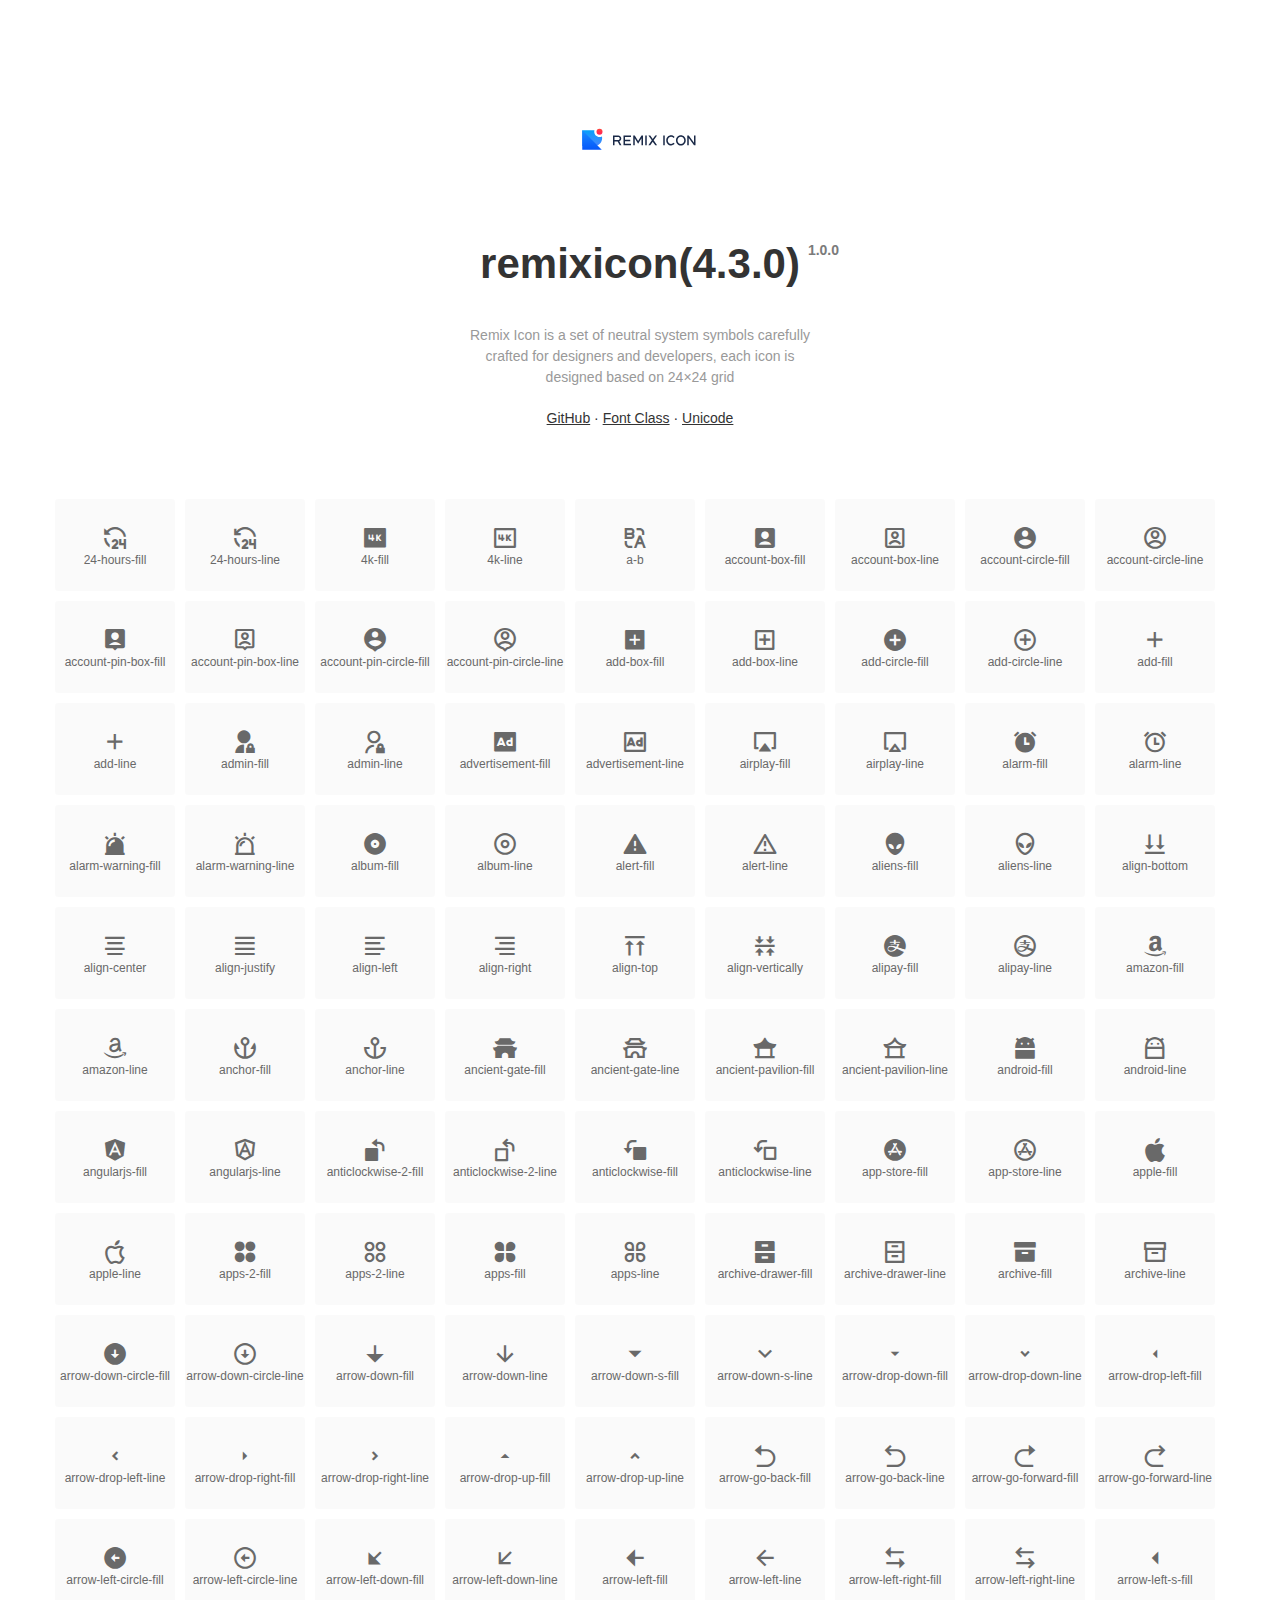
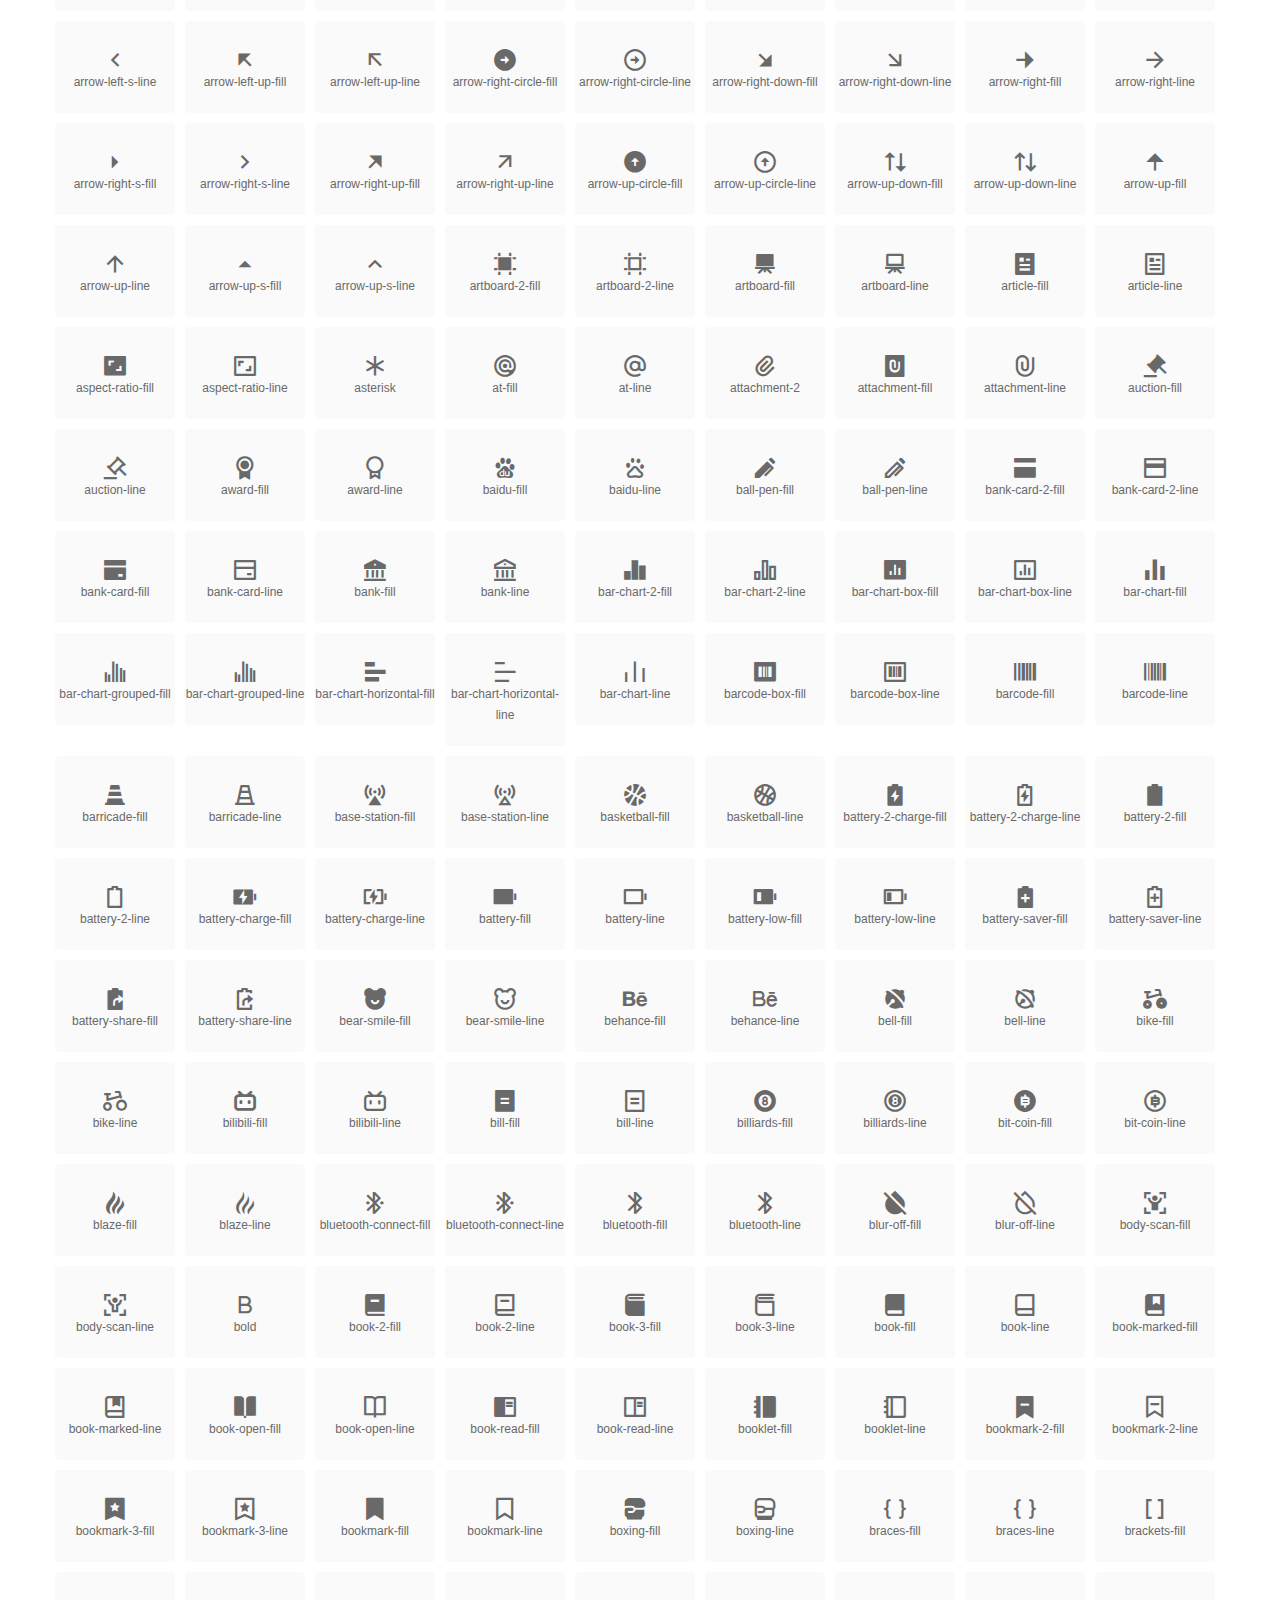
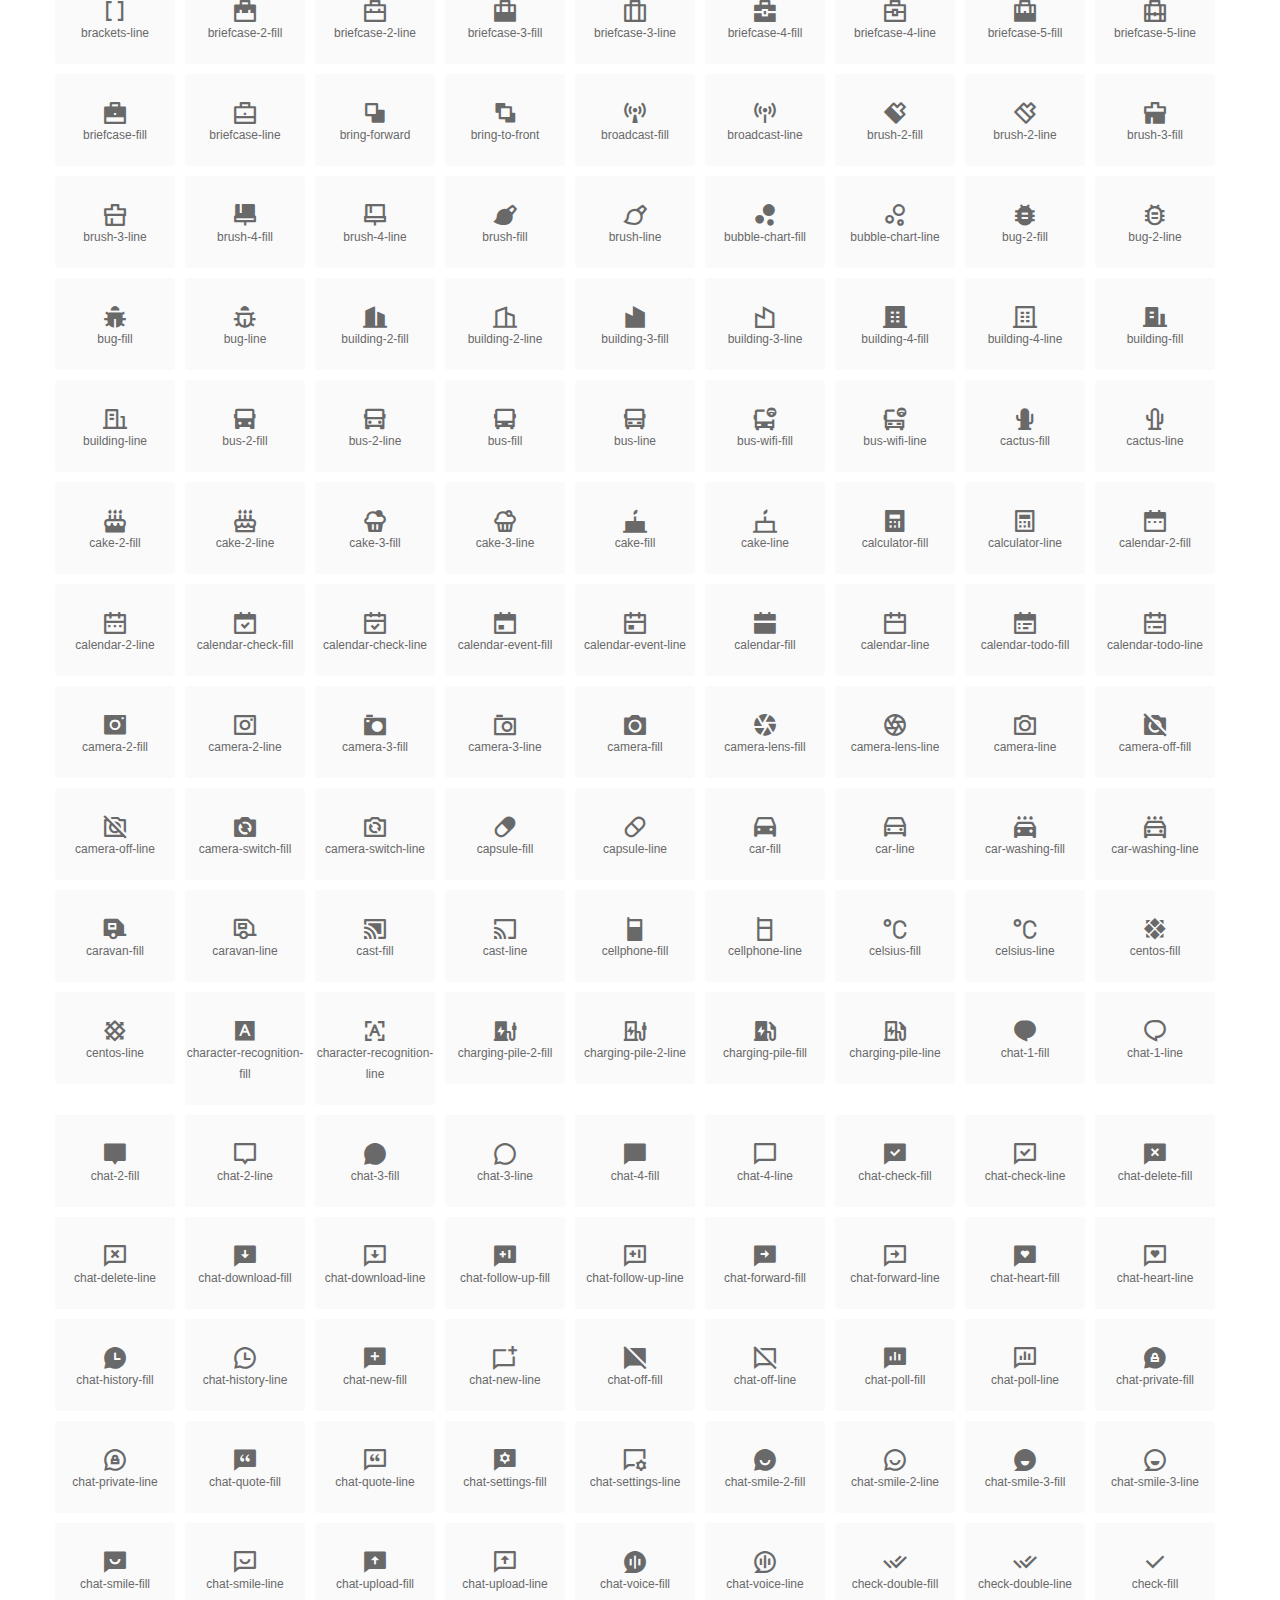
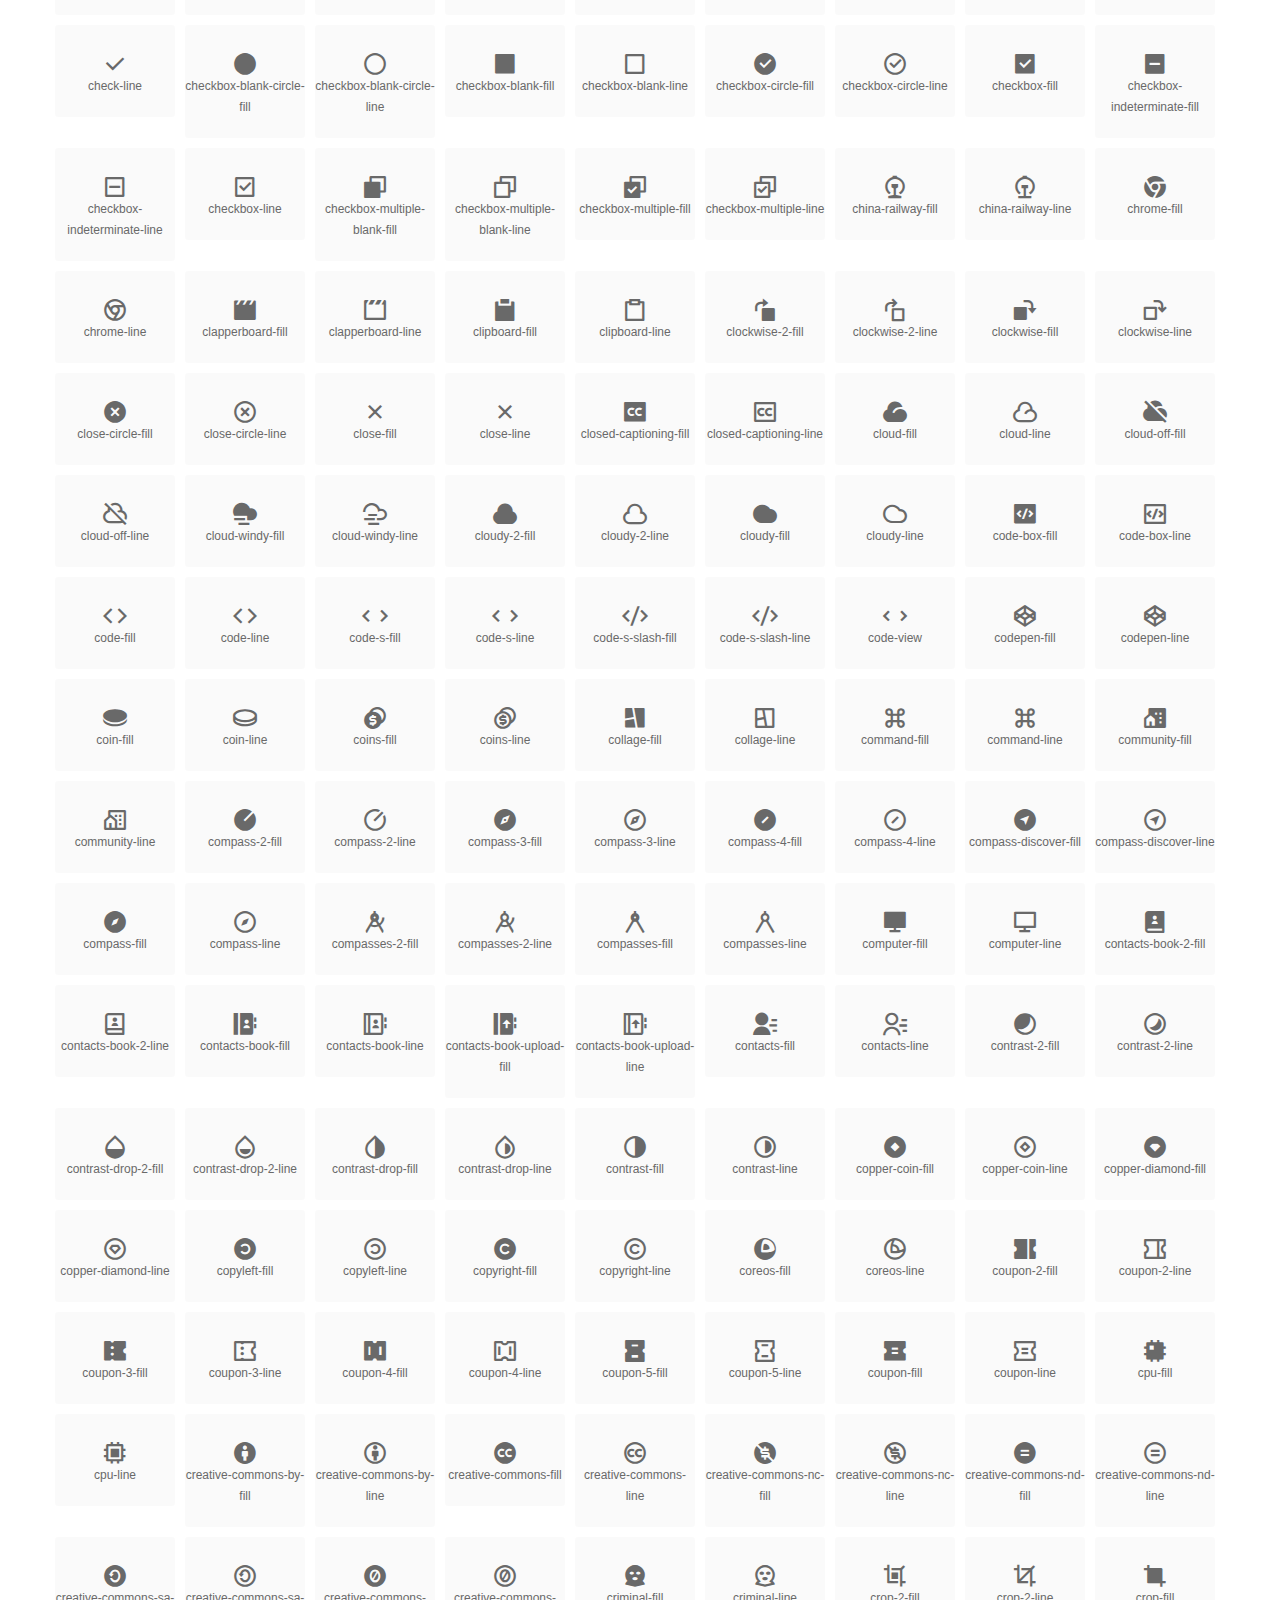
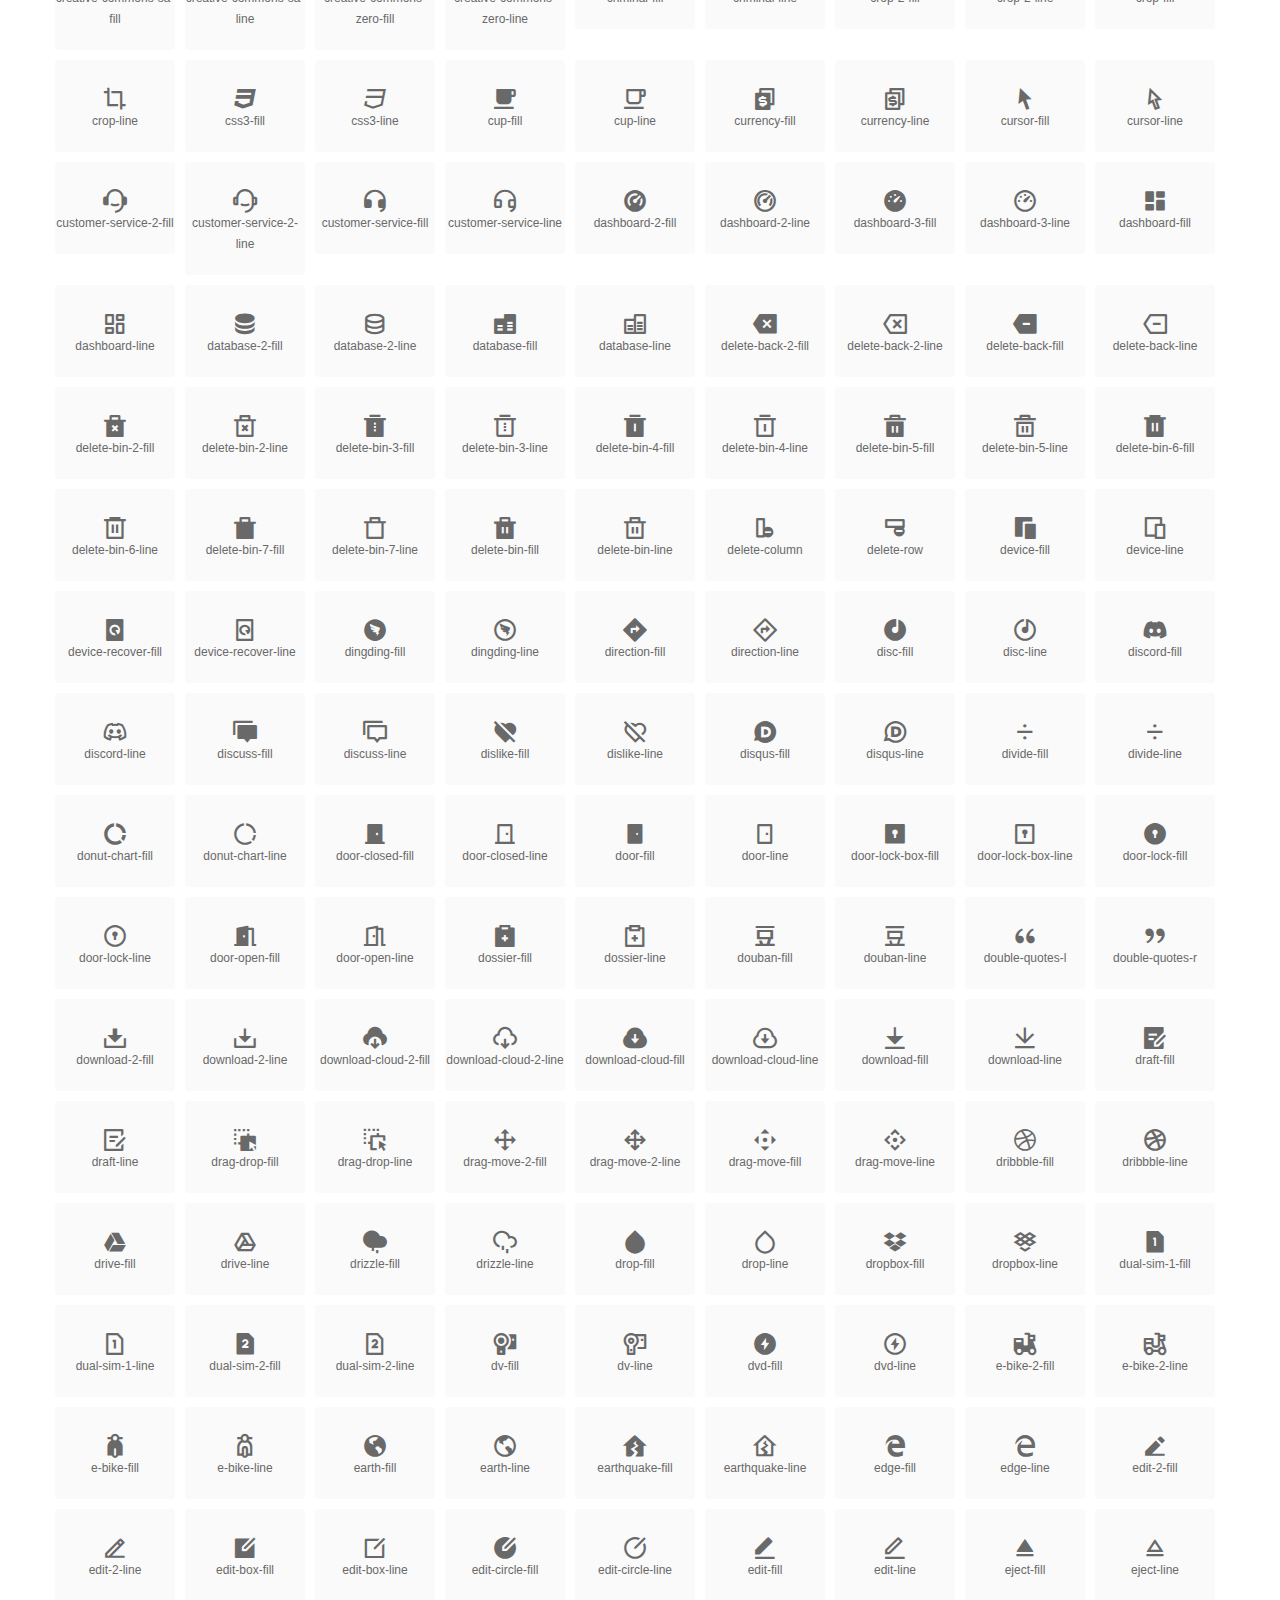
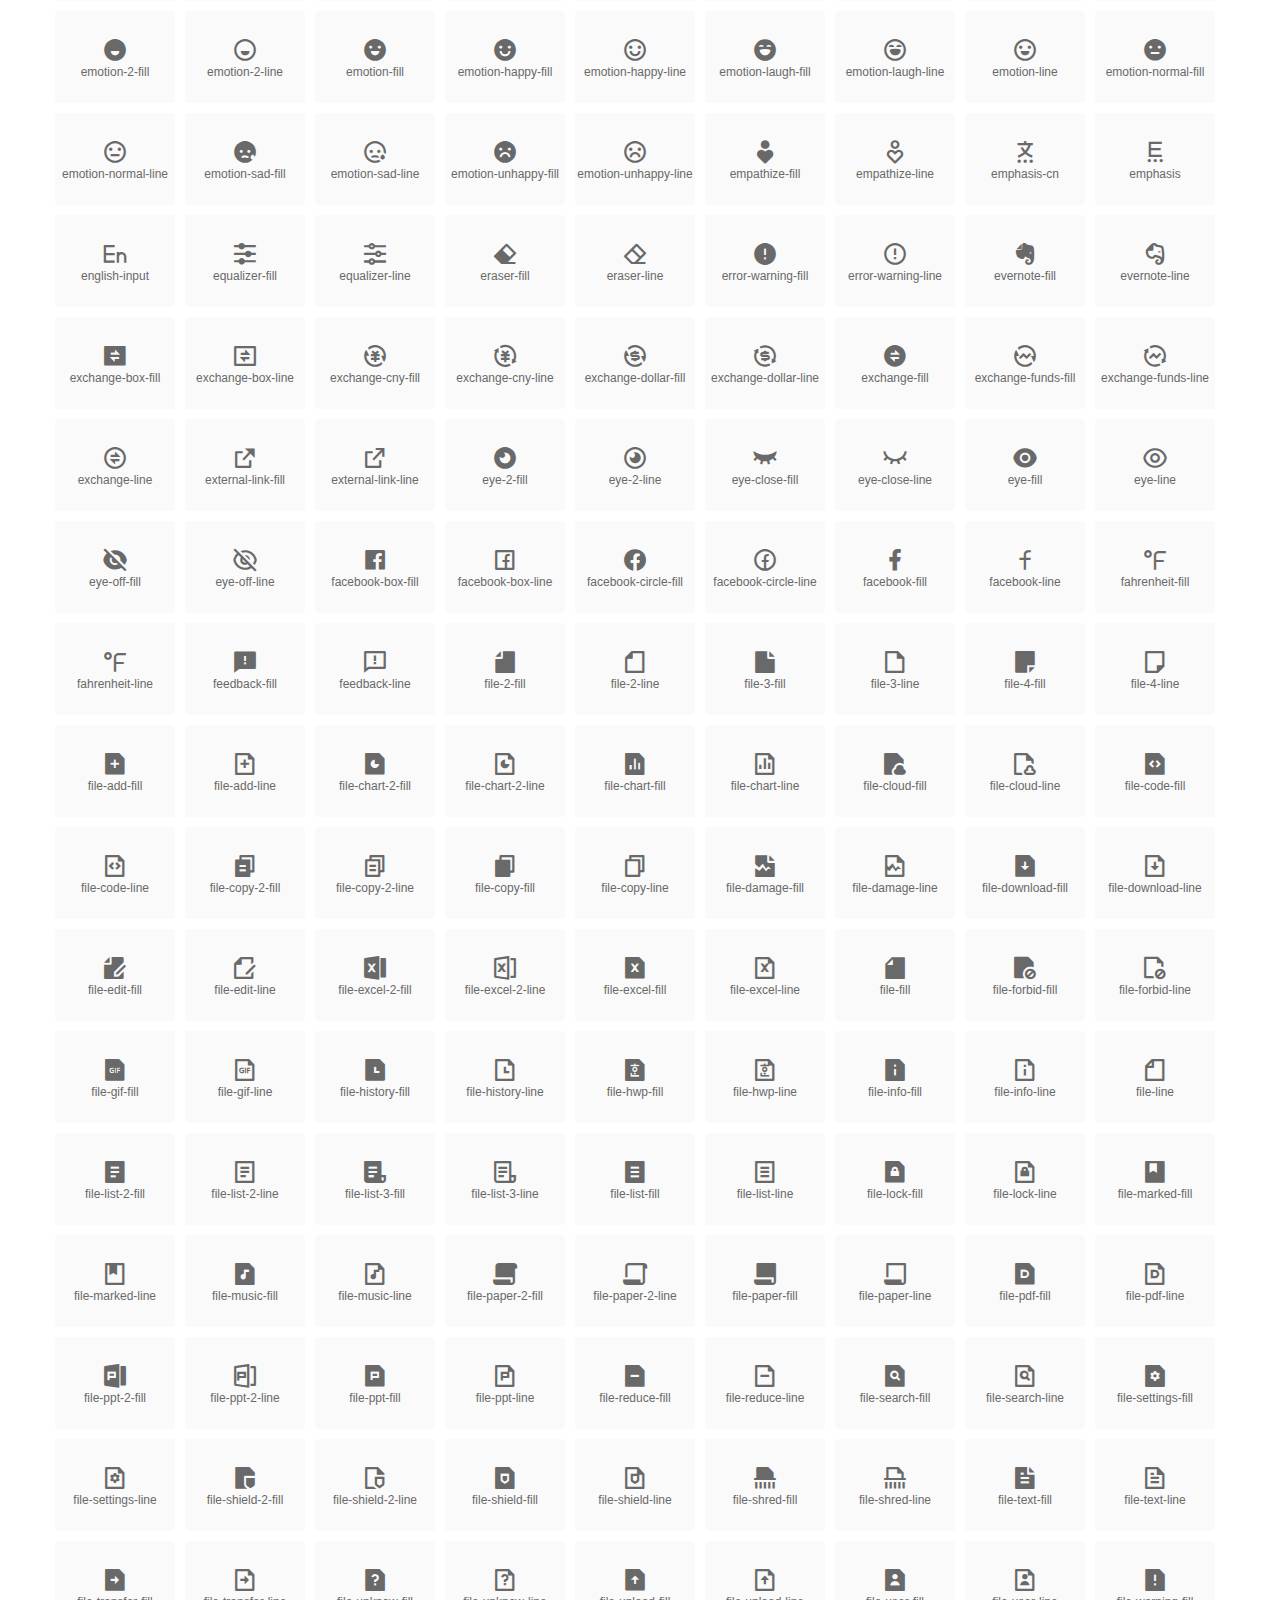
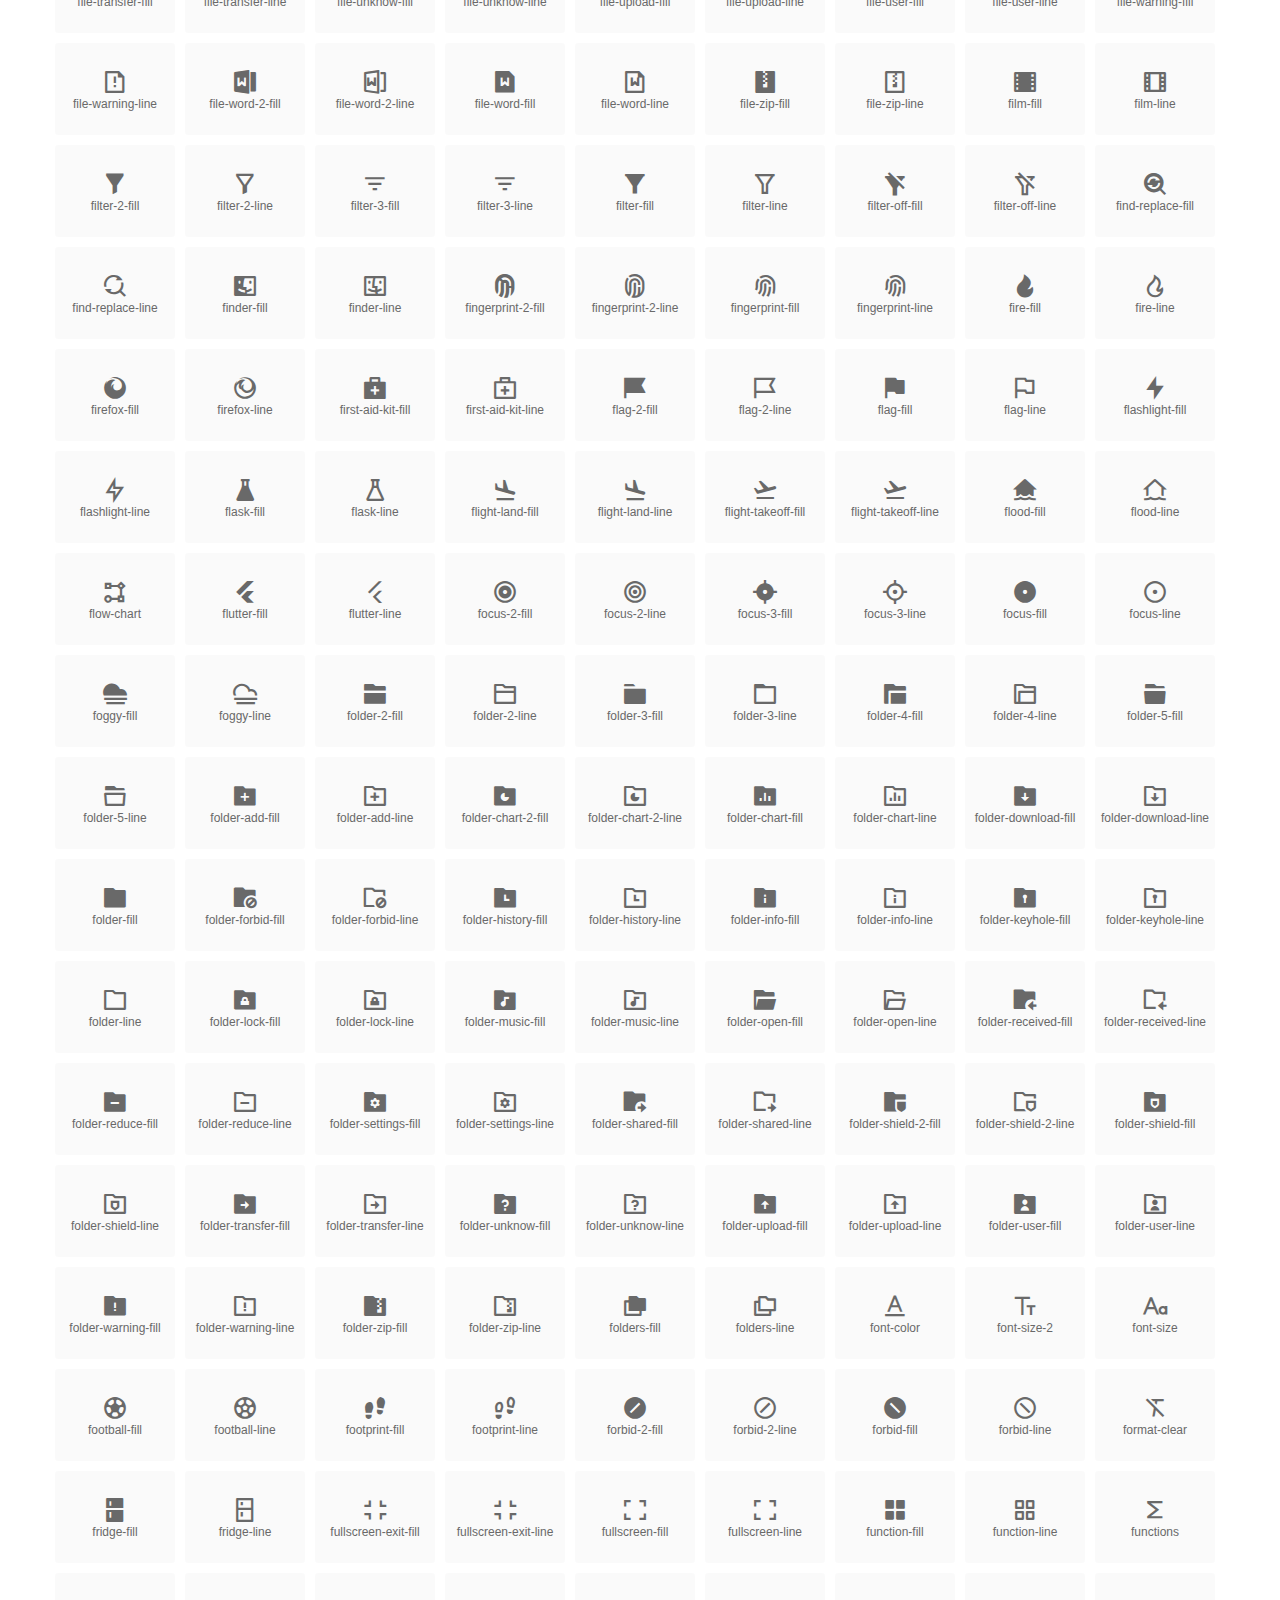
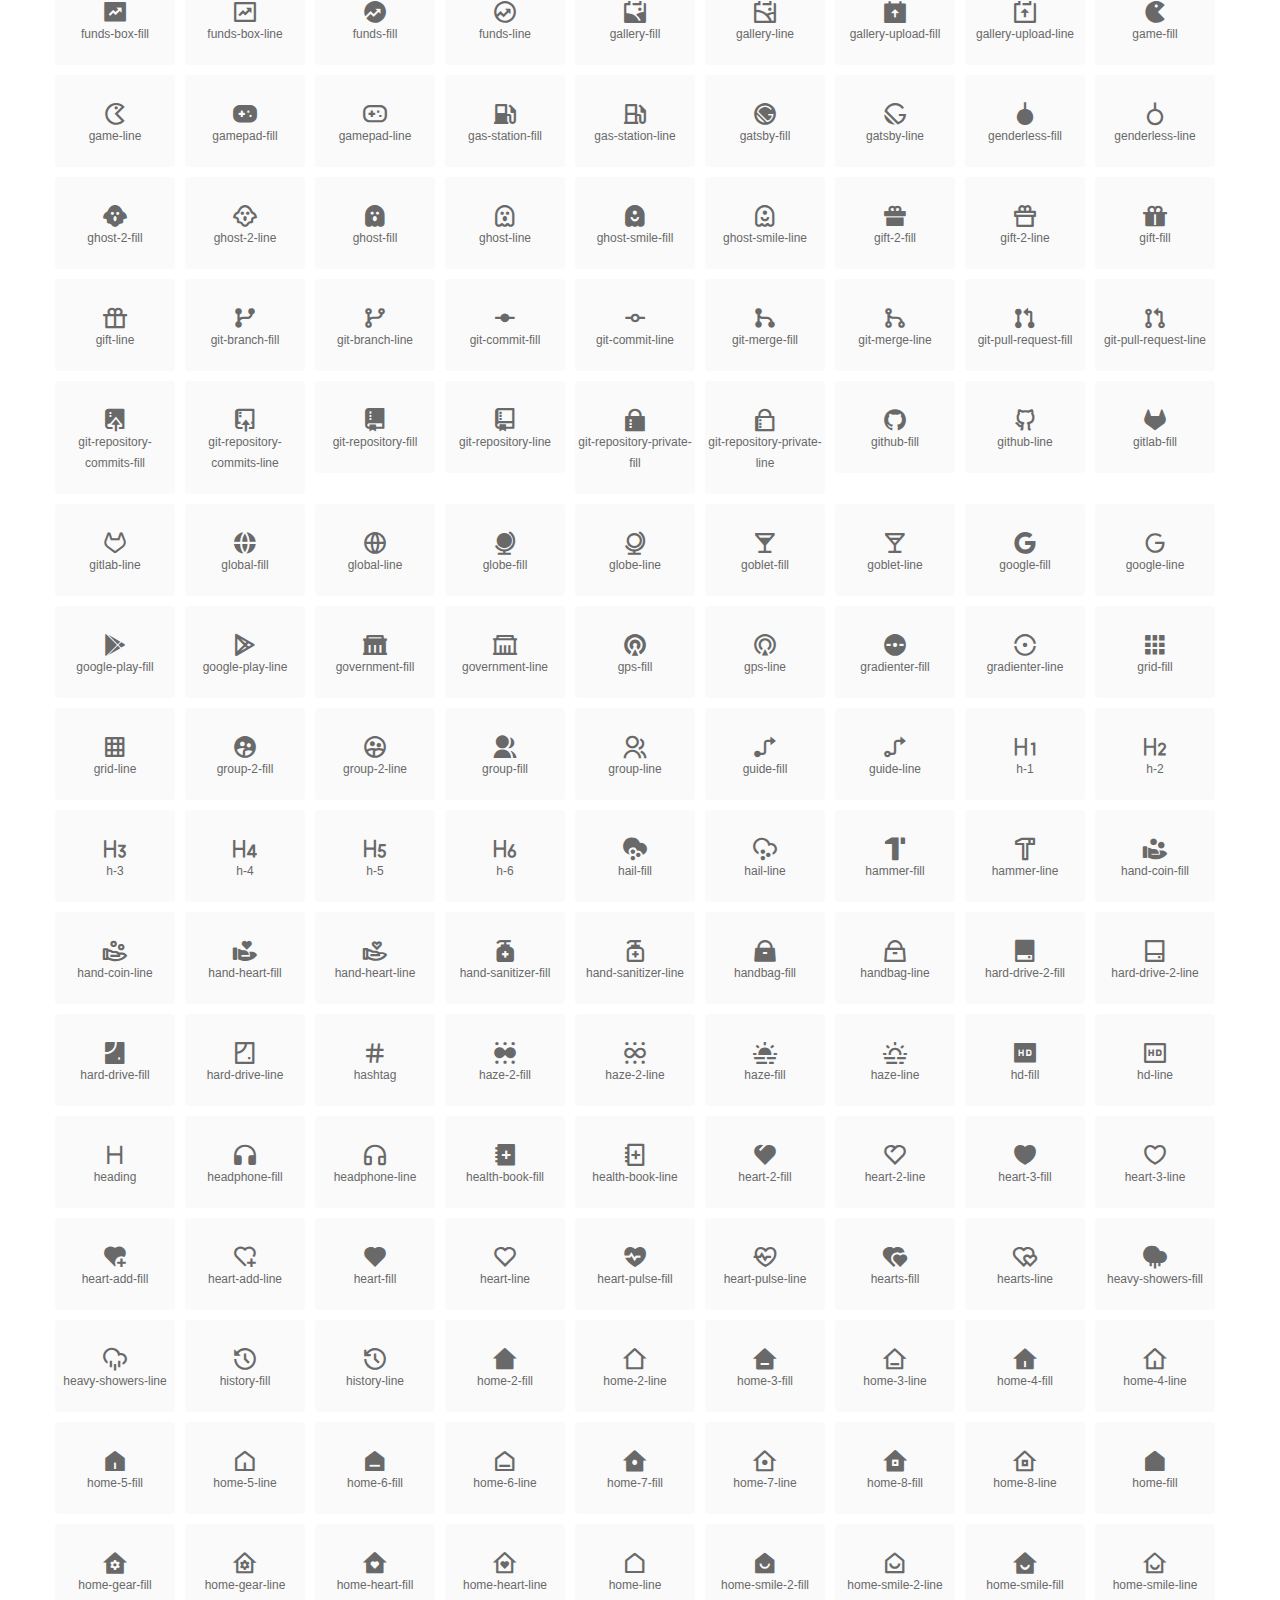
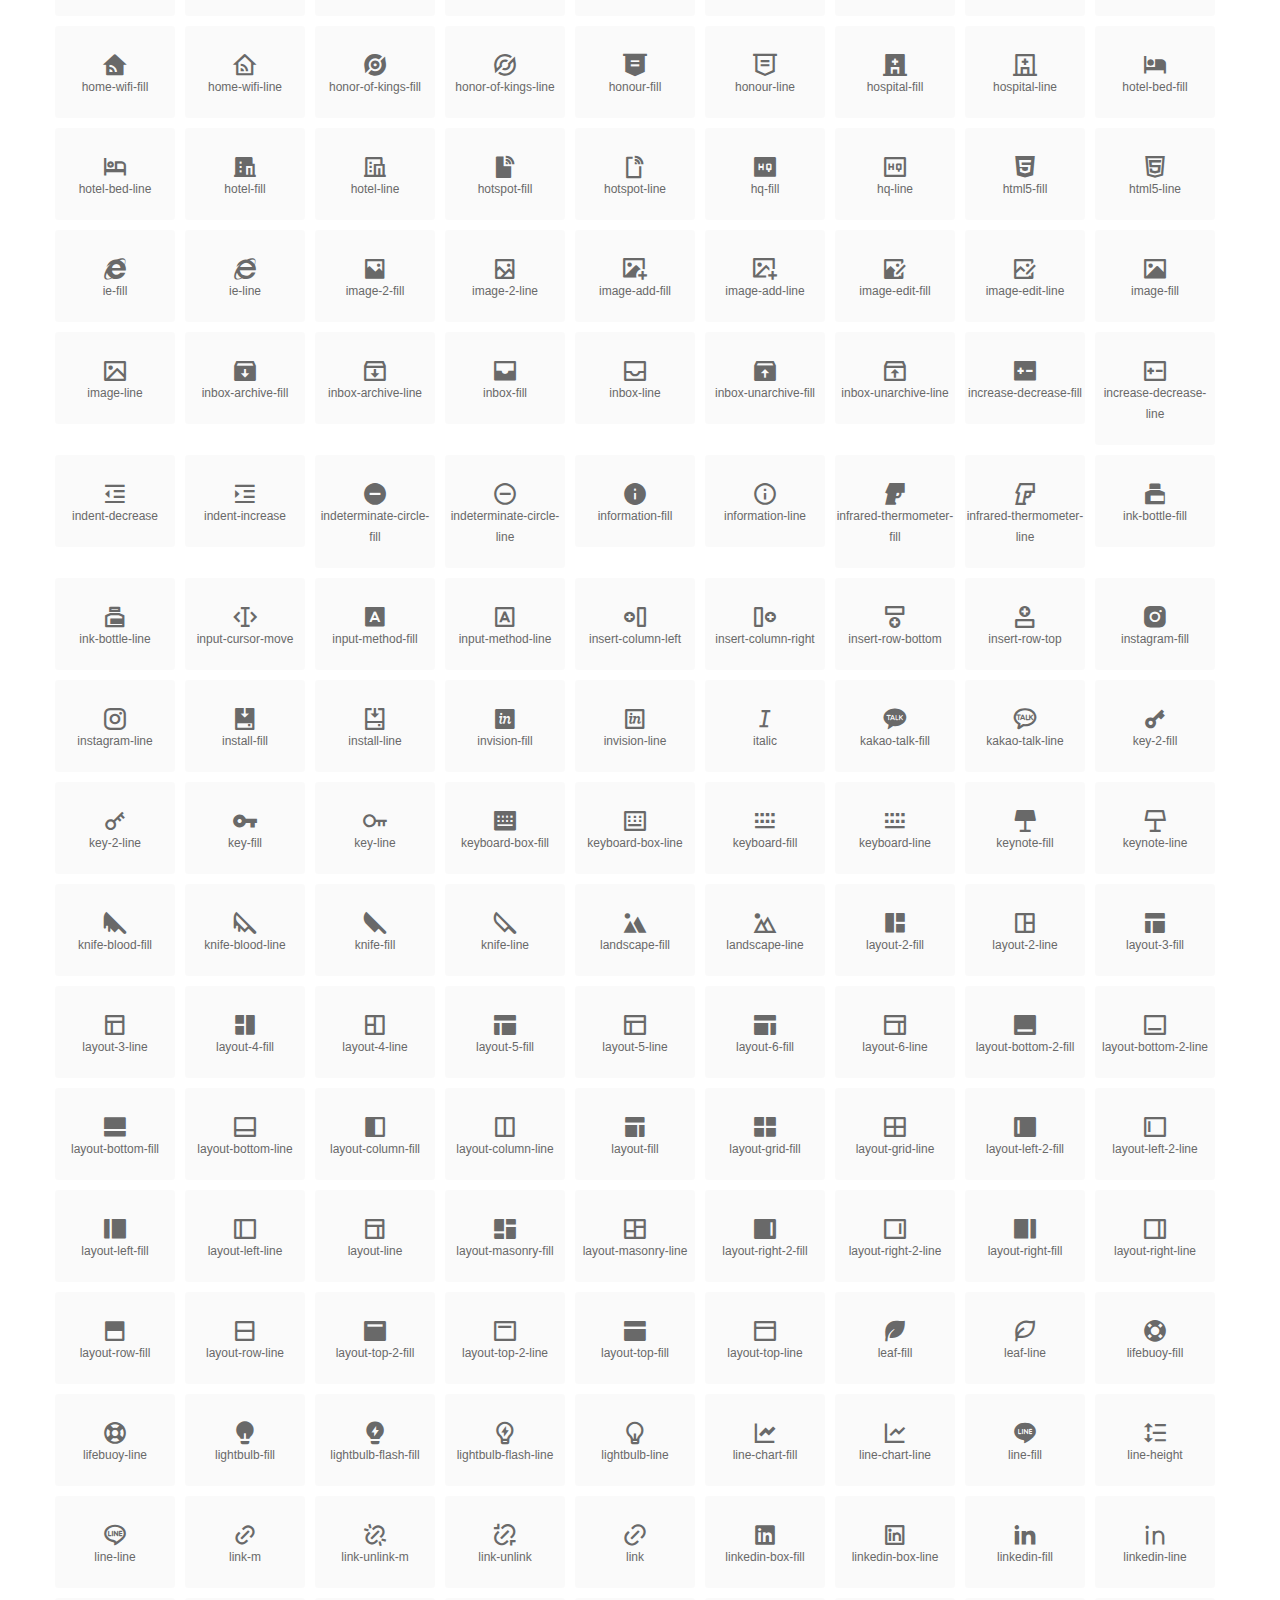
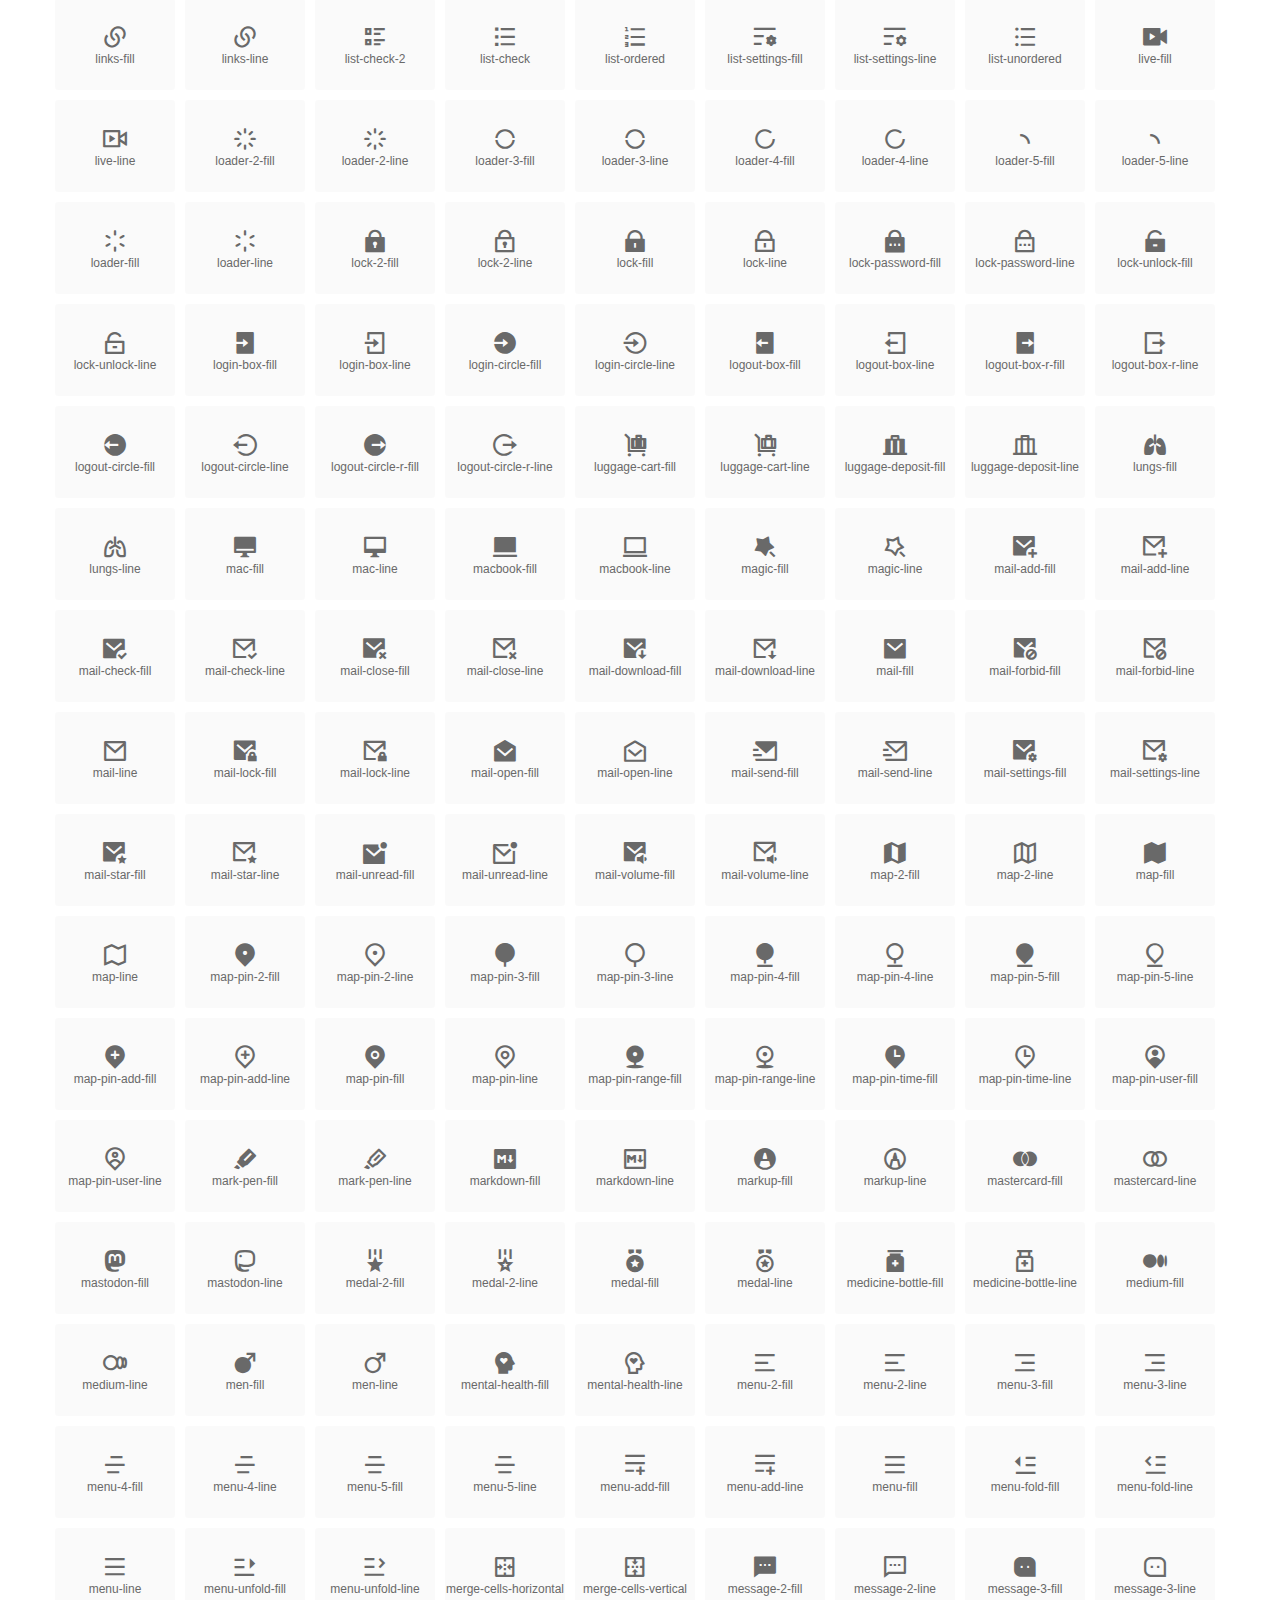
<file: assets/fonts/index.html>
<!DOCTYPE html>
<html lang="en">
<head>
  <meta charset="UTF-8">
  <title>remixicon(4.3.0)</title>
  <meta name="viewport" content="width=device-width,minimum-scale=1.0,maximum-scale=1.0,user-scalable=no">
   
  <meta name="description" content="Remix Icon is a set of neutral system symbols carefully crafted for designers and developers, each icon is designed based on 24×24 grid">
   
  <meta name="keywords" content="remixicon,TTF,EOT,WOFF,WOFF2,SVG">
  
  
  
  <link rel="stylesheet" href="remixicon.css" />
  
  <style>
    *{margin: 0;padding: 0;list-style: none;}
    body { color: #696969; font: 12px/1.5 tahoma, arial, \5b8b\4f53, sans-serif; }
    a { color: #333; text-decoration: underline; }
    a:hover { color: rgb(9, 73, 209); }
    .header { color: #333; text-align: center; padding: 80px 0 60px 0; min-height: 153px; font-size: 14px; }
    .header .logo svg { height: 120px; width: 120px; }
    .header h1 { font-size: 42px; padding: 26px 0 10px 0; }
    .header sup {font-size: 14px; margin: 8px 0 0 8px; position: absolute; color: #7b7b7b; }
    .info {
      color: #999;
      font-weight: normal;
      max-width: 346px;
      margin: 0 auto;
      padding: 20px 0;
      font-size: 14px;
    }

    .icons { max-width: 1190px; margin: 0 auto; }
    .icons ul { text-align: center; }
    .icons ul li {
      vertical-align: top;
      width: 120px;
      display: inline-block;
      text-align: center;
      background-color: rgba(0,0,0,.02);
      border-radius: 3px;
      padding: 29px 0 10px 0;
      margin-right: 10px;
      margin-top: 10px;
      transition: all 0.6s ease;
    }
    .icons ul li:hover { background-color: rgba(0,0,0,.06); }
    .icons ul li:hover span { color: #3c75e4; opacity: 1; }
    .icons ul li .unicode { color: #8c8c8c; opacity: 0.3; }
    .icons ul li h4 {
      font-weight: normal;
      padding: 10px 0 5px 0;
      display: block;
      color: #8c8c8c;
      font-size: 14px;
      line-height: 12px;
      opacity: 0.8;
    }
    .icons ul li:hover h4 { opacity: 1; }
    .icons ul li svg { width: 24px; height: 24px; }
    .icons ul li:hover { color: #3c75e4; }
    .footer { text-align: center; padding: 10px 0 90px 0; }
    .footer a { text-align: center; padding: 10px 0 90px 0; color: #696969;}
    .footer a:hover { color: #0949d1; }
    .links { text-align: center; padding: 50px 0 0 0; font-size: 14px; }
    
    .icons ul li.class-icon { font-size: 21px; line-height: 21px; padding-bottom: 20px; }
    .icons ul li.class-icon p{ font-size: 12px; }
    .icons ul li.class-icon [class^="ri-"]{ font-size: 26px; }
    
    
    
  </style>
  
</head>

<body>
  
  <div class="header">
    
    <div class="logo">
      <a href="./"><svg width="160" height="32" viewBox="0 0 160 32" fill="none" xmlns="http://www.w3.org/2000/svg">
<path d="M121.5 9.80005C123.33 9.80005 124.984 10.5797 126.165 11.8344L124.75 13.2496C123.929 12.3549 122.773 11.8 121.5 11.8C119.029 11.8 117 13.891 117 16.5C117 19.1091 119.029 21.2 121.5 21.2C122.773 21.2 123.929 20.6452 124.75 19.7505L126.165 21.1657C124.984 22.4204 123.33 23.2 121.5 23.2C117.91 23.2 115 20.2004 115 16.5C115 12.7997 117.91 9.80005 121.5 9.80005Z" fill="#1A2947"/>
<path d="M113 10V23H111V10H113Z" fill="#1A2947"/>
<path d="M154 23V9.99988H152L152 19.6019L144.997 9.99988L143 10.0039V23H145L145 13.3969L152 23H154Z" fill="#1A2947"/>
<path d="M68 10V12H60V15.5H67V17.5H60V21H68V23H58V10H68Z" fill="#1A2947"/>
<path d="M82 10L77.4999 17.201L73 10H71V23H73V13.775L77.4999 20.975L82 13.773V23H84V10H82Z" fill="#1A2947"/>
<path d="M89 10V23H87V10H89Z" fill="#1A2947"/>
<path d="M96.9999 14.7565L93.6689 9.99951H91.2279L95.7789 16.4995L91.2289 22.9995H93.6689L96.9999 18.2435L100.33 22.9995H102.772L98.2209 16.4995L102.773 9.99951H100.33L96.9999 14.7565Z" fill="#1A2947"/>
<path fill-rule="evenodd" clip-rule="evenodd" d="M141 16.5C141 12.7997 138.09 9.80005 134.5 9.80005C130.91 9.80005 128 12.7997 128 16.5C128 20.2004 130.91 23.2 134.5 23.2C138.09 23.2 141 20.2004 141 16.5ZM130 16.5C130 13.891 132.029 11.8 134.5 11.8C136.971 11.8 139 13.891 139 16.5C139 19.1091 136.971 21.2 134.5 21.2C132.029 21.2 130 19.1091 130 16.5Z" fill="#1A2947"/>
<path fill-rule="evenodd" clip-rule="evenodd" d="M51 10C53.2091 10 55 11.7909 55 14C55 15.7175 53.9176 17.1821 52.3977 17.749L55.1901 22.999H52.9251L50.267 18H46V23H44V10H51ZM46 11.999V15.999L51 16C52.1046 16 53 15.1046 53 14C53 12.8955 52.1 12 51 12L46 11.999Z" fill="#1A2947"/>
<path fill-rule="evenodd" clip-rule="evenodd" d="M19.2887 3.00389C19.1928 3.0013 19.0965 3 19 3H3V24H19C24.799 24 29.5 19.299 29.5 13.5C29.5 12.7108 29.4129 11.942 29.2479 11.2025C28.2772 11.7119 27.1722 12 26 12C22.134 12 19 8.86599 19 5C19 4.30645 19.1009 3.63646 19.2887 3.00389Z" fill="url(#paint0_linear_960_1054)"/>
<g filter="url(#filter0_b_960_1054)">
<path fill-rule="evenodd" clip-rule="evenodd" d="M3 3L29 29H3V3Z" fill="url(#paint1_linear_960_1054)"/>
</g>
<circle cx="26" cy="5" r="4" fill="url(#paint2_linear_960_1054)"/>
<defs>
<filter id="filter0_b_960_1054" x="-2.43656" y="-2.43656" width="36.8731" height="36.8731" filterUnits="userSpaceOnUse" color-interpolation-filters="sRGB">
<feFlood flood-opacity="0" result="BackgroundImageFix"/>
<feGaussianBlur in="BackgroundImage" stdDeviation="2.71828"/>
<feComposite in2="SourceAlpha" operator="in" result="effect1_backgroundBlur_960_1054"/>
<feBlend mode="normal" in="SourceGraphic" in2="effect1_backgroundBlur_960_1054" result="shape"/>
</filter>
<linearGradient id="paint0_linear_960_1054" x1="3" y1="3" x2="3" y2="24" gradientUnits="userSpaceOnUse">
<stop stop-color="#05A0FA"/>
<stop offset="1" stop-color="#4785FF"/>
</linearGradient>
<linearGradient id="paint1_linear_960_1054" x1="3" y1="3" x2="3" y2="29" gradientUnits="userSpaceOnUse">
<stop stop-color="#1A8CFF"/>
<stop offset="1" stop-color="#0557FA"/>
</linearGradient>
<linearGradient id="paint2_linear_960_1054" x1="22" y1="1" x2="22" y2="9" gradientUnits="userSpaceOnUse">
<stop stop-color="#FF463A"/>
<stop offset="1" stop-color="#FF1F5A"/>
</linearGradient>
</defs>
</svg>
</a>
    </div>
    
    <h1>remixicon(4.3.0)<sup>1.0.0</sup></h1>
    <div class="info">
      Remix Icon is a set of neutral system symbols carefully crafted for designers and developers, each icon is designed based on 24×24 grid
    </div>
    <p>
      
      <a href="https://github.com/Remix-Design/remixicon.git">GitHub</a> · 
      
      <a href="index.html">Font Class</a> · 
      
      <a href="unicode.html">Unicode</a>
      
    </p>
  </div>
  <div class="icons">
    <ul>
      <li class="class-icon"><i class="ri-24-hours-fill"></i><p class="name">24-hours-fill</p></li><li class="class-icon"><i class="ri-24-hours-line"></i><p class="name">24-hours-line</p></li><li class="class-icon"><i class="ri-4k-fill"></i><p class="name">4k-fill</p></li><li class="class-icon"><i class="ri-4k-line"></i><p class="name">4k-line</p></li><li class="class-icon"><i class="ri-a-b"></i><p class="name">a-b</p></li><li class="class-icon"><i class="ri-account-box-fill"></i><p class="name">account-box-fill</p></li><li class="class-icon"><i class="ri-account-box-line"></i><p class="name">account-box-line</p></li><li class="class-icon"><i class="ri-account-circle-fill"></i><p class="name">account-circle-fill</p></li><li class="class-icon"><i class="ri-account-circle-line"></i><p class="name">account-circle-line</p></li><li class="class-icon"><i class="ri-account-pin-box-fill"></i><p class="name">account-pin-box-fill</p></li><li class="class-icon"><i class="ri-account-pin-box-line"></i><p class="name">account-pin-box-line</p></li><li class="class-icon"><i class="ri-account-pin-circle-fill"></i><p class="name">account-pin-circle-fill</p></li><li class="class-icon"><i class="ri-account-pin-circle-line"></i><p class="name">account-pin-circle-line</p></li><li class="class-icon"><i class="ri-add-box-fill"></i><p class="name">add-box-fill</p></li><li class="class-icon"><i class="ri-add-box-line"></i><p class="name">add-box-line</p></li><li class="class-icon"><i class="ri-add-circle-fill"></i><p class="name">add-circle-fill</p></li><li class="class-icon"><i class="ri-add-circle-line"></i><p class="name">add-circle-line</p></li><li class="class-icon"><i class="ri-add-fill"></i><p class="name">add-fill</p></li><li class="class-icon"><i class="ri-add-line"></i><p class="name">add-line</p></li><li class="class-icon"><i class="ri-admin-fill"></i><p class="name">admin-fill</p></li><li class="class-icon"><i class="ri-admin-line"></i><p class="name">admin-line</p></li><li class="class-icon"><i class="ri-advertisement-fill"></i><p class="name">advertisement-fill</p></li><li class="class-icon"><i class="ri-advertisement-line"></i><p class="name">advertisement-line</p></li><li class="class-icon"><i class="ri-airplay-fill"></i><p class="name">airplay-fill</p></li><li class="class-icon"><i class="ri-airplay-line"></i><p class="name">airplay-line</p></li><li class="class-icon"><i class="ri-alarm-fill"></i><p class="name">alarm-fill</p></li><li class="class-icon"><i class="ri-alarm-line"></i><p class="name">alarm-line</p></li><li class="class-icon"><i class="ri-alarm-warning-fill"></i><p class="name">alarm-warning-fill</p></li><li class="class-icon"><i class="ri-alarm-warning-line"></i><p class="name">alarm-warning-line</p></li><li class="class-icon"><i class="ri-album-fill"></i><p class="name">album-fill</p></li><li class="class-icon"><i class="ri-album-line"></i><p class="name">album-line</p></li><li class="class-icon"><i class="ri-alert-fill"></i><p class="name">alert-fill</p></li><li class="class-icon"><i class="ri-alert-line"></i><p class="name">alert-line</p></li><li class="class-icon"><i class="ri-aliens-fill"></i><p class="name">aliens-fill</p></li><li class="class-icon"><i class="ri-aliens-line"></i><p class="name">aliens-line</p></li><li class="class-icon"><i class="ri-align-bottom"></i><p class="name">align-bottom</p></li><li class="class-icon"><i class="ri-align-center"></i><p class="name">align-center</p></li><li class="class-icon"><i class="ri-align-justify"></i><p class="name">align-justify</p></li><li class="class-icon"><i class="ri-align-left"></i><p class="name">align-left</p></li><li class="class-icon"><i class="ri-align-right"></i><p class="name">align-right</p></li><li class="class-icon"><i class="ri-align-top"></i><p class="name">align-top</p></li><li class="class-icon"><i class="ri-align-vertically"></i><p class="name">align-vertically</p></li><li class="class-icon"><i class="ri-alipay-fill"></i><p class="name">alipay-fill</p></li><li class="class-icon"><i class="ri-alipay-line"></i><p class="name">alipay-line</p></li><li class="class-icon"><i class="ri-amazon-fill"></i><p class="name">amazon-fill</p></li><li class="class-icon"><i class="ri-amazon-line"></i><p class="name">amazon-line</p></li><li class="class-icon"><i class="ri-anchor-fill"></i><p class="name">anchor-fill</p></li><li class="class-icon"><i class="ri-anchor-line"></i><p class="name">anchor-line</p></li><li class="class-icon"><i class="ri-ancient-gate-fill"></i><p class="name">ancient-gate-fill</p></li><li class="class-icon"><i class="ri-ancient-gate-line"></i><p class="name">ancient-gate-line</p></li><li class="class-icon"><i class="ri-ancient-pavilion-fill"></i><p class="name">ancient-pavilion-fill</p></li><li class="class-icon"><i class="ri-ancient-pavilion-line"></i><p class="name">ancient-pavilion-line</p></li><li class="class-icon"><i class="ri-android-fill"></i><p class="name">android-fill</p></li><li class="class-icon"><i class="ri-android-line"></i><p class="name">android-line</p></li><li class="class-icon"><i class="ri-angularjs-fill"></i><p class="name">angularjs-fill</p></li><li class="class-icon"><i class="ri-angularjs-line"></i><p class="name">angularjs-line</p></li><li class="class-icon"><i class="ri-anticlockwise-2-fill"></i><p class="name">anticlockwise-2-fill</p></li><li class="class-icon"><i class="ri-anticlockwise-2-line"></i><p class="name">anticlockwise-2-line</p></li><li class="class-icon"><i class="ri-anticlockwise-fill"></i><p class="name">anticlockwise-fill</p></li><li class="class-icon"><i class="ri-anticlockwise-line"></i><p class="name">anticlockwise-line</p></li><li class="class-icon"><i class="ri-app-store-fill"></i><p class="name">app-store-fill</p></li><li class="class-icon"><i class="ri-app-store-line"></i><p class="name">app-store-line</p></li><li class="class-icon"><i class="ri-apple-fill"></i><p class="name">apple-fill</p></li><li class="class-icon"><i class="ri-apple-line"></i><p class="name">apple-line</p></li><li class="class-icon"><i class="ri-apps-2-fill"></i><p class="name">apps-2-fill</p></li><li class="class-icon"><i class="ri-apps-2-line"></i><p class="name">apps-2-line</p></li><li class="class-icon"><i class="ri-apps-fill"></i><p class="name">apps-fill</p></li><li class="class-icon"><i class="ri-apps-line"></i><p class="name">apps-line</p></li><li class="class-icon"><i class="ri-archive-drawer-fill"></i><p class="name">archive-drawer-fill</p></li><li class="class-icon"><i class="ri-archive-drawer-line"></i><p class="name">archive-drawer-line</p></li><li class="class-icon"><i class="ri-archive-fill"></i><p class="name">archive-fill</p></li><li class="class-icon"><i class="ri-archive-line"></i><p class="name">archive-line</p></li><li class="class-icon"><i class="ri-arrow-down-circle-fill"></i><p class="name">arrow-down-circle-fill</p></li><li class="class-icon"><i class="ri-arrow-down-circle-line"></i><p class="name">arrow-down-circle-line</p></li><li class="class-icon"><i class="ri-arrow-down-fill"></i><p class="name">arrow-down-fill</p></li><li class="class-icon"><i class="ri-arrow-down-line"></i><p class="name">arrow-down-line</p></li><li class="class-icon"><i class="ri-arrow-down-s-fill"></i><p class="name">arrow-down-s-fill</p></li><li class="class-icon"><i class="ri-arrow-down-s-line"></i><p class="name">arrow-down-s-line</p></li><li class="class-icon"><i class="ri-arrow-drop-down-fill"></i><p class="name">arrow-drop-down-fill</p></li><li class="class-icon"><i class="ri-arrow-drop-down-line"></i><p class="name">arrow-drop-down-line</p></li><li class="class-icon"><i class="ri-arrow-drop-left-fill"></i><p class="name">arrow-drop-left-fill</p></li><li class="class-icon"><i class="ri-arrow-drop-left-line"></i><p class="name">arrow-drop-left-line</p></li><li class="class-icon"><i class="ri-arrow-drop-right-fill"></i><p class="name">arrow-drop-right-fill</p></li><li class="class-icon"><i class="ri-arrow-drop-right-line"></i><p class="name">arrow-drop-right-line</p></li><li class="class-icon"><i class="ri-arrow-drop-up-fill"></i><p class="name">arrow-drop-up-fill</p></li><li class="class-icon"><i class="ri-arrow-drop-up-line"></i><p class="name">arrow-drop-up-line</p></li><li class="class-icon"><i class="ri-arrow-go-back-fill"></i><p class="name">arrow-go-back-fill</p></li><li class="class-icon"><i class="ri-arrow-go-back-line"></i><p class="name">arrow-go-back-line</p></li><li class="class-icon"><i class="ri-arrow-go-forward-fill"></i><p class="name">arrow-go-forward-fill</p></li><li class="class-icon"><i class="ri-arrow-go-forward-line"></i><p class="name">arrow-go-forward-line</p></li><li class="class-icon"><i class="ri-arrow-left-circle-fill"></i><p class="name">arrow-left-circle-fill</p></li><li class="class-icon"><i class="ri-arrow-left-circle-line"></i><p class="name">arrow-left-circle-line</p></li><li class="class-icon"><i class="ri-arrow-left-down-fill"></i><p class="name">arrow-left-down-fill</p></li><li class="class-icon"><i class="ri-arrow-left-down-line"></i><p class="name">arrow-left-down-line</p></li><li class="class-icon"><i class="ri-arrow-left-fill"></i><p class="name">arrow-left-fill</p></li><li class="class-icon"><i class="ri-arrow-left-line"></i><p class="name">arrow-left-line</p></li><li class="class-icon"><i class="ri-arrow-left-right-fill"></i><p class="name">arrow-left-right-fill</p></li><li class="class-icon"><i class="ri-arrow-left-right-line"></i><p class="name">arrow-left-right-line</p></li><li class="class-icon"><i class="ri-arrow-left-s-fill"></i><p class="name">arrow-left-s-fill</p></li><li class="class-icon"><i class="ri-arrow-left-s-line"></i><p class="name">arrow-left-s-line</p></li><li class="class-icon"><i class="ri-arrow-left-up-fill"></i><p class="name">arrow-left-up-fill</p></li><li class="class-icon"><i class="ri-arrow-left-up-line"></i><p class="name">arrow-left-up-line</p></li><li class="class-icon"><i class="ri-arrow-right-circle-fill"></i><p class="name">arrow-right-circle-fill</p></li><li class="class-icon"><i class="ri-arrow-right-circle-line"></i><p class="name">arrow-right-circle-line</p></li><li class="class-icon"><i class="ri-arrow-right-down-fill"></i><p class="name">arrow-right-down-fill</p></li><li class="class-icon"><i class="ri-arrow-right-down-line"></i><p class="name">arrow-right-down-line</p></li><li class="class-icon"><i class="ri-arrow-right-fill"></i><p class="name">arrow-right-fill</p></li><li class="class-icon"><i class="ri-arrow-right-line"></i><p class="name">arrow-right-line</p></li><li class="class-icon"><i class="ri-arrow-right-s-fill"></i><p class="name">arrow-right-s-fill</p></li><li class="class-icon"><i class="ri-arrow-right-s-line"></i><p class="name">arrow-right-s-line</p></li><li class="class-icon"><i class="ri-arrow-right-up-fill"></i><p class="name">arrow-right-up-fill</p></li><li class="class-icon"><i class="ri-arrow-right-up-line"></i><p class="name">arrow-right-up-line</p></li><li class="class-icon"><i class="ri-arrow-up-circle-fill"></i><p class="name">arrow-up-circle-fill</p></li><li class="class-icon"><i class="ri-arrow-up-circle-line"></i><p class="name">arrow-up-circle-line</p></li><li class="class-icon"><i class="ri-arrow-up-down-fill"></i><p class="name">arrow-up-down-fill</p></li><li class="class-icon"><i class="ri-arrow-up-down-line"></i><p class="name">arrow-up-down-line</p></li><li class="class-icon"><i class="ri-arrow-up-fill"></i><p class="name">arrow-up-fill</p></li><li class="class-icon"><i class="ri-arrow-up-line"></i><p class="name">arrow-up-line</p></li><li class="class-icon"><i class="ri-arrow-up-s-fill"></i><p class="name">arrow-up-s-fill</p></li><li class="class-icon"><i class="ri-arrow-up-s-line"></i><p class="name">arrow-up-s-line</p></li><li class="class-icon"><i class="ri-artboard-2-fill"></i><p class="name">artboard-2-fill</p></li><li class="class-icon"><i class="ri-artboard-2-line"></i><p class="name">artboard-2-line</p></li><li class="class-icon"><i class="ri-artboard-fill"></i><p class="name">artboard-fill</p></li><li class="class-icon"><i class="ri-artboard-line"></i><p class="name">artboard-line</p></li><li class="class-icon"><i class="ri-article-fill"></i><p class="name">article-fill</p></li><li class="class-icon"><i class="ri-article-line"></i><p class="name">article-line</p></li><li class="class-icon"><i class="ri-aspect-ratio-fill"></i><p class="name">aspect-ratio-fill</p></li><li class="class-icon"><i class="ri-aspect-ratio-line"></i><p class="name">aspect-ratio-line</p></li><li class="class-icon"><i class="ri-asterisk"></i><p class="name">asterisk</p></li><li class="class-icon"><i class="ri-at-fill"></i><p class="name">at-fill</p></li><li class="class-icon"><i class="ri-at-line"></i><p class="name">at-line</p></li><li class="class-icon"><i class="ri-attachment-2"></i><p class="name">attachment-2</p></li><li class="class-icon"><i class="ri-attachment-fill"></i><p class="name">attachment-fill</p></li><li class="class-icon"><i class="ri-attachment-line"></i><p class="name">attachment-line</p></li><li class="class-icon"><i class="ri-auction-fill"></i><p class="name">auction-fill</p></li><li class="class-icon"><i class="ri-auction-line"></i><p class="name">auction-line</p></li><li class="class-icon"><i class="ri-award-fill"></i><p class="name">award-fill</p></li><li class="class-icon"><i class="ri-award-line"></i><p class="name">award-line</p></li><li class="class-icon"><i class="ri-baidu-fill"></i><p class="name">baidu-fill</p></li><li class="class-icon"><i class="ri-baidu-line"></i><p class="name">baidu-line</p></li><li class="class-icon"><i class="ri-ball-pen-fill"></i><p class="name">ball-pen-fill</p></li><li class="class-icon"><i class="ri-ball-pen-line"></i><p class="name">ball-pen-line</p></li><li class="class-icon"><i class="ri-bank-card-2-fill"></i><p class="name">bank-card-2-fill</p></li><li class="class-icon"><i class="ri-bank-card-2-line"></i><p class="name">bank-card-2-line</p></li><li class="class-icon"><i class="ri-bank-card-fill"></i><p class="name">bank-card-fill</p></li><li class="class-icon"><i class="ri-bank-card-line"></i><p class="name">bank-card-line</p></li><li class="class-icon"><i class="ri-bank-fill"></i><p class="name">bank-fill</p></li><li class="class-icon"><i class="ri-bank-line"></i><p class="name">bank-line</p></li><li class="class-icon"><i class="ri-bar-chart-2-fill"></i><p class="name">bar-chart-2-fill</p></li><li class="class-icon"><i class="ri-bar-chart-2-line"></i><p class="name">bar-chart-2-line</p></li><li class="class-icon"><i class="ri-bar-chart-box-fill"></i><p class="name">bar-chart-box-fill</p></li><li class="class-icon"><i class="ri-bar-chart-box-line"></i><p class="name">bar-chart-box-line</p></li><li class="class-icon"><i class="ri-bar-chart-fill"></i><p class="name">bar-chart-fill</p></li><li class="class-icon"><i class="ri-bar-chart-grouped-fill"></i><p class="name">bar-chart-grouped-fill</p></li><li class="class-icon"><i class="ri-bar-chart-grouped-line"></i><p class="name">bar-chart-grouped-line</p></li><li class="class-icon"><i class="ri-bar-chart-horizontal-fill"></i><p class="name">bar-chart-horizontal-fill</p></li><li class="class-icon"><i class="ri-bar-chart-horizontal-line"></i><p class="name">bar-chart-horizontal-line</p></li><li class="class-icon"><i class="ri-bar-chart-line"></i><p class="name">bar-chart-line</p></li><li class="class-icon"><i class="ri-barcode-box-fill"></i><p class="name">barcode-box-fill</p></li><li class="class-icon"><i class="ri-barcode-box-line"></i><p class="name">barcode-box-line</p></li><li class="class-icon"><i class="ri-barcode-fill"></i><p class="name">barcode-fill</p></li><li class="class-icon"><i class="ri-barcode-line"></i><p class="name">barcode-line</p></li><li class="class-icon"><i class="ri-barricade-fill"></i><p class="name">barricade-fill</p></li><li class="class-icon"><i class="ri-barricade-line"></i><p class="name">barricade-line</p></li><li class="class-icon"><i class="ri-base-station-fill"></i><p class="name">base-station-fill</p></li><li class="class-icon"><i class="ri-base-station-line"></i><p class="name">base-station-line</p></li><li class="class-icon"><i class="ri-basketball-fill"></i><p class="name">basketball-fill</p></li><li class="class-icon"><i class="ri-basketball-line"></i><p class="name">basketball-line</p></li><li class="class-icon"><i class="ri-battery-2-charge-fill"></i><p class="name">battery-2-charge-fill</p></li><li class="class-icon"><i class="ri-battery-2-charge-line"></i><p class="name">battery-2-charge-line</p></li><li class="class-icon"><i class="ri-battery-2-fill"></i><p class="name">battery-2-fill</p></li><li class="class-icon"><i class="ri-battery-2-line"></i><p class="name">battery-2-line</p></li><li class="class-icon"><i class="ri-battery-charge-fill"></i><p class="name">battery-charge-fill</p></li><li class="class-icon"><i class="ri-battery-charge-line"></i><p class="name">battery-charge-line</p></li><li class="class-icon"><i class="ri-battery-fill"></i><p class="name">battery-fill</p></li><li class="class-icon"><i class="ri-battery-line"></i><p class="name">battery-line</p></li><li class="class-icon"><i class="ri-battery-low-fill"></i><p class="name">battery-low-fill</p></li><li class="class-icon"><i class="ri-battery-low-line"></i><p class="name">battery-low-line</p></li><li class="class-icon"><i class="ri-battery-saver-fill"></i><p class="name">battery-saver-fill</p></li><li class="class-icon"><i class="ri-battery-saver-line"></i><p class="name">battery-saver-line</p></li><li class="class-icon"><i class="ri-battery-share-fill"></i><p class="name">battery-share-fill</p></li><li class="class-icon"><i class="ri-battery-share-line"></i><p class="name">battery-share-line</p></li><li class="class-icon"><i class="ri-bear-smile-fill"></i><p class="name">bear-smile-fill</p></li><li class="class-icon"><i class="ri-bear-smile-line"></i><p class="name">bear-smile-line</p></li><li class="class-icon"><i class="ri-behance-fill"></i><p class="name">behance-fill</p></li><li class="class-icon"><i class="ri-behance-line"></i><p class="name">behance-line</p></li><li class="class-icon"><i class="ri-bell-fill"></i><p class="name">bell-fill</p></li><li class="class-icon"><i class="ri-bell-line"></i><p class="name">bell-line</p></li><li class="class-icon"><i class="ri-bike-fill"></i><p class="name">bike-fill</p></li><li class="class-icon"><i class="ri-bike-line"></i><p class="name">bike-line</p></li><li class="class-icon"><i class="ri-bilibili-fill"></i><p class="name">bilibili-fill</p></li><li class="class-icon"><i class="ri-bilibili-line"></i><p class="name">bilibili-line</p></li><li class="class-icon"><i class="ri-bill-fill"></i><p class="name">bill-fill</p></li><li class="class-icon"><i class="ri-bill-line"></i><p class="name">bill-line</p></li><li class="class-icon"><i class="ri-billiards-fill"></i><p class="name">billiards-fill</p></li><li class="class-icon"><i class="ri-billiards-line"></i><p class="name">billiards-line</p></li><li class="class-icon"><i class="ri-bit-coin-fill"></i><p class="name">bit-coin-fill</p></li><li class="class-icon"><i class="ri-bit-coin-line"></i><p class="name">bit-coin-line</p></li><li class="class-icon"><i class="ri-blaze-fill"></i><p class="name">blaze-fill</p></li><li class="class-icon"><i class="ri-blaze-line"></i><p class="name">blaze-line</p></li><li class="class-icon"><i class="ri-bluetooth-connect-fill"></i><p class="name">bluetooth-connect-fill</p></li><li class="class-icon"><i class="ri-bluetooth-connect-line"></i><p class="name">bluetooth-connect-line</p></li><li class="class-icon"><i class="ri-bluetooth-fill"></i><p class="name">bluetooth-fill</p></li><li class="class-icon"><i class="ri-bluetooth-line"></i><p class="name">bluetooth-line</p></li><li class="class-icon"><i class="ri-blur-off-fill"></i><p class="name">blur-off-fill</p></li><li class="class-icon"><i class="ri-blur-off-line"></i><p class="name">blur-off-line</p></li><li class="class-icon"><i class="ri-body-scan-fill"></i><p class="name">body-scan-fill</p></li><li class="class-icon"><i class="ri-body-scan-line"></i><p class="name">body-scan-line</p></li><li class="class-icon"><i class="ri-bold"></i><p class="name">bold</p></li><li class="class-icon"><i class="ri-book-2-fill"></i><p class="name">book-2-fill</p></li><li class="class-icon"><i class="ri-book-2-line"></i><p class="name">book-2-line</p></li><li class="class-icon"><i class="ri-book-3-fill"></i><p class="name">book-3-fill</p></li><li class="class-icon"><i class="ri-book-3-line"></i><p class="name">book-3-line</p></li><li class="class-icon"><i class="ri-book-fill"></i><p class="name">book-fill</p></li><li class="class-icon"><i class="ri-book-line"></i><p class="name">book-line</p></li><li class="class-icon"><i class="ri-book-marked-fill"></i><p class="name">book-marked-fill</p></li><li class="class-icon"><i class="ri-book-marked-line"></i><p class="name">book-marked-line</p></li><li class="class-icon"><i class="ri-book-open-fill"></i><p class="name">book-open-fill</p></li><li class="class-icon"><i class="ri-book-open-line"></i><p class="name">book-open-line</p></li><li class="class-icon"><i class="ri-book-read-fill"></i><p class="name">book-read-fill</p></li><li class="class-icon"><i class="ri-book-read-line"></i><p class="name">book-read-line</p></li><li class="class-icon"><i class="ri-booklet-fill"></i><p class="name">booklet-fill</p></li><li class="class-icon"><i class="ri-booklet-line"></i><p class="name">booklet-line</p></li><li class="class-icon"><i class="ri-bookmark-2-fill"></i><p class="name">bookmark-2-fill</p></li><li class="class-icon"><i class="ri-bookmark-2-line"></i><p class="name">bookmark-2-line</p></li><li class="class-icon"><i class="ri-bookmark-3-fill"></i><p class="name">bookmark-3-fill</p></li><li class="class-icon"><i class="ri-bookmark-3-line"></i><p class="name">bookmark-3-line</p></li><li class="class-icon"><i class="ri-bookmark-fill"></i><p class="name">bookmark-fill</p></li><li class="class-icon"><i class="ri-bookmark-line"></i><p class="name">bookmark-line</p></li><li class="class-icon"><i class="ri-boxing-fill"></i><p class="name">boxing-fill</p></li><li class="class-icon"><i class="ri-boxing-line"></i><p class="name">boxing-line</p></li><li class="class-icon"><i class="ri-braces-fill"></i><p class="name">braces-fill</p></li><li class="class-icon"><i class="ri-braces-line"></i><p class="name">braces-line</p></li><li class="class-icon"><i class="ri-brackets-fill"></i><p class="name">brackets-fill</p></li><li class="class-icon"><i class="ri-brackets-line"></i><p class="name">brackets-line</p></li><li class="class-icon"><i class="ri-briefcase-2-fill"></i><p class="name">briefcase-2-fill</p></li><li class="class-icon"><i class="ri-briefcase-2-line"></i><p class="name">briefcase-2-line</p></li><li class="class-icon"><i class="ri-briefcase-3-fill"></i><p class="name">briefcase-3-fill</p></li><li class="class-icon"><i class="ri-briefcase-3-line"></i><p class="name">briefcase-3-line</p></li><li class="class-icon"><i class="ri-briefcase-4-fill"></i><p class="name">briefcase-4-fill</p></li><li class="class-icon"><i class="ri-briefcase-4-line"></i><p class="name">briefcase-4-line</p></li><li class="class-icon"><i class="ri-briefcase-5-fill"></i><p class="name">briefcase-5-fill</p></li><li class="class-icon"><i class="ri-briefcase-5-line"></i><p class="name">briefcase-5-line</p></li><li class="class-icon"><i class="ri-briefcase-fill"></i><p class="name">briefcase-fill</p></li><li class="class-icon"><i class="ri-briefcase-line"></i><p class="name">briefcase-line</p></li><li class="class-icon"><i class="ri-bring-forward"></i><p class="name">bring-forward</p></li><li class="class-icon"><i class="ri-bring-to-front"></i><p class="name">bring-to-front</p></li><li class="class-icon"><i class="ri-broadcast-fill"></i><p class="name">broadcast-fill</p></li><li class="class-icon"><i class="ri-broadcast-line"></i><p class="name">broadcast-line</p></li><li class="class-icon"><i class="ri-brush-2-fill"></i><p class="name">brush-2-fill</p></li><li class="class-icon"><i class="ri-brush-2-line"></i><p class="name">brush-2-line</p></li><li class="class-icon"><i class="ri-brush-3-fill"></i><p class="name">brush-3-fill</p></li><li class="class-icon"><i class="ri-brush-3-line"></i><p class="name">brush-3-line</p></li><li class="class-icon"><i class="ri-brush-4-fill"></i><p class="name">brush-4-fill</p></li><li class="class-icon"><i class="ri-brush-4-line"></i><p class="name">brush-4-line</p></li><li class="class-icon"><i class="ri-brush-fill"></i><p class="name">brush-fill</p></li><li class="class-icon"><i class="ri-brush-line"></i><p class="name">brush-line</p></li><li class="class-icon"><i class="ri-bubble-chart-fill"></i><p class="name">bubble-chart-fill</p></li><li class="class-icon"><i class="ri-bubble-chart-line"></i><p class="name">bubble-chart-line</p></li><li class="class-icon"><i class="ri-bug-2-fill"></i><p class="name">bug-2-fill</p></li><li class="class-icon"><i class="ri-bug-2-line"></i><p class="name">bug-2-line</p></li><li class="class-icon"><i class="ri-bug-fill"></i><p class="name">bug-fill</p></li><li class="class-icon"><i class="ri-bug-line"></i><p class="name">bug-line</p></li><li class="class-icon"><i class="ri-building-2-fill"></i><p class="name">building-2-fill</p></li><li class="class-icon"><i class="ri-building-2-line"></i><p class="name">building-2-line</p></li><li class="class-icon"><i class="ri-building-3-fill"></i><p class="name">building-3-fill</p></li><li class="class-icon"><i class="ri-building-3-line"></i><p class="name">building-3-line</p></li><li class="class-icon"><i class="ri-building-4-fill"></i><p class="name">building-4-fill</p></li><li class="class-icon"><i class="ri-building-4-line"></i><p class="name">building-4-line</p></li><li class="class-icon"><i class="ri-building-fill"></i><p class="name">building-fill</p></li><li class="class-icon"><i class="ri-building-line"></i><p class="name">building-line</p></li><li class="class-icon"><i class="ri-bus-2-fill"></i><p class="name">bus-2-fill</p></li><li class="class-icon"><i class="ri-bus-2-line"></i><p class="name">bus-2-line</p></li><li class="class-icon"><i class="ri-bus-fill"></i><p class="name">bus-fill</p></li><li class="class-icon"><i class="ri-bus-line"></i><p class="name">bus-line</p></li><li class="class-icon"><i class="ri-bus-wifi-fill"></i><p class="name">bus-wifi-fill</p></li><li class="class-icon"><i class="ri-bus-wifi-line"></i><p class="name">bus-wifi-line</p></li><li class="class-icon"><i class="ri-cactus-fill"></i><p class="name">cactus-fill</p></li><li class="class-icon"><i class="ri-cactus-line"></i><p class="name">cactus-line</p></li><li class="class-icon"><i class="ri-cake-2-fill"></i><p class="name">cake-2-fill</p></li><li class="class-icon"><i class="ri-cake-2-line"></i><p class="name">cake-2-line</p></li><li class="class-icon"><i class="ri-cake-3-fill"></i><p class="name">cake-3-fill</p></li><li class="class-icon"><i class="ri-cake-3-line"></i><p class="name">cake-3-line</p></li><li class="class-icon"><i class="ri-cake-fill"></i><p class="name">cake-fill</p></li><li class="class-icon"><i class="ri-cake-line"></i><p class="name">cake-line</p></li><li class="class-icon"><i class="ri-calculator-fill"></i><p class="name">calculator-fill</p></li><li class="class-icon"><i class="ri-calculator-line"></i><p class="name">calculator-line</p></li><li class="class-icon"><i class="ri-calendar-2-fill"></i><p class="name">calendar-2-fill</p></li><li class="class-icon"><i class="ri-calendar-2-line"></i><p class="name">calendar-2-line</p></li><li class="class-icon"><i class="ri-calendar-check-fill"></i><p class="name">calendar-check-fill</p></li><li class="class-icon"><i class="ri-calendar-check-line"></i><p class="name">calendar-check-line</p></li><li class="class-icon"><i class="ri-calendar-event-fill"></i><p class="name">calendar-event-fill</p></li><li class="class-icon"><i class="ri-calendar-event-line"></i><p class="name">calendar-event-line</p></li><li class="class-icon"><i class="ri-calendar-fill"></i><p class="name">calendar-fill</p></li><li class="class-icon"><i class="ri-calendar-line"></i><p class="name">calendar-line</p></li><li class="class-icon"><i class="ri-calendar-todo-fill"></i><p class="name">calendar-todo-fill</p></li><li class="class-icon"><i class="ri-calendar-todo-line"></i><p class="name">calendar-todo-line</p></li><li class="class-icon"><i class="ri-camera-2-fill"></i><p class="name">camera-2-fill</p></li><li class="class-icon"><i class="ri-camera-2-line"></i><p class="name">camera-2-line</p></li><li class="class-icon"><i class="ri-camera-3-fill"></i><p class="name">camera-3-fill</p></li><li class="class-icon"><i class="ri-camera-3-line"></i><p class="name">camera-3-line</p></li><li class="class-icon"><i class="ri-camera-fill"></i><p class="name">camera-fill</p></li><li class="class-icon"><i class="ri-camera-lens-fill"></i><p class="name">camera-lens-fill</p></li><li class="class-icon"><i class="ri-camera-lens-line"></i><p class="name">camera-lens-line</p></li><li class="class-icon"><i class="ri-camera-line"></i><p class="name">camera-line</p></li><li class="class-icon"><i class="ri-camera-off-fill"></i><p class="name">camera-off-fill</p></li><li class="class-icon"><i class="ri-camera-off-line"></i><p class="name">camera-off-line</p></li><li class="class-icon"><i class="ri-camera-switch-fill"></i><p class="name">camera-switch-fill</p></li><li class="class-icon"><i class="ri-camera-switch-line"></i><p class="name">camera-switch-line</p></li><li class="class-icon"><i class="ri-capsule-fill"></i><p class="name">capsule-fill</p></li><li class="class-icon"><i class="ri-capsule-line"></i><p class="name">capsule-line</p></li><li class="class-icon"><i class="ri-car-fill"></i><p class="name">car-fill</p></li><li class="class-icon"><i class="ri-car-line"></i><p class="name">car-line</p></li><li class="class-icon"><i class="ri-car-washing-fill"></i><p class="name">car-washing-fill</p></li><li class="class-icon"><i class="ri-car-washing-line"></i><p class="name">car-washing-line</p></li><li class="class-icon"><i class="ri-caravan-fill"></i><p class="name">caravan-fill</p></li><li class="class-icon"><i class="ri-caravan-line"></i><p class="name">caravan-line</p></li><li class="class-icon"><i class="ri-cast-fill"></i><p class="name">cast-fill</p></li><li class="class-icon"><i class="ri-cast-line"></i><p class="name">cast-line</p></li><li class="class-icon"><i class="ri-cellphone-fill"></i><p class="name">cellphone-fill</p></li><li class="class-icon"><i class="ri-cellphone-line"></i><p class="name">cellphone-line</p></li><li class="class-icon"><i class="ri-celsius-fill"></i><p class="name">celsius-fill</p></li><li class="class-icon"><i class="ri-celsius-line"></i><p class="name">celsius-line</p></li><li class="class-icon"><i class="ri-centos-fill"></i><p class="name">centos-fill</p></li><li class="class-icon"><i class="ri-centos-line"></i><p class="name">centos-line</p></li><li class="class-icon"><i class="ri-character-recognition-fill"></i><p class="name">character-recognition-fill</p></li><li class="class-icon"><i class="ri-character-recognition-line"></i><p class="name">character-recognition-line</p></li><li class="class-icon"><i class="ri-charging-pile-2-fill"></i><p class="name">charging-pile-2-fill</p></li><li class="class-icon"><i class="ri-charging-pile-2-line"></i><p class="name">charging-pile-2-line</p></li><li class="class-icon"><i class="ri-charging-pile-fill"></i><p class="name">charging-pile-fill</p></li><li class="class-icon"><i class="ri-charging-pile-line"></i><p class="name">charging-pile-line</p></li><li class="class-icon"><i class="ri-chat-1-fill"></i><p class="name">chat-1-fill</p></li><li class="class-icon"><i class="ri-chat-1-line"></i><p class="name">chat-1-line</p></li><li class="class-icon"><i class="ri-chat-2-fill"></i><p class="name">chat-2-fill</p></li><li class="class-icon"><i class="ri-chat-2-line"></i><p class="name">chat-2-line</p></li><li class="class-icon"><i class="ri-chat-3-fill"></i><p class="name">chat-3-fill</p></li><li class="class-icon"><i class="ri-chat-3-line"></i><p class="name">chat-3-line</p></li><li class="class-icon"><i class="ri-chat-4-fill"></i><p class="name">chat-4-fill</p></li><li class="class-icon"><i class="ri-chat-4-line"></i><p class="name">chat-4-line</p></li><li class="class-icon"><i class="ri-chat-check-fill"></i><p class="name">chat-check-fill</p></li><li class="class-icon"><i class="ri-chat-check-line"></i><p class="name">chat-check-line</p></li><li class="class-icon"><i class="ri-chat-delete-fill"></i><p class="name">chat-delete-fill</p></li><li class="class-icon"><i class="ri-chat-delete-line"></i><p class="name">chat-delete-line</p></li><li class="class-icon"><i class="ri-chat-download-fill"></i><p class="name">chat-download-fill</p></li><li class="class-icon"><i class="ri-chat-download-line"></i><p class="name">chat-download-line</p></li><li class="class-icon"><i class="ri-chat-follow-up-fill"></i><p class="name">chat-follow-up-fill</p></li><li class="class-icon"><i class="ri-chat-follow-up-line"></i><p class="name">chat-follow-up-line</p></li><li class="class-icon"><i class="ri-chat-forward-fill"></i><p class="name">chat-forward-fill</p></li><li class="class-icon"><i class="ri-chat-forward-line"></i><p class="name">chat-forward-line</p></li><li class="class-icon"><i class="ri-chat-heart-fill"></i><p class="name">chat-heart-fill</p></li><li class="class-icon"><i class="ri-chat-heart-line"></i><p class="name">chat-heart-line</p></li><li class="class-icon"><i class="ri-chat-history-fill"></i><p class="name">chat-history-fill</p></li><li class="class-icon"><i class="ri-chat-history-line"></i><p class="name">chat-history-line</p></li><li class="class-icon"><i class="ri-chat-new-fill"></i><p class="name">chat-new-fill</p></li><li class="class-icon"><i class="ri-chat-new-line"></i><p class="name">chat-new-line</p></li><li class="class-icon"><i class="ri-chat-off-fill"></i><p class="name">chat-off-fill</p></li><li class="class-icon"><i class="ri-chat-off-line"></i><p class="name">chat-off-line</p></li><li class="class-icon"><i class="ri-chat-poll-fill"></i><p class="name">chat-poll-fill</p></li><li class="class-icon"><i class="ri-chat-poll-line"></i><p class="name">chat-poll-line</p></li><li class="class-icon"><i class="ri-chat-private-fill"></i><p class="name">chat-private-fill</p></li><li class="class-icon"><i class="ri-chat-private-line"></i><p class="name">chat-private-line</p></li><li class="class-icon"><i class="ri-chat-quote-fill"></i><p class="name">chat-quote-fill</p></li><li class="class-icon"><i class="ri-chat-quote-line"></i><p class="name">chat-quote-line</p></li><li class="class-icon"><i class="ri-chat-settings-fill"></i><p class="name">chat-settings-fill</p></li><li class="class-icon"><i class="ri-chat-settings-line"></i><p class="name">chat-settings-line</p></li><li class="class-icon"><i class="ri-chat-smile-2-fill"></i><p class="name">chat-smile-2-fill</p></li><li class="class-icon"><i class="ri-chat-smile-2-line"></i><p class="name">chat-smile-2-line</p></li><li class="class-icon"><i class="ri-chat-smile-3-fill"></i><p class="name">chat-smile-3-fill</p></li><li class="class-icon"><i class="ri-chat-smile-3-line"></i><p class="name">chat-smile-3-line</p></li><li class="class-icon"><i class="ri-chat-smile-fill"></i><p class="name">chat-smile-fill</p></li><li class="class-icon"><i class="ri-chat-smile-line"></i><p class="name">chat-smile-line</p></li><li class="class-icon"><i class="ri-chat-upload-fill"></i><p class="name">chat-upload-fill</p></li><li class="class-icon"><i class="ri-chat-upload-line"></i><p class="name">chat-upload-line</p></li><li class="class-icon"><i class="ri-chat-voice-fill"></i><p class="name">chat-voice-fill</p></li><li class="class-icon"><i class="ri-chat-voice-line"></i><p class="name">chat-voice-line</p></li><li class="class-icon"><i class="ri-check-double-fill"></i><p class="name">check-double-fill</p></li><li class="class-icon"><i class="ri-check-double-line"></i><p class="name">check-double-line</p></li><li class="class-icon"><i class="ri-check-fill"></i><p class="name">check-fill</p></li><li class="class-icon"><i class="ri-check-line"></i><p class="name">check-line</p></li><li class="class-icon"><i class="ri-checkbox-blank-circle-fill"></i><p class="name">checkbox-blank-circle-fill</p></li><li class="class-icon"><i class="ri-checkbox-blank-circle-line"></i><p class="name">checkbox-blank-circle-line</p></li><li class="class-icon"><i class="ri-checkbox-blank-fill"></i><p class="name">checkbox-blank-fill</p></li><li class="class-icon"><i class="ri-checkbox-blank-line"></i><p class="name">checkbox-blank-line</p></li><li class="class-icon"><i class="ri-checkbox-circle-fill"></i><p class="name">checkbox-circle-fill</p></li><li class="class-icon"><i class="ri-checkbox-circle-line"></i><p class="name">checkbox-circle-line</p></li><li class="class-icon"><i class="ri-checkbox-fill"></i><p class="name">checkbox-fill</p></li><li class="class-icon"><i class="ri-checkbox-indeterminate-fill"></i><p class="name">checkbox-indeterminate-fill</p></li><li class="class-icon"><i class="ri-checkbox-indeterminate-line"></i><p class="name">checkbox-indeterminate-line</p></li><li class="class-icon"><i class="ri-checkbox-line"></i><p class="name">checkbox-line</p></li><li class="class-icon"><i class="ri-checkbox-multiple-blank-fill"></i><p class="name">checkbox-multiple-blank-fill</p></li><li class="class-icon"><i class="ri-checkbox-multiple-blank-line"></i><p class="name">checkbox-multiple-blank-line</p></li><li class="class-icon"><i class="ri-checkbox-multiple-fill"></i><p class="name">checkbox-multiple-fill</p></li><li class="class-icon"><i class="ri-checkbox-multiple-line"></i><p class="name">checkbox-multiple-line</p></li><li class="class-icon"><i class="ri-china-railway-fill"></i><p class="name">china-railway-fill</p></li><li class="class-icon"><i class="ri-china-railway-line"></i><p class="name">china-railway-line</p></li><li class="class-icon"><i class="ri-chrome-fill"></i><p class="name">chrome-fill</p></li><li class="class-icon"><i class="ri-chrome-line"></i><p class="name">chrome-line</p></li><li class="class-icon"><i class="ri-clapperboard-fill"></i><p class="name">clapperboard-fill</p></li><li class="class-icon"><i class="ri-clapperboard-line"></i><p class="name">clapperboard-line</p></li><li class="class-icon"><i class="ri-clipboard-fill"></i><p class="name">clipboard-fill</p></li><li class="class-icon"><i class="ri-clipboard-line"></i><p class="name">clipboard-line</p></li><li class="class-icon"><i class="ri-clockwise-2-fill"></i><p class="name">clockwise-2-fill</p></li><li class="class-icon"><i class="ri-clockwise-2-line"></i><p class="name">clockwise-2-line</p></li><li class="class-icon"><i class="ri-clockwise-fill"></i><p class="name">clockwise-fill</p></li><li class="class-icon"><i class="ri-clockwise-line"></i><p class="name">clockwise-line</p></li><li class="class-icon"><i class="ri-close-circle-fill"></i><p class="name">close-circle-fill</p></li><li class="class-icon"><i class="ri-close-circle-line"></i><p class="name">close-circle-line</p></li><li class="class-icon"><i class="ri-close-fill"></i><p class="name">close-fill</p></li><li class="class-icon"><i class="ri-close-line"></i><p class="name">close-line</p></li><li class="class-icon"><i class="ri-closed-captioning-fill"></i><p class="name">closed-captioning-fill</p></li><li class="class-icon"><i class="ri-closed-captioning-line"></i><p class="name">closed-captioning-line</p></li><li class="class-icon"><i class="ri-cloud-fill"></i><p class="name">cloud-fill</p></li><li class="class-icon"><i class="ri-cloud-line"></i><p class="name">cloud-line</p></li><li class="class-icon"><i class="ri-cloud-off-fill"></i><p class="name">cloud-off-fill</p></li><li class="class-icon"><i class="ri-cloud-off-line"></i><p class="name">cloud-off-line</p></li><li class="class-icon"><i class="ri-cloud-windy-fill"></i><p class="name">cloud-windy-fill</p></li><li class="class-icon"><i class="ri-cloud-windy-line"></i><p class="name">cloud-windy-line</p></li><li class="class-icon"><i class="ri-cloudy-2-fill"></i><p class="name">cloudy-2-fill</p></li><li class="class-icon"><i class="ri-cloudy-2-line"></i><p class="name">cloudy-2-line</p></li><li class="class-icon"><i class="ri-cloudy-fill"></i><p class="name">cloudy-fill</p></li><li class="class-icon"><i class="ri-cloudy-line"></i><p class="name">cloudy-line</p></li><li class="class-icon"><i class="ri-code-box-fill"></i><p class="name">code-box-fill</p></li><li class="class-icon"><i class="ri-code-box-line"></i><p class="name">code-box-line</p></li><li class="class-icon"><i class="ri-code-fill"></i><p class="name">code-fill</p></li><li class="class-icon"><i class="ri-code-line"></i><p class="name">code-line</p></li><li class="class-icon"><i class="ri-code-s-fill"></i><p class="name">code-s-fill</p></li><li class="class-icon"><i class="ri-code-s-line"></i><p class="name">code-s-line</p></li><li class="class-icon"><i class="ri-code-s-slash-fill"></i><p class="name">code-s-slash-fill</p></li><li class="class-icon"><i class="ri-code-s-slash-line"></i><p class="name">code-s-slash-line</p></li><li class="class-icon"><i class="ri-code-view"></i><p class="name">code-view</p></li><li class="class-icon"><i class="ri-codepen-fill"></i><p class="name">codepen-fill</p></li><li class="class-icon"><i class="ri-codepen-line"></i><p class="name">codepen-line</p></li><li class="class-icon"><i class="ri-coin-fill"></i><p class="name">coin-fill</p></li><li class="class-icon"><i class="ri-coin-line"></i><p class="name">coin-line</p></li><li class="class-icon"><i class="ri-coins-fill"></i><p class="name">coins-fill</p></li><li class="class-icon"><i class="ri-coins-line"></i><p class="name">coins-line</p></li><li class="class-icon"><i class="ri-collage-fill"></i><p class="name">collage-fill</p></li><li class="class-icon"><i class="ri-collage-line"></i><p class="name">collage-line</p></li><li class="class-icon"><i class="ri-command-fill"></i><p class="name">command-fill</p></li><li class="class-icon"><i class="ri-command-line"></i><p class="name">command-line</p></li><li class="class-icon"><i class="ri-community-fill"></i><p class="name">community-fill</p></li><li class="class-icon"><i class="ri-community-line"></i><p class="name">community-line</p></li><li class="class-icon"><i class="ri-compass-2-fill"></i><p class="name">compass-2-fill</p></li><li class="class-icon"><i class="ri-compass-2-line"></i><p class="name">compass-2-line</p></li><li class="class-icon"><i class="ri-compass-3-fill"></i><p class="name">compass-3-fill</p></li><li class="class-icon"><i class="ri-compass-3-line"></i><p class="name">compass-3-line</p></li><li class="class-icon"><i class="ri-compass-4-fill"></i><p class="name">compass-4-fill</p></li><li class="class-icon"><i class="ri-compass-4-line"></i><p class="name">compass-4-line</p></li><li class="class-icon"><i class="ri-compass-discover-fill"></i><p class="name">compass-discover-fill</p></li><li class="class-icon"><i class="ri-compass-discover-line"></i><p class="name">compass-discover-line</p></li><li class="class-icon"><i class="ri-compass-fill"></i><p class="name">compass-fill</p></li><li class="class-icon"><i class="ri-compass-line"></i><p class="name">compass-line</p></li><li class="class-icon"><i class="ri-compasses-2-fill"></i><p class="name">compasses-2-fill</p></li><li class="class-icon"><i class="ri-compasses-2-line"></i><p class="name">compasses-2-line</p></li><li class="class-icon"><i class="ri-compasses-fill"></i><p class="name">compasses-fill</p></li><li class="class-icon"><i class="ri-compasses-line"></i><p class="name">compasses-line</p></li><li class="class-icon"><i class="ri-computer-fill"></i><p class="name">computer-fill</p></li><li class="class-icon"><i class="ri-computer-line"></i><p class="name">computer-line</p></li><li class="class-icon"><i class="ri-contacts-book-2-fill"></i><p class="name">contacts-book-2-fill</p></li><li class="class-icon"><i class="ri-contacts-book-2-line"></i><p class="name">contacts-book-2-line</p></li><li class="class-icon"><i class="ri-contacts-book-fill"></i><p class="name">contacts-book-fill</p></li><li class="class-icon"><i class="ri-contacts-book-line"></i><p class="name">contacts-book-line</p></li><li class="class-icon"><i class="ri-contacts-book-upload-fill"></i><p class="name">contacts-book-upload-fill</p></li><li class="class-icon"><i class="ri-contacts-book-upload-line"></i><p class="name">contacts-book-upload-line</p></li><li class="class-icon"><i class="ri-contacts-fill"></i><p class="name">contacts-fill</p></li><li class="class-icon"><i class="ri-contacts-line"></i><p class="name">contacts-line</p></li><li class="class-icon"><i class="ri-contrast-2-fill"></i><p class="name">contrast-2-fill</p></li><li class="class-icon"><i class="ri-contrast-2-line"></i><p class="name">contrast-2-line</p></li><li class="class-icon"><i class="ri-contrast-drop-2-fill"></i><p class="name">contrast-drop-2-fill</p></li><li class="class-icon"><i class="ri-contrast-drop-2-line"></i><p class="name">contrast-drop-2-line</p></li><li class="class-icon"><i class="ri-contrast-drop-fill"></i><p class="name">contrast-drop-fill</p></li><li class="class-icon"><i class="ri-contrast-drop-line"></i><p class="name">contrast-drop-line</p></li><li class="class-icon"><i class="ri-contrast-fill"></i><p class="name">contrast-fill</p></li><li class="class-icon"><i class="ri-contrast-line"></i><p class="name">contrast-line</p></li><li class="class-icon"><i class="ri-copper-coin-fill"></i><p class="name">copper-coin-fill</p></li><li class="class-icon"><i class="ri-copper-coin-line"></i><p class="name">copper-coin-line</p></li><li class="class-icon"><i class="ri-copper-diamond-fill"></i><p class="name">copper-diamond-fill</p></li><li class="class-icon"><i class="ri-copper-diamond-line"></i><p class="name">copper-diamond-line</p></li><li class="class-icon"><i class="ri-copyleft-fill"></i><p class="name">copyleft-fill</p></li><li class="class-icon"><i class="ri-copyleft-line"></i><p class="name">copyleft-line</p></li><li class="class-icon"><i class="ri-copyright-fill"></i><p class="name">copyright-fill</p></li><li class="class-icon"><i class="ri-copyright-line"></i><p class="name">copyright-line</p></li><li class="class-icon"><i class="ri-coreos-fill"></i><p class="name">coreos-fill</p></li><li class="class-icon"><i class="ri-coreos-line"></i><p class="name">coreos-line</p></li><li class="class-icon"><i class="ri-coupon-2-fill"></i><p class="name">coupon-2-fill</p></li><li class="class-icon"><i class="ri-coupon-2-line"></i><p class="name">coupon-2-line</p></li><li class="class-icon"><i class="ri-coupon-3-fill"></i><p class="name">coupon-3-fill</p></li><li class="class-icon"><i class="ri-coupon-3-line"></i><p class="name">coupon-3-line</p></li><li class="class-icon"><i class="ri-coupon-4-fill"></i><p class="name">coupon-4-fill</p></li><li class="class-icon"><i class="ri-coupon-4-line"></i><p class="name">coupon-4-line</p></li><li class="class-icon"><i class="ri-coupon-5-fill"></i><p class="name">coupon-5-fill</p></li><li class="class-icon"><i class="ri-coupon-5-line"></i><p class="name">coupon-5-line</p></li><li class="class-icon"><i class="ri-coupon-fill"></i><p class="name">coupon-fill</p></li><li class="class-icon"><i class="ri-coupon-line"></i><p class="name">coupon-line</p></li><li class="class-icon"><i class="ri-cpu-fill"></i><p class="name">cpu-fill</p></li><li class="class-icon"><i class="ri-cpu-line"></i><p class="name">cpu-line</p></li><li class="class-icon"><i class="ri-creative-commons-by-fill"></i><p class="name">creative-commons-by-fill</p></li><li class="class-icon"><i class="ri-creative-commons-by-line"></i><p class="name">creative-commons-by-line</p></li><li class="class-icon"><i class="ri-creative-commons-fill"></i><p class="name">creative-commons-fill</p></li><li class="class-icon"><i class="ri-creative-commons-line"></i><p class="name">creative-commons-line</p></li><li class="class-icon"><i class="ri-creative-commons-nc-fill"></i><p class="name">creative-commons-nc-fill</p></li><li class="class-icon"><i class="ri-creative-commons-nc-line"></i><p class="name">creative-commons-nc-line</p></li><li class="class-icon"><i class="ri-creative-commons-nd-fill"></i><p class="name">creative-commons-nd-fill</p></li><li class="class-icon"><i class="ri-creative-commons-nd-line"></i><p class="name">creative-commons-nd-line</p></li><li class="class-icon"><i class="ri-creative-commons-sa-fill"></i><p class="name">creative-commons-sa-fill</p></li><li class="class-icon"><i class="ri-creative-commons-sa-line"></i><p class="name">creative-commons-sa-line</p></li><li class="class-icon"><i class="ri-creative-commons-zero-fill"></i><p class="name">creative-commons-zero-fill</p></li><li class="class-icon"><i class="ri-creative-commons-zero-line"></i><p class="name">creative-commons-zero-line</p></li><li class="class-icon"><i class="ri-criminal-fill"></i><p class="name">criminal-fill</p></li><li class="class-icon"><i class="ri-criminal-line"></i><p class="name">criminal-line</p></li><li class="class-icon"><i class="ri-crop-2-fill"></i><p class="name">crop-2-fill</p></li><li class="class-icon"><i class="ri-crop-2-line"></i><p class="name">crop-2-line</p></li><li class="class-icon"><i class="ri-crop-fill"></i><p class="name">crop-fill</p></li><li class="class-icon"><i class="ri-crop-line"></i><p class="name">crop-line</p></li><li class="class-icon"><i class="ri-css3-fill"></i><p class="name">css3-fill</p></li><li class="class-icon"><i class="ri-css3-line"></i><p class="name">css3-line</p></li><li class="class-icon"><i class="ri-cup-fill"></i><p class="name">cup-fill</p></li><li class="class-icon"><i class="ri-cup-line"></i><p class="name">cup-line</p></li><li class="class-icon"><i class="ri-currency-fill"></i><p class="name">currency-fill</p></li><li class="class-icon"><i class="ri-currency-line"></i><p class="name">currency-line</p></li><li class="class-icon"><i class="ri-cursor-fill"></i><p class="name">cursor-fill</p></li><li class="class-icon"><i class="ri-cursor-line"></i><p class="name">cursor-line</p></li><li class="class-icon"><i class="ri-customer-service-2-fill"></i><p class="name">customer-service-2-fill</p></li><li class="class-icon"><i class="ri-customer-service-2-line"></i><p class="name">customer-service-2-line</p></li><li class="class-icon"><i class="ri-customer-service-fill"></i><p class="name">customer-service-fill</p></li><li class="class-icon"><i class="ri-customer-service-line"></i><p class="name">customer-service-line</p></li><li class="class-icon"><i class="ri-dashboard-2-fill"></i><p class="name">dashboard-2-fill</p></li><li class="class-icon"><i class="ri-dashboard-2-line"></i><p class="name">dashboard-2-line</p></li><li class="class-icon"><i class="ri-dashboard-3-fill"></i><p class="name">dashboard-3-fill</p></li><li class="class-icon"><i class="ri-dashboard-3-line"></i><p class="name">dashboard-3-line</p></li><li class="class-icon"><i class="ri-dashboard-fill"></i><p class="name">dashboard-fill</p></li><li class="class-icon"><i class="ri-dashboard-line"></i><p class="name">dashboard-line</p></li><li class="class-icon"><i class="ri-database-2-fill"></i><p class="name">database-2-fill</p></li><li class="class-icon"><i class="ri-database-2-line"></i><p class="name">database-2-line</p></li><li class="class-icon"><i class="ri-database-fill"></i><p class="name">database-fill</p></li><li class="class-icon"><i class="ri-database-line"></i><p class="name">database-line</p></li><li class="class-icon"><i class="ri-delete-back-2-fill"></i><p class="name">delete-back-2-fill</p></li><li class="class-icon"><i class="ri-delete-back-2-line"></i><p class="name">delete-back-2-line</p></li><li class="class-icon"><i class="ri-delete-back-fill"></i><p class="name">delete-back-fill</p></li><li class="class-icon"><i class="ri-delete-back-line"></i><p class="name">delete-back-line</p></li><li class="class-icon"><i class="ri-delete-bin-2-fill"></i><p class="name">delete-bin-2-fill</p></li><li class="class-icon"><i class="ri-delete-bin-2-line"></i><p class="name">delete-bin-2-line</p></li><li class="class-icon"><i class="ri-delete-bin-3-fill"></i><p class="name">delete-bin-3-fill</p></li><li class="class-icon"><i class="ri-delete-bin-3-line"></i><p class="name">delete-bin-3-line</p></li><li class="class-icon"><i class="ri-delete-bin-4-fill"></i><p class="name">delete-bin-4-fill</p></li><li class="class-icon"><i class="ri-delete-bin-4-line"></i><p class="name">delete-bin-4-line</p></li><li class="class-icon"><i class="ri-delete-bin-5-fill"></i><p class="name">delete-bin-5-fill</p></li><li class="class-icon"><i class="ri-delete-bin-5-line"></i><p class="name">delete-bin-5-line</p></li><li class="class-icon"><i class="ri-delete-bin-6-fill"></i><p class="name">delete-bin-6-fill</p></li><li class="class-icon"><i class="ri-delete-bin-6-line"></i><p class="name">delete-bin-6-line</p></li><li class="class-icon"><i class="ri-delete-bin-7-fill"></i><p class="name">delete-bin-7-fill</p></li><li class="class-icon"><i class="ri-delete-bin-7-line"></i><p class="name">delete-bin-7-line</p></li><li class="class-icon"><i class="ri-delete-bin-fill"></i><p class="name">delete-bin-fill</p></li><li class="class-icon"><i class="ri-delete-bin-line"></i><p class="name">delete-bin-line</p></li><li class="class-icon"><i class="ri-delete-column"></i><p class="name">delete-column</p></li><li class="class-icon"><i class="ri-delete-row"></i><p class="name">delete-row</p></li><li class="class-icon"><i class="ri-device-fill"></i><p class="name">device-fill</p></li><li class="class-icon"><i class="ri-device-line"></i><p class="name">device-line</p></li><li class="class-icon"><i class="ri-device-recover-fill"></i><p class="name">device-recover-fill</p></li><li class="class-icon"><i class="ri-device-recover-line"></i><p class="name">device-recover-line</p></li><li class="class-icon"><i class="ri-dingding-fill"></i><p class="name">dingding-fill</p></li><li class="class-icon"><i class="ri-dingding-line"></i><p class="name">dingding-line</p></li><li class="class-icon"><i class="ri-direction-fill"></i><p class="name">direction-fill</p></li><li class="class-icon"><i class="ri-direction-line"></i><p class="name">direction-line</p></li><li class="class-icon"><i class="ri-disc-fill"></i><p class="name">disc-fill</p></li><li class="class-icon"><i class="ri-disc-line"></i><p class="name">disc-line</p></li><li class="class-icon"><i class="ri-discord-fill"></i><p class="name">discord-fill</p></li><li class="class-icon"><i class="ri-discord-line"></i><p class="name">discord-line</p></li><li class="class-icon"><i class="ri-discuss-fill"></i><p class="name">discuss-fill</p></li><li class="class-icon"><i class="ri-discuss-line"></i><p class="name">discuss-line</p></li><li class="class-icon"><i class="ri-dislike-fill"></i><p class="name">dislike-fill</p></li><li class="class-icon"><i class="ri-dislike-line"></i><p class="name">dislike-line</p></li><li class="class-icon"><i class="ri-disqus-fill"></i><p class="name">disqus-fill</p></li><li class="class-icon"><i class="ri-disqus-line"></i><p class="name">disqus-line</p></li><li class="class-icon"><i class="ri-divide-fill"></i><p class="name">divide-fill</p></li><li class="class-icon"><i class="ri-divide-line"></i><p class="name">divide-line</p></li><li class="class-icon"><i class="ri-donut-chart-fill"></i><p class="name">donut-chart-fill</p></li><li class="class-icon"><i class="ri-donut-chart-line"></i><p class="name">donut-chart-line</p></li><li class="class-icon"><i class="ri-door-closed-fill"></i><p class="name">door-closed-fill</p></li><li class="class-icon"><i class="ri-door-closed-line"></i><p class="name">door-closed-line</p></li><li class="class-icon"><i class="ri-door-fill"></i><p class="name">door-fill</p></li><li class="class-icon"><i class="ri-door-line"></i><p class="name">door-line</p></li><li class="class-icon"><i class="ri-door-lock-box-fill"></i><p class="name">door-lock-box-fill</p></li><li class="class-icon"><i class="ri-door-lock-box-line"></i><p class="name">door-lock-box-line</p></li><li class="class-icon"><i class="ri-door-lock-fill"></i><p class="name">door-lock-fill</p></li><li class="class-icon"><i class="ri-door-lock-line"></i><p class="name">door-lock-line</p></li><li class="class-icon"><i class="ri-door-open-fill"></i><p class="name">door-open-fill</p></li><li class="class-icon"><i class="ri-door-open-line"></i><p class="name">door-open-line</p></li><li class="class-icon"><i class="ri-dossier-fill"></i><p class="name">dossier-fill</p></li><li class="class-icon"><i class="ri-dossier-line"></i><p class="name">dossier-line</p></li><li class="class-icon"><i class="ri-douban-fill"></i><p class="name">douban-fill</p></li><li class="class-icon"><i class="ri-douban-line"></i><p class="name">douban-line</p></li><li class="class-icon"><i class="ri-double-quotes-l"></i><p class="name">double-quotes-l</p></li><li class="class-icon"><i class="ri-double-quotes-r"></i><p class="name">double-quotes-r</p></li><li class="class-icon"><i class="ri-download-2-fill"></i><p class="name">download-2-fill</p></li><li class="class-icon"><i class="ri-download-2-line"></i><p class="name">download-2-line</p></li><li class="class-icon"><i class="ri-download-cloud-2-fill"></i><p class="name">download-cloud-2-fill</p></li><li class="class-icon"><i class="ri-download-cloud-2-line"></i><p class="name">download-cloud-2-line</p></li><li class="class-icon"><i class="ri-download-cloud-fill"></i><p class="name">download-cloud-fill</p></li><li class="class-icon"><i class="ri-download-cloud-line"></i><p class="name">download-cloud-line</p></li><li class="class-icon"><i class="ri-download-fill"></i><p class="name">download-fill</p></li><li class="class-icon"><i class="ri-download-line"></i><p class="name">download-line</p></li><li class="class-icon"><i class="ri-draft-fill"></i><p class="name">draft-fill</p></li><li class="class-icon"><i class="ri-draft-line"></i><p class="name">draft-line</p></li><li class="class-icon"><i class="ri-drag-drop-fill"></i><p class="name">drag-drop-fill</p></li><li class="class-icon"><i class="ri-drag-drop-line"></i><p class="name">drag-drop-line</p></li><li class="class-icon"><i class="ri-drag-move-2-fill"></i><p class="name">drag-move-2-fill</p></li><li class="class-icon"><i class="ri-drag-move-2-line"></i><p class="name">drag-move-2-line</p></li><li class="class-icon"><i class="ri-drag-move-fill"></i><p class="name">drag-move-fill</p></li><li class="class-icon"><i class="ri-drag-move-line"></i><p class="name">drag-move-line</p></li><li class="class-icon"><i class="ri-dribbble-fill"></i><p class="name">dribbble-fill</p></li><li class="class-icon"><i class="ri-dribbble-line"></i><p class="name">dribbble-line</p></li><li class="class-icon"><i class="ri-drive-fill"></i><p class="name">drive-fill</p></li><li class="class-icon"><i class="ri-drive-line"></i><p class="name">drive-line</p></li><li class="class-icon"><i class="ri-drizzle-fill"></i><p class="name">drizzle-fill</p></li><li class="class-icon"><i class="ri-drizzle-line"></i><p class="name">drizzle-line</p></li><li class="class-icon"><i class="ri-drop-fill"></i><p class="name">drop-fill</p></li><li class="class-icon"><i class="ri-drop-line"></i><p class="name">drop-line</p></li><li class="class-icon"><i class="ri-dropbox-fill"></i><p class="name">dropbox-fill</p></li><li class="class-icon"><i class="ri-dropbox-line"></i><p class="name">dropbox-line</p></li><li class="class-icon"><i class="ri-dual-sim-1-fill"></i><p class="name">dual-sim-1-fill</p></li><li class="class-icon"><i class="ri-dual-sim-1-line"></i><p class="name">dual-sim-1-line</p></li><li class="class-icon"><i class="ri-dual-sim-2-fill"></i><p class="name">dual-sim-2-fill</p></li><li class="class-icon"><i class="ri-dual-sim-2-line"></i><p class="name">dual-sim-2-line</p></li><li class="class-icon"><i class="ri-dv-fill"></i><p class="name">dv-fill</p></li><li class="class-icon"><i class="ri-dv-line"></i><p class="name">dv-line</p></li><li class="class-icon"><i class="ri-dvd-fill"></i><p class="name">dvd-fill</p></li><li class="class-icon"><i class="ri-dvd-line"></i><p class="name">dvd-line</p></li><li class="class-icon"><i class="ri-e-bike-2-fill"></i><p class="name">e-bike-2-fill</p></li><li class="class-icon"><i class="ri-e-bike-2-line"></i><p class="name">e-bike-2-line</p></li><li class="class-icon"><i class="ri-e-bike-fill"></i><p class="name">e-bike-fill</p></li><li class="class-icon"><i class="ri-e-bike-line"></i><p class="name">e-bike-line</p></li><li class="class-icon"><i class="ri-earth-fill"></i><p class="name">earth-fill</p></li><li class="class-icon"><i class="ri-earth-line"></i><p class="name">earth-line</p></li><li class="class-icon"><i class="ri-earthquake-fill"></i><p class="name">earthquake-fill</p></li><li class="class-icon"><i class="ri-earthquake-line"></i><p class="name">earthquake-line</p></li><li class="class-icon"><i class="ri-edge-fill"></i><p class="name">edge-fill</p></li><li class="class-icon"><i class="ri-edge-line"></i><p class="name">edge-line</p></li><li class="class-icon"><i class="ri-edit-2-fill"></i><p class="name">edit-2-fill</p></li><li class="class-icon"><i class="ri-edit-2-line"></i><p class="name">edit-2-line</p></li><li class="class-icon"><i class="ri-edit-box-fill"></i><p class="name">edit-box-fill</p></li><li class="class-icon"><i class="ri-edit-box-line"></i><p class="name">edit-box-line</p></li><li class="class-icon"><i class="ri-edit-circle-fill"></i><p class="name">edit-circle-fill</p></li><li class="class-icon"><i class="ri-edit-circle-line"></i><p class="name">edit-circle-line</p></li><li class="class-icon"><i class="ri-edit-fill"></i><p class="name">edit-fill</p></li><li class="class-icon"><i class="ri-edit-line"></i><p class="name">edit-line</p></li><li class="class-icon"><i class="ri-eject-fill"></i><p class="name">eject-fill</p></li><li class="class-icon"><i class="ri-eject-line"></i><p class="name">eject-line</p></li><li class="class-icon"><i class="ri-emotion-2-fill"></i><p class="name">emotion-2-fill</p></li><li class="class-icon"><i class="ri-emotion-2-line"></i><p class="name">emotion-2-line</p></li><li class="class-icon"><i class="ri-emotion-fill"></i><p class="name">emotion-fill</p></li><li class="class-icon"><i class="ri-emotion-happy-fill"></i><p class="name">emotion-happy-fill</p></li><li class="class-icon"><i class="ri-emotion-happy-line"></i><p class="name">emotion-happy-line</p></li><li class="class-icon"><i class="ri-emotion-laugh-fill"></i><p class="name">emotion-laugh-fill</p></li><li class="class-icon"><i class="ri-emotion-laugh-line"></i><p class="name">emotion-laugh-line</p></li><li class="class-icon"><i class="ri-emotion-line"></i><p class="name">emotion-line</p></li><li class="class-icon"><i class="ri-emotion-normal-fill"></i><p class="name">emotion-normal-fill</p></li><li class="class-icon"><i class="ri-emotion-normal-line"></i><p class="name">emotion-normal-line</p></li><li class="class-icon"><i class="ri-emotion-sad-fill"></i><p class="name">emotion-sad-fill</p></li><li class="class-icon"><i class="ri-emotion-sad-line"></i><p class="name">emotion-sad-line</p></li><li class="class-icon"><i class="ri-emotion-unhappy-fill"></i><p class="name">emotion-unhappy-fill</p></li><li class="class-icon"><i class="ri-emotion-unhappy-line"></i><p class="name">emotion-unhappy-line</p></li><li class="class-icon"><i class="ri-empathize-fill"></i><p class="name">empathize-fill</p></li><li class="class-icon"><i class="ri-empathize-line"></i><p class="name">empathize-line</p></li><li class="class-icon"><i class="ri-emphasis-cn"></i><p class="name">emphasis-cn</p></li><li class="class-icon"><i class="ri-emphasis"></i><p class="name">emphasis</p></li><li class="class-icon"><i class="ri-english-input"></i><p class="name">english-input</p></li><li class="class-icon"><i class="ri-equalizer-fill"></i><p class="name">equalizer-fill</p></li><li class="class-icon"><i class="ri-equalizer-line"></i><p class="name">equalizer-line</p></li><li class="class-icon"><i class="ri-eraser-fill"></i><p class="name">eraser-fill</p></li><li class="class-icon"><i class="ri-eraser-line"></i><p class="name">eraser-line</p></li><li class="class-icon"><i class="ri-error-warning-fill"></i><p class="name">error-warning-fill</p></li><li class="class-icon"><i class="ri-error-warning-line"></i><p class="name">error-warning-line</p></li><li class="class-icon"><i class="ri-evernote-fill"></i><p class="name">evernote-fill</p></li><li class="class-icon"><i class="ri-evernote-line"></i><p class="name">evernote-line</p></li><li class="class-icon"><i class="ri-exchange-box-fill"></i><p class="name">exchange-box-fill</p></li><li class="class-icon"><i class="ri-exchange-box-line"></i><p class="name">exchange-box-line</p></li><li class="class-icon"><i class="ri-exchange-cny-fill"></i><p class="name">exchange-cny-fill</p></li><li class="class-icon"><i class="ri-exchange-cny-line"></i><p class="name">exchange-cny-line</p></li><li class="class-icon"><i class="ri-exchange-dollar-fill"></i><p class="name">exchange-dollar-fill</p></li><li class="class-icon"><i class="ri-exchange-dollar-line"></i><p class="name">exchange-dollar-line</p></li><li class="class-icon"><i class="ri-exchange-fill"></i><p class="name">exchange-fill</p></li><li class="class-icon"><i class="ri-exchange-funds-fill"></i><p class="name">exchange-funds-fill</p></li><li class="class-icon"><i class="ri-exchange-funds-line"></i><p class="name">exchange-funds-line</p></li><li class="class-icon"><i class="ri-exchange-line"></i><p class="name">exchange-line</p></li><li class="class-icon"><i class="ri-external-link-fill"></i><p class="name">external-link-fill</p></li><li class="class-icon"><i class="ri-external-link-line"></i><p class="name">external-link-line</p></li><li class="class-icon"><i class="ri-eye-2-fill"></i><p class="name">eye-2-fill</p></li><li class="class-icon"><i class="ri-eye-2-line"></i><p class="name">eye-2-line</p></li><li class="class-icon"><i class="ri-eye-close-fill"></i><p class="name">eye-close-fill</p></li><li class="class-icon"><i class="ri-eye-close-line"></i><p class="name">eye-close-line</p></li><li class="class-icon"><i class="ri-eye-fill"></i><p class="name">eye-fill</p></li><li class="class-icon"><i class="ri-eye-line"></i><p class="name">eye-line</p></li><li class="class-icon"><i class="ri-eye-off-fill"></i><p class="name">eye-off-fill</p></li><li class="class-icon"><i class="ri-eye-off-line"></i><p class="name">eye-off-line</p></li><li class="class-icon"><i class="ri-facebook-box-fill"></i><p class="name">facebook-box-fill</p></li><li class="class-icon"><i class="ri-facebook-box-line"></i><p class="name">facebook-box-line</p></li><li class="class-icon"><i class="ri-facebook-circle-fill"></i><p class="name">facebook-circle-fill</p></li><li class="class-icon"><i class="ri-facebook-circle-line"></i><p class="name">facebook-circle-line</p></li><li class="class-icon"><i class="ri-facebook-fill"></i><p class="name">facebook-fill</p></li><li class="class-icon"><i class="ri-facebook-line"></i><p class="name">facebook-line</p></li><li class="class-icon"><i class="ri-fahrenheit-fill"></i><p class="name">fahrenheit-fill</p></li><li class="class-icon"><i class="ri-fahrenheit-line"></i><p class="name">fahrenheit-line</p></li><li class="class-icon"><i class="ri-feedback-fill"></i><p class="name">feedback-fill</p></li><li class="class-icon"><i class="ri-feedback-line"></i><p class="name">feedback-line</p></li><li class="class-icon"><i class="ri-file-2-fill"></i><p class="name">file-2-fill</p></li><li class="class-icon"><i class="ri-file-2-line"></i><p class="name">file-2-line</p></li><li class="class-icon"><i class="ri-file-3-fill"></i><p class="name">file-3-fill</p></li><li class="class-icon"><i class="ri-file-3-line"></i><p class="name">file-3-line</p></li><li class="class-icon"><i class="ri-file-4-fill"></i><p class="name">file-4-fill</p></li><li class="class-icon"><i class="ri-file-4-line"></i><p class="name">file-4-line</p></li><li class="class-icon"><i class="ri-file-add-fill"></i><p class="name">file-add-fill</p></li><li class="class-icon"><i class="ri-file-add-line"></i><p class="name">file-add-line</p></li><li class="class-icon"><i class="ri-file-chart-2-fill"></i><p class="name">file-chart-2-fill</p></li><li class="class-icon"><i class="ri-file-chart-2-line"></i><p class="name">file-chart-2-line</p></li><li class="class-icon"><i class="ri-file-chart-fill"></i><p class="name">file-chart-fill</p></li><li class="class-icon"><i class="ri-file-chart-line"></i><p class="name">file-chart-line</p></li><li class="class-icon"><i class="ri-file-cloud-fill"></i><p class="name">file-cloud-fill</p></li><li class="class-icon"><i class="ri-file-cloud-line"></i><p class="name">file-cloud-line</p></li><li class="class-icon"><i class="ri-file-code-fill"></i><p class="name">file-code-fill</p></li><li class="class-icon"><i class="ri-file-code-line"></i><p class="name">file-code-line</p></li><li class="class-icon"><i class="ri-file-copy-2-fill"></i><p class="name">file-copy-2-fill</p></li><li class="class-icon"><i class="ri-file-copy-2-line"></i><p class="name">file-copy-2-line</p></li><li class="class-icon"><i class="ri-file-copy-fill"></i><p class="name">file-copy-fill</p></li><li class="class-icon"><i class="ri-file-copy-line"></i><p class="name">file-copy-line</p></li><li class="class-icon"><i class="ri-file-damage-fill"></i><p class="name">file-damage-fill</p></li><li class="class-icon"><i class="ri-file-damage-line"></i><p class="name">file-damage-line</p></li><li class="class-icon"><i class="ri-file-download-fill"></i><p class="name">file-download-fill</p></li><li class="class-icon"><i class="ri-file-download-line"></i><p class="name">file-download-line</p></li><li class="class-icon"><i class="ri-file-edit-fill"></i><p class="name">file-edit-fill</p></li><li class="class-icon"><i class="ri-file-edit-line"></i><p class="name">file-edit-line</p></li><li class="class-icon"><i class="ri-file-excel-2-fill"></i><p class="name">file-excel-2-fill</p></li><li class="class-icon"><i class="ri-file-excel-2-line"></i><p class="name">file-excel-2-line</p></li><li class="class-icon"><i class="ri-file-excel-fill"></i><p class="name">file-excel-fill</p></li><li class="class-icon"><i class="ri-file-excel-line"></i><p class="name">file-excel-line</p></li><li class="class-icon"><i class="ri-file-fill"></i><p class="name">file-fill</p></li><li class="class-icon"><i class="ri-file-forbid-fill"></i><p class="name">file-forbid-fill</p></li><li class="class-icon"><i class="ri-file-forbid-line"></i><p class="name">file-forbid-line</p></li><li class="class-icon"><i class="ri-file-gif-fill"></i><p class="name">file-gif-fill</p></li><li class="class-icon"><i class="ri-file-gif-line"></i><p class="name">file-gif-line</p></li><li class="class-icon"><i class="ri-file-history-fill"></i><p class="name">file-history-fill</p></li><li class="class-icon"><i class="ri-file-history-line"></i><p class="name">file-history-line</p></li><li class="class-icon"><i class="ri-file-hwp-fill"></i><p class="name">file-hwp-fill</p></li><li class="class-icon"><i class="ri-file-hwp-line"></i><p class="name">file-hwp-line</p></li><li class="class-icon"><i class="ri-file-info-fill"></i><p class="name">file-info-fill</p></li><li class="class-icon"><i class="ri-file-info-line"></i><p class="name">file-info-line</p></li><li class="class-icon"><i class="ri-file-line"></i><p class="name">file-line</p></li><li class="class-icon"><i class="ri-file-list-2-fill"></i><p class="name">file-list-2-fill</p></li><li class="class-icon"><i class="ri-file-list-2-line"></i><p class="name">file-list-2-line</p></li><li class="class-icon"><i class="ri-file-list-3-fill"></i><p class="name">file-list-3-fill</p></li><li class="class-icon"><i class="ri-file-list-3-line"></i><p class="name">file-list-3-line</p></li><li class="class-icon"><i class="ri-file-list-fill"></i><p class="name">file-list-fill</p></li><li class="class-icon"><i class="ri-file-list-line"></i><p class="name">file-list-line</p></li><li class="class-icon"><i class="ri-file-lock-fill"></i><p class="name">file-lock-fill</p></li><li class="class-icon"><i class="ri-file-lock-line"></i><p class="name">file-lock-line</p></li><li class="class-icon"><i class="ri-file-marked-fill"></i><p class="name">file-marked-fill</p></li><li class="class-icon"><i class="ri-file-marked-line"></i><p class="name">file-marked-line</p></li><li class="class-icon"><i class="ri-file-music-fill"></i><p class="name">file-music-fill</p></li><li class="class-icon"><i class="ri-file-music-line"></i><p class="name">file-music-line</p></li><li class="class-icon"><i class="ri-file-paper-2-fill"></i><p class="name">file-paper-2-fill</p></li><li class="class-icon"><i class="ri-file-paper-2-line"></i><p class="name">file-paper-2-line</p></li><li class="class-icon"><i class="ri-file-paper-fill"></i><p class="name">file-paper-fill</p></li><li class="class-icon"><i class="ri-file-paper-line"></i><p class="name">file-paper-line</p></li><li class="class-icon"><i class="ri-file-pdf-fill"></i><p class="name">file-pdf-fill</p></li><li class="class-icon"><i class="ri-file-pdf-line"></i><p class="name">file-pdf-line</p></li><li class="class-icon"><i class="ri-file-ppt-2-fill"></i><p class="name">file-ppt-2-fill</p></li><li class="class-icon"><i class="ri-file-ppt-2-line"></i><p class="name">file-ppt-2-line</p></li><li class="class-icon"><i class="ri-file-ppt-fill"></i><p class="name">file-ppt-fill</p></li><li class="class-icon"><i class="ri-file-ppt-line"></i><p class="name">file-ppt-line</p></li><li class="class-icon"><i class="ri-file-reduce-fill"></i><p class="name">file-reduce-fill</p></li><li class="class-icon"><i class="ri-file-reduce-line"></i><p class="name">file-reduce-line</p></li><li class="class-icon"><i class="ri-file-search-fill"></i><p class="name">file-search-fill</p></li><li class="class-icon"><i class="ri-file-search-line"></i><p class="name">file-search-line</p></li><li class="class-icon"><i class="ri-file-settings-fill"></i><p class="name">file-settings-fill</p></li><li class="class-icon"><i class="ri-file-settings-line"></i><p class="name">file-settings-line</p></li><li class="class-icon"><i class="ri-file-shield-2-fill"></i><p class="name">file-shield-2-fill</p></li><li class="class-icon"><i class="ri-file-shield-2-line"></i><p class="name">file-shield-2-line</p></li><li class="class-icon"><i class="ri-file-shield-fill"></i><p class="name">file-shield-fill</p></li><li class="class-icon"><i class="ri-file-shield-line"></i><p class="name">file-shield-line</p></li><li class="class-icon"><i class="ri-file-shred-fill"></i><p class="name">file-shred-fill</p></li><li class="class-icon"><i class="ri-file-shred-line"></i><p class="name">file-shred-line</p></li><li class="class-icon"><i class="ri-file-text-fill"></i><p class="name">file-text-fill</p></li><li class="class-icon"><i class="ri-file-text-line"></i><p class="name">file-text-line</p></li><li class="class-icon"><i class="ri-file-transfer-fill"></i><p class="name">file-transfer-fill</p></li><li class="class-icon"><i class="ri-file-transfer-line"></i><p class="name">file-transfer-line</p></li><li class="class-icon"><i class="ri-file-unknow-fill"></i><p class="name">file-unknow-fill</p></li><li class="class-icon"><i class="ri-file-unknow-line"></i><p class="name">file-unknow-line</p></li><li class="class-icon"><i class="ri-file-upload-fill"></i><p class="name">file-upload-fill</p></li><li class="class-icon"><i class="ri-file-upload-line"></i><p class="name">file-upload-line</p></li><li class="class-icon"><i class="ri-file-user-fill"></i><p class="name">file-user-fill</p></li><li class="class-icon"><i class="ri-file-user-line"></i><p class="name">file-user-line</p></li><li class="class-icon"><i class="ri-file-warning-fill"></i><p class="name">file-warning-fill</p></li><li class="class-icon"><i class="ri-file-warning-line"></i><p class="name">file-warning-line</p></li><li class="class-icon"><i class="ri-file-word-2-fill"></i><p class="name">file-word-2-fill</p></li><li class="class-icon"><i class="ri-file-word-2-line"></i><p class="name">file-word-2-line</p></li><li class="class-icon"><i class="ri-file-word-fill"></i><p class="name">file-word-fill</p></li><li class="class-icon"><i class="ri-file-word-line"></i><p class="name">file-word-line</p></li><li class="class-icon"><i class="ri-file-zip-fill"></i><p class="name">file-zip-fill</p></li><li class="class-icon"><i class="ri-file-zip-line"></i><p class="name">file-zip-line</p></li><li class="class-icon"><i class="ri-film-fill"></i><p class="name">film-fill</p></li><li class="class-icon"><i class="ri-film-line"></i><p class="name">film-line</p></li><li class="class-icon"><i class="ri-filter-2-fill"></i><p class="name">filter-2-fill</p></li><li class="class-icon"><i class="ri-filter-2-line"></i><p class="name">filter-2-line</p></li><li class="class-icon"><i class="ri-filter-3-fill"></i><p class="name">filter-3-fill</p></li><li class="class-icon"><i class="ri-filter-3-line"></i><p class="name">filter-3-line</p></li><li class="class-icon"><i class="ri-filter-fill"></i><p class="name">filter-fill</p></li><li class="class-icon"><i class="ri-filter-line"></i><p class="name">filter-line</p></li><li class="class-icon"><i class="ri-filter-off-fill"></i><p class="name">filter-off-fill</p></li><li class="class-icon"><i class="ri-filter-off-line"></i><p class="name">filter-off-line</p></li><li class="class-icon"><i class="ri-find-replace-fill"></i><p class="name">find-replace-fill</p></li><li class="class-icon"><i class="ri-find-replace-line"></i><p class="name">find-replace-line</p></li><li class="class-icon"><i class="ri-finder-fill"></i><p class="name">finder-fill</p></li><li class="class-icon"><i class="ri-finder-line"></i><p class="name">finder-line</p></li><li class="class-icon"><i class="ri-fingerprint-2-fill"></i><p class="name">fingerprint-2-fill</p></li><li class="class-icon"><i class="ri-fingerprint-2-line"></i><p class="name">fingerprint-2-line</p></li><li class="class-icon"><i class="ri-fingerprint-fill"></i><p class="name">fingerprint-fill</p></li><li class="class-icon"><i class="ri-fingerprint-line"></i><p class="name">fingerprint-line</p></li><li class="class-icon"><i class="ri-fire-fill"></i><p class="name">fire-fill</p></li><li class="class-icon"><i class="ri-fire-line"></i><p class="name">fire-line</p></li><li class="class-icon"><i class="ri-firefox-fill"></i><p class="name">firefox-fill</p></li><li class="class-icon"><i class="ri-firefox-line"></i><p class="name">firefox-line</p></li><li class="class-icon"><i class="ri-first-aid-kit-fill"></i><p class="name">first-aid-kit-fill</p></li><li class="class-icon"><i class="ri-first-aid-kit-line"></i><p class="name">first-aid-kit-line</p></li><li class="class-icon"><i class="ri-flag-2-fill"></i><p class="name">flag-2-fill</p></li><li class="class-icon"><i class="ri-flag-2-line"></i><p class="name">flag-2-line</p></li><li class="class-icon"><i class="ri-flag-fill"></i><p class="name">flag-fill</p></li><li class="class-icon"><i class="ri-flag-line"></i><p class="name">flag-line</p></li><li class="class-icon"><i class="ri-flashlight-fill"></i><p class="name">flashlight-fill</p></li><li class="class-icon"><i class="ri-flashlight-line"></i><p class="name">flashlight-line</p></li><li class="class-icon"><i class="ri-flask-fill"></i><p class="name">flask-fill</p></li><li class="class-icon"><i class="ri-flask-line"></i><p class="name">flask-line</p></li><li class="class-icon"><i class="ri-flight-land-fill"></i><p class="name">flight-land-fill</p></li><li class="class-icon"><i class="ri-flight-land-line"></i><p class="name">flight-land-line</p></li><li class="class-icon"><i class="ri-flight-takeoff-fill"></i><p class="name">flight-takeoff-fill</p></li><li class="class-icon"><i class="ri-flight-takeoff-line"></i><p class="name">flight-takeoff-line</p></li><li class="class-icon"><i class="ri-flood-fill"></i><p class="name">flood-fill</p></li><li class="class-icon"><i class="ri-flood-line"></i><p class="name">flood-line</p></li><li class="class-icon"><i class="ri-flow-chart"></i><p class="name">flow-chart</p></li><li class="class-icon"><i class="ri-flutter-fill"></i><p class="name">flutter-fill</p></li><li class="class-icon"><i class="ri-flutter-line"></i><p class="name">flutter-line</p></li><li class="class-icon"><i class="ri-focus-2-fill"></i><p class="name">focus-2-fill</p></li><li class="class-icon"><i class="ri-focus-2-line"></i><p class="name">focus-2-line</p></li><li class="class-icon"><i class="ri-focus-3-fill"></i><p class="name">focus-3-fill</p></li><li class="class-icon"><i class="ri-focus-3-line"></i><p class="name">focus-3-line</p></li><li class="class-icon"><i class="ri-focus-fill"></i><p class="name">focus-fill</p></li><li class="class-icon"><i class="ri-focus-line"></i><p class="name">focus-line</p></li><li class="class-icon"><i class="ri-foggy-fill"></i><p class="name">foggy-fill</p></li><li class="class-icon"><i class="ri-foggy-line"></i><p class="name">foggy-line</p></li><li class="class-icon"><i class="ri-folder-2-fill"></i><p class="name">folder-2-fill</p></li><li class="class-icon"><i class="ri-folder-2-line"></i><p class="name">folder-2-line</p></li><li class="class-icon"><i class="ri-folder-3-fill"></i><p class="name">folder-3-fill</p></li><li class="class-icon"><i class="ri-folder-3-line"></i><p class="name">folder-3-line</p></li><li class="class-icon"><i class="ri-folder-4-fill"></i><p class="name">folder-4-fill</p></li><li class="class-icon"><i class="ri-folder-4-line"></i><p class="name">folder-4-line</p></li><li class="class-icon"><i class="ri-folder-5-fill"></i><p class="name">folder-5-fill</p></li><li class="class-icon"><i class="ri-folder-5-line"></i><p class="name">folder-5-line</p></li><li class="class-icon"><i class="ri-folder-add-fill"></i><p class="name">folder-add-fill</p></li><li class="class-icon"><i class="ri-folder-add-line"></i><p class="name">folder-add-line</p></li><li class="class-icon"><i class="ri-folder-chart-2-fill"></i><p class="name">folder-chart-2-fill</p></li><li class="class-icon"><i class="ri-folder-chart-2-line"></i><p class="name">folder-chart-2-line</p></li><li class="class-icon"><i class="ri-folder-chart-fill"></i><p class="name">folder-chart-fill</p></li><li class="class-icon"><i class="ri-folder-chart-line"></i><p class="name">folder-chart-line</p></li><li class="class-icon"><i class="ri-folder-download-fill"></i><p class="name">folder-download-fill</p></li><li class="class-icon"><i class="ri-folder-download-line"></i><p class="name">folder-download-line</p></li><li class="class-icon"><i class="ri-folder-fill"></i><p class="name">folder-fill</p></li><li class="class-icon"><i class="ri-folder-forbid-fill"></i><p class="name">folder-forbid-fill</p></li><li class="class-icon"><i class="ri-folder-forbid-line"></i><p class="name">folder-forbid-line</p></li><li class="class-icon"><i class="ri-folder-history-fill"></i><p class="name">folder-history-fill</p></li><li class="class-icon"><i class="ri-folder-history-line"></i><p class="name">folder-history-line</p></li><li class="class-icon"><i class="ri-folder-info-fill"></i><p class="name">folder-info-fill</p></li><li class="class-icon"><i class="ri-folder-info-line"></i><p class="name">folder-info-line</p></li><li class="class-icon"><i class="ri-folder-keyhole-fill"></i><p class="name">folder-keyhole-fill</p></li><li class="class-icon"><i class="ri-folder-keyhole-line"></i><p class="name">folder-keyhole-line</p></li><li class="class-icon"><i class="ri-folder-line"></i><p class="name">folder-line</p></li><li class="class-icon"><i class="ri-folder-lock-fill"></i><p class="name">folder-lock-fill</p></li><li class="class-icon"><i class="ri-folder-lock-line"></i><p class="name">folder-lock-line</p></li><li class="class-icon"><i class="ri-folder-music-fill"></i><p class="name">folder-music-fill</p></li><li class="class-icon"><i class="ri-folder-music-line"></i><p class="name">folder-music-line</p></li><li class="class-icon"><i class="ri-folder-open-fill"></i><p class="name">folder-open-fill</p></li><li class="class-icon"><i class="ri-folder-open-line"></i><p class="name">folder-open-line</p></li><li class="class-icon"><i class="ri-folder-received-fill"></i><p class="name">folder-received-fill</p></li><li class="class-icon"><i class="ri-folder-received-line"></i><p class="name">folder-received-line</p></li><li class="class-icon"><i class="ri-folder-reduce-fill"></i><p class="name">folder-reduce-fill</p></li><li class="class-icon"><i class="ri-folder-reduce-line"></i><p class="name">folder-reduce-line</p></li><li class="class-icon"><i class="ri-folder-settings-fill"></i><p class="name">folder-settings-fill</p></li><li class="class-icon"><i class="ri-folder-settings-line"></i><p class="name">folder-settings-line</p></li><li class="class-icon"><i class="ri-folder-shared-fill"></i><p class="name">folder-shared-fill</p></li><li class="class-icon"><i class="ri-folder-shared-line"></i><p class="name">folder-shared-line</p></li><li class="class-icon"><i class="ri-folder-shield-2-fill"></i><p class="name">folder-shield-2-fill</p></li><li class="class-icon"><i class="ri-folder-shield-2-line"></i><p class="name">folder-shield-2-line</p></li><li class="class-icon"><i class="ri-folder-shield-fill"></i><p class="name">folder-shield-fill</p></li><li class="class-icon"><i class="ri-folder-shield-line"></i><p class="name">folder-shield-line</p></li><li class="class-icon"><i class="ri-folder-transfer-fill"></i><p class="name">folder-transfer-fill</p></li><li class="class-icon"><i class="ri-folder-transfer-line"></i><p class="name">folder-transfer-line</p></li><li class="class-icon"><i class="ri-folder-unknow-fill"></i><p class="name">folder-unknow-fill</p></li><li class="class-icon"><i class="ri-folder-unknow-line"></i><p class="name">folder-unknow-line</p></li><li class="class-icon"><i class="ri-folder-upload-fill"></i><p class="name">folder-upload-fill</p></li><li class="class-icon"><i class="ri-folder-upload-line"></i><p class="name">folder-upload-line</p></li><li class="class-icon"><i class="ri-folder-user-fill"></i><p class="name">folder-user-fill</p></li><li class="class-icon"><i class="ri-folder-user-line"></i><p class="name">folder-user-line</p></li><li class="class-icon"><i class="ri-folder-warning-fill"></i><p class="name">folder-warning-fill</p></li><li class="class-icon"><i class="ri-folder-warning-line"></i><p class="name">folder-warning-line</p></li><li class="class-icon"><i class="ri-folder-zip-fill"></i><p class="name">folder-zip-fill</p></li><li class="class-icon"><i class="ri-folder-zip-line"></i><p class="name">folder-zip-line</p></li><li class="class-icon"><i class="ri-folders-fill"></i><p class="name">folders-fill</p></li><li class="class-icon"><i class="ri-folders-line"></i><p class="name">folders-line</p></li><li class="class-icon"><i class="ri-font-color"></i><p class="name">font-color</p></li><li class="class-icon"><i class="ri-font-size-2"></i><p class="name">font-size-2</p></li><li class="class-icon"><i class="ri-font-size"></i><p class="name">font-size</p></li><li class="class-icon"><i class="ri-football-fill"></i><p class="name">football-fill</p></li><li class="class-icon"><i class="ri-football-line"></i><p class="name">football-line</p></li><li class="class-icon"><i class="ri-footprint-fill"></i><p class="name">footprint-fill</p></li><li class="class-icon"><i class="ri-footprint-line"></i><p class="name">footprint-line</p></li><li class="class-icon"><i class="ri-forbid-2-fill"></i><p class="name">forbid-2-fill</p></li><li class="class-icon"><i class="ri-forbid-2-line"></i><p class="name">forbid-2-line</p></li><li class="class-icon"><i class="ri-forbid-fill"></i><p class="name">forbid-fill</p></li><li class="class-icon"><i class="ri-forbid-line"></i><p class="name">forbid-line</p></li><li class="class-icon"><i class="ri-format-clear"></i><p class="name">format-clear</p></li><li class="class-icon"><i class="ri-fridge-fill"></i><p class="name">fridge-fill</p></li><li class="class-icon"><i class="ri-fridge-line"></i><p class="name">fridge-line</p></li><li class="class-icon"><i class="ri-fullscreen-exit-fill"></i><p class="name">fullscreen-exit-fill</p></li><li class="class-icon"><i class="ri-fullscreen-exit-line"></i><p class="name">fullscreen-exit-line</p></li><li class="class-icon"><i class="ri-fullscreen-fill"></i><p class="name">fullscreen-fill</p></li><li class="class-icon"><i class="ri-fullscreen-line"></i><p class="name">fullscreen-line</p></li><li class="class-icon"><i class="ri-function-fill"></i><p class="name">function-fill</p></li><li class="class-icon"><i class="ri-function-line"></i><p class="name">function-line</p></li><li class="class-icon"><i class="ri-functions"></i><p class="name">functions</p></li><li class="class-icon"><i class="ri-funds-box-fill"></i><p class="name">funds-box-fill</p></li><li class="class-icon"><i class="ri-funds-box-line"></i><p class="name">funds-box-line</p></li><li class="class-icon"><i class="ri-funds-fill"></i><p class="name">funds-fill</p></li><li class="class-icon"><i class="ri-funds-line"></i><p class="name">funds-line</p></li><li class="class-icon"><i class="ri-gallery-fill"></i><p class="name">gallery-fill</p></li><li class="class-icon"><i class="ri-gallery-line"></i><p class="name">gallery-line</p></li><li class="class-icon"><i class="ri-gallery-upload-fill"></i><p class="name">gallery-upload-fill</p></li><li class="class-icon"><i class="ri-gallery-upload-line"></i><p class="name">gallery-upload-line</p></li><li class="class-icon"><i class="ri-game-fill"></i><p class="name">game-fill</p></li><li class="class-icon"><i class="ri-game-line"></i><p class="name">game-line</p></li><li class="class-icon"><i class="ri-gamepad-fill"></i><p class="name">gamepad-fill</p></li><li class="class-icon"><i class="ri-gamepad-line"></i><p class="name">gamepad-line</p></li><li class="class-icon"><i class="ri-gas-station-fill"></i><p class="name">gas-station-fill</p></li><li class="class-icon"><i class="ri-gas-station-line"></i><p class="name">gas-station-line</p></li><li class="class-icon"><i class="ri-gatsby-fill"></i><p class="name">gatsby-fill</p></li><li class="class-icon"><i class="ri-gatsby-line"></i><p class="name">gatsby-line</p></li><li class="class-icon"><i class="ri-genderless-fill"></i><p class="name">genderless-fill</p></li><li class="class-icon"><i class="ri-genderless-line"></i><p class="name">genderless-line</p></li><li class="class-icon"><i class="ri-ghost-2-fill"></i><p class="name">ghost-2-fill</p></li><li class="class-icon"><i class="ri-ghost-2-line"></i><p class="name">ghost-2-line</p></li><li class="class-icon"><i class="ri-ghost-fill"></i><p class="name">ghost-fill</p></li><li class="class-icon"><i class="ri-ghost-line"></i><p class="name">ghost-line</p></li><li class="class-icon"><i class="ri-ghost-smile-fill"></i><p class="name">ghost-smile-fill</p></li><li class="class-icon"><i class="ri-ghost-smile-line"></i><p class="name">ghost-smile-line</p></li><li class="class-icon"><i class="ri-gift-2-fill"></i><p class="name">gift-2-fill</p></li><li class="class-icon"><i class="ri-gift-2-line"></i><p class="name">gift-2-line</p></li><li class="class-icon"><i class="ri-gift-fill"></i><p class="name">gift-fill</p></li><li class="class-icon"><i class="ri-gift-line"></i><p class="name">gift-line</p></li><li class="class-icon"><i class="ri-git-branch-fill"></i><p class="name">git-branch-fill</p></li><li class="class-icon"><i class="ri-git-branch-line"></i><p class="name">git-branch-line</p></li><li class="class-icon"><i class="ri-git-commit-fill"></i><p class="name">git-commit-fill</p></li><li class="class-icon"><i class="ri-git-commit-line"></i><p class="name">git-commit-line</p></li><li class="class-icon"><i class="ri-git-merge-fill"></i><p class="name">git-merge-fill</p></li><li class="class-icon"><i class="ri-git-merge-line"></i><p class="name">git-merge-line</p></li><li class="class-icon"><i class="ri-git-pull-request-fill"></i><p class="name">git-pull-request-fill</p></li><li class="class-icon"><i class="ri-git-pull-request-line"></i><p class="name">git-pull-request-line</p></li><li class="class-icon"><i class="ri-git-repository-commits-fill"></i><p class="name">git-repository-commits-fill</p></li><li class="class-icon"><i class="ri-git-repository-commits-line"></i><p class="name">git-repository-commits-line</p></li><li class="class-icon"><i class="ri-git-repository-fill"></i><p class="name">git-repository-fill</p></li><li class="class-icon"><i class="ri-git-repository-line"></i><p class="name">git-repository-line</p></li><li class="class-icon"><i class="ri-git-repository-private-fill"></i><p class="name">git-repository-private-fill</p></li><li class="class-icon"><i class="ri-git-repository-private-line"></i><p class="name">git-repository-private-line</p></li><li class="class-icon"><i class="ri-github-fill"></i><p class="name">github-fill</p></li><li class="class-icon"><i class="ri-github-line"></i><p class="name">github-line</p></li><li class="class-icon"><i class="ri-gitlab-fill"></i><p class="name">gitlab-fill</p></li><li class="class-icon"><i class="ri-gitlab-line"></i><p class="name">gitlab-line</p></li><li class="class-icon"><i class="ri-global-fill"></i><p class="name">global-fill</p></li><li class="class-icon"><i class="ri-global-line"></i><p class="name">global-line</p></li><li class="class-icon"><i class="ri-globe-fill"></i><p class="name">globe-fill</p></li><li class="class-icon"><i class="ri-globe-line"></i><p class="name">globe-line</p></li><li class="class-icon"><i class="ri-goblet-fill"></i><p class="name">goblet-fill</p></li><li class="class-icon"><i class="ri-goblet-line"></i><p class="name">goblet-line</p></li><li class="class-icon"><i class="ri-google-fill"></i><p class="name">google-fill</p></li><li class="class-icon"><i class="ri-google-line"></i><p class="name">google-line</p></li><li class="class-icon"><i class="ri-google-play-fill"></i><p class="name">google-play-fill</p></li><li class="class-icon"><i class="ri-google-play-line"></i><p class="name">google-play-line</p></li><li class="class-icon"><i class="ri-government-fill"></i><p class="name">government-fill</p></li><li class="class-icon"><i class="ri-government-line"></i><p class="name">government-line</p></li><li class="class-icon"><i class="ri-gps-fill"></i><p class="name">gps-fill</p></li><li class="class-icon"><i class="ri-gps-line"></i><p class="name">gps-line</p></li><li class="class-icon"><i class="ri-gradienter-fill"></i><p class="name">gradienter-fill</p></li><li class="class-icon"><i class="ri-gradienter-line"></i><p class="name">gradienter-line</p></li><li class="class-icon"><i class="ri-grid-fill"></i><p class="name">grid-fill</p></li><li class="class-icon"><i class="ri-grid-line"></i><p class="name">grid-line</p></li><li class="class-icon"><i class="ri-group-2-fill"></i><p class="name">group-2-fill</p></li><li class="class-icon"><i class="ri-group-2-line"></i><p class="name">group-2-line</p></li><li class="class-icon"><i class="ri-group-fill"></i><p class="name">group-fill</p></li><li class="class-icon"><i class="ri-group-line"></i><p class="name">group-line</p></li><li class="class-icon"><i class="ri-guide-fill"></i><p class="name">guide-fill</p></li><li class="class-icon"><i class="ri-guide-line"></i><p class="name">guide-line</p></li><li class="class-icon"><i class="ri-h-1"></i><p class="name">h-1</p></li><li class="class-icon"><i class="ri-h-2"></i><p class="name">h-2</p></li><li class="class-icon"><i class="ri-h-3"></i><p class="name">h-3</p></li><li class="class-icon"><i class="ri-h-4"></i><p class="name">h-4</p></li><li class="class-icon"><i class="ri-h-5"></i><p class="name">h-5</p></li><li class="class-icon"><i class="ri-h-6"></i><p class="name">h-6</p></li><li class="class-icon"><i class="ri-hail-fill"></i><p class="name">hail-fill</p></li><li class="class-icon"><i class="ri-hail-line"></i><p class="name">hail-line</p></li><li class="class-icon"><i class="ri-hammer-fill"></i><p class="name">hammer-fill</p></li><li class="class-icon"><i class="ri-hammer-line"></i><p class="name">hammer-line</p></li><li class="class-icon"><i class="ri-hand-coin-fill"></i><p class="name">hand-coin-fill</p></li><li class="class-icon"><i class="ri-hand-coin-line"></i><p class="name">hand-coin-line</p></li><li class="class-icon"><i class="ri-hand-heart-fill"></i><p class="name">hand-heart-fill</p></li><li class="class-icon"><i class="ri-hand-heart-line"></i><p class="name">hand-heart-line</p></li><li class="class-icon"><i class="ri-hand-sanitizer-fill"></i><p class="name">hand-sanitizer-fill</p></li><li class="class-icon"><i class="ri-hand-sanitizer-line"></i><p class="name">hand-sanitizer-line</p></li><li class="class-icon"><i class="ri-handbag-fill"></i><p class="name">handbag-fill</p></li><li class="class-icon"><i class="ri-handbag-line"></i><p class="name">handbag-line</p></li><li class="class-icon"><i class="ri-hard-drive-2-fill"></i><p class="name">hard-drive-2-fill</p></li><li class="class-icon"><i class="ri-hard-drive-2-line"></i><p class="name">hard-drive-2-line</p></li><li class="class-icon"><i class="ri-hard-drive-fill"></i><p class="name">hard-drive-fill</p></li><li class="class-icon"><i class="ri-hard-drive-line"></i><p class="name">hard-drive-line</p></li><li class="class-icon"><i class="ri-hashtag"></i><p class="name">hashtag</p></li><li class="class-icon"><i class="ri-haze-2-fill"></i><p class="name">haze-2-fill</p></li><li class="class-icon"><i class="ri-haze-2-line"></i><p class="name">haze-2-line</p></li><li class="class-icon"><i class="ri-haze-fill"></i><p class="name">haze-fill</p></li><li class="class-icon"><i class="ri-haze-line"></i><p class="name">haze-line</p></li><li class="class-icon"><i class="ri-hd-fill"></i><p class="name">hd-fill</p></li><li class="class-icon"><i class="ri-hd-line"></i><p class="name">hd-line</p></li><li class="class-icon"><i class="ri-heading"></i><p class="name">heading</p></li><li class="class-icon"><i class="ri-headphone-fill"></i><p class="name">headphone-fill</p></li><li class="class-icon"><i class="ri-headphone-line"></i><p class="name">headphone-line</p></li><li class="class-icon"><i class="ri-health-book-fill"></i><p class="name">health-book-fill</p></li><li class="class-icon"><i class="ri-health-book-line"></i><p class="name">health-book-line</p></li><li class="class-icon"><i class="ri-heart-2-fill"></i><p class="name">heart-2-fill</p></li><li class="class-icon"><i class="ri-heart-2-line"></i><p class="name">heart-2-line</p></li><li class="class-icon"><i class="ri-heart-3-fill"></i><p class="name">heart-3-fill</p></li><li class="class-icon"><i class="ri-heart-3-line"></i><p class="name">heart-3-line</p></li><li class="class-icon"><i class="ri-heart-add-fill"></i><p class="name">heart-add-fill</p></li><li class="class-icon"><i class="ri-heart-add-line"></i><p class="name">heart-add-line</p></li><li class="class-icon"><i class="ri-heart-fill"></i><p class="name">heart-fill</p></li><li class="class-icon"><i class="ri-heart-line"></i><p class="name">heart-line</p></li><li class="class-icon"><i class="ri-heart-pulse-fill"></i><p class="name">heart-pulse-fill</p></li><li class="class-icon"><i class="ri-heart-pulse-line"></i><p class="name">heart-pulse-line</p></li><li class="class-icon"><i class="ri-hearts-fill"></i><p class="name">hearts-fill</p></li><li class="class-icon"><i class="ri-hearts-line"></i><p class="name">hearts-line</p></li><li class="class-icon"><i class="ri-heavy-showers-fill"></i><p class="name">heavy-showers-fill</p></li><li class="class-icon"><i class="ri-heavy-showers-line"></i><p class="name">heavy-showers-line</p></li><li class="class-icon"><i class="ri-history-fill"></i><p class="name">history-fill</p></li><li class="class-icon"><i class="ri-history-line"></i><p class="name">history-line</p></li><li class="class-icon"><i class="ri-home-2-fill"></i><p class="name">home-2-fill</p></li><li class="class-icon"><i class="ri-home-2-line"></i><p class="name">home-2-line</p></li><li class="class-icon"><i class="ri-home-3-fill"></i><p class="name">home-3-fill</p></li><li class="class-icon"><i class="ri-home-3-line"></i><p class="name">home-3-line</p></li><li class="class-icon"><i class="ri-home-4-fill"></i><p class="name">home-4-fill</p></li><li class="class-icon"><i class="ri-home-4-line"></i><p class="name">home-4-line</p></li><li class="class-icon"><i class="ri-home-5-fill"></i><p class="name">home-5-fill</p></li><li class="class-icon"><i class="ri-home-5-line"></i><p class="name">home-5-line</p></li><li class="class-icon"><i class="ri-home-6-fill"></i><p class="name">home-6-fill</p></li><li class="class-icon"><i class="ri-home-6-line"></i><p class="name">home-6-line</p></li><li class="class-icon"><i class="ri-home-7-fill"></i><p class="name">home-7-fill</p></li><li class="class-icon"><i class="ri-home-7-line"></i><p class="name">home-7-line</p></li><li class="class-icon"><i class="ri-home-8-fill"></i><p class="name">home-8-fill</p></li><li class="class-icon"><i class="ri-home-8-line"></i><p class="name">home-8-line</p></li><li class="class-icon"><i class="ri-home-fill"></i><p class="name">home-fill</p></li><li class="class-icon"><i class="ri-home-gear-fill"></i><p class="name">home-gear-fill</p></li><li class="class-icon"><i class="ri-home-gear-line"></i><p class="name">home-gear-line</p></li><li class="class-icon"><i class="ri-home-heart-fill"></i><p class="name">home-heart-fill</p></li><li class="class-icon"><i class="ri-home-heart-line"></i><p class="name">home-heart-line</p></li><li class="class-icon"><i class="ri-home-line"></i><p class="name">home-line</p></li><li class="class-icon"><i class="ri-home-smile-2-fill"></i><p class="name">home-smile-2-fill</p></li><li class="class-icon"><i class="ri-home-smile-2-line"></i><p class="name">home-smile-2-line</p></li><li class="class-icon"><i class="ri-home-smile-fill"></i><p class="name">home-smile-fill</p></li><li class="class-icon"><i class="ri-home-smile-line"></i><p class="name">home-smile-line</p></li><li class="class-icon"><i class="ri-home-wifi-fill"></i><p class="name">home-wifi-fill</p></li><li class="class-icon"><i class="ri-home-wifi-line"></i><p class="name">home-wifi-line</p></li><li class="class-icon"><i class="ri-honor-of-kings-fill"></i><p class="name">honor-of-kings-fill</p></li><li class="class-icon"><i class="ri-honor-of-kings-line"></i><p class="name">honor-of-kings-line</p></li><li class="class-icon"><i class="ri-honour-fill"></i><p class="name">honour-fill</p></li><li class="class-icon"><i class="ri-honour-line"></i><p class="name">honour-line</p></li><li class="class-icon"><i class="ri-hospital-fill"></i><p class="name">hospital-fill</p></li><li class="class-icon"><i class="ri-hospital-line"></i><p class="name">hospital-line</p></li><li class="class-icon"><i class="ri-hotel-bed-fill"></i><p class="name">hotel-bed-fill</p></li><li class="class-icon"><i class="ri-hotel-bed-line"></i><p class="name">hotel-bed-line</p></li><li class="class-icon"><i class="ri-hotel-fill"></i><p class="name">hotel-fill</p></li><li class="class-icon"><i class="ri-hotel-line"></i><p class="name">hotel-line</p></li><li class="class-icon"><i class="ri-hotspot-fill"></i><p class="name">hotspot-fill</p></li><li class="class-icon"><i class="ri-hotspot-line"></i><p class="name">hotspot-line</p></li><li class="class-icon"><i class="ri-hq-fill"></i><p class="name">hq-fill</p></li><li class="class-icon"><i class="ri-hq-line"></i><p class="name">hq-line</p></li><li class="class-icon"><i class="ri-html5-fill"></i><p class="name">html5-fill</p></li><li class="class-icon"><i class="ri-html5-line"></i><p class="name">html5-line</p></li><li class="class-icon"><i class="ri-ie-fill"></i><p class="name">ie-fill</p></li><li class="class-icon"><i class="ri-ie-line"></i><p class="name">ie-line</p></li><li class="class-icon"><i class="ri-image-2-fill"></i><p class="name">image-2-fill</p></li><li class="class-icon"><i class="ri-image-2-line"></i><p class="name">image-2-line</p></li><li class="class-icon"><i class="ri-image-add-fill"></i><p class="name">image-add-fill</p></li><li class="class-icon"><i class="ri-image-add-line"></i><p class="name">image-add-line</p></li><li class="class-icon"><i class="ri-image-edit-fill"></i><p class="name">image-edit-fill</p></li><li class="class-icon"><i class="ri-image-edit-line"></i><p class="name">image-edit-line</p></li><li class="class-icon"><i class="ri-image-fill"></i><p class="name">image-fill</p></li><li class="class-icon"><i class="ri-image-line"></i><p class="name">image-line</p></li><li class="class-icon"><i class="ri-inbox-archive-fill"></i><p class="name">inbox-archive-fill</p></li><li class="class-icon"><i class="ri-inbox-archive-line"></i><p class="name">inbox-archive-line</p></li><li class="class-icon"><i class="ri-inbox-fill"></i><p class="name">inbox-fill</p></li><li class="class-icon"><i class="ri-inbox-line"></i><p class="name">inbox-line</p></li><li class="class-icon"><i class="ri-inbox-unarchive-fill"></i><p class="name">inbox-unarchive-fill</p></li><li class="class-icon"><i class="ri-inbox-unarchive-line"></i><p class="name">inbox-unarchive-line</p></li><li class="class-icon"><i class="ri-increase-decrease-fill"></i><p class="name">increase-decrease-fill</p></li><li class="class-icon"><i class="ri-increase-decrease-line"></i><p class="name">increase-decrease-line</p></li><li class="class-icon"><i class="ri-indent-decrease"></i><p class="name">indent-decrease</p></li><li class="class-icon"><i class="ri-indent-increase"></i><p class="name">indent-increase</p></li><li class="class-icon"><i class="ri-indeterminate-circle-fill"></i><p class="name">indeterminate-circle-fill</p></li><li class="class-icon"><i class="ri-indeterminate-circle-line"></i><p class="name">indeterminate-circle-line</p></li><li class="class-icon"><i class="ri-information-fill"></i><p class="name">information-fill</p></li><li class="class-icon"><i class="ri-information-line"></i><p class="name">information-line</p></li><li class="class-icon"><i class="ri-infrared-thermometer-fill"></i><p class="name">infrared-thermometer-fill</p></li><li class="class-icon"><i class="ri-infrared-thermometer-line"></i><p class="name">infrared-thermometer-line</p></li><li class="class-icon"><i class="ri-ink-bottle-fill"></i><p class="name">ink-bottle-fill</p></li><li class="class-icon"><i class="ri-ink-bottle-line"></i><p class="name">ink-bottle-line</p></li><li class="class-icon"><i class="ri-input-cursor-move"></i><p class="name">input-cursor-move</p></li><li class="class-icon"><i class="ri-input-method-fill"></i><p class="name">input-method-fill</p></li><li class="class-icon"><i class="ri-input-method-line"></i><p class="name">input-method-line</p></li><li class="class-icon"><i class="ri-insert-column-left"></i><p class="name">insert-column-left</p></li><li class="class-icon"><i class="ri-insert-column-right"></i><p class="name">insert-column-right</p></li><li class="class-icon"><i class="ri-insert-row-bottom"></i><p class="name">insert-row-bottom</p></li><li class="class-icon"><i class="ri-insert-row-top"></i><p class="name">insert-row-top</p></li><li class="class-icon"><i class="ri-instagram-fill"></i><p class="name">instagram-fill</p></li><li class="class-icon"><i class="ri-instagram-line"></i><p class="name">instagram-line</p></li><li class="class-icon"><i class="ri-install-fill"></i><p class="name">install-fill</p></li><li class="class-icon"><i class="ri-install-line"></i><p class="name">install-line</p></li><li class="class-icon"><i class="ri-invision-fill"></i><p class="name">invision-fill</p></li><li class="class-icon"><i class="ri-invision-line"></i><p class="name">invision-line</p></li><li class="class-icon"><i class="ri-italic"></i><p class="name">italic</p></li><li class="class-icon"><i class="ri-kakao-talk-fill"></i><p class="name">kakao-talk-fill</p></li><li class="class-icon"><i class="ri-kakao-talk-line"></i><p class="name">kakao-talk-line</p></li><li class="class-icon"><i class="ri-key-2-fill"></i><p class="name">key-2-fill</p></li><li class="class-icon"><i class="ri-key-2-line"></i><p class="name">key-2-line</p></li><li class="class-icon"><i class="ri-key-fill"></i><p class="name">key-fill</p></li><li class="class-icon"><i class="ri-key-line"></i><p class="name">key-line</p></li><li class="class-icon"><i class="ri-keyboard-box-fill"></i><p class="name">keyboard-box-fill</p></li><li class="class-icon"><i class="ri-keyboard-box-line"></i><p class="name">keyboard-box-line</p></li><li class="class-icon"><i class="ri-keyboard-fill"></i><p class="name">keyboard-fill</p></li><li class="class-icon"><i class="ri-keyboard-line"></i><p class="name">keyboard-line</p></li><li class="class-icon"><i class="ri-keynote-fill"></i><p class="name">keynote-fill</p></li><li class="class-icon"><i class="ri-keynote-line"></i><p class="name">keynote-line</p></li><li class="class-icon"><i class="ri-knife-blood-fill"></i><p class="name">knife-blood-fill</p></li><li class="class-icon"><i class="ri-knife-blood-line"></i><p class="name">knife-blood-line</p></li><li class="class-icon"><i class="ri-knife-fill"></i><p class="name">knife-fill</p></li><li class="class-icon"><i class="ri-knife-line"></i><p class="name">knife-line</p></li><li class="class-icon"><i class="ri-landscape-fill"></i><p class="name">landscape-fill</p></li><li class="class-icon"><i class="ri-landscape-line"></i><p class="name">landscape-line</p></li><li class="class-icon"><i class="ri-layout-2-fill"></i><p class="name">layout-2-fill</p></li><li class="class-icon"><i class="ri-layout-2-line"></i><p class="name">layout-2-line</p></li><li class="class-icon"><i class="ri-layout-3-fill"></i><p class="name">layout-3-fill</p></li><li class="class-icon"><i class="ri-layout-3-line"></i><p class="name">layout-3-line</p></li><li class="class-icon"><i class="ri-layout-4-fill"></i><p class="name">layout-4-fill</p></li><li class="class-icon"><i class="ri-layout-4-line"></i><p class="name">layout-4-line</p></li><li class="class-icon"><i class="ri-layout-5-fill"></i><p class="name">layout-5-fill</p></li><li class="class-icon"><i class="ri-layout-5-line"></i><p class="name">layout-5-line</p></li><li class="class-icon"><i class="ri-layout-6-fill"></i><p class="name">layout-6-fill</p></li><li class="class-icon"><i class="ri-layout-6-line"></i><p class="name">layout-6-line</p></li><li class="class-icon"><i class="ri-layout-bottom-2-fill"></i><p class="name">layout-bottom-2-fill</p></li><li class="class-icon"><i class="ri-layout-bottom-2-line"></i><p class="name">layout-bottom-2-line</p></li><li class="class-icon"><i class="ri-layout-bottom-fill"></i><p class="name">layout-bottom-fill</p></li><li class="class-icon"><i class="ri-layout-bottom-line"></i><p class="name">layout-bottom-line</p></li><li class="class-icon"><i class="ri-layout-column-fill"></i><p class="name">layout-column-fill</p></li><li class="class-icon"><i class="ri-layout-column-line"></i><p class="name">layout-column-line</p></li><li class="class-icon"><i class="ri-layout-fill"></i><p class="name">layout-fill</p></li><li class="class-icon"><i class="ri-layout-grid-fill"></i><p class="name">layout-grid-fill</p></li><li class="class-icon"><i class="ri-layout-grid-line"></i><p class="name">layout-grid-line</p></li><li class="class-icon"><i class="ri-layout-left-2-fill"></i><p class="name">layout-left-2-fill</p></li><li class="class-icon"><i class="ri-layout-left-2-line"></i><p class="name">layout-left-2-line</p></li><li class="class-icon"><i class="ri-layout-left-fill"></i><p class="name">layout-left-fill</p></li><li class="class-icon"><i class="ri-layout-left-line"></i><p class="name">layout-left-line</p></li><li class="class-icon"><i class="ri-layout-line"></i><p class="name">layout-line</p></li><li class="class-icon"><i class="ri-layout-masonry-fill"></i><p class="name">layout-masonry-fill</p></li><li class="class-icon"><i class="ri-layout-masonry-line"></i><p class="name">layout-masonry-line</p></li><li class="class-icon"><i class="ri-layout-right-2-fill"></i><p class="name">layout-right-2-fill</p></li><li class="class-icon"><i class="ri-layout-right-2-line"></i><p class="name">layout-right-2-line</p></li><li class="class-icon"><i class="ri-layout-right-fill"></i><p class="name">layout-right-fill</p></li><li class="class-icon"><i class="ri-layout-right-line"></i><p class="name">layout-right-line</p></li><li class="class-icon"><i class="ri-layout-row-fill"></i><p class="name">layout-row-fill</p></li><li class="class-icon"><i class="ri-layout-row-line"></i><p class="name">layout-row-line</p></li><li class="class-icon"><i class="ri-layout-top-2-fill"></i><p class="name">layout-top-2-fill</p></li><li class="class-icon"><i class="ri-layout-top-2-line"></i><p class="name">layout-top-2-line</p></li><li class="class-icon"><i class="ri-layout-top-fill"></i><p class="name">layout-top-fill</p></li><li class="class-icon"><i class="ri-layout-top-line"></i><p class="name">layout-top-line</p></li><li class="class-icon"><i class="ri-leaf-fill"></i><p class="name">leaf-fill</p></li><li class="class-icon"><i class="ri-leaf-line"></i><p class="name">leaf-line</p></li><li class="class-icon"><i class="ri-lifebuoy-fill"></i><p class="name">lifebuoy-fill</p></li><li class="class-icon"><i class="ri-lifebuoy-line"></i><p class="name">lifebuoy-line</p></li><li class="class-icon"><i class="ri-lightbulb-fill"></i><p class="name">lightbulb-fill</p></li><li class="class-icon"><i class="ri-lightbulb-flash-fill"></i><p class="name">lightbulb-flash-fill</p></li><li class="class-icon"><i class="ri-lightbulb-flash-line"></i><p class="name">lightbulb-flash-line</p></li><li class="class-icon"><i class="ri-lightbulb-line"></i><p class="name">lightbulb-line</p></li><li class="class-icon"><i class="ri-line-chart-fill"></i><p class="name">line-chart-fill</p></li><li class="class-icon"><i class="ri-line-chart-line"></i><p class="name">line-chart-line</p></li><li class="class-icon"><i class="ri-line-fill"></i><p class="name">line-fill</p></li><li class="class-icon"><i class="ri-line-height"></i><p class="name">line-height</p></li><li class="class-icon"><i class="ri-line-line"></i><p class="name">line-line</p></li><li class="class-icon"><i class="ri-link-m"></i><p class="name">link-m</p></li><li class="class-icon"><i class="ri-link-unlink-m"></i><p class="name">link-unlink-m</p></li><li class="class-icon"><i class="ri-link-unlink"></i><p class="name">link-unlink</p></li><li class="class-icon"><i class="ri-link"></i><p class="name">link</p></li><li class="class-icon"><i class="ri-linkedin-box-fill"></i><p class="name">linkedin-box-fill</p></li><li class="class-icon"><i class="ri-linkedin-box-line"></i><p class="name">linkedin-box-line</p></li><li class="class-icon"><i class="ri-linkedin-fill"></i><p class="name">linkedin-fill</p></li><li class="class-icon"><i class="ri-linkedin-line"></i><p class="name">linkedin-line</p></li><li class="class-icon"><i class="ri-links-fill"></i><p class="name">links-fill</p></li><li class="class-icon"><i class="ri-links-line"></i><p class="name">links-line</p></li><li class="class-icon"><i class="ri-list-check-2"></i><p class="name">list-check-2</p></li><li class="class-icon"><i class="ri-list-check"></i><p class="name">list-check</p></li><li class="class-icon"><i class="ri-list-ordered"></i><p class="name">list-ordered</p></li><li class="class-icon"><i class="ri-list-settings-fill"></i><p class="name">list-settings-fill</p></li><li class="class-icon"><i class="ri-list-settings-line"></i><p class="name">list-settings-line</p></li><li class="class-icon"><i class="ri-list-unordered"></i><p class="name">list-unordered</p></li><li class="class-icon"><i class="ri-live-fill"></i><p class="name">live-fill</p></li><li class="class-icon"><i class="ri-live-line"></i><p class="name">live-line</p></li><li class="class-icon"><i class="ri-loader-2-fill"></i><p class="name">loader-2-fill</p></li><li class="class-icon"><i class="ri-loader-2-line"></i><p class="name">loader-2-line</p></li><li class="class-icon"><i class="ri-loader-3-fill"></i><p class="name">loader-3-fill</p></li><li class="class-icon"><i class="ri-loader-3-line"></i><p class="name">loader-3-line</p></li><li class="class-icon"><i class="ri-loader-4-fill"></i><p class="name">loader-4-fill</p></li><li class="class-icon"><i class="ri-loader-4-line"></i><p class="name">loader-4-line</p></li><li class="class-icon"><i class="ri-loader-5-fill"></i><p class="name">loader-5-fill</p></li><li class="class-icon"><i class="ri-loader-5-line"></i><p class="name">loader-5-line</p></li><li class="class-icon"><i class="ri-loader-fill"></i><p class="name">loader-fill</p></li><li class="class-icon"><i class="ri-loader-line"></i><p class="name">loader-line</p></li><li class="class-icon"><i class="ri-lock-2-fill"></i><p class="name">lock-2-fill</p></li><li class="class-icon"><i class="ri-lock-2-line"></i><p class="name">lock-2-line</p></li><li class="class-icon"><i class="ri-lock-fill"></i><p class="name">lock-fill</p></li><li class="class-icon"><i class="ri-lock-line"></i><p class="name">lock-line</p></li><li class="class-icon"><i class="ri-lock-password-fill"></i><p class="name">lock-password-fill</p></li><li class="class-icon"><i class="ri-lock-password-line"></i><p class="name">lock-password-line</p></li><li class="class-icon"><i class="ri-lock-unlock-fill"></i><p class="name">lock-unlock-fill</p></li><li class="class-icon"><i class="ri-lock-unlock-line"></i><p class="name">lock-unlock-line</p></li><li class="class-icon"><i class="ri-login-box-fill"></i><p class="name">login-box-fill</p></li><li class="class-icon"><i class="ri-login-box-line"></i><p class="name">login-box-line</p></li><li class="class-icon"><i class="ri-login-circle-fill"></i><p class="name">login-circle-fill</p></li><li class="class-icon"><i class="ri-login-circle-line"></i><p class="name">login-circle-line</p></li><li class="class-icon"><i class="ri-logout-box-fill"></i><p class="name">logout-box-fill</p></li><li class="class-icon"><i class="ri-logout-box-line"></i><p class="name">logout-box-line</p></li><li class="class-icon"><i class="ri-logout-box-r-fill"></i><p class="name">logout-box-r-fill</p></li><li class="class-icon"><i class="ri-logout-box-r-line"></i><p class="name">logout-box-r-line</p></li><li class="class-icon"><i class="ri-logout-circle-fill"></i><p class="name">logout-circle-fill</p></li><li class="class-icon"><i class="ri-logout-circle-line"></i><p class="name">logout-circle-line</p></li><li class="class-icon"><i class="ri-logout-circle-r-fill"></i><p class="name">logout-circle-r-fill</p></li><li class="class-icon"><i class="ri-logout-circle-r-line"></i><p class="name">logout-circle-r-line</p></li><li class="class-icon"><i class="ri-luggage-cart-fill"></i><p class="name">luggage-cart-fill</p></li><li class="class-icon"><i class="ri-luggage-cart-line"></i><p class="name">luggage-cart-line</p></li><li class="class-icon"><i class="ri-luggage-deposit-fill"></i><p class="name">luggage-deposit-fill</p></li><li class="class-icon"><i class="ri-luggage-deposit-line"></i><p class="name">luggage-deposit-line</p></li><li class="class-icon"><i class="ri-lungs-fill"></i><p class="name">lungs-fill</p></li><li class="class-icon"><i class="ri-lungs-line"></i><p class="name">lungs-line</p></li><li class="class-icon"><i class="ri-mac-fill"></i><p class="name">mac-fill</p></li><li class="class-icon"><i class="ri-mac-line"></i><p class="name">mac-line</p></li><li class="class-icon"><i class="ri-macbook-fill"></i><p class="name">macbook-fill</p></li><li class="class-icon"><i class="ri-macbook-line"></i><p class="name">macbook-line</p></li><li class="class-icon"><i class="ri-magic-fill"></i><p class="name">magic-fill</p></li><li class="class-icon"><i class="ri-magic-line"></i><p class="name">magic-line</p></li><li class="class-icon"><i class="ri-mail-add-fill"></i><p class="name">mail-add-fill</p></li><li class="class-icon"><i class="ri-mail-add-line"></i><p class="name">mail-add-line</p></li><li class="class-icon"><i class="ri-mail-check-fill"></i><p class="name">mail-check-fill</p></li><li class="class-icon"><i class="ri-mail-check-line"></i><p class="name">mail-check-line</p></li><li class="class-icon"><i class="ri-mail-close-fill"></i><p class="name">mail-close-fill</p></li><li class="class-icon"><i class="ri-mail-close-line"></i><p class="name">mail-close-line</p></li><li class="class-icon"><i class="ri-mail-download-fill"></i><p class="name">mail-download-fill</p></li><li class="class-icon"><i class="ri-mail-download-line"></i><p class="name">mail-download-line</p></li><li class="class-icon"><i class="ri-mail-fill"></i><p class="name">mail-fill</p></li><li class="class-icon"><i class="ri-mail-forbid-fill"></i><p class="name">mail-forbid-fill</p></li><li class="class-icon"><i class="ri-mail-forbid-line"></i><p class="name">mail-forbid-line</p></li><li class="class-icon"><i class="ri-mail-line"></i><p class="name">mail-line</p></li><li class="class-icon"><i class="ri-mail-lock-fill"></i><p class="name">mail-lock-fill</p></li><li class="class-icon"><i class="ri-mail-lock-line"></i><p class="name">mail-lock-line</p></li><li class="class-icon"><i class="ri-mail-open-fill"></i><p class="name">mail-open-fill</p></li><li class="class-icon"><i class="ri-mail-open-line"></i><p class="name">mail-open-line</p></li><li class="class-icon"><i class="ri-mail-send-fill"></i><p class="name">mail-send-fill</p></li><li class="class-icon"><i class="ri-mail-send-line"></i><p class="name">mail-send-line</p></li><li class="class-icon"><i class="ri-mail-settings-fill"></i><p class="name">mail-settings-fill</p></li><li class="class-icon"><i class="ri-mail-settings-line"></i><p class="name">mail-settings-line</p></li><li class="class-icon"><i class="ri-mail-star-fill"></i><p class="name">mail-star-fill</p></li><li class="class-icon"><i class="ri-mail-star-line"></i><p class="name">mail-star-line</p></li><li class="class-icon"><i class="ri-mail-unread-fill"></i><p class="name">mail-unread-fill</p></li><li class="class-icon"><i class="ri-mail-unread-line"></i><p class="name">mail-unread-line</p></li><li class="class-icon"><i class="ri-mail-volume-fill"></i><p class="name">mail-volume-fill</p></li><li class="class-icon"><i class="ri-mail-volume-line"></i><p class="name">mail-volume-line</p></li><li class="class-icon"><i class="ri-map-2-fill"></i><p class="name">map-2-fill</p></li><li class="class-icon"><i class="ri-map-2-line"></i><p class="name">map-2-line</p></li><li class="class-icon"><i class="ri-map-fill"></i><p class="name">map-fill</p></li><li class="class-icon"><i class="ri-map-line"></i><p class="name">map-line</p></li><li class="class-icon"><i class="ri-map-pin-2-fill"></i><p class="name">map-pin-2-fill</p></li><li class="class-icon"><i class="ri-map-pin-2-line"></i><p class="name">map-pin-2-line</p></li><li class="class-icon"><i class="ri-map-pin-3-fill"></i><p class="name">map-pin-3-fill</p></li><li class="class-icon"><i class="ri-map-pin-3-line"></i><p class="name">map-pin-3-line</p></li><li class="class-icon"><i class="ri-map-pin-4-fill"></i><p class="name">map-pin-4-fill</p></li><li class="class-icon"><i class="ri-map-pin-4-line"></i><p class="name">map-pin-4-line</p></li><li class="class-icon"><i class="ri-map-pin-5-fill"></i><p class="name">map-pin-5-fill</p></li><li class="class-icon"><i class="ri-map-pin-5-line"></i><p class="name">map-pin-5-line</p></li><li class="class-icon"><i class="ri-map-pin-add-fill"></i><p class="name">map-pin-add-fill</p></li><li class="class-icon"><i class="ri-map-pin-add-line"></i><p class="name">map-pin-add-line</p></li><li class="class-icon"><i class="ri-map-pin-fill"></i><p class="name">map-pin-fill</p></li><li class="class-icon"><i class="ri-map-pin-line"></i><p class="name">map-pin-line</p></li><li class="class-icon"><i class="ri-map-pin-range-fill"></i><p class="name">map-pin-range-fill</p></li><li class="class-icon"><i class="ri-map-pin-range-line"></i><p class="name">map-pin-range-line</p></li><li class="class-icon"><i class="ri-map-pin-time-fill"></i><p class="name">map-pin-time-fill</p></li><li class="class-icon"><i class="ri-map-pin-time-line"></i><p class="name">map-pin-time-line</p></li><li class="class-icon"><i class="ri-map-pin-user-fill"></i><p class="name">map-pin-user-fill</p></li><li class="class-icon"><i class="ri-map-pin-user-line"></i><p class="name">map-pin-user-line</p></li><li class="class-icon"><i class="ri-mark-pen-fill"></i><p class="name">mark-pen-fill</p></li><li class="class-icon"><i class="ri-mark-pen-line"></i><p class="name">mark-pen-line</p></li><li class="class-icon"><i class="ri-markdown-fill"></i><p class="name">markdown-fill</p></li><li class="class-icon"><i class="ri-markdown-line"></i><p class="name">markdown-line</p></li><li class="class-icon"><i class="ri-markup-fill"></i><p class="name">markup-fill</p></li><li class="class-icon"><i class="ri-markup-line"></i><p class="name">markup-line</p></li><li class="class-icon"><i class="ri-mastercard-fill"></i><p class="name">mastercard-fill</p></li><li class="class-icon"><i class="ri-mastercard-line"></i><p class="name">mastercard-line</p></li><li class="class-icon"><i class="ri-mastodon-fill"></i><p class="name">mastodon-fill</p></li><li class="class-icon"><i class="ri-mastodon-line"></i><p class="name">mastodon-line</p></li><li class="class-icon"><i class="ri-medal-2-fill"></i><p class="name">medal-2-fill</p></li><li class="class-icon"><i class="ri-medal-2-line"></i><p class="name">medal-2-line</p></li><li class="class-icon"><i class="ri-medal-fill"></i><p class="name">medal-fill</p></li><li class="class-icon"><i class="ri-medal-line"></i><p class="name">medal-line</p></li><li class="class-icon"><i class="ri-medicine-bottle-fill"></i><p class="name">medicine-bottle-fill</p></li><li class="class-icon"><i class="ri-medicine-bottle-line"></i><p class="name">medicine-bottle-line</p></li><li class="class-icon"><i class="ri-medium-fill"></i><p class="name">medium-fill</p></li><li class="class-icon"><i class="ri-medium-line"></i><p class="name">medium-line</p></li><li class="class-icon"><i class="ri-men-fill"></i><p class="name">men-fill</p></li><li class="class-icon"><i class="ri-men-line"></i><p class="name">men-line</p></li><li class="class-icon"><i class="ri-mental-health-fill"></i><p class="name">mental-health-fill</p></li><li class="class-icon"><i class="ri-mental-health-line"></i><p class="name">mental-health-line</p></li><li class="class-icon"><i class="ri-menu-2-fill"></i><p class="name">menu-2-fill</p></li><li class="class-icon"><i class="ri-menu-2-line"></i><p class="name">menu-2-line</p></li><li class="class-icon"><i class="ri-menu-3-fill"></i><p class="name">menu-3-fill</p></li><li class="class-icon"><i class="ri-menu-3-line"></i><p class="name">menu-3-line</p></li><li class="class-icon"><i class="ri-menu-4-fill"></i><p class="name">menu-4-fill</p></li><li class="class-icon"><i class="ri-menu-4-line"></i><p class="name">menu-4-line</p></li><li class="class-icon"><i class="ri-menu-5-fill"></i><p class="name">menu-5-fill</p></li><li class="class-icon"><i class="ri-menu-5-line"></i><p class="name">menu-5-line</p></li><li class="class-icon"><i class="ri-menu-add-fill"></i><p class="name">menu-add-fill</p></li><li class="class-icon"><i class="ri-menu-add-line"></i><p class="name">menu-add-line</p></li><li class="class-icon"><i class="ri-menu-fill"></i><p class="name">menu-fill</p></li><li class="class-icon"><i class="ri-menu-fold-fill"></i><p class="name">menu-fold-fill</p></li><li class="class-icon"><i class="ri-menu-fold-line"></i><p class="name">menu-fold-line</p></li><li class="class-icon"><i class="ri-menu-line"></i><p class="name">menu-line</p></li><li class="class-icon"><i class="ri-menu-unfold-fill"></i><p class="name">menu-unfold-fill</p></li><li class="class-icon"><i class="ri-menu-unfold-line"></i><p class="name">menu-unfold-line</p></li><li class="class-icon"><i class="ri-merge-cells-horizontal"></i><p class="name">merge-cells-horizontal</p></li><li class="class-icon"><i class="ri-merge-cells-vertical"></i><p class="name">merge-cells-vertical</p></li><li class="class-icon"><i class="ri-message-2-fill"></i><p class="name">message-2-fill</p></li><li class="class-icon"><i class="ri-message-2-line"></i><p class="name">message-2-line</p></li><li class="class-icon"><i class="ri-message-3-fill"></i><p class="name">message-3-fill</p></li><li class="class-icon"><i class="ri-message-3-line"></i><p class="name">message-3-line</p></li><li class="class-icon"><i class="ri-message-fill"></i><p class="name">message-fill</p></li><li class="class-icon"><i class="ri-message-line"></i><p class="name">message-line</p></li><li class="class-icon"><i class="ri-messenger-fill"></i><p class="name">messenger-fill</p></li><li class="class-icon"><i class="ri-messenger-line"></i><p class="name">messenger-line</p></li><li class="class-icon"><i class="ri-meteor-fill"></i><p class="name">meteor-fill</p></li><li class="class-icon"><i class="ri-meteor-line"></i><p class="name">meteor-line</p></li><li class="class-icon"><i class="ri-mic-2-fill"></i><p class="name">mic-2-fill</p></li><li class="class-icon"><i class="ri-mic-2-line"></i><p class="name">mic-2-line</p></li><li class="class-icon"><i class="ri-mic-fill"></i><p class="name">mic-fill</p></li><li class="class-icon"><i class="ri-mic-line"></i><p class="name">mic-line</p></li><li class="class-icon"><i class="ri-mic-off-fill"></i><p class="name">mic-off-fill</p></li><li class="class-icon"><i class="ri-mic-off-line"></i><p class="name">mic-off-line</p></li><li class="class-icon"><i class="ri-mickey-fill"></i><p class="name">mickey-fill</p></li><li class="class-icon"><i class="ri-mickey-line"></i><p class="name">mickey-line</p></li><li class="class-icon"><i class="ri-microscope-fill"></i><p class="name">microscope-fill</p></li><li class="class-icon"><i class="ri-microscope-line"></i><p class="name">microscope-line</p></li><li class="class-icon"><i class="ri-microsoft-fill"></i><p class="name">microsoft-fill</p></li><li class="class-icon"><i class="ri-microsoft-line"></i><p class="name">microsoft-line</p></li><li class="class-icon"><i class="ri-mind-map"></i><p class="name">mind-map</p></li><li class="class-icon"><i class="ri-mini-program-fill"></i><p class="name">mini-program-fill</p></li><li class="class-icon"><i class="ri-mini-program-line"></i><p class="name">mini-program-line</p></li><li class="class-icon"><i class="ri-mist-fill"></i><p class="name">mist-fill</p></li><li class="class-icon"><i class="ri-mist-line"></i><p class="name">mist-line</p></li><li class="class-icon"><i class="ri-money-cny-box-fill"></i><p class="name">money-cny-box-fill</p></li><li class="class-icon"><i class="ri-money-cny-box-line"></i><p class="name">money-cny-box-line</p></li><li class="class-icon"><i class="ri-money-cny-circle-fill"></i><p class="name">money-cny-circle-fill</p></li><li class="class-icon"><i class="ri-money-cny-circle-line"></i><p class="name">money-cny-circle-line</p></li><li class="class-icon"><i class="ri-money-dollar-box-fill"></i><p class="name">money-dollar-box-fill</p></li><li class="class-icon"><i class="ri-money-dollar-box-line"></i><p class="name">money-dollar-box-line</p></li><li class="class-icon"><i class="ri-money-dollar-circle-fill"></i><p class="name">money-dollar-circle-fill</p></li><li class="class-icon"><i class="ri-money-dollar-circle-line"></i><p class="name">money-dollar-circle-line</p></li><li class="class-icon"><i class="ri-money-euro-box-fill"></i><p class="name">money-euro-box-fill</p></li><li class="class-icon"><i class="ri-money-euro-box-line"></i><p class="name">money-euro-box-line</p></li><li class="class-icon"><i class="ri-money-euro-circle-fill"></i><p class="name">money-euro-circle-fill</p></li><li class="class-icon"><i class="ri-money-euro-circle-line"></i><p class="name">money-euro-circle-line</p></li><li class="class-icon"><i class="ri-money-pound-box-fill"></i><p class="name">money-pound-box-fill</p></li><li class="class-icon"><i class="ri-money-pound-box-line"></i><p class="name">money-pound-box-line</p></li><li class="class-icon"><i class="ri-money-pound-circle-fill"></i><p class="name">money-pound-circle-fill</p></li><li class="class-icon"><i class="ri-money-pound-circle-line"></i><p class="name">money-pound-circle-line</p></li><li class="class-icon"><i class="ri-moon-clear-fill"></i><p class="name">moon-clear-fill</p></li><li class="class-icon"><i class="ri-moon-clear-line"></i><p class="name">moon-clear-line</p></li><li class="class-icon"><i class="ri-moon-cloudy-fill"></i><p class="name">moon-cloudy-fill</p></li><li class="class-icon"><i class="ri-moon-cloudy-line"></i><p class="name">moon-cloudy-line</p></li><li class="class-icon"><i class="ri-moon-fill"></i><p class="name">moon-fill</p></li><li class="class-icon"><i class="ri-moon-foggy-fill"></i><p class="name">moon-foggy-fill</p></li><li class="class-icon"><i class="ri-moon-foggy-line"></i><p class="name">moon-foggy-line</p></li><li class="class-icon"><i class="ri-moon-line"></i><p class="name">moon-line</p></li><li class="class-icon"><i class="ri-more-2-fill"></i><p class="name">more-2-fill</p></li><li class="class-icon"><i class="ri-more-2-line"></i><p class="name">more-2-line</p></li><li class="class-icon"><i class="ri-more-fill"></i><p class="name">more-fill</p></li><li class="class-icon"><i class="ri-more-line"></i><p class="name">more-line</p></li><li class="class-icon"><i class="ri-motorbike-fill"></i><p class="name">motorbike-fill</p></li><li class="class-icon"><i class="ri-motorbike-line"></i><p class="name">motorbike-line</p></li><li class="class-icon"><i class="ri-mouse-fill"></i><p class="name">mouse-fill</p></li><li class="class-icon"><i class="ri-mouse-line"></i><p class="name">mouse-line</p></li><li class="class-icon"><i class="ri-movie-2-fill"></i><p class="name">movie-2-fill</p></li><li class="class-icon"><i class="ri-movie-2-line"></i><p class="name">movie-2-line</p></li><li class="class-icon"><i class="ri-movie-fill"></i><p class="name">movie-fill</p></li><li class="class-icon"><i class="ri-movie-line"></i><p class="name">movie-line</p></li><li class="class-icon"><i class="ri-music-2-fill"></i><p class="name">music-2-fill</p></li><li class="class-icon"><i class="ri-music-2-line"></i><p class="name">music-2-line</p></li><li class="class-icon"><i class="ri-music-fill"></i><p class="name">music-fill</p></li><li class="class-icon"><i class="ri-music-line"></i><p class="name">music-line</p></li><li class="class-icon"><i class="ri-mv-fill"></i><p class="name">mv-fill</p></li><li class="class-icon"><i class="ri-mv-line"></i><p class="name">mv-line</p></li><li class="class-icon"><i class="ri-navigation-fill"></i><p class="name">navigation-fill</p></li><li class="class-icon"><i class="ri-navigation-line"></i><p class="name">navigation-line</p></li><li class="class-icon"><i class="ri-netease-cloud-music-fill"></i><p class="name">netease-cloud-music-fill</p></li><li class="class-icon"><i class="ri-netease-cloud-music-line"></i><p class="name">netease-cloud-music-line</p></li><li class="class-icon"><i class="ri-netflix-fill"></i><p class="name">netflix-fill</p></li><li class="class-icon"><i class="ri-netflix-line"></i><p class="name">netflix-line</p></li><li class="class-icon"><i class="ri-newspaper-fill"></i><p class="name">newspaper-fill</p></li><li class="class-icon"><i class="ri-newspaper-line"></i><p class="name">newspaper-line</p></li><li class="class-icon"><i class="ri-node-tree"></i><p class="name">node-tree</p></li><li class="class-icon"><i class="ri-notification-2-fill"></i><p class="name">notification-2-fill</p></li><li class="class-icon"><i class="ri-notification-2-line"></i><p class="name">notification-2-line</p></li><li class="class-icon"><i class="ri-notification-3-fill"></i><p class="name">notification-3-fill</p></li><li class="class-icon"><i class="ri-notification-3-line"></i><p class="name">notification-3-line</p></li><li class="class-icon"><i class="ri-notification-4-fill"></i><p class="name">notification-4-fill</p></li><li class="class-icon"><i class="ri-notification-4-line"></i><p class="name">notification-4-line</p></li><li class="class-icon"><i class="ri-notification-badge-fill"></i><p class="name">notification-badge-fill</p></li><li class="class-icon"><i class="ri-notification-badge-line"></i><p class="name">notification-badge-line</p></li><li class="class-icon"><i class="ri-notification-fill"></i><p class="name">notification-fill</p></li><li class="class-icon"><i class="ri-notification-line"></i><p class="name">notification-line</p></li><li class="class-icon"><i class="ri-notification-off-fill"></i><p class="name">notification-off-fill</p></li><li class="class-icon"><i class="ri-notification-off-line"></i><p class="name">notification-off-line</p></li><li class="class-icon"><i class="ri-npmjs-fill"></i><p class="name">npmjs-fill</p></li><li class="class-icon"><i class="ri-npmjs-line"></i><p class="name">npmjs-line</p></li><li class="class-icon"><i class="ri-number-0"></i><p class="name">number-0</p></li><li class="class-icon"><i class="ri-number-1"></i><p class="name">number-1</p></li><li class="class-icon"><i class="ri-number-2"></i><p class="name">number-2</p></li><li class="class-icon"><i class="ri-number-3"></i><p class="name">number-3</p></li><li class="class-icon"><i class="ri-number-4"></i><p class="name">number-4</p></li><li class="class-icon"><i class="ri-number-5"></i><p class="name">number-5</p></li><li class="class-icon"><i class="ri-number-6"></i><p class="name">number-6</p></li><li class="class-icon"><i class="ri-number-7"></i><p class="name">number-7</p></li><li class="class-icon"><i class="ri-number-8"></i><p class="name">number-8</p></li><li class="class-icon"><i class="ri-number-9"></i><p class="name">number-9</p></li><li class="class-icon"><i class="ri-numbers-fill"></i><p class="name">numbers-fill</p></li><li class="class-icon"><i class="ri-numbers-line"></i><p class="name">numbers-line</p></li><li class="class-icon"><i class="ri-nurse-fill"></i><p class="name">nurse-fill</p></li><li class="class-icon"><i class="ri-nurse-line"></i><p class="name">nurse-line</p></li><li class="class-icon"><i class="ri-oil-fill"></i><p class="name">oil-fill</p></li><li class="class-icon"><i class="ri-oil-line"></i><p class="name">oil-line</p></li><li class="class-icon"><i class="ri-omega"></i><p class="name">omega</p></li><li class="class-icon"><i class="ri-open-arm-fill"></i><p class="name">open-arm-fill</p></li><li class="class-icon"><i class="ri-open-arm-line"></i><p class="name">open-arm-line</p></li><li class="class-icon"><i class="ri-open-source-fill"></i><p class="name">open-source-fill</p></li><li class="class-icon"><i class="ri-open-source-line"></i><p class="name">open-source-line</p></li><li class="class-icon"><i class="ri-opera-fill"></i><p class="name">opera-fill</p></li><li class="class-icon"><i class="ri-opera-line"></i><p class="name">opera-line</p></li><li class="class-icon"><i class="ri-order-play-fill"></i><p class="name">order-play-fill</p></li><li class="class-icon"><i class="ri-order-play-line"></i><p class="name">order-play-line</p></li><li class="class-icon"><i class="ri-organization-chart"></i><p class="name">organization-chart</p></li><li class="class-icon"><i class="ri-outlet-2-fill"></i><p class="name">outlet-2-fill</p></li><li class="class-icon"><i class="ri-outlet-2-line"></i><p class="name">outlet-2-line</p></li><li class="class-icon"><i class="ri-outlet-fill"></i><p class="name">outlet-fill</p></li><li class="class-icon"><i class="ri-outlet-line"></i><p class="name">outlet-line</p></li><li class="class-icon"><i class="ri-page-separator"></i><p class="name">page-separator</p></li><li class="class-icon"><i class="ri-pages-fill"></i><p class="name">pages-fill</p></li><li class="class-icon"><i class="ri-pages-line"></i><p class="name">pages-line</p></li><li class="class-icon"><i class="ri-paint-brush-fill"></i><p class="name">paint-brush-fill</p></li><li class="class-icon"><i class="ri-paint-brush-line"></i><p class="name">paint-brush-line</p></li><li class="class-icon"><i class="ri-paint-fill"></i><p class="name">paint-fill</p></li><li class="class-icon"><i class="ri-paint-line"></i><p class="name">paint-line</p></li><li class="class-icon"><i class="ri-palette-fill"></i><p class="name">palette-fill</p></li><li class="class-icon"><i class="ri-palette-line"></i><p class="name">palette-line</p></li><li class="class-icon"><i class="ri-pantone-fill"></i><p class="name">pantone-fill</p></li><li class="class-icon"><i class="ri-pantone-line"></i><p class="name">pantone-line</p></li><li class="class-icon"><i class="ri-paragraph"></i><p class="name">paragraph</p></li><li class="class-icon"><i class="ri-parent-fill"></i><p class="name">parent-fill</p></li><li class="class-icon"><i class="ri-parent-line"></i><p class="name">parent-line</p></li><li class="class-icon"><i class="ri-parentheses-fill"></i><p class="name">parentheses-fill</p></li><li class="class-icon"><i class="ri-parentheses-line"></i><p class="name">parentheses-line</p></li><li class="class-icon"><i class="ri-parking-box-fill"></i><p class="name">parking-box-fill</p></li><li class="class-icon"><i class="ri-parking-box-line"></i><p class="name">parking-box-line</p></li><li class="class-icon"><i class="ri-parking-fill"></i><p class="name">parking-fill</p></li><li class="class-icon"><i class="ri-parking-line"></i><p class="name">parking-line</p></li><li class="class-icon"><i class="ri-passport-fill"></i><p class="name">passport-fill</p></li><li class="class-icon"><i class="ri-passport-line"></i><p class="name">passport-line</p></li><li class="class-icon"><i class="ri-patreon-fill"></i><p class="name">patreon-fill</p></li><li class="class-icon"><i class="ri-patreon-line"></i><p class="name">patreon-line</p></li><li class="class-icon"><i class="ri-pause-circle-fill"></i><p class="name">pause-circle-fill</p></li><li class="class-icon"><i class="ri-pause-circle-line"></i><p class="name">pause-circle-line</p></li><li class="class-icon"><i class="ri-pause-fill"></i><p class="name">pause-fill</p></li><li class="class-icon"><i class="ri-pause-line"></i><p class="name">pause-line</p></li><li class="class-icon"><i class="ri-pause-mini-fill"></i><p class="name">pause-mini-fill</p></li><li class="class-icon"><i class="ri-pause-mini-line"></i><p class="name">pause-mini-line</p></li><li class="class-icon"><i class="ri-paypal-fill"></i><p class="name">paypal-fill</p></li><li class="class-icon"><i class="ri-paypal-line"></i><p class="name">paypal-line</p></li><li class="class-icon"><i class="ri-pen-nib-fill"></i><p class="name">pen-nib-fill</p></li><li class="class-icon"><i class="ri-pen-nib-line"></i><p class="name">pen-nib-line</p></li><li class="class-icon"><i class="ri-pencil-fill"></i><p class="name">pencil-fill</p></li><li class="class-icon"><i class="ri-pencil-line"></i><p class="name">pencil-line</p></li><li class="class-icon"><i class="ri-pencil-ruler-2-fill"></i><p class="name">pencil-ruler-2-fill</p></li><li class="class-icon"><i class="ri-pencil-ruler-2-line"></i><p class="name">pencil-ruler-2-line</p></li><li class="class-icon"><i class="ri-pencil-ruler-fill"></i><p class="name">pencil-ruler-fill</p></li><li class="class-icon"><i class="ri-pencil-ruler-line"></i><p class="name">pencil-ruler-line</p></li><li class="class-icon"><i class="ri-percent-fill"></i><p class="name">percent-fill</p></li><li class="class-icon"><i class="ri-percent-line"></i><p class="name">percent-line</p></li><li class="class-icon"><i class="ri-phone-camera-fill"></i><p class="name">phone-camera-fill</p></li><li class="class-icon"><i class="ri-phone-camera-line"></i><p class="name">phone-camera-line</p></li><li class="class-icon"><i class="ri-phone-fill"></i><p class="name">phone-fill</p></li><li class="class-icon"><i class="ri-phone-find-fill"></i><p class="name">phone-find-fill</p></li><li class="class-icon"><i class="ri-phone-find-line"></i><p class="name">phone-find-line</p></li><li class="class-icon"><i class="ri-phone-line"></i><p class="name">phone-line</p></li><li class="class-icon"><i class="ri-phone-lock-fill"></i><p class="name">phone-lock-fill</p></li><li class="class-icon"><i class="ri-phone-lock-line"></i><p class="name">phone-lock-line</p></li><li class="class-icon"><i class="ri-picture-in-picture-2-fill"></i><p class="name">picture-in-picture-2-fill</p></li><li class="class-icon"><i class="ri-picture-in-picture-2-line"></i><p class="name">picture-in-picture-2-line</p></li><li class="class-icon"><i class="ri-picture-in-picture-exit-fill"></i><p class="name">picture-in-picture-exit-fill</p></li><li class="class-icon"><i class="ri-picture-in-picture-exit-line"></i><p class="name">picture-in-picture-exit-line</p></li><li class="class-icon"><i class="ri-picture-in-picture-fill"></i><p class="name">picture-in-picture-fill</p></li><li class="class-icon"><i class="ri-picture-in-picture-line"></i><p class="name">picture-in-picture-line</p></li><li class="class-icon"><i class="ri-pie-chart-2-fill"></i><p class="name">pie-chart-2-fill</p></li><li class="class-icon"><i class="ri-pie-chart-2-line"></i><p class="name">pie-chart-2-line</p></li><li class="class-icon"><i class="ri-pie-chart-box-fill"></i><p class="name">pie-chart-box-fill</p></li><li class="class-icon"><i class="ri-pie-chart-box-line"></i><p class="name">pie-chart-box-line</p></li><li class="class-icon"><i class="ri-pie-chart-fill"></i><p class="name">pie-chart-fill</p></li><li class="class-icon"><i class="ri-pie-chart-line"></i><p class="name">pie-chart-line</p></li><li class="class-icon"><i class="ri-pin-distance-fill"></i><p class="name">pin-distance-fill</p></li><li class="class-icon"><i class="ri-pin-distance-line"></i><p class="name">pin-distance-line</p></li><li class="class-icon"><i class="ri-ping-pong-fill"></i><p class="name">ping-pong-fill</p></li><li class="class-icon"><i class="ri-ping-pong-line"></i><p class="name">ping-pong-line</p></li><li class="class-icon"><i class="ri-pinterest-fill"></i><p class="name">pinterest-fill</p></li><li class="class-icon"><i class="ri-pinterest-line"></i><p class="name">pinterest-line</p></li><li class="class-icon"><i class="ri-pinyin-input"></i><p class="name">pinyin-input</p></li><li class="class-icon"><i class="ri-pixelfed-fill"></i><p class="name">pixelfed-fill</p></li><li class="class-icon"><i class="ri-pixelfed-line"></i><p class="name">pixelfed-line</p></li><li class="class-icon"><i class="ri-plane-fill"></i><p class="name">plane-fill</p></li><li class="class-icon"><i class="ri-plane-line"></i><p class="name">plane-line</p></li><li class="class-icon"><i class="ri-plant-fill"></i><p class="name">plant-fill</p></li><li class="class-icon"><i class="ri-plant-line"></i><p class="name">plant-line</p></li><li class="class-icon"><i class="ri-play-circle-fill"></i><p class="name">play-circle-fill</p></li><li class="class-icon"><i class="ri-play-circle-line"></i><p class="name">play-circle-line</p></li><li class="class-icon"><i class="ri-play-fill"></i><p class="name">play-fill</p></li><li class="class-icon"><i class="ri-play-line"></i><p class="name">play-line</p></li><li class="class-icon"><i class="ri-play-list-2-fill"></i><p class="name">play-list-2-fill</p></li><li class="class-icon"><i class="ri-play-list-2-line"></i><p class="name">play-list-2-line</p></li><li class="class-icon"><i class="ri-play-list-add-fill"></i><p class="name">play-list-add-fill</p></li><li class="class-icon"><i class="ri-play-list-add-line"></i><p class="name">play-list-add-line</p></li><li class="class-icon"><i class="ri-play-list-fill"></i><p class="name">play-list-fill</p></li><li class="class-icon"><i class="ri-play-list-line"></i><p class="name">play-list-line</p></li><li class="class-icon"><i class="ri-play-mini-fill"></i><p class="name">play-mini-fill</p></li><li class="class-icon"><i class="ri-play-mini-line"></i><p class="name">play-mini-line</p></li><li class="class-icon"><i class="ri-playstation-fill"></i><p class="name">playstation-fill</p></li><li class="class-icon"><i class="ri-playstation-line"></i><p class="name">playstation-line</p></li><li class="class-icon"><i class="ri-plug-2-fill"></i><p class="name">plug-2-fill</p></li><li class="class-icon"><i class="ri-plug-2-line"></i><p class="name">plug-2-line</p></li><li class="class-icon"><i class="ri-plug-fill"></i><p class="name">plug-fill</p></li><li class="class-icon"><i class="ri-plug-line"></i><p class="name">plug-line</p></li><li class="class-icon"><i class="ri-polaroid-2-fill"></i><p class="name">polaroid-2-fill</p></li><li class="class-icon"><i class="ri-polaroid-2-line"></i><p class="name">polaroid-2-line</p></li><li class="class-icon"><i class="ri-polaroid-fill"></i><p class="name">polaroid-fill</p></li><li class="class-icon"><i class="ri-polaroid-line"></i><p class="name">polaroid-line</p></li><li class="class-icon"><i class="ri-police-car-fill"></i><p class="name">police-car-fill</p></li><li class="class-icon"><i class="ri-police-car-line"></i><p class="name">police-car-line</p></li><li class="class-icon"><i class="ri-price-tag-2-fill"></i><p class="name">price-tag-2-fill</p></li><li class="class-icon"><i class="ri-price-tag-2-line"></i><p class="name">price-tag-2-line</p></li><li class="class-icon"><i class="ri-price-tag-3-fill"></i><p class="name">price-tag-3-fill</p></li><li class="class-icon"><i class="ri-price-tag-3-line"></i><p class="name">price-tag-3-line</p></li><li class="class-icon"><i class="ri-price-tag-fill"></i><p class="name">price-tag-fill</p></li><li class="class-icon"><i class="ri-price-tag-line"></i><p class="name">price-tag-line</p></li><li class="class-icon"><i class="ri-printer-cloud-fill"></i><p class="name">printer-cloud-fill</p></li><li class="class-icon"><i class="ri-printer-cloud-line"></i><p class="name">printer-cloud-line</p></li><li class="class-icon"><i class="ri-printer-fill"></i><p class="name">printer-fill</p></li><li class="class-icon"><i class="ri-printer-line"></i><p class="name">printer-line</p></li><li class="class-icon"><i class="ri-product-hunt-fill"></i><p class="name">product-hunt-fill</p></li><li class="class-icon"><i class="ri-product-hunt-line"></i><p class="name">product-hunt-line</p></li><li class="class-icon"><i class="ri-profile-fill"></i><p class="name">profile-fill</p></li><li class="class-icon"><i class="ri-profile-line"></i><p class="name">profile-line</p></li><li class="class-icon"><i class="ri-projector-2-fill"></i><p class="name">projector-2-fill</p></li><li class="class-icon"><i class="ri-projector-2-line"></i><p class="name">projector-2-line</p></li><li class="class-icon"><i class="ri-projector-fill"></i><p class="name">projector-fill</p></li><li class="class-icon"><i class="ri-projector-line"></i><p class="name">projector-line</p></li><li class="class-icon"><i class="ri-psychotherapy-fill"></i><p class="name">psychotherapy-fill</p></li><li class="class-icon"><i class="ri-psychotherapy-line"></i><p class="name">psychotherapy-line</p></li><li class="class-icon"><i class="ri-pulse-fill"></i><p class="name">pulse-fill</p></li><li class="class-icon"><i class="ri-pulse-line"></i><p class="name">pulse-line</p></li><li class="class-icon"><i class="ri-pushpin-2-fill"></i><p class="name">pushpin-2-fill</p></li><li class="class-icon"><i class="ri-pushpin-2-line"></i><p class="name">pushpin-2-line</p></li><li class="class-icon"><i class="ri-pushpin-fill"></i><p class="name">pushpin-fill</p></li><li class="class-icon"><i class="ri-pushpin-line"></i><p class="name">pushpin-line</p></li><li class="class-icon"><i class="ri-qq-fill"></i><p class="name">qq-fill</p></li><li class="class-icon"><i class="ri-qq-line"></i><p class="name">qq-line</p></li><li class="class-icon"><i class="ri-qr-code-fill"></i><p class="name">qr-code-fill</p></li><li class="class-icon"><i class="ri-qr-code-line"></i><p class="name">qr-code-line</p></li><li class="class-icon"><i class="ri-qr-scan-2-fill"></i><p class="name">qr-scan-2-fill</p></li><li class="class-icon"><i class="ri-qr-scan-2-line"></i><p class="name">qr-scan-2-line</p></li><li class="class-icon"><i class="ri-qr-scan-fill"></i><p class="name">qr-scan-fill</p></li><li class="class-icon"><i class="ri-qr-scan-line"></i><p class="name">qr-scan-line</p></li><li class="class-icon"><i class="ri-question-answer-fill"></i><p class="name">question-answer-fill</p></li><li class="class-icon"><i class="ri-question-answer-line"></i><p class="name">question-answer-line</p></li><li class="class-icon"><i class="ri-question-fill"></i><p class="name">question-fill</p></li><li class="class-icon"><i class="ri-question-line"></i><p class="name">question-line</p></li><li class="class-icon"><i class="ri-question-mark"></i><p class="name">question-mark</p></li><li class="class-icon"><i class="ri-questionnaire-fill"></i><p class="name">questionnaire-fill</p></li><li class="class-icon"><i class="ri-questionnaire-line"></i><p class="name">questionnaire-line</p></li><li class="class-icon"><i class="ri-quill-pen-fill"></i><p class="name">quill-pen-fill</p></li><li class="class-icon"><i class="ri-quill-pen-line"></i><p class="name">quill-pen-line</p></li><li class="class-icon"><i class="ri-radar-fill"></i><p class="name">radar-fill</p></li><li class="class-icon"><i class="ri-radar-line"></i><p class="name">radar-line</p></li><li class="class-icon"><i class="ri-radio-2-fill"></i><p class="name">radio-2-fill</p></li><li class="class-icon"><i class="ri-radio-2-line"></i><p class="name">radio-2-line</p></li><li class="class-icon"><i class="ri-radio-button-fill"></i><p class="name">radio-button-fill</p></li><li class="class-icon"><i class="ri-radio-button-line"></i><p class="name">radio-button-line</p></li><li class="class-icon"><i class="ri-radio-fill"></i><p class="name">radio-fill</p></li><li class="class-icon"><i class="ri-radio-line"></i><p class="name">radio-line</p></li><li class="class-icon"><i class="ri-rainbow-fill"></i><p class="name">rainbow-fill</p></li><li class="class-icon"><i class="ri-rainbow-line"></i><p class="name">rainbow-line</p></li><li class="class-icon"><i class="ri-rainy-fill"></i><p class="name">rainy-fill</p></li><li class="class-icon"><i class="ri-rainy-line"></i><p class="name">rainy-line</p></li><li class="class-icon"><i class="ri-reactjs-fill"></i><p class="name">reactjs-fill</p></li><li class="class-icon"><i class="ri-reactjs-line"></i><p class="name">reactjs-line</p></li><li class="class-icon"><i class="ri-record-circle-fill"></i><p class="name">record-circle-fill</p></li><li class="class-icon"><i class="ri-record-circle-line"></i><p class="name">record-circle-line</p></li><li class="class-icon"><i class="ri-record-mail-fill"></i><p class="name">record-mail-fill</p></li><li class="class-icon"><i class="ri-record-mail-line"></i><p class="name">record-mail-line</p></li><li class="class-icon"><i class="ri-recycle-fill"></i><p class="name">recycle-fill</p></li><li class="class-icon"><i class="ri-recycle-line"></i><p class="name">recycle-line</p></li><li class="class-icon"><i class="ri-red-packet-fill"></i><p class="name">red-packet-fill</p></li><li class="class-icon"><i class="ri-red-packet-line"></i><p class="name">red-packet-line</p></li><li class="class-icon"><i class="ri-reddit-fill"></i><p class="name">reddit-fill</p></li><li class="class-icon"><i class="ri-reddit-line"></i><p class="name">reddit-line</p></li><li class="class-icon"><i class="ri-refresh-fill"></i><p class="name">refresh-fill</p></li><li class="class-icon"><i class="ri-refresh-line"></i><p class="name">refresh-line</p></li><li class="class-icon"><i class="ri-refund-2-fill"></i><p class="name">refund-2-fill</p></li><li class="class-icon"><i class="ri-refund-2-line"></i><p class="name">refund-2-line</p></li><li class="class-icon"><i class="ri-refund-fill"></i><p class="name">refund-fill</p></li><li class="class-icon"><i class="ri-refund-line"></i><p class="name">refund-line</p></li><li class="class-icon"><i class="ri-registered-fill"></i><p class="name">registered-fill</p></li><li class="class-icon"><i class="ri-registered-line"></i><p class="name">registered-line</p></li><li class="class-icon"><i class="ri-remixicon-fill"></i><p class="name">remixicon-fill</p></li><li class="class-icon"><i class="ri-remixicon-line"></i><p class="name">remixicon-line</p></li><li class="class-icon"><i class="ri-remote-control-2-fill"></i><p class="name">remote-control-2-fill</p></li><li class="class-icon"><i class="ri-remote-control-2-line"></i><p class="name">remote-control-2-line</p></li><li class="class-icon"><i class="ri-remote-control-fill"></i><p class="name">remote-control-fill</p></li><li class="class-icon"><i class="ri-remote-control-line"></i><p class="name">remote-control-line</p></li><li class="class-icon"><i class="ri-repeat-2-fill"></i><p class="name">repeat-2-fill</p></li><li class="class-icon"><i class="ri-repeat-2-line"></i><p class="name">repeat-2-line</p></li><li class="class-icon"><i class="ri-repeat-fill"></i><p class="name">repeat-fill</p></li><li class="class-icon"><i class="ri-repeat-line"></i><p class="name">repeat-line</p></li><li class="class-icon"><i class="ri-repeat-one-fill"></i><p class="name">repeat-one-fill</p></li><li class="class-icon"><i class="ri-repeat-one-line"></i><p class="name">repeat-one-line</p></li><li class="class-icon"><i class="ri-reply-all-fill"></i><p class="name">reply-all-fill</p></li><li class="class-icon"><i class="ri-reply-all-line"></i><p class="name">reply-all-line</p></li><li class="class-icon"><i class="ri-reply-fill"></i><p class="name">reply-fill</p></li><li class="class-icon"><i class="ri-reply-line"></i><p class="name">reply-line</p></li><li class="class-icon"><i class="ri-reserved-fill"></i><p class="name">reserved-fill</p></li><li class="class-icon"><i class="ri-reserved-line"></i><p class="name">reserved-line</p></li><li class="class-icon"><i class="ri-rest-time-fill"></i><p class="name">rest-time-fill</p></li><li class="class-icon"><i class="ri-rest-time-line"></i><p class="name">rest-time-line</p></li><li class="class-icon"><i class="ri-restart-fill"></i><p class="name">restart-fill</p></li><li class="class-icon"><i class="ri-restart-line"></i><p class="name">restart-line</p></li><li class="class-icon"><i class="ri-restaurant-2-fill"></i><p class="name">restaurant-2-fill</p></li><li class="class-icon"><i class="ri-restaurant-2-line"></i><p class="name">restaurant-2-line</p></li><li class="class-icon"><i class="ri-restaurant-fill"></i><p class="name">restaurant-fill</p></li><li class="class-icon"><i class="ri-restaurant-line"></i><p class="name">restaurant-line</p></li><li class="class-icon"><i class="ri-rewind-fill"></i><p class="name">rewind-fill</p></li><li class="class-icon"><i class="ri-rewind-line"></i><p class="name">rewind-line</p></li><li class="class-icon"><i class="ri-rewind-mini-fill"></i><p class="name">rewind-mini-fill</p></li><li class="class-icon"><i class="ri-rewind-mini-line"></i><p class="name">rewind-mini-line</p></li><li class="class-icon"><i class="ri-rhythm-fill"></i><p class="name">rhythm-fill</p></li><li class="class-icon"><i class="ri-rhythm-line"></i><p class="name">rhythm-line</p></li><li class="class-icon"><i class="ri-riding-fill"></i><p class="name">riding-fill</p></li><li class="class-icon"><i class="ri-riding-line"></i><p class="name">riding-line</p></li><li class="class-icon"><i class="ri-road-map-fill"></i><p class="name">road-map-fill</p></li><li class="class-icon"><i class="ri-road-map-line"></i><p class="name">road-map-line</p></li><li class="class-icon"><i class="ri-roadster-fill"></i><p class="name">roadster-fill</p></li><li class="class-icon"><i class="ri-roadster-line"></i><p class="name">roadster-line</p></li><li class="class-icon"><i class="ri-robot-fill"></i><p class="name">robot-fill</p></li><li class="class-icon"><i class="ri-robot-line"></i><p class="name">robot-line</p></li><li class="class-icon"><i class="ri-rocket-2-fill"></i><p class="name">rocket-2-fill</p></li><li class="class-icon"><i class="ri-rocket-2-line"></i><p class="name">rocket-2-line</p></li><li class="class-icon"><i class="ri-rocket-fill"></i><p class="name">rocket-fill</p></li><li class="class-icon"><i class="ri-rocket-line"></i><p class="name">rocket-line</p></li><li class="class-icon"><i class="ri-rotate-lock-fill"></i><p class="name">rotate-lock-fill</p></li><li class="class-icon"><i class="ri-rotate-lock-line"></i><p class="name">rotate-lock-line</p></li><li class="class-icon"><i class="ri-rounded-corner"></i><p class="name">rounded-corner</p></li><li class="class-icon"><i class="ri-route-fill"></i><p class="name">route-fill</p></li><li class="class-icon"><i class="ri-route-line"></i><p class="name">route-line</p></li><li class="class-icon"><i class="ri-router-fill"></i><p class="name">router-fill</p></li><li class="class-icon"><i class="ri-router-line"></i><p class="name">router-line</p></li><li class="class-icon"><i class="ri-rss-fill"></i><p class="name">rss-fill</p></li><li class="class-icon"><i class="ri-rss-line"></i><p class="name">rss-line</p></li><li class="class-icon"><i class="ri-ruler-2-fill"></i><p class="name">ruler-2-fill</p></li><li class="class-icon"><i class="ri-ruler-2-line"></i><p class="name">ruler-2-line</p></li><li class="class-icon"><i class="ri-ruler-fill"></i><p class="name">ruler-fill</p></li><li class="class-icon"><i class="ri-ruler-line"></i><p class="name">ruler-line</p></li><li class="class-icon"><i class="ri-run-fill"></i><p class="name">run-fill</p></li><li class="class-icon"><i class="ri-run-line"></i><p class="name">run-line</p></li><li class="class-icon"><i class="ri-safari-fill"></i><p class="name">safari-fill</p></li><li class="class-icon"><i class="ri-safari-line"></i><p class="name">safari-line</p></li><li class="class-icon"><i class="ri-safe-2-fill"></i><p class="name">safe-2-fill</p></li><li class="class-icon"><i class="ri-safe-2-line"></i><p class="name">safe-2-line</p></li><li class="class-icon"><i class="ri-safe-fill"></i><p class="name">safe-fill</p></li><li class="class-icon"><i class="ri-safe-line"></i><p class="name">safe-line</p></li><li class="class-icon"><i class="ri-sailboat-fill"></i><p class="name">sailboat-fill</p></li><li class="class-icon"><i class="ri-sailboat-line"></i><p class="name">sailboat-line</p></li><li class="class-icon"><i class="ri-save-2-fill"></i><p class="name">save-2-fill</p></li><li class="class-icon"><i class="ri-save-2-line"></i><p class="name">save-2-line</p></li><li class="class-icon"><i class="ri-save-3-fill"></i><p class="name">save-3-fill</p></li><li class="class-icon"><i class="ri-save-3-line"></i><p class="name">save-3-line</p></li><li class="class-icon"><i class="ri-save-fill"></i><p class="name">save-fill</p></li><li class="class-icon"><i class="ri-save-line"></i><p class="name">save-line</p></li><li class="class-icon"><i class="ri-scales-2-fill"></i><p class="name">scales-2-fill</p></li><li class="class-icon"><i class="ri-scales-2-line"></i><p class="name">scales-2-line</p></li><li class="class-icon"><i class="ri-scales-3-fill"></i><p class="name">scales-3-fill</p></li><li class="class-icon"><i class="ri-scales-3-line"></i><p class="name">scales-3-line</p></li><li class="class-icon"><i class="ri-scales-fill"></i><p class="name">scales-fill</p></li><li class="class-icon"><i class="ri-scales-line"></i><p class="name">scales-line</p></li><li class="class-icon"><i class="ri-scan-2-fill"></i><p class="name">scan-2-fill</p></li><li class="class-icon"><i class="ri-scan-2-line"></i><p class="name">scan-2-line</p></li><li class="class-icon"><i class="ri-scan-fill"></i><p class="name">scan-fill</p></li><li class="class-icon"><i class="ri-scan-line"></i><p class="name">scan-line</p></li><li class="class-icon"><i class="ri-scissors-2-fill"></i><p class="name">scissors-2-fill</p></li><li class="class-icon"><i class="ri-scissors-2-line"></i><p class="name">scissors-2-line</p></li><li class="class-icon"><i class="ri-scissors-cut-fill"></i><p class="name">scissors-cut-fill</p></li><li class="class-icon"><i class="ri-scissors-cut-line"></i><p class="name">scissors-cut-line</p></li><li class="class-icon"><i class="ri-scissors-fill"></i><p class="name">scissors-fill</p></li><li class="class-icon"><i class="ri-scissors-line"></i><p class="name">scissors-line</p></li><li class="class-icon"><i class="ri-screenshot-2-fill"></i><p class="name">screenshot-2-fill</p></li><li class="class-icon"><i class="ri-screenshot-2-line"></i><p class="name">screenshot-2-line</p></li><li class="class-icon"><i class="ri-screenshot-fill"></i><p class="name">screenshot-fill</p></li><li class="class-icon"><i class="ri-screenshot-line"></i><p class="name">screenshot-line</p></li><li class="class-icon"><i class="ri-sd-card-fill"></i><p class="name">sd-card-fill</p></li><li class="class-icon"><i class="ri-sd-card-line"></i><p class="name">sd-card-line</p></li><li class="class-icon"><i class="ri-sd-card-mini-fill"></i><p class="name">sd-card-mini-fill</p></li><li class="class-icon"><i class="ri-sd-card-mini-line"></i><p class="name">sd-card-mini-line</p></li><li class="class-icon"><i class="ri-search-2-fill"></i><p class="name">search-2-fill</p></li><li class="class-icon"><i class="ri-search-2-line"></i><p class="name">search-2-line</p></li><li class="class-icon"><i class="ri-search-eye-fill"></i><p class="name">search-eye-fill</p></li><li class="class-icon"><i class="ri-search-eye-line"></i><p class="name">search-eye-line</p></li><li class="class-icon"><i class="ri-search-fill"></i><p class="name">search-fill</p></li><li class="class-icon"><i class="ri-search-line"></i><p class="name">search-line</p></li><li class="class-icon"><i class="ri-secure-payment-fill"></i><p class="name">secure-payment-fill</p></li><li class="class-icon"><i class="ri-secure-payment-line"></i><p class="name">secure-payment-line</p></li><li class="class-icon"><i class="ri-seedling-fill"></i><p class="name">seedling-fill</p></li><li class="class-icon"><i class="ri-seedling-line"></i><p class="name">seedling-line</p></li><li class="class-icon"><i class="ri-send-backward"></i><p class="name">send-backward</p></li><li class="class-icon"><i class="ri-send-plane-2-fill"></i><p class="name">send-plane-2-fill</p></li><li class="class-icon"><i class="ri-send-plane-2-line"></i><p class="name">send-plane-2-line</p></li><li class="class-icon"><i class="ri-send-plane-fill"></i><p class="name">send-plane-fill</p></li><li class="class-icon"><i class="ri-send-plane-line"></i><p class="name">send-plane-line</p></li><li class="class-icon"><i class="ri-send-to-back"></i><p class="name">send-to-back</p></li><li class="class-icon"><i class="ri-sensor-fill"></i><p class="name">sensor-fill</p></li><li class="class-icon"><i class="ri-sensor-line"></i><p class="name">sensor-line</p></li><li class="class-icon"><i class="ri-separator"></i><p class="name">separator</p></li><li class="class-icon"><i class="ri-server-fill"></i><p class="name">server-fill</p></li><li class="class-icon"><i class="ri-server-line"></i><p class="name">server-line</p></li><li class="class-icon"><i class="ri-service-fill"></i><p class="name">service-fill</p></li><li class="class-icon"><i class="ri-service-line"></i><p class="name">service-line</p></li><li class="class-icon"><i class="ri-settings-2-fill"></i><p class="name">settings-2-fill</p></li><li class="class-icon"><i class="ri-settings-2-line"></i><p class="name">settings-2-line</p></li><li class="class-icon"><i class="ri-settings-3-fill"></i><p class="name">settings-3-fill</p></li><li class="class-icon"><i class="ri-settings-3-line"></i><p class="name">settings-3-line</p></li><li class="class-icon"><i class="ri-settings-4-fill"></i><p class="name">settings-4-fill</p></li><li class="class-icon"><i class="ri-settings-4-line"></i><p class="name">settings-4-line</p></li><li class="class-icon"><i class="ri-settings-5-fill"></i><p class="name">settings-5-fill</p></li><li class="class-icon"><i class="ri-settings-5-line"></i><p class="name">settings-5-line</p></li><li class="class-icon"><i class="ri-settings-6-fill"></i><p class="name">settings-6-fill</p></li><li class="class-icon"><i class="ri-settings-6-line"></i><p class="name">settings-6-line</p></li><li class="class-icon"><i class="ri-settings-fill"></i><p class="name">settings-fill</p></li><li class="class-icon"><i class="ri-settings-line"></i><p class="name">settings-line</p></li><li class="class-icon"><i class="ri-shape-2-fill"></i><p class="name">shape-2-fill</p></li><li class="class-icon"><i class="ri-shape-2-line"></i><p class="name">shape-2-line</p></li><li class="class-icon"><i class="ri-shape-fill"></i><p class="name">shape-fill</p></li><li class="class-icon"><i class="ri-shape-line"></i><p class="name">shape-line</p></li><li class="class-icon"><i class="ri-share-box-fill"></i><p class="name">share-box-fill</p></li><li class="class-icon"><i class="ri-share-box-line"></i><p class="name">share-box-line</p></li><li class="class-icon"><i class="ri-share-circle-fill"></i><p class="name">share-circle-fill</p></li><li class="class-icon"><i class="ri-share-circle-line"></i><p class="name">share-circle-line</p></li><li class="class-icon"><i class="ri-share-fill"></i><p class="name">share-fill</p></li><li class="class-icon"><i class="ri-share-forward-2-fill"></i><p class="name">share-forward-2-fill</p></li><li class="class-icon"><i class="ri-share-forward-2-line"></i><p class="name">share-forward-2-line</p></li><li class="class-icon"><i class="ri-share-forward-box-fill"></i><p class="name">share-forward-box-fill</p></li><li class="class-icon"><i class="ri-share-forward-box-line"></i><p class="name">share-forward-box-line</p></li><li class="class-icon"><i class="ri-share-forward-fill"></i><p class="name">share-forward-fill</p></li><li class="class-icon"><i class="ri-share-forward-line"></i><p class="name">share-forward-line</p></li><li class="class-icon"><i class="ri-share-line"></i><p class="name">share-line</p></li><li class="class-icon"><i class="ri-shield-check-fill"></i><p class="name">shield-check-fill</p></li><li class="class-icon"><i class="ri-shield-check-line"></i><p class="name">shield-check-line</p></li><li class="class-icon"><i class="ri-shield-cross-fill"></i><p class="name">shield-cross-fill</p></li><li class="class-icon"><i class="ri-shield-cross-line"></i><p class="name">shield-cross-line</p></li><li class="class-icon"><i class="ri-shield-fill"></i><p class="name">shield-fill</p></li><li class="class-icon"><i class="ri-shield-flash-fill"></i><p class="name">shield-flash-fill</p></li><li class="class-icon"><i class="ri-shield-flash-line"></i><p class="name">shield-flash-line</p></li><li class="class-icon"><i class="ri-shield-keyhole-fill"></i><p class="name">shield-keyhole-fill</p></li><li class="class-icon"><i class="ri-shield-keyhole-line"></i><p class="name">shield-keyhole-line</p></li><li class="class-icon"><i class="ri-shield-line"></i><p class="name">shield-line</p></li><li class="class-icon"><i class="ri-shield-star-fill"></i><p class="name">shield-star-fill</p></li><li class="class-icon"><i class="ri-shield-star-line"></i><p class="name">shield-star-line</p></li><li class="class-icon"><i class="ri-shield-user-fill"></i><p class="name">shield-user-fill</p></li><li class="class-icon"><i class="ri-shield-user-line"></i><p class="name">shield-user-line</p></li><li class="class-icon"><i class="ri-ship-2-fill"></i><p class="name">ship-2-fill</p></li><li class="class-icon"><i class="ri-ship-2-line"></i><p class="name">ship-2-line</p></li><li class="class-icon"><i class="ri-ship-fill"></i><p class="name">ship-fill</p></li><li class="class-icon"><i class="ri-ship-line"></i><p class="name">ship-line</p></li><li class="class-icon"><i class="ri-shirt-fill"></i><p class="name">shirt-fill</p></li><li class="class-icon"><i class="ri-shirt-line"></i><p class="name">shirt-line</p></li><li class="class-icon"><i class="ri-shopping-bag-2-fill"></i><p class="name">shopping-bag-2-fill</p></li><li class="class-icon"><i class="ri-shopping-bag-2-line"></i><p class="name">shopping-bag-2-line</p></li><li class="class-icon"><i class="ri-shopping-bag-3-fill"></i><p class="name">shopping-bag-3-fill</p></li><li class="class-icon"><i class="ri-shopping-bag-3-line"></i><p class="name">shopping-bag-3-line</p></li><li class="class-icon"><i class="ri-shopping-bag-fill"></i><p class="name">shopping-bag-fill</p></li><li class="class-icon"><i class="ri-shopping-bag-line"></i><p class="name">shopping-bag-line</p></li><li class="class-icon"><i class="ri-shopping-basket-2-fill"></i><p class="name">shopping-basket-2-fill</p></li><li class="class-icon"><i class="ri-shopping-basket-2-line"></i><p class="name">shopping-basket-2-line</p></li><li class="class-icon"><i class="ri-shopping-basket-fill"></i><p class="name">shopping-basket-fill</p></li><li class="class-icon"><i class="ri-shopping-basket-line"></i><p class="name">shopping-basket-line</p></li><li class="class-icon"><i class="ri-shopping-cart-2-fill"></i><p class="name">shopping-cart-2-fill</p></li><li class="class-icon"><i class="ri-shopping-cart-2-line"></i><p class="name">shopping-cart-2-line</p></li><li class="class-icon"><i class="ri-shopping-cart-fill"></i><p class="name">shopping-cart-fill</p></li><li class="class-icon"><i class="ri-shopping-cart-line"></i><p class="name">shopping-cart-line</p></li><li class="class-icon"><i class="ri-showers-fill"></i><p class="name">showers-fill</p></li><li class="class-icon"><i class="ri-showers-line"></i><p class="name">showers-line</p></li><li class="class-icon"><i class="ri-shuffle-fill"></i><p class="name">shuffle-fill</p></li><li class="class-icon"><i class="ri-shuffle-line"></i><p class="name">shuffle-line</p></li><li class="class-icon"><i class="ri-shut-down-fill"></i><p class="name">shut-down-fill</p></li><li class="class-icon"><i class="ri-shut-down-line"></i><p class="name">shut-down-line</p></li><li class="class-icon"><i class="ri-side-bar-fill"></i><p class="name">side-bar-fill</p></li><li class="class-icon"><i class="ri-side-bar-line"></i><p class="name">side-bar-line</p></li><li class="class-icon"><i class="ri-signal-tower-fill"></i><p class="name">signal-tower-fill</p></li><li class="class-icon"><i class="ri-signal-tower-line"></i><p class="name">signal-tower-line</p></li><li class="class-icon"><i class="ri-signal-wifi-1-fill"></i><p class="name">signal-wifi-1-fill</p></li><li class="class-icon"><i class="ri-signal-wifi-1-line"></i><p class="name">signal-wifi-1-line</p></li><li class="class-icon"><i class="ri-signal-wifi-2-fill"></i><p class="name">signal-wifi-2-fill</p></li><li class="class-icon"><i class="ri-signal-wifi-2-line"></i><p class="name">signal-wifi-2-line</p></li><li class="class-icon"><i class="ri-signal-wifi-3-fill"></i><p class="name">signal-wifi-3-fill</p></li><li class="class-icon"><i class="ri-signal-wifi-3-line"></i><p class="name">signal-wifi-3-line</p></li><li class="class-icon"><i class="ri-signal-wifi-error-fill"></i><p class="name">signal-wifi-error-fill</p></li><li class="class-icon"><i class="ri-signal-wifi-error-line"></i><p class="name">signal-wifi-error-line</p></li><li class="class-icon"><i class="ri-signal-wifi-fill"></i><p class="name">signal-wifi-fill</p></li><li class="class-icon"><i class="ri-signal-wifi-line"></i><p class="name">signal-wifi-line</p></li><li class="class-icon"><i class="ri-signal-wifi-off-fill"></i><p class="name">signal-wifi-off-fill</p></li><li class="class-icon"><i class="ri-signal-wifi-off-line"></i><p class="name">signal-wifi-off-line</p></li><li class="class-icon"><i class="ri-sim-card-2-fill"></i><p class="name">sim-card-2-fill</p></li><li class="class-icon"><i class="ri-sim-card-2-line"></i><p class="name">sim-card-2-line</p></li><li class="class-icon"><i class="ri-sim-card-fill"></i><p class="name">sim-card-fill</p></li><li class="class-icon"><i class="ri-sim-card-line"></i><p class="name">sim-card-line</p></li><li class="class-icon"><i class="ri-single-quotes-l"></i><p class="name">single-quotes-l</p></li><li class="class-icon"><i class="ri-single-quotes-r"></i><p class="name">single-quotes-r</p></li><li class="class-icon"><i class="ri-sip-fill"></i><p class="name">sip-fill</p></li><li class="class-icon"><i class="ri-sip-line"></i><p class="name">sip-line</p></li><li class="class-icon"><i class="ri-skip-back-fill"></i><p class="name">skip-back-fill</p></li><li class="class-icon"><i class="ri-skip-back-line"></i><p class="name">skip-back-line</p></li><li class="class-icon"><i class="ri-skip-back-mini-fill"></i><p class="name">skip-back-mini-fill</p></li><li class="class-icon"><i class="ri-skip-back-mini-line"></i><p class="name">skip-back-mini-line</p></li><li class="class-icon"><i class="ri-skip-forward-fill"></i><p class="name">skip-forward-fill</p></li><li class="class-icon"><i class="ri-skip-forward-line"></i><p class="name">skip-forward-line</p></li><li class="class-icon"><i class="ri-skip-forward-mini-fill"></i><p class="name">skip-forward-mini-fill</p></li><li class="class-icon"><i class="ri-skip-forward-mini-line"></i><p class="name">skip-forward-mini-line</p></li><li class="class-icon"><i class="ri-skull-2-fill"></i><p class="name">skull-2-fill</p></li><li class="class-icon"><i class="ri-skull-2-line"></i><p class="name">skull-2-line</p></li><li class="class-icon"><i class="ri-skull-fill"></i><p class="name">skull-fill</p></li><li class="class-icon"><i class="ri-skull-line"></i><p class="name">skull-line</p></li><li class="class-icon"><i class="ri-skype-fill"></i><p class="name">skype-fill</p></li><li class="class-icon"><i class="ri-skype-line"></i><p class="name">skype-line</p></li><li class="class-icon"><i class="ri-slack-fill"></i><p class="name">slack-fill</p></li><li class="class-icon"><i class="ri-slack-line"></i><p class="name">slack-line</p></li><li class="class-icon"><i class="ri-slice-fill"></i><p class="name">slice-fill</p></li><li class="class-icon"><i class="ri-slice-line"></i><p class="name">slice-line</p></li><li class="class-icon"><i class="ri-slideshow-2-fill"></i><p class="name">slideshow-2-fill</p></li><li class="class-icon"><i class="ri-slideshow-2-line"></i><p class="name">slideshow-2-line</p></li><li class="class-icon"><i class="ri-slideshow-3-fill"></i><p class="name">slideshow-3-fill</p></li><li class="class-icon"><i class="ri-slideshow-3-line"></i><p class="name">slideshow-3-line</p></li><li class="class-icon"><i class="ri-slideshow-4-fill"></i><p class="name">slideshow-4-fill</p></li><li class="class-icon"><i class="ri-slideshow-4-line"></i><p class="name">slideshow-4-line</p></li><li class="class-icon"><i class="ri-slideshow-fill"></i><p class="name">slideshow-fill</p></li><li class="class-icon"><i class="ri-slideshow-line"></i><p class="name">slideshow-line</p></li><li class="class-icon"><i class="ri-smartphone-fill"></i><p class="name">smartphone-fill</p></li><li class="class-icon"><i class="ri-smartphone-line"></i><p class="name">smartphone-line</p></li><li class="class-icon"><i class="ri-snapchat-fill"></i><p class="name">snapchat-fill</p></li><li class="class-icon"><i class="ri-snapchat-line"></i><p class="name">snapchat-line</p></li><li class="class-icon"><i class="ri-snowy-fill"></i><p class="name">snowy-fill</p></li><li class="class-icon"><i class="ri-snowy-line"></i><p class="name">snowy-line</p></li><li class="class-icon"><i class="ri-sort-asc"></i><p class="name">sort-asc</p></li><li class="class-icon"><i class="ri-sort-desc"></i><p class="name">sort-desc</p></li><li class="class-icon"><i class="ri-sound-module-fill"></i><p class="name">sound-module-fill</p></li><li class="class-icon"><i class="ri-sound-module-line"></i><p class="name">sound-module-line</p></li><li class="class-icon"><i class="ri-soundcloud-fill"></i><p class="name">soundcloud-fill</p></li><li class="class-icon"><i class="ri-soundcloud-line"></i><p class="name">soundcloud-line</p></li><li class="class-icon"><i class="ri-space-ship-fill"></i><p class="name">space-ship-fill</p></li><li class="class-icon"><i class="ri-space-ship-line"></i><p class="name">space-ship-line</p></li><li class="class-icon"><i class="ri-space"></i><p class="name">space</p></li><li class="class-icon"><i class="ri-spam-2-fill"></i><p class="name">spam-2-fill</p></li><li class="class-icon"><i class="ri-spam-2-line"></i><p class="name">spam-2-line</p></li><li class="class-icon"><i class="ri-spam-3-fill"></i><p class="name">spam-3-fill</p></li><li class="class-icon"><i class="ri-spam-3-line"></i><p class="name">spam-3-line</p></li><li class="class-icon"><i class="ri-spam-fill"></i><p class="name">spam-fill</p></li><li class="class-icon"><i class="ri-spam-line"></i><p class="name">spam-line</p></li><li class="class-icon"><i class="ri-speaker-2-fill"></i><p class="name">speaker-2-fill</p></li><li class="class-icon"><i class="ri-speaker-2-line"></i><p class="name">speaker-2-line</p></li><li class="class-icon"><i class="ri-speaker-3-fill"></i><p class="name">speaker-3-fill</p></li><li class="class-icon"><i class="ri-speaker-3-line"></i><p class="name">speaker-3-line</p></li><li class="class-icon"><i class="ri-speaker-fill"></i><p class="name">speaker-fill</p></li><li class="class-icon"><i class="ri-speaker-line"></i><p class="name">speaker-line</p></li><li class="class-icon"><i class="ri-spectrum-fill"></i><p class="name">spectrum-fill</p></li><li class="class-icon"><i class="ri-spectrum-line"></i><p class="name">spectrum-line</p></li><li class="class-icon"><i class="ri-speed-fill"></i><p class="name">speed-fill</p></li><li class="class-icon"><i class="ri-speed-line"></i><p class="name">speed-line</p></li><li class="class-icon"><i class="ri-speed-mini-fill"></i><p class="name">speed-mini-fill</p></li><li class="class-icon"><i class="ri-speed-mini-line"></i><p class="name">speed-mini-line</p></li><li class="class-icon"><i class="ri-split-cells-horizontal"></i><p class="name">split-cells-horizontal</p></li><li class="class-icon"><i class="ri-split-cells-vertical"></i><p class="name">split-cells-vertical</p></li><li class="class-icon"><i class="ri-spotify-fill"></i><p class="name">spotify-fill</p></li><li class="class-icon"><i class="ri-spotify-line"></i><p class="name">spotify-line</p></li><li class="class-icon"><i class="ri-spy-fill"></i><p class="name">spy-fill</p></li><li class="class-icon"><i class="ri-spy-line"></i><p class="name">spy-line</p></li><li class="class-icon"><i class="ri-stack-fill"></i><p class="name">stack-fill</p></li><li class="class-icon"><i class="ri-stack-line"></i><p class="name">stack-line</p></li><li class="class-icon"><i class="ri-stack-overflow-fill"></i><p class="name">stack-overflow-fill</p></li><li class="class-icon"><i class="ri-stack-overflow-line"></i><p class="name">stack-overflow-line</p></li><li class="class-icon"><i class="ri-stackshare-fill"></i><p class="name">stackshare-fill</p></li><li class="class-icon"><i class="ri-stackshare-line"></i><p class="name">stackshare-line</p></li><li class="class-icon"><i class="ri-star-fill"></i><p class="name">star-fill</p></li><li class="class-icon"><i class="ri-star-half-fill"></i><p class="name">star-half-fill</p></li><li class="class-icon"><i class="ri-star-half-line"></i><p class="name">star-half-line</p></li><li class="class-icon"><i class="ri-star-half-s-fill"></i><p class="name">star-half-s-fill</p></li><li class="class-icon"><i class="ri-star-half-s-line"></i><p class="name">star-half-s-line</p></li><li class="class-icon"><i class="ri-star-line"></i><p class="name">star-line</p></li><li class="class-icon"><i class="ri-star-s-fill"></i><p class="name">star-s-fill</p></li><li class="class-icon"><i class="ri-star-s-line"></i><p class="name">star-s-line</p></li><li class="class-icon"><i class="ri-star-smile-fill"></i><p class="name">star-smile-fill</p></li><li class="class-icon"><i class="ri-star-smile-line"></i><p class="name">star-smile-line</p></li><li class="class-icon"><i class="ri-steam-fill"></i><p class="name">steam-fill</p></li><li class="class-icon"><i class="ri-steam-line"></i><p class="name">steam-line</p></li><li class="class-icon"><i class="ri-steering-2-fill"></i><p class="name">steering-2-fill</p></li><li class="class-icon"><i class="ri-steering-2-line"></i><p class="name">steering-2-line</p></li><li class="class-icon"><i class="ri-steering-fill"></i><p class="name">steering-fill</p></li><li class="class-icon"><i class="ri-steering-line"></i><p class="name">steering-line</p></li><li class="class-icon"><i class="ri-stethoscope-fill"></i><p class="name">stethoscope-fill</p></li><li class="class-icon"><i class="ri-stethoscope-line"></i><p class="name">stethoscope-line</p></li><li class="class-icon"><i class="ri-sticky-note-2-fill"></i><p class="name">sticky-note-2-fill</p></li><li class="class-icon"><i class="ri-sticky-note-2-line"></i><p class="name">sticky-note-2-line</p></li><li class="class-icon"><i class="ri-sticky-note-fill"></i><p class="name">sticky-note-fill</p></li><li class="class-icon"><i class="ri-sticky-note-line"></i><p class="name">sticky-note-line</p></li><li class="class-icon"><i class="ri-stock-fill"></i><p class="name">stock-fill</p></li><li class="class-icon"><i class="ri-stock-line"></i><p class="name">stock-line</p></li><li class="class-icon"><i class="ri-stop-circle-fill"></i><p class="name">stop-circle-fill</p></li><li class="class-icon"><i class="ri-stop-circle-line"></i><p class="name">stop-circle-line</p></li><li class="class-icon"><i class="ri-stop-fill"></i><p class="name">stop-fill</p></li><li class="class-icon"><i class="ri-stop-line"></i><p class="name">stop-line</p></li><li class="class-icon"><i class="ri-stop-mini-fill"></i><p class="name">stop-mini-fill</p></li><li class="class-icon"><i class="ri-stop-mini-line"></i><p class="name">stop-mini-line</p></li><li class="class-icon"><i class="ri-store-2-fill"></i><p class="name">store-2-fill</p></li><li class="class-icon"><i class="ri-store-2-line"></i><p class="name">store-2-line</p></li><li class="class-icon"><i class="ri-store-3-fill"></i><p class="name">store-3-fill</p></li><li class="class-icon"><i class="ri-store-3-line"></i><p class="name">store-3-line</p></li><li class="class-icon"><i class="ri-store-fill"></i><p class="name">store-fill</p></li><li class="class-icon"><i class="ri-store-line"></i><p class="name">store-line</p></li><li class="class-icon"><i class="ri-strikethrough-2"></i><p class="name">strikethrough-2</p></li><li class="class-icon"><i class="ri-strikethrough"></i><p class="name">strikethrough</p></li><li class="class-icon"><i class="ri-subscript-2"></i><p class="name">subscript-2</p></li><li class="class-icon"><i class="ri-subscript"></i><p class="name">subscript</p></li><li class="class-icon"><i class="ri-subtract-fill"></i><p class="name">subtract-fill</p></li><li class="class-icon"><i class="ri-subtract-line"></i><p class="name">subtract-line</p></li><li class="class-icon"><i class="ri-subway-fill"></i><p class="name">subway-fill</p></li><li class="class-icon"><i class="ri-subway-line"></i><p class="name">subway-line</p></li><li class="class-icon"><i class="ri-subway-wifi-fill"></i><p class="name">subway-wifi-fill</p></li><li class="class-icon"><i class="ri-subway-wifi-line"></i><p class="name">subway-wifi-line</p></li><li class="class-icon"><i class="ri-suitcase-2-fill"></i><p class="name">suitcase-2-fill</p></li><li class="class-icon"><i class="ri-suitcase-2-line"></i><p class="name">suitcase-2-line</p></li><li class="class-icon"><i class="ri-suitcase-3-fill"></i><p class="name">suitcase-3-fill</p></li><li class="class-icon"><i class="ri-suitcase-3-line"></i><p class="name">suitcase-3-line</p></li><li class="class-icon"><i class="ri-suitcase-fill"></i><p class="name">suitcase-fill</p></li><li class="class-icon"><i class="ri-suitcase-line"></i><p class="name">suitcase-line</p></li><li class="class-icon"><i class="ri-sun-cloudy-fill"></i><p class="name">sun-cloudy-fill</p></li><li class="class-icon"><i class="ri-sun-cloudy-line"></i><p class="name">sun-cloudy-line</p></li><li class="class-icon"><i class="ri-sun-fill"></i><p class="name">sun-fill</p></li><li class="class-icon"><i class="ri-sun-foggy-fill"></i><p class="name">sun-foggy-fill</p></li><li class="class-icon"><i class="ri-sun-foggy-line"></i><p class="name">sun-foggy-line</p></li><li class="class-icon"><i class="ri-sun-line"></i><p class="name">sun-line</p></li><li class="class-icon"><i class="ri-superscript-2"></i><p class="name">superscript-2</p></li><li class="class-icon"><i class="ri-superscript"></i><p class="name">superscript</p></li><li class="class-icon"><i class="ri-surgical-mask-fill"></i><p class="name">surgical-mask-fill</p></li><li class="class-icon"><i class="ri-surgical-mask-line"></i><p class="name">surgical-mask-line</p></li><li class="class-icon"><i class="ri-surround-sound-fill"></i><p class="name">surround-sound-fill</p></li><li class="class-icon"><i class="ri-surround-sound-line"></i><p class="name">surround-sound-line</p></li><li class="class-icon"><i class="ri-survey-fill"></i><p class="name">survey-fill</p></li><li class="class-icon"><i class="ri-survey-line"></i><p class="name">survey-line</p></li><li class="class-icon"><i class="ri-swap-box-fill"></i><p class="name">swap-box-fill</p></li><li class="class-icon"><i class="ri-swap-box-line"></i><p class="name">swap-box-line</p></li><li class="class-icon"><i class="ri-swap-fill"></i><p class="name">swap-fill</p></li><li class="class-icon"><i class="ri-swap-line"></i><p class="name">swap-line</p></li><li class="class-icon"><i class="ri-switch-fill"></i><p class="name">switch-fill</p></li><li class="class-icon"><i class="ri-switch-line"></i><p class="name">switch-line</p></li><li class="class-icon"><i class="ri-sword-fill"></i><p class="name">sword-fill</p></li><li class="class-icon"><i class="ri-sword-line"></i><p class="name">sword-line</p></li><li class="class-icon"><i class="ri-syringe-fill"></i><p class="name">syringe-fill</p></li><li class="class-icon"><i class="ri-syringe-line"></i><p class="name">syringe-line</p></li><li class="class-icon"><i class="ri-t-box-fill"></i><p class="name">t-box-fill</p></li><li class="class-icon"><i class="ri-t-box-line"></i><p class="name">t-box-line</p></li><li class="class-icon"><i class="ri-t-shirt-2-fill"></i><p class="name">t-shirt-2-fill</p></li><li class="class-icon"><i class="ri-t-shirt-2-line"></i><p class="name">t-shirt-2-line</p></li><li class="class-icon"><i class="ri-t-shirt-air-fill"></i><p class="name">t-shirt-air-fill</p></li><li class="class-icon"><i class="ri-t-shirt-air-line"></i><p class="name">t-shirt-air-line</p></li><li class="class-icon"><i class="ri-t-shirt-fill"></i><p class="name">t-shirt-fill</p></li><li class="class-icon"><i class="ri-t-shirt-line"></i><p class="name">t-shirt-line</p></li><li class="class-icon"><i class="ri-table-2"></i><p class="name">table-2</p></li><li class="class-icon"><i class="ri-table-alt-fill"></i><p class="name">table-alt-fill</p></li><li class="class-icon"><i class="ri-table-alt-line"></i><p class="name">table-alt-line</p></li><li class="class-icon"><i class="ri-table-fill"></i><p class="name">table-fill</p></li><li class="class-icon"><i class="ri-table-line"></i><p class="name">table-line</p></li><li class="class-icon"><i class="ri-tablet-fill"></i><p class="name">tablet-fill</p></li><li class="class-icon"><i class="ri-tablet-line"></i><p class="name">tablet-line</p></li><li class="class-icon"><i class="ri-takeaway-fill"></i><p class="name">takeaway-fill</p></li><li class="class-icon"><i class="ri-takeaway-line"></i><p class="name">takeaway-line</p></li><li class="class-icon"><i class="ri-taobao-fill"></i><p class="name">taobao-fill</p></li><li class="class-icon"><i class="ri-taobao-line"></i><p class="name">taobao-line</p></li><li class="class-icon"><i class="ri-tape-fill"></i><p class="name">tape-fill</p></li><li class="class-icon"><i class="ri-tape-line"></i><p class="name">tape-line</p></li><li class="class-icon"><i class="ri-task-fill"></i><p class="name">task-fill</p></li><li class="class-icon"><i class="ri-task-line"></i><p class="name">task-line</p></li><li class="class-icon"><i class="ri-taxi-fill"></i><p class="name">taxi-fill</p></li><li class="class-icon"><i class="ri-taxi-line"></i><p class="name">taxi-line</p></li><li class="class-icon"><i class="ri-taxi-wifi-fill"></i><p class="name">taxi-wifi-fill</p></li><li class="class-icon"><i class="ri-taxi-wifi-line"></i><p class="name">taxi-wifi-line</p></li><li class="class-icon"><i class="ri-team-fill"></i><p class="name">team-fill</p></li><li class="class-icon"><i class="ri-team-line"></i><p class="name">team-line</p></li><li class="class-icon"><i class="ri-telegram-fill"></i><p class="name">telegram-fill</p></li><li class="class-icon"><i class="ri-telegram-line"></i><p class="name">telegram-line</p></li><li class="class-icon"><i class="ri-temp-cold-fill"></i><p class="name">temp-cold-fill</p></li><li class="class-icon"><i class="ri-temp-cold-line"></i><p class="name">temp-cold-line</p></li><li class="class-icon"><i class="ri-temp-hot-fill"></i><p class="name">temp-hot-fill</p></li><li class="class-icon"><i class="ri-temp-hot-line"></i><p class="name">temp-hot-line</p></li><li class="class-icon"><i class="ri-terminal-box-fill"></i><p class="name">terminal-box-fill</p></li><li class="class-icon"><i class="ri-terminal-box-line"></i><p class="name">terminal-box-line</p></li><li class="class-icon"><i class="ri-terminal-fill"></i><p class="name">terminal-fill</p></li><li class="class-icon"><i class="ri-terminal-line"></i><p class="name">terminal-line</p></li><li class="class-icon"><i class="ri-terminal-window-fill"></i><p class="name">terminal-window-fill</p></li><li class="class-icon"><i class="ri-terminal-window-line"></i><p class="name">terminal-window-line</p></li><li class="class-icon"><i class="ri-test-tube-fill"></i><p class="name">test-tube-fill</p></li><li class="class-icon"><i class="ri-test-tube-line"></i><p class="name">test-tube-line</p></li><li class="class-icon"><i class="ri-text-direction-l"></i><p class="name">text-direction-l</p></li><li class="class-icon"><i class="ri-text-direction-r"></i><p class="name">text-direction-r</p></li><li class="class-icon"><i class="ri-text-spacing"></i><p class="name">text-spacing</p></li><li class="class-icon"><i class="ri-text-wrap"></i><p class="name">text-wrap</p></li><li class="class-icon"><i class="ri-text"></i><p class="name">text</p></li><li class="class-icon"><i class="ri-thermometer-fill"></i><p class="name">thermometer-fill</p></li><li class="class-icon"><i class="ri-thermometer-line"></i><p class="name">thermometer-line</p></li><li class="class-icon"><i class="ri-thumb-down-fill"></i><p class="name">thumb-down-fill</p></li><li class="class-icon"><i class="ri-thumb-down-line"></i><p class="name">thumb-down-line</p></li><li class="class-icon"><i class="ri-thumb-up-fill"></i><p class="name">thumb-up-fill</p></li><li class="class-icon"><i class="ri-thumb-up-line"></i><p class="name">thumb-up-line</p></li><li class="class-icon"><i class="ri-thunderstorms-fill"></i><p class="name">thunderstorms-fill</p></li><li class="class-icon"><i class="ri-thunderstorms-line"></i><p class="name">thunderstorms-line</p></li><li class="class-icon"><i class="ri-ticket-2-fill"></i><p class="name">ticket-2-fill</p></li><li class="class-icon"><i class="ri-ticket-2-line"></i><p class="name">ticket-2-line</p></li><li class="class-icon"><i class="ri-ticket-fill"></i><p class="name">ticket-fill</p></li><li class="class-icon"><i class="ri-ticket-line"></i><p class="name">ticket-line</p></li><li class="class-icon"><i class="ri-time-fill"></i><p class="name">time-fill</p></li><li class="class-icon"><i class="ri-time-line"></i><p class="name">time-line</p></li><li class="class-icon"><i class="ri-timer-2-fill"></i><p class="name">timer-2-fill</p></li><li class="class-icon"><i class="ri-timer-2-line"></i><p class="name">timer-2-line</p></li><li class="class-icon"><i class="ri-timer-fill"></i><p class="name">timer-fill</p></li><li class="class-icon"><i class="ri-timer-flash-fill"></i><p class="name">timer-flash-fill</p></li><li class="class-icon"><i class="ri-timer-flash-line"></i><p class="name">timer-flash-line</p></li><li class="class-icon"><i class="ri-timer-line"></i><p class="name">timer-line</p></li><li class="class-icon"><i class="ri-todo-fill"></i><p class="name">todo-fill</p></li><li class="class-icon"><i class="ri-todo-line"></i><p class="name">todo-line</p></li><li class="class-icon"><i class="ri-toggle-fill"></i><p class="name">toggle-fill</p></li><li class="class-icon"><i class="ri-toggle-line"></i><p class="name">toggle-line</p></li><li class="class-icon"><i class="ri-tools-fill"></i><p class="name">tools-fill</p></li><li class="class-icon"><i class="ri-tools-line"></i><p class="name">tools-line</p></li><li class="class-icon"><i class="ri-tornado-fill"></i><p class="name">tornado-fill</p></li><li class="class-icon"><i class="ri-tornado-line"></i><p class="name">tornado-line</p></li><li class="class-icon"><i class="ri-trademark-fill"></i><p class="name">trademark-fill</p></li><li class="class-icon"><i class="ri-trademark-line"></i><p class="name">trademark-line</p></li><li class="class-icon"><i class="ri-traffic-light-fill"></i><p class="name">traffic-light-fill</p></li><li class="class-icon"><i class="ri-traffic-light-line"></i><p class="name">traffic-light-line</p></li><li class="class-icon"><i class="ri-train-fill"></i><p class="name">train-fill</p></li><li class="class-icon"><i class="ri-train-line"></i><p class="name">train-line</p></li><li class="class-icon"><i class="ri-train-wifi-fill"></i><p class="name">train-wifi-fill</p></li><li class="class-icon"><i class="ri-train-wifi-line"></i><p class="name">train-wifi-line</p></li><li class="class-icon"><i class="ri-translate-2"></i><p class="name">translate-2</p></li><li class="class-icon"><i class="ri-translate"></i><p class="name">translate</p></li><li class="class-icon"><i class="ri-travesti-fill"></i><p class="name">travesti-fill</p></li><li class="class-icon"><i class="ri-travesti-line"></i><p class="name">travesti-line</p></li><li class="class-icon"><i class="ri-treasure-map-fill"></i><p class="name">treasure-map-fill</p></li><li class="class-icon"><i class="ri-treasure-map-line"></i><p class="name">treasure-map-line</p></li><li class="class-icon"><i class="ri-trello-fill"></i><p class="name">trello-fill</p></li><li class="class-icon"><i class="ri-trello-line"></i><p class="name">trello-line</p></li><li class="class-icon"><i class="ri-trophy-fill"></i><p class="name">trophy-fill</p></li><li class="class-icon"><i class="ri-trophy-line"></i><p class="name">trophy-line</p></li><li class="class-icon"><i class="ri-truck-fill"></i><p class="name">truck-fill</p></li><li class="class-icon"><i class="ri-truck-line"></i><p class="name">truck-line</p></li><li class="class-icon"><i class="ri-tumblr-fill"></i><p class="name">tumblr-fill</p></li><li class="class-icon"><i class="ri-tumblr-line"></i><p class="name">tumblr-line</p></li><li class="class-icon"><i class="ri-tv-2-fill"></i><p class="name">tv-2-fill</p></li><li class="class-icon"><i class="ri-tv-2-line"></i><p class="name">tv-2-line</p></li><li class="class-icon"><i class="ri-tv-fill"></i><p class="name">tv-fill</p></li><li class="class-icon"><i class="ri-tv-line"></i><p class="name">tv-line</p></li><li class="class-icon"><i class="ri-twitch-fill"></i><p class="name">twitch-fill</p></li><li class="class-icon"><i class="ri-twitch-line"></i><p class="name">twitch-line</p></li><li class="class-icon"><i class="ri-twitter-fill"></i><p class="name">twitter-fill</p></li><li class="class-icon"><i class="ri-twitter-line"></i><p class="name">twitter-line</p></li><li class="class-icon"><i class="ri-typhoon-fill"></i><p class="name">typhoon-fill</p></li><li class="class-icon"><i class="ri-typhoon-line"></i><p class="name">typhoon-line</p></li><li class="class-icon"><i class="ri-u-disk-fill"></i><p class="name">u-disk-fill</p></li><li class="class-icon"><i class="ri-u-disk-line"></i><p class="name">u-disk-line</p></li><li class="class-icon"><i class="ri-ubuntu-fill"></i><p class="name">ubuntu-fill</p></li><li class="class-icon"><i class="ri-ubuntu-line"></i><p class="name">ubuntu-line</p></li><li class="class-icon"><i class="ri-umbrella-fill"></i><p class="name">umbrella-fill</p></li><li class="class-icon"><i class="ri-umbrella-line"></i><p class="name">umbrella-line</p></li><li class="class-icon"><i class="ri-underline"></i><p class="name">underline</p></li><li class="class-icon"><i class="ri-uninstall-fill"></i><p class="name">uninstall-fill</p></li><li class="class-icon"><i class="ri-uninstall-line"></i><p class="name">uninstall-line</p></li><li class="class-icon"><i class="ri-unsplash-fill"></i><p class="name">unsplash-fill</p></li><li class="class-icon"><i class="ri-unsplash-line"></i><p class="name">unsplash-line</p></li><li class="class-icon"><i class="ri-upload-2-fill"></i><p class="name">upload-2-fill</p></li><li class="class-icon"><i class="ri-upload-2-line"></i><p class="name">upload-2-line</p></li><li class="class-icon"><i class="ri-upload-cloud-2-fill"></i><p class="name">upload-cloud-2-fill</p></li><li class="class-icon"><i class="ri-upload-cloud-2-line"></i><p class="name">upload-cloud-2-line</p></li><li class="class-icon"><i class="ri-upload-cloud-fill"></i><p class="name">upload-cloud-fill</p></li><li class="class-icon"><i class="ri-upload-cloud-line"></i><p class="name">upload-cloud-line</p></li><li class="class-icon"><i class="ri-upload-fill"></i><p class="name">upload-fill</p></li><li class="class-icon"><i class="ri-upload-line"></i><p class="name">upload-line</p></li><li class="class-icon"><i class="ri-usb-fill"></i><p class="name">usb-fill</p></li><li class="class-icon"><i class="ri-usb-line"></i><p class="name">usb-line</p></li><li class="class-icon"><i class="ri-user-2-fill"></i><p class="name">user-2-fill</p></li><li class="class-icon"><i class="ri-user-2-line"></i><p class="name">user-2-line</p></li><li class="class-icon"><i class="ri-user-3-fill"></i><p class="name">user-3-fill</p></li><li class="class-icon"><i class="ri-user-3-line"></i><p class="name">user-3-line</p></li><li class="class-icon"><i class="ri-user-4-fill"></i><p class="name">user-4-fill</p></li><li class="class-icon"><i class="ri-user-4-line"></i><p class="name">user-4-line</p></li><li class="class-icon"><i class="ri-user-5-fill"></i><p class="name">user-5-fill</p></li><li class="class-icon"><i class="ri-user-5-line"></i><p class="name">user-5-line</p></li><li class="class-icon"><i class="ri-user-6-fill"></i><p class="name">user-6-fill</p></li><li class="class-icon"><i class="ri-user-6-line"></i><p class="name">user-6-line</p></li><li class="class-icon"><i class="ri-user-add-fill"></i><p class="name">user-add-fill</p></li><li class="class-icon"><i class="ri-user-add-line"></i><p class="name">user-add-line</p></li><li class="class-icon"><i class="ri-user-fill"></i><p class="name">user-fill</p></li><li class="class-icon"><i class="ri-user-follow-fill"></i><p class="name">user-follow-fill</p></li><li class="class-icon"><i class="ri-user-follow-line"></i><p class="name">user-follow-line</p></li><li class="class-icon"><i class="ri-user-heart-fill"></i><p class="name">user-heart-fill</p></li><li class="class-icon"><i class="ri-user-heart-line"></i><p class="name">user-heart-line</p></li><li class="class-icon"><i class="ri-user-line"></i><p class="name">user-line</p></li><li class="class-icon"><i class="ri-user-location-fill"></i><p class="name">user-location-fill</p></li><li class="class-icon"><i class="ri-user-location-line"></i><p class="name">user-location-line</p></li><li class="class-icon"><i class="ri-user-received-2-fill"></i><p class="name">user-received-2-fill</p></li><li class="class-icon"><i class="ri-user-received-2-line"></i><p class="name">user-received-2-line</p></li><li class="class-icon"><i class="ri-user-received-fill"></i><p class="name">user-received-fill</p></li><li class="class-icon"><i class="ri-user-received-line"></i><p class="name">user-received-line</p></li><li class="class-icon"><i class="ri-user-search-fill"></i><p class="name">user-search-fill</p></li><li class="class-icon"><i class="ri-user-search-line"></i><p class="name">user-search-line</p></li><li class="class-icon"><i class="ri-user-settings-fill"></i><p class="name">user-settings-fill</p></li><li class="class-icon"><i class="ri-user-settings-line"></i><p class="name">user-settings-line</p></li><li class="class-icon"><i class="ri-user-shared-2-fill"></i><p class="name">user-shared-2-fill</p></li><li class="class-icon"><i class="ri-user-shared-2-line"></i><p class="name">user-shared-2-line</p></li><li class="class-icon"><i class="ri-user-shared-fill"></i><p class="name">user-shared-fill</p></li><li class="class-icon"><i class="ri-user-shared-line"></i><p class="name">user-shared-line</p></li><li class="class-icon"><i class="ri-user-smile-fill"></i><p class="name">user-smile-fill</p></li><li class="class-icon"><i class="ri-user-smile-line"></i><p class="name">user-smile-line</p></li><li class="class-icon"><i class="ri-user-star-fill"></i><p class="name">user-star-fill</p></li><li class="class-icon"><i class="ri-user-star-line"></i><p class="name">user-star-line</p></li><li class="class-icon"><i class="ri-user-unfollow-fill"></i><p class="name">user-unfollow-fill</p></li><li class="class-icon"><i class="ri-user-unfollow-line"></i><p class="name">user-unfollow-line</p></li><li class="class-icon"><i class="ri-user-voice-fill"></i><p class="name">user-voice-fill</p></li><li class="class-icon"><i class="ri-user-voice-line"></i><p class="name">user-voice-line</p></li><li class="class-icon"><i class="ri-video-add-fill"></i><p class="name">video-add-fill</p></li><li class="class-icon"><i class="ri-video-add-line"></i><p class="name">video-add-line</p></li><li class="class-icon"><i class="ri-video-chat-fill"></i><p class="name">video-chat-fill</p></li><li class="class-icon"><i class="ri-video-chat-line"></i><p class="name">video-chat-line</p></li><li class="class-icon"><i class="ri-video-download-fill"></i><p class="name">video-download-fill</p></li><li class="class-icon"><i class="ri-video-download-line"></i><p class="name">video-download-line</p></li><li class="class-icon"><i class="ri-video-fill"></i><p class="name">video-fill</p></li><li class="class-icon"><i class="ri-video-line"></i><p class="name">video-line</p></li><li class="class-icon"><i class="ri-video-upload-fill"></i><p class="name">video-upload-fill</p></li><li class="class-icon"><i class="ri-video-upload-line"></i><p class="name">video-upload-line</p></li><li class="class-icon"><i class="ri-vidicon-2-fill"></i><p class="name">vidicon-2-fill</p></li><li class="class-icon"><i class="ri-vidicon-2-line"></i><p class="name">vidicon-2-line</p></li><li class="class-icon"><i class="ri-vidicon-fill"></i><p class="name">vidicon-fill</p></li><li class="class-icon"><i class="ri-vidicon-line"></i><p class="name">vidicon-line</p></li><li class="class-icon"><i class="ri-vimeo-fill"></i><p class="name">vimeo-fill</p></li><li class="class-icon"><i class="ri-vimeo-line"></i><p class="name">vimeo-line</p></li><li class="class-icon"><i class="ri-vip-crown-2-fill"></i><p class="name">vip-crown-2-fill</p></li><li class="class-icon"><i class="ri-vip-crown-2-line"></i><p class="name">vip-crown-2-line</p></li><li class="class-icon"><i class="ri-vip-crown-fill"></i><p class="name">vip-crown-fill</p></li><li class="class-icon"><i class="ri-vip-crown-line"></i><p class="name">vip-crown-line</p></li><li class="class-icon"><i class="ri-vip-diamond-fill"></i><p class="name">vip-diamond-fill</p></li><li class="class-icon"><i class="ri-vip-diamond-line"></i><p class="name">vip-diamond-line</p></li><li class="class-icon"><i class="ri-vip-fill"></i><p class="name">vip-fill</p></li><li class="class-icon"><i class="ri-vip-line"></i><p class="name">vip-line</p></li><li class="class-icon"><i class="ri-virus-fill"></i><p class="name">virus-fill</p></li><li class="class-icon"><i class="ri-virus-line"></i><p class="name">virus-line</p></li><li class="class-icon"><i class="ri-visa-fill"></i><p class="name">visa-fill</p></li><li class="class-icon"><i class="ri-visa-line"></i><p class="name">visa-line</p></li><li class="class-icon"><i class="ri-voice-recognition-fill"></i><p class="name">voice-recognition-fill</p></li><li class="class-icon"><i class="ri-voice-recognition-line"></i><p class="name">voice-recognition-line</p></li><li class="class-icon"><i class="ri-voiceprint-fill"></i><p class="name">voiceprint-fill</p></li><li class="class-icon"><i class="ri-voiceprint-line"></i><p class="name">voiceprint-line</p></li><li class="class-icon"><i class="ri-volume-down-fill"></i><p class="name">volume-down-fill</p></li><li class="class-icon"><i class="ri-volume-down-line"></i><p class="name">volume-down-line</p></li><li class="class-icon"><i class="ri-volume-mute-fill"></i><p class="name">volume-mute-fill</p></li><li class="class-icon"><i class="ri-volume-mute-line"></i><p class="name">volume-mute-line</p></li><li class="class-icon"><i class="ri-volume-off-vibrate-fill"></i><p class="name">volume-off-vibrate-fill</p></li><li class="class-icon"><i class="ri-volume-off-vibrate-line"></i><p class="name">volume-off-vibrate-line</p></li><li class="class-icon"><i class="ri-volume-up-fill"></i><p class="name">volume-up-fill</p></li><li class="class-icon"><i class="ri-volume-up-line"></i><p class="name">volume-up-line</p></li><li class="class-icon"><i class="ri-volume-vibrate-fill"></i><p class="name">volume-vibrate-fill</p></li><li class="class-icon"><i class="ri-volume-vibrate-line"></i><p class="name">volume-vibrate-line</p></li><li class="class-icon"><i class="ri-vuejs-fill"></i><p class="name">vuejs-fill</p></li><li class="class-icon"><i class="ri-vuejs-line"></i><p class="name">vuejs-line</p></li><li class="class-icon"><i class="ri-walk-fill"></i><p class="name">walk-fill</p></li><li class="class-icon"><i class="ri-walk-line"></i><p class="name">walk-line</p></li><li class="class-icon"><i class="ri-wallet-2-fill"></i><p class="name">wallet-2-fill</p></li><li class="class-icon"><i class="ri-wallet-2-line"></i><p class="name">wallet-2-line</p></li><li class="class-icon"><i class="ri-wallet-3-fill"></i><p class="name">wallet-3-fill</p></li><li class="class-icon"><i class="ri-wallet-3-line"></i><p class="name">wallet-3-line</p></li><li class="class-icon"><i class="ri-wallet-fill"></i><p class="name">wallet-fill</p></li><li class="class-icon"><i class="ri-wallet-line"></i><p class="name">wallet-line</p></li><li class="class-icon"><i class="ri-water-flash-fill"></i><p class="name">water-flash-fill</p></li><li class="class-icon"><i class="ri-water-flash-line"></i><p class="name">water-flash-line</p></li><li class="class-icon"><i class="ri-webcam-fill"></i><p class="name">webcam-fill</p></li><li class="class-icon"><i class="ri-webcam-line"></i><p class="name">webcam-line</p></li><li class="class-icon"><i class="ri-wechat-2-fill"></i><p class="name">wechat-2-fill</p></li><li class="class-icon"><i class="ri-wechat-2-line"></i><p class="name">wechat-2-line</p></li><li class="class-icon"><i class="ri-wechat-fill"></i><p class="name">wechat-fill</p></li><li class="class-icon"><i class="ri-wechat-line"></i><p class="name">wechat-line</p></li><li class="class-icon"><i class="ri-wechat-pay-fill"></i><p class="name">wechat-pay-fill</p></li><li class="class-icon"><i class="ri-wechat-pay-line"></i><p class="name">wechat-pay-line</p></li><li class="class-icon"><i class="ri-weibo-fill"></i><p class="name">weibo-fill</p></li><li class="class-icon"><i class="ri-weibo-line"></i><p class="name">weibo-line</p></li><li class="class-icon"><i class="ri-whatsapp-fill"></i><p class="name">whatsapp-fill</p></li><li class="class-icon"><i class="ri-whatsapp-line"></i><p class="name">whatsapp-line</p></li><li class="class-icon"><i class="ri-wheelchair-fill"></i><p class="name">wheelchair-fill</p></li><li class="class-icon"><i class="ri-wheelchair-line"></i><p class="name">wheelchair-line</p></li><li class="class-icon"><i class="ri-wifi-fill"></i><p class="name">wifi-fill</p></li><li class="class-icon"><i class="ri-wifi-line"></i><p class="name">wifi-line</p></li><li class="class-icon"><i class="ri-wifi-off-fill"></i><p class="name">wifi-off-fill</p></li><li class="class-icon"><i class="ri-wifi-off-line"></i><p class="name">wifi-off-line</p></li><li class="class-icon"><i class="ri-window-2-fill"></i><p class="name">window-2-fill</p></li><li class="class-icon"><i class="ri-window-2-line"></i><p class="name">window-2-line</p></li><li class="class-icon"><i class="ri-window-fill"></i><p class="name">window-fill</p></li><li class="class-icon"><i class="ri-window-line"></i><p class="name">window-line</p></li><li class="class-icon"><i class="ri-windows-fill"></i><p class="name">windows-fill</p></li><li class="class-icon"><i class="ri-windows-line"></i><p class="name">windows-line</p></li><li class="class-icon"><i class="ri-windy-fill"></i><p class="name">windy-fill</p></li><li class="class-icon"><i class="ri-windy-line"></i><p class="name">windy-line</p></li><li class="class-icon"><i class="ri-wireless-charging-fill"></i><p class="name">wireless-charging-fill</p></li><li class="class-icon"><i class="ri-wireless-charging-line"></i><p class="name">wireless-charging-line</p></li><li class="class-icon"><i class="ri-women-fill"></i><p class="name">women-fill</p></li><li class="class-icon"><i class="ri-women-line"></i><p class="name">women-line</p></li><li class="class-icon"><i class="ri-wubi-input"></i><p class="name">wubi-input</p></li><li class="class-icon"><i class="ri-xbox-fill"></i><p class="name">xbox-fill</p></li><li class="class-icon"><i class="ri-xbox-line"></i><p class="name">xbox-line</p></li><li class="class-icon"><i class="ri-xing-fill"></i><p class="name">xing-fill</p></li><li class="class-icon"><i class="ri-xing-line"></i><p class="name">xing-line</p></li><li class="class-icon"><i class="ri-youtube-fill"></i><p class="name">youtube-fill</p></li><li class="class-icon"><i class="ri-youtube-line"></i><p class="name">youtube-line</p></li><li class="class-icon"><i class="ri-zcool-fill"></i><p class="name">zcool-fill</p></li><li class="class-icon"><i class="ri-zcool-line"></i><p class="name">zcool-line</p></li><li class="class-icon"><i class="ri-zhihu-fill"></i><p class="name">zhihu-fill</p></li><li class="class-icon"><i class="ri-zhihu-line"></i><p class="name">zhihu-line</p></li><li class="class-icon"><i class="ri-zoom-in-fill"></i><p class="name">zoom-in-fill</p></li><li class="class-icon"><i class="ri-zoom-in-line"></i><p class="name">zoom-in-line</p></li><li class="class-icon"><i class="ri-zoom-out-fill"></i><p class="name">zoom-out-fill</p></li><li class="class-icon"><i class="ri-zoom-out-line"></i><p class="name">zoom-out-line</p></li><li class="class-icon"><i class="ri-zzz-fill"></i><p class="name">zzz-fill</p></li><li class="class-icon"><i class="ri-zzz-line"></i><p class="name">zzz-line</p></li><li class="class-icon"><i class="ri-arrow-down-double-fill"></i><p class="name">arrow-down-double-fill</p></li><li class="class-icon"><i class="ri-arrow-down-double-line"></i><p class="name">arrow-down-double-line</p></li><li class="class-icon"><i class="ri-arrow-left-double-fill"></i><p class="name">arrow-left-double-fill</p></li><li class="class-icon"><i class="ri-arrow-left-double-line"></i><p class="name">arrow-left-double-line</p></li><li class="class-icon"><i class="ri-arrow-right-double-fill"></i><p class="name">arrow-right-double-fill</p></li><li class="class-icon"><i class="ri-arrow-right-double-line"></i><p class="name">arrow-right-double-line</p></li><li class="class-icon"><i class="ri-arrow-turn-back-fill"></i><p class="name">arrow-turn-back-fill</p></li><li class="class-icon"><i class="ri-arrow-turn-back-line"></i><p class="name">arrow-turn-back-line</p></li><li class="class-icon"><i class="ri-arrow-turn-forward-fill"></i><p class="name">arrow-turn-forward-fill</p></li><li class="class-icon"><i class="ri-arrow-turn-forward-line"></i><p class="name">arrow-turn-forward-line</p></li><li class="class-icon"><i class="ri-arrow-up-double-fill"></i><p class="name">arrow-up-double-fill</p></li><li class="class-icon"><i class="ri-arrow-up-double-line"></i><p class="name">arrow-up-double-line</p></li><li class="class-icon"><i class="ri-bard-fill"></i><p class="name">bard-fill</p></li><li class="class-icon"><i class="ri-bard-line"></i><p class="name">bard-line</p></li><li class="class-icon"><i class="ri-bootstrap-fill"></i><p class="name">bootstrap-fill</p></li><li class="class-icon"><i class="ri-bootstrap-line"></i><p class="name">bootstrap-line</p></li><li class="class-icon"><i class="ri-box-1-fill"></i><p class="name">box-1-fill</p></li><li class="class-icon"><i class="ri-box-1-line"></i><p class="name">box-1-line</p></li><li class="class-icon"><i class="ri-box-2-fill"></i><p class="name">box-2-fill</p></li><li class="class-icon"><i class="ri-box-2-line"></i><p class="name">box-2-line</p></li><li class="class-icon"><i class="ri-box-3-fill"></i><p class="name">box-3-fill</p></li><li class="class-icon"><i class="ri-box-3-line"></i><p class="name">box-3-line</p></li><li class="class-icon"><i class="ri-brain-fill"></i><p class="name">brain-fill</p></li><li class="class-icon"><i class="ri-brain-line"></i><p class="name">brain-line</p></li><li class="class-icon"><i class="ri-candle-fill"></i><p class="name">candle-fill</p></li><li class="class-icon"><i class="ri-candle-line"></i><p class="name">candle-line</p></li><li class="class-icon"><i class="ri-cash-fill"></i><p class="name">cash-fill</p></li><li class="class-icon"><i class="ri-cash-line"></i><p class="name">cash-line</p></li><li class="class-icon"><i class="ri-contract-left-fill"></i><p class="name">contract-left-fill</p></li><li class="class-icon"><i class="ri-contract-left-line"></i><p class="name">contract-left-line</p></li><li class="class-icon"><i class="ri-contract-left-right-fill"></i><p class="name">contract-left-right-fill</p></li><li class="class-icon"><i class="ri-contract-left-right-line"></i><p class="name">contract-left-right-line</p></li><li class="class-icon"><i class="ri-contract-right-fill"></i><p class="name">contract-right-fill</p></li><li class="class-icon"><i class="ri-contract-right-line"></i><p class="name">contract-right-line</p></li><li class="class-icon"><i class="ri-contract-up-down-fill"></i><p class="name">contract-up-down-fill</p></li><li class="class-icon"><i class="ri-contract-up-down-line"></i><p class="name">contract-up-down-line</p></li><li class="class-icon"><i class="ri-copilot-fill"></i><p class="name">copilot-fill</p></li><li class="class-icon"><i class="ri-copilot-line"></i><p class="name">copilot-line</p></li><li class="class-icon"><i class="ri-corner-down-left-fill"></i><p class="name">corner-down-left-fill</p></li><li class="class-icon"><i class="ri-corner-down-left-line"></i><p class="name">corner-down-left-line</p></li><li class="class-icon"><i class="ri-corner-down-right-fill"></i><p class="name">corner-down-right-fill</p></li><li class="class-icon"><i class="ri-corner-down-right-line"></i><p class="name">corner-down-right-line</p></li><li class="class-icon"><i class="ri-corner-left-down-fill"></i><p class="name">corner-left-down-fill</p></li><li class="class-icon"><i class="ri-corner-left-down-line"></i><p class="name">corner-left-down-line</p></li><li class="class-icon"><i class="ri-corner-left-up-fill"></i><p class="name">corner-left-up-fill</p></li><li class="class-icon"><i class="ri-corner-left-up-line"></i><p class="name">corner-left-up-line</p></li><li class="class-icon"><i class="ri-corner-right-down-fill"></i><p class="name">corner-right-down-fill</p></li><li class="class-icon"><i class="ri-corner-right-down-line"></i><p class="name">corner-right-down-line</p></li><li class="class-icon"><i class="ri-corner-right-up-fill"></i><p class="name">corner-right-up-fill</p></li><li class="class-icon"><i class="ri-corner-right-up-line"></i><p class="name">corner-right-up-line</p></li><li class="class-icon"><i class="ri-corner-up-left-double-fill"></i><p class="name">corner-up-left-double-fill</p></li><li class="class-icon"><i class="ri-corner-up-left-double-line"></i><p class="name">corner-up-left-double-line</p></li><li class="class-icon"><i class="ri-corner-up-left-fill"></i><p class="name">corner-up-left-fill</p></li><li class="class-icon"><i class="ri-corner-up-left-line"></i><p class="name">corner-up-left-line</p></li><li class="class-icon"><i class="ri-corner-up-right-double-fill"></i><p class="name">corner-up-right-double-fill</p></li><li class="class-icon"><i class="ri-corner-up-right-double-line"></i><p class="name">corner-up-right-double-line</p></li><li class="class-icon"><i class="ri-corner-up-right-fill"></i><p class="name">corner-up-right-fill</p></li><li class="class-icon"><i class="ri-corner-up-right-line"></i><p class="name">corner-up-right-line</p></li><li class="class-icon"><i class="ri-cross-fill"></i><p class="name">cross-fill</p></li><li class="class-icon"><i class="ri-cross-line"></i><p class="name">cross-line</p></li><li class="class-icon"><i class="ri-edge-new-fill"></i><p class="name">edge-new-fill</p></li><li class="class-icon"><i class="ri-edge-new-line"></i><p class="name">edge-new-line</p></li><li class="class-icon"><i class="ri-equal-fill"></i><p class="name">equal-fill</p></li><li class="class-icon"><i class="ri-equal-line"></i><p class="name">equal-line</p></li><li class="class-icon"><i class="ri-expand-left-fill"></i><p class="name">expand-left-fill</p></li><li class="class-icon"><i class="ri-expand-left-line"></i><p class="name">expand-left-line</p></li><li class="class-icon"><i class="ri-expand-left-right-fill"></i><p class="name">expand-left-right-fill</p></li><li class="class-icon"><i class="ri-expand-left-right-line"></i><p class="name">expand-left-right-line</p></li><li class="class-icon"><i class="ri-expand-right-fill"></i><p class="name">expand-right-fill</p></li><li class="class-icon"><i class="ri-expand-right-line"></i><p class="name">expand-right-line</p></li><li class="class-icon"><i class="ri-expand-up-down-fill"></i><p class="name">expand-up-down-fill</p></li><li class="class-icon"><i class="ri-expand-up-down-line"></i><p class="name">expand-up-down-line</p></li><li class="class-icon"><i class="ri-flickr-fill"></i><p class="name">flickr-fill</p></li><li class="class-icon"><i class="ri-flickr-line"></i><p class="name">flickr-line</p></li><li class="class-icon"><i class="ri-forward-10-fill"></i><p class="name">forward-10-fill</p></li><li class="class-icon"><i class="ri-forward-10-line"></i><p class="name">forward-10-line</p></li><li class="class-icon"><i class="ri-forward-15-fill"></i><p class="name">forward-15-fill</p></li><li class="class-icon"><i class="ri-forward-15-line"></i><p class="name">forward-15-line</p></li><li class="class-icon"><i class="ri-forward-30-fill"></i><p class="name">forward-30-fill</p></li><li class="class-icon"><i class="ri-forward-30-line"></i><p class="name">forward-30-line</p></li><li class="class-icon"><i class="ri-forward-5-fill"></i><p class="name">forward-5-fill</p></li><li class="class-icon"><i class="ri-forward-5-line"></i><p class="name">forward-5-line</p></li><li class="class-icon"><i class="ri-graduation-cap-fill"></i><p class="name">graduation-cap-fill</p></li><li class="class-icon"><i class="ri-graduation-cap-line"></i><p class="name">graduation-cap-line</p></li><li class="class-icon"><i class="ri-home-office-fill"></i><p class="name">home-office-fill</p></li><li class="class-icon"><i class="ri-home-office-line"></i><p class="name">home-office-line</p></li><li class="class-icon"><i class="ri-hourglass-2-fill"></i><p class="name">hourglass-2-fill</p></li><li class="class-icon"><i class="ri-hourglass-2-line"></i><p class="name">hourglass-2-line</p></li><li class="class-icon"><i class="ri-hourglass-fill"></i><p class="name">hourglass-fill</p></li><li class="class-icon"><i class="ri-hourglass-line"></i><p class="name">hourglass-line</p></li><li class="class-icon"><i class="ri-javascript-fill"></i><p class="name">javascript-fill</p></li><li class="class-icon"><i class="ri-javascript-line"></i><p class="name">javascript-line</p></li><li class="class-icon"><i class="ri-loop-left-fill"></i><p class="name">loop-left-fill</p></li><li class="class-icon"><i class="ri-loop-left-line"></i><p class="name">loop-left-line</p></li><li class="class-icon"><i class="ri-loop-right-fill"></i><p class="name">loop-right-fill</p></li><li class="class-icon"><i class="ri-loop-right-line"></i><p class="name">loop-right-line</p></li><li class="class-icon"><i class="ri-memories-fill"></i><p class="name">memories-fill</p></li><li class="class-icon"><i class="ri-memories-line"></i><p class="name">memories-line</p></li><li class="class-icon"><i class="ri-meta-fill"></i><p class="name">meta-fill</p></li><li class="class-icon"><i class="ri-meta-line"></i><p class="name">meta-line</p></li><li class="class-icon"><i class="ri-microsoft-loop-fill"></i><p class="name">microsoft-loop-fill</p></li><li class="class-icon"><i class="ri-microsoft-loop-line"></i><p class="name">microsoft-loop-line</p></li><li class="class-icon"><i class="ri-nft-fill"></i><p class="name">nft-fill</p></li><li class="class-icon"><i class="ri-nft-line"></i><p class="name">nft-line</p></li><li class="class-icon"><i class="ri-notion-fill"></i><p class="name">notion-fill</p></li><li class="class-icon"><i class="ri-notion-line"></i><p class="name">notion-line</p></li><li class="class-icon"><i class="ri-openai-fill"></i><p class="name">openai-fill</p></li><li class="class-icon"><i class="ri-openai-line"></i><p class="name">openai-line</p></li><li class="class-icon"><i class="ri-overline"></i><p class="name">overline</p></li><li class="class-icon"><i class="ri-p2p-fill"></i><p class="name">p2p-fill</p></li><li class="class-icon"><i class="ri-p2p-line"></i><p class="name">p2p-line</p></li><li class="class-icon"><i class="ri-presentation-fill"></i><p class="name">presentation-fill</p></li><li class="class-icon"><i class="ri-presentation-line"></i><p class="name">presentation-line</p></li><li class="class-icon"><i class="ri-replay-10-fill"></i><p class="name">replay-10-fill</p></li><li class="class-icon"><i class="ri-replay-10-line"></i><p class="name">replay-10-line</p></li><li class="class-icon"><i class="ri-replay-15-fill"></i><p class="name">replay-15-fill</p></li><li class="class-icon"><i class="ri-replay-15-line"></i><p class="name">replay-15-line</p></li><li class="class-icon"><i class="ri-replay-30-fill"></i><p class="name">replay-30-fill</p></li><li class="class-icon"><i class="ri-replay-30-line"></i><p class="name">replay-30-line</p></li><li class="class-icon"><i class="ri-replay-5-fill"></i><p class="name">replay-5-fill</p></li><li class="class-icon"><i class="ri-replay-5-line"></i><p class="name">replay-5-line</p></li><li class="class-icon"><i class="ri-school-fill"></i><p class="name">school-fill</p></li><li class="class-icon"><i class="ri-school-line"></i><p class="name">school-line</p></li><li class="class-icon"><i class="ri-shining-2-fill"></i><p class="name">shining-2-fill</p></li><li class="class-icon"><i class="ri-shining-2-line"></i><p class="name">shining-2-line</p></li><li class="class-icon"><i class="ri-shining-fill"></i><p class="name">shining-fill</p></li><li class="class-icon"><i class="ri-shining-line"></i><p class="name">shining-line</p></li><li class="class-icon"><i class="ri-sketching"></i><p class="name">sketching</p></li><li class="class-icon"><i class="ri-skip-down-fill"></i><p class="name">skip-down-fill</p></li><li class="class-icon"><i class="ri-skip-down-line"></i><p class="name">skip-down-line</p></li><li class="class-icon"><i class="ri-skip-left-fill"></i><p class="name">skip-left-fill</p></li><li class="class-icon"><i class="ri-skip-left-line"></i><p class="name">skip-left-line</p></li><li class="class-icon"><i class="ri-skip-right-fill"></i><p class="name">skip-right-fill</p></li><li class="class-icon"><i class="ri-skip-right-line"></i><p class="name">skip-right-line</p></li><li class="class-icon"><i class="ri-skip-up-fill"></i><p class="name">skip-up-fill</p></li><li class="class-icon"><i class="ri-skip-up-line"></i><p class="name">skip-up-line</p></li><li class="class-icon"><i class="ri-slow-down-fill"></i><p class="name">slow-down-fill</p></li><li class="class-icon"><i class="ri-slow-down-line"></i><p class="name">slow-down-line</p></li><li class="class-icon"><i class="ri-sparkling-2-fill"></i><p class="name">sparkling-2-fill</p></li><li class="class-icon"><i class="ri-sparkling-2-line"></i><p class="name">sparkling-2-line</p></li><li class="class-icon"><i class="ri-sparkling-fill"></i><p class="name">sparkling-fill</p></li><li class="class-icon"><i class="ri-sparkling-line"></i><p class="name">sparkling-line</p></li><li class="class-icon"><i class="ri-speak-fill"></i><p class="name">speak-fill</p></li><li class="class-icon"><i class="ri-speak-line"></i><p class="name">speak-line</p></li><li class="class-icon"><i class="ri-speed-up-fill"></i><p class="name">speed-up-fill</p></li><li class="class-icon"><i class="ri-speed-up-line"></i><p class="name">speed-up-line</p></li><li class="class-icon"><i class="ri-tiktok-fill"></i><p class="name">tiktok-fill</p></li><li class="class-icon"><i class="ri-tiktok-line"></i><p class="name">tiktok-line</p></li><li class="class-icon"><i class="ri-token-swap-fill"></i><p class="name">token-swap-fill</p></li><li class="class-icon"><i class="ri-token-swap-line"></i><p class="name">token-swap-line</p></li><li class="class-icon"><i class="ri-unpin-fill"></i><p class="name">unpin-fill</p></li><li class="class-icon"><i class="ri-unpin-line"></i><p class="name">unpin-line</p></li><li class="class-icon"><i class="ri-wechat-channels-fill"></i><p class="name">wechat-channels-fill</p></li><li class="class-icon"><i class="ri-wechat-channels-line"></i><p class="name">wechat-channels-line</p></li><li class="class-icon"><i class="ri-wordpress-fill"></i><p class="name">wordpress-fill</p></li><li class="class-icon"><i class="ri-wordpress-line"></i><p class="name">wordpress-line</p></li><li class="class-icon"><i class="ri-blender-fill"></i><p class="name">blender-fill</p></li><li class="class-icon"><i class="ri-blender-line"></i><p class="name">blender-line</p></li><li class="class-icon"><i class="ri-emoji-sticker-fill"></i><p class="name">emoji-sticker-fill</p></li><li class="class-icon"><i class="ri-emoji-sticker-line"></i><p class="name">emoji-sticker-line</p></li><li class="class-icon"><i class="ri-git-close-pull-request-fill"></i><p class="name">git-close-pull-request-fill</p></li><li class="class-icon"><i class="ri-git-close-pull-request-line"></i><p class="name">git-close-pull-request-line</p></li><li class="class-icon"><i class="ri-instance-fill"></i><p class="name">instance-fill</p></li><li class="class-icon"><i class="ri-instance-line"></i><p class="name">instance-line</p></li><li class="class-icon"><i class="ri-megaphone-fill"></i><p class="name">megaphone-fill</p></li><li class="class-icon"><i class="ri-megaphone-line"></i><p class="name">megaphone-line</p></li><li class="class-icon"><i class="ri-pass-expired-fill"></i><p class="name">pass-expired-fill</p></li><li class="class-icon"><i class="ri-pass-expired-line"></i><p class="name">pass-expired-line</p></li><li class="class-icon"><i class="ri-pass-pending-fill"></i><p class="name">pass-pending-fill</p></li><li class="class-icon"><i class="ri-pass-pending-line"></i><p class="name">pass-pending-line</p></li><li class="class-icon"><i class="ri-pass-valid-fill"></i><p class="name">pass-valid-fill</p></li><li class="class-icon"><i class="ri-pass-valid-line"></i><p class="name">pass-valid-line</p></li><li class="class-icon"><i class="ri-ai-generate"></i><p class="name">ai-generate</p></li><li class="class-icon"><i class="ri-calendar-close-fill"></i><p class="name">calendar-close-fill</p></li><li class="class-icon"><i class="ri-calendar-close-line"></i><p class="name">calendar-close-line</p></li><li class="class-icon"><i class="ri-draggable"></i><p class="name">draggable</p></li><li class="class-icon"><i class="ri-font-family"></i><p class="name">font-family</p></li><li class="class-icon"><i class="ri-font-mono"></i><p class="name">font-mono</p></li><li class="class-icon"><i class="ri-font-sans-serif"></i><p class="name">font-sans-serif</p></li><li class="class-icon"><i class="ri-font-sans"></i><p class="name">font-sans</p></li><li class="class-icon"><i class="ri-hard-drive-3-fill"></i><p class="name">hard-drive-3-fill</p></li><li class="class-icon"><i class="ri-hard-drive-3-line"></i><p class="name">hard-drive-3-line</p></li><li class="class-icon"><i class="ri-kick-fill"></i><p class="name">kick-fill</p></li><li class="class-icon"><i class="ri-kick-line"></i><p class="name">kick-line</p></li><li class="class-icon"><i class="ri-list-check-3"></i><p class="name">list-check-3</p></li><li class="class-icon"><i class="ri-list-indefinite"></i><p class="name">list-indefinite</p></li><li class="class-icon"><i class="ri-list-ordered-2"></i><p class="name">list-ordered-2</p></li><li class="class-icon"><i class="ri-list-radio"></i><p class="name">list-radio</p></li><li class="class-icon"><i class="ri-openbase-fill"></i><p class="name">openbase-fill</p></li><li class="class-icon"><i class="ri-openbase-line"></i><p class="name">openbase-line</p></li><li class="class-icon"><i class="ri-planet-fill"></i><p class="name">planet-fill</p></li><li class="class-icon"><i class="ri-planet-line"></i><p class="name">planet-line</p></li><li class="class-icon"><i class="ri-prohibited-fill"></i><p class="name">prohibited-fill</p></li><li class="class-icon"><i class="ri-prohibited-line"></i><p class="name">prohibited-line</p></li><li class="class-icon"><i class="ri-quote-text"></i><p class="name">quote-text</p></li><li class="class-icon"><i class="ri-seo-fill"></i><p class="name">seo-fill</p></li><li class="class-icon"><i class="ri-seo-line"></i><p class="name">seo-line</p></li><li class="class-icon"><i class="ri-slash-commands"></i><p class="name">slash-commands</p></li><li class="class-icon"><i class="ri-archive-2-fill"></i><p class="name">archive-2-fill</p></li><li class="class-icon"><i class="ri-archive-2-line"></i><p class="name">archive-2-line</p></li><li class="class-icon"><i class="ri-inbox-2-fill"></i><p class="name">inbox-2-fill</p></li><li class="class-icon"><i class="ri-inbox-2-line"></i><p class="name">inbox-2-line</p></li><li class="class-icon"><i class="ri-shake-hands-fill"></i><p class="name">shake-hands-fill</p></li><li class="class-icon"><i class="ri-shake-hands-line"></i><p class="name">shake-hands-line</p></li><li class="class-icon"><i class="ri-supabase-fill"></i><p class="name">supabase-fill</p></li><li class="class-icon"><i class="ri-supabase-line"></i><p class="name">supabase-line</p></li><li class="class-icon"><i class="ri-water-percent-fill"></i><p class="name">water-percent-fill</p></li><li class="class-icon"><i class="ri-water-percent-line"></i><p class="name">water-percent-line</p></li><li class="class-icon"><i class="ri-yuque-fill"></i><p class="name">yuque-fill</p></li><li class="class-icon"><i class="ri-yuque-line"></i><p class="name">yuque-line</p></li><li class="class-icon"><i class="ri-crosshair-2-fill"></i><p class="name">crosshair-2-fill</p></li><li class="class-icon"><i class="ri-crosshair-2-line"></i><p class="name">crosshair-2-line</p></li><li class="class-icon"><i class="ri-crosshair-fill"></i><p class="name">crosshair-fill</p></li><li class="class-icon"><i class="ri-crosshair-line"></i><p class="name">crosshair-line</p></li><li class="class-icon"><i class="ri-file-close-fill"></i><p class="name">file-close-fill</p></li><li class="class-icon"><i class="ri-file-close-line"></i><p class="name">file-close-line</p></li><li class="class-icon"><i class="ri-infinity-fill"></i><p class="name">infinity-fill</p></li><li class="class-icon"><i class="ri-infinity-line"></i><p class="name">infinity-line</p></li><li class="class-icon"><i class="ri-rfid-fill"></i><p class="name">rfid-fill</p></li><li class="class-icon"><i class="ri-rfid-line"></i><p class="name">rfid-line</p></li><li class="class-icon"><i class="ri-slash-commands-2"></i><p class="name">slash-commands-2</p></li><li class="class-icon"><i class="ri-user-forbid-fill"></i><p class="name">user-forbid-fill</p></li><li class="class-icon"><i class="ri-user-forbid-line"></i><p class="name">user-forbid-line</p></li><li class="class-icon"><i class="ri-beer-fill"></i><p class="name">beer-fill</p></li><li class="class-icon"><i class="ri-beer-line"></i><p class="name">beer-line</p></li><li class="class-icon"><i class="ri-circle-fill"></i><p class="name">circle-fill</p></li><li class="class-icon"><i class="ri-circle-line"></i><p class="name">circle-line</p></li><li class="class-icon"><i class="ri-dropdown-list"></i><p class="name">dropdown-list</p></li><li class="class-icon"><i class="ri-file-image-fill"></i><p class="name">file-image-fill</p></li><li class="class-icon"><i class="ri-file-image-line"></i><p class="name">file-image-line</p></li><li class="class-icon"><i class="ri-file-pdf-2-fill"></i><p class="name">file-pdf-2-fill</p></li><li class="class-icon"><i class="ri-file-pdf-2-line"></i><p class="name">file-pdf-2-line</p></li><li class="class-icon"><i class="ri-file-video-fill"></i><p class="name">file-video-fill</p></li><li class="class-icon"><i class="ri-file-video-line"></i><p class="name">file-video-line</p></li><li class="class-icon"><i class="ri-folder-image-fill"></i><p class="name">folder-image-fill</p></li><li class="class-icon"><i class="ri-folder-image-line"></i><p class="name">folder-image-line</p></li><li class="class-icon"><i class="ri-folder-video-fill"></i><p class="name">folder-video-fill</p></li><li class="class-icon"><i class="ri-folder-video-line"></i><p class="name">folder-video-line</p></li><li class="class-icon"><i class="ri-hexagon-fill"></i><p class="name">hexagon-fill</p></li><li class="class-icon"><i class="ri-hexagon-line"></i><p class="name">hexagon-line</p></li><li class="class-icon"><i class="ri-menu-search-fill"></i><p class="name">menu-search-fill</p></li><li class="class-icon"><i class="ri-menu-search-line"></i><p class="name">menu-search-line</p></li><li class="class-icon"><i class="ri-octagon-fill"></i><p class="name">octagon-fill</p></li><li class="class-icon"><i class="ri-octagon-line"></i><p class="name">octagon-line</p></li><li class="class-icon"><i class="ri-pentagon-fill"></i><p class="name">pentagon-fill</p></li><li class="class-icon"><i class="ri-pentagon-line"></i><p class="name">pentagon-line</p></li><li class="class-icon"><i class="ri-rectangle-fill"></i><p class="name">rectangle-fill</p></li><li class="class-icon"><i class="ri-rectangle-line"></i><p class="name">rectangle-line</p></li><li class="class-icon"><i class="ri-robot-2-fill"></i><p class="name">robot-2-fill</p></li><li class="class-icon"><i class="ri-robot-2-line"></i><p class="name">robot-2-line</p></li><li class="class-icon"><i class="ri-shapes-fill"></i><p class="name">shapes-fill</p></li><li class="class-icon"><i class="ri-shapes-line"></i><p class="name">shapes-line</p></li><li class="class-icon"><i class="ri-square-fill"></i><p class="name">square-fill</p></li><li class="class-icon"><i class="ri-square-line"></i><p class="name">square-line</p></li><li class="class-icon"><i class="ri-tent-fill"></i><p class="name">tent-fill</p></li><li class="class-icon"><i class="ri-tent-line"></i><p class="name">tent-line</p></li><li class="class-icon"><i class="ri-threads-fill"></i><p class="name">threads-fill</p></li><li class="class-icon"><i class="ri-threads-line"></i><p class="name">threads-line</p></li><li class="class-icon"><i class="ri-tree-fill"></i><p class="name">tree-fill</p></li><li class="class-icon"><i class="ri-tree-line"></i><p class="name">tree-line</p></li><li class="class-icon"><i class="ri-triangle-fill"></i><p class="name">triangle-fill</p></li><li class="class-icon"><i class="ri-triangle-line"></i><p class="name">triangle-line</p></li><li class="class-icon"><i class="ri-twitter-x-fill"></i><p class="name">twitter-x-fill</p></li><li class="class-icon"><i class="ri-twitter-x-line"></i><p class="name">twitter-x-line</p></li><li class="class-icon"><i class="ri-verified-badge-fill"></i><p class="name">verified-badge-fill</p></li><li class="class-icon"><i class="ri-verified-badge-line"></i><p class="name">verified-badge-line</p></li><li class="class-icon"><i class="ri-armchair-fill"></i><p class="name">armchair-fill</p></li><li class="class-icon"><i class="ri-armchair-line"></i><p class="name">armchair-line</p></li><li class="class-icon"><i class="ri-bnb-fill"></i><p class="name">bnb-fill</p></li><li class="class-icon"><i class="ri-bnb-line"></i><p class="name">bnb-line</p></li><li class="class-icon"><i class="ri-bread-fill"></i><p class="name">bread-fill</p></li><li class="class-icon"><i class="ri-bread-line"></i><p class="name">bread-line</p></li><li class="class-icon"><i class="ri-btc-fill"></i><p class="name">btc-fill</p></li><li class="class-icon"><i class="ri-btc-line"></i><p class="name">btc-line</p></li><li class="class-icon"><i class="ri-calendar-schedule-fill"></i><p class="name">calendar-schedule-fill</p></li><li class="class-icon"><i class="ri-calendar-schedule-line"></i><p class="name">calendar-schedule-line</p></li><li class="class-icon"><i class="ri-dice-1-fill"></i><p class="name">dice-1-fill</p></li><li class="class-icon"><i class="ri-dice-1-line"></i><p class="name">dice-1-line</p></li><li class="class-icon"><i class="ri-dice-2-fill"></i><p class="name">dice-2-fill</p></li><li class="class-icon"><i class="ri-dice-2-line"></i><p class="name">dice-2-line</p></li><li class="class-icon"><i class="ri-dice-3-fill"></i><p class="name">dice-3-fill</p></li><li class="class-icon"><i class="ri-dice-3-line"></i><p class="name">dice-3-line</p></li><li class="class-icon"><i class="ri-dice-4-fill"></i><p class="name">dice-4-fill</p></li><li class="class-icon"><i class="ri-dice-4-line"></i><p class="name">dice-4-line</p></li><li class="class-icon"><i class="ri-dice-5-fill"></i><p class="name">dice-5-fill</p></li><li class="class-icon"><i class="ri-dice-5-line"></i><p class="name">dice-5-line</p></li><li class="class-icon"><i class="ri-dice-6-fill"></i><p class="name">dice-6-fill</p></li><li class="class-icon"><i class="ri-dice-6-line"></i><p class="name">dice-6-line</p></li><li class="class-icon"><i class="ri-dice-fill"></i><p class="name">dice-fill</p></li><li class="class-icon"><i class="ri-dice-line"></i><p class="name">dice-line</p></li><li class="class-icon"><i class="ri-drinks-fill"></i><p class="name">drinks-fill</p></li><li class="class-icon"><i class="ri-drinks-line"></i><p class="name">drinks-line</p></li><li class="class-icon"><i class="ri-equalizer-2-fill"></i><p class="name">equalizer-2-fill</p></li><li class="class-icon"><i class="ri-equalizer-2-line"></i><p class="name">equalizer-2-line</p></li><li class="class-icon"><i class="ri-equalizer-3-fill"></i><p class="name">equalizer-3-fill</p></li><li class="class-icon"><i class="ri-equalizer-3-line"></i><p class="name">equalizer-3-line</p></li><li class="class-icon"><i class="ri-eth-fill"></i><p class="name">eth-fill</p></li><li class="class-icon"><i class="ri-eth-line"></i><p class="name">eth-line</p></li><li class="class-icon"><i class="ri-flower-fill"></i><p class="name">flower-fill</p></li><li class="class-icon"><i class="ri-flower-line"></i><p class="name">flower-line</p></li><li class="class-icon"><i class="ri-glasses-2-fill"></i><p class="name">glasses-2-fill</p></li><li class="class-icon"><i class="ri-glasses-2-line"></i><p class="name">glasses-2-line</p></li><li class="class-icon"><i class="ri-glasses-fill"></i><p class="name">glasses-fill</p></li><li class="class-icon"><i class="ri-glasses-line"></i><p class="name">glasses-line</p></li><li class="class-icon"><i class="ri-goggles-fill"></i><p class="name">goggles-fill</p></li><li class="class-icon"><i class="ri-goggles-line"></i><p class="name">goggles-line</p></li><li class="class-icon"><i class="ri-image-circle-fill"></i><p class="name">image-circle-fill</p></li><li class="class-icon"><i class="ri-image-circle-line"></i><p class="name">image-circle-line</p></li><li class="class-icon"><i class="ri-info-i"></i><p class="name">info-i</p></li><li class="class-icon"><i class="ri-money-rupee-circle-fill"></i><p class="name">money-rupee-circle-fill</p></li><li class="class-icon"><i class="ri-money-rupee-circle-line"></i><p class="name">money-rupee-circle-line</p></li><li class="class-icon"><i class="ri-news-fill"></i><p class="name">news-fill</p></li><li class="class-icon"><i class="ri-news-line"></i><p class="name">news-line</p></li><li class="class-icon"><i class="ri-robot-3-fill"></i><p class="name">robot-3-fill</p></li><li class="class-icon"><i class="ri-robot-3-line"></i><p class="name">robot-3-line</p></li><li class="class-icon"><i class="ri-share-2-fill"></i><p class="name">share-2-fill</p></li><li class="class-icon"><i class="ri-share-2-line"></i><p class="name">share-2-line</p></li><li class="class-icon"><i class="ri-sofa-fill"></i><p class="name">sofa-fill</p></li><li class="class-icon"><i class="ri-sofa-line"></i><p class="name">sofa-line</p></li><li class="class-icon"><i class="ri-svelte-fill"></i><p class="name">svelte-fill</p></li><li class="class-icon"><i class="ri-svelte-line"></i><p class="name">svelte-line</p></li><li class="class-icon"><i class="ri-vk-fill"></i><p class="name">vk-fill</p></li><li class="class-icon"><i class="ri-vk-line"></i><p class="name">vk-line</p></li><li class="class-icon"><i class="ri-xrp-fill"></i><p class="name">xrp-fill</p></li><li class="class-icon"><i class="ri-xrp-line"></i><p class="name">xrp-line</p></li><li class="class-icon"><i class="ri-xtz-fill"></i><p class="name">xtz-fill</p></li><li class="class-icon"><i class="ri-xtz-line"></i><p class="name">xtz-line</p></li><li class="class-icon"><i class="ri-archive-stack-fill"></i><p class="name">archive-stack-fill</p></li><li class="class-icon"><i class="ri-archive-stack-line"></i><p class="name">archive-stack-line</p></li><li class="class-icon"><i class="ri-bowl-fill"></i><p class="name">bowl-fill</p></li><li class="class-icon"><i class="ri-bowl-line"></i><p class="name">bowl-line</p></li><li class="class-icon"><i class="ri-calendar-view"></i><p class="name">calendar-view</p></li><li class="class-icon"><i class="ri-carousel-view"></i><p class="name">carousel-view</p></li><li class="class-icon"><i class="ri-code-block"></i><p class="name">code-block</p></li><li class="class-icon"><i class="ri-color-filter-fill"></i><p class="name">color-filter-fill</p></li><li class="class-icon"><i class="ri-color-filter-line"></i><p class="name">color-filter-line</p></li><li class="class-icon"><i class="ri-contacts-book-3-fill"></i><p class="name">contacts-book-3-fill</p></li><li class="class-icon"><i class="ri-contacts-book-3-line"></i><p class="name">contacts-book-3-line</p></li><li class="class-icon"><i class="ri-contract-fill"></i><p class="name">contract-fill</p></li><li class="class-icon"><i class="ri-contract-line"></i><p class="name">contract-line</p></li><li class="class-icon"><i class="ri-drinks-2-fill"></i><p class="name">drinks-2-fill</p></li><li class="class-icon"><i class="ri-drinks-2-line"></i><p class="name">drinks-2-line</p></li><li class="class-icon"><i class="ri-export-fill"></i><p class="name">export-fill</p></li><li class="class-icon"><i class="ri-export-line"></i><p class="name">export-line</p></li><li class="class-icon"><i class="ri-file-check-fill"></i><p class="name">file-check-fill</p></li><li class="class-icon"><i class="ri-file-check-line"></i><p class="name">file-check-line</p></li><li class="class-icon"><i class="ri-focus-mode"></i><p class="name">focus-mode</p></li><li class="class-icon"><i class="ri-folder-6-fill"></i><p class="name">folder-6-fill</p></li><li class="class-icon"><i class="ri-folder-6-line"></i><p class="name">folder-6-line</p></li><li class="class-icon"><i class="ri-folder-check-fill"></i><p class="name">folder-check-fill</p></li><li class="class-icon"><i class="ri-folder-check-line"></i><p class="name">folder-check-line</p></li><li class="class-icon"><i class="ri-folder-close-fill"></i><p class="name">folder-close-fill</p></li><li class="class-icon"><i class="ri-folder-close-line"></i><p class="name">folder-close-line</p></li><li class="class-icon"><i class="ri-folder-cloud-fill"></i><p class="name">folder-cloud-fill</p></li><li class="class-icon"><i class="ri-folder-cloud-line"></i><p class="name">folder-cloud-line</p></li><li class="class-icon"><i class="ri-gallery-view-2"></i><p class="name">gallery-view-2</p></li><li class="class-icon"><i class="ri-gallery-view"></i><p class="name">gallery-view</p></li><li class="class-icon"><i class="ri-hand"></i><p class="name">hand</p></li><li class="class-icon"><i class="ri-import-fill"></i><p class="name">import-fill</p></li><li class="class-icon"><i class="ri-import-line"></i><p class="name">import-line</p></li><li class="class-icon"><i class="ri-information-2-fill"></i><p class="name">information-2-fill</p></li><li class="class-icon"><i class="ri-information-2-line"></i><p class="name">information-2-line</p></li><li class="class-icon"><i class="ri-kanban-view-2"></i><p class="name">kanban-view-2</p></li><li class="class-icon"><i class="ri-kanban-view"></i><p class="name">kanban-view</p></li><li class="class-icon"><i class="ri-list-view"></i><p class="name">list-view</p></li><li class="class-icon"><i class="ri-lock-star-fill"></i><p class="name">lock-star-fill</p></li><li class="class-icon"><i class="ri-lock-star-line"></i><p class="name">lock-star-line</p></li><li class="class-icon"><i class="ri-puzzle-2-fill"></i><p class="name">puzzle-2-fill</p></li><li class="class-icon"><i class="ri-puzzle-2-line"></i><p class="name">puzzle-2-line</p></li><li class="class-icon"><i class="ri-puzzle-fill"></i><p class="name">puzzle-fill</p></li><li class="class-icon"><i class="ri-puzzle-line"></i><p class="name">puzzle-line</p></li><li class="class-icon"><i class="ri-ram-2-fill"></i><p class="name">ram-2-fill</p></li><li class="class-icon"><i class="ri-ram-2-line"></i><p class="name">ram-2-line</p></li><li class="class-icon"><i class="ri-ram-fill"></i><p class="name">ram-fill</p></li><li class="class-icon"><i class="ri-ram-line"></i><p class="name">ram-line</p></li><li class="class-icon"><i class="ri-receipt-fill"></i><p class="name">receipt-fill</p></li><li class="class-icon"><i class="ri-receipt-line"></i><p class="name">receipt-line</p></li><li class="class-icon"><i class="ri-shadow-fill"></i><p class="name">shadow-fill</p></li><li class="class-icon"><i class="ri-shadow-line"></i><p class="name">shadow-line</p></li><li class="class-icon"><i class="ri-sidebar-fold-fill"></i><p class="name">sidebar-fold-fill</p></li><li class="class-icon"><i class="ri-sidebar-fold-line"></i><p class="name">sidebar-fold-line</p></li><li class="class-icon"><i class="ri-sidebar-unfold-fill"></i><p class="name">sidebar-unfold-fill</p></li><li class="class-icon"><i class="ri-sidebar-unfold-line"></i><p class="name">sidebar-unfold-line</p></li><li class="class-icon"><i class="ri-slideshow-view"></i><p class="name">slideshow-view</p></li><li class="class-icon"><i class="ri-sort-alphabet-asc"></i><p class="name">sort-alphabet-asc</p></li><li class="class-icon"><i class="ri-sort-alphabet-desc"></i><p class="name">sort-alphabet-desc</p></li><li class="class-icon"><i class="ri-sort-number-asc"></i><p class="name">sort-number-asc</p></li><li class="class-icon"><i class="ri-sort-number-desc"></i><p class="name">sort-number-desc</p></li><li class="class-icon"><i class="ri-stacked-view"></i><p class="name">stacked-view</p></li><li class="class-icon"><i class="ri-sticky-note-add-fill"></i><p class="name">sticky-note-add-fill</p></li><li class="class-icon"><i class="ri-sticky-note-add-line"></i><p class="name">sticky-note-add-line</p></li><li class="class-icon"><i class="ri-swap-2-fill"></i><p class="name">swap-2-fill</p></li><li class="class-icon"><i class="ri-swap-2-line"></i><p class="name">swap-2-line</p></li><li class="class-icon"><i class="ri-swap-3-fill"></i><p class="name">swap-3-fill</p></li><li class="class-icon"><i class="ri-swap-3-line"></i><p class="name">swap-3-line</p></li><li class="class-icon"><i class="ri-table-3"></i><p class="name">table-3</p></li><li class="class-icon"><i class="ri-table-view"></i><p class="name">table-view</p></li><li class="class-icon"><i class="ri-text-block"></i><p class="name">text-block</p></li><li class="class-icon"><i class="ri-text-snippet"></i><p class="name">text-snippet</p></li><li class="class-icon"><i class="ri-timeline-view"></i><p class="name">timeline-view</p></li><li class="class-icon"><i class="ri-blogger-fill"></i><p class="name">blogger-fill</p></li><li class="class-icon"><i class="ri-blogger-line"></i><p class="name">blogger-line</p></li><li class="class-icon"><i class="ri-chat-thread-fill"></i><p class="name">chat-thread-fill</p></li><li class="class-icon"><i class="ri-chat-thread-line"></i><p class="name">chat-thread-line</p></li><li class="class-icon"><i class="ri-discount-percent-fill"></i><p class="name">discount-percent-fill</p></li><li class="class-icon"><i class="ri-discount-percent-line"></i><p class="name">discount-percent-line</p></li><li class="class-icon"><i class="ri-exchange-2-fill"></i><p class="name">exchange-2-fill</p></li><li class="class-icon"><i class="ri-exchange-2-line"></i><p class="name">exchange-2-line</p></li><li class="class-icon"><i class="ri-git-fork-fill"></i><p class="name">git-fork-fill</p></li><li class="class-icon"><i class="ri-git-fork-line"></i><p class="name">git-fork-line</p></li><li class="class-icon"><i class="ri-input-field"></i><p class="name">input-field</p></li><li class="class-icon"><i class="ri-progress-1-fill"></i><p class="name">progress-1-fill</p></li><li class="class-icon"><i class="ri-progress-1-line"></i><p class="name">progress-1-line</p></li><li class="class-icon"><i class="ri-progress-2-fill"></i><p class="name">progress-2-fill</p></li><li class="class-icon"><i class="ri-progress-2-line"></i><p class="name">progress-2-line</p></li><li class="class-icon"><i class="ri-progress-3-fill"></i><p class="name">progress-3-fill</p></li><li class="class-icon"><i class="ri-progress-3-line"></i><p class="name">progress-3-line</p></li><li class="class-icon"><i class="ri-progress-4-fill"></i><p class="name">progress-4-fill</p></li><li class="class-icon"><i class="ri-progress-4-line"></i><p class="name">progress-4-line</p></li><li class="class-icon"><i class="ri-progress-5-fill"></i><p class="name">progress-5-fill</p></li><li class="class-icon"><i class="ri-progress-5-line"></i><p class="name">progress-5-line</p></li><li class="class-icon"><i class="ri-progress-6-fill"></i><p class="name">progress-6-fill</p></li><li class="class-icon"><i class="ri-progress-6-line"></i><p class="name">progress-6-line</p></li><li class="class-icon"><i class="ri-progress-7-fill"></i><p class="name">progress-7-fill</p></li><li class="class-icon"><i class="ri-progress-7-line"></i><p class="name">progress-7-line</p></li><li class="class-icon"><i class="ri-progress-8-fill"></i><p class="name">progress-8-fill</p></li><li class="class-icon"><i class="ri-progress-8-line"></i><p class="name">progress-8-line</p></li><li class="class-icon"><i class="ri-remix-run-fill"></i><p class="name">remix-run-fill</p></li><li class="class-icon"><i class="ri-remix-run-line"></i><p class="name">remix-run-line</p></li><li class="class-icon"><i class="ri-signpost-fill"></i><p class="name">signpost-fill</p></li><li class="class-icon"><i class="ri-signpost-line"></i><p class="name">signpost-line</p></li><li class="class-icon"><i class="ri-time-zone-fill"></i><p class="name">time-zone-fill</p></li><li class="class-icon"><i class="ri-time-zone-line"></i><p class="name">time-zone-line</p></li><li class="class-icon"><i class="ri-arrow-down-wide-fill"></i><p class="name">arrow-down-wide-fill</p></li><li class="class-icon"><i class="ri-arrow-down-wide-line"></i><p class="name">arrow-down-wide-line</p></li><li class="class-icon"><i class="ri-arrow-left-wide-fill"></i><p class="name">arrow-left-wide-fill</p></li><li class="class-icon"><i class="ri-arrow-left-wide-line"></i><p class="name">arrow-left-wide-line</p></li><li class="class-icon"><i class="ri-arrow-right-wide-fill"></i><p class="name">arrow-right-wide-fill</p></li><li class="class-icon"><i class="ri-arrow-right-wide-line"></i><p class="name">arrow-right-wide-line</p></li><li class="class-icon"><i class="ri-arrow-up-wide-fill"></i><p class="name">arrow-up-wide-fill</p></li><li class="class-icon"><i class="ri-arrow-up-wide-line"></i><p class="name">arrow-up-wide-line</p></li><li class="class-icon"><i class="ri-bluesky-fill"></i><p class="name">bluesky-fill</p></li><li class="class-icon"><i class="ri-bluesky-line"></i><p class="name">bluesky-line</p></li><li class="class-icon"><i class="ri-expand-height-fill"></i><p class="name">expand-height-fill</p></li><li class="class-icon"><i class="ri-expand-height-line"></i><p class="name">expand-height-line</p></li><li class="class-icon"><i class="ri-expand-width-fill"></i><p class="name">expand-width-fill</p></li><li class="class-icon"><i class="ri-expand-width-line"></i><p class="name">expand-width-line</p></li><li class="class-icon"><i class="ri-forward-end-fill"></i><p class="name">forward-end-fill</p></li><li class="class-icon"><i class="ri-forward-end-line"></i><p class="name">forward-end-line</p></li><li class="class-icon"><i class="ri-forward-end-mini-fill"></i><p class="name">forward-end-mini-fill</p></li><li class="class-icon"><i class="ri-forward-end-mini-line"></i><p class="name">forward-end-mini-line</p></li><li class="class-icon"><i class="ri-friendica-fill"></i><p class="name">friendica-fill</p></li><li class="class-icon"><i class="ri-friendica-line"></i><p class="name">friendica-line</p></li><li class="class-icon"><i class="ri-git-pr-draft-fill"></i><p class="name">git-pr-draft-fill</p></li><li class="class-icon"><i class="ri-git-pr-draft-line"></i><p class="name">git-pr-draft-line</p></li><li class="class-icon"><i class="ri-play-reverse-fill"></i><p class="name">play-reverse-fill</p></li><li class="class-icon"><i class="ri-play-reverse-line"></i><p class="name">play-reverse-line</p></li><li class="class-icon"><i class="ri-play-reverse-mini-fill"></i><p class="name">play-reverse-mini-fill</p></li><li class="class-icon"><i class="ri-play-reverse-mini-line"></i><p class="name">play-reverse-mini-line</p></li><li class="class-icon"><i class="ri-rewind-start-fill"></i><p class="name">rewind-start-fill</p></li><li class="class-icon"><i class="ri-rewind-start-line"></i><p class="name">rewind-start-line</p></li><li class="class-icon"><i class="ri-rewind-start-mini-fill"></i><p class="name">rewind-start-mini-fill</p></li><li class="class-icon"><i class="ri-rewind-start-mini-line"></i><p class="name">rewind-start-mini-line</p></li><li class="class-icon"><i class="ri-scroll-to-bottom-fill"></i><p class="name">scroll-to-bottom-fill</p></li><li class="class-icon"><i class="ri-scroll-to-bottom-line"></i><p class="name">scroll-to-bottom-line</p></li><li class="class-icon"><i class="ri-add-large-fill"></i><p class="name">add-large-fill</p></li><li class="class-icon"><i class="ri-add-large-line"></i><p class="name">add-large-line</p></li><li class="class-icon"><i class="ri-aed-electrodes-fill"></i><p class="name">aed-electrodes-fill</p></li><li class="class-icon"><i class="ri-aed-electrodes-line"></i><p class="name">aed-electrodes-line</p></li><li class="class-icon"><i class="ri-aed-fill"></i><p class="name">aed-fill</p></li><li class="class-icon"><i class="ri-aed-line"></i><p class="name">aed-line</p></li><li class="class-icon"><i class="ri-alibaba-cloud-fill"></i><p class="name">alibaba-cloud-fill</p></li><li class="class-icon"><i class="ri-alibaba-cloud-line"></i><p class="name">alibaba-cloud-line</p></li><li class="class-icon"><i class="ri-align-item-bottom-fill"></i><p class="name">align-item-bottom-fill</p></li><li class="class-icon"><i class="ri-align-item-bottom-line"></i><p class="name">align-item-bottom-line</p></li><li class="class-icon"><i class="ri-align-item-horizontal-center-fill"></i><p class="name">align-item-horizontal-center-fill</p></li><li class="class-icon"><i class="ri-align-item-horizontal-center-line"></i><p class="name">align-item-horizontal-center-line</p></li><li class="class-icon"><i class="ri-align-item-left-fill"></i><p class="name">align-item-left-fill</p></li><li class="class-icon"><i class="ri-align-item-left-line"></i><p class="name">align-item-left-line</p></li><li class="class-icon"><i class="ri-align-item-right-fill"></i><p class="name">align-item-right-fill</p></li><li class="class-icon"><i class="ri-align-item-right-line"></i><p class="name">align-item-right-line</p></li><li class="class-icon"><i class="ri-align-item-top-fill"></i><p class="name">align-item-top-fill</p></li><li class="class-icon"><i class="ri-align-item-top-line"></i><p class="name">align-item-top-line</p></li><li class="class-icon"><i class="ri-align-item-vertical-center-fill"></i><p class="name">align-item-vertical-center-fill</p></li><li class="class-icon"><i class="ri-align-item-vertical-center-line"></i><p class="name">align-item-vertical-center-line</p></li><li class="class-icon"><i class="ri-apps-2-add-fill"></i><p class="name">apps-2-add-fill</p></li><li class="class-icon"><i class="ri-apps-2-add-line"></i><p class="name">apps-2-add-line</p></li><li class="class-icon"><i class="ri-close-large-fill"></i><p class="name">close-large-fill</p></li><li class="class-icon"><i class="ri-close-large-line"></i><p class="name">close-large-line</p></li><li class="class-icon"><i class="ri-collapse-diagonal-2-fill"></i><p class="name">collapse-diagonal-2-fill</p></li><li class="class-icon"><i class="ri-collapse-diagonal-2-line"></i><p class="name">collapse-diagonal-2-line</p></li><li class="class-icon"><i class="ri-collapse-diagonal-fill"></i><p class="name">collapse-diagonal-fill</p></li><li class="class-icon"><i class="ri-collapse-diagonal-line"></i><p class="name">collapse-diagonal-line</p></li><li class="class-icon"><i class="ri-dashboard-horizontal-fill"></i><p class="name">dashboard-horizontal-fill</p></li><li class="class-icon"><i class="ri-dashboard-horizontal-line"></i><p class="name">dashboard-horizontal-line</p></li><li class="class-icon"><i class="ri-expand-diagonal-2-fill"></i><p class="name">expand-diagonal-2-fill</p></li><li class="class-icon"><i class="ri-expand-diagonal-2-line"></i><p class="name">expand-diagonal-2-line</p></li><li class="class-icon"><i class="ri-expand-diagonal-fill"></i><p class="name">expand-diagonal-fill</p></li><li class="class-icon"><i class="ri-expand-diagonal-line"></i><p class="name">expand-diagonal-line</p></li><li class="class-icon"><i class="ri-firebase-fill"></i><p class="name">firebase-fill</p></li><li class="class-icon"><i class="ri-firebase-line"></i><p class="name">firebase-line</p></li><li class="class-icon"><i class="ri-flip-horizontal-2-fill"></i><p class="name">flip-horizontal-2-fill</p></li><li class="class-icon"><i class="ri-flip-horizontal-2-line"></i><p class="name">flip-horizontal-2-line</p></li><li class="class-icon"><i class="ri-flip-horizontal-fill"></i><p class="name">flip-horizontal-fill</p></li><li class="class-icon"><i class="ri-flip-horizontal-line"></i><p class="name">flip-horizontal-line</p></li><li class="class-icon"><i class="ri-flip-vertical-2-fill"></i><p class="name">flip-vertical-2-fill</p></li><li class="class-icon"><i class="ri-flip-vertical-2-line"></i><p class="name">flip-vertical-2-line</p></li><li class="class-icon"><i class="ri-flip-vertical-fill"></i><p class="name">flip-vertical-fill</p></li><li class="class-icon"><i class="ri-flip-vertical-line"></i><p class="name">flip-vertical-line</p></li><li class="class-icon"><i class="ri-formula"></i><p class="name">formula</p></li><li class="class-icon"><i class="ri-function-add-fill"></i><p class="name">function-add-fill</p></li><li class="class-icon"><i class="ri-function-add-line"></i><p class="name">function-add-line</p></li><li class="class-icon"><i class="ri-goblet-2-fill"></i><p class="name">goblet-2-fill</p></li><li class="class-icon"><i class="ri-goblet-2-line"></i><p class="name">goblet-2-line</p></li><li class="class-icon"><i class="ri-golf-ball-fill"></i><p class="name">golf-ball-fill</p></li><li class="class-icon"><i class="ri-golf-ball-line"></i><p class="name">golf-ball-line</p></li><li class="class-icon"><i class="ri-group-3-fill"></i><p class="name">group-3-fill</p></li><li class="class-icon"><i class="ri-group-3-line"></i><p class="name">group-3-line</p></li><li class="class-icon"><i class="ri-heart-add-2-fill"></i><p class="name">heart-add-2-fill</p></li><li class="class-icon"><i class="ri-heart-add-2-line"></i><p class="name">heart-add-2-line</p></li><li class="class-icon"><i class="ri-id-card-fill"></i><p class="name">id-card-fill</p></li><li class="class-icon"><i class="ri-id-card-line"></i><p class="name">id-card-line</p></li><li class="class-icon"><i class="ri-information-off-fill"></i><p class="name">information-off-fill</p></li><li class="class-icon"><i class="ri-information-off-line"></i><p class="name">information-off-line</p></li><li class="class-icon"><i class="ri-java-fill"></i><p class="name">java-fill</p></li><li class="class-icon"><i class="ri-java-line"></i><p class="name">java-line</p></li><li class="class-icon"><i class="ri-layout-grid-2-fill"></i><p class="name">layout-grid-2-fill</p></li><li class="class-icon"><i class="ri-layout-grid-2-line"></i><p class="name">layout-grid-2-line</p></li><li class="class-icon"><i class="ri-layout-horizontal-fill"></i><p class="name">layout-horizontal-fill</p></li><li class="class-icon"><i class="ri-layout-horizontal-line"></i><p class="name">layout-horizontal-line</p></li><li class="class-icon"><i class="ri-layout-vertical-fill"></i><p class="name">layout-vertical-fill</p></li><li class="class-icon"><i class="ri-layout-vertical-line"></i><p class="name">layout-vertical-line</p></li><li class="class-icon"><i class="ri-menu-fold-2-fill"></i><p class="name">menu-fold-2-fill</p></li><li class="class-icon"><i class="ri-menu-fold-2-line"></i><p class="name">menu-fold-2-line</p></li><li class="class-icon"><i class="ri-menu-fold-3-fill"></i><p class="name">menu-fold-3-fill</p></li><li class="class-icon"><i class="ri-menu-fold-3-line"></i><p class="name">menu-fold-3-line</p></li><li class="class-icon"><i class="ri-menu-fold-4-fill"></i><p class="name">menu-fold-4-fill</p></li><li class="class-icon"><i class="ri-menu-fold-4-line"></i><p class="name">menu-fold-4-line</p></li><li class="class-icon"><i class="ri-menu-unfold-2-fill"></i><p class="name">menu-unfold-2-fill</p></li><li class="class-icon"><i class="ri-menu-unfold-2-line"></i><p class="name">menu-unfold-2-line</p></li><li class="class-icon"><i class="ri-menu-unfold-3-fill"></i><p class="name">menu-unfold-3-fill</p></li><li class="class-icon"><i class="ri-menu-unfold-3-line"></i><p class="name">menu-unfold-3-line</p></li><li class="class-icon"><i class="ri-menu-unfold-4-fill"></i><p class="name">menu-unfold-4-fill</p></li><li class="class-icon"><i class="ri-menu-unfold-4-line"></i><p class="name">menu-unfold-4-line</p></li><li class="class-icon"><i class="ri-mobile-download-fill"></i><p class="name">mobile-download-fill</p></li><li class="class-icon"><i class="ri-mobile-download-line"></i><p class="name">mobile-download-line</p></li><li class="class-icon"><i class="ri-nextjs-fill"></i><p class="name">nextjs-fill</p></li><li class="class-icon"><i class="ri-nextjs-line"></i><p class="name">nextjs-line</p></li><li class="class-icon"><i class="ri-nodejs-fill"></i><p class="name">nodejs-fill</p></li><li class="class-icon"><i class="ri-nodejs-line"></i><p class="name">nodejs-line</p></li><li class="class-icon"><i class="ri-pause-large-fill"></i><p class="name">pause-large-fill</p></li><li class="class-icon"><i class="ri-pause-large-line"></i><p class="name">pause-large-line</p></li><li class="class-icon"><i class="ri-play-large-fill"></i><p class="name">play-large-fill</p></li><li class="class-icon"><i class="ri-play-large-line"></i><p class="name">play-large-line</p></li><li class="class-icon"><i class="ri-play-reverse-large-fill"></i><p class="name">play-reverse-large-fill</p></li><li class="class-icon"><i class="ri-play-reverse-large-line"></i><p class="name">play-reverse-large-line</p></li><li class="class-icon"><i class="ri-police-badge-fill"></i><p class="name">police-badge-fill</p></li><li class="class-icon"><i class="ri-police-badge-line"></i><p class="name">police-badge-line</p></li><li class="class-icon"><i class="ri-prohibited-2-fill"></i><p class="name">prohibited-2-fill</p></li><li class="class-icon"><i class="ri-prohibited-2-line"></i><p class="name">prohibited-2-line</p></li><li class="class-icon"><i class="ri-shopping-bag-4-fill"></i><p class="name">shopping-bag-4-fill</p></li><li class="class-icon"><i class="ri-shopping-bag-4-line"></i><p class="name">shopping-bag-4-line</p></li><li class="class-icon"><i class="ri-snowflake-fill"></i><p class="name">snowflake-fill</p></li><li class="class-icon"><i class="ri-snowflake-line"></i><p class="name">snowflake-line</p></li><li class="class-icon"><i class="ri-square-root"></i><p class="name">square-root</p></li><li class="class-icon"><i class="ri-stop-large-fill"></i><p class="name">stop-large-fill</p></li><li class="class-icon"><i class="ri-stop-large-line"></i><p class="name">stop-large-line</p></li><li class="class-icon"><i class="ri-tailwind-css-fill"></i><p class="name">tailwind-css-fill</p></li><li class="class-icon"><i class="ri-tailwind-css-line"></i><p class="name">tailwind-css-line</p></li><li class="class-icon"><i class="ri-tooth-fill"></i><p class="name">tooth-fill</p></li><li class="class-icon"><i class="ri-tooth-line"></i><p class="name">tooth-line</p></li><li class="class-icon"><i class="ri-video-off-fill"></i><p class="name">video-off-fill</p></li><li class="class-icon"><i class="ri-video-off-line"></i><p class="name">video-off-line</p></li><li class="class-icon"><i class="ri-video-on-fill"></i><p class="name">video-on-fill</p></li><li class="class-icon"><i class="ri-video-on-line"></i><p class="name">video-on-line</p></li><li class="class-icon"><i class="ri-webhook-fill"></i><p class="name">webhook-fill</p></li><li class="class-icon"><i class="ri-webhook-line"></i><p class="name">webhook-line</p></li><li class="class-icon"><i class="ri-weight-fill"></i><p class="name">weight-fill</p></li><li class="class-icon"><i class="ri-weight-line"></i><p class="name">weight-line</p></li><li class="class-icon"><i class="ri-book-shelf-fill"></i><p class="name">book-shelf-fill</p></li><li class="class-icon"><i class="ri-book-shelf-line"></i><p class="name">book-shelf-line</p></li><li class="class-icon"><i class="ri-brain-2-fill"></i><p class="name">brain-2-fill</p></li><li class="class-icon"><i class="ri-brain-2-line"></i><p class="name">brain-2-line</p></li><li class="class-icon"><i class="ri-chat-search-fill"></i><p class="name">chat-search-fill</p></li><li class="class-icon"><i class="ri-chat-search-line"></i><p class="name">chat-search-line</p></li><li class="class-icon"><i class="ri-chat-unread-fill"></i><p class="name">chat-unread-fill</p></li><li class="class-icon"><i class="ri-chat-unread-line"></i><p class="name">chat-unread-line</p></li><li class="class-icon"><i class="ri-collapse-horizontal-fill"></i><p class="name">collapse-horizontal-fill</p></li><li class="class-icon"><i class="ri-collapse-horizontal-line"></i><p class="name">collapse-horizontal-line</p></li><li class="class-icon"><i class="ri-collapse-vertical-fill"></i><p class="name">collapse-vertical-fill</p></li><li class="class-icon"><i class="ri-collapse-vertical-line"></i><p class="name">collapse-vertical-line</p></li><li class="class-icon"><i class="ri-dna-fill"></i><p class="name">dna-fill</p></li><li class="class-icon"><i class="ri-dna-line"></i><p class="name">dna-line</p></li><li class="class-icon"><i class="ri-dropper-fill"></i><p class="name">dropper-fill</p></li><li class="class-icon"><i class="ri-dropper-line"></i><p class="name">dropper-line</p></li><li class="class-icon"><i class="ri-expand-diagonal-s-2-fill"></i><p class="name">expand-diagonal-s-2-fill</p></li><li class="class-icon"><i class="ri-expand-diagonal-s-2-line"></i><p class="name">expand-diagonal-s-2-line</p></li><li class="class-icon"><i class="ri-expand-diagonal-s-fill"></i><p class="name">expand-diagonal-s-fill</p></li><li class="class-icon"><i class="ri-expand-diagonal-s-line"></i><p class="name">expand-diagonal-s-line</p></li><li class="class-icon"><i class="ri-expand-horizontal-fill"></i><p class="name">expand-horizontal-fill</p></li><li class="class-icon"><i class="ri-expand-horizontal-line"></i><p class="name">expand-horizontal-line</p></li><li class="class-icon"><i class="ri-expand-horizontal-s-fill"></i><p class="name">expand-horizontal-s-fill</p></li><li class="class-icon"><i class="ri-expand-horizontal-s-line"></i><p class="name">expand-horizontal-s-line</p></li><li class="class-icon"><i class="ri-expand-vertical-fill"></i><p class="name">expand-vertical-fill</p></li><li class="class-icon"><i class="ri-expand-vertical-line"></i><p class="name">expand-vertical-line</p></li><li class="class-icon"><i class="ri-expand-vertical-s-fill"></i><p class="name">expand-vertical-s-fill</p></li><li class="class-icon"><i class="ri-expand-vertical-s-line"></i><p class="name">expand-vertical-s-line</p></li><li class="class-icon"><i class="ri-gemini-fill"></i><p class="name">gemini-fill</p></li><li class="class-icon"><i class="ri-gemini-line"></i><p class="name">gemini-line</p></li><li class="class-icon"><i class="ri-reset-left-fill"></i><p class="name">reset-left-fill</p></li><li class="class-icon"><i class="ri-reset-left-line"></i><p class="name">reset-left-line</p></li><li class="class-icon"><i class="ri-reset-right-fill"></i><p class="name">reset-right-fill</p></li><li class="class-icon"><i class="ri-reset-right-line"></i><p class="name">reset-right-line</p></li><li class="class-icon"><i class="ri-stairs-fill"></i><p class="name">stairs-fill</p></li><li class="class-icon"><i class="ri-stairs-line"></i><p class="name">stairs-line</p></li><li class="class-icon"><i class="ri-telegram-2-fill"></i><p class="name">telegram-2-fill</p></li><li class="class-icon"><i class="ri-telegram-2-line"></i><p class="name">telegram-2-line</p></li><li class="class-icon"><i class="ri-triangular-flag-fill"></i><p class="name">triangular-flag-fill</p></li><li class="class-icon"><i class="ri-triangular-flag-line"></i><p class="name">triangular-flag-line</p></li><li class="class-icon"><i class="ri-user-minus-fill"></i><p class="name">user-minus-fill</p></li><li class="class-icon"><i class="ri-user-minus-line"></i><p class="name">user-minus-line</p></li>
    </ul>
  </div>
  <p class="links">
    
    <a href="https://github.com/Remix-Design/remixicon.git">GitHub</a> · 
    
    <a href="index.html">Font Class</a> · 
    
    <a href="unicode.html">Unicode</a>
    
  </p>
  <div class="footer">
    Licensed under MIT. (Yes it's free and <a href="https://github.com/Remix-Design/remixicon">open-sourced</a>)
    <div><a target="_blank" href="https://github.com/jaywcjlove/svgtofont">Created By svgtofont</a></div>
  </div>
</body>

</html>
</file>
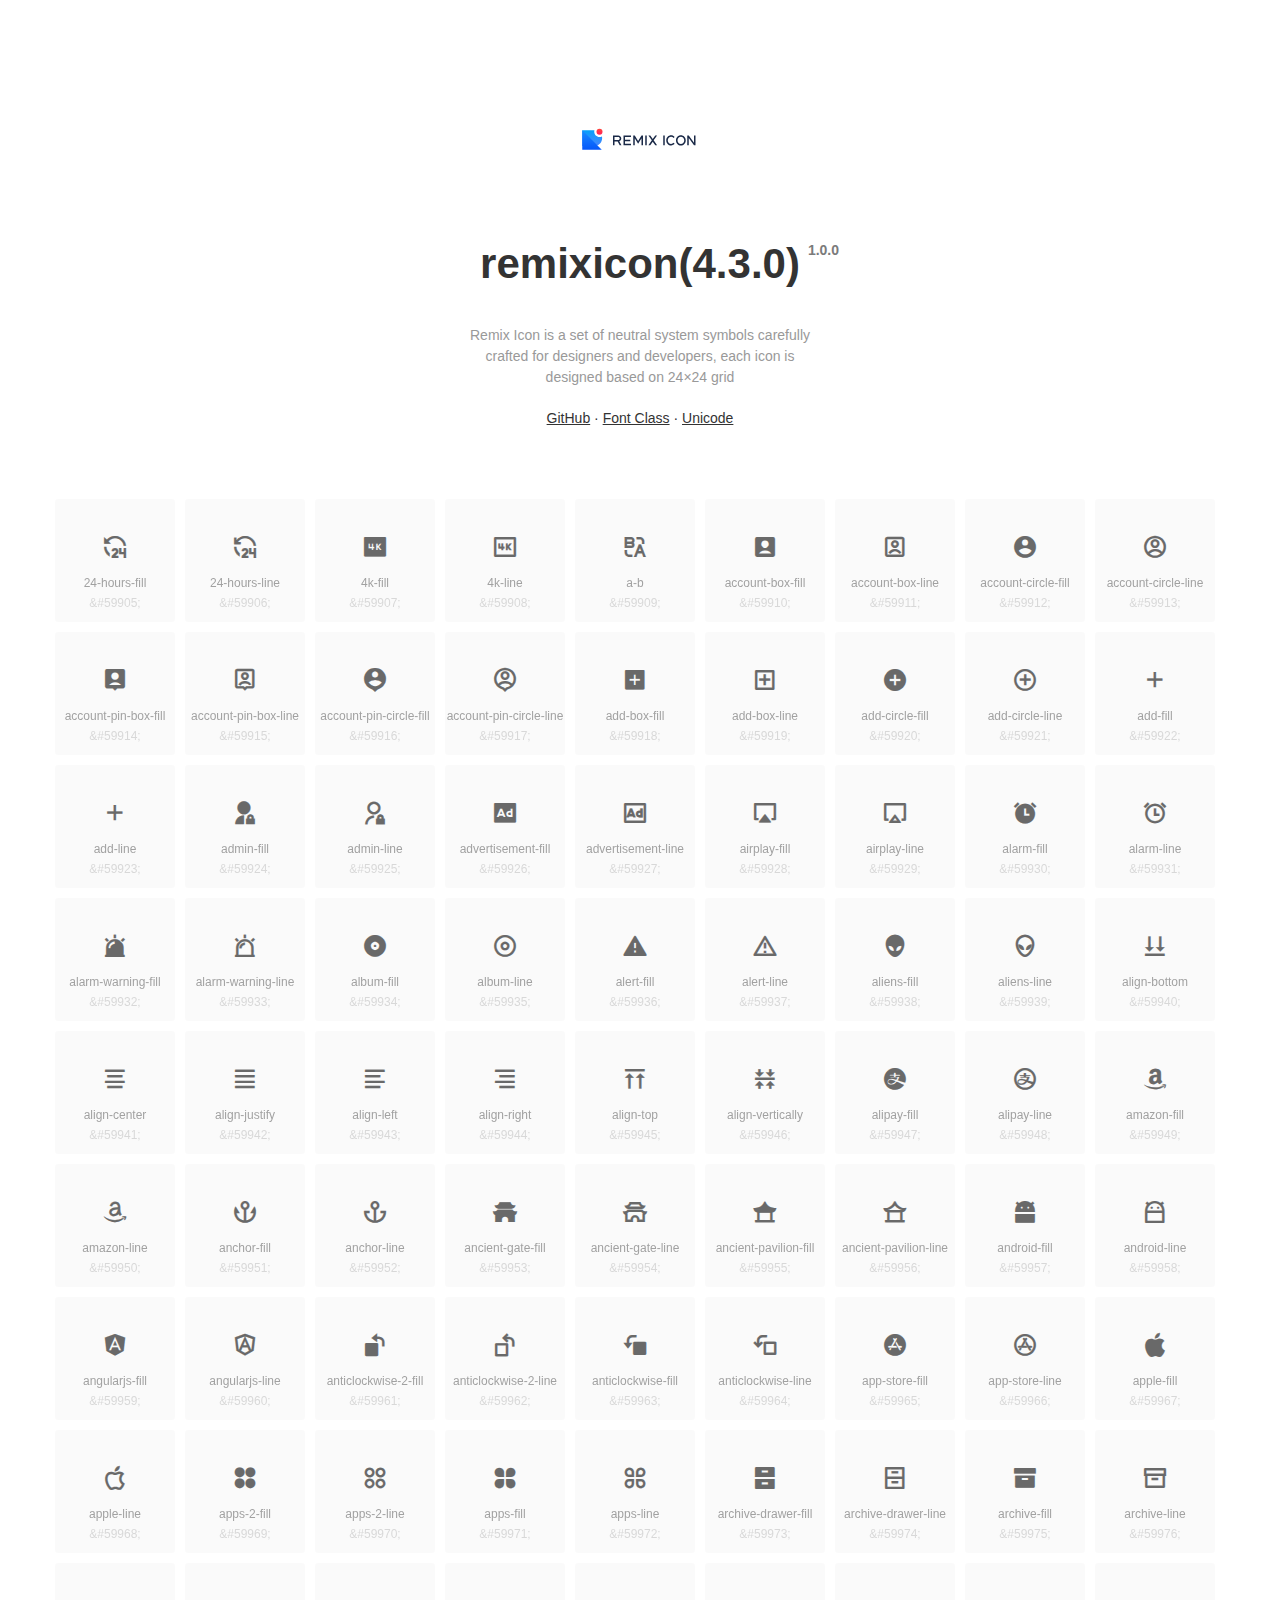
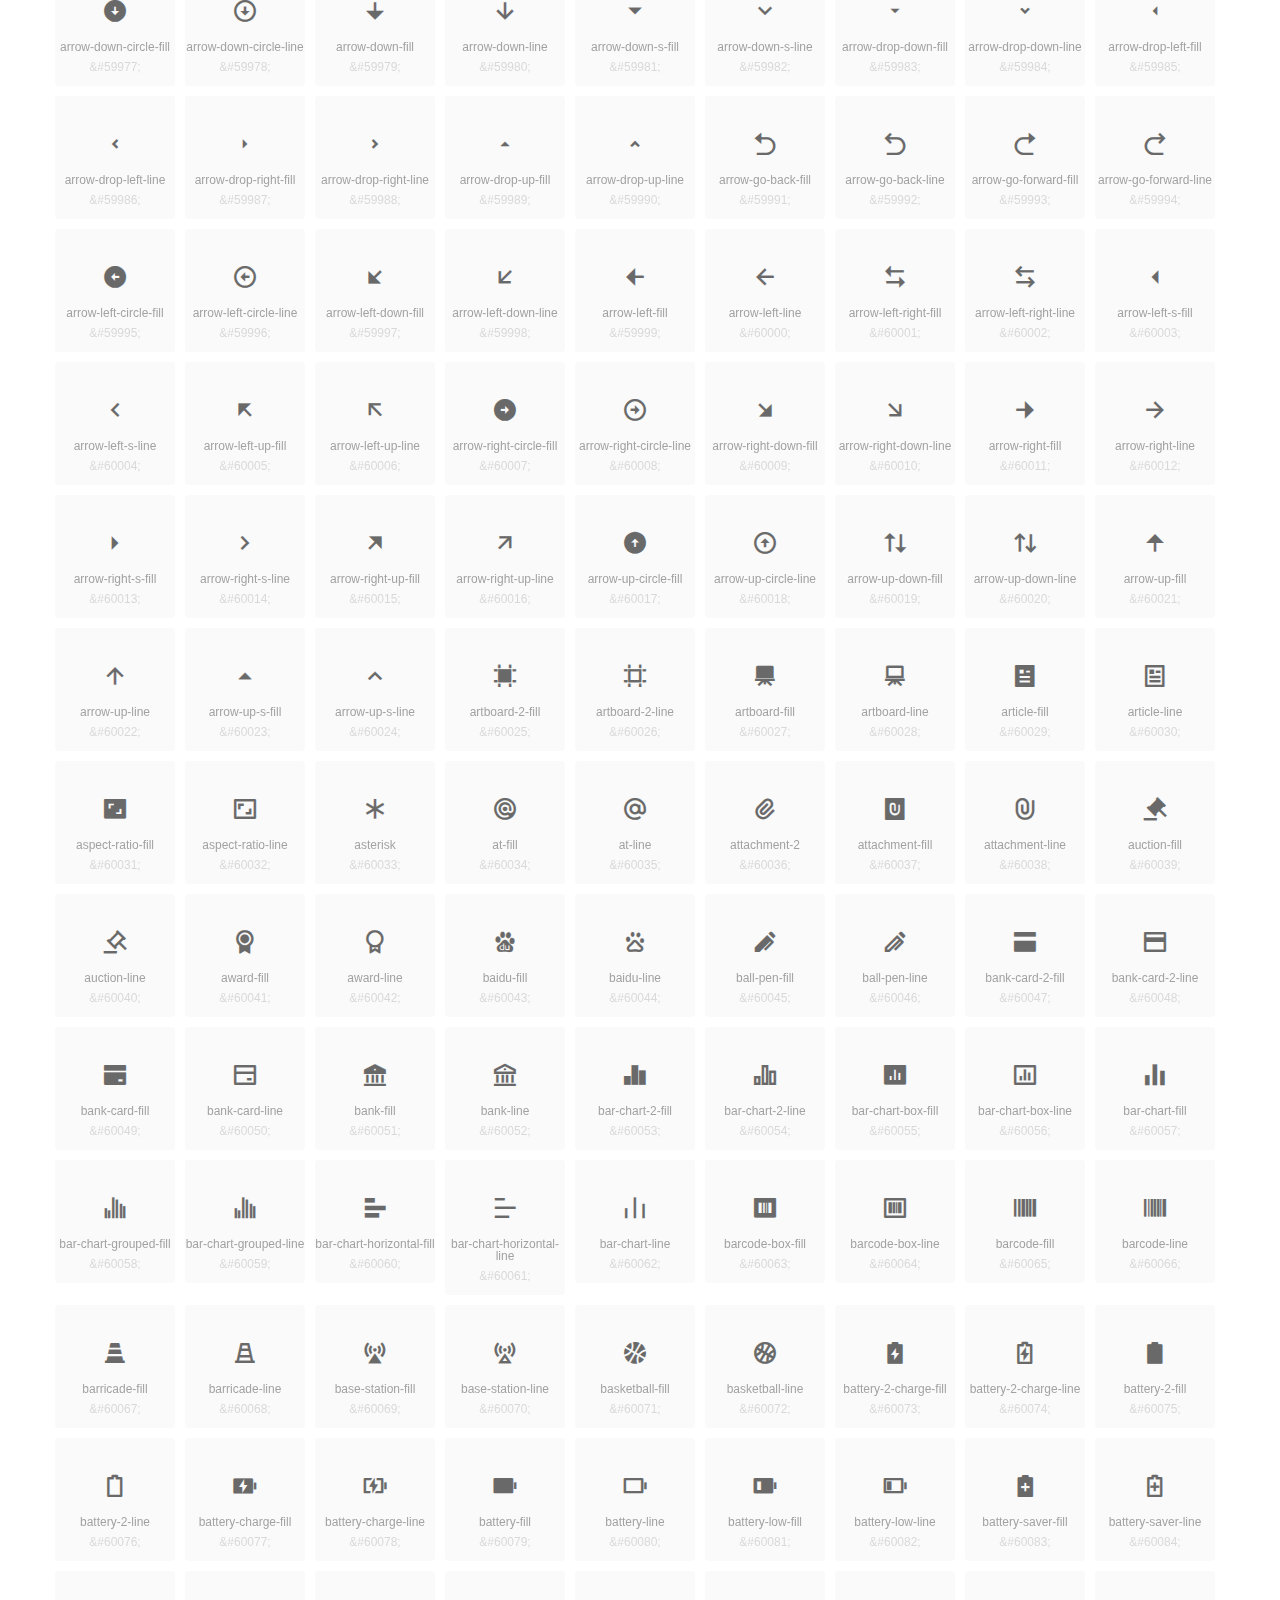
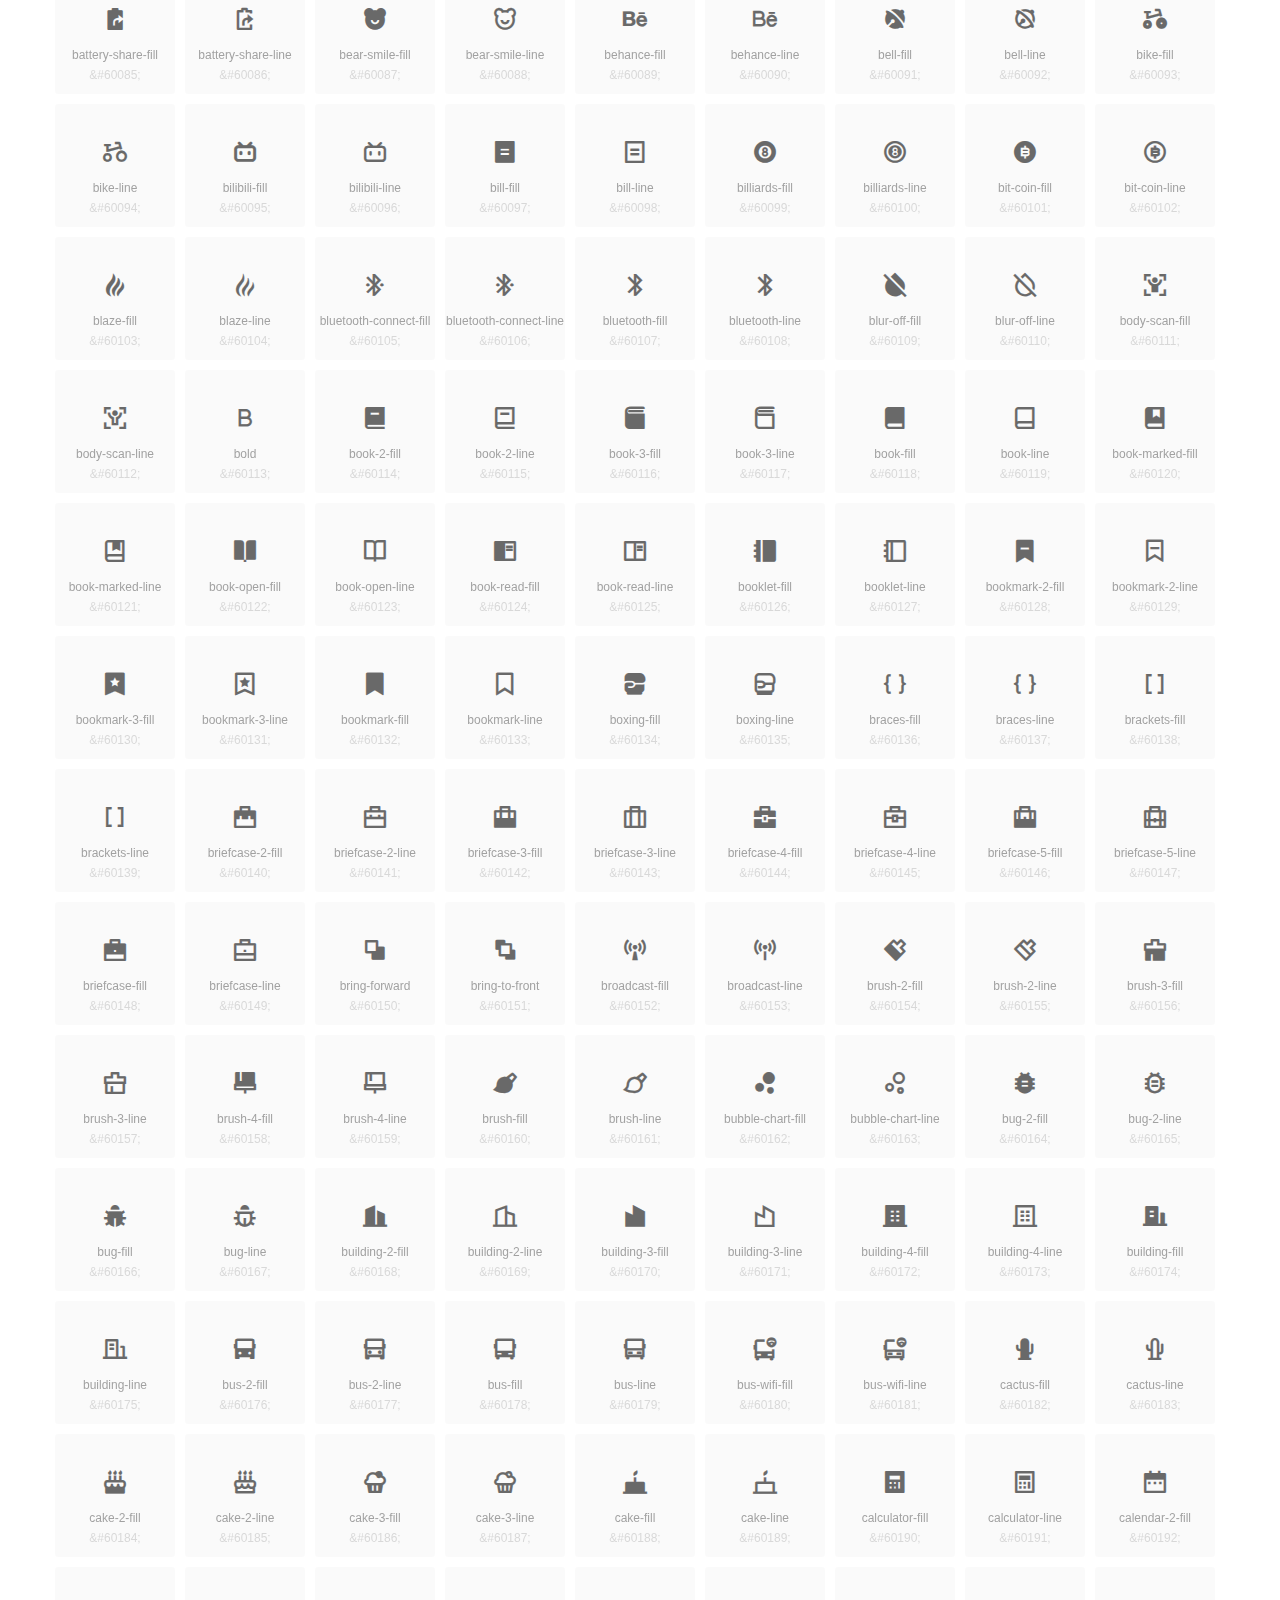
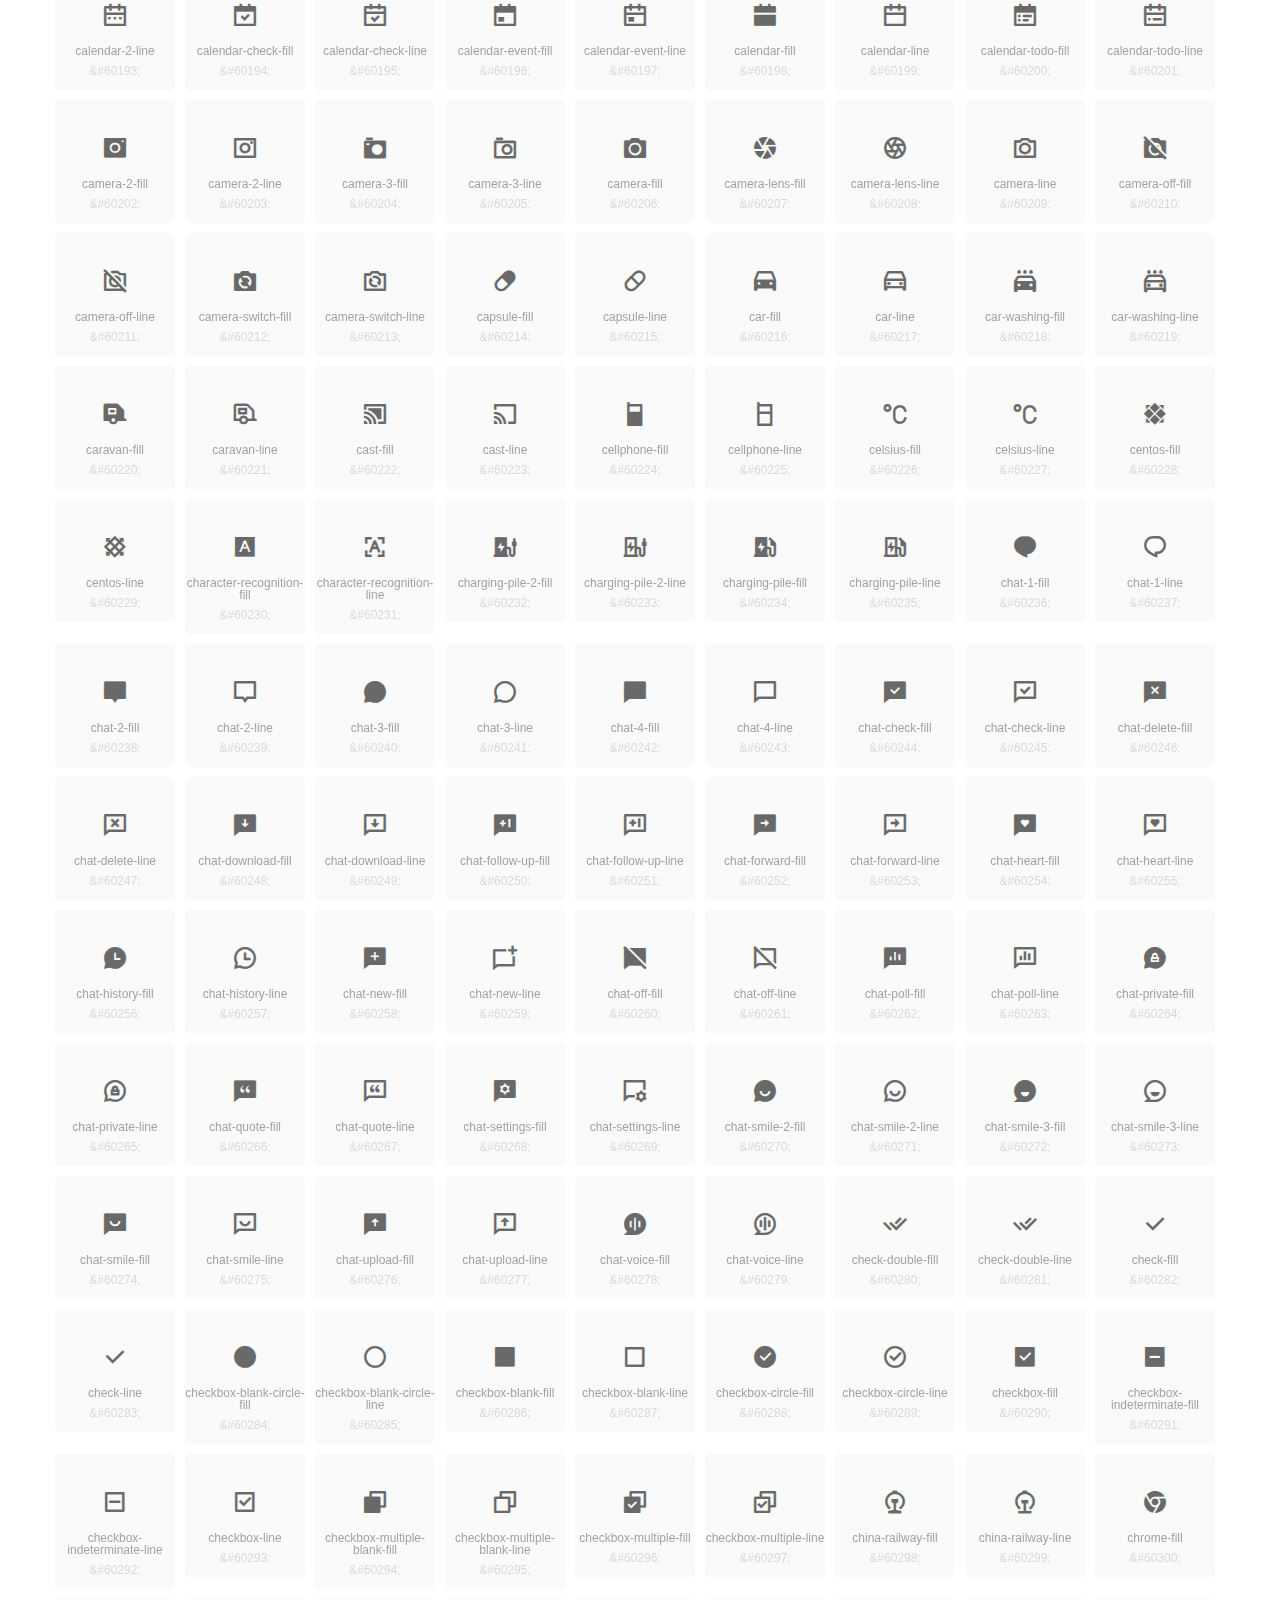
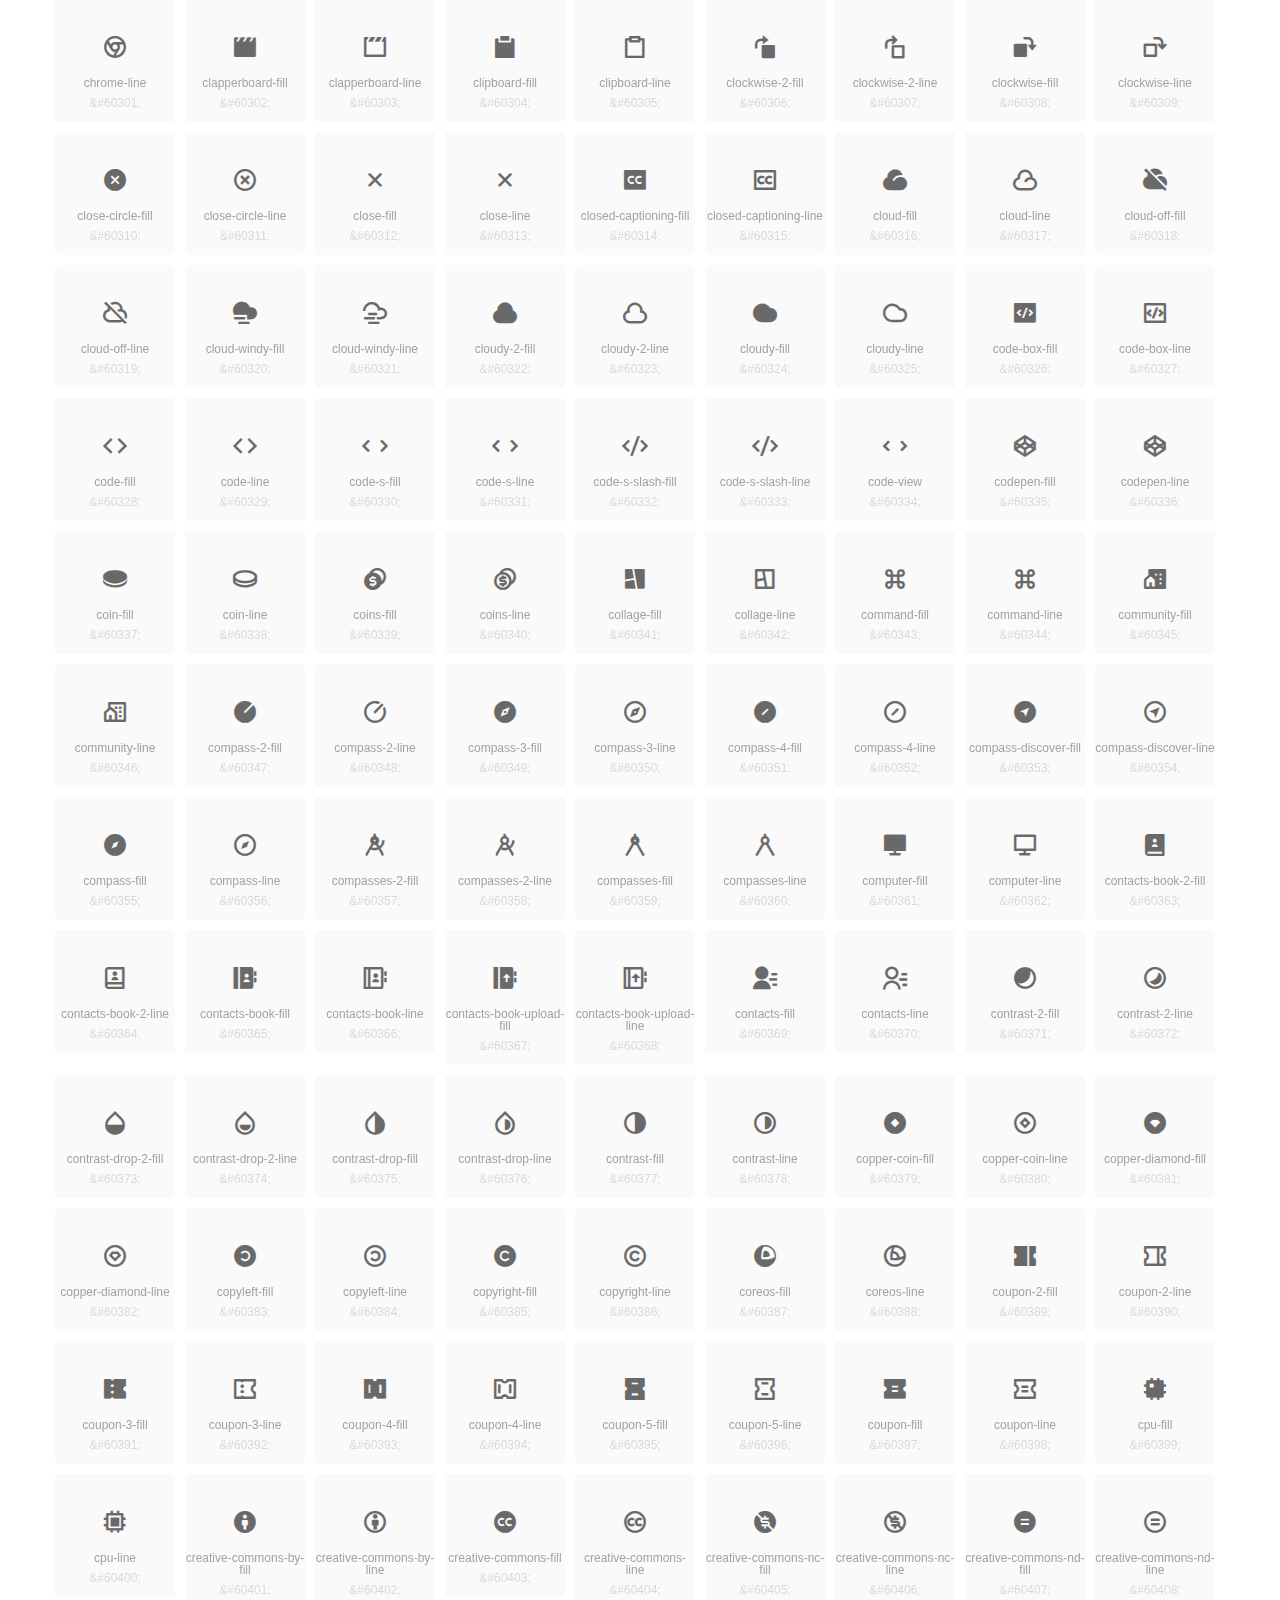
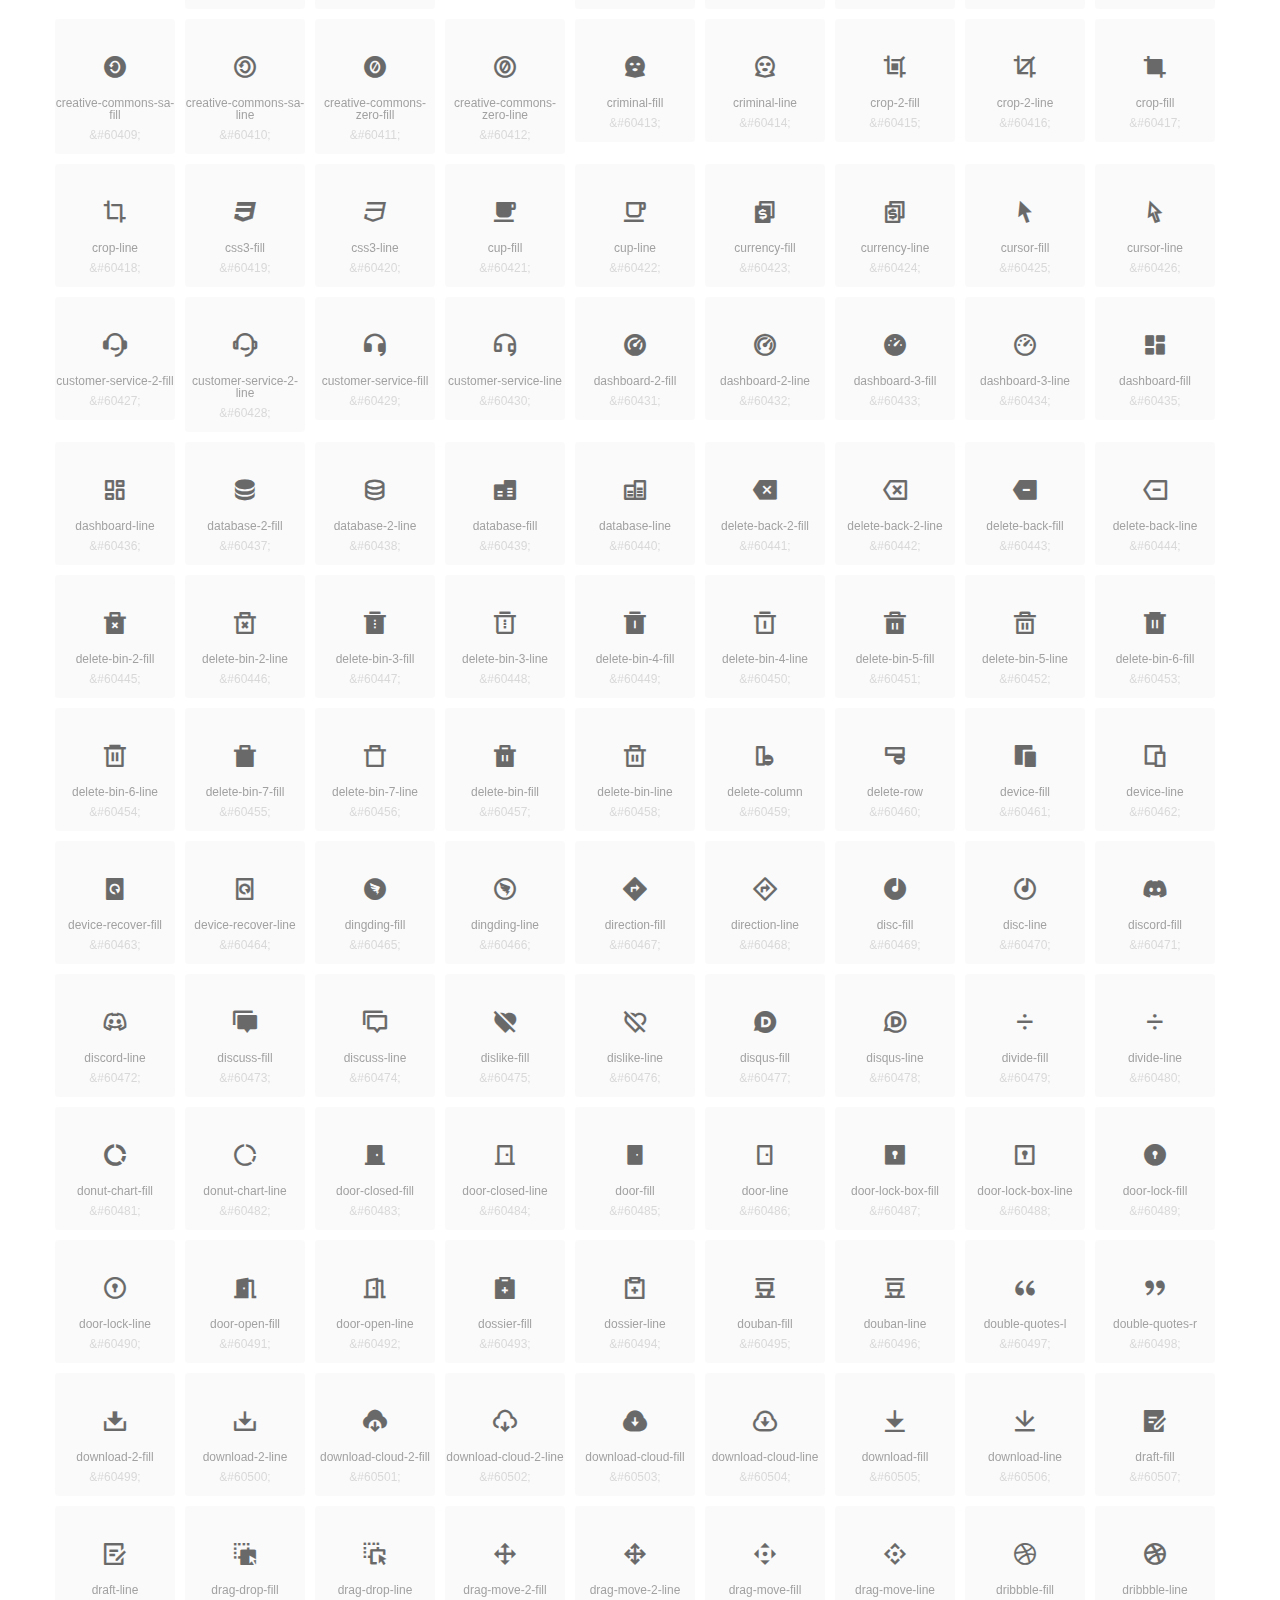
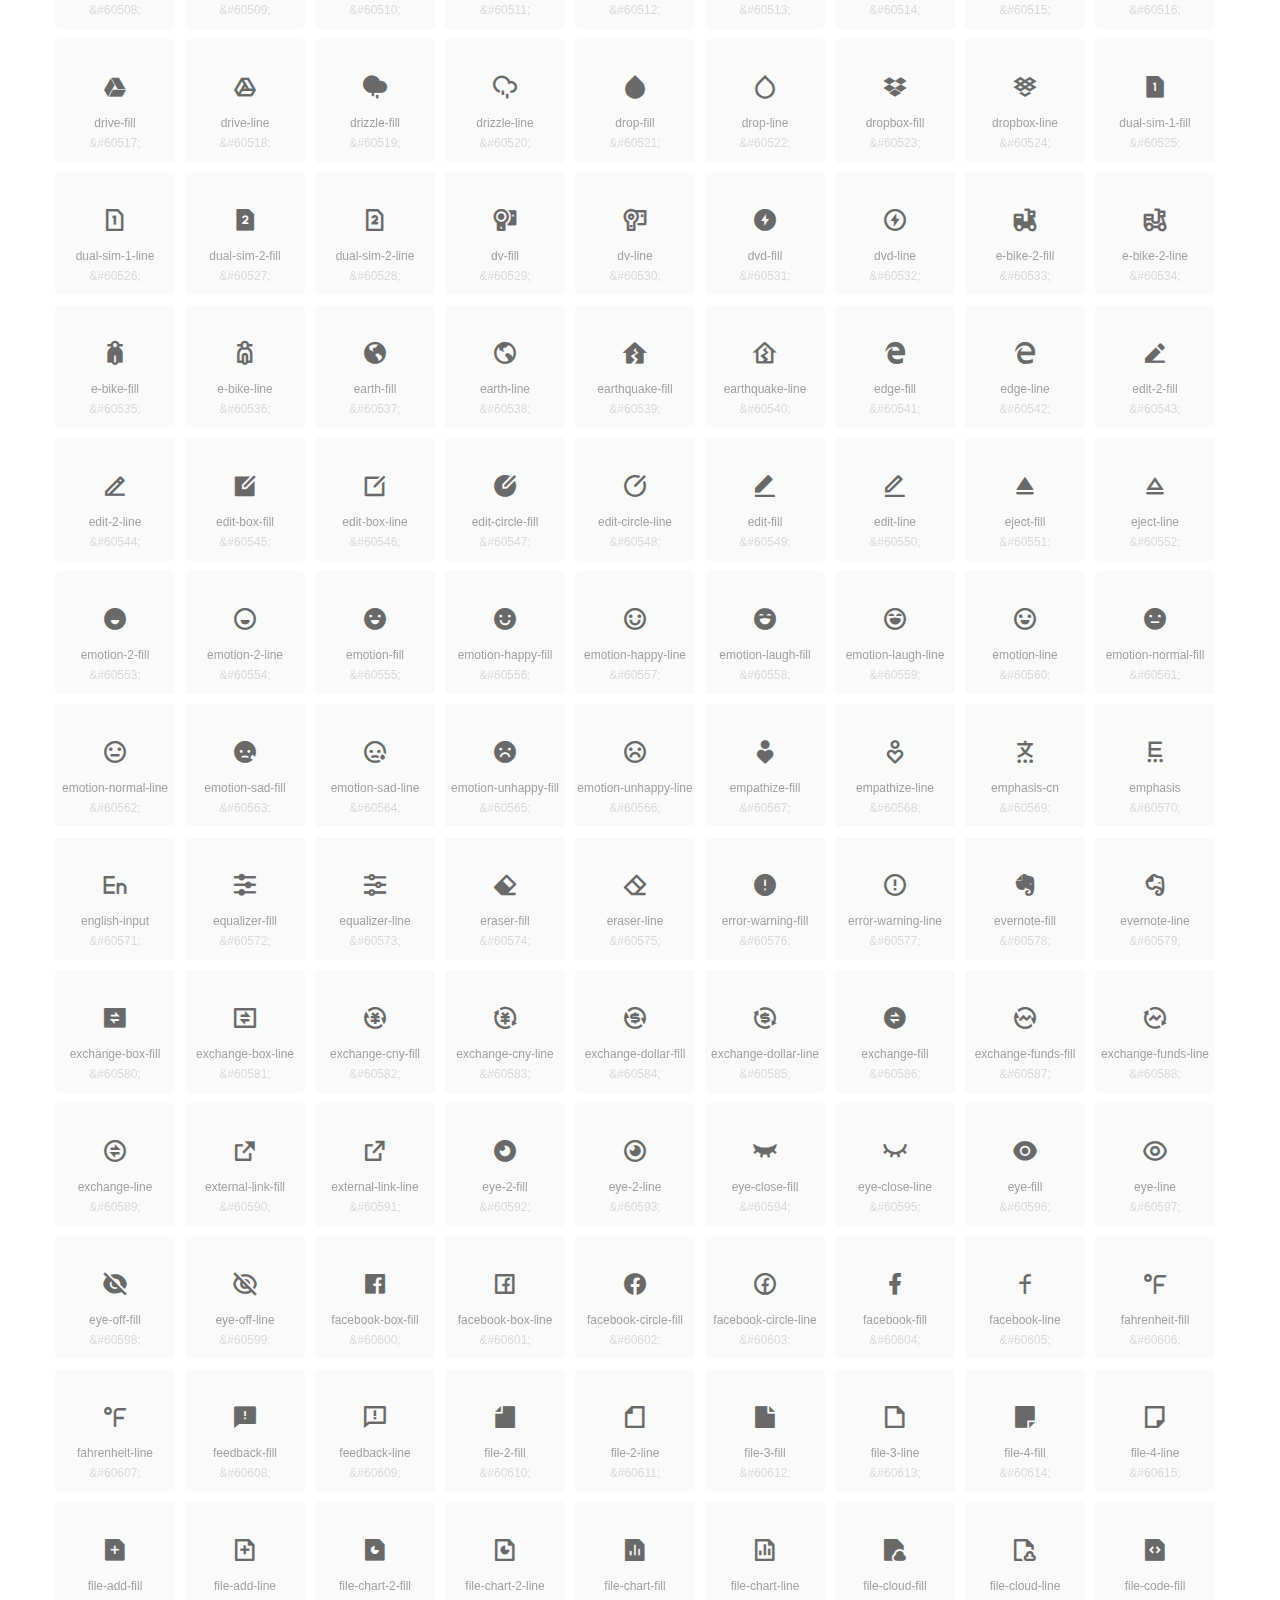
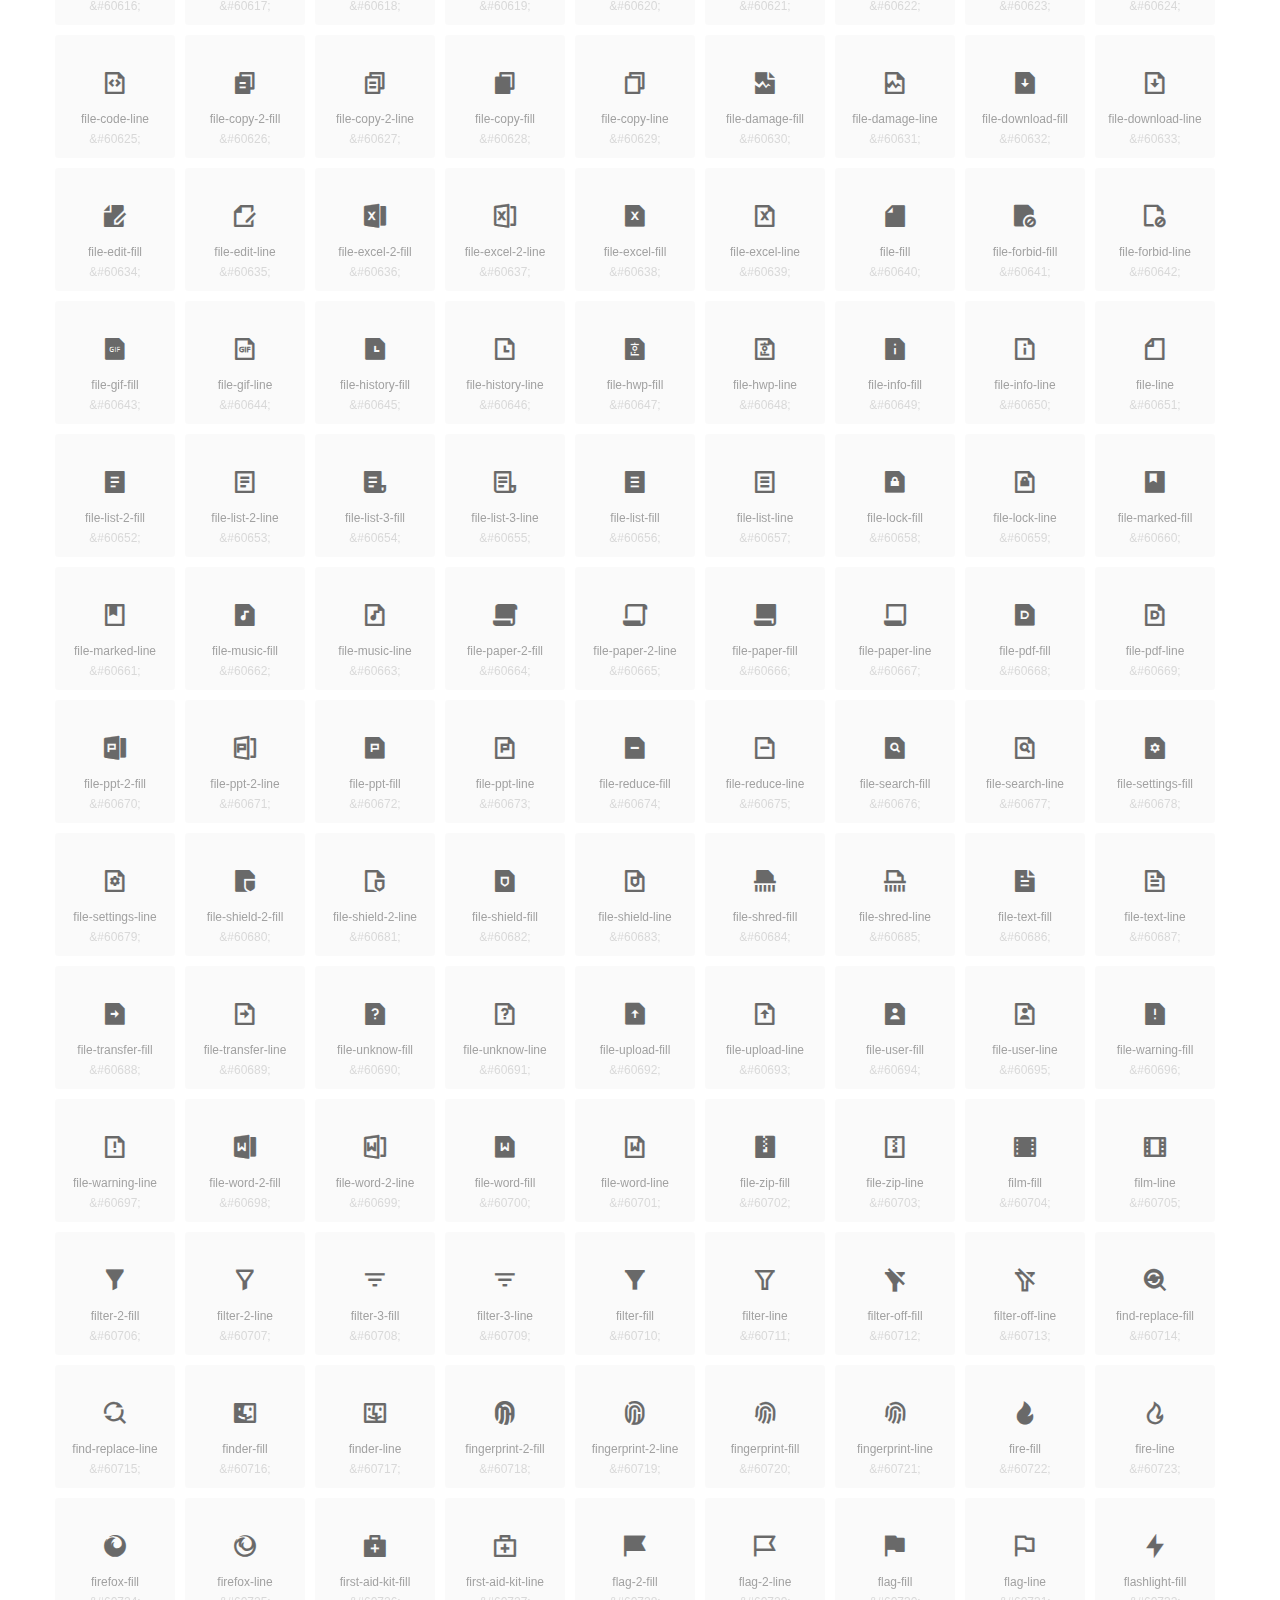
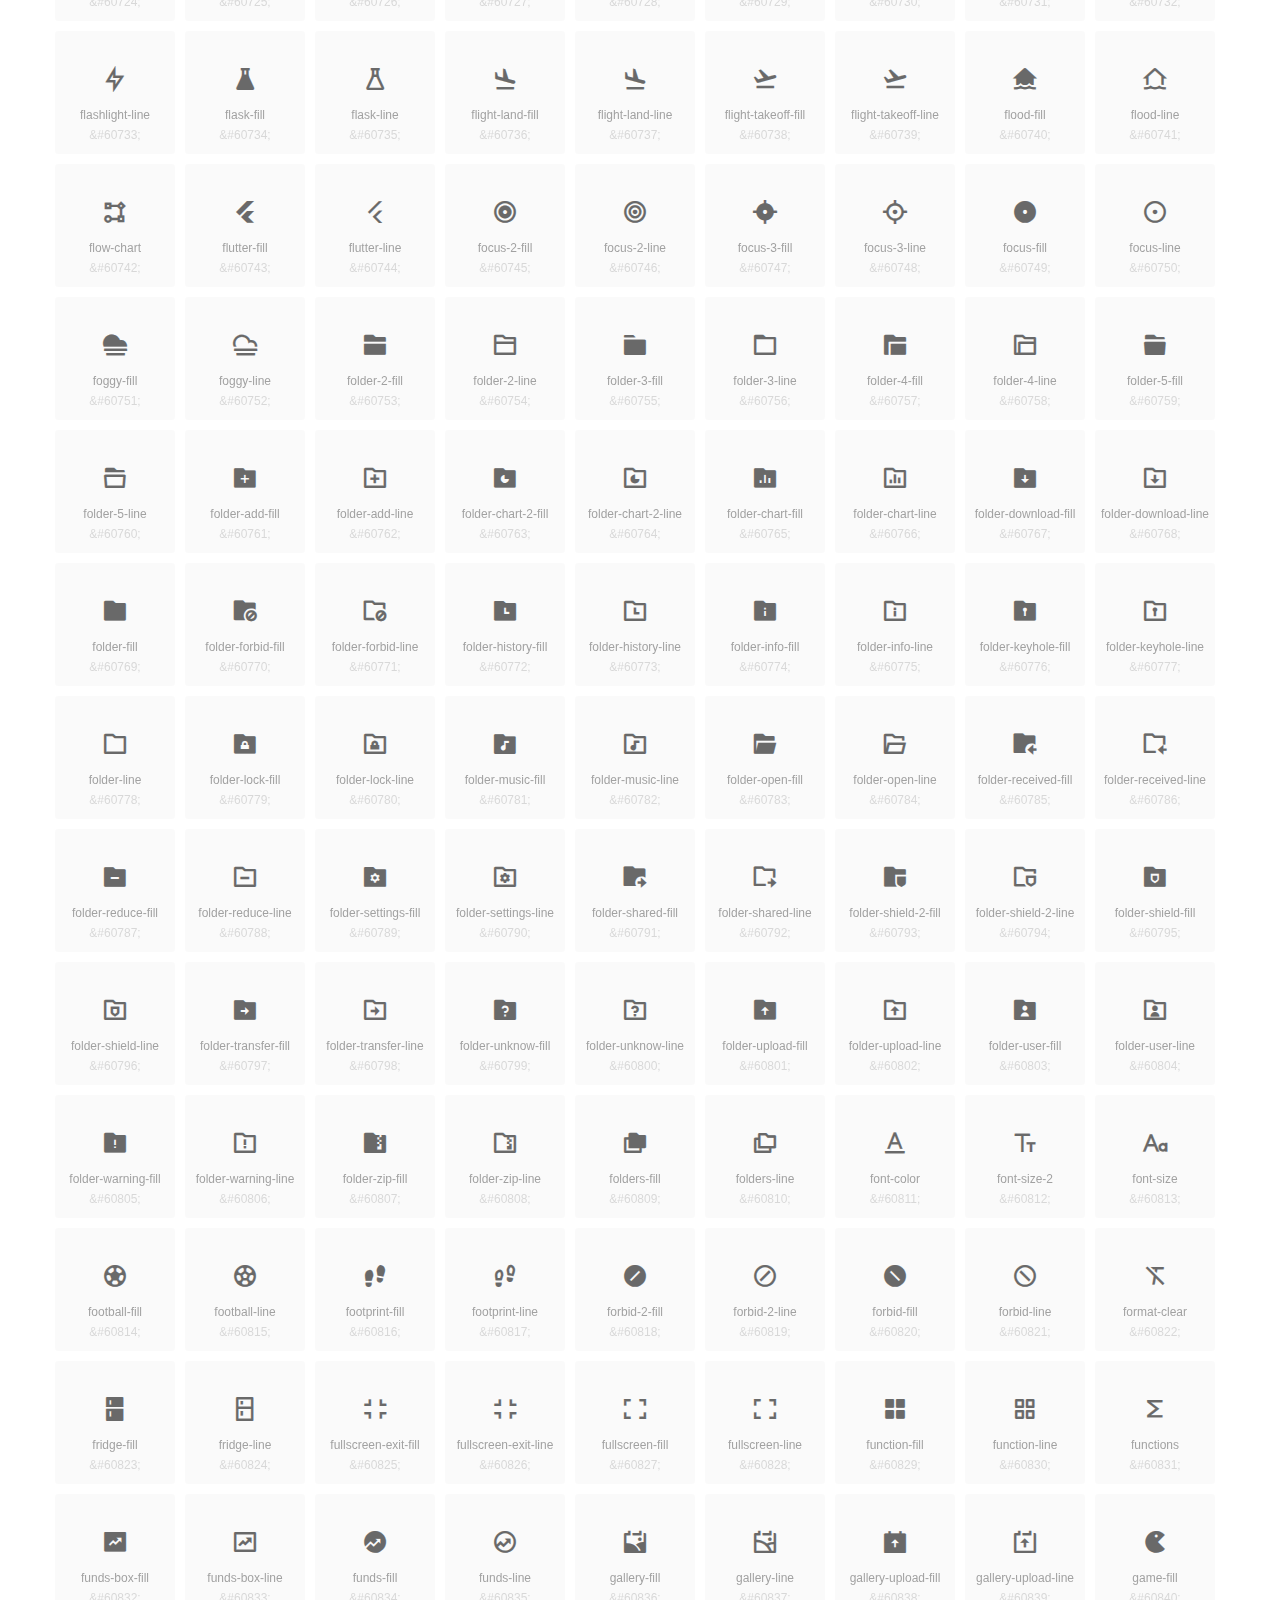
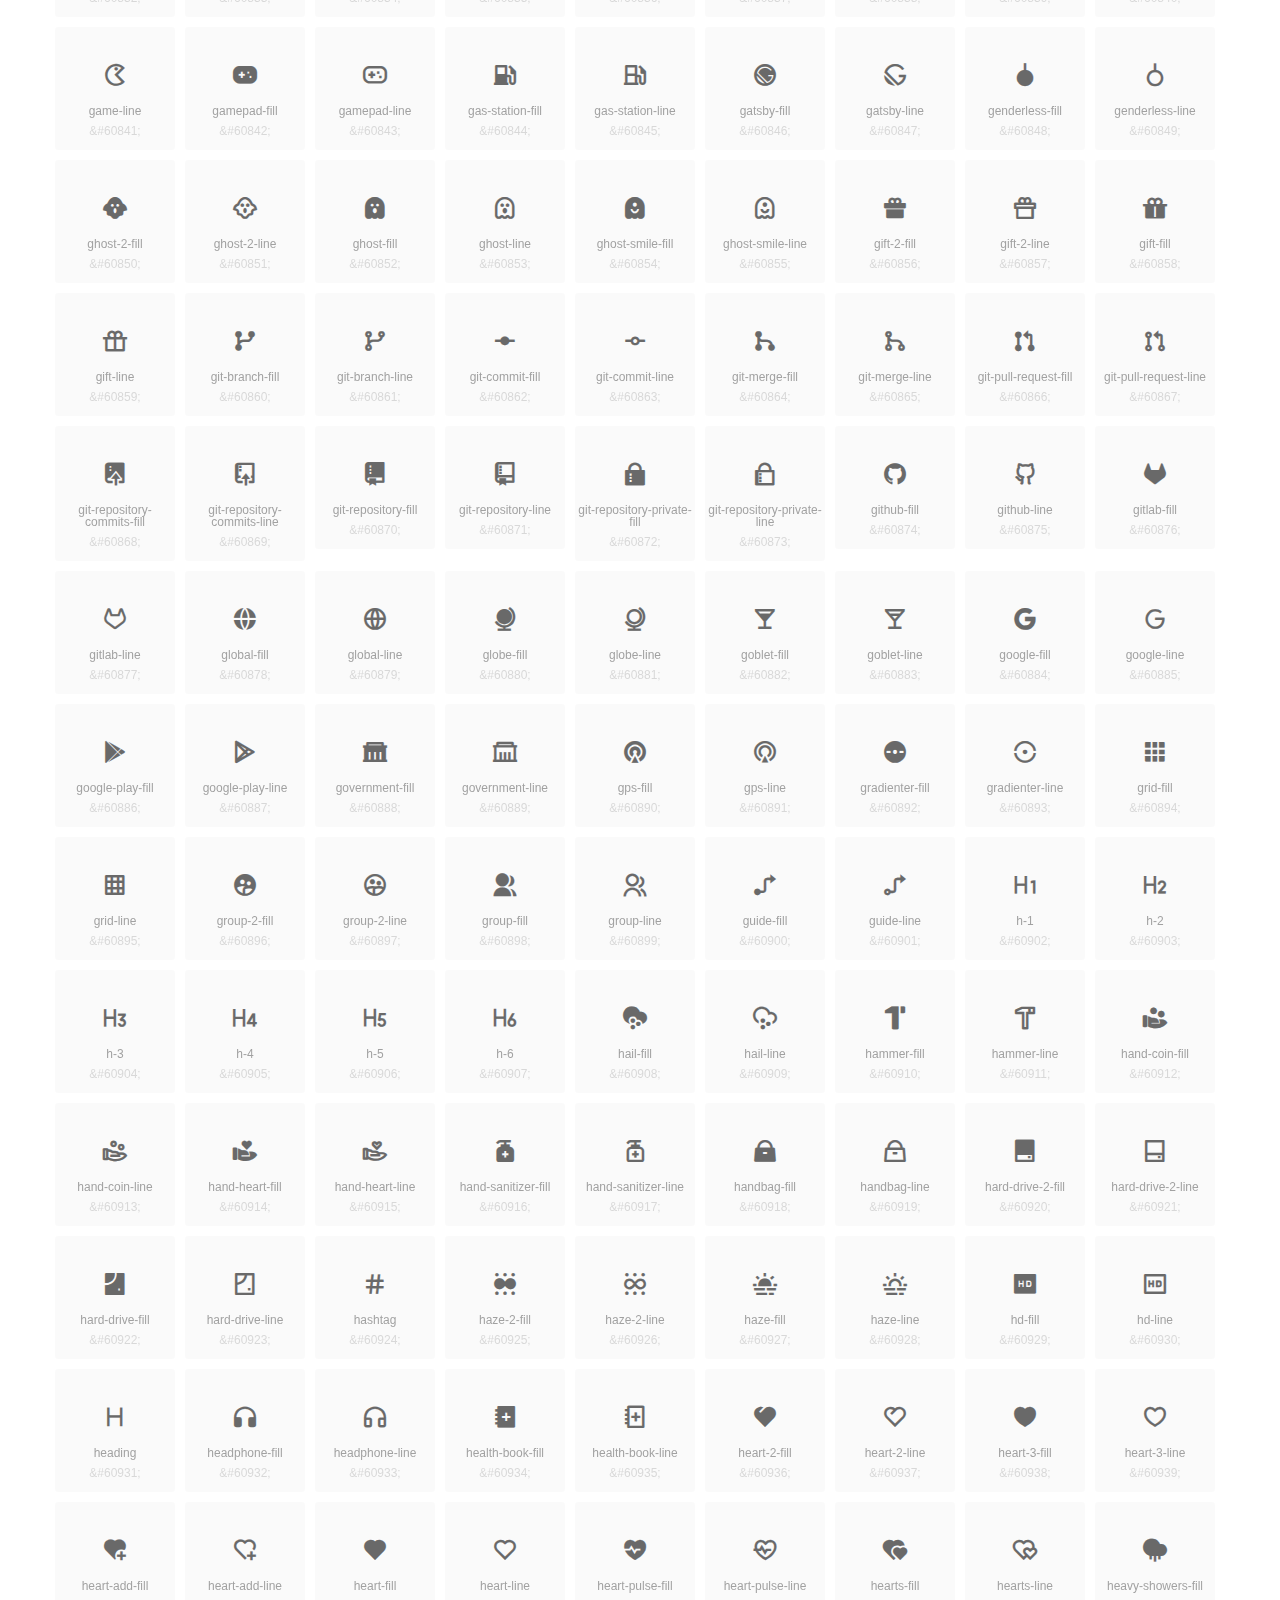
<file: assets/fonts/unicode.html>
<!DOCTYPE html>
<html lang="en">
<head>
  <meta charset="UTF-8">
  <title>remixicon(4.3.0)</title>
  <meta name="viewport" content="width=device-width,minimum-scale=1.0,maximum-scale=1.0,user-scalable=no">
   
  <meta name="description" content="Remix Icon is a set of neutral system symbols carefully crafted for designers and developers, each icon is designed based on 24×24 grid">
   
  <meta name="keywords" content="remixicon,TTF,EOT,WOFF,WOFF2,SVG">
  
  
  
  <style>
    *{margin: 0;padding: 0;list-style: none;}
    body { color: #696969; font: 12px/1.5 tahoma, arial, \5b8b\4f53, sans-serif; }
    a { color: #333; text-decoration: underline; }
    a:hover { color: rgb(9, 73, 209); }
    .header { color: #333; text-align: center; padding: 80px 0 60px 0; min-height: 153px; font-size: 14px; }
    .header .logo svg { height: 120px; width: 120px; }
    .header h1 { font-size: 42px; padding: 26px 0 10px 0; }
    .header sup {font-size: 14px; margin: 8px 0 0 8px; position: absolute; color: #7b7b7b; }
    .info {
      color: #999;
      font-weight: normal;
      max-width: 346px;
      margin: 0 auto;
      padding: 20px 0;
      font-size: 14px;
    }

    .icons { max-width: 1190px; margin: 0 auto; }
    .icons ul { text-align: center; }
    .icons ul li {
      vertical-align: top;
      width: 120px;
      display: inline-block;
      text-align: center;
      background-color: rgba(0,0,0,.02);
      border-radius: 3px;
      padding: 29px 0 10px 0;
      margin-right: 10px;
      margin-top: 10px;
      transition: all 0.6s ease;
    }
    .icons ul li:hover { background-color: rgba(0,0,0,.06); }
    .icons ul li:hover span { color: #3c75e4; opacity: 1; }
    .icons ul li .unicode { color: #8c8c8c; opacity: 0.3; }
    .icons ul li h4 {
      font-weight: normal;
      padding: 10px 0 5px 0;
      display: block;
      color: #8c8c8c;
      font-size: 14px;
      line-height: 12px;
      opacity: 0.8;
    }
    .icons ul li:hover h4 { opacity: 1; }
    .icons ul li svg { width: 24px; height: 24px; }
    .icons ul li:hover { color: #3c75e4; }
    .footer { text-align: center; padding: 10px 0 90px 0; }
    .footer a { text-align: center; padding: 10px 0 90px 0; color: #696969;}
    .footer a:hover { color: #0949d1; }
    .links { text-align: center; padding: 50px 0 0 0; font-size: 14px; }
    
    
    .icons ul .unicode-icon span { display: block; }
    .icons ul .unicode-icon h4 { font-size: 12px; }
    @font-face {
      font-family: "remixicon";
      src: url("remixicon.eot");
      /* IE9*/
      src: url("remixicon.eot#iefix") format("embedded-opentype"),
      /* IE6-IE8 */
      url("remixicon.woff2?1718271040702") format("woff2"),
      url("remixicon.woff?1718271040702") format("woff"),
      /* chrome, firefox */
      url("remixicon.ttf?1718271040702") format("truetype"),
      /* chrome, firefox, opera, Safari, Android, iOS 4.2+*/
      url("remixicon.svg#remixicon?1718271040702") format("svg");
      /* iOS 4.1- */
    }
    .iconfont {
      font-family: "remixicon" !important;
      font-size: 26px;
      font-style: normal;
      -webkit-font-smoothing: antialiased;
      -webkit-text-stroke-width: 0.2px;
      -moz-osx-font-smoothing: grayscale;
    }
    
    
  </style>
  
</head>

<body>
  
  <div class="header">
    
    <div class="logo">
      <a href="./"><svg width="160" height="32" viewBox="0 0 160 32" fill="none" xmlns="http://www.w3.org/2000/svg">
<path d="M121.5 9.80005C123.33 9.80005 124.984 10.5797 126.165 11.8344L124.75 13.2496C123.929 12.3549 122.773 11.8 121.5 11.8C119.029 11.8 117 13.891 117 16.5C117 19.1091 119.029 21.2 121.5 21.2C122.773 21.2 123.929 20.6452 124.75 19.7505L126.165 21.1657C124.984 22.4204 123.33 23.2 121.5 23.2C117.91 23.2 115 20.2004 115 16.5C115 12.7997 117.91 9.80005 121.5 9.80005Z" fill="#1A2947"/>
<path d="M113 10V23H111V10H113Z" fill="#1A2947"/>
<path d="M154 23V9.99988H152L152 19.6019L144.997 9.99988L143 10.0039V23H145L145 13.3969L152 23H154Z" fill="#1A2947"/>
<path d="M68 10V12H60V15.5H67V17.5H60V21H68V23H58V10H68Z" fill="#1A2947"/>
<path d="M82 10L77.4999 17.201L73 10H71V23H73V13.775L77.4999 20.975L82 13.773V23H84V10H82Z" fill="#1A2947"/>
<path d="M89 10V23H87V10H89Z" fill="#1A2947"/>
<path d="M96.9999 14.7565L93.6689 9.99951H91.2279L95.7789 16.4995L91.2289 22.9995H93.6689L96.9999 18.2435L100.33 22.9995H102.772L98.2209 16.4995L102.773 9.99951H100.33L96.9999 14.7565Z" fill="#1A2947"/>
<path fill-rule="evenodd" clip-rule="evenodd" d="M141 16.5C141 12.7997 138.09 9.80005 134.5 9.80005C130.91 9.80005 128 12.7997 128 16.5C128 20.2004 130.91 23.2 134.5 23.2C138.09 23.2 141 20.2004 141 16.5ZM130 16.5C130 13.891 132.029 11.8 134.5 11.8C136.971 11.8 139 13.891 139 16.5C139 19.1091 136.971 21.2 134.5 21.2C132.029 21.2 130 19.1091 130 16.5Z" fill="#1A2947"/>
<path fill-rule="evenodd" clip-rule="evenodd" d="M51 10C53.2091 10 55 11.7909 55 14C55 15.7175 53.9176 17.1821 52.3977 17.749L55.1901 22.999H52.9251L50.267 18H46V23H44V10H51ZM46 11.999V15.999L51 16C52.1046 16 53 15.1046 53 14C53 12.8955 52.1 12 51 12L46 11.999Z" fill="#1A2947"/>
<path fill-rule="evenodd" clip-rule="evenodd" d="M19.2887 3.00389C19.1928 3.0013 19.0965 3 19 3H3V24H19C24.799 24 29.5 19.299 29.5 13.5C29.5 12.7108 29.4129 11.942 29.2479 11.2025C28.2772 11.7119 27.1722 12 26 12C22.134 12 19 8.86599 19 5C19 4.30645 19.1009 3.63646 19.2887 3.00389Z" fill="url(#paint0_linear_960_1054)"/>
<g filter="url(#filter0_b_960_1054)">
<path fill-rule="evenodd" clip-rule="evenodd" d="M3 3L29 29H3V3Z" fill="url(#paint1_linear_960_1054)"/>
</g>
<circle cx="26" cy="5" r="4" fill="url(#paint2_linear_960_1054)"/>
<defs>
<filter id="filter0_b_960_1054" x="-2.43656" y="-2.43656" width="36.8731" height="36.8731" filterUnits="userSpaceOnUse" color-interpolation-filters="sRGB">
<feFlood flood-opacity="0" result="BackgroundImageFix"/>
<feGaussianBlur in="BackgroundImage" stdDeviation="2.71828"/>
<feComposite in2="SourceAlpha" operator="in" result="effect1_backgroundBlur_960_1054"/>
<feBlend mode="normal" in="SourceGraphic" in2="effect1_backgroundBlur_960_1054" result="shape"/>
</filter>
<linearGradient id="paint0_linear_960_1054" x1="3" y1="3" x2="3" y2="24" gradientUnits="userSpaceOnUse">
<stop stop-color="#05A0FA"/>
<stop offset="1" stop-color="#4785FF"/>
</linearGradient>
<linearGradient id="paint1_linear_960_1054" x1="3" y1="3" x2="3" y2="29" gradientUnits="userSpaceOnUse">
<stop stop-color="#1A8CFF"/>
<stop offset="1" stop-color="#0557FA"/>
</linearGradient>
<linearGradient id="paint2_linear_960_1054" x1="22" y1="1" x2="22" y2="9" gradientUnits="userSpaceOnUse">
<stop stop-color="#FF463A"/>
<stop offset="1" stop-color="#FF1F5A"/>
</linearGradient>
</defs>
</svg>
</a>
    </div>
    
    <h1>remixicon(4.3.0)<sup>1.0.0</sup></h1>
    <div class="info">
      Remix Icon is a set of neutral system symbols carefully crafted for designers and developers, each icon is designed based on 24×24 grid
    </div>
    <p>
      
      <a href="https://github.com/Remix-Design/remixicon.git">GitHub</a> · 
      
      <a href="index.html">Font Class</a> · 
      
      <a href="unicode.html">Unicode</a>
      
    </p>
  </div>
  <div class="icons">
    <ul>
      <li class="unicode-icon"><span class="iconfont"></span><h4>24-hours-fill</h4><span class="unicode">&amp;#59905;</span></li><li class="unicode-icon"><span class="iconfont"></span><h4>24-hours-line</h4><span class="unicode">&amp;#59906;</span></li><li class="unicode-icon"><span class="iconfont"></span><h4>4k-fill</h4><span class="unicode">&amp;#59907;</span></li><li class="unicode-icon"><span class="iconfont"></span><h4>4k-line</h4><span class="unicode">&amp;#59908;</span></li><li class="unicode-icon"><span class="iconfont"></span><h4>a-b</h4><span class="unicode">&amp;#59909;</span></li><li class="unicode-icon"><span class="iconfont"></span><h4>account-box-fill</h4><span class="unicode">&amp;#59910;</span></li><li class="unicode-icon"><span class="iconfont"></span><h4>account-box-line</h4><span class="unicode">&amp;#59911;</span></li><li class="unicode-icon"><span class="iconfont"></span><h4>account-circle-fill</h4><span class="unicode">&amp;#59912;</span></li><li class="unicode-icon"><span class="iconfont"></span><h4>account-circle-line</h4><span class="unicode">&amp;#59913;</span></li><li class="unicode-icon"><span class="iconfont"></span><h4>account-pin-box-fill</h4><span class="unicode">&amp;#59914;</span></li><li class="unicode-icon"><span class="iconfont"></span><h4>account-pin-box-line</h4><span class="unicode">&amp;#59915;</span></li><li class="unicode-icon"><span class="iconfont"></span><h4>account-pin-circle-fill</h4><span class="unicode">&amp;#59916;</span></li><li class="unicode-icon"><span class="iconfont"></span><h4>account-pin-circle-line</h4><span class="unicode">&amp;#59917;</span></li><li class="unicode-icon"><span class="iconfont"></span><h4>add-box-fill</h4><span class="unicode">&amp;#59918;</span></li><li class="unicode-icon"><span class="iconfont"></span><h4>add-box-line</h4><span class="unicode">&amp;#59919;</span></li><li class="unicode-icon"><span class="iconfont"></span><h4>add-circle-fill</h4><span class="unicode">&amp;#59920;</span></li><li class="unicode-icon"><span class="iconfont"></span><h4>add-circle-line</h4><span class="unicode">&amp;#59921;</span></li><li class="unicode-icon"><span class="iconfont"></span><h4>add-fill</h4><span class="unicode">&amp;#59922;</span></li><li class="unicode-icon"><span class="iconfont"></span><h4>add-line</h4><span class="unicode">&amp;#59923;</span></li><li class="unicode-icon"><span class="iconfont"></span><h4>admin-fill</h4><span class="unicode">&amp;#59924;</span></li><li class="unicode-icon"><span class="iconfont"></span><h4>admin-line</h4><span class="unicode">&amp;#59925;</span></li><li class="unicode-icon"><span class="iconfont"></span><h4>advertisement-fill</h4><span class="unicode">&amp;#59926;</span></li><li class="unicode-icon"><span class="iconfont"></span><h4>advertisement-line</h4><span class="unicode">&amp;#59927;</span></li><li class="unicode-icon"><span class="iconfont"></span><h4>airplay-fill</h4><span class="unicode">&amp;#59928;</span></li><li class="unicode-icon"><span class="iconfont"></span><h4>airplay-line</h4><span class="unicode">&amp;#59929;</span></li><li class="unicode-icon"><span class="iconfont"></span><h4>alarm-fill</h4><span class="unicode">&amp;#59930;</span></li><li class="unicode-icon"><span class="iconfont"></span><h4>alarm-line</h4><span class="unicode">&amp;#59931;</span></li><li class="unicode-icon"><span class="iconfont"></span><h4>alarm-warning-fill</h4><span class="unicode">&amp;#59932;</span></li><li class="unicode-icon"><span class="iconfont"></span><h4>alarm-warning-line</h4><span class="unicode">&amp;#59933;</span></li><li class="unicode-icon"><span class="iconfont"></span><h4>album-fill</h4><span class="unicode">&amp;#59934;</span></li><li class="unicode-icon"><span class="iconfont"></span><h4>album-line</h4><span class="unicode">&amp;#59935;</span></li><li class="unicode-icon"><span class="iconfont"></span><h4>alert-fill</h4><span class="unicode">&amp;#59936;</span></li><li class="unicode-icon"><span class="iconfont"></span><h4>alert-line</h4><span class="unicode">&amp;#59937;</span></li><li class="unicode-icon"><span class="iconfont"></span><h4>aliens-fill</h4><span class="unicode">&amp;#59938;</span></li><li class="unicode-icon"><span class="iconfont"></span><h4>aliens-line</h4><span class="unicode">&amp;#59939;</span></li><li class="unicode-icon"><span class="iconfont"></span><h4>align-bottom</h4><span class="unicode">&amp;#59940;</span></li><li class="unicode-icon"><span class="iconfont"></span><h4>align-center</h4><span class="unicode">&amp;#59941;</span></li><li class="unicode-icon"><span class="iconfont"></span><h4>align-justify</h4><span class="unicode">&amp;#59942;</span></li><li class="unicode-icon"><span class="iconfont"></span><h4>align-left</h4><span class="unicode">&amp;#59943;</span></li><li class="unicode-icon"><span class="iconfont"></span><h4>align-right</h4><span class="unicode">&amp;#59944;</span></li><li class="unicode-icon"><span class="iconfont"></span><h4>align-top</h4><span class="unicode">&amp;#59945;</span></li><li class="unicode-icon"><span class="iconfont"></span><h4>align-vertically</h4><span class="unicode">&amp;#59946;</span></li><li class="unicode-icon"><span class="iconfont"></span><h4>alipay-fill</h4><span class="unicode">&amp;#59947;</span></li><li class="unicode-icon"><span class="iconfont"></span><h4>alipay-line</h4><span class="unicode">&amp;#59948;</span></li><li class="unicode-icon"><span class="iconfont"></span><h4>amazon-fill</h4><span class="unicode">&amp;#59949;</span></li><li class="unicode-icon"><span class="iconfont"></span><h4>amazon-line</h4><span class="unicode">&amp;#59950;</span></li><li class="unicode-icon"><span class="iconfont"></span><h4>anchor-fill</h4><span class="unicode">&amp;#59951;</span></li><li class="unicode-icon"><span class="iconfont"></span><h4>anchor-line</h4><span class="unicode">&amp;#59952;</span></li><li class="unicode-icon"><span class="iconfont"></span><h4>ancient-gate-fill</h4><span class="unicode">&amp;#59953;</span></li><li class="unicode-icon"><span class="iconfont"></span><h4>ancient-gate-line</h4><span class="unicode">&amp;#59954;</span></li><li class="unicode-icon"><span class="iconfont"></span><h4>ancient-pavilion-fill</h4><span class="unicode">&amp;#59955;</span></li><li class="unicode-icon"><span class="iconfont"></span><h4>ancient-pavilion-line</h4><span class="unicode">&amp;#59956;</span></li><li class="unicode-icon"><span class="iconfont"></span><h4>android-fill</h4><span class="unicode">&amp;#59957;</span></li><li class="unicode-icon"><span class="iconfont"></span><h4>android-line</h4><span class="unicode">&amp;#59958;</span></li><li class="unicode-icon"><span class="iconfont"></span><h4>angularjs-fill</h4><span class="unicode">&amp;#59959;</span></li><li class="unicode-icon"><span class="iconfont"></span><h4>angularjs-line</h4><span class="unicode">&amp;#59960;</span></li><li class="unicode-icon"><span class="iconfont"></span><h4>anticlockwise-2-fill</h4><span class="unicode">&amp;#59961;</span></li><li class="unicode-icon"><span class="iconfont"></span><h4>anticlockwise-2-line</h4><span class="unicode">&amp;#59962;</span></li><li class="unicode-icon"><span class="iconfont"></span><h4>anticlockwise-fill</h4><span class="unicode">&amp;#59963;</span></li><li class="unicode-icon"><span class="iconfont"></span><h4>anticlockwise-line</h4><span class="unicode">&amp;#59964;</span></li><li class="unicode-icon"><span class="iconfont"></span><h4>app-store-fill</h4><span class="unicode">&amp;#59965;</span></li><li class="unicode-icon"><span class="iconfont"></span><h4>app-store-line</h4><span class="unicode">&amp;#59966;</span></li><li class="unicode-icon"><span class="iconfont"></span><h4>apple-fill</h4><span class="unicode">&amp;#59967;</span></li><li class="unicode-icon"><span class="iconfont"></span><h4>apple-line</h4><span class="unicode">&amp;#59968;</span></li><li class="unicode-icon"><span class="iconfont"></span><h4>apps-2-fill</h4><span class="unicode">&amp;#59969;</span></li><li class="unicode-icon"><span class="iconfont"></span><h4>apps-2-line</h4><span class="unicode">&amp;#59970;</span></li><li class="unicode-icon"><span class="iconfont"></span><h4>apps-fill</h4><span class="unicode">&amp;#59971;</span></li><li class="unicode-icon"><span class="iconfont"></span><h4>apps-line</h4><span class="unicode">&amp;#59972;</span></li><li class="unicode-icon"><span class="iconfont"></span><h4>archive-drawer-fill</h4><span class="unicode">&amp;#59973;</span></li><li class="unicode-icon"><span class="iconfont"></span><h4>archive-drawer-line</h4><span class="unicode">&amp;#59974;</span></li><li class="unicode-icon"><span class="iconfont"></span><h4>archive-fill</h4><span class="unicode">&amp;#59975;</span></li><li class="unicode-icon"><span class="iconfont"></span><h4>archive-line</h4><span class="unicode">&amp;#59976;</span></li><li class="unicode-icon"><span class="iconfont"></span><h4>arrow-down-circle-fill</h4><span class="unicode">&amp;#59977;</span></li><li class="unicode-icon"><span class="iconfont"></span><h4>arrow-down-circle-line</h4><span class="unicode">&amp;#59978;</span></li><li class="unicode-icon"><span class="iconfont"></span><h4>arrow-down-fill</h4><span class="unicode">&amp;#59979;</span></li><li class="unicode-icon"><span class="iconfont"></span><h4>arrow-down-line</h4><span class="unicode">&amp;#59980;</span></li><li class="unicode-icon"><span class="iconfont"></span><h4>arrow-down-s-fill</h4><span class="unicode">&amp;#59981;</span></li><li class="unicode-icon"><span class="iconfont"></span><h4>arrow-down-s-line</h4><span class="unicode">&amp;#59982;</span></li><li class="unicode-icon"><span class="iconfont"></span><h4>arrow-drop-down-fill</h4><span class="unicode">&amp;#59983;</span></li><li class="unicode-icon"><span class="iconfont"></span><h4>arrow-drop-down-line</h4><span class="unicode">&amp;#59984;</span></li><li class="unicode-icon"><span class="iconfont"></span><h4>arrow-drop-left-fill</h4><span class="unicode">&amp;#59985;</span></li><li class="unicode-icon"><span class="iconfont"></span><h4>arrow-drop-left-line</h4><span class="unicode">&amp;#59986;</span></li><li class="unicode-icon"><span class="iconfont"></span><h4>arrow-drop-right-fill</h4><span class="unicode">&amp;#59987;</span></li><li class="unicode-icon"><span class="iconfont"></span><h4>arrow-drop-right-line</h4><span class="unicode">&amp;#59988;</span></li><li class="unicode-icon"><span class="iconfont"></span><h4>arrow-drop-up-fill</h4><span class="unicode">&amp;#59989;</span></li><li class="unicode-icon"><span class="iconfont"></span><h4>arrow-drop-up-line</h4><span class="unicode">&amp;#59990;</span></li><li class="unicode-icon"><span class="iconfont"></span><h4>arrow-go-back-fill</h4><span class="unicode">&amp;#59991;</span></li><li class="unicode-icon"><span class="iconfont"></span><h4>arrow-go-back-line</h4><span class="unicode">&amp;#59992;</span></li><li class="unicode-icon"><span class="iconfont"></span><h4>arrow-go-forward-fill</h4><span class="unicode">&amp;#59993;</span></li><li class="unicode-icon"><span class="iconfont"></span><h4>arrow-go-forward-line</h4><span class="unicode">&amp;#59994;</span></li><li class="unicode-icon"><span class="iconfont"></span><h4>arrow-left-circle-fill</h4><span class="unicode">&amp;#59995;</span></li><li class="unicode-icon"><span class="iconfont"></span><h4>arrow-left-circle-line</h4><span class="unicode">&amp;#59996;</span></li><li class="unicode-icon"><span class="iconfont"></span><h4>arrow-left-down-fill</h4><span class="unicode">&amp;#59997;</span></li><li class="unicode-icon"><span class="iconfont"></span><h4>arrow-left-down-line</h4><span class="unicode">&amp;#59998;</span></li><li class="unicode-icon"><span class="iconfont"></span><h4>arrow-left-fill</h4><span class="unicode">&amp;#59999;</span></li><li class="unicode-icon"><span class="iconfont"></span><h4>arrow-left-line</h4><span class="unicode">&amp;#60000;</span></li><li class="unicode-icon"><span class="iconfont"></span><h4>arrow-left-right-fill</h4><span class="unicode">&amp;#60001;</span></li><li class="unicode-icon"><span class="iconfont"></span><h4>arrow-left-right-line</h4><span class="unicode">&amp;#60002;</span></li><li class="unicode-icon"><span class="iconfont"></span><h4>arrow-left-s-fill</h4><span class="unicode">&amp;#60003;</span></li><li class="unicode-icon"><span class="iconfont"></span><h4>arrow-left-s-line</h4><span class="unicode">&amp;#60004;</span></li><li class="unicode-icon"><span class="iconfont"></span><h4>arrow-left-up-fill</h4><span class="unicode">&amp;#60005;</span></li><li class="unicode-icon"><span class="iconfont"></span><h4>arrow-left-up-line</h4><span class="unicode">&amp;#60006;</span></li><li class="unicode-icon"><span class="iconfont"></span><h4>arrow-right-circle-fill</h4><span class="unicode">&amp;#60007;</span></li><li class="unicode-icon"><span class="iconfont"></span><h4>arrow-right-circle-line</h4><span class="unicode">&amp;#60008;</span></li><li class="unicode-icon"><span class="iconfont"></span><h4>arrow-right-down-fill</h4><span class="unicode">&amp;#60009;</span></li><li class="unicode-icon"><span class="iconfont"></span><h4>arrow-right-down-line</h4><span class="unicode">&amp;#60010;</span></li><li class="unicode-icon"><span class="iconfont"></span><h4>arrow-right-fill</h4><span class="unicode">&amp;#60011;</span></li><li class="unicode-icon"><span class="iconfont"></span><h4>arrow-right-line</h4><span class="unicode">&amp;#60012;</span></li><li class="unicode-icon"><span class="iconfont"></span><h4>arrow-right-s-fill</h4><span class="unicode">&amp;#60013;</span></li><li class="unicode-icon"><span class="iconfont"></span><h4>arrow-right-s-line</h4><span class="unicode">&amp;#60014;</span></li><li class="unicode-icon"><span class="iconfont"></span><h4>arrow-right-up-fill</h4><span class="unicode">&amp;#60015;</span></li><li class="unicode-icon"><span class="iconfont"></span><h4>arrow-right-up-line</h4><span class="unicode">&amp;#60016;</span></li><li class="unicode-icon"><span class="iconfont"></span><h4>arrow-up-circle-fill</h4><span class="unicode">&amp;#60017;</span></li><li class="unicode-icon"><span class="iconfont"></span><h4>arrow-up-circle-line</h4><span class="unicode">&amp;#60018;</span></li><li class="unicode-icon"><span class="iconfont"></span><h4>arrow-up-down-fill</h4><span class="unicode">&amp;#60019;</span></li><li class="unicode-icon"><span class="iconfont"></span><h4>arrow-up-down-line</h4><span class="unicode">&amp;#60020;</span></li><li class="unicode-icon"><span class="iconfont"></span><h4>arrow-up-fill</h4><span class="unicode">&amp;#60021;</span></li><li class="unicode-icon"><span class="iconfont"></span><h4>arrow-up-line</h4><span class="unicode">&amp;#60022;</span></li><li class="unicode-icon"><span class="iconfont"></span><h4>arrow-up-s-fill</h4><span class="unicode">&amp;#60023;</span></li><li class="unicode-icon"><span class="iconfont"></span><h4>arrow-up-s-line</h4><span class="unicode">&amp;#60024;</span></li><li class="unicode-icon"><span class="iconfont"></span><h4>artboard-2-fill</h4><span class="unicode">&amp;#60025;</span></li><li class="unicode-icon"><span class="iconfont"></span><h4>artboard-2-line</h4><span class="unicode">&amp;#60026;</span></li><li class="unicode-icon"><span class="iconfont"></span><h4>artboard-fill</h4><span class="unicode">&amp;#60027;</span></li><li class="unicode-icon"><span class="iconfont"></span><h4>artboard-line</h4><span class="unicode">&amp;#60028;</span></li><li class="unicode-icon"><span class="iconfont"></span><h4>article-fill</h4><span class="unicode">&amp;#60029;</span></li><li class="unicode-icon"><span class="iconfont"></span><h4>article-line</h4><span class="unicode">&amp;#60030;</span></li><li class="unicode-icon"><span class="iconfont"></span><h4>aspect-ratio-fill</h4><span class="unicode">&amp;#60031;</span></li><li class="unicode-icon"><span class="iconfont"></span><h4>aspect-ratio-line</h4><span class="unicode">&amp;#60032;</span></li><li class="unicode-icon"><span class="iconfont"></span><h4>asterisk</h4><span class="unicode">&amp;#60033;</span></li><li class="unicode-icon"><span class="iconfont"></span><h4>at-fill</h4><span class="unicode">&amp;#60034;</span></li><li class="unicode-icon"><span class="iconfont"></span><h4>at-line</h4><span class="unicode">&amp;#60035;</span></li><li class="unicode-icon"><span class="iconfont"></span><h4>attachment-2</h4><span class="unicode">&amp;#60036;</span></li><li class="unicode-icon"><span class="iconfont"></span><h4>attachment-fill</h4><span class="unicode">&amp;#60037;</span></li><li class="unicode-icon"><span class="iconfont"></span><h4>attachment-line</h4><span class="unicode">&amp;#60038;</span></li><li class="unicode-icon"><span class="iconfont"></span><h4>auction-fill</h4><span class="unicode">&amp;#60039;</span></li><li class="unicode-icon"><span class="iconfont"></span><h4>auction-line</h4><span class="unicode">&amp;#60040;</span></li><li class="unicode-icon"><span class="iconfont"></span><h4>award-fill</h4><span class="unicode">&amp;#60041;</span></li><li class="unicode-icon"><span class="iconfont"></span><h4>award-line</h4><span class="unicode">&amp;#60042;</span></li><li class="unicode-icon"><span class="iconfont"></span><h4>baidu-fill</h4><span class="unicode">&amp;#60043;</span></li><li class="unicode-icon"><span class="iconfont"></span><h4>baidu-line</h4><span class="unicode">&amp;#60044;</span></li><li class="unicode-icon"><span class="iconfont"></span><h4>ball-pen-fill</h4><span class="unicode">&amp;#60045;</span></li><li class="unicode-icon"><span class="iconfont"></span><h4>ball-pen-line</h4><span class="unicode">&amp;#60046;</span></li><li class="unicode-icon"><span class="iconfont"></span><h4>bank-card-2-fill</h4><span class="unicode">&amp;#60047;</span></li><li class="unicode-icon"><span class="iconfont"></span><h4>bank-card-2-line</h4><span class="unicode">&amp;#60048;</span></li><li class="unicode-icon"><span class="iconfont"></span><h4>bank-card-fill</h4><span class="unicode">&amp;#60049;</span></li><li class="unicode-icon"><span class="iconfont"></span><h4>bank-card-line</h4><span class="unicode">&amp;#60050;</span></li><li class="unicode-icon"><span class="iconfont"></span><h4>bank-fill</h4><span class="unicode">&amp;#60051;</span></li><li class="unicode-icon"><span class="iconfont"></span><h4>bank-line</h4><span class="unicode">&amp;#60052;</span></li><li class="unicode-icon"><span class="iconfont"></span><h4>bar-chart-2-fill</h4><span class="unicode">&amp;#60053;</span></li><li class="unicode-icon"><span class="iconfont"></span><h4>bar-chart-2-line</h4><span class="unicode">&amp;#60054;</span></li><li class="unicode-icon"><span class="iconfont"></span><h4>bar-chart-box-fill</h4><span class="unicode">&amp;#60055;</span></li><li class="unicode-icon"><span class="iconfont"></span><h4>bar-chart-box-line</h4><span class="unicode">&amp;#60056;</span></li><li class="unicode-icon"><span class="iconfont"></span><h4>bar-chart-fill</h4><span class="unicode">&amp;#60057;</span></li><li class="unicode-icon"><span class="iconfont"></span><h4>bar-chart-grouped-fill</h4><span class="unicode">&amp;#60058;</span></li><li class="unicode-icon"><span class="iconfont"></span><h4>bar-chart-grouped-line</h4><span class="unicode">&amp;#60059;</span></li><li class="unicode-icon"><span class="iconfont"></span><h4>bar-chart-horizontal-fill</h4><span class="unicode">&amp;#60060;</span></li><li class="unicode-icon"><span class="iconfont"></span><h4>bar-chart-horizontal-line</h4><span class="unicode">&amp;#60061;</span></li><li class="unicode-icon"><span class="iconfont"></span><h4>bar-chart-line</h4><span class="unicode">&amp;#60062;</span></li><li class="unicode-icon"><span class="iconfont"></span><h4>barcode-box-fill</h4><span class="unicode">&amp;#60063;</span></li><li class="unicode-icon"><span class="iconfont"></span><h4>barcode-box-line</h4><span class="unicode">&amp;#60064;</span></li><li class="unicode-icon"><span class="iconfont"></span><h4>barcode-fill</h4><span class="unicode">&amp;#60065;</span></li><li class="unicode-icon"><span class="iconfont"></span><h4>barcode-line</h4><span class="unicode">&amp;#60066;</span></li><li class="unicode-icon"><span class="iconfont"></span><h4>barricade-fill</h4><span class="unicode">&amp;#60067;</span></li><li class="unicode-icon"><span class="iconfont"></span><h4>barricade-line</h4><span class="unicode">&amp;#60068;</span></li><li class="unicode-icon"><span class="iconfont"></span><h4>base-station-fill</h4><span class="unicode">&amp;#60069;</span></li><li class="unicode-icon"><span class="iconfont"></span><h4>base-station-line</h4><span class="unicode">&amp;#60070;</span></li><li class="unicode-icon"><span class="iconfont"></span><h4>basketball-fill</h4><span class="unicode">&amp;#60071;</span></li><li class="unicode-icon"><span class="iconfont"></span><h4>basketball-line</h4><span class="unicode">&amp;#60072;</span></li><li class="unicode-icon"><span class="iconfont"></span><h4>battery-2-charge-fill</h4><span class="unicode">&amp;#60073;</span></li><li class="unicode-icon"><span class="iconfont"></span><h4>battery-2-charge-line</h4><span class="unicode">&amp;#60074;</span></li><li class="unicode-icon"><span class="iconfont"></span><h4>battery-2-fill</h4><span class="unicode">&amp;#60075;</span></li><li class="unicode-icon"><span class="iconfont"></span><h4>battery-2-line</h4><span class="unicode">&amp;#60076;</span></li><li class="unicode-icon"><span class="iconfont"></span><h4>battery-charge-fill</h4><span class="unicode">&amp;#60077;</span></li><li class="unicode-icon"><span class="iconfont"></span><h4>battery-charge-line</h4><span class="unicode">&amp;#60078;</span></li><li class="unicode-icon"><span class="iconfont"></span><h4>battery-fill</h4><span class="unicode">&amp;#60079;</span></li><li class="unicode-icon"><span class="iconfont"></span><h4>battery-line</h4><span class="unicode">&amp;#60080;</span></li><li class="unicode-icon"><span class="iconfont"></span><h4>battery-low-fill</h4><span class="unicode">&amp;#60081;</span></li><li class="unicode-icon"><span class="iconfont"></span><h4>battery-low-line</h4><span class="unicode">&amp;#60082;</span></li><li class="unicode-icon"><span class="iconfont"></span><h4>battery-saver-fill</h4><span class="unicode">&amp;#60083;</span></li><li class="unicode-icon"><span class="iconfont"></span><h4>battery-saver-line</h4><span class="unicode">&amp;#60084;</span></li><li class="unicode-icon"><span class="iconfont"></span><h4>battery-share-fill</h4><span class="unicode">&amp;#60085;</span></li><li class="unicode-icon"><span class="iconfont"></span><h4>battery-share-line</h4><span class="unicode">&amp;#60086;</span></li><li class="unicode-icon"><span class="iconfont"></span><h4>bear-smile-fill</h4><span class="unicode">&amp;#60087;</span></li><li class="unicode-icon"><span class="iconfont"></span><h4>bear-smile-line</h4><span class="unicode">&amp;#60088;</span></li><li class="unicode-icon"><span class="iconfont"></span><h4>behance-fill</h4><span class="unicode">&amp;#60089;</span></li><li class="unicode-icon"><span class="iconfont"></span><h4>behance-line</h4><span class="unicode">&amp;#60090;</span></li><li class="unicode-icon"><span class="iconfont"></span><h4>bell-fill</h4><span class="unicode">&amp;#60091;</span></li><li class="unicode-icon"><span class="iconfont"></span><h4>bell-line</h4><span class="unicode">&amp;#60092;</span></li><li class="unicode-icon"><span class="iconfont"></span><h4>bike-fill</h4><span class="unicode">&amp;#60093;</span></li><li class="unicode-icon"><span class="iconfont"></span><h4>bike-line</h4><span class="unicode">&amp;#60094;</span></li><li class="unicode-icon"><span class="iconfont"></span><h4>bilibili-fill</h4><span class="unicode">&amp;#60095;</span></li><li class="unicode-icon"><span class="iconfont"></span><h4>bilibili-line</h4><span class="unicode">&amp;#60096;</span></li><li class="unicode-icon"><span class="iconfont"></span><h4>bill-fill</h4><span class="unicode">&amp;#60097;</span></li><li class="unicode-icon"><span class="iconfont"></span><h4>bill-line</h4><span class="unicode">&amp;#60098;</span></li><li class="unicode-icon"><span class="iconfont"></span><h4>billiards-fill</h4><span class="unicode">&amp;#60099;</span></li><li class="unicode-icon"><span class="iconfont"></span><h4>billiards-line</h4><span class="unicode">&amp;#60100;</span></li><li class="unicode-icon"><span class="iconfont"></span><h4>bit-coin-fill</h4><span class="unicode">&amp;#60101;</span></li><li class="unicode-icon"><span class="iconfont"></span><h4>bit-coin-line</h4><span class="unicode">&amp;#60102;</span></li><li class="unicode-icon"><span class="iconfont"></span><h4>blaze-fill</h4><span class="unicode">&amp;#60103;</span></li><li class="unicode-icon"><span class="iconfont"></span><h4>blaze-line</h4><span class="unicode">&amp;#60104;</span></li><li class="unicode-icon"><span class="iconfont"></span><h4>bluetooth-connect-fill</h4><span class="unicode">&amp;#60105;</span></li><li class="unicode-icon"><span class="iconfont"></span><h4>bluetooth-connect-line</h4><span class="unicode">&amp;#60106;</span></li><li class="unicode-icon"><span class="iconfont"></span><h4>bluetooth-fill</h4><span class="unicode">&amp;#60107;</span></li><li class="unicode-icon"><span class="iconfont"></span><h4>bluetooth-line</h4><span class="unicode">&amp;#60108;</span></li><li class="unicode-icon"><span class="iconfont"></span><h4>blur-off-fill</h4><span class="unicode">&amp;#60109;</span></li><li class="unicode-icon"><span class="iconfont"></span><h4>blur-off-line</h4><span class="unicode">&amp;#60110;</span></li><li class="unicode-icon"><span class="iconfont"></span><h4>body-scan-fill</h4><span class="unicode">&amp;#60111;</span></li><li class="unicode-icon"><span class="iconfont"></span><h4>body-scan-line</h4><span class="unicode">&amp;#60112;</span></li><li class="unicode-icon"><span class="iconfont"></span><h4>bold</h4><span class="unicode">&amp;#60113;</span></li><li class="unicode-icon"><span class="iconfont"></span><h4>book-2-fill</h4><span class="unicode">&amp;#60114;</span></li><li class="unicode-icon"><span class="iconfont"></span><h4>book-2-line</h4><span class="unicode">&amp;#60115;</span></li><li class="unicode-icon"><span class="iconfont"></span><h4>book-3-fill</h4><span class="unicode">&amp;#60116;</span></li><li class="unicode-icon"><span class="iconfont"></span><h4>book-3-line</h4><span class="unicode">&amp;#60117;</span></li><li class="unicode-icon"><span class="iconfont"></span><h4>book-fill</h4><span class="unicode">&amp;#60118;</span></li><li class="unicode-icon"><span class="iconfont"></span><h4>book-line</h4><span class="unicode">&amp;#60119;</span></li><li class="unicode-icon"><span class="iconfont"></span><h4>book-marked-fill</h4><span class="unicode">&amp;#60120;</span></li><li class="unicode-icon"><span class="iconfont"></span><h4>book-marked-line</h4><span class="unicode">&amp;#60121;</span></li><li class="unicode-icon"><span class="iconfont"></span><h4>book-open-fill</h4><span class="unicode">&amp;#60122;</span></li><li class="unicode-icon"><span class="iconfont"></span><h4>book-open-line</h4><span class="unicode">&amp;#60123;</span></li><li class="unicode-icon"><span class="iconfont"></span><h4>book-read-fill</h4><span class="unicode">&amp;#60124;</span></li><li class="unicode-icon"><span class="iconfont"></span><h4>book-read-line</h4><span class="unicode">&amp;#60125;</span></li><li class="unicode-icon"><span class="iconfont"></span><h4>booklet-fill</h4><span class="unicode">&amp;#60126;</span></li><li class="unicode-icon"><span class="iconfont"></span><h4>booklet-line</h4><span class="unicode">&amp;#60127;</span></li><li class="unicode-icon"><span class="iconfont"></span><h4>bookmark-2-fill</h4><span class="unicode">&amp;#60128;</span></li><li class="unicode-icon"><span class="iconfont"></span><h4>bookmark-2-line</h4><span class="unicode">&amp;#60129;</span></li><li class="unicode-icon"><span class="iconfont"></span><h4>bookmark-3-fill</h4><span class="unicode">&amp;#60130;</span></li><li class="unicode-icon"><span class="iconfont"></span><h4>bookmark-3-line</h4><span class="unicode">&amp;#60131;</span></li><li class="unicode-icon"><span class="iconfont"></span><h4>bookmark-fill</h4><span class="unicode">&amp;#60132;</span></li><li class="unicode-icon"><span class="iconfont"></span><h4>bookmark-line</h4><span class="unicode">&amp;#60133;</span></li><li class="unicode-icon"><span class="iconfont"></span><h4>boxing-fill</h4><span class="unicode">&amp;#60134;</span></li><li class="unicode-icon"><span class="iconfont"></span><h4>boxing-line</h4><span class="unicode">&amp;#60135;</span></li><li class="unicode-icon"><span class="iconfont"></span><h4>braces-fill</h4><span class="unicode">&amp;#60136;</span></li><li class="unicode-icon"><span class="iconfont"></span><h4>braces-line</h4><span class="unicode">&amp;#60137;</span></li><li class="unicode-icon"><span class="iconfont"></span><h4>brackets-fill</h4><span class="unicode">&amp;#60138;</span></li><li class="unicode-icon"><span class="iconfont"></span><h4>brackets-line</h4><span class="unicode">&amp;#60139;</span></li><li class="unicode-icon"><span class="iconfont"></span><h4>briefcase-2-fill</h4><span class="unicode">&amp;#60140;</span></li><li class="unicode-icon"><span class="iconfont"></span><h4>briefcase-2-line</h4><span class="unicode">&amp;#60141;</span></li><li class="unicode-icon"><span class="iconfont"></span><h4>briefcase-3-fill</h4><span class="unicode">&amp;#60142;</span></li><li class="unicode-icon"><span class="iconfont"></span><h4>briefcase-3-line</h4><span class="unicode">&amp;#60143;</span></li><li class="unicode-icon"><span class="iconfont"></span><h4>briefcase-4-fill</h4><span class="unicode">&amp;#60144;</span></li><li class="unicode-icon"><span class="iconfont"></span><h4>briefcase-4-line</h4><span class="unicode">&amp;#60145;</span></li><li class="unicode-icon"><span class="iconfont"></span><h4>briefcase-5-fill</h4><span class="unicode">&amp;#60146;</span></li><li class="unicode-icon"><span class="iconfont"></span><h4>briefcase-5-line</h4><span class="unicode">&amp;#60147;</span></li><li class="unicode-icon"><span class="iconfont"></span><h4>briefcase-fill</h4><span class="unicode">&amp;#60148;</span></li><li class="unicode-icon"><span class="iconfont"></span><h4>briefcase-line</h4><span class="unicode">&amp;#60149;</span></li><li class="unicode-icon"><span class="iconfont"></span><h4>bring-forward</h4><span class="unicode">&amp;#60150;</span></li><li class="unicode-icon"><span class="iconfont"></span><h4>bring-to-front</h4><span class="unicode">&amp;#60151;</span></li><li class="unicode-icon"><span class="iconfont"></span><h4>broadcast-fill</h4><span class="unicode">&amp;#60152;</span></li><li class="unicode-icon"><span class="iconfont"></span><h4>broadcast-line</h4><span class="unicode">&amp;#60153;</span></li><li class="unicode-icon"><span class="iconfont"></span><h4>brush-2-fill</h4><span class="unicode">&amp;#60154;</span></li><li class="unicode-icon"><span class="iconfont"></span><h4>brush-2-line</h4><span class="unicode">&amp;#60155;</span></li><li class="unicode-icon"><span class="iconfont"></span><h4>brush-3-fill</h4><span class="unicode">&amp;#60156;</span></li><li class="unicode-icon"><span class="iconfont"></span><h4>brush-3-line</h4><span class="unicode">&amp;#60157;</span></li><li class="unicode-icon"><span class="iconfont"></span><h4>brush-4-fill</h4><span class="unicode">&amp;#60158;</span></li><li class="unicode-icon"><span class="iconfont"></span><h4>brush-4-line</h4><span class="unicode">&amp;#60159;</span></li><li class="unicode-icon"><span class="iconfont"></span><h4>brush-fill</h4><span class="unicode">&amp;#60160;</span></li><li class="unicode-icon"><span class="iconfont"></span><h4>brush-line</h4><span class="unicode">&amp;#60161;</span></li><li class="unicode-icon"><span class="iconfont"></span><h4>bubble-chart-fill</h4><span class="unicode">&amp;#60162;</span></li><li class="unicode-icon"><span class="iconfont"></span><h4>bubble-chart-line</h4><span class="unicode">&amp;#60163;</span></li><li class="unicode-icon"><span class="iconfont"></span><h4>bug-2-fill</h4><span class="unicode">&amp;#60164;</span></li><li class="unicode-icon"><span class="iconfont"></span><h4>bug-2-line</h4><span class="unicode">&amp;#60165;</span></li><li class="unicode-icon"><span class="iconfont"></span><h4>bug-fill</h4><span class="unicode">&amp;#60166;</span></li><li class="unicode-icon"><span class="iconfont"></span><h4>bug-line</h4><span class="unicode">&amp;#60167;</span></li><li class="unicode-icon"><span class="iconfont"></span><h4>building-2-fill</h4><span class="unicode">&amp;#60168;</span></li><li class="unicode-icon"><span class="iconfont"></span><h4>building-2-line</h4><span class="unicode">&amp;#60169;</span></li><li class="unicode-icon"><span class="iconfont"></span><h4>building-3-fill</h4><span class="unicode">&amp;#60170;</span></li><li class="unicode-icon"><span class="iconfont"></span><h4>building-3-line</h4><span class="unicode">&amp;#60171;</span></li><li class="unicode-icon"><span class="iconfont"></span><h4>building-4-fill</h4><span class="unicode">&amp;#60172;</span></li><li class="unicode-icon"><span class="iconfont"></span><h4>building-4-line</h4><span class="unicode">&amp;#60173;</span></li><li class="unicode-icon"><span class="iconfont"></span><h4>building-fill</h4><span class="unicode">&amp;#60174;</span></li><li class="unicode-icon"><span class="iconfont"></span><h4>building-line</h4><span class="unicode">&amp;#60175;</span></li><li class="unicode-icon"><span class="iconfont"></span><h4>bus-2-fill</h4><span class="unicode">&amp;#60176;</span></li><li class="unicode-icon"><span class="iconfont"></span><h4>bus-2-line</h4><span class="unicode">&amp;#60177;</span></li><li class="unicode-icon"><span class="iconfont"></span><h4>bus-fill</h4><span class="unicode">&amp;#60178;</span></li><li class="unicode-icon"><span class="iconfont"></span><h4>bus-line</h4><span class="unicode">&amp;#60179;</span></li><li class="unicode-icon"><span class="iconfont"></span><h4>bus-wifi-fill</h4><span class="unicode">&amp;#60180;</span></li><li class="unicode-icon"><span class="iconfont"></span><h4>bus-wifi-line</h4><span class="unicode">&amp;#60181;</span></li><li class="unicode-icon"><span class="iconfont"></span><h4>cactus-fill</h4><span class="unicode">&amp;#60182;</span></li><li class="unicode-icon"><span class="iconfont"></span><h4>cactus-line</h4><span class="unicode">&amp;#60183;</span></li><li class="unicode-icon"><span class="iconfont"></span><h4>cake-2-fill</h4><span class="unicode">&amp;#60184;</span></li><li class="unicode-icon"><span class="iconfont"></span><h4>cake-2-line</h4><span class="unicode">&amp;#60185;</span></li><li class="unicode-icon"><span class="iconfont"></span><h4>cake-3-fill</h4><span class="unicode">&amp;#60186;</span></li><li class="unicode-icon"><span class="iconfont"></span><h4>cake-3-line</h4><span class="unicode">&amp;#60187;</span></li><li class="unicode-icon"><span class="iconfont"></span><h4>cake-fill</h4><span class="unicode">&amp;#60188;</span></li><li class="unicode-icon"><span class="iconfont"></span><h4>cake-line</h4><span class="unicode">&amp;#60189;</span></li><li class="unicode-icon"><span class="iconfont"></span><h4>calculator-fill</h4><span class="unicode">&amp;#60190;</span></li><li class="unicode-icon"><span class="iconfont"></span><h4>calculator-line</h4><span class="unicode">&amp;#60191;</span></li><li class="unicode-icon"><span class="iconfont"></span><h4>calendar-2-fill</h4><span class="unicode">&amp;#60192;</span></li><li class="unicode-icon"><span class="iconfont"></span><h4>calendar-2-line</h4><span class="unicode">&amp;#60193;</span></li><li class="unicode-icon"><span class="iconfont"></span><h4>calendar-check-fill</h4><span class="unicode">&amp;#60194;</span></li><li class="unicode-icon"><span class="iconfont"></span><h4>calendar-check-line</h4><span class="unicode">&amp;#60195;</span></li><li class="unicode-icon"><span class="iconfont"></span><h4>calendar-event-fill</h4><span class="unicode">&amp;#60196;</span></li><li class="unicode-icon"><span class="iconfont"></span><h4>calendar-event-line</h4><span class="unicode">&amp;#60197;</span></li><li class="unicode-icon"><span class="iconfont"></span><h4>calendar-fill</h4><span class="unicode">&amp;#60198;</span></li><li class="unicode-icon"><span class="iconfont"></span><h4>calendar-line</h4><span class="unicode">&amp;#60199;</span></li><li class="unicode-icon"><span class="iconfont"></span><h4>calendar-todo-fill</h4><span class="unicode">&amp;#60200;</span></li><li class="unicode-icon"><span class="iconfont"></span><h4>calendar-todo-line</h4><span class="unicode">&amp;#60201;</span></li><li class="unicode-icon"><span class="iconfont"></span><h4>camera-2-fill</h4><span class="unicode">&amp;#60202;</span></li><li class="unicode-icon"><span class="iconfont"></span><h4>camera-2-line</h4><span class="unicode">&amp;#60203;</span></li><li class="unicode-icon"><span class="iconfont"></span><h4>camera-3-fill</h4><span class="unicode">&amp;#60204;</span></li><li class="unicode-icon"><span class="iconfont"></span><h4>camera-3-line</h4><span class="unicode">&amp;#60205;</span></li><li class="unicode-icon"><span class="iconfont"></span><h4>camera-fill</h4><span class="unicode">&amp;#60206;</span></li><li class="unicode-icon"><span class="iconfont"></span><h4>camera-lens-fill</h4><span class="unicode">&amp;#60207;</span></li><li class="unicode-icon"><span class="iconfont"></span><h4>camera-lens-line</h4><span class="unicode">&amp;#60208;</span></li><li class="unicode-icon"><span class="iconfont"></span><h4>camera-line</h4><span class="unicode">&amp;#60209;</span></li><li class="unicode-icon"><span class="iconfont"></span><h4>camera-off-fill</h4><span class="unicode">&amp;#60210;</span></li><li class="unicode-icon"><span class="iconfont"></span><h4>camera-off-line</h4><span class="unicode">&amp;#60211;</span></li><li class="unicode-icon"><span class="iconfont"></span><h4>camera-switch-fill</h4><span class="unicode">&amp;#60212;</span></li><li class="unicode-icon"><span class="iconfont"></span><h4>camera-switch-line</h4><span class="unicode">&amp;#60213;</span></li><li class="unicode-icon"><span class="iconfont"></span><h4>capsule-fill</h4><span class="unicode">&amp;#60214;</span></li><li class="unicode-icon"><span class="iconfont"></span><h4>capsule-line</h4><span class="unicode">&amp;#60215;</span></li><li class="unicode-icon"><span class="iconfont"></span><h4>car-fill</h4><span class="unicode">&amp;#60216;</span></li><li class="unicode-icon"><span class="iconfont"></span><h4>car-line</h4><span class="unicode">&amp;#60217;</span></li><li class="unicode-icon"><span class="iconfont"></span><h4>car-washing-fill</h4><span class="unicode">&amp;#60218;</span></li><li class="unicode-icon"><span class="iconfont"></span><h4>car-washing-line</h4><span class="unicode">&amp;#60219;</span></li><li class="unicode-icon"><span class="iconfont"></span><h4>caravan-fill</h4><span class="unicode">&amp;#60220;</span></li><li class="unicode-icon"><span class="iconfont"></span><h4>caravan-line</h4><span class="unicode">&amp;#60221;</span></li><li class="unicode-icon"><span class="iconfont"></span><h4>cast-fill</h4><span class="unicode">&amp;#60222;</span></li><li class="unicode-icon"><span class="iconfont"></span><h4>cast-line</h4><span class="unicode">&amp;#60223;</span></li><li class="unicode-icon"><span class="iconfont"></span><h4>cellphone-fill</h4><span class="unicode">&amp;#60224;</span></li><li class="unicode-icon"><span class="iconfont"></span><h4>cellphone-line</h4><span class="unicode">&amp;#60225;</span></li><li class="unicode-icon"><span class="iconfont"></span><h4>celsius-fill</h4><span class="unicode">&amp;#60226;</span></li><li class="unicode-icon"><span class="iconfont"></span><h4>celsius-line</h4><span class="unicode">&amp;#60227;</span></li><li class="unicode-icon"><span class="iconfont"></span><h4>centos-fill</h4><span class="unicode">&amp;#60228;</span></li><li class="unicode-icon"><span class="iconfont"></span><h4>centos-line</h4><span class="unicode">&amp;#60229;</span></li><li class="unicode-icon"><span class="iconfont"></span><h4>character-recognition-fill</h4><span class="unicode">&amp;#60230;</span></li><li class="unicode-icon"><span class="iconfont"></span><h4>character-recognition-line</h4><span class="unicode">&amp;#60231;</span></li><li class="unicode-icon"><span class="iconfont"></span><h4>charging-pile-2-fill</h4><span class="unicode">&amp;#60232;</span></li><li class="unicode-icon"><span class="iconfont"></span><h4>charging-pile-2-line</h4><span class="unicode">&amp;#60233;</span></li><li class="unicode-icon"><span class="iconfont"></span><h4>charging-pile-fill</h4><span class="unicode">&amp;#60234;</span></li><li class="unicode-icon"><span class="iconfont"></span><h4>charging-pile-line</h4><span class="unicode">&amp;#60235;</span></li><li class="unicode-icon"><span class="iconfont"></span><h4>chat-1-fill</h4><span class="unicode">&amp;#60236;</span></li><li class="unicode-icon"><span class="iconfont"></span><h4>chat-1-line</h4><span class="unicode">&amp;#60237;</span></li><li class="unicode-icon"><span class="iconfont"></span><h4>chat-2-fill</h4><span class="unicode">&amp;#60238;</span></li><li class="unicode-icon"><span class="iconfont"></span><h4>chat-2-line</h4><span class="unicode">&amp;#60239;</span></li><li class="unicode-icon"><span class="iconfont"></span><h4>chat-3-fill</h4><span class="unicode">&amp;#60240;</span></li><li class="unicode-icon"><span class="iconfont"></span><h4>chat-3-line</h4><span class="unicode">&amp;#60241;</span></li><li class="unicode-icon"><span class="iconfont"></span><h4>chat-4-fill</h4><span class="unicode">&amp;#60242;</span></li><li class="unicode-icon"><span class="iconfont"></span><h4>chat-4-line</h4><span class="unicode">&amp;#60243;</span></li><li class="unicode-icon"><span class="iconfont"></span><h4>chat-check-fill</h4><span class="unicode">&amp;#60244;</span></li><li class="unicode-icon"><span class="iconfont"></span><h4>chat-check-line</h4><span class="unicode">&amp;#60245;</span></li><li class="unicode-icon"><span class="iconfont"></span><h4>chat-delete-fill</h4><span class="unicode">&amp;#60246;</span></li><li class="unicode-icon"><span class="iconfont"></span><h4>chat-delete-line</h4><span class="unicode">&amp;#60247;</span></li><li class="unicode-icon"><span class="iconfont"></span><h4>chat-download-fill</h4><span class="unicode">&amp;#60248;</span></li><li class="unicode-icon"><span class="iconfont"></span><h4>chat-download-line</h4><span class="unicode">&amp;#60249;</span></li><li class="unicode-icon"><span class="iconfont"></span><h4>chat-follow-up-fill</h4><span class="unicode">&amp;#60250;</span></li><li class="unicode-icon"><span class="iconfont"></span><h4>chat-follow-up-line</h4><span class="unicode">&amp;#60251;</span></li><li class="unicode-icon"><span class="iconfont"></span><h4>chat-forward-fill</h4><span class="unicode">&amp;#60252;</span></li><li class="unicode-icon"><span class="iconfont"></span><h4>chat-forward-line</h4><span class="unicode">&amp;#60253;</span></li><li class="unicode-icon"><span class="iconfont"></span><h4>chat-heart-fill</h4><span class="unicode">&amp;#60254;</span></li><li class="unicode-icon"><span class="iconfont"></span><h4>chat-heart-line</h4><span class="unicode">&amp;#60255;</span></li><li class="unicode-icon"><span class="iconfont"></span><h4>chat-history-fill</h4><span class="unicode">&amp;#60256;</span></li><li class="unicode-icon"><span class="iconfont"></span><h4>chat-history-line</h4><span class="unicode">&amp;#60257;</span></li><li class="unicode-icon"><span class="iconfont"></span><h4>chat-new-fill</h4><span class="unicode">&amp;#60258;</span></li><li class="unicode-icon"><span class="iconfont"></span><h4>chat-new-line</h4><span class="unicode">&amp;#60259;</span></li><li class="unicode-icon"><span class="iconfont"></span><h4>chat-off-fill</h4><span class="unicode">&amp;#60260;</span></li><li class="unicode-icon"><span class="iconfont"></span><h4>chat-off-line</h4><span class="unicode">&amp;#60261;</span></li><li class="unicode-icon"><span class="iconfont"></span><h4>chat-poll-fill</h4><span class="unicode">&amp;#60262;</span></li><li class="unicode-icon"><span class="iconfont"></span><h4>chat-poll-line</h4><span class="unicode">&amp;#60263;</span></li><li class="unicode-icon"><span class="iconfont"></span><h4>chat-private-fill</h4><span class="unicode">&amp;#60264;</span></li><li class="unicode-icon"><span class="iconfont"></span><h4>chat-private-line</h4><span class="unicode">&amp;#60265;</span></li><li class="unicode-icon"><span class="iconfont"></span><h4>chat-quote-fill</h4><span class="unicode">&amp;#60266;</span></li><li class="unicode-icon"><span class="iconfont"></span><h4>chat-quote-line</h4><span class="unicode">&amp;#60267;</span></li><li class="unicode-icon"><span class="iconfont"></span><h4>chat-settings-fill</h4><span class="unicode">&amp;#60268;</span></li><li class="unicode-icon"><span class="iconfont"></span><h4>chat-settings-line</h4><span class="unicode">&amp;#60269;</span></li><li class="unicode-icon"><span class="iconfont"></span><h4>chat-smile-2-fill</h4><span class="unicode">&amp;#60270;</span></li><li class="unicode-icon"><span class="iconfont"></span><h4>chat-smile-2-line</h4><span class="unicode">&amp;#60271;</span></li><li class="unicode-icon"><span class="iconfont"></span><h4>chat-smile-3-fill</h4><span class="unicode">&amp;#60272;</span></li><li class="unicode-icon"><span class="iconfont"></span><h4>chat-smile-3-line</h4><span class="unicode">&amp;#60273;</span></li><li class="unicode-icon"><span class="iconfont"></span><h4>chat-smile-fill</h4><span class="unicode">&amp;#60274;</span></li><li class="unicode-icon"><span class="iconfont"></span><h4>chat-smile-line</h4><span class="unicode">&amp;#60275;</span></li><li class="unicode-icon"><span class="iconfont"></span><h4>chat-upload-fill</h4><span class="unicode">&amp;#60276;</span></li><li class="unicode-icon"><span class="iconfont"></span><h4>chat-upload-line</h4><span class="unicode">&amp;#60277;</span></li><li class="unicode-icon"><span class="iconfont"></span><h4>chat-voice-fill</h4><span class="unicode">&amp;#60278;</span></li><li class="unicode-icon"><span class="iconfont"></span><h4>chat-voice-line</h4><span class="unicode">&amp;#60279;</span></li><li class="unicode-icon"><span class="iconfont"></span><h4>check-double-fill</h4><span class="unicode">&amp;#60280;</span></li><li class="unicode-icon"><span class="iconfont"></span><h4>check-double-line</h4><span class="unicode">&amp;#60281;</span></li><li class="unicode-icon"><span class="iconfont"></span><h4>check-fill</h4><span class="unicode">&amp;#60282;</span></li><li class="unicode-icon"><span class="iconfont"></span><h4>check-line</h4><span class="unicode">&amp;#60283;</span></li><li class="unicode-icon"><span class="iconfont"></span><h4>checkbox-blank-circle-fill</h4><span class="unicode">&amp;#60284;</span></li><li class="unicode-icon"><span class="iconfont"></span><h4>checkbox-blank-circle-line</h4><span class="unicode">&amp;#60285;</span></li><li class="unicode-icon"><span class="iconfont"></span><h4>checkbox-blank-fill</h4><span class="unicode">&amp;#60286;</span></li><li class="unicode-icon"><span class="iconfont"></span><h4>checkbox-blank-line</h4><span class="unicode">&amp;#60287;</span></li><li class="unicode-icon"><span class="iconfont"></span><h4>checkbox-circle-fill</h4><span class="unicode">&amp;#60288;</span></li><li class="unicode-icon"><span class="iconfont"></span><h4>checkbox-circle-line</h4><span class="unicode">&amp;#60289;</span></li><li class="unicode-icon"><span class="iconfont"></span><h4>checkbox-fill</h4><span class="unicode">&amp;#60290;</span></li><li class="unicode-icon"><span class="iconfont"></span><h4>checkbox-indeterminate-fill</h4><span class="unicode">&amp;#60291;</span></li><li class="unicode-icon"><span class="iconfont"></span><h4>checkbox-indeterminate-line</h4><span class="unicode">&amp;#60292;</span></li><li class="unicode-icon"><span class="iconfont"></span><h4>checkbox-line</h4><span class="unicode">&amp;#60293;</span></li><li class="unicode-icon"><span class="iconfont"></span><h4>checkbox-multiple-blank-fill</h4><span class="unicode">&amp;#60294;</span></li><li class="unicode-icon"><span class="iconfont"></span><h4>checkbox-multiple-blank-line</h4><span class="unicode">&amp;#60295;</span></li><li class="unicode-icon"><span class="iconfont"></span><h4>checkbox-multiple-fill</h4><span class="unicode">&amp;#60296;</span></li><li class="unicode-icon"><span class="iconfont"></span><h4>checkbox-multiple-line</h4><span class="unicode">&amp;#60297;</span></li><li class="unicode-icon"><span class="iconfont"></span><h4>china-railway-fill</h4><span class="unicode">&amp;#60298;</span></li><li class="unicode-icon"><span class="iconfont"></span><h4>china-railway-line</h4><span class="unicode">&amp;#60299;</span></li><li class="unicode-icon"><span class="iconfont"></span><h4>chrome-fill</h4><span class="unicode">&amp;#60300;</span></li><li class="unicode-icon"><span class="iconfont"></span><h4>chrome-line</h4><span class="unicode">&amp;#60301;</span></li><li class="unicode-icon"><span class="iconfont"></span><h4>clapperboard-fill</h4><span class="unicode">&amp;#60302;</span></li><li class="unicode-icon"><span class="iconfont"></span><h4>clapperboard-line</h4><span class="unicode">&amp;#60303;</span></li><li class="unicode-icon"><span class="iconfont"></span><h4>clipboard-fill</h4><span class="unicode">&amp;#60304;</span></li><li class="unicode-icon"><span class="iconfont"></span><h4>clipboard-line</h4><span class="unicode">&amp;#60305;</span></li><li class="unicode-icon"><span class="iconfont"></span><h4>clockwise-2-fill</h4><span class="unicode">&amp;#60306;</span></li><li class="unicode-icon"><span class="iconfont"></span><h4>clockwise-2-line</h4><span class="unicode">&amp;#60307;</span></li><li class="unicode-icon"><span class="iconfont"></span><h4>clockwise-fill</h4><span class="unicode">&amp;#60308;</span></li><li class="unicode-icon"><span class="iconfont"></span><h4>clockwise-line</h4><span class="unicode">&amp;#60309;</span></li><li class="unicode-icon"><span class="iconfont"></span><h4>close-circle-fill</h4><span class="unicode">&amp;#60310;</span></li><li class="unicode-icon"><span class="iconfont"></span><h4>close-circle-line</h4><span class="unicode">&amp;#60311;</span></li><li class="unicode-icon"><span class="iconfont"></span><h4>close-fill</h4><span class="unicode">&amp;#60312;</span></li><li class="unicode-icon"><span class="iconfont"></span><h4>close-line</h4><span class="unicode">&amp;#60313;</span></li><li class="unicode-icon"><span class="iconfont"></span><h4>closed-captioning-fill</h4><span class="unicode">&amp;#60314;</span></li><li class="unicode-icon"><span class="iconfont"></span><h4>closed-captioning-line</h4><span class="unicode">&amp;#60315;</span></li><li class="unicode-icon"><span class="iconfont"></span><h4>cloud-fill</h4><span class="unicode">&amp;#60316;</span></li><li class="unicode-icon"><span class="iconfont"></span><h4>cloud-line</h4><span class="unicode">&amp;#60317;</span></li><li class="unicode-icon"><span class="iconfont"></span><h4>cloud-off-fill</h4><span class="unicode">&amp;#60318;</span></li><li class="unicode-icon"><span class="iconfont"></span><h4>cloud-off-line</h4><span class="unicode">&amp;#60319;</span></li><li class="unicode-icon"><span class="iconfont"></span><h4>cloud-windy-fill</h4><span class="unicode">&amp;#60320;</span></li><li class="unicode-icon"><span class="iconfont"></span><h4>cloud-windy-line</h4><span class="unicode">&amp;#60321;</span></li><li class="unicode-icon"><span class="iconfont"></span><h4>cloudy-2-fill</h4><span class="unicode">&amp;#60322;</span></li><li class="unicode-icon"><span class="iconfont"></span><h4>cloudy-2-line</h4><span class="unicode">&amp;#60323;</span></li><li class="unicode-icon"><span class="iconfont"></span><h4>cloudy-fill</h4><span class="unicode">&amp;#60324;</span></li><li class="unicode-icon"><span class="iconfont"></span><h4>cloudy-line</h4><span class="unicode">&amp;#60325;</span></li><li class="unicode-icon"><span class="iconfont"></span><h4>code-box-fill</h4><span class="unicode">&amp;#60326;</span></li><li class="unicode-icon"><span class="iconfont"></span><h4>code-box-line</h4><span class="unicode">&amp;#60327;</span></li><li class="unicode-icon"><span class="iconfont"></span><h4>code-fill</h4><span class="unicode">&amp;#60328;</span></li><li class="unicode-icon"><span class="iconfont"></span><h4>code-line</h4><span class="unicode">&amp;#60329;</span></li><li class="unicode-icon"><span class="iconfont"></span><h4>code-s-fill</h4><span class="unicode">&amp;#60330;</span></li><li class="unicode-icon"><span class="iconfont"></span><h4>code-s-line</h4><span class="unicode">&amp;#60331;</span></li><li class="unicode-icon"><span class="iconfont"></span><h4>code-s-slash-fill</h4><span class="unicode">&amp;#60332;</span></li><li class="unicode-icon"><span class="iconfont"></span><h4>code-s-slash-line</h4><span class="unicode">&amp;#60333;</span></li><li class="unicode-icon"><span class="iconfont"></span><h4>code-view</h4><span class="unicode">&amp;#60334;</span></li><li class="unicode-icon"><span class="iconfont"></span><h4>codepen-fill</h4><span class="unicode">&amp;#60335;</span></li><li class="unicode-icon"><span class="iconfont"></span><h4>codepen-line</h4><span class="unicode">&amp;#60336;</span></li><li class="unicode-icon"><span class="iconfont"></span><h4>coin-fill</h4><span class="unicode">&amp;#60337;</span></li><li class="unicode-icon"><span class="iconfont"></span><h4>coin-line</h4><span class="unicode">&amp;#60338;</span></li><li class="unicode-icon"><span class="iconfont"></span><h4>coins-fill</h4><span class="unicode">&amp;#60339;</span></li><li class="unicode-icon"><span class="iconfont"></span><h4>coins-line</h4><span class="unicode">&amp;#60340;</span></li><li class="unicode-icon"><span class="iconfont"></span><h4>collage-fill</h4><span class="unicode">&amp;#60341;</span></li><li class="unicode-icon"><span class="iconfont"></span><h4>collage-line</h4><span class="unicode">&amp;#60342;</span></li><li class="unicode-icon"><span class="iconfont"></span><h4>command-fill</h4><span class="unicode">&amp;#60343;</span></li><li class="unicode-icon"><span class="iconfont"></span><h4>command-line</h4><span class="unicode">&amp;#60344;</span></li><li class="unicode-icon"><span class="iconfont"></span><h4>community-fill</h4><span class="unicode">&amp;#60345;</span></li><li class="unicode-icon"><span class="iconfont"></span><h4>community-line</h4><span class="unicode">&amp;#60346;</span></li><li class="unicode-icon"><span class="iconfont"></span><h4>compass-2-fill</h4><span class="unicode">&amp;#60347;</span></li><li class="unicode-icon"><span class="iconfont"></span><h4>compass-2-line</h4><span class="unicode">&amp;#60348;</span></li><li class="unicode-icon"><span class="iconfont"></span><h4>compass-3-fill</h4><span class="unicode">&amp;#60349;</span></li><li class="unicode-icon"><span class="iconfont"></span><h4>compass-3-line</h4><span class="unicode">&amp;#60350;</span></li><li class="unicode-icon"><span class="iconfont"></span><h4>compass-4-fill</h4><span class="unicode">&amp;#60351;</span></li><li class="unicode-icon"><span class="iconfont"></span><h4>compass-4-line</h4><span class="unicode">&amp;#60352;</span></li><li class="unicode-icon"><span class="iconfont"></span><h4>compass-discover-fill</h4><span class="unicode">&amp;#60353;</span></li><li class="unicode-icon"><span class="iconfont"></span><h4>compass-discover-line</h4><span class="unicode">&amp;#60354;</span></li><li class="unicode-icon"><span class="iconfont"></span><h4>compass-fill</h4><span class="unicode">&amp;#60355;</span></li><li class="unicode-icon"><span class="iconfont"></span><h4>compass-line</h4><span class="unicode">&amp;#60356;</span></li><li class="unicode-icon"><span class="iconfont"></span><h4>compasses-2-fill</h4><span class="unicode">&amp;#60357;</span></li><li class="unicode-icon"><span class="iconfont"></span><h4>compasses-2-line</h4><span class="unicode">&amp;#60358;</span></li><li class="unicode-icon"><span class="iconfont"></span><h4>compasses-fill</h4><span class="unicode">&amp;#60359;</span></li><li class="unicode-icon"><span class="iconfont"></span><h4>compasses-line</h4><span class="unicode">&amp;#60360;</span></li><li class="unicode-icon"><span class="iconfont"></span><h4>computer-fill</h4><span class="unicode">&amp;#60361;</span></li><li class="unicode-icon"><span class="iconfont"></span><h4>computer-line</h4><span class="unicode">&amp;#60362;</span></li><li class="unicode-icon"><span class="iconfont"></span><h4>contacts-book-2-fill</h4><span class="unicode">&amp;#60363;</span></li><li class="unicode-icon"><span class="iconfont"></span><h4>contacts-book-2-line</h4><span class="unicode">&amp;#60364;</span></li><li class="unicode-icon"><span class="iconfont"></span><h4>contacts-book-fill</h4><span class="unicode">&amp;#60365;</span></li><li class="unicode-icon"><span class="iconfont"></span><h4>contacts-book-line</h4><span class="unicode">&amp;#60366;</span></li><li class="unicode-icon"><span class="iconfont"></span><h4>contacts-book-upload-fill</h4><span class="unicode">&amp;#60367;</span></li><li class="unicode-icon"><span class="iconfont"></span><h4>contacts-book-upload-line</h4><span class="unicode">&amp;#60368;</span></li><li class="unicode-icon"><span class="iconfont"></span><h4>contacts-fill</h4><span class="unicode">&amp;#60369;</span></li><li class="unicode-icon"><span class="iconfont"></span><h4>contacts-line</h4><span class="unicode">&amp;#60370;</span></li><li class="unicode-icon"><span class="iconfont"></span><h4>contrast-2-fill</h4><span class="unicode">&amp;#60371;</span></li><li class="unicode-icon"><span class="iconfont"></span><h4>contrast-2-line</h4><span class="unicode">&amp;#60372;</span></li><li class="unicode-icon"><span class="iconfont"></span><h4>contrast-drop-2-fill</h4><span class="unicode">&amp;#60373;</span></li><li class="unicode-icon"><span class="iconfont"></span><h4>contrast-drop-2-line</h4><span class="unicode">&amp;#60374;</span></li><li class="unicode-icon"><span class="iconfont"></span><h4>contrast-drop-fill</h4><span class="unicode">&amp;#60375;</span></li><li class="unicode-icon"><span class="iconfont"></span><h4>contrast-drop-line</h4><span class="unicode">&amp;#60376;</span></li><li class="unicode-icon"><span class="iconfont"></span><h4>contrast-fill</h4><span class="unicode">&amp;#60377;</span></li><li class="unicode-icon"><span class="iconfont"></span><h4>contrast-line</h4><span class="unicode">&amp;#60378;</span></li><li class="unicode-icon"><span class="iconfont"></span><h4>copper-coin-fill</h4><span class="unicode">&amp;#60379;</span></li><li class="unicode-icon"><span class="iconfont"></span><h4>copper-coin-line</h4><span class="unicode">&amp;#60380;</span></li><li class="unicode-icon"><span class="iconfont"></span><h4>copper-diamond-fill</h4><span class="unicode">&amp;#60381;</span></li><li class="unicode-icon"><span class="iconfont"></span><h4>copper-diamond-line</h4><span class="unicode">&amp;#60382;</span></li><li class="unicode-icon"><span class="iconfont"></span><h4>copyleft-fill</h4><span class="unicode">&amp;#60383;</span></li><li class="unicode-icon"><span class="iconfont"></span><h4>copyleft-line</h4><span class="unicode">&amp;#60384;</span></li><li class="unicode-icon"><span class="iconfont"></span><h4>copyright-fill</h4><span class="unicode">&amp;#60385;</span></li><li class="unicode-icon"><span class="iconfont"></span><h4>copyright-line</h4><span class="unicode">&amp;#60386;</span></li><li class="unicode-icon"><span class="iconfont"></span><h4>coreos-fill</h4><span class="unicode">&amp;#60387;</span></li><li class="unicode-icon"><span class="iconfont"></span><h4>coreos-line</h4><span class="unicode">&amp;#60388;</span></li><li class="unicode-icon"><span class="iconfont"></span><h4>coupon-2-fill</h4><span class="unicode">&amp;#60389;</span></li><li class="unicode-icon"><span class="iconfont"></span><h4>coupon-2-line</h4><span class="unicode">&amp;#60390;</span></li><li class="unicode-icon"><span class="iconfont"></span><h4>coupon-3-fill</h4><span class="unicode">&amp;#60391;</span></li><li class="unicode-icon"><span class="iconfont"></span><h4>coupon-3-line</h4><span class="unicode">&amp;#60392;</span></li><li class="unicode-icon"><span class="iconfont"></span><h4>coupon-4-fill</h4><span class="unicode">&amp;#60393;</span></li><li class="unicode-icon"><span class="iconfont"></span><h4>coupon-4-line</h4><span class="unicode">&amp;#60394;</span></li><li class="unicode-icon"><span class="iconfont"></span><h4>coupon-5-fill</h4><span class="unicode">&amp;#60395;</span></li><li class="unicode-icon"><span class="iconfont"></span><h4>coupon-5-line</h4><span class="unicode">&amp;#60396;</span></li><li class="unicode-icon"><span class="iconfont"></span><h4>coupon-fill</h4><span class="unicode">&amp;#60397;</span></li><li class="unicode-icon"><span class="iconfont"></span><h4>coupon-line</h4><span class="unicode">&amp;#60398;</span></li><li class="unicode-icon"><span class="iconfont"></span><h4>cpu-fill</h4><span class="unicode">&amp;#60399;</span></li><li class="unicode-icon"><span class="iconfont"></span><h4>cpu-line</h4><span class="unicode">&amp;#60400;</span></li><li class="unicode-icon"><span class="iconfont"></span><h4>creative-commons-by-fill</h4><span class="unicode">&amp;#60401;</span></li><li class="unicode-icon"><span class="iconfont"></span><h4>creative-commons-by-line</h4><span class="unicode">&amp;#60402;</span></li><li class="unicode-icon"><span class="iconfont"></span><h4>creative-commons-fill</h4><span class="unicode">&amp;#60403;</span></li><li class="unicode-icon"><span class="iconfont"></span><h4>creative-commons-line</h4><span class="unicode">&amp;#60404;</span></li><li class="unicode-icon"><span class="iconfont"></span><h4>creative-commons-nc-fill</h4><span class="unicode">&amp;#60405;</span></li><li class="unicode-icon"><span class="iconfont"></span><h4>creative-commons-nc-line</h4><span class="unicode">&amp;#60406;</span></li><li class="unicode-icon"><span class="iconfont"></span><h4>creative-commons-nd-fill</h4><span class="unicode">&amp;#60407;</span></li><li class="unicode-icon"><span class="iconfont"></span><h4>creative-commons-nd-line</h4><span class="unicode">&amp;#60408;</span></li><li class="unicode-icon"><span class="iconfont"></span><h4>creative-commons-sa-fill</h4><span class="unicode">&amp;#60409;</span></li><li class="unicode-icon"><span class="iconfont"></span><h4>creative-commons-sa-line</h4><span class="unicode">&amp;#60410;</span></li><li class="unicode-icon"><span class="iconfont"></span><h4>creative-commons-zero-fill</h4><span class="unicode">&amp;#60411;</span></li><li class="unicode-icon"><span class="iconfont"></span><h4>creative-commons-zero-line</h4><span class="unicode">&amp;#60412;</span></li><li class="unicode-icon"><span class="iconfont"></span><h4>criminal-fill</h4><span class="unicode">&amp;#60413;</span></li><li class="unicode-icon"><span class="iconfont"></span><h4>criminal-line</h4><span class="unicode">&amp;#60414;</span></li><li class="unicode-icon"><span class="iconfont"></span><h4>crop-2-fill</h4><span class="unicode">&amp;#60415;</span></li><li class="unicode-icon"><span class="iconfont"></span><h4>crop-2-line</h4><span class="unicode">&amp;#60416;</span></li><li class="unicode-icon"><span class="iconfont"></span><h4>crop-fill</h4><span class="unicode">&amp;#60417;</span></li><li class="unicode-icon"><span class="iconfont"></span><h4>crop-line</h4><span class="unicode">&amp;#60418;</span></li><li class="unicode-icon"><span class="iconfont"></span><h4>css3-fill</h4><span class="unicode">&amp;#60419;</span></li><li class="unicode-icon"><span class="iconfont"></span><h4>css3-line</h4><span class="unicode">&amp;#60420;</span></li><li class="unicode-icon"><span class="iconfont"></span><h4>cup-fill</h4><span class="unicode">&amp;#60421;</span></li><li class="unicode-icon"><span class="iconfont"></span><h4>cup-line</h4><span class="unicode">&amp;#60422;</span></li><li class="unicode-icon"><span class="iconfont"></span><h4>currency-fill</h4><span class="unicode">&amp;#60423;</span></li><li class="unicode-icon"><span class="iconfont"></span><h4>currency-line</h4><span class="unicode">&amp;#60424;</span></li><li class="unicode-icon"><span class="iconfont"></span><h4>cursor-fill</h4><span class="unicode">&amp;#60425;</span></li><li class="unicode-icon"><span class="iconfont"></span><h4>cursor-line</h4><span class="unicode">&amp;#60426;</span></li><li class="unicode-icon"><span class="iconfont"></span><h4>customer-service-2-fill</h4><span class="unicode">&amp;#60427;</span></li><li class="unicode-icon"><span class="iconfont"></span><h4>customer-service-2-line</h4><span class="unicode">&amp;#60428;</span></li><li class="unicode-icon"><span class="iconfont"></span><h4>customer-service-fill</h4><span class="unicode">&amp;#60429;</span></li><li class="unicode-icon"><span class="iconfont"></span><h4>customer-service-line</h4><span class="unicode">&amp;#60430;</span></li><li class="unicode-icon"><span class="iconfont"></span><h4>dashboard-2-fill</h4><span class="unicode">&amp;#60431;</span></li><li class="unicode-icon"><span class="iconfont"></span><h4>dashboard-2-line</h4><span class="unicode">&amp;#60432;</span></li><li class="unicode-icon"><span class="iconfont"></span><h4>dashboard-3-fill</h4><span class="unicode">&amp;#60433;</span></li><li class="unicode-icon"><span class="iconfont"></span><h4>dashboard-3-line</h4><span class="unicode">&amp;#60434;</span></li><li class="unicode-icon"><span class="iconfont"></span><h4>dashboard-fill</h4><span class="unicode">&amp;#60435;</span></li><li class="unicode-icon"><span class="iconfont"></span><h4>dashboard-line</h4><span class="unicode">&amp;#60436;</span></li><li class="unicode-icon"><span class="iconfont"></span><h4>database-2-fill</h4><span class="unicode">&amp;#60437;</span></li><li class="unicode-icon"><span class="iconfont"></span><h4>database-2-line</h4><span class="unicode">&amp;#60438;</span></li><li class="unicode-icon"><span class="iconfont"></span><h4>database-fill</h4><span class="unicode">&amp;#60439;</span></li><li class="unicode-icon"><span class="iconfont"></span><h4>database-line</h4><span class="unicode">&amp;#60440;</span></li><li class="unicode-icon"><span class="iconfont"></span><h4>delete-back-2-fill</h4><span class="unicode">&amp;#60441;</span></li><li class="unicode-icon"><span class="iconfont"></span><h4>delete-back-2-line</h4><span class="unicode">&amp;#60442;</span></li><li class="unicode-icon"><span class="iconfont"></span><h4>delete-back-fill</h4><span class="unicode">&amp;#60443;</span></li><li class="unicode-icon"><span class="iconfont"></span><h4>delete-back-line</h4><span class="unicode">&amp;#60444;</span></li><li class="unicode-icon"><span class="iconfont"></span><h4>delete-bin-2-fill</h4><span class="unicode">&amp;#60445;</span></li><li class="unicode-icon"><span class="iconfont"></span><h4>delete-bin-2-line</h4><span class="unicode">&amp;#60446;</span></li><li class="unicode-icon"><span class="iconfont"></span><h4>delete-bin-3-fill</h4><span class="unicode">&amp;#60447;</span></li><li class="unicode-icon"><span class="iconfont"></span><h4>delete-bin-3-line</h4><span class="unicode">&amp;#60448;</span></li><li class="unicode-icon"><span class="iconfont"></span><h4>delete-bin-4-fill</h4><span class="unicode">&amp;#60449;</span></li><li class="unicode-icon"><span class="iconfont"></span><h4>delete-bin-4-line</h4><span class="unicode">&amp;#60450;</span></li><li class="unicode-icon"><span class="iconfont"></span><h4>delete-bin-5-fill</h4><span class="unicode">&amp;#60451;</span></li><li class="unicode-icon"><span class="iconfont"></span><h4>delete-bin-5-line</h4><span class="unicode">&amp;#60452;</span></li><li class="unicode-icon"><span class="iconfont"></span><h4>delete-bin-6-fill</h4><span class="unicode">&amp;#60453;</span></li><li class="unicode-icon"><span class="iconfont"></span><h4>delete-bin-6-line</h4><span class="unicode">&amp;#60454;</span></li><li class="unicode-icon"><span class="iconfont"></span><h4>delete-bin-7-fill</h4><span class="unicode">&amp;#60455;</span></li><li class="unicode-icon"><span class="iconfont"></span><h4>delete-bin-7-line</h4><span class="unicode">&amp;#60456;</span></li><li class="unicode-icon"><span class="iconfont"></span><h4>delete-bin-fill</h4><span class="unicode">&amp;#60457;</span></li><li class="unicode-icon"><span class="iconfont"></span><h4>delete-bin-line</h4><span class="unicode">&amp;#60458;</span></li><li class="unicode-icon"><span class="iconfont"></span><h4>delete-column</h4><span class="unicode">&amp;#60459;</span></li><li class="unicode-icon"><span class="iconfont"></span><h4>delete-row</h4><span class="unicode">&amp;#60460;</span></li><li class="unicode-icon"><span class="iconfont"></span><h4>device-fill</h4><span class="unicode">&amp;#60461;</span></li><li class="unicode-icon"><span class="iconfont"></span><h4>device-line</h4><span class="unicode">&amp;#60462;</span></li><li class="unicode-icon"><span class="iconfont"></span><h4>device-recover-fill</h4><span class="unicode">&amp;#60463;</span></li><li class="unicode-icon"><span class="iconfont"></span><h4>device-recover-line</h4><span class="unicode">&amp;#60464;</span></li><li class="unicode-icon"><span class="iconfont"></span><h4>dingding-fill</h4><span class="unicode">&amp;#60465;</span></li><li class="unicode-icon"><span class="iconfont"></span><h4>dingding-line</h4><span class="unicode">&amp;#60466;</span></li><li class="unicode-icon"><span class="iconfont"></span><h4>direction-fill</h4><span class="unicode">&amp;#60467;</span></li><li class="unicode-icon"><span class="iconfont"></span><h4>direction-line</h4><span class="unicode">&amp;#60468;</span></li><li class="unicode-icon"><span class="iconfont"></span><h4>disc-fill</h4><span class="unicode">&amp;#60469;</span></li><li class="unicode-icon"><span class="iconfont"></span><h4>disc-line</h4><span class="unicode">&amp;#60470;</span></li><li class="unicode-icon"><span class="iconfont"></span><h4>discord-fill</h4><span class="unicode">&amp;#60471;</span></li><li class="unicode-icon"><span class="iconfont"></span><h4>discord-line</h4><span class="unicode">&amp;#60472;</span></li><li class="unicode-icon"><span class="iconfont"></span><h4>discuss-fill</h4><span class="unicode">&amp;#60473;</span></li><li class="unicode-icon"><span class="iconfont"></span><h4>discuss-line</h4><span class="unicode">&amp;#60474;</span></li><li class="unicode-icon"><span class="iconfont"></span><h4>dislike-fill</h4><span class="unicode">&amp;#60475;</span></li><li class="unicode-icon"><span class="iconfont"></span><h4>dislike-line</h4><span class="unicode">&amp;#60476;</span></li><li class="unicode-icon"><span class="iconfont"></span><h4>disqus-fill</h4><span class="unicode">&amp;#60477;</span></li><li class="unicode-icon"><span class="iconfont"></span><h4>disqus-line</h4><span class="unicode">&amp;#60478;</span></li><li class="unicode-icon"><span class="iconfont"></span><h4>divide-fill</h4><span class="unicode">&amp;#60479;</span></li><li class="unicode-icon"><span class="iconfont"></span><h4>divide-line</h4><span class="unicode">&amp;#60480;</span></li><li class="unicode-icon"><span class="iconfont"></span><h4>donut-chart-fill</h4><span class="unicode">&amp;#60481;</span></li><li class="unicode-icon"><span class="iconfont"></span><h4>donut-chart-line</h4><span class="unicode">&amp;#60482;</span></li><li class="unicode-icon"><span class="iconfont"></span><h4>door-closed-fill</h4><span class="unicode">&amp;#60483;</span></li><li class="unicode-icon"><span class="iconfont"></span><h4>door-closed-line</h4><span class="unicode">&amp;#60484;</span></li><li class="unicode-icon"><span class="iconfont"></span><h4>door-fill</h4><span class="unicode">&amp;#60485;</span></li><li class="unicode-icon"><span class="iconfont"></span><h4>door-line</h4><span class="unicode">&amp;#60486;</span></li><li class="unicode-icon"><span class="iconfont"></span><h4>door-lock-box-fill</h4><span class="unicode">&amp;#60487;</span></li><li class="unicode-icon"><span class="iconfont"></span><h4>door-lock-box-line</h4><span class="unicode">&amp;#60488;</span></li><li class="unicode-icon"><span class="iconfont"></span><h4>door-lock-fill</h4><span class="unicode">&amp;#60489;</span></li><li class="unicode-icon"><span class="iconfont"></span><h4>door-lock-line</h4><span class="unicode">&amp;#60490;</span></li><li class="unicode-icon"><span class="iconfont"></span><h4>door-open-fill</h4><span class="unicode">&amp;#60491;</span></li><li class="unicode-icon"><span class="iconfont"></span><h4>door-open-line</h4><span class="unicode">&amp;#60492;</span></li><li class="unicode-icon"><span class="iconfont"></span><h4>dossier-fill</h4><span class="unicode">&amp;#60493;</span></li><li class="unicode-icon"><span class="iconfont"></span><h4>dossier-line</h4><span class="unicode">&amp;#60494;</span></li><li class="unicode-icon"><span class="iconfont"></span><h4>douban-fill</h4><span class="unicode">&amp;#60495;</span></li><li class="unicode-icon"><span class="iconfont"></span><h4>douban-line</h4><span class="unicode">&amp;#60496;</span></li><li class="unicode-icon"><span class="iconfont"></span><h4>double-quotes-l</h4><span class="unicode">&amp;#60497;</span></li><li class="unicode-icon"><span class="iconfont"></span><h4>double-quotes-r</h4><span class="unicode">&amp;#60498;</span></li><li class="unicode-icon"><span class="iconfont"></span><h4>download-2-fill</h4><span class="unicode">&amp;#60499;</span></li><li class="unicode-icon"><span class="iconfont"></span><h4>download-2-line</h4><span class="unicode">&amp;#60500;</span></li><li class="unicode-icon"><span class="iconfont"></span><h4>download-cloud-2-fill</h4><span class="unicode">&amp;#60501;</span></li><li class="unicode-icon"><span class="iconfont"></span><h4>download-cloud-2-line</h4><span class="unicode">&amp;#60502;</span></li><li class="unicode-icon"><span class="iconfont"></span><h4>download-cloud-fill</h4><span class="unicode">&amp;#60503;</span></li><li class="unicode-icon"><span class="iconfont"></span><h4>download-cloud-line</h4><span class="unicode">&amp;#60504;</span></li><li class="unicode-icon"><span class="iconfont"></span><h4>download-fill</h4><span class="unicode">&amp;#60505;</span></li><li class="unicode-icon"><span class="iconfont"></span><h4>download-line</h4><span class="unicode">&amp;#60506;</span></li><li class="unicode-icon"><span class="iconfont"></span><h4>draft-fill</h4><span class="unicode">&amp;#60507;</span></li><li class="unicode-icon"><span class="iconfont"></span><h4>draft-line</h4><span class="unicode">&amp;#60508;</span></li><li class="unicode-icon"><span class="iconfont"></span><h4>drag-drop-fill</h4><span class="unicode">&amp;#60509;</span></li><li class="unicode-icon"><span class="iconfont"></span><h4>drag-drop-line</h4><span class="unicode">&amp;#60510;</span></li><li class="unicode-icon"><span class="iconfont"></span><h4>drag-move-2-fill</h4><span class="unicode">&amp;#60511;</span></li><li class="unicode-icon"><span class="iconfont"></span><h4>drag-move-2-line</h4><span class="unicode">&amp;#60512;</span></li><li class="unicode-icon"><span class="iconfont"></span><h4>drag-move-fill</h4><span class="unicode">&amp;#60513;</span></li><li class="unicode-icon"><span class="iconfont"></span><h4>drag-move-line</h4><span class="unicode">&amp;#60514;</span></li><li class="unicode-icon"><span class="iconfont"></span><h4>dribbble-fill</h4><span class="unicode">&amp;#60515;</span></li><li class="unicode-icon"><span class="iconfont"></span><h4>dribbble-line</h4><span class="unicode">&amp;#60516;</span></li><li class="unicode-icon"><span class="iconfont"></span><h4>drive-fill</h4><span class="unicode">&amp;#60517;</span></li><li class="unicode-icon"><span class="iconfont"></span><h4>drive-line</h4><span class="unicode">&amp;#60518;</span></li><li class="unicode-icon"><span class="iconfont"></span><h4>drizzle-fill</h4><span class="unicode">&amp;#60519;</span></li><li class="unicode-icon"><span class="iconfont"></span><h4>drizzle-line</h4><span class="unicode">&amp;#60520;</span></li><li class="unicode-icon"><span class="iconfont"></span><h4>drop-fill</h4><span class="unicode">&amp;#60521;</span></li><li class="unicode-icon"><span class="iconfont"></span><h4>drop-line</h4><span class="unicode">&amp;#60522;</span></li><li class="unicode-icon"><span class="iconfont"></span><h4>dropbox-fill</h4><span class="unicode">&amp;#60523;</span></li><li class="unicode-icon"><span class="iconfont"></span><h4>dropbox-line</h4><span class="unicode">&amp;#60524;</span></li><li class="unicode-icon"><span class="iconfont"></span><h4>dual-sim-1-fill</h4><span class="unicode">&amp;#60525;</span></li><li class="unicode-icon"><span class="iconfont"></span><h4>dual-sim-1-line</h4><span class="unicode">&amp;#60526;</span></li><li class="unicode-icon"><span class="iconfont"></span><h4>dual-sim-2-fill</h4><span class="unicode">&amp;#60527;</span></li><li class="unicode-icon"><span class="iconfont"></span><h4>dual-sim-2-line</h4><span class="unicode">&amp;#60528;</span></li><li class="unicode-icon"><span class="iconfont"></span><h4>dv-fill</h4><span class="unicode">&amp;#60529;</span></li><li class="unicode-icon"><span class="iconfont"></span><h4>dv-line</h4><span class="unicode">&amp;#60530;</span></li><li class="unicode-icon"><span class="iconfont"></span><h4>dvd-fill</h4><span class="unicode">&amp;#60531;</span></li><li class="unicode-icon"><span class="iconfont"></span><h4>dvd-line</h4><span class="unicode">&amp;#60532;</span></li><li class="unicode-icon"><span class="iconfont"></span><h4>e-bike-2-fill</h4><span class="unicode">&amp;#60533;</span></li><li class="unicode-icon"><span class="iconfont"></span><h4>e-bike-2-line</h4><span class="unicode">&amp;#60534;</span></li><li class="unicode-icon"><span class="iconfont"></span><h4>e-bike-fill</h4><span class="unicode">&amp;#60535;</span></li><li class="unicode-icon"><span class="iconfont"></span><h4>e-bike-line</h4><span class="unicode">&amp;#60536;</span></li><li class="unicode-icon"><span class="iconfont"></span><h4>earth-fill</h4><span class="unicode">&amp;#60537;</span></li><li class="unicode-icon"><span class="iconfont"></span><h4>earth-line</h4><span class="unicode">&amp;#60538;</span></li><li class="unicode-icon"><span class="iconfont"></span><h4>earthquake-fill</h4><span class="unicode">&amp;#60539;</span></li><li class="unicode-icon"><span class="iconfont"></span><h4>earthquake-line</h4><span class="unicode">&amp;#60540;</span></li><li class="unicode-icon"><span class="iconfont"></span><h4>edge-fill</h4><span class="unicode">&amp;#60541;</span></li><li class="unicode-icon"><span class="iconfont"></span><h4>edge-line</h4><span class="unicode">&amp;#60542;</span></li><li class="unicode-icon"><span class="iconfont"></span><h4>edit-2-fill</h4><span class="unicode">&amp;#60543;</span></li><li class="unicode-icon"><span class="iconfont"></span><h4>edit-2-line</h4><span class="unicode">&amp;#60544;</span></li><li class="unicode-icon"><span class="iconfont"></span><h4>edit-box-fill</h4><span class="unicode">&amp;#60545;</span></li><li class="unicode-icon"><span class="iconfont"></span><h4>edit-box-line</h4><span class="unicode">&amp;#60546;</span></li><li class="unicode-icon"><span class="iconfont"></span><h4>edit-circle-fill</h4><span class="unicode">&amp;#60547;</span></li><li class="unicode-icon"><span class="iconfont"></span><h4>edit-circle-line</h4><span class="unicode">&amp;#60548;</span></li><li class="unicode-icon"><span class="iconfont"></span><h4>edit-fill</h4><span class="unicode">&amp;#60549;</span></li><li class="unicode-icon"><span class="iconfont"></span><h4>edit-line</h4><span class="unicode">&amp;#60550;</span></li><li class="unicode-icon"><span class="iconfont"></span><h4>eject-fill</h4><span class="unicode">&amp;#60551;</span></li><li class="unicode-icon"><span class="iconfont"></span><h4>eject-line</h4><span class="unicode">&amp;#60552;</span></li><li class="unicode-icon"><span class="iconfont"></span><h4>emotion-2-fill</h4><span class="unicode">&amp;#60553;</span></li><li class="unicode-icon"><span class="iconfont"></span><h4>emotion-2-line</h4><span class="unicode">&amp;#60554;</span></li><li class="unicode-icon"><span class="iconfont"></span><h4>emotion-fill</h4><span class="unicode">&amp;#60555;</span></li><li class="unicode-icon"><span class="iconfont"></span><h4>emotion-happy-fill</h4><span class="unicode">&amp;#60556;</span></li><li class="unicode-icon"><span class="iconfont"></span><h4>emotion-happy-line</h4><span class="unicode">&amp;#60557;</span></li><li class="unicode-icon"><span class="iconfont"></span><h4>emotion-laugh-fill</h4><span class="unicode">&amp;#60558;</span></li><li class="unicode-icon"><span class="iconfont"></span><h4>emotion-laugh-line</h4><span class="unicode">&amp;#60559;</span></li><li class="unicode-icon"><span class="iconfont"></span><h4>emotion-line</h4><span class="unicode">&amp;#60560;</span></li><li class="unicode-icon"><span class="iconfont"></span><h4>emotion-normal-fill</h4><span class="unicode">&amp;#60561;</span></li><li class="unicode-icon"><span class="iconfont"></span><h4>emotion-normal-line</h4><span class="unicode">&amp;#60562;</span></li><li class="unicode-icon"><span class="iconfont"></span><h4>emotion-sad-fill</h4><span class="unicode">&amp;#60563;</span></li><li class="unicode-icon"><span class="iconfont"></span><h4>emotion-sad-line</h4><span class="unicode">&amp;#60564;</span></li><li class="unicode-icon"><span class="iconfont"></span><h4>emotion-unhappy-fill</h4><span class="unicode">&amp;#60565;</span></li><li class="unicode-icon"><span class="iconfont"></span><h4>emotion-unhappy-line</h4><span class="unicode">&amp;#60566;</span></li><li class="unicode-icon"><span class="iconfont"></span><h4>empathize-fill</h4><span class="unicode">&amp;#60567;</span></li><li class="unicode-icon"><span class="iconfont"></span><h4>empathize-line</h4><span class="unicode">&amp;#60568;</span></li><li class="unicode-icon"><span class="iconfont"></span><h4>emphasis-cn</h4><span class="unicode">&amp;#60569;</span></li><li class="unicode-icon"><span class="iconfont"></span><h4>emphasis</h4><span class="unicode">&amp;#60570;</span></li><li class="unicode-icon"><span class="iconfont"></span><h4>english-input</h4><span class="unicode">&amp;#60571;</span></li><li class="unicode-icon"><span class="iconfont"></span><h4>equalizer-fill</h4><span class="unicode">&amp;#60572;</span></li><li class="unicode-icon"><span class="iconfont"></span><h4>equalizer-line</h4><span class="unicode">&amp;#60573;</span></li><li class="unicode-icon"><span class="iconfont"></span><h4>eraser-fill</h4><span class="unicode">&amp;#60574;</span></li><li class="unicode-icon"><span class="iconfont"></span><h4>eraser-line</h4><span class="unicode">&amp;#60575;</span></li><li class="unicode-icon"><span class="iconfont"></span><h4>error-warning-fill</h4><span class="unicode">&amp;#60576;</span></li><li class="unicode-icon"><span class="iconfont"></span><h4>error-warning-line</h4><span class="unicode">&amp;#60577;</span></li><li class="unicode-icon"><span class="iconfont"></span><h4>evernote-fill</h4><span class="unicode">&amp;#60578;</span></li><li class="unicode-icon"><span class="iconfont"></span><h4>evernote-line</h4><span class="unicode">&amp;#60579;</span></li><li class="unicode-icon"><span class="iconfont"></span><h4>exchange-box-fill</h4><span class="unicode">&amp;#60580;</span></li><li class="unicode-icon"><span class="iconfont"></span><h4>exchange-box-line</h4><span class="unicode">&amp;#60581;</span></li><li class="unicode-icon"><span class="iconfont"></span><h4>exchange-cny-fill</h4><span class="unicode">&amp;#60582;</span></li><li class="unicode-icon"><span class="iconfont"></span><h4>exchange-cny-line</h4><span class="unicode">&amp;#60583;</span></li><li class="unicode-icon"><span class="iconfont"></span><h4>exchange-dollar-fill</h4><span class="unicode">&amp;#60584;</span></li><li class="unicode-icon"><span class="iconfont"></span><h4>exchange-dollar-line</h4><span class="unicode">&amp;#60585;</span></li><li class="unicode-icon"><span class="iconfont"></span><h4>exchange-fill</h4><span class="unicode">&amp;#60586;</span></li><li class="unicode-icon"><span class="iconfont"></span><h4>exchange-funds-fill</h4><span class="unicode">&amp;#60587;</span></li><li class="unicode-icon"><span class="iconfont"></span><h4>exchange-funds-line</h4><span class="unicode">&amp;#60588;</span></li><li class="unicode-icon"><span class="iconfont"></span><h4>exchange-line</h4><span class="unicode">&amp;#60589;</span></li><li class="unicode-icon"><span class="iconfont"></span><h4>external-link-fill</h4><span class="unicode">&amp;#60590;</span></li><li class="unicode-icon"><span class="iconfont"></span><h4>external-link-line</h4><span class="unicode">&amp;#60591;</span></li><li class="unicode-icon"><span class="iconfont"></span><h4>eye-2-fill</h4><span class="unicode">&amp;#60592;</span></li><li class="unicode-icon"><span class="iconfont"></span><h4>eye-2-line</h4><span class="unicode">&amp;#60593;</span></li><li class="unicode-icon"><span class="iconfont"></span><h4>eye-close-fill</h4><span class="unicode">&amp;#60594;</span></li><li class="unicode-icon"><span class="iconfont"></span><h4>eye-close-line</h4><span class="unicode">&amp;#60595;</span></li><li class="unicode-icon"><span class="iconfont"></span><h4>eye-fill</h4><span class="unicode">&amp;#60596;</span></li><li class="unicode-icon"><span class="iconfont"></span><h4>eye-line</h4><span class="unicode">&amp;#60597;</span></li><li class="unicode-icon"><span class="iconfont"></span><h4>eye-off-fill</h4><span class="unicode">&amp;#60598;</span></li><li class="unicode-icon"><span class="iconfont"></span><h4>eye-off-line</h4><span class="unicode">&amp;#60599;</span></li><li class="unicode-icon"><span class="iconfont"></span><h4>facebook-box-fill</h4><span class="unicode">&amp;#60600;</span></li><li class="unicode-icon"><span class="iconfont"></span><h4>facebook-box-line</h4><span class="unicode">&amp;#60601;</span></li><li class="unicode-icon"><span class="iconfont"></span><h4>facebook-circle-fill</h4><span class="unicode">&amp;#60602;</span></li><li class="unicode-icon"><span class="iconfont"></span><h4>facebook-circle-line</h4><span class="unicode">&amp;#60603;</span></li><li class="unicode-icon"><span class="iconfont"></span><h4>facebook-fill</h4><span class="unicode">&amp;#60604;</span></li><li class="unicode-icon"><span class="iconfont"></span><h4>facebook-line</h4><span class="unicode">&amp;#60605;</span></li><li class="unicode-icon"><span class="iconfont"></span><h4>fahrenheit-fill</h4><span class="unicode">&amp;#60606;</span></li><li class="unicode-icon"><span class="iconfont"></span><h4>fahrenheit-line</h4><span class="unicode">&amp;#60607;</span></li><li class="unicode-icon"><span class="iconfont"></span><h4>feedback-fill</h4><span class="unicode">&amp;#60608;</span></li><li class="unicode-icon"><span class="iconfont"></span><h4>feedback-line</h4><span class="unicode">&amp;#60609;</span></li><li class="unicode-icon"><span class="iconfont"></span><h4>file-2-fill</h4><span class="unicode">&amp;#60610;</span></li><li class="unicode-icon"><span class="iconfont"></span><h4>file-2-line</h4><span class="unicode">&amp;#60611;</span></li><li class="unicode-icon"><span class="iconfont"></span><h4>file-3-fill</h4><span class="unicode">&amp;#60612;</span></li><li class="unicode-icon"><span class="iconfont"></span><h4>file-3-line</h4><span class="unicode">&amp;#60613;</span></li><li class="unicode-icon"><span class="iconfont"></span><h4>file-4-fill</h4><span class="unicode">&amp;#60614;</span></li><li class="unicode-icon"><span class="iconfont"></span><h4>file-4-line</h4><span class="unicode">&amp;#60615;</span></li><li class="unicode-icon"><span class="iconfont"></span><h4>file-add-fill</h4><span class="unicode">&amp;#60616;</span></li><li class="unicode-icon"><span class="iconfont"></span><h4>file-add-line</h4><span class="unicode">&amp;#60617;</span></li><li class="unicode-icon"><span class="iconfont"></span><h4>file-chart-2-fill</h4><span class="unicode">&amp;#60618;</span></li><li class="unicode-icon"><span class="iconfont"></span><h4>file-chart-2-line</h4><span class="unicode">&amp;#60619;</span></li><li class="unicode-icon"><span class="iconfont"></span><h4>file-chart-fill</h4><span class="unicode">&amp;#60620;</span></li><li class="unicode-icon"><span class="iconfont"></span><h4>file-chart-line</h4><span class="unicode">&amp;#60621;</span></li><li class="unicode-icon"><span class="iconfont"></span><h4>file-cloud-fill</h4><span class="unicode">&amp;#60622;</span></li><li class="unicode-icon"><span class="iconfont"></span><h4>file-cloud-line</h4><span class="unicode">&amp;#60623;</span></li><li class="unicode-icon"><span class="iconfont"></span><h4>file-code-fill</h4><span class="unicode">&amp;#60624;</span></li><li class="unicode-icon"><span class="iconfont"></span><h4>file-code-line</h4><span class="unicode">&amp;#60625;</span></li><li class="unicode-icon"><span class="iconfont"></span><h4>file-copy-2-fill</h4><span class="unicode">&amp;#60626;</span></li><li class="unicode-icon"><span class="iconfont"></span><h4>file-copy-2-line</h4><span class="unicode">&amp;#60627;</span></li><li class="unicode-icon"><span class="iconfont"></span><h4>file-copy-fill</h4><span class="unicode">&amp;#60628;</span></li><li class="unicode-icon"><span class="iconfont"></span><h4>file-copy-line</h4><span class="unicode">&amp;#60629;</span></li><li class="unicode-icon"><span class="iconfont"></span><h4>file-damage-fill</h4><span class="unicode">&amp;#60630;</span></li><li class="unicode-icon"><span class="iconfont"></span><h4>file-damage-line</h4><span class="unicode">&amp;#60631;</span></li><li class="unicode-icon"><span class="iconfont"></span><h4>file-download-fill</h4><span class="unicode">&amp;#60632;</span></li><li class="unicode-icon"><span class="iconfont"></span><h4>file-download-line</h4><span class="unicode">&amp;#60633;</span></li><li class="unicode-icon"><span class="iconfont"></span><h4>file-edit-fill</h4><span class="unicode">&amp;#60634;</span></li><li class="unicode-icon"><span class="iconfont"></span><h4>file-edit-line</h4><span class="unicode">&amp;#60635;</span></li><li class="unicode-icon"><span class="iconfont"></span><h4>file-excel-2-fill</h4><span class="unicode">&amp;#60636;</span></li><li class="unicode-icon"><span class="iconfont"></span><h4>file-excel-2-line</h4><span class="unicode">&amp;#60637;</span></li><li class="unicode-icon"><span class="iconfont"></span><h4>file-excel-fill</h4><span class="unicode">&amp;#60638;</span></li><li class="unicode-icon"><span class="iconfont"></span><h4>file-excel-line</h4><span class="unicode">&amp;#60639;</span></li><li class="unicode-icon"><span class="iconfont"></span><h4>file-fill</h4><span class="unicode">&amp;#60640;</span></li><li class="unicode-icon"><span class="iconfont"></span><h4>file-forbid-fill</h4><span class="unicode">&amp;#60641;</span></li><li class="unicode-icon"><span class="iconfont"></span><h4>file-forbid-line</h4><span class="unicode">&amp;#60642;</span></li><li class="unicode-icon"><span class="iconfont"></span><h4>file-gif-fill</h4><span class="unicode">&amp;#60643;</span></li><li class="unicode-icon"><span class="iconfont"></span><h4>file-gif-line</h4><span class="unicode">&amp;#60644;</span></li><li class="unicode-icon"><span class="iconfont"></span><h4>file-history-fill</h4><span class="unicode">&amp;#60645;</span></li><li class="unicode-icon"><span class="iconfont"></span><h4>file-history-line</h4><span class="unicode">&amp;#60646;</span></li><li class="unicode-icon"><span class="iconfont"></span><h4>file-hwp-fill</h4><span class="unicode">&amp;#60647;</span></li><li class="unicode-icon"><span class="iconfont"></span><h4>file-hwp-line</h4><span class="unicode">&amp;#60648;</span></li><li class="unicode-icon"><span class="iconfont"></span><h4>file-info-fill</h4><span class="unicode">&amp;#60649;</span></li><li class="unicode-icon"><span class="iconfont"></span><h4>file-info-line</h4><span class="unicode">&amp;#60650;</span></li><li class="unicode-icon"><span class="iconfont"></span><h4>file-line</h4><span class="unicode">&amp;#60651;</span></li><li class="unicode-icon"><span class="iconfont"></span><h4>file-list-2-fill</h4><span class="unicode">&amp;#60652;</span></li><li class="unicode-icon"><span class="iconfont"></span><h4>file-list-2-line</h4><span class="unicode">&amp;#60653;</span></li><li class="unicode-icon"><span class="iconfont"></span><h4>file-list-3-fill</h4><span class="unicode">&amp;#60654;</span></li><li class="unicode-icon"><span class="iconfont"></span><h4>file-list-3-line</h4><span class="unicode">&amp;#60655;</span></li><li class="unicode-icon"><span class="iconfont"></span><h4>file-list-fill</h4><span class="unicode">&amp;#60656;</span></li><li class="unicode-icon"><span class="iconfont"></span><h4>file-list-line</h4><span class="unicode">&amp;#60657;</span></li><li class="unicode-icon"><span class="iconfont"></span><h4>file-lock-fill</h4><span class="unicode">&amp;#60658;</span></li><li class="unicode-icon"><span class="iconfont"></span><h4>file-lock-line</h4><span class="unicode">&amp;#60659;</span></li><li class="unicode-icon"><span class="iconfont"></span><h4>file-marked-fill</h4><span class="unicode">&amp;#60660;</span></li><li class="unicode-icon"><span class="iconfont"></span><h4>file-marked-line</h4><span class="unicode">&amp;#60661;</span></li><li class="unicode-icon"><span class="iconfont"></span><h4>file-music-fill</h4><span class="unicode">&amp;#60662;</span></li><li class="unicode-icon"><span class="iconfont"></span><h4>file-music-line</h4><span class="unicode">&amp;#60663;</span></li><li class="unicode-icon"><span class="iconfont"></span><h4>file-paper-2-fill</h4><span class="unicode">&amp;#60664;</span></li><li class="unicode-icon"><span class="iconfont"></span><h4>file-paper-2-line</h4><span class="unicode">&amp;#60665;</span></li><li class="unicode-icon"><span class="iconfont"></span><h4>file-paper-fill</h4><span class="unicode">&amp;#60666;</span></li><li class="unicode-icon"><span class="iconfont"></span><h4>file-paper-line</h4><span class="unicode">&amp;#60667;</span></li><li class="unicode-icon"><span class="iconfont"></span><h4>file-pdf-fill</h4><span class="unicode">&amp;#60668;</span></li><li class="unicode-icon"><span class="iconfont"></span><h4>file-pdf-line</h4><span class="unicode">&amp;#60669;</span></li><li class="unicode-icon"><span class="iconfont"></span><h4>file-ppt-2-fill</h4><span class="unicode">&amp;#60670;</span></li><li class="unicode-icon"><span class="iconfont"></span><h4>file-ppt-2-line</h4><span class="unicode">&amp;#60671;</span></li><li class="unicode-icon"><span class="iconfont"></span><h4>file-ppt-fill</h4><span class="unicode">&amp;#60672;</span></li><li class="unicode-icon"><span class="iconfont"></span><h4>file-ppt-line</h4><span class="unicode">&amp;#60673;</span></li><li class="unicode-icon"><span class="iconfont"></span><h4>file-reduce-fill</h4><span class="unicode">&amp;#60674;</span></li><li class="unicode-icon"><span class="iconfont"></span><h4>file-reduce-line</h4><span class="unicode">&amp;#60675;</span></li><li class="unicode-icon"><span class="iconfont"></span><h4>file-search-fill</h4><span class="unicode">&amp;#60676;</span></li><li class="unicode-icon"><span class="iconfont"></span><h4>file-search-line</h4><span class="unicode">&amp;#60677;</span></li><li class="unicode-icon"><span class="iconfont"></span><h4>file-settings-fill</h4><span class="unicode">&amp;#60678;</span></li><li class="unicode-icon"><span class="iconfont"></span><h4>file-settings-line</h4><span class="unicode">&amp;#60679;</span></li><li class="unicode-icon"><span class="iconfont"></span><h4>file-shield-2-fill</h4><span class="unicode">&amp;#60680;</span></li><li class="unicode-icon"><span class="iconfont"></span><h4>file-shield-2-line</h4><span class="unicode">&amp;#60681;</span></li><li class="unicode-icon"><span class="iconfont"></span><h4>file-shield-fill</h4><span class="unicode">&amp;#60682;</span></li><li class="unicode-icon"><span class="iconfont"></span><h4>file-shield-line</h4><span class="unicode">&amp;#60683;</span></li><li class="unicode-icon"><span class="iconfont"></span><h4>file-shred-fill</h4><span class="unicode">&amp;#60684;</span></li><li class="unicode-icon"><span class="iconfont"></span><h4>file-shred-line</h4><span class="unicode">&amp;#60685;</span></li><li class="unicode-icon"><span class="iconfont"></span><h4>file-text-fill</h4><span class="unicode">&amp;#60686;</span></li><li class="unicode-icon"><span class="iconfont"></span><h4>file-text-line</h4><span class="unicode">&amp;#60687;</span></li><li class="unicode-icon"><span class="iconfont"></span><h4>file-transfer-fill</h4><span class="unicode">&amp;#60688;</span></li><li class="unicode-icon"><span class="iconfont"></span><h4>file-transfer-line</h4><span class="unicode">&amp;#60689;</span></li><li class="unicode-icon"><span class="iconfont"></span><h4>file-unknow-fill</h4><span class="unicode">&amp;#60690;</span></li><li class="unicode-icon"><span class="iconfont"></span><h4>file-unknow-line</h4><span class="unicode">&amp;#60691;</span></li><li class="unicode-icon"><span class="iconfont"></span><h4>file-upload-fill</h4><span class="unicode">&amp;#60692;</span></li><li class="unicode-icon"><span class="iconfont"></span><h4>file-upload-line</h4><span class="unicode">&amp;#60693;</span></li><li class="unicode-icon"><span class="iconfont"></span><h4>file-user-fill</h4><span class="unicode">&amp;#60694;</span></li><li class="unicode-icon"><span class="iconfont"></span><h4>file-user-line</h4><span class="unicode">&amp;#60695;</span></li><li class="unicode-icon"><span class="iconfont"></span><h4>file-warning-fill</h4><span class="unicode">&amp;#60696;</span></li><li class="unicode-icon"><span class="iconfont"></span><h4>file-warning-line</h4><span class="unicode">&amp;#60697;</span></li><li class="unicode-icon"><span class="iconfont"></span><h4>file-word-2-fill</h4><span class="unicode">&amp;#60698;</span></li><li class="unicode-icon"><span class="iconfont"></span><h4>file-word-2-line</h4><span class="unicode">&amp;#60699;</span></li><li class="unicode-icon"><span class="iconfont"></span><h4>file-word-fill</h4><span class="unicode">&amp;#60700;</span></li><li class="unicode-icon"><span class="iconfont"></span><h4>file-word-line</h4><span class="unicode">&amp;#60701;</span></li><li class="unicode-icon"><span class="iconfont"></span><h4>file-zip-fill</h4><span class="unicode">&amp;#60702;</span></li><li class="unicode-icon"><span class="iconfont"></span><h4>file-zip-line</h4><span class="unicode">&amp;#60703;</span></li><li class="unicode-icon"><span class="iconfont"></span><h4>film-fill</h4><span class="unicode">&amp;#60704;</span></li><li class="unicode-icon"><span class="iconfont"></span><h4>film-line</h4><span class="unicode">&amp;#60705;</span></li><li class="unicode-icon"><span class="iconfont"></span><h4>filter-2-fill</h4><span class="unicode">&amp;#60706;</span></li><li class="unicode-icon"><span class="iconfont"></span><h4>filter-2-line</h4><span class="unicode">&amp;#60707;</span></li><li class="unicode-icon"><span class="iconfont"></span><h4>filter-3-fill</h4><span class="unicode">&amp;#60708;</span></li><li class="unicode-icon"><span class="iconfont"></span><h4>filter-3-line</h4><span class="unicode">&amp;#60709;</span></li><li class="unicode-icon"><span class="iconfont"></span><h4>filter-fill</h4><span class="unicode">&amp;#60710;</span></li><li class="unicode-icon"><span class="iconfont"></span><h4>filter-line</h4><span class="unicode">&amp;#60711;</span></li><li class="unicode-icon"><span class="iconfont"></span><h4>filter-off-fill</h4><span class="unicode">&amp;#60712;</span></li><li class="unicode-icon"><span class="iconfont"></span><h4>filter-off-line</h4><span class="unicode">&amp;#60713;</span></li><li class="unicode-icon"><span class="iconfont"></span><h4>find-replace-fill</h4><span class="unicode">&amp;#60714;</span></li><li class="unicode-icon"><span class="iconfont"></span><h4>find-replace-line</h4><span class="unicode">&amp;#60715;</span></li><li class="unicode-icon"><span class="iconfont"></span><h4>finder-fill</h4><span class="unicode">&amp;#60716;</span></li><li class="unicode-icon"><span class="iconfont"></span><h4>finder-line</h4><span class="unicode">&amp;#60717;</span></li><li class="unicode-icon"><span class="iconfont"></span><h4>fingerprint-2-fill</h4><span class="unicode">&amp;#60718;</span></li><li class="unicode-icon"><span class="iconfont"></span><h4>fingerprint-2-line</h4><span class="unicode">&amp;#60719;</span></li><li class="unicode-icon"><span class="iconfont"></span><h4>fingerprint-fill</h4><span class="unicode">&amp;#60720;</span></li><li class="unicode-icon"><span class="iconfont"></span><h4>fingerprint-line</h4><span class="unicode">&amp;#60721;</span></li><li class="unicode-icon"><span class="iconfont"></span><h4>fire-fill</h4><span class="unicode">&amp;#60722;</span></li><li class="unicode-icon"><span class="iconfont"></span><h4>fire-line</h4><span class="unicode">&amp;#60723;</span></li><li class="unicode-icon"><span class="iconfont"></span><h4>firefox-fill</h4><span class="unicode">&amp;#60724;</span></li><li class="unicode-icon"><span class="iconfont"></span><h4>firefox-line</h4><span class="unicode">&amp;#60725;</span></li><li class="unicode-icon"><span class="iconfont"></span><h4>first-aid-kit-fill</h4><span class="unicode">&amp;#60726;</span></li><li class="unicode-icon"><span class="iconfont"></span><h4>first-aid-kit-line</h4><span class="unicode">&amp;#60727;</span></li><li class="unicode-icon"><span class="iconfont"></span><h4>flag-2-fill</h4><span class="unicode">&amp;#60728;</span></li><li class="unicode-icon"><span class="iconfont"></span><h4>flag-2-line</h4><span class="unicode">&amp;#60729;</span></li><li class="unicode-icon"><span class="iconfont"></span><h4>flag-fill</h4><span class="unicode">&amp;#60730;</span></li><li class="unicode-icon"><span class="iconfont"></span><h4>flag-line</h4><span class="unicode">&amp;#60731;</span></li><li class="unicode-icon"><span class="iconfont"></span><h4>flashlight-fill</h4><span class="unicode">&amp;#60732;</span></li><li class="unicode-icon"><span class="iconfont"></span><h4>flashlight-line</h4><span class="unicode">&amp;#60733;</span></li><li class="unicode-icon"><span class="iconfont"></span><h4>flask-fill</h4><span class="unicode">&amp;#60734;</span></li><li class="unicode-icon"><span class="iconfont"></span><h4>flask-line</h4><span class="unicode">&amp;#60735;</span></li><li class="unicode-icon"><span class="iconfont"></span><h4>flight-land-fill</h4><span class="unicode">&amp;#60736;</span></li><li class="unicode-icon"><span class="iconfont"></span><h4>flight-land-line</h4><span class="unicode">&amp;#60737;</span></li><li class="unicode-icon"><span class="iconfont"></span><h4>flight-takeoff-fill</h4><span class="unicode">&amp;#60738;</span></li><li class="unicode-icon"><span class="iconfont"></span><h4>flight-takeoff-line</h4><span class="unicode">&amp;#60739;</span></li><li class="unicode-icon"><span class="iconfont"></span><h4>flood-fill</h4><span class="unicode">&amp;#60740;</span></li><li class="unicode-icon"><span class="iconfont"></span><h4>flood-line</h4><span class="unicode">&amp;#60741;</span></li><li class="unicode-icon"><span class="iconfont"></span><h4>flow-chart</h4><span class="unicode">&amp;#60742;</span></li><li class="unicode-icon"><span class="iconfont"></span><h4>flutter-fill</h4><span class="unicode">&amp;#60743;</span></li><li class="unicode-icon"><span class="iconfont"></span><h4>flutter-line</h4><span class="unicode">&amp;#60744;</span></li><li class="unicode-icon"><span class="iconfont"></span><h4>focus-2-fill</h4><span class="unicode">&amp;#60745;</span></li><li class="unicode-icon"><span class="iconfont"></span><h4>focus-2-line</h4><span class="unicode">&amp;#60746;</span></li><li class="unicode-icon"><span class="iconfont"></span><h4>focus-3-fill</h4><span class="unicode">&amp;#60747;</span></li><li class="unicode-icon"><span class="iconfont"></span><h4>focus-3-line</h4><span class="unicode">&amp;#60748;</span></li><li class="unicode-icon"><span class="iconfont"></span><h4>focus-fill</h4><span class="unicode">&amp;#60749;</span></li><li class="unicode-icon"><span class="iconfont"></span><h4>focus-line</h4><span class="unicode">&amp;#60750;</span></li><li class="unicode-icon"><span class="iconfont"></span><h4>foggy-fill</h4><span class="unicode">&amp;#60751;</span></li><li class="unicode-icon"><span class="iconfont"></span><h4>foggy-line</h4><span class="unicode">&amp;#60752;</span></li><li class="unicode-icon"><span class="iconfont"></span><h4>folder-2-fill</h4><span class="unicode">&amp;#60753;</span></li><li class="unicode-icon"><span class="iconfont"></span><h4>folder-2-line</h4><span class="unicode">&amp;#60754;</span></li><li class="unicode-icon"><span class="iconfont"></span><h4>folder-3-fill</h4><span class="unicode">&amp;#60755;</span></li><li class="unicode-icon"><span class="iconfont"></span><h4>folder-3-line</h4><span class="unicode">&amp;#60756;</span></li><li class="unicode-icon"><span class="iconfont"></span><h4>folder-4-fill</h4><span class="unicode">&amp;#60757;</span></li><li class="unicode-icon"><span class="iconfont"></span><h4>folder-4-line</h4><span class="unicode">&amp;#60758;</span></li><li class="unicode-icon"><span class="iconfont"></span><h4>folder-5-fill</h4><span class="unicode">&amp;#60759;</span></li><li class="unicode-icon"><span class="iconfont"></span><h4>folder-5-line</h4><span class="unicode">&amp;#60760;</span></li><li class="unicode-icon"><span class="iconfont"></span><h4>folder-add-fill</h4><span class="unicode">&amp;#60761;</span></li><li class="unicode-icon"><span class="iconfont"></span><h4>folder-add-line</h4><span class="unicode">&amp;#60762;</span></li><li class="unicode-icon"><span class="iconfont"></span><h4>folder-chart-2-fill</h4><span class="unicode">&amp;#60763;</span></li><li class="unicode-icon"><span class="iconfont"></span><h4>folder-chart-2-line</h4><span class="unicode">&amp;#60764;</span></li><li class="unicode-icon"><span class="iconfont"></span><h4>folder-chart-fill</h4><span class="unicode">&amp;#60765;</span></li><li class="unicode-icon"><span class="iconfont"></span><h4>folder-chart-line</h4><span class="unicode">&amp;#60766;</span></li><li class="unicode-icon"><span class="iconfont"></span><h4>folder-download-fill</h4><span class="unicode">&amp;#60767;</span></li><li class="unicode-icon"><span class="iconfont"></span><h4>folder-download-line</h4><span class="unicode">&amp;#60768;</span></li><li class="unicode-icon"><span class="iconfont"></span><h4>folder-fill</h4><span class="unicode">&amp;#60769;</span></li><li class="unicode-icon"><span class="iconfont"></span><h4>folder-forbid-fill</h4><span class="unicode">&amp;#60770;</span></li><li class="unicode-icon"><span class="iconfont"></span><h4>folder-forbid-line</h4><span class="unicode">&amp;#60771;</span></li><li class="unicode-icon"><span class="iconfont"></span><h4>folder-history-fill</h4><span class="unicode">&amp;#60772;</span></li><li class="unicode-icon"><span class="iconfont"></span><h4>folder-history-line</h4><span class="unicode">&amp;#60773;</span></li><li class="unicode-icon"><span class="iconfont"></span><h4>folder-info-fill</h4><span class="unicode">&amp;#60774;</span></li><li class="unicode-icon"><span class="iconfont"></span><h4>folder-info-line</h4><span class="unicode">&amp;#60775;</span></li><li class="unicode-icon"><span class="iconfont"></span><h4>folder-keyhole-fill</h4><span class="unicode">&amp;#60776;</span></li><li class="unicode-icon"><span class="iconfont"></span><h4>folder-keyhole-line</h4><span class="unicode">&amp;#60777;</span></li><li class="unicode-icon"><span class="iconfont"></span><h4>folder-line</h4><span class="unicode">&amp;#60778;</span></li><li class="unicode-icon"><span class="iconfont"></span><h4>folder-lock-fill</h4><span class="unicode">&amp;#60779;</span></li><li class="unicode-icon"><span class="iconfont"></span><h4>folder-lock-line</h4><span class="unicode">&amp;#60780;</span></li><li class="unicode-icon"><span class="iconfont"></span><h4>folder-music-fill</h4><span class="unicode">&amp;#60781;</span></li><li class="unicode-icon"><span class="iconfont"></span><h4>folder-music-line</h4><span class="unicode">&amp;#60782;</span></li><li class="unicode-icon"><span class="iconfont"></span><h4>folder-open-fill</h4><span class="unicode">&amp;#60783;</span></li><li class="unicode-icon"><span class="iconfont"></span><h4>folder-open-line</h4><span class="unicode">&amp;#60784;</span></li><li class="unicode-icon"><span class="iconfont"></span><h4>folder-received-fill</h4><span class="unicode">&amp;#60785;</span></li><li class="unicode-icon"><span class="iconfont"></span><h4>folder-received-line</h4><span class="unicode">&amp;#60786;</span></li><li class="unicode-icon"><span class="iconfont"></span><h4>folder-reduce-fill</h4><span class="unicode">&amp;#60787;</span></li><li class="unicode-icon"><span class="iconfont"></span><h4>folder-reduce-line</h4><span class="unicode">&amp;#60788;</span></li><li class="unicode-icon"><span class="iconfont"></span><h4>folder-settings-fill</h4><span class="unicode">&amp;#60789;</span></li><li class="unicode-icon"><span class="iconfont"></span><h4>folder-settings-line</h4><span class="unicode">&amp;#60790;</span></li><li class="unicode-icon"><span class="iconfont"></span><h4>folder-shared-fill</h4><span class="unicode">&amp;#60791;</span></li><li class="unicode-icon"><span class="iconfont"></span><h4>folder-shared-line</h4><span class="unicode">&amp;#60792;</span></li><li class="unicode-icon"><span class="iconfont"></span><h4>folder-shield-2-fill</h4><span class="unicode">&amp;#60793;</span></li><li class="unicode-icon"><span class="iconfont"></span><h4>folder-shield-2-line</h4><span class="unicode">&amp;#60794;</span></li><li class="unicode-icon"><span class="iconfont"></span><h4>folder-shield-fill</h4><span class="unicode">&amp;#60795;</span></li><li class="unicode-icon"><span class="iconfont"></span><h4>folder-shield-line</h4><span class="unicode">&amp;#60796;</span></li><li class="unicode-icon"><span class="iconfont"></span><h4>folder-transfer-fill</h4><span class="unicode">&amp;#60797;</span></li><li class="unicode-icon"><span class="iconfont"></span><h4>folder-transfer-line</h4><span class="unicode">&amp;#60798;</span></li><li class="unicode-icon"><span class="iconfont"></span><h4>folder-unknow-fill</h4><span class="unicode">&amp;#60799;</span></li><li class="unicode-icon"><span class="iconfont"></span><h4>folder-unknow-line</h4><span class="unicode">&amp;#60800;</span></li><li class="unicode-icon"><span class="iconfont"></span><h4>folder-upload-fill</h4><span class="unicode">&amp;#60801;</span></li><li class="unicode-icon"><span class="iconfont"></span><h4>folder-upload-line</h4><span class="unicode">&amp;#60802;</span></li><li class="unicode-icon"><span class="iconfont"></span><h4>folder-user-fill</h4><span class="unicode">&amp;#60803;</span></li><li class="unicode-icon"><span class="iconfont"></span><h4>folder-user-line</h4><span class="unicode">&amp;#60804;</span></li><li class="unicode-icon"><span class="iconfont"></span><h4>folder-warning-fill</h4><span class="unicode">&amp;#60805;</span></li><li class="unicode-icon"><span class="iconfont"></span><h4>folder-warning-line</h4><span class="unicode">&amp;#60806;</span></li><li class="unicode-icon"><span class="iconfont"></span><h4>folder-zip-fill</h4><span class="unicode">&amp;#60807;</span></li><li class="unicode-icon"><span class="iconfont"></span><h4>folder-zip-line</h4><span class="unicode">&amp;#60808;</span></li><li class="unicode-icon"><span class="iconfont"></span><h4>folders-fill</h4><span class="unicode">&amp;#60809;</span></li><li class="unicode-icon"><span class="iconfont"></span><h4>folders-line</h4><span class="unicode">&amp;#60810;</span></li><li class="unicode-icon"><span class="iconfont"></span><h4>font-color</h4><span class="unicode">&amp;#60811;</span></li><li class="unicode-icon"><span class="iconfont"></span><h4>font-size-2</h4><span class="unicode">&amp;#60812;</span></li><li class="unicode-icon"><span class="iconfont"></span><h4>font-size</h4><span class="unicode">&amp;#60813;</span></li><li class="unicode-icon"><span class="iconfont"></span><h4>football-fill</h4><span class="unicode">&amp;#60814;</span></li><li class="unicode-icon"><span class="iconfont"></span><h4>football-line</h4><span class="unicode">&amp;#60815;</span></li><li class="unicode-icon"><span class="iconfont"></span><h4>footprint-fill</h4><span class="unicode">&amp;#60816;</span></li><li class="unicode-icon"><span class="iconfont"></span><h4>footprint-line</h4><span class="unicode">&amp;#60817;</span></li><li class="unicode-icon"><span class="iconfont"></span><h4>forbid-2-fill</h4><span class="unicode">&amp;#60818;</span></li><li class="unicode-icon"><span class="iconfont"></span><h4>forbid-2-line</h4><span class="unicode">&amp;#60819;</span></li><li class="unicode-icon"><span class="iconfont"></span><h4>forbid-fill</h4><span class="unicode">&amp;#60820;</span></li><li class="unicode-icon"><span class="iconfont"></span><h4>forbid-line</h4><span class="unicode">&amp;#60821;</span></li><li class="unicode-icon"><span class="iconfont"></span><h4>format-clear</h4><span class="unicode">&amp;#60822;</span></li><li class="unicode-icon"><span class="iconfont"></span><h4>fridge-fill</h4><span class="unicode">&amp;#60823;</span></li><li class="unicode-icon"><span class="iconfont"></span><h4>fridge-line</h4><span class="unicode">&amp;#60824;</span></li><li class="unicode-icon"><span class="iconfont"></span><h4>fullscreen-exit-fill</h4><span class="unicode">&amp;#60825;</span></li><li class="unicode-icon"><span class="iconfont"></span><h4>fullscreen-exit-line</h4><span class="unicode">&amp;#60826;</span></li><li class="unicode-icon"><span class="iconfont"></span><h4>fullscreen-fill</h4><span class="unicode">&amp;#60827;</span></li><li class="unicode-icon"><span class="iconfont"></span><h4>fullscreen-line</h4><span class="unicode">&amp;#60828;</span></li><li class="unicode-icon"><span class="iconfont"></span><h4>function-fill</h4><span class="unicode">&amp;#60829;</span></li><li class="unicode-icon"><span class="iconfont"></span><h4>function-line</h4><span class="unicode">&amp;#60830;</span></li><li class="unicode-icon"><span class="iconfont"></span><h4>functions</h4><span class="unicode">&amp;#60831;</span></li><li class="unicode-icon"><span class="iconfont"></span><h4>funds-box-fill</h4><span class="unicode">&amp;#60832;</span></li><li class="unicode-icon"><span class="iconfont"></span><h4>funds-box-line</h4><span class="unicode">&amp;#60833;</span></li><li class="unicode-icon"><span class="iconfont"></span><h4>funds-fill</h4><span class="unicode">&amp;#60834;</span></li><li class="unicode-icon"><span class="iconfont"></span><h4>funds-line</h4><span class="unicode">&amp;#60835;</span></li><li class="unicode-icon"><span class="iconfont"></span><h4>gallery-fill</h4><span class="unicode">&amp;#60836;</span></li><li class="unicode-icon"><span class="iconfont"></span><h4>gallery-line</h4><span class="unicode">&amp;#60837;</span></li><li class="unicode-icon"><span class="iconfont"></span><h4>gallery-upload-fill</h4><span class="unicode">&amp;#60838;</span></li><li class="unicode-icon"><span class="iconfont"></span><h4>gallery-upload-line</h4><span class="unicode">&amp;#60839;</span></li><li class="unicode-icon"><span class="iconfont"></span><h4>game-fill</h4><span class="unicode">&amp;#60840;</span></li><li class="unicode-icon"><span class="iconfont"></span><h4>game-line</h4><span class="unicode">&amp;#60841;</span></li><li class="unicode-icon"><span class="iconfont"></span><h4>gamepad-fill</h4><span class="unicode">&amp;#60842;</span></li><li class="unicode-icon"><span class="iconfont"></span><h4>gamepad-line</h4><span class="unicode">&amp;#60843;</span></li><li class="unicode-icon"><span class="iconfont"></span><h4>gas-station-fill</h4><span class="unicode">&amp;#60844;</span></li><li class="unicode-icon"><span class="iconfont"></span><h4>gas-station-line</h4><span class="unicode">&amp;#60845;</span></li><li class="unicode-icon"><span class="iconfont"></span><h4>gatsby-fill</h4><span class="unicode">&amp;#60846;</span></li><li class="unicode-icon"><span class="iconfont"></span><h4>gatsby-line</h4><span class="unicode">&amp;#60847;</span></li><li class="unicode-icon"><span class="iconfont"></span><h4>genderless-fill</h4><span class="unicode">&amp;#60848;</span></li><li class="unicode-icon"><span class="iconfont"></span><h4>genderless-line</h4><span class="unicode">&amp;#60849;</span></li><li class="unicode-icon"><span class="iconfont"></span><h4>ghost-2-fill</h4><span class="unicode">&amp;#60850;</span></li><li class="unicode-icon"><span class="iconfont"></span><h4>ghost-2-line</h4><span class="unicode">&amp;#60851;</span></li><li class="unicode-icon"><span class="iconfont"></span><h4>ghost-fill</h4><span class="unicode">&amp;#60852;</span></li><li class="unicode-icon"><span class="iconfont"></span><h4>ghost-line</h4><span class="unicode">&amp;#60853;</span></li><li class="unicode-icon"><span class="iconfont"></span><h4>ghost-smile-fill</h4><span class="unicode">&amp;#60854;</span></li><li class="unicode-icon"><span class="iconfont"></span><h4>ghost-smile-line</h4><span class="unicode">&amp;#60855;</span></li><li class="unicode-icon"><span class="iconfont"></span><h4>gift-2-fill</h4><span class="unicode">&amp;#60856;</span></li><li class="unicode-icon"><span class="iconfont"></span><h4>gift-2-line</h4><span class="unicode">&amp;#60857;</span></li><li class="unicode-icon"><span class="iconfont"></span><h4>gift-fill</h4><span class="unicode">&amp;#60858;</span></li><li class="unicode-icon"><span class="iconfont"></span><h4>gift-line</h4><span class="unicode">&amp;#60859;</span></li><li class="unicode-icon"><span class="iconfont"></span><h4>git-branch-fill</h4><span class="unicode">&amp;#60860;</span></li><li class="unicode-icon"><span class="iconfont"></span><h4>git-branch-line</h4><span class="unicode">&amp;#60861;</span></li><li class="unicode-icon"><span class="iconfont"></span><h4>git-commit-fill</h4><span class="unicode">&amp;#60862;</span></li><li class="unicode-icon"><span class="iconfont"></span><h4>git-commit-line</h4><span class="unicode">&amp;#60863;</span></li><li class="unicode-icon"><span class="iconfont"></span><h4>git-merge-fill</h4><span class="unicode">&amp;#60864;</span></li><li class="unicode-icon"><span class="iconfont"></span><h4>git-merge-line</h4><span class="unicode">&amp;#60865;</span></li><li class="unicode-icon"><span class="iconfont"></span><h4>git-pull-request-fill</h4><span class="unicode">&amp;#60866;</span></li><li class="unicode-icon"><span class="iconfont"></span><h4>git-pull-request-line</h4><span class="unicode">&amp;#60867;</span></li><li class="unicode-icon"><span class="iconfont"></span><h4>git-repository-commits-fill</h4><span class="unicode">&amp;#60868;</span></li><li class="unicode-icon"><span class="iconfont"></span><h4>git-repository-commits-line</h4><span class="unicode">&amp;#60869;</span></li><li class="unicode-icon"><span class="iconfont"></span><h4>git-repository-fill</h4><span class="unicode">&amp;#60870;</span></li><li class="unicode-icon"><span class="iconfont"></span><h4>git-repository-line</h4><span class="unicode">&amp;#60871;</span></li><li class="unicode-icon"><span class="iconfont"></span><h4>git-repository-private-fill</h4><span class="unicode">&amp;#60872;</span></li><li class="unicode-icon"><span class="iconfont"></span><h4>git-repository-private-line</h4><span class="unicode">&amp;#60873;</span></li><li class="unicode-icon"><span class="iconfont"></span><h4>github-fill</h4><span class="unicode">&amp;#60874;</span></li><li class="unicode-icon"><span class="iconfont"></span><h4>github-line</h4><span class="unicode">&amp;#60875;</span></li><li class="unicode-icon"><span class="iconfont"></span><h4>gitlab-fill</h4><span class="unicode">&amp;#60876;</span></li><li class="unicode-icon"><span class="iconfont"></span><h4>gitlab-line</h4><span class="unicode">&amp;#60877;</span></li><li class="unicode-icon"><span class="iconfont"></span><h4>global-fill</h4><span class="unicode">&amp;#60878;</span></li><li class="unicode-icon"><span class="iconfont"></span><h4>global-line</h4><span class="unicode">&amp;#60879;</span></li><li class="unicode-icon"><span class="iconfont"></span><h4>globe-fill</h4><span class="unicode">&amp;#60880;</span></li><li class="unicode-icon"><span class="iconfont"></span><h4>globe-line</h4><span class="unicode">&amp;#60881;</span></li><li class="unicode-icon"><span class="iconfont"></span><h4>goblet-fill</h4><span class="unicode">&amp;#60882;</span></li><li class="unicode-icon"><span class="iconfont"></span><h4>goblet-line</h4><span class="unicode">&amp;#60883;</span></li><li class="unicode-icon"><span class="iconfont"></span><h4>google-fill</h4><span class="unicode">&amp;#60884;</span></li><li class="unicode-icon"><span class="iconfont"></span><h4>google-line</h4><span class="unicode">&amp;#60885;</span></li><li class="unicode-icon"><span class="iconfont"></span><h4>google-play-fill</h4><span class="unicode">&amp;#60886;</span></li><li class="unicode-icon"><span class="iconfont"></span><h4>google-play-line</h4><span class="unicode">&amp;#60887;</span></li><li class="unicode-icon"><span class="iconfont"></span><h4>government-fill</h4><span class="unicode">&amp;#60888;</span></li><li class="unicode-icon"><span class="iconfont"></span><h4>government-line</h4><span class="unicode">&amp;#60889;</span></li><li class="unicode-icon"><span class="iconfont"></span><h4>gps-fill</h4><span class="unicode">&amp;#60890;</span></li><li class="unicode-icon"><span class="iconfont"></span><h4>gps-line</h4><span class="unicode">&amp;#60891;</span></li><li class="unicode-icon"><span class="iconfont"></span><h4>gradienter-fill</h4><span class="unicode">&amp;#60892;</span></li><li class="unicode-icon"><span class="iconfont"></span><h4>gradienter-line</h4><span class="unicode">&amp;#60893;</span></li><li class="unicode-icon"><span class="iconfont"></span><h4>grid-fill</h4><span class="unicode">&amp;#60894;</span></li><li class="unicode-icon"><span class="iconfont"></span><h4>grid-line</h4><span class="unicode">&amp;#60895;</span></li><li class="unicode-icon"><span class="iconfont"></span><h4>group-2-fill</h4><span class="unicode">&amp;#60896;</span></li><li class="unicode-icon"><span class="iconfont"></span><h4>group-2-line</h4><span class="unicode">&amp;#60897;</span></li><li class="unicode-icon"><span class="iconfont"></span><h4>group-fill</h4><span class="unicode">&amp;#60898;</span></li><li class="unicode-icon"><span class="iconfont"></span><h4>group-line</h4><span class="unicode">&amp;#60899;</span></li><li class="unicode-icon"><span class="iconfont"></span><h4>guide-fill</h4><span class="unicode">&amp;#60900;</span></li><li class="unicode-icon"><span class="iconfont"></span><h4>guide-line</h4><span class="unicode">&amp;#60901;</span></li><li class="unicode-icon"><span class="iconfont"></span><h4>h-1</h4><span class="unicode">&amp;#60902;</span></li><li class="unicode-icon"><span class="iconfont"></span><h4>h-2</h4><span class="unicode">&amp;#60903;</span></li><li class="unicode-icon"><span class="iconfont"></span><h4>h-3</h4><span class="unicode">&amp;#60904;</span></li><li class="unicode-icon"><span class="iconfont"></span><h4>h-4</h4><span class="unicode">&amp;#60905;</span></li><li class="unicode-icon"><span class="iconfont"></span><h4>h-5</h4><span class="unicode">&amp;#60906;</span></li><li class="unicode-icon"><span class="iconfont"></span><h4>h-6</h4><span class="unicode">&amp;#60907;</span></li><li class="unicode-icon"><span class="iconfont"></span><h4>hail-fill</h4><span class="unicode">&amp;#60908;</span></li><li class="unicode-icon"><span class="iconfont"></span><h4>hail-line</h4><span class="unicode">&amp;#60909;</span></li><li class="unicode-icon"><span class="iconfont"></span><h4>hammer-fill</h4><span class="unicode">&amp;#60910;</span></li><li class="unicode-icon"><span class="iconfont"></span><h4>hammer-line</h4><span class="unicode">&amp;#60911;</span></li><li class="unicode-icon"><span class="iconfont"></span><h4>hand-coin-fill</h4><span class="unicode">&amp;#60912;</span></li><li class="unicode-icon"><span class="iconfont"></span><h4>hand-coin-line</h4><span class="unicode">&amp;#60913;</span></li><li class="unicode-icon"><span class="iconfont"></span><h4>hand-heart-fill</h4><span class="unicode">&amp;#60914;</span></li><li class="unicode-icon"><span class="iconfont"></span><h4>hand-heart-line</h4><span class="unicode">&amp;#60915;</span></li><li class="unicode-icon"><span class="iconfont"></span><h4>hand-sanitizer-fill</h4><span class="unicode">&amp;#60916;</span></li><li class="unicode-icon"><span class="iconfont"></span><h4>hand-sanitizer-line</h4><span class="unicode">&amp;#60917;</span></li><li class="unicode-icon"><span class="iconfont"></span><h4>handbag-fill</h4><span class="unicode">&amp;#60918;</span></li><li class="unicode-icon"><span class="iconfont"></span><h4>handbag-line</h4><span class="unicode">&amp;#60919;</span></li><li class="unicode-icon"><span class="iconfont"></span><h4>hard-drive-2-fill</h4><span class="unicode">&amp;#60920;</span></li><li class="unicode-icon"><span class="iconfont"></span><h4>hard-drive-2-line</h4><span class="unicode">&amp;#60921;</span></li><li class="unicode-icon"><span class="iconfont"></span><h4>hard-drive-fill</h4><span class="unicode">&amp;#60922;</span></li><li class="unicode-icon"><span class="iconfont"></span><h4>hard-drive-line</h4><span class="unicode">&amp;#60923;</span></li><li class="unicode-icon"><span class="iconfont"></span><h4>hashtag</h4><span class="unicode">&amp;#60924;</span></li><li class="unicode-icon"><span class="iconfont"></span><h4>haze-2-fill</h4><span class="unicode">&amp;#60925;</span></li><li class="unicode-icon"><span class="iconfont"></span><h4>haze-2-line</h4><span class="unicode">&amp;#60926;</span></li><li class="unicode-icon"><span class="iconfont"></span><h4>haze-fill</h4><span class="unicode">&amp;#60927;</span></li><li class="unicode-icon"><span class="iconfont"></span><h4>haze-line</h4><span class="unicode">&amp;#60928;</span></li><li class="unicode-icon"><span class="iconfont"></span><h4>hd-fill</h4><span class="unicode">&amp;#60929;</span></li><li class="unicode-icon"><span class="iconfont"></span><h4>hd-line</h4><span class="unicode">&amp;#60930;</span></li><li class="unicode-icon"><span class="iconfont"></span><h4>heading</h4><span class="unicode">&amp;#60931;</span></li><li class="unicode-icon"><span class="iconfont"></span><h4>headphone-fill</h4><span class="unicode">&amp;#60932;</span></li><li class="unicode-icon"><span class="iconfont"></span><h4>headphone-line</h4><span class="unicode">&amp;#60933;</span></li><li class="unicode-icon"><span class="iconfont"></span><h4>health-book-fill</h4><span class="unicode">&amp;#60934;</span></li><li class="unicode-icon"><span class="iconfont"></span><h4>health-book-line</h4><span class="unicode">&amp;#60935;</span></li><li class="unicode-icon"><span class="iconfont"></span><h4>heart-2-fill</h4><span class="unicode">&amp;#60936;</span></li><li class="unicode-icon"><span class="iconfont"></span><h4>heart-2-line</h4><span class="unicode">&amp;#60937;</span></li><li class="unicode-icon"><span class="iconfont"></span><h4>heart-3-fill</h4><span class="unicode">&amp;#60938;</span></li><li class="unicode-icon"><span class="iconfont"></span><h4>heart-3-line</h4><span class="unicode">&amp;#60939;</span></li><li class="unicode-icon"><span class="iconfont"></span><h4>heart-add-fill</h4><span class="unicode">&amp;#60940;</span></li><li class="unicode-icon"><span class="iconfont"></span><h4>heart-add-line</h4><span class="unicode">&amp;#60941;</span></li><li class="unicode-icon"><span class="iconfont"></span><h4>heart-fill</h4><span class="unicode">&amp;#60942;</span></li><li class="unicode-icon"><span class="iconfont"></span><h4>heart-line</h4><span class="unicode">&amp;#60943;</span></li><li class="unicode-icon"><span class="iconfont"></span><h4>heart-pulse-fill</h4><span class="unicode">&amp;#60944;</span></li><li class="unicode-icon"><span class="iconfont"></span><h4>heart-pulse-line</h4><span class="unicode">&amp;#60945;</span></li><li class="unicode-icon"><span class="iconfont"></span><h4>hearts-fill</h4><span class="unicode">&amp;#60946;</span></li><li class="unicode-icon"><span class="iconfont"></span><h4>hearts-line</h4><span class="unicode">&amp;#60947;</span></li><li class="unicode-icon"><span class="iconfont"></span><h4>heavy-showers-fill</h4><span class="unicode">&amp;#60948;</span></li><li class="unicode-icon"><span class="iconfont"></span><h4>heavy-showers-line</h4><span class="unicode">&amp;#60949;</span></li><li class="unicode-icon"><span class="iconfont"></span><h4>history-fill</h4><span class="unicode">&amp;#60950;</span></li><li class="unicode-icon"><span class="iconfont"></span><h4>history-line</h4><span class="unicode">&amp;#60951;</span></li><li class="unicode-icon"><span class="iconfont"></span><h4>home-2-fill</h4><span class="unicode">&amp;#60952;</span></li><li class="unicode-icon"><span class="iconfont"></span><h4>home-2-line</h4><span class="unicode">&amp;#60953;</span></li><li class="unicode-icon"><span class="iconfont"></span><h4>home-3-fill</h4><span class="unicode">&amp;#60954;</span></li><li class="unicode-icon"><span class="iconfont"></span><h4>home-3-line</h4><span class="unicode">&amp;#60955;</span></li><li class="unicode-icon"><span class="iconfont"></span><h4>home-4-fill</h4><span class="unicode">&amp;#60956;</span></li><li class="unicode-icon"><span class="iconfont"></span><h4>home-4-line</h4><span class="unicode">&amp;#60957;</span></li><li class="unicode-icon"><span class="iconfont"></span><h4>home-5-fill</h4><span class="unicode">&amp;#60958;</span></li><li class="unicode-icon"><span class="iconfont"></span><h4>home-5-line</h4><span class="unicode">&amp;#60959;</span></li><li class="unicode-icon"><span class="iconfont"></span><h4>home-6-fill</h4><span class="unicode">&amp;#60960;</span></li><li class="unicode-icon"><span class="iconfont"></span><h4>home-6-line</h4><span class="unicode">&amp;#60961;</span></li><li class="unicode-icon"><span class="iconfont"></span><h4>home-7-fill</h4><span class="unicode">&amp;#60962;</span></li><li class="unicode-icon"><span class="iconfont"></span><h4>home-7-line</h4><span class="unicode">&amp;#60963;</span></li><li class="unicode-icon"><span class="iconfont"></span><h4>home-8-fill</h4><span class="unicode">&amp;#60964;</span></li><li class="unicode-icon"><span class="iconfont"></span><h4>home-8-line</h4><span class="unicode">&amp;#60965;</span></li><li class="unicode-icon"><span class="iconfont"></span><h4>home-fill</h4><span class="unicode">&amp;#60966;</span></li><li class="unicode-icon"><span class="iconfont"></span><h4>home-gear-fill</h4><span class="unicode">&amp;#60967;</span></li><li class="unicode-icon"><span class="iconfont"></span><h4>home-gear-line</h4><span class="unicode">&amp;#60968;</span></li><li class="unicode-icon"><span class="iconfont"></span><h4>home-heart-fill</h4><span class="unicode">&amp;#60969;</span></li><li class="unicode-icon"><span class="iconfont"></span><h4>home-heart-line</h4><span class="unicode">&amp;#60970;</span></li><li class="unicode-icon"><span class="iconfont"></span><h4>home-line</h4><span class="unicode">&amp;#60971;</span></li><li class="unicode-icon"><span class="iconfont"></span><h4>home-smile-2-fill</h4><span class="unicode">&amp;#60972;</span></li><li class="unicode-icon"><span class="iconfont"></span><h4>home-smile-2-line</h4><span class="unicode">&amp;#60973;</span></li><li class="unicode-icon"><span class="iconfont"></span><h4>home-smile-fill</h4><span class="unicode">&amp;#60974;</span></li><li class="unicode-icon"><span class="iconfont"></span><h4>home-smile-line</h4><span class="unicode">&amp;#60975;</span></li><li class="unicode-icon"><span class="iconfont"></span><h4>home-wifi-fill</h4><span class="unicode">&amp;#60976;</span></li><li class="unicode-icon"><span class="iconfont"></span><h4>home-wifi-line</h4><span class="unicode">&amp;#60977;</span></li><li class="unicode-icon"><span class="iconfont"></span><h4>honor-of-kings-fill</h4><span class="unicode">&amp;#60978;</span></li><li class="unicode-icon"><span class="iconfont"></span><h4>honor-of-kings-line</h4><span class="unicode">&amp;#60979;</span></li><li class="unicode-icon"><span class="iconfont"></span><h4>honour-fill</h4><span class="unicode">&amp;#60980;</span></li><li class="unicode-icon"><span class="iconfont"></span><h4>honour-line</h4><span class="unicode">&amp;#60981;</span></li><li class="unicode-icon"><span class="iconfont"></span><h4>hospital-fill</h4><span class="unicode">&amp;#60982;</span></li><li class="unicode-icon"><span class="iconfont"></span><h4>hospital-line</h4><span class="unicode">&amp;#60983;</span></li><li class="unicode-icon"><span class="iconfont"></span><h4>hotel-bed-fill</h4><span class="unicode">&amp;#60984;</span></li><li class="unicode-icon"><span class="iconfont"></span><h4>hotel-bed-line</h4><span class="unicode">&amp;#60985;</span></li><li class="unicode-icon"><span class="iconfont"></span><h4>hotel-fill</h4><span class="unicode">&amp;#60986;</span></li><li class="unicode-icon"><span class="iconfont"></span><h4>hotel-line</h4><span class="unicode">&amp;#60987;</span></li><li class="unicode-icon"><span class="iconfont"></span><h4>hotspot-fill</h4><span class="unicode">&amp;#60988;</span></li><li class="unicode-icon"><span class="iconfont"></span><h4>hotspot-line</h4><span class="unicode">&amp;#60989;</span></li><li class="unicode-icon"><span class="iconfont"></span><h4>hq-fill</h4><span class="unicode">&amp;#60990;</span></li><li class="unicode-icon"><span class="iconfont"></span><h4>hq-line</h4><span class="unicode">&amp;#60991;</span></li><li class="unicode-icon"><span class="iconfont"></span><h4>html5-fill</h4><span class="unicode">&amp;#60992;</span></li><li class="unicode-icon"><span class="iconfont"></span><h4>html5-line</h4><span class="unicode">&amp;#60993;</span></li><li class="unicode-icon"><span class="iconfont"></span><h4>ie-fill</h4><span class="unicode">&amp;#60994;</span></li><li class="unicode-icon"><span class="iconfont"></span><h4>ie-line</h4><span class="unicode">&amp;#60995;</span></li><li class="unicode-icon"><span class="iconfont"></span><h4>image-2-fill</h4><span class="unicode">&amp;#60996;</span></li><li class="unicode-icon"><span class="iconfont"></span><h4>image-2-line</h4><span class="unicode">&amp;#60997;</span></li><li class="unicode-icon"><span class="iconfont"></span><h4>image-add-fill</h4><span class="unicode">&amp;#60998;</span></li><li class="unicode-icon"><span class="iconfont"></span><h4>image-add-line</h4><span class="unicode">&amp;#60999;</span></li><li class="unicode-icon"><span class="iconfont"></span><h4>image-edit-fill</h4><span class="unicode">&amp;#61000;</span></li><li class="unicode-icon"><span class="iconfont"></span><h4>image-edit-line</h4><span class="unicode">&amp;#61001;</span></li><li class="unicode-icon"><span class="iconfont"></span><h4>image-fill</h4><span class="unicode">&amp;#61002;</span></li><li class="unicode-icon"><span class="iconfont"></span><h4>image-line</h4><span class="unicode">&amp;#61003;</span></li><li class="unicode-icon"><span class="iconfont"></span><h4>inbox-archive-fill</h4><span class="unicode">&amp;#61004;</span></li><li class="unicode-icon"><span class="iconfont"></span><h4>inbox-archive-line</h4><span class="unicode">&amp;#61005;</span></li><li class="unicode-icon"><span class="iconfont"></span><h4>inbox-fill</h4><span class="unicode">&amp;#61006;</span></li><li class="unicode-icon"><span class="iconfont"></span><h4>inbox-line</h4><span class="unicode">&amp;#61007;</span></li><li class="unicode-icon"><span class="iconfont"></span><h4>inbox-unarchive-fill</h4><span class="unicode">&amp;#61008;</span></li><li class="unicode-icon"><span class="iconfont"></span><h4>inbox-unarchive-line</h4><span class="unicode">&amp;#61009;</span></li><li class="unicode-icon"><span class="iconfont"></span><h4>increase-decrease-fill</h4><span class="unicode">&amp;#61010;</span></li><li class="unicode-icon"><span class="iconfont"></span><h4>increase-decrease-line</h4><span class="unicode">&amp;#61011;</span></li><li class="unicode-icon"><span class="iconfont"></span><h4>indent-decrease</h4><span class="unicode">&amp;#61012;</span></li><li class="unicode-icon"><span class="iconfont"></span><h4>indent-increase</h4><span class="unicode">&amp;#61013;</span></li><li class="unicode-icon"><span class="iconfont"></span><h4>indeterminate-circle-fill</h4><span class="unicode">&amp;#61014;</span></li><li class="unicode-icon"><span class="iconfont"></span><h4>indeterminate-circle-line</h4><span class="unicode">&amp;#61015;</span></li><li class="unicode-icon"><span class="iconfont"></span><h4>information-fill</h4><span class="unicode">&amp;#61016;</span></li><li class="unicode-icon"><span class="iconfont"></span><h4>information-line</h4><span class="unicode">&amp;#61017;</span></li><li class="unicode-icon"><span class="iconfont"></span><h4>infrared-thermometer-fill</h4><span class="unicode">&amp;#61018;</span></li><li class="unicode-icon"><span class="iconfont"></span><h4>infrared-thermometer-line</h4><span class="unicode">&amp;#61019;</span></li><li class="unicode-icon"><span class="iconfont"></span><h4>ink-bottle-fill</h4><span class="unicode">&amp;#61020;</span></li><li class="unicode-icon"><span class="iconfont"></span><h4>ink-bottle-line</h4><span class="unicode">&amp;#61021;</span></li><li class="unicode-icon"><span class="iconfont"></span><h4>input-cursor-move</h4><span class="unicode">&amp;#61022;</span></li><li class="unicode-icon"><span class="iconfont"></span><h4>input-method-fill</h4><span class="unicode">&amp;#61023;</span></li><li class="unicode-icon"><span class="iconfont"></span><h4>input-method-line</h4><span class="unicode">&amp;#61024;</span></li><li class="unicode-icon"><span class="iconfont"></span><h4>insert-column-left</h4><span class="unicode">&amp;#61025;</span></li><li class="unicode-icon"><span class="iconfont"></span><h4>insert-column-right</h4><span class="unicode">&amp;#61026;</span></li><li class="unicode-icon"><span class="iconfont"></span><h4>insert-row-bottom</h4><span class="unicode">&amp;#61027;</span></li><li class="unicode-icon"><span class="iconfont"></span><h4>insert-row-top</h4><span class="unicode">&amp;#61028;</span></li><li class="unicode-icon"><span class="iconfont"></span><h4>instagram-fill</h4><span class="unicode">&amp;#61029;</span></li><li class="unicode-icon"><span class="iconfont"></span><h4>instagram-line</h4><span class="unicode">&amp;#61030;</span></li><li class="unicode-icon"><span class="iconfont"></span><h4>install-fill</h4><span class="unicode">&amp;#61031;</span></li><li class="unicode-icon"><span class="iconfont"></span><h4>install-line</h4><span class="unicode">&amp;#61032;</span></li><li class="unicode-icon"><span class="iconfont"></span><h4>invision-fill</h4><span class="unicode">&amp;#61033;</span></li><li class="unicode-icon"><span class="iconfont"></span><h4>invision-line</h4><span class="unicode">&amp;#61034;</span></li><li class="unicode-icon"><span class="iconfont"></span><h4>italic</h4><span class="unicode">&amp;#61035;</span></li><li class="unicode-icon"><span class="iconfont"></span><h4>kakao-talk-fill</h4><span class="unicode">&amp;#61036;</span></li><li class="unicode-icon"><span class="iconfont"></span><h4>kakao-talk-line</h4><span class="unicode">&amp;#61037;</span></li><li class="unicode-icon"><span class="iconfont"></span><h4>key-2-fill</h4><span class="unicode">&amp;#61038;</span></li><li class="unicode-icon"><span class="iconfont"></span><h4>key-2-line</h4><span class="unicode">&amp;#61039;</span></li><li class="unicode-icon"><span class="iconfont"></span><h4>key-fill</h4><span class="unicode">&amp;#61040;</span></li><li class="unicode-icon"><span class="iconfont"></span><h4>key-line</h4><span class="unicode">&amp;#61041;</span></li><li class="unicode-icon"><span class="iconfont"></span><h4>keyboard-box-fill</h4><span class="unicode">&amp;#61042;</span></li><li class="unicode-icon"><span class="iconfont"></span><h4>keyboard-box-line</h4><span class="unicode">&amp;#61043;</span></li><li class="unicode-icon"><span class="iconfont"></span><h4>keyboard-fill</h4><span class="unicode">&amp;#61044;</span></li><li class="unicode-icon"><span class="iconfont"></span><h4>keyboard-line</h4><span class="unicode">&amp;#61045;</span></li><li class="unicode-icon"><span class="iconfont"></span><h4>keynote-fill</h4><span class="unicode">&amp;#61046;</span></li><li class="unicode-icon"><span class="iconfont"></span><h4>keynote-line</h4><span class="unicode">&amp;#61047;</span></li><li class="unicode-icon"><span class="iconfont"></span><h4>knife-blood-fill</h4><span class="unicode">&amp;#61048;</span></li><li class="unicode-icon"><span class="iconfont"></span><h4>knife-blood-line</h4><span class="unicode">&amp;#61049;</span></li><li class="unicode-icon"><span class="iconfont"></span><h4>knife-fill</h4><span class="unicode">&amp;#61050;</span></li><li class="unicode-icon"><span class="iconfont"></span><h4>knife-line</h4><span class="unicode">&amp;#61051;</span></li><li class="unicode-icon"><span class="iconfont"></span><h4>landscape-fill</h4><span class="unicode">&amp;#61052;</span></li><li class="unicode-icon"><span class="iconfont"></span><h4>landscape-line</h4><span class="unicode">&amp;#61053;</span></li><li class="unicode-icon"><span class="iconfont"></span><h4>layout-2-fill</h4><span class="unicode">&amp;#61054;</span></li><li class="unicode-icon"><span class="iconfont"></span><h4>layout-2-line</h4><span class="unicode">&amp;#61055;</span></li><li class="unicode-icon"><span class="iconfont"></span><h4>layout-3-fill</h4><span class="unicode">&amp;#61056;</span></li><li class="unicode-icon"><span class="iconfont"></span><h4>layout-3-line</h4><span class="unicode">&amp;#61057;</span></li><li class="unicode-icon"><span class="iconfont"></span><h4>layout-4-fill</h4><span class="unicode">&amp;#61058;</span></li><li class="unicode-icon"><span class="iconfont"></span><h4>layout-4-line</h4><span class="unicode">&amp;#61059;</span></li><li class="unicode-icon"><span class="iconfont"></span><h4>layout-5-fill</h4><span class="unicode">&amp;#61060;</span></li><li class="unicode-icon"><span class="iconfont"></span><h4>layout-5-line</h4><span class="unicode">&amp;#61061;</span></li><li class="unicode-icon"><span class="iconfont"></span><h4>layout-6-fill</h4><span class="unicode">&amp;#61062;</span></li><li class="unicode-icon"><span class="iconfont"></span><h4>layout-6-line</h4><span class="unicode">&amp;#61063;</span></li><li class="unicode-icon"><span class="iconfont"></span><h4>layout-bottom-2-fill</h4><span class="unicode">&amp;#61064;</span></li><li class="unicode-icon"><span class="iconfont"></span><h4>layout-bottom-2-line</h4><span class="unicode">&amp;#61065;</span></li><li class="unicode-icon"><span class="iconfont"></span><h4>layout-bottom-fill</h4><span class="unicode">&amp;#61066;</span></li><li class="unicode-icon"><span class="iconfont"></span><h4>layout-bottom-line</h4><span class="unicode">&amp;#61067;</span></li><li class="unicode-icon"><span class="iconfont"></span><h4>layout-column-fill</h4><span class="unicode">&amp;#61068;</span></li><li class="unicode-icon"><span class="iconfont"></span><h4>layout-column-line</h4><span class="unicode">&amp;#61069;</span></li><li class="unicode-icon"><span class="iconfont"></span><h4>layout-fill</h4><span class="unicode">&amp;#61070;</span></li><li class="unicode-icon"><span class="iconfont"></span><h4>layout-grid-fill</h4><span class="unicode">&amp;#61071;</span></li><li class="unicode-icon"><span class="iconfont"></span><h4>layout-grid-line</h4><span class="unicode">&amp;#61072;</span></li><li class="unicode-icon"><span class="iconfont"></span><h4>layout-left-2-fill</h4><span class="unicode">&amp;#61073;</span></li><li class="unicode-icon"><span class="iconfont"></span><h4>layout-left-2-line</h4><span class="unicode">&amp;#61074;</span></li><li class="unicode-icon"><span class="iconfont"></span><h4>layout-left-fill</h4><span class="unicode">&amp;#61075;</span></li><li class="unicode-icon"><span class="iconfont"></span><h4>layout-left-line</h4><span class="unicode">&amp;#61076;</span></li><li class="unicode-icon"><span class="iconfont"></span><h4>layout-line</h4><span class="unicode">&amp;#61077;</span></li><li class="unicode-icon"><span class="iconfont"></span><h4>layout-masonry-fill</h4><span class="unicode">&amp;#61078;</span></li><li class="unicode-icon"><span class="iconfont"></span><h4>layout-masonry-line</h4><span class="unicode">&amp;#61079;</span></li><li class="unicode-icon"><span class="iconfont"></span><h4>layout-right-2-fill</h4><span class="unicode">&amp;#61080;</span></li><li class="unicode-icon"><span class="iconfont"></span><h4>layout-right-2-line</h4><span class="unicode">&amp;#61081;</span></li><li class="unicode-icon"><span class="iconfont"></span><h4>layout-right-fill</h4><span class="unicode">&amp;#61082;</span></li><li class="unicode-icon"><span class="iconfont"></span><h4>layout-right-line</h4><span class="unicode">&amp;#61083;</span></li><li class="unicode-icon"><span class="iconfont"></span><h4>layout-row-fill</h4><span class="unicode">&amp;#61084;</span></li><li class="unicode-icon"><span class="iconfont"></span><h4>layout-row-line</h4><span class="unicode">&amp;#61085;</span></li><li class="unicode-icon"><span class="iconfont"></span><h4>layout-top-2-fill</h4><span class="unicode">&amp;#61086;</span></li><li class="unicode-icon"><span class="iconfont"></span><h4>layout-top-2-line</h4><span class="unicode">&amp;#61087;</span></li><li class="unicode-icon"><span class="iconfont"></span><h4>layout-top-fill</h4><span class="unicode">&amp;#61088;</span></li><li class="unicode-icon"><span class="iconfont"></span><h4>layout-top-line</h4><span class="unicode">&amp;#61089;</span></li><li class="unicode-icon"><span class="iconfont"></span><h4>leaf-fill</h4><span class="unicode">&amp;#61090;</span></li><li class="unicode-icon"><span class="iconfont"></span><h4>leaf-line</h4><span class="unicode">&amp;#61091;</span></li><li class="unicode-icon"><span class="iconfont"></span><h4>lifebuoy-fill</h4><span class="unicode">&amp;#61092;</span></li><li class="unicode-icon"><span class="iconfont"></span><h4>lifebuoy-line</h4><span class="unicode">&amp;#61093;</span></li><li class="unicode-icon"><span class="iconfont"></span><h4>lightbulb-fill</h4><span class="unicode">&amp;#61094;</span></li><li class="unicode-icon"><span class="iconfont"></span><h4>lightbulb-flash-fill</h4><span class="unicode">&amp;#61095;</span></li><li class="unicode-icon"><span class="iconfont"></span><h4>lightbulb-flash-line</h4><span class="unicode">&amp;#61096;</span></li><li class="unicode-icon"><span class="iconfont"></span><h4>lightbulb-line</h4><span class="unicode">&amp;#61097;</span></li><li class="unicode-icon"><span class="iconfont"></span><h4>line-chart-fill</h4><span class="unicode">&amp;#61098;</span></li><li class="unicode-icon"><span class="iconfont"></span><h4>line-chart-line</h4><span class="unicode">&amp;#61099;</span></li><li class="unicode-icon"><span class="iconfont"></span><h4>line-fill</h4><span class="unicode">&amp;#61100;</span></li><li class="unicode-icon"><span class="iconfont"></span><h4>line-height</h4><span class="unicode">&amp;#61101;</span></li><li class="unicode-icon"><span class="iconfont"></span><h4>line-line</h4><span class="unicode">&amp;#61102;</span></li><li class="unicode-icon"><span class="iconfont"></span><h4>link-m</h4><span class="unicode">&amp;#61103;</span></li><li class="unicode-icon"><span class="iconfont"></span><h4>link-unlink-m</h4><span class="unicode">&amp;#61104;</span></li><li class="unicode-icon"><span class="iconfont"></span><h4>link-unlink</h4><span class="unicode">&amp;#61105;</span></li><li class="unicode-icon"><span class="iconfont"></span><h4>link</h4><span class="unicode">&amp;#61106;</span></li><li class="unicode-icon"><span class="iconfont"></span><h4>linkedin-box-fill</h4><span class="unicode">&amp;#61107;</span></li><li class="unicode-icon"><span class="iconfont"></span><h4>linkedin-box-line</h4><span class="unicode">&amp;#61108;</span></li><li class="unicode-icon"><span class="iconfont"></span><h4>linkedin-fill</h4><span class="unicode">&amp;#61109;</span></li><li class="unicode-icon"><span class="iconfont"></span><h4>linkedin-line</h4><span class="unicode">&amp;#61110;</span></li><li class="unicode-icon"><span class="iconfont"></span><h4>links-fill</h4><span class="unicode">&amp;#61111;</span></li><li class="unicode-icon"><span class="iconfont"></span><h4>links-line</h4><span class="unicode">&amp;#61112;</span></li><li class="unicode-icon"><span class="iconfont"></span><h4>list-check-2</h4><span class="unicode">&amp;#61113;</span></li><li class="unicode-icon"><span class="iconfont"></span><h4>list-check</h4><span class="unicode">&amp;#61114;</span></li><li class="unicode-icon"><span class="iconfont"></span><h4>list-ordered</h4><span class="unicode">&amp;#61115;</span></li><li class="unicode-icon"><span class="iconfont"></span><h4>list-settings-fill</h4><span class="unicode">&amp;#61116;</span></li><li class="unicode-icon"><span class="iconfont"></span><h4>list-settings-line</h4><span class="unicode">&amp;#61117;</span></li><li class="unicode-icon"><span class="iconfont"></span><h4>list-unordered</h4><span class="unicode">&amp;#61118;</span></li><li class="unicode-icon"><span class="iconfont"></span><h4>live-fill</h4><span class="unicode">&amp;#61119;</span></li><li class="unicode-icon"><span class="iconfont"></span><h4>live-line</h4><span class="unicode">&amp;#61120;</span></li><li class="unicode-icon"><span class="iconfont"></span><h4>loader-2-fill</h4><span class="unicode">&amp;#61121;</span></li><li class="unicode-icon"><span class="iconfont"></span><h4>loader-2-line</h4><span class="unicode">&amp;#61122;</span></li><li class="unicode-icon"><span class="iconfont"></span><h4>loader-3-fill</h4><span class="unicode">&amp;#61123;</span></li><li class="unicode-icon"><span class="iconfont"></span><h4>loader-3-line</h4><span class="unicode">&amp;#61124;</span></li><li class="unicode-icon"><span class="iconfont"></span><h4>loader-4-fill</h4><span class="unicode">&amp;#61125;</span></li><li class="unicode-icon"><span class="iconfont"></span><h4>loader-4-line</h4><span class="unicode">&amp;#61126;</span></li><li class="unicode-icon"><span class="iconfont"></span><h4>loader-5-fill</h4><span class="unicode">&amp;#61127;</span></li><li class="unicode-icon"><span class="iconfont"></span><h4>loader-5-line</h4><span class="unicode">&amp;#61128;</span></li><li class="unicode-icon"><span class="iconfont"></span><h4>loader-fill</h4><span class="unicode">&amp;#61129;</span></li><li class="unicode-icon"><span class="iconfont"></span><h4>loader-line</h4><span class="unicode">&amp;#61130;</span></li><li class="unicode-icon"><span class="iconfont"></span><h4>lock-2-fill</h4><span class="unicode">&amp;#61131;</span></li><li class="unicode-icon"><span class="iconfont"></span><h4>lock-2-line</h4><span class="unicode">&amp;#61132;</span></li><li class="unicode-icon"><span class="iconfont"></span><h4>lock-fill</h4><span class="unicode">&amp;#61133;</span></li><li class="unicode-icon"><span class="iconfont"></span><h4>lock-line</h4><span class="unicode">&amp;#61134;</span></li><li class="unicode-icon"><span class="iconfont"></span><h4>lock-password-fill</h4><span class="unicode">&amp;#61135;</span></li><li class="unicode-icon"><span class="iconfont"></span><h4>lock-password-line</h4><span class="unicode">&amp;#61136;</span></li><li class="unicode-icon"><span class="iconfont"></span><h4>lock-unlock-fill</h4><span class="unicode">&amp;#61137;</span></li><li class="unicode-icon"><span class="iconfont"></span><h4>lock-unlock-line</h4><span class="unicode">&amp;#61138;</span></li><li class="unicode-icon"><span class="iconfont"></span><h4>login-box-fill</h4><span class="unicode">&amp;#61139;</span></li><li class="unicode-icon"><span class="iconfont"></span><h4>login-box-line</h4><span class="unicode">&amp;#61140;</span></li><li class="unicode-icon"><span class="iconfont"></span><h4>login-circle-fill</h4><span class="unicode">&amp;#61141;</span></li><li class="unicode-icon"><span class="iconfont"></span><h4>login-circle-line</h4><span class="unicode">&amp;#61142;</span></li><li class="unicode-icon"><span class="iconfont"></span><h4>logout-box-fill</h4><span class="unicode">&amp;#61143;</span></li><li class="unicode-icon"><span class="iconfont"></span><h4>logout-box-line</h4><span class="unicode">&amp;#61144;</span></li><li class="unicode-icon"><span class="iconfont"></span><h4>logout-box-r-fill</h4><span class="unicode">&amp;#61145;</span></li><li class="unicode-icon"><span class="iconfont"></span><h4>logout-box-r-line</h4><span class="unicode">&amp;#61146;</span></li><li class="unicode-icon"><span class="iconfont"></span><h4>logout-circle-fill</h4><span class="unicode">&amp;#61147;</span></li><li class="unicode-icon"><span class="iconfont"></span><h4>logout-circle-line</h4><span class="unicode">&amp;#61148;</span></li><li class="unicode-icon"><span class="iconfont"></span><h4>logout-circle-r-fill</h4><span class="unicode">&amp;#61149;</span></li><li class="unicode-icon"><span class="iconfont"></span><h4>logout-circle-r-line</h4><span class="unicode">&amp;#61150;</span></li><li class="unicode-icon"><span class="iconfont"></span><h4>luggage-cart-fill</h4><span class="unicode">&amp;#61151;</span></li><li class="unicode-icon"><span class="iconfont"></span><h4>luggage-cart-line</h4><span class="unicode">&amp;#61152;</span></li><li class="unicode-icon"><span class="iconfont"></span><h4>luggage-deposit-fill</h4><span class="unicode">&amp;#61153;</span></li><li class="unicode-icon"><span class="iconfont"></span><h4>luggage-deposit-line</h4><span class="unicode">&amp;#61154;</span></li><li class="unicode-icon"><span class="iconfont"></span><h4>lungs-fill</h4><span class="unicode">&amp;#61155;</span></li><li class="unicode-icon"><span class="iconfont"></span><h4>lungs-line</h4><span class="unicode">&amp;#61156;</span></li><li class="unicode-icon"><span class="iconfont"></span><h4>mac-fill</h4><span class="unicode">&amp;#61157;</span></li><li class="unicode-icon"><span class="iconfont"></span><h4>mac-line</h4><span class="unicode">&amp;#61158;</span></li><li class="unicode-icon"><span class="iconfont"></span><h4>macbook-fill</h4><span class="unicode">&amp;#61159;</span></li><li class="unicode-icon"><span class="iconfont"></span><h4>macbook-line</h4><span class="unicode">&amp;#61160;</span></li><li class="unicode-icon"><span class="iconfont"></span><h4>magic-fill</h4><span class="unicode">&amp;#61161;</span></li><li class="unicode-icon"><span class="iconfont"></span><h4>magic-line</h4><span class="unicode">&amp;#61162;</span></li><li class="unicode-icon"><span class="iconfont"></span><h4>mail-add-fill</h4><span class="unicode">&amp;#61163;</span></li><li class="unicode-icon"><span class="iconfont"></span><h4>mail-add-line</h4><span class="unicode">&amp;#61164;</span></li><li class="unicode-icon"><span class="iconfont"></span><h4>mail-check-fill</h4><span class="unicode">&amp;#61165;</span></li><li class="unicode-icon"><span class="iconfont"></span><h4>mail-check-line</h4><span class="unicode">&amp;#61166;</span></li><li class="unicode-icon"><span class="iconfont"></span><h4>mail-close-fill</h4><span class="unicode">&amp;#61167;</span></li><li class="unicode-icon"><span class="iconfont"></span><h4>mail-close-line</h4><span class="unicode">&amp;#61168;</span></li><li class="unicode-icon"><span class="iconfont"></span><h4>mail-download-fill</h4><span class="unicode">&amp;#61169;</span></li><li class="unicode-icon"><span class="iconfont"></span><h4>mail-download-line</h4><span class="unicode">&amp;#61170;</span></li><li class="unicode-icon"><span class="iconfont"></span><h4>mail-fill</h4><span class="unicode">&amp;#61171;</span></li><li class="unicode-icon"><span class="iconfont"></span><h4>mail-forbid-fill</h4><span class="unicode">&amp;#61172;</span></li><li class="unicode-icon"><span class="iconfont"></span><h4>mail-forbid-line</h4><span class="unicode">&amp;#61173;</span></li><li class="unicode-icon"><span class="iconfont"></span><h4>mail-line</h4><span class="unicode">&amp;#61174;</span></li><li class="unicode-icon"><span class="iconfont"></span><h4>mail-lock-fill</h4><span class="unicode">&amp;#61175;</span></li><li class="unicode-icon"><span class="iconfont"></span><h4>mail-lock-line</h4><span class="unicode">&amp;#61176;</span></li><li class="unicode-icon"><span class="iconfont"></span><h4>mail-open-fill</h4><span class="unicode">&amp;#61177;</span></li><li class="unicode-icon"><span class="iconfont"></span><h4>mail-open-line</h4><span class="unicode">&amp;#61178;</span></li><li class="unicode-icon"><span class="iconfont"></span><h4>mail-send-fill</h4><span class="unicode">&amp;#61179;</span></li><li class="unicode-icon"><span class="iconfont"></span><h4>mail-send-line</h4><span class="unicode">&amp;#61180;</span></li><li class="unicode-icon"><span class="iconfont"></span><h4>mail-settings-fill</h4><span class="unicode">&amp;#61181;</span></li><li class="unicode-icon"><span class="iconfont"></span><h4>mail-settings-line</h4><span class="unicode">&amp;#61182;</span></li><li class="unicode-icon"><span class="iconfont"></span><h4>mail-star-fill</h4><span class="unicode">&amp;#61183;</span></li><li class="unicode-icon"><span class="iconfont"></span><h4>mail-star-line</h4><span class="unicode">&amp;#61184;</span></li><li class="unicode-icon"><span class="iconfont"></span><h4>mail-unread-fill</h4><span class="unicode">&amp;#61185;</span></li><li class="unicode-icon"><span class="iconfont"></span><h4>mail-unread-line</h4><span class="unicode">&amp;#61186;</span></li><li class="unicode-icon"><span class="iconfont"></span><h4>mail-volume-fill</h4><span class="unicode">&amp;#61187;</span></li><li class="unicode-icon"><span class="iconfont"></span><h4>mail-volume-line</h4><span class="unicode">&amp;#61188;</span></li><li class="unicode-icon"><span class="iconfont"></span><h4>map-2-fill</h4><span class="unicode">&amp;#61189;</span></li><li class="unicode-icon"><span class="iconfont"></span><h4>map-2-line</h4><span class="unicode">&amp;#61190;</span></li><li class="unicode-icon"><span class="iconfont"></span><h4>map-fill</h4><span class="unicode">&amp;#61191;</span></li><li class="unicode-icon"><span class="iconfont"></span><h4>map-line</h4><span class="unicode">&amp;#61192;</span></li><li class="unicode-icon"><span class="iconfont"></span><h4>map-pin-2-fill</h4><span class="unicode">&amp;#61193;</span></li><li class="unicode-icon"><span class="iconfont"></span><h4>map-pin-2-line</h4><span class="unicode">&amp;#61194;</span></li><li class="unicode-icon"><span class="iconfont"></span><h4>map-pin-3-fill</h4><span class="unicode">&amp;#61195;</span></li><li class="unicode-icon"><span class="iconfont"></span><h4>map-pin-3-line</h4><span class="unicode">&amp;#61196;</span></li><li class="unicode-icon"><span class="iconfont"></span><h4>map-pin-4-fill</h4><span class="unicode">&amp;#61197;</span></li><li class="unicode-icon"><span class="iconfont"></span><h4>map-pin-4-line</h4><span class="unicode">&amp;#61198;</span></li><li class="unicode-icon"><span class="iconfont"></span><h4>map-pin-5-fill</h4><span class="unicode">&amp;#61199;</span></li><li class="unicode-icon"><span class="iconfont"></span><h4>map-pin-5-line</h4><span class="unicode">&amp;#61200;</span></li><li class="unicode-icon"><span class="iconfont"></span><h4>map-pin-add-fill</h4><span class="unicode">&amp;#61201;</span></li><li class="unicode-icon"><span class="iconfont"></span><h4>map-pin-add-line</h4><span class="unicode">&amp;#61202;</span></li><li class="unicode-icon"><span class="iconfont"></span><h4>map-pin-fill</h4><span class="unicode">&amp;#61203;</span></li><li class="unicode-icon"><span class="iconfont"></span><h4>map-pin-line</h4><span class="unicode">&amp;#61204;</span></li><li class="unicode-icon"><span class="iconfont"></span><h4>map-pin-range-fill</h4><span class="unicode">&amp;#61205;</span></li><li class="unicode-icon"><span class="iconfont"></span><h4>map-pin-range-line</h4><span class="unicode">&amp;#61206;</span></li><li class="unicode-icon"><span class="iconfont"></span><h4>map-pin-time-fill</h4><span class="unicode">&amp;#61207;</span></li><li class="unicode-icon"><span class="iconfont"></span><h4>map-pin-time-line</h4><span class="unicode">&amp;#61208;</span></li><li class="unicode-icon"><span class="iconfont"></span><h4>map-pin-user-fill</h4><span class="unicode">&amp;#61209;</span></li><li class="unicode-icon"><span class="iconfont"></span><h4>map-pin-user-line</h4><span class="unicode">&amp;#61210;</span></li><li class="unicode-icon"><span class="iconfont"></span><h4>mark-pen-fill</h4><span class="unicode">&amp;#61211;</span></li><li class="unicode-icon"><span class="iconfont"></span><h4>mark-pen-line</h4><span class="unicode">&amp;#61212;</span></li><li class="unicode-icon"><span class="iconfont"></span><h4>markdown-fill</h4><span class="unicode">&amp;#61213;</span></li><li class="unicode-icon"><span class="iconfont"></span><h4>markdown-line</h4><span class="unicode">&amp;#61214;</span></li><li class="unicode-icon"><span class="iconfont"></span><h4>markup-fill</h4><span class="unicode">&amp;#61215;</span></li><li class="unicode-icon"><span class="iconfont"></span><h4>markup-line</h4><span class="unicode">&amp;#61216;</span></li><li class="unicode-icon"><span class="iconfont"></span><h4>mastercard-fill</h4><span class="unicode">&amp;#61217;</span></li><li class="unicode-icon"><span class="iconfont"></span><h4>mastercard-line</h4><span class="unicode">&amp;#61218;</span></li><li class="unicode-icon"><span class="iconfont"></span><h4>mastodon-fill</h4><span class="unicode">&amp;#61219;</span></li><li class="unicode-icon"><span class="iconfont"></span><h4>mastodon-line</h4><span class="unicode">&amp;#61220;</span></li><li class="unicode-icon"><span class="iconfont"></span><h4>medal-2-fill</h4><span class="unicode">&amp;#61221;</span></li><li class="unicode-icon"><span class="iconfont"></span><h4>medal-2-line</h4><span class="unicode">&amp;#61222;</span></li><li class="unicode-icon"><span class="iconfont"></span><h4>medal-fill</h4><span class="unicode">&amp;#61223;</span></li><li class="unicode-icon"><span class="iconfont"></span><h4>medal-line</h4><span class="unicode">&amp;#61224;</span></li><li class="unicode-icon"><span class="iconfont"></span><h4>medicine-bottle-fill</h4><span class="unicode">&amp;#61225;</span></li><li class="unicode-icon"><span class="iconfont"></span><h4>medicine-bottle-line</h4><span class="unicode">&amp;#61226;</span></li><li class="unicode-icon"><span class="iconfont"></span><h4>medium-fill</h4><span class="unicode">&amp;#61227;</span></li><li class="unicode-icon"><span class="iconfont"></span><h4>medium-line</h4><span class="unicode">&amp;#61228;</span></li><li class="unicode-icon"><span class="iconfont"></span><h4>men-fill</h4><span class="unicode">&amp;#61229;</span></li><li class="unicode-icon"><span class="iconfont"></span><h4>men-line</h4><span class="unicode">&amp;#61230;</span></li><li class="unicode-icon"><span class="iconfont"></span><h4>mental-health-fill</h4><span class="unicode">&amp;#61231;</span></li><li class="unicode-icon"><span class="iconfont"></span><h4>mental-health-line</h4><span class="unicode">&amp;#61232;</span></li><li class="unicode-icon"><span class="iconfont"></span><h4>menu-2-fill</h4><span class="unicode">&amp;#61233;</span></li><li class="unicode-icon"><span class="iconfont"></span><h4>menu-2-line</h4><span class="unicode">&amp;#61234;</span></li><li class="unicode-icon"><span class="iconfont"></span><h4>menu-3-fill</h4><span class="unicode">&amp;#61235;</span></li><li class="unicode-icon"><span class="iconfont"></span><h4>menu-3-line</h4><span class="unicode">&amp;#61236;</span></li><li class="unicode-icon"><span class="iconfont"></span><h4>menu-4-fill</h4><span class="unicode">&amp;#61237;</span></li><li class="unicode-icon"><span class="iconfont"></span><h4>menu-4-line</h4><span class="unicode">&amp;#61238;</span></li><li class="unicode-icon"><span class="iconfont"></span><h4>menu-5-fill</h4><span class="unicode">&amp;#61239;</span></li><li class="unicode-icon"><span class="iconfont"></span><h4>menu-5-line</h4><span class="unicode">&amp;#61240;</span></li><li class="unicode-icon"><span class="iconfont"></span><h4>menu-add-fill</h4><span class="unicode">&amp;#61241;</span></li><li class="unicode-icon"><span class="iconfont"></span><h4>menu-add-line</h4><span class="unicode">&amp;#61242;</span></li><li class="unicode-icon"><span class="iconfont"></span><h4>menu-fill</h4><span class="unicode">&amp;#61243;</span></li><li class="unicode-icon"><span class="iconfont"></span><h4>menu-fold-fill</h4><span class="unicode">&amp;#61244;</span></li><li class="unicode-icon"><span class="iconfont"></span><h4>menu-fold-line</h4><span class="unicode">&amp;#61245;</span></li><li class="unicode-icon"><span class="iconfont"></span><h4>menu-line</h4><span class="unicode">&amp;#61246;</span></li><li class="unicode-icon"><span class="iconfont"></span><h4>menu-unfold-fill</h4><span class="unicode">&amp;#61247;</span></li><li class="unicode-icon"><span class="iconfont"></span><h4>menu-unfold-line</h4><span class="unicode">&amp;#61248;</span></li><li class="unicode-icon"><span class="iconfont"></span><h4>merge-cells-horizontal</h4><span class="unicode">&amp;#61249;</span></li><li class="unicode-icon"><span class="iconfont"></span><h4>merge-cells-vertical</h4><span class="unicode">&amp;#61250;</span></li><li class="unicode-icon"><span class="iconfont"></span><h4>message-2-fill</h4><span class="unicode">&amp;#61251;</span></li><li class="unicode-icon"><span class="iconfont"></span><h4>message-2-line</h4><span class="unicode">&amp;#61252;</span></li><li class="unicode-icon"><span class="iconfont"></span><h4>message-3-fill</h4><span class="unicode">&amp;#61253;</span></li><li class="unicode-icon"><span class="iconfont"></span><h4>message-3-line</h4><span class="unicode">&amp;#61254;</span></li><li class="unicode-icon"><span class="iconfont"></span><h4>message-fill</h4><span class="unicode">&amp;#61255;</span></li><li class="unicode-icon"><span class="iconfont"></span><h4>message-line</h4><span class="unicode">&amp;#61256;</span></li><li class="unicode-icon"><span class="iconfont"></span><h4>messenger-fill</h4><span class="unicode">&amp;#61257;</span></li><li class="unicode-icon"><span class="iconfont"></span><h4>messenger-line</h4><span class="unicode">&amp;#61258;</span></li><li class="unicode-icon"><span class="iconfont"></span><h4>meteor-fill</h4><span class="unicode">&amp;#61259;</span></li><li class="unicode-icon"><span class="iconfont"></span><h4>meteor-line</h4><span class="unicode">&amp;#61260;</span></li><li class="unicode-icon"><span class="iconfont"></span><h4>mic-2-fill</h4><span class="unicode">&amp;#61261;</span></li><li class="unicode-icon"><span class="iconfont"></span><h4>mic-2-line</h4><span class="unicode">&amp;#61262;</span></li><li class="unicode-icon"><span class="iconfont"></span><h4>mic-fill</h4><span class="unicode">&amp;#61263;</span></li><li class="unicode-icon"><span class="iconfont"></span><h4>mic-line</h4><span class="unicode">&amp;#61264;</span></li><li class="unicode-icon"><span class="iconfont"></span><h4>mic-off-fill</h4><span class="unicode">&amp;#61265;</span></li><li class="unicode-icon"><span class="iconfont"></span><h4>mic-off-line</h4><span class="unicode">&amp;#61266;</span></li><li class="unicode-icon"><span class="iconfont"></span><h4>mickey-fill</h4><span class="unicode">&amp;#61267;</span></li><li class="unicode-icon"><span class="iconfont"></span><h4>mickey-line</h4><span class="unicode">&amp;#61268;</span></li><li class="unicode-icon"><span class="iconfont"></span><h4>microscope-fill</h4><span class="unicode">&amp;#61269;</span></li><li class="unicode-icon"><span class="iconfont"></span><h4>microscope-line</h4><span class="unicode">&amp;#61270;</span></li><li class="unicode-icon"><span class="iconfont"></span><h4>microsoft-fill</h4><span class="unicode">&amp;#61271;</span></li><li class="unicode-icon"><span class="iconfont"></span><h4>microsoft-line</h4><span class="unicode">&amp;#61272;</span></li><li class="unicode-icon"><span class="iconfont"></span><h4>mind-map</h4><span class="unicode">&amp;#61273;</span></li><li class="unicode-icon"><span class="iconfont"></span><h4>mini-program-fill</h4><span class="unicode">&amp;#61274;</span></li><li class="unicode-icon"><span class="iconfont"></span><h4>mini-program-line</h4><span class="unicode">&amp;#61275;</span></li><li class="unicode-icon"><span class="iconfont"></span><h4>mist-fill</h4><span class="unicode">&amp;#61276;</span></li><li class="unicode-icon"><span class="iconfont"></span><h4>mist-line</h4><span class="unicode">&amp;#61277;</span></li><li class="unicode-icon"><span class="iconfont"></span><h4>money-cny-box-fill</h4><span class="unicode">&amp;#61278;</span></li><li class="unicode-icon"><span class="iconfont"></span><h4>money-cny-box-line</h4><span class="unicode">&amp;#61279;</span></li><li class="unicode-icon"><span class="iconfont"></span><h4>money-cny-circle-fill</h4><span class="unicode">&amp;#61280;</span></li><li class="unicode-icon"><span class="iconfont"></span><h4>money-cny-circle-line</h4><span class="unicode">&amp;#61281;</span></li><li class="unicode-icon"><span class="iconfont"></span><h4>money-dollar-box-fill</h4><span class="unicode">&amp;#61282;</span></li><li class="unicode-icon"><span class="iconfont"></span><h4>money-dollar-box-line</h4><span class="unicode">&amp;#61283;</span></li><li class="unicode-icon"><span class="iconfont"></span><h4>money-dollar-circle-fill</h4><span class="unicode">&amp;#61284;</span></li><li class="unicode-icon"><span class="iconfont"></span><h4>money-dollar-circle-line</h4><span class="unicode">&amp;#61285;</span></li><li class="unicode-icon"><span class="iconfont"></span><h4>money-euro-box-fill</h4><span class="unicode">&amp;#61286;</span></li><li class="unicode-icon"><span class="iconfont"></span><h4>money-euro-box-line</h4><span class="unicode">&amp;#61287;</span></li><li class="unicode-icon"><span class="iconfont"></span><h4>money-euro-circle-fill</h4><span class="unicode">&amp;#61288;</span></li><li class="unicode-icon"><span class="iconfont"></span><h4>money-euro-circle-line</h4><span class="unicode">&amp;#61289;</span></li><li class="unicode-icon"><span class="iconfont"></span><h4>money-pound-box-fill</h4><span class="unicode">&amp;#61290;</span></li><li class="unicode-icon"><span class="iconfont"></span><h4>money-pound-box-line</h4><span class="unicode">&amp;#61291;</span></li><li class="unicode-icon"><span class="iconfont"></span><h4>money-pound-circle-fill</h4><span class="unicode">&amp;#61292;</span></li><li class="unicode-icon"><span class="iconfont"></span><h4>money-pound-circle-line</h4><span class="unicode">&amp;#61293;</span></li><li class="unicode-icon"><span class="iconfont"></span><h4>moon-clear-fill</h4><span class="unicode">&amp;#61294;</span></li><li class="unicode-icon"><span class="iconfont"></span><h4>moon-clear-line</h4><span class="unicode">&amp;#61295;</span></li><li class="unicode-icon"><span class="iconfont"></span><h4>moon-cloudy-fill</h4><span class="unicode">&amp;#61296;</span></li><li class="unicode-icon"><span class="iconfont"></span><h4>moon-cloudy-line</h4><span class="unicode">&amp;#61297;</span></li><li class="unicode-icon"><span class="iconfont"></span><h4>moon-fill</h4><span class="unicode">&amp;#61298;</span></li><li class="unicode-icon"><span class="iconfont"></span><h4>moon-foggy-fill</h4><span class="unicode">&amp;#61299;</span></li><li class="unicode-icon"><span class="iconfont"></span><h4>moon-foggy-line</h4><span class="unicode">&amp;#61300;</span></li><li class="unicode-icon"><span class="iconfont"></span><h4>moon-line</h4><span class="unicode">&amp;#61301;</span></li><li class="unicode-icon"><span class="iconfont"></span><h4>more-2-fill</h4><span class="unicode">&amp;#61302;</span></li><li class="unicode-icon"><span class="iconfont"></span><h4>more-2-line</h4><span class="unicode">&amp;#61303;</span></li><li class="unicode-icon"><span class="iconfont"></span><h4>more-fill</h4><span class="unicode">&amp;#61304;</span></li><li class="unicode-icon"><span class="iconfont"></span><h4>more-line</h4><span class="unicode">&amp;#61305;</span></li><li class="unicode-icon"><span class="iconfont"></span><h4>motorbike-fill</h4><span class="unicode">&amp;#61306;</span></li><li class="unicode-icon"><span class="iconfont"></span><h4>motorbike-line</h4><span class="unicode">&amp;#61307;</span></li><li class="unicode-icon"><span class="iconfont"></span><h4>mouse-fill</h4><span class="unicode">&amp;#61308;</span></li><li class="unicode-icon"><span class="iconfont"></span><h4>mouse-line</h4><span class="unicode">&amp;#61309;</span></li><li class="unicode-icon"><span class="iconfont"></span><h4>movie-2-fill</h4><span class="unicode">&amp;#61310;</span></li><li class="unicode-icon"><span class="iconfont"></span><h4>movie-2-line</h4><span class="unicode">&amp;#61311;</span></li><li class="unicode-icon"><span class="iconfont"></span><h4>movie-fill</h4><span class="unicode">&amp;#61312;</span></li><li class="unicode-icon"><span class="iconfont"></span><h4>movie-line</h4><span class="unicode">&amp;#61313;</span></li><li class="unicode-icon"><span class="iconfont"></span><h4>music-2-fill</h4><span class="unicode">&amp;#61314;</span></li><li class="unicode-icon"><span class="iconfont"></span><h4>music-2-line</h4><span class="unicode">&amp;#61315;</span></li><li class="unicode-icon"><span class="iconfont"></span><h4>music-fill</h4><span class="unicode">&amp;#61316;</span></li><li class="unicode-icon"><span class="iconfont"></span><h4>music-line</h4><span class="unicode">&amp;#61317;</span></li><li class="unicode-icon"><span class="iconfont"></span><h4>mv-fill</h4><span class="unicode">&amp;#61318;</span></li><li class="unicode-icon"><span class="iconfont"></span><h4>mv-line</h4><span class="unicode">&amp;#61319;</span></li><li class="unicode-icon"><span class="iconfont"></span><h4>navigation-fill</h4><span class="unicode">&amp;#61320;</span></li><li class="unicode-icon"><span class="iconfont"></span><h4>navigation-line</h4><span class="unicode">&amp;#61321;</span></li><li class="unicode-icon"><span class="iconfont"></span><h4>netease-cloud-music-fill</h4><span class="unicode">&amp;#61322;</span></li><li class="unicode-icon"><span class="iconfont"></span><h4>netease-cloud-music-line</h4><span class="unicode">&amp;#61323;</span></li><li class="unicode-icon"><span class="iconfont"></span><h4>netflix-fill</h4><span class="unicode">&amp;#61324;</span></li><li class="unicode-icon"><span class="iconfont"></span><h4>netflix-line</h4><span class="unicode">&amp;#61325;</span></li><li class="unicode-icon"><span class="iconfont"></span><h4>newspaper-fill</h4><span class="unicode">&amp;#61326;</span></li><li class="unicode-icon"><span class="iconfont"></span><h4>newspaper-line</h4><span class="unicode">&amp;#61327;</span></li><li class="unicode-icon"><span class="iconfont"></span><h4>node-tree</h4><span class="unicode">&amp;#61328;</span></li><li class="unicode-icon"><span class="iconfont"></span><h4>notification-2-fill</h4><span class="unicode">&amp;#61329;</span></li><li class="unicode-icon"><span class="iconfont"></span><h4>notification-2-line</h4><span class="unicode">&amp;#61330;</span></li><li class="unicode-icon"><span class="iconfont"></span><h4>notification-3-fill</h4><span class="unicode">&amp;#61331;</span></li><li class="unicode-icon"><span class="iconfont"></span><h4>notification-3-line</h4><span class="unicode">&amp;#61332;</span></li><li class="unicode-icon"><span class="iconfont"></span><h4>notification-4-fill</h4><span class="unicode">&amp;#61333;</span></li><li class="unicode-icon"><span class="iconfont"></span><h4>notification-4-line</h4><span class="unicode">&amp;#61334;</span></li><li class="unicode-icon"><span class="iconfont"></span><h4>notification-badge-fill</h4><span class="unicode">&amp;#61335;</span></li><li class="unicode-icon"><span class="iconfont"></span><h4>notification-badge-line</h4><span class="unicode">&amp;#61336;</span></li><li class="unicode-icon"><span class="iconfont"></span><h4>notification-fill</h4><span class="unicode">&amp;#61337;</span></li><li class="unicode-icon"><span class="iconfont"></span><h4>notification-line</h4><span class="unicode">&amp;#61338;</span></li><li class="unicode-icon"><span class="iconfont"></span><h4>notification-off-fill</h4><span class="unicode">&amp;#61339;</span></li><li class="unicode-icon"><span class="iconfont"></span><h4>notification-off-line</h4><span class="unicode">&amp;#61340;</span></li><li class="unicode-icon"><span class="iconfont"></span><h4>npmjs-fill</h4><span class="unicode">&amp;#61341;</span></li><li class="unicode-icon"><span class="iconfont"></span><h4>npmjs-line</h4><span class="unicode">&amp;#61342;</span></li><li class="unicode-icon"><span class="iconfont"></span><h4>number-0</h4><span class="unicode">&amp;#61343;</span></li><li class="unicode-icon"><span class="iconfont"></span><h4>number-1</h4><span class="unicode">&amp;#61344;</span></li><li class="unicode-icon"><span class="iconfont"></span><h4>number-2</h4><span class="unicode">&amp;#61345;</span></li><li class="unicode-icon"><span class="iconfont"></span><h4>number-3</h4><span class="unicode">&amp;#61346;</span></li><li class="unicode-icon"><span class="iconfont"></span><h4>number-4</h4><span class="unicode">&amp;#61347;</span></li><li class="unicode-icon"><span class="iconfont"></span><h4>number-5</h4><span class="unicode">&amp;#61348;</span></li><li class="unicode-icon"><span class="iconfont"></span><h4>number-6</h4><span class="unicode">&amp;#61349;</span></li><li class="unicode-icon"><span class="iconfont"></span><h4>number-7</h4><span class="unicode">&amp;#61350;</span></li><li class="unicode-icon"><span class="iconfont"></span><h4>number-8</h4><span class="unicode">&amp;#61351;</span></li><li class="unicode-icon"><span class="iconfont"></span><h4>number-9</h4><span class="unicode">&amp;#61352;</span></li><li class="unicode-icon"><span class="iconfont"></span><h4>numbers-fill</h4><span class="unicode">&amp;#61353;</span></li><li class="unicode-icon"><span class="iconfont"></span><h4>numbers-line</h4><span class="unicode">&amp;#61354;</span></li><li class="unicode-icon"><span class="iconfont"></span><h4>nurse-fill</h4><span class="unicode">&amp;#61355;</span></li><li class="unicode-icon"><span class="iconfont"></span><h4>nurse-line</h4><span class="unicode">&amp;#61356;</span></li><li class="unicode-icon"><span class="iconfont"></span><h4>oil-fill</h4><span class="unicode">&amp;#61357;</span></li><li class="unicode-icon"><span class="iconfont"></span><h4>oil-line</h4><span class="unicode">&amp;#61358;</span></li><li class="unicode-icon"><span class="iconfont"></span><h4>omega</h4><span class="unicode">&amp;#61359;</span></li><li class="unicode-icon"><span class="iconfont"></span><h4>open-arm-fill</h4><span class="unicode">&amp;#61360;</span></li><li class="unicode-icon"><span class="iconfont"></span><h4>open-arm-line</h4><span class="unicode">&amp;#61361;</span></li><li class="unicode-icon"><span class="iconfont"></span><h4>open-source-fill</h4><span class="unicode">&amp;#61362;</span></li><li class="unicode-icon"><span class="iconfont"></span><h4>open-source-line</h4><span class="unicode">&amp;#61363;</span></li><li class="unicode-icon"><span class="iconfont"></span><h4>opera-fill</h4><span class="unicode">&amp;#61364;</span></li><li class="unicode-icon"><span class="iconfont"></span><h4>opera-line</h4><span class="unicode">&amp;#61365;</span></li><li class="unicode-icon"><span class="iconfont"></span><h4>order-play-fill</h4><span class="unicode">&amp;#61366;</span></li><li class="unicode-icon"><span class="iconfont"></span><h4>order-play-line</h4><span class="unicode">&amp;#61367;</span></li><li class="unicode-icon"><span class="iconfont"></span><h4>organization-chart</h4><span class="unicode">&amp;#61368;</span></li><li class="unicode-icon"><span class="iconfont"></span><h4>outlet-2-fill</h4><span class="unicode">&amp;#61369;</span></li><li class="unicode-icon"><span class="iconfont"></span><h4>outlet-2-line</h4><span class="unicode">&amp;#61370;</span></li><li class="unicode-icon"><span class="iconfont"></span><h4>outlet-fill</h4><span class="unicode">&amp;#61371;</span></li><li class="unicode-icon"><span class="iconfont"></span><h4>outlet-line</h4><span class="unicode">&amp;#61372;</span></li><li class="unicode-icon"><span class="iconfont"></span><h4>page-separator</h4><span class="unicode">&amp;#61373;</span></li><li class="unicode-icon"><span class="iconfont"></span><h4>pages-fill</h4><span class="unicode">&amp;#61374;</span></li><li class="unicode-icon"><span class="iconfont"></span><h4>pages-line</h4><span class="unicode">&amp;#61375;</span></li><li class="unicode-icon"><span class="iconfont"></span><h4>paint-brush-fill</h4><span class="unicode">&amp;#61376;</span></li><li class="unicode-icon"><span class="iconfont"></span><h4>paint-brush-line</h4><span class="unicode">&amp;#61377;</span></li><li class="unicode-icon"><span class="iconfont"></span><h4>paint-fill</h4><span class="unicode">&amp;#61378;</span></li><li class="unicode-icon"><span class="iconfont"></span><h4>paint-line</h4><span class="unicode">&amp;#61379;</span></li><li class="unicode-icon"><span class="iconfont"></span><h4>palette-fill</h4><span class="unicode">&amp;#61380;</span></li><li class="unicode-icon"><span class="iconfont"></span><h4>palette-line</h4><span class="unicode">&amp;#61381;</span></li><li class="unicode-icon"><span class="iconfont"></span><h4>pantone-fill</h4><span class="unicode">&amp;#61382;</span></li><li class="unicode-icon"><span class="iconfont"></span><h4>pantone-line</h4><span class="unicode">&amp;#61383;</span></li><li class="unicode-icon"><span class="iconfont"></span><h4>paragraph</h4><span class="unicode">&amp;#61384;</span></li><li class="unicode-icon"><span class="iconfont"></span><h4>parent-fill</h4><span class="unicode">&amp;#61385;</span></li><li class="unicode-icon"><span class="iconfont"></span><h4>parent-line</h4><span class="unicode">&amp;#61386;</span></li><li class="unicode-icon"><span class="iconfont"></span><h4>parentheses-fill</h4><span class="unicode">&amp;#61387;</span></li><li class="unicode-icon"><span class="iconfont"></span><h4>parentheses-line</h4><span class="unicode">&amp;#61388;</span></li><li class="unicode-icon"><span class="iconfont"></span><h4>parking-box-fill</h4><span class="unicode">&amp;#61389;</span></li><li class="unicode-icon"><span class="iconfont"></span><h4>parking-box-line</h4><span class="unicode">&amp;#61390;</span></li><li class="unicode-icon"><span class="iconfont"></span><h4>parking-fill</h4><span class="unicode">&amp;#61391;</span></li><li class="unicode-icon"><span class="iconfont"></span><h4>parking-line</h4><span class="unicode">&amp;#61392;</span></li><li class="unicode-icon"><span class="iconfont"></span><h4>passport-fill</h4><span class="unicode">&amp;#61393;</span></li><li class="unicode-icon"><span class="iconfont"></span><h4>passport-line</h4><span class="unicode">&amp;#61394;</span></li><li class="unicode-icon"><span class="iconfont"></span><h4>patreon-fill</h4><span class="unicode">&amp;#61395;</span></li><li class="unicode-icon"><span class="iconfont"></span><h4>patreon-line</h4><span class="unicode">&amp;#61396;</span></li><li class="unicode-icon"><span class="iconfont"></span><h4>pause-circle-fill</h4><span class="unicode">&amp;#61397;</span></li><li class="unicode-icon"><span class="iconfont"></span><h4>pause-circle-line</h4><span class="unicode">&amp;#61398;</span></li><li class="unicode-icon"><span class="iconfont"></span><h4>pause-fill</h4><span class="unicode">&amp;#61399;</span></li><li class="unicode-icon"><span class="iconfont"></span><h4>pause-line</h4><span class="unicode">&amp;#61400;</span></li><li class="unicode-icon"><span class="iconfont"></span><h4>pause-mini-fill</h4><span class="unicode">&amp;#61401;</span></li><li class="unicode-icon"><span class="iconfont"></span><h4>pause-mini-line</h4><span class="unicode">&amp;#61402;</span></li><li class="unicode-icon"><span class="iconfont"></span><h4>paypal-fill</h4><span class="unicode">&amp;#61403;</span></li><li class="unicode-icon"><span class="iconfont"></span><h4>paypal-line</h4><span class="unicode">&amp;#61404;</span></li><li class="unicode-icon"><span class="iconfont"></span><h4>pen-nib-fill</h4><span class="unicode">&amp;#61405;</span></li><li class="unicode-icon"><span class="iconfont"></span><h4>pen-nib-line</h4><span class="unicode">&amp;#61406;</span></li><li class="unicode-icon"><span class="iconfont"></span><h4>pencil-fill</h4><span class="unicode">&amp;#61407;</span></li><li class="unicode-icon"><span class="iconfont"></span><h4>pencil-line</h4><span class="unicode">&amp;#61408;</span></li><li class="unicode-icon"><span class="iconfont"></span><h4>pencil-ruler-2-fill</h4><span class="unicode">&amp;#61409;</span></li><li class="unicode-icon"><span class="iconfont"></span><h4>pencil-ruler-2-line</h4><span class="unicode">&amp;#61410;</span></li><li class="unicode-icon"><span class="iconfont"></span><h4>pencil-ruler-fill</h4><span class="unicode">&amp;#61411;</span></li><li class="unicode-icon"><span class="iconfont"></span><h4>pencil-ruler-line</h4><span class="unicode">&amp;#61412;</span></li><li class="unicode-icon"><span class="iconfont"></span><h4>percent-fill</h4><span class="unicode">&amp;#61413;</span></li><li class="unicode-icon"><span class="iconfont"></span><h4>percent-line</h4><span class="unicode">&amp;#61414;</span></li><li class="unicode-icon"><span class="iconfont"></span><h4>phone-camera-fill</h4><span class="unicode">&amp;#61415;</span></li><li class="unicode-icon"><span class="iconfont"></span><h4>phone-camera-line</h4><span class="unicode">&amp;#61416;</span></li><li class="unicode-icon"><span class="iconfont"></span><h4>phone-fill</h4><span class="unicode">&amp;#61417;</span></li><li class="unicode-icon"><span class="iconfont"></span><h4>phone-find-fill</h4><span class="unicode">&amp;#61418;</span></li><li class="unicode-icon"><span class="iconfont"></span><h4>phone-find-line</h4><span class="unicode">&amp;#61419;</span></li><li class="unicode-icon"><span class="iconfont"></span><h4>phone-line</h4><span class="unicode">&amp;#61420;</span></li><li class="unicode-icon"><span class="iconfont"></span><h4>phone-lock-fill</h4><span class="unicode">&amp;#61421;</span></li><li class="unicode-icon"><span class="iconfont"></span><h4>phone-lock-line</h4><span class="unicode">&amp;#61422;</span></li><li class="unicode-icon"><span class="iconfont"></span><h4>picture-in-picture-2-fill</h4><span class="unicode">&amp;#61423;</span></li><li class="unicode-icon"><span class="iconfont"></span><h4>picture-in-picture-2-line</h4><span class="unicode">&amp;#61424;</span></li><li class="unicode-icon"><span class="iconfont"></span><h4>picture-in-picture-exit-fill</h4><span class="unicode">&amp;#61425;</span></li><li class="unicode-icon"><span class="iconfont"></span><h4>picture-in-picture-exit-line</h4><span class="unicode">&amp;#61426;</span></li><li class="unicode-icon"><span class="iconfont"></span><h4>picture-in-picture-fill</h4><span class="unicode">&amp;#61427;</span></li><li class="unicode-icon"><span class="iconfont"></span><h4>picture-in-picture-line</h4><span class="unicode">&amp;#61428;</span></li><li class="unicode-icon"><span class="iconfont"></span><h4>pie-chart-2-fill</h4><span class="unicode">&amp;#61429;</span></li><li class="unicode-icon"><span class="iconfont"></span><h4>pie-chart-2-line</h4><span class="unicode">&amp;#61430;</span></li><li class="unicode-icon"><span class="iconfont"></span><h4>pie-chart-box-fill</h4><span class="unicode">&amp;#61431;</span></li><li class="unicode-icon"><span class="iconfont"></span><h4>pie-chart-box-line</h4><span class="unicode">&amp;#61432;</span></li><li class="unicode-icon"><span class="iconfont"></span><h4>pie-chart-fill</h4><span class="unicode">&amp;#61433;</span></li><li class="unicode-icon"><span class="iconfont"></span><h4>pie-chart-line</h4><span class="unicode">&amp;#61434;</span></li><li class="unicode-icon"><span class="iconfont"></span><h4>pin-distance-fill</h4><span class="unicode">&amp;#61435;</span></li><li class="unicode-icon"><span class="iconfont"></span><h4>pin-distance-line</h4><span class="unicode">&amp;#61436;</span></li><li class="unicode-icon"><span class="iconfont"></span><h4>ping-pong-fill</h4><span class="unicode">&amp;#61437;</span></li><li class="unicode-icon"><span class="iconfont"></span><h4>ping-pong-line</h4><span class="unicode">&amp;#61438;</span></li><li class="unicode-icon"><span class="iconfont"></span><h4>pinterest-fill</h4><span class="unicode">&amp;#61439;</span></li><li class="unicode-icon"><span class="iconfont"></span><h4>pinterest-line</h4><span class="unicode">&amp;#61440;</span></li><li class="unicode-icon"><span class="iconfont"></span><h4>pinyin-input</h4><span class="unicode">&amp;#61441;</span></li><li class="unicode-icon"><span class="iconfont"></span><h4>pixelfed-fill</h4><span class="unicode">&amp;#61442;</span></li><li class="unicode-icon"><span class="iconfont"></span><h4>pixelfed-line</h4><span class="unicode">&amp;#61443;</span></li><li class="unicode-icon"><span class="iconfont"></span><h4>plane-fill</h4><span class="unicode">&amp;#61444;</span></li><li class="unicode-icon"><span class="iconfont"></span><h4>plane-line</h4><span class="unicode">&amp;#61445;</span></li><li class="unicode-icon"><span class="iconfont"></span><h4>plant-fill</h4><span class="unicode">&amp;#61446;</span></li><li class="unicode-icon"><span class="iconfont"></span><h4>plant-line</h4><span class="unicode">&amp;#61447;</span></li><li class="unicode-icon"><span class="iconfont"></span><h4>play-circle-fill</h4><span class="unicode">&amp;#61448;</span></li><li class="unicode-icon"><span class="iconfont"></span><h4>play-circle-line</h4><span class="unicode">&amp;#61449;</span></li><li class="unicode-icon"><span class="iconfont"></span><h4>play-fill</h4><span class="unicode">&amp;#61450;</span></li><li class="unicode-icon"><span class="iconfont"></span><h4>play-line</h4><span class="unicode">&amp;#61451;</span></li><li class="unicode-icon"><span class="iconfont"></span><h4>play-list-2-fill</h4><span class="unicode">&amp;#61452;</span></li><li class="unicode-icon"><span class="iconfont"></span><h4>play-list-2-line</h4><span class="unicode">&amp;#61453;</span></li><li class="unicode-icon"><span class="iconfont"></span><h4>play-list-add-fill</h4><span class="unicode">&amp;#61454;</span></li><li class="unicode-icon"><span class="iconfont"></span><h4>play-list-add-line</h4><span class="unicode">&amp;#61455;</span></li><li class="unicode-icon"><span class="iconfont"></span><h4>play-list-fill</h4><span class="unicode">&amp;#61456;</span></li><li class="unicode-icon"><span class="iconfont"></span><h4>play-list-line</h4><span class="unicode">&amp;#61457;</span></li><li class="unicode-icon"><span class="iconfont"></span><h4>play-mini-fill</h4><span class="unicode">&amp;#61458;</span></li><li class="unicode-icon"><span class="iconfont"></span><h4>play-mini-line</h4><span class="unicode">&amp;#61459;</span></li><li class="unicode-icon"><span class="iconfont"></span><h4>playstation-fill</h4><span class="unicode">&amp;#61460;</span></li><li class="unicode-icon"><span class="iconfont"></span><h4>playstation-line</h4><span class="unicode">&amp;#61461;</span></li><li class="unicode-icon"><span class="iconfont"></span><h4>plug-2-fill</h4><span class="unicode">&amp;#61462;</span></li><li class="unicode-icon"><span class="iconfont"></span><h4>plug-2-line</h4><span class="unicode">&amp;#61463;</span></li><li class="unicode-icon"><span class="iconfont"></span><h4>plug-fill</h4><span class="unicode">&amp;#61464;</span></li><li class="unicode-icon"><span class="iconfont"></span><h4>plug-line</h4><span class="unicode">&amp;#61465;</span></li><li class="unicode-icon"><span class="iconfont"></span><h4>polaroid-2-fill</h4><span class="unicode">&amp;#61466;</span></li><li class="unicode-icon"><span class="iconfont"></span><h4>polaroid-2-line</h4><span class="unicode">&amp;#61467;</span></li><li class="unicode-icon"><span class="iconfont"></span><h4>polaroid-fill</h4><span class="unicode">&amp;#61468;</span></li><li class="unicode-icon"><span class="iconfont"></span><h4>polaroid-line</h4><span class="unicode">&amp;#61469;</span></li><li class="unicode-icon"><span class="iconfont"></span><h4>police-car-fill</h4><span class="unicode">&amp;#61470;</span></li><li class="unicode-icon"><span class="iconfont"></span><h4>police-car-line</h4><span class="unicode">&amp;#61471;</span></li><li class="unicode-icon"><span class="iconfont"></span><h4>price-tag-2-fill</h4><span class="unicode">&amp;#61472;</span></li><li class="unicode-icon"><span class="iconfont"></span><h4>price-tag-2-line</h4><span class="unicode">&amp;#61473;</span></li><li class="unicode-icon"><span class="iconfont"></span><h4>price-tag-3-fill</h4><span class="unicode">&amp;#61474;</span></li><li class="unicode-icon"><span class="iconfont"></span><h4>price-tag-3-line</h4><span class="unicode">&amp;#61475;</span></li><li class="unicode-icon"><span class="iconfont"></span><h4>price-tag-fill</h4><span class="unicode">&amp;#61476;</span></li><li class="unicode-icon"><span class="iconfont"></span><h4>price-tag-line</h4><span class="unicode">&amp;#61477;</span></li><li class="unicode-icon"><span class="iconfont"></span><h4>printer-cloud-fill</h4><span class="unicode">&amp;#61478;</span></li><li class="unicode-icon"><span class="iconfont"></span><h4>printer-cloud-line</h4><span class="unicode">&amp;#61479;</span></li><li class="unicode-icon"><span class="iconfont"></span><h4>printer-fill</h4><span class="unicode">&amp;#61480;</span></li><li class="unicode-icon"><span class="iconfont"></span><h4>printer-line</h4><span class="unicode">&amp;#61481;</span></li><li class="unicode-icon"><span class="iconfont"></span><h4>product-hunt-fill</h4><span class="unicode">&amp;#61482;</span></li><li class="unicode-icon"><span class="iconfont"></span><h4>product-hunt-line</h4><span class="unicode">&amp;#61483;</span></li><li class="unicode-icon"><span class="iconfont"></span><h4>profile-fill</h4><span class="unicode">&amp;#61484;</span></li><li class="unicode-icon"><span class="iconfont"></span><h4>profile-line</h4><span class="unicode">&amp;#61485;</span></li><li class="unicode-icon"><span class="iconfont"></span><h4>projector-2-fill</h4><span class="unicode">&amp;#61486;</span></li><li class="unicode-icon"><span class="iconfont"></span><h4>projector-2-line</h4><span class="unicode">&amp;#61487;</span></li><li class="unicode-icon"><span class="iconfont"></span><h4>projector-fill</h4><span class="unicode">&amp;#61488;</span></li><li class="unicode-icon"><span class="iconfont"></span><h4>projector-line</h4><span class="unicode">&amp;#61489;</span></li><li class="unicode-icon"><span class="iconfont"></span><h4>psychotherapy-fill</h4><span class="unicode">&amp;#61490;</span></li><li class="unicode-icon"><span class="iconfont"></span><h4>psychotherapy-line</h4><span class="unicode">&amp;#61491;</span></li><li class="unicode-icon"><span class="iconfont"></span><h4>pulse-fill</h4><span class="unicode">&amp;#61492;</span></li><li class="unicode-icon"><span class="iconfont"></span><h4>pulse-line</h4><span class="unicode">&amp;#61493;</span></li><li class="unicode-icon"><span class="iconfont"></span><h4>pushpin-2-fill</h4><span class="unicode">&amp;#61494;</span></li><li class="unicode-icon"><span class="iconfont"></span><h4>pushpin-2-line</h4><span class="unicode">&amp;#61495;</span></li><li class="unicode-icon"><span class="iconfont"></span><h4>pushpin-fill</h4><span class="unicode">&amp;#61496;</span></li><li class="unicode-icon"><span class="iconfont"></span><h4>pushpin-line</h4><span class="unicode">&amp;#61497;</span></li><li class="unicode-icon"><span class="iconfont"></span><h4>qq-fill</h4><span class="unicode">&amp;#61498;</span></li><li class="unicode-icon"><span class="iconfont"></span><h4>qq-line</h4><span class="unicode">&amp;#61499;</span></li><li class="unicode-icon"><span class="iconfont"></span><h4>qr-code-fill</h4><span class="unicode">&amp;#61500;</span></li><li class="unicode-icon"><span class="iconfont"></span><h4>qr-code-line</h4><span class="unicode">&amp;#61501;</span></li><li class="unicode-icon"><span class="iconfont"></span><h4>qr-scan-2-fill</h4><span class="unicode">&amp;#61502;</span></li><li class="unicode-icon"><span class="iconfont"></span><h4>qr-scan-2-line</h4><span class="unicode">&amp;#61503;</span></li><li class="unicode-icon"><span class="iconfont"></span><h4>qr-scan-fill</h4><span class="unicode">&amp;#61504;</span></li><li class="unicode-icon"><span class="iconfont"></span><h4>qr-scan-line</h4><span class="unicode">&amp;#61505;</span></li><li class="unicode-icon"><span class="iconfont"></span><h4>question-answer-fill</h4><span class="unicode">&amp;#61506;</span></li><li class="unicode-icon"><span class="iconfont"></span><h4>question-answer-line</h4><span class="unicode">&amp;#61507;</span></li><li class="unicode-icon"><span class="iconfont"></span><h4>question-fill</h4><span class="unicode">&amp;#61508;</span></li><li class="unicode-icon"><span class="iconfont"></span><h4>question-line</h4><span class="unicode">&amp;#61509;</span></li><li class="unicode-icon"><span class="iconfont"></span><h4>question-mark</h4><span class="unicode">&amp;#61510;</span></li><li class="unicode-icon"><span class="iconfont"></span><h4>questionnaire-fill</h4><span class="unicode">&amp;#61511;</span></li><li class="unicode-icon"><span class="iconfont"></span><h4>questionnaire-line</h4><span class="unicode">&amp;#61512;</span></li><li class="unicode-icon"><span class="iconfont"></span><h4>quill-pen-fill</h4><span class="unicode">&amp;#61513;</span></li><li class="unicode-icon"><span class="iconfont"></span><h4>quill-pen-line</h4><span class="unicode">&amp;#61514;</span></li><li class="unicode-icon"><span class="iconfont"></span><h4>radar-fill</h4><span class="unicode">&amp;#61515;</span></li><li class="unicode-icon"><span class="iconfont"></span><h4>radar-line</h4><span class="unicode">&amp;#61516;</span></li><li class="unicode-icon"><span class="iconfont"></span><h4>radio-2-fill</h4><span class="unicode">&amp;#61517;</span></li><li class="unicode-icon"><span class="iconfont"></span><h4>radio-2-line</h4><span class="unicode">&amp;#61518;</span></li><li class="unicode-icon"><span class="iconfont"></span><h4>radio-button-fill</h4><span class="unicode">&amp;#61519;</span></li><li class="unicode-icon"><span class="iconfont"></span><h4>radio-button-line</h4><span class="unicode">&amp;#61520;</span></li><li class="unicode-icon"><span class="iconfont"></span><h4>radio-fill</h4><span class="unicode">&amp;#61521;</span></li><li class="unicode-icon"><span class="iconfont"></span><h4>radio-line</h4><span class="unicode">&amp;#61522;</span></li><li class="unicode-icon"><span class="iconfont"></span><h4>rainbow-fill</h4><span class="unicode">&amp;#61523;</span></li><li class="unicode-icon"><span class="iconfont"></span><h4>rainbow-line</h4><span class="unicode">&amp;#61524;</span></li><li class="unicode-icon"><span class="iconfont"></span><h4>rainy-fill</h4><span class="unicode">&amp;#61525;</span></li><li class="unicode-icon"><span class="iconfont"></span><h4>rainy-line</h4><span class="unicode">&amp;#61526;</span></li><li class="unicode-icon"><span class="iconfont"></span><h4>reactjs-fill</h4><span class="unicode">&amp;#61527;</span></li><li class="unicode-icon"><span class="iconfont"></span><h4>reactjs-line</h4><span class="unicode">&amp;#61528;</span></li><li class="unicode-icon"><span class="iconfont"></span><h4>record-circle-fill</h4><span class="unicode">&amp;#61529;</span></li><li class="unicode-icon"><span class="iconfont"></span><h4>record-circle-line</h4><span class="unicode">&amp;#61530;</span></li><li class="unicode-icon"><span class="iconfont"></span><h4>record-mail-fill</h4><span class="unicode">&amp;#61531;</span></li><li class="unicode-icon"><span class="iconfont"></span><h4>record-mail-line</h4><span class="unicode">&amp;#61532;</span></li><li class="unicode-icon"><span class="iconfont"></span><h4>recycle-fill</h4><span class="unicode">&amp;#61533;</span></li><li class="unicode-icon"><span class="iconfont"></span><h4>recycle-line</h4><span class="unicode">&amp;#61534;</span></li><li class="unicode-icon"><span class="iconfont"></span><h4>red-packet-fill</h4><span class="unicode">&amp;#61535;</span></li><li class="unicode-icon"><span class="iconfont"></span><h4>red-packet-line</h4><span class="unicode">&amp;#61536;</span></li><li class="unicode-icon"><span class="iconfont"></span><h4>reddit-fill</h4><span class="unicode">&amp;#61537;</span></li><li class="unicode-icon"><span class="iconfont"></span><h4>reddit-line</h4><span class="unicode">&amp;#61538;</span></li><li class="unicode-icon"><span class="iconfont"></span><h4>refresh-fill</h4><span class="unicode">&amp;#61539;</span></li><li class="unicode-icon"><span class="iconfont"></span><h4>refresh-line</h4><span class="unicode">&amp;#61540;</span></li><li class="unicode-icon"><span class="iconfont"></span><h4>refund-2-fill</h4><span class="unicode">&amp;#61541;</span></li><li class="unicode-icon"><span class="iconfont"></span><h4>refund-2-line</h4><span class="unicode">&amp;#61542;</span></li><li class="unicode-icon"><span class="iconfont"></span><h4>refund-fill</h4><span class="unicode">&amp;#61543;</span></li><li class="unicode-icon"><span class="iconfont"></span><h4>refund-line</h4><span class="unicode">&amp;#61544;</span></li><li class="unicode-icon"><span class="iconfont"></span><h4>registered-fill</h4><span class="unicode">&amp;#61545;</span></li><li class="unicode-icon"><span class="iconfont"></span><h4>registered-line</h4><span class="unicode">&amp;#61546;</span></li><li class="unicode-icon"><span class="iconfont"></span><h4>remixicon-fill</h4><span class="unicode">&amp;#61547;</span></li><li class="unicode-icon"><span class="iconfont"></span><h4>remixicon-line</h4><span class="unicode">&amp;#61548;</span></li><li class="unicode-icon"><span class="iconfont"></span><h4>remote-control-2-fill</h4><span class="unicode">&amp;#61549;</span></li><li class="unicode-icon"><span class="iconfont"></span><h4>remote-control-2-line</h4><span class="unicode">&amp;#61550;</span></li><li class="unicode-icon"><span class="iconfont"></span><h4>remote-control-fill</h4><span class="unicode">&amp;#61551;</span></li><li class="unicode-icon"><span class="iconfont"></span><h4>remote-control-line</h4><span class="unicode">&amp;#61552;</span></li><li class="unicode-icon"><span class="iconfont"></span><h4>repeat-2-fill</h4><span class="unicode">&amp;#61553;</span></li><li class="unicode-icon"><span class="iconfont"></span><h4>repeat-2-line</h4><span class="unicode">&amp;#61554;</span></li><li class="unicode-icon"><span class="iconfont"></span><h4>repeat-fill</h4><span class="unicode">&amp;#61555;</span></li><li class="unicode-icon"><span class="iconfont"></span><h4>repeat-line</h4><span class="unicode">&amp;#61556;</span></li><li class="unicode-icon"><span class="iconfont"></span><h4>repeat-one-fill</h4><span class="unicode">&amp;#61557;</span></li><li class="unicode-icon"><span class="iconfont"></span><h4>repeat-one-line</h4><span class="unicode">&amp;#61558;</span></li><li class="unicode-icon"><span class="iconfont"></span><h4>reply-all-fill</h4><span class="unicode">&amp;#61559;</span></li><li class="unicode-icon"><span class="iconfont"></span><h4>reply-all-line</h4><span class="unicode">&amp;#61560;</span></li><li class="unicode-icon"><span class="iconfont"></span><h4>reply-fill</h4><span class="unicode">&amp;#61561;</span></li><li class="unicode-icon"><span class="iconfont"></span><h4>reply-line</h4><span class="unicode">&amp;#61562;</span></li><li class="unicode-icon"><span class="iconfont"></span><h4>reserved-fill</h4><span class="unicode">&amp;#61563;</span></li><li class="unicode-icon"><span class="iconfont"></span><h4>reserved-line</h4><span class="unicode">&amp;#61564;</span></li><li class="unicode-icon"><span class="iconfont"></span><h4>rest-time-fill</h4><span class="unicode">&amp;#61565;</span></li><li class="unicode-icon"><span class="iconfont"></span><h4>rest-time-line</h4><span class="unicode">&amp;#61566;</span></li><li class="unicode-icon"><span class="iconfont"></span><h4>restart-fill</h4><span class="unicode">&amp;#61567;</span></li><li class="unicode-icon"><span class="iconfont"></span><h4>restart-line</h4><span class="unicode">&amp;#61568;</span></li><li class="unicode-icon"><span class="iconfont"></span><h4>restaurant-2-fill</h4><span class="unicode">&amp;#61569;</span></li><li class="unicode-icon"><span class="iconfont"></span><h4>restaurant-2-line</h4><span class="unicode">&amp;#61570;</span></li><li class="unicode-icon"><span class="iconfont"></span><h4>restaurant-fill</h4><span class="unicode">&amp;#61571;</span></li><li class="unicode-icon"><span class="iconfont"></span><h4>restaurant-line</h4><span class="unicode">&amp;#61572;</span></li><li class="unicode-icon"><span class="iconfont"></span><h4>rewind-fill</h4><span class="unicode">&amp;#61573;</span></li><li class="unicode-icon"><span class="iconfont"></span><h4>rewind-line</h4><span class="unicode">&amp;#61574;</span></li><li class="unicode-icon"><span class="iconfont"></span><h4>rewind-mini-fill</h4><span class="unicode">&amp;#61575;</span></li><li class="unicode-icon"><span class="iconfont"></span><h4>rewind-mini-line</h4><span class="unicode">&amp;#61576;</span></li><li class="unicode-icon"><span class="iconfont"></span><h4>rhythm-fill</h4><span class="unicode">&amp;#61577;</span></li><li class="unicode-icon"><span class="iconfont"></span><h4>rhythm-line</h4><span class="unicode">&amp;#61578;</span></li><li class="unicode-icon"><span class="iconfont"></span><h4>riding-fill</h4><span class="unicode">&amp;#61579;</span></li><li class="unicode-icon"><span class="iconfont"></span><h4>riding-line</h4><span class="unicode">&amp;#61580;</span></li><li class="unicode-icon"><span class="iconfont"></span><h4>road-map-fill</h4><span class="unicode">&amp;#61581;</span></li><li class="unicode-icon"><span class="iconfont"></span><h4>road-map-line</h4><span class="unicode">&amp;#61582;</span></li><li class="unicode-icon"><span class="iconfont"></span><h4>roadster-fill</h4><span class="unicode">&amp;#61583;</span></li><li class="unicode-icon"><span class="iconfont"></span><h4>roadster-line</h4><span class="unicode">&amp;#61584;</span></li><li class="unicode-icon"><span class="iconfont"></span><h4>robot-fill</h4><span class="unicode">&amp;#61585;</span></li><li class="unicode-icon"><span class="iconfont"></span><h4>robot-line</h4><span class="unicode">&amp;#61586;</span></li><li class="unicode-icon"><span class="iconfont"></span><h4>rocket-2-fill</h4><span class="unicode">&amp;#61587;</span></li><li class="unicode-icon"><span class="iconfont"></span><h4>rocket-2-line</h4><span class="unicode">&amp;#61588;</span></li><li class="unicode-icon"><span class="iconfont"></span><h4>rocket-fill</h4><span class="unicode">&amp;#61589;</span></li><li class="unicode-icon"><span class="iconfont"></span><h4>rocket-line</h4><span class="unicode">&amp;#61590;</span></li><li class="unicode-icon"><span class="iconfont"></span><h4>rotate-lock-fill</h4><span class="unicode">&amp;#61591;</span></li><li class="unicode-icon"><span class="iconfont"></span><h4>rotate-lock-line</h4><span class="unicode">&amp;#61592;</span></li><li class="unicode-icon"><span class="iconfont"></span><h4>rounded-corner</h4><span class="unicode">&amp;#61593;</span></li><li class="unicode-icon"><span class="iconfont"></span><h4>route-fill</h4><span class="unicode">&amp;#61594;</span></li><li class="unicode-icon"><span class="iconfont"></span><h4>route-line</h4><span class="unicode">&amp;#61595;</span></li><li class="unicode-icon"><span class="iconfont"></span><h4>router-fill</h4><span class="unicode">&amp;#61596;</span></li><li class="unicode-icon"><span class="iconfont"></span><h4>router-line</h4><span class="unicode">&amp;#61597;</span></li><li class="unicode-icon"><span class="iconfont"></span><h4>rss-fill</h4><span class="unicode">&amp;#61598;</span></li><li class="unicode-icon"><span class="iconfont"></span><h4>rss-line</h4><span class="unicode">&amp;#61599;</span></li><li class="unicode-icon"><span class="iconfont"></span><h4>ruler-2-fill</h4><span class="unicode">&amp;#61600;</span></li><li class="unicode-icon"><span class="iconfont"></span><h4>ruler-2-line</h4><span class="unicode">&amp;#61601;</span></li><li class="unicode-icon"><span class="iconfont"></span><h4>ruler-fill</h4><span class="unicode">&amp;#61602;</span></li><li class="unicode-icon"><span class="iconfont"></span><h4>ruler-line</h4><span class="unicode">&amp;#61603;</span></li><li class="unicode-icon"><span class="iconfont"></span><h4>run-fill</h4><span class="unicode">&amp;#61604;</span></li><li class="unicode-icon"><span class="iconfont"></span><h4>run-line</h4><span class="unicode">&amp;#61605;</span></li><li class="unicode-icon"><span class="iconfont"></span><h4>safari-fill</h4><span class="unicode">&amp;#61606;</span></li><li class="unicode-icon"><span class="iconfont"></span><h4>safari-line</h4><span class="unicode">&amp;#61607;</span></li><li class="unicode-icon"><span class="iconfont"></span><h4>safe-2-fill</h4><span class="unicode">&amp;#61608;</span></li><li class="unicode-icon"><span class="iconfont"></span><h4>safe-2-line</h4><span class="unicode">&amp;#61609;</span></li><li class="unicode-icon"><span class="iconfont"></span><h4>safe-fill</h4><span class="unicode">&amp;#61610;</span></li><li class="unicode-icon"><span class="iconfont"></span><h4>safe-line</h4><span class="unicode">&amp;#61611;</span></li><li class="unicode-icon"><span class="iconfont"></span><h4>sailboat-fill</h4><span class="unicode">&amp;#61612;</span></li><li class="unicode-icon"><span class="iconfont"></span><h4>sailboat-line</h4><span class="unicode">&amp;#61613;</span></li><li class="unicode-icon"><span class="iconfont"></span><h4>save-2-fill</h4><span class="unicode">&amp;#61614;</span></li><li class="unicode-icon"><span class="iconfont"></span><h4>save-2-line</h4><span class="unicode">&amp;#61615;</span></li><li class="unicode-icon"><span class="iconfont"></span><h4>save-3-fill</h4><span class="unicode">&amp;#61616;</span></li><li class="unicode-icon"><span class="iconfont"></span><h4>save-3-line</h4><span class="unicode">&amp;#61617;</span></li><li class="unicode-icon"><span class="iconfont"></span><h4>save-fill</h4><span class="unicode">&amp;#61618;</span></li><li class="unicode-icon"><span class="iconfont"></span><h4>save-line</h4><span class="unicode">&amp;#61619;</span></li><li class="unicode-icon"><span class="iconfont"></span><h4>scales-2-fill</h4><span class="unicode">&amp;#61620;</span></li><li class="unicode-icon"><span class="iconfont"></span><h4>scales-2-line</h4><span class="unicode">&amp;#61621;</span></li><li class="unicode-icon"><span class="iconfont"></span><h4>scales-3-fill</h4><span class="unicode">&amp;#61622;</span></li><li class="unicode-icon"><span class="iconfont"></span><h4>scales-3-line</h4><span class="unicode">&amp;#61623;</span></li><li class="unicode-icon"><span class="iconfont"></span><h4>scales-fill</h4><span class="unicode">&amp;#61624;</span></li><li class="unicode-icon"><span class="iconfont"></span><h4>scales-line</h4><span class="unicode">&amp;#61625;</span></li><li class="unicode-icon"><span class="iconfont"></span><h4>scan-2-fill</h4><span class="unicode">&amp;#61626;</span></li><li class="unicode-icon"><span class="iconfont"></span><h4>scan-2-line</h4><span class="unicode">&amp;#61627;</span></li><li class="unicode-icon"><span class="iconfont"></span><h4>scan-fill</h4><span class="unicode">&amp;#61628;</span></li><li class="unicode-icon"><span class="iconfont"></span><h4>scan-line</h4><span class="unicode">&amp;#61629;</span></li><li class="unicode-icon"><span class="iconfont"></span><h4>scissors-2-fill</h4><span class="unicode">&amp;#61630;</span></li><li class="unicode-icon"><span class="iconfont"></span><h4>scissors-2-line</h4><span class="unicode">&amp;#61631;</span></li><li class="unicode-icon"><span class="iconfont"></span><h4>scissors-cut-fill</h4><span class="unicode">&amp;#61632;</span></li><li class="unicode-icon"><span class="iconfont"></span><h4>scissors-cut-line</h4><span class="unicode">&amp;#61633;</span></li><li class="unicode-icon"><span class="iconfont"></span><h4>scissors-fill</h4><span class="unicode">&amp;#61634;</span></li><li class="unicode-icon"><span class="iconfont"></span><h4>scissors-line</h4><span class="unicode">&amp;#61635;</span></li><li class="unicode-icon"><span class="iconfont"></span><h4>screenshot-2-fill</h4><span class="unicode">&amp;#61636;</span></li><li class="unicode-icon"><span class="iconfont"></span><h4>screenshot-2-line</h4><span class="unicode">&amp;#61637;</span></li><li class="unicode-icon"><span class="iconfont"></span><h4>screenshot-fill</h4><span class="unicode">&amp;#61638;</span></li><li class="unicode-icon"><span class="iconfont"></span><h4>screenshot-line</h4><span class="unicode">&amp;#61639;</span></li><li class="unicode-icon"><span class="iconfont"></span><h4>sd-card-fill</h4><span class="unicode">&amp;#61640;</span></li><li class="unicode-icon"><span class="iconfont"></span><h4>sd-card-line</h4><span class="unicode">&amp;#61641;</span></li><li class="unicode-icon"><span class="iconfont"></span><h4>sd-card-mini-fill</h4><span class="unicode">&amp;#61642;</span></li><li class="unicode-icon"><span class="iconfont"></span><h4>sd-card-mini-line</h4><span class="unicode">&amp;#61643;</span></li><li class="unicode-icon"><span class="iconfont"></span><h4>search-2-fill</h4><span class="unicode">&amp;#61644;</span></li><li class="unicode-icon"><span class="iconfont"></span><h4>search-2-line</h4><span class="unicode">&amp;#61645;</span></li><li class="unicode-icon"><span class="iconfont"></span><h4>search-eye-fill</h4><span class="unicode">&amp;#61646;</span></li><li class="unicode-icon"><span class="iconfont"></span><h4>search-eye-line</h4><span class="unicode">&amp;#61647;</span></li><li class="unicode-icon"><span class="iconfont"></span><h4>search-fill</h4><span class="unicode">&amp;#61648;</span></li><li class="unicode-icon"><span class="iconfont"></span><h4>search-line</h4><span class="unicode">&amp;#61649;</span></li><li class="unicode-icon"><span class="iconfont"></span><h4>secure-payment-fill</h4><span class="unicode">&amp;#61650;</span></li><li class="unicode-icon"><span class="iconfont"></span><h4>secure-payment-line</h4><span class="unicode">&amp;#61651;</span></li><li class="unicode-icon"><span class="iconfont"></span><h4>seedling-fill</h4><span class="unicode">&amp;#61652;</span></li><li class="unicode-icon"><span class="iconfont"></span><h4>seedling-line</h4><span class="unicode">&amp;#61653;</span></li><li class="unicode-icon"><span class="iconfont"></span><h4>send-backward</h4><span class="unicode">&amp;#61654;</span></li><li class="unicode-icon"><span class="iconfont"></span><h4>send-plane-2-fill</h4><span class="unicode">&amp;#61655;</span></li><li class="unicode-icon"><span class="iconfont"></span><h4>send-plane-2-line</h4><span class="unicode">&amp;#61656;</span></li><li class="unicode-icon"><span class="iconfont"></span><h4>send-plane-fill</h4><span class="unicode">&amp;#61657;</span></li><li class="unicode-icon"><span class="iconfont"></span><h4>send-plane-line</h4><span class="unicode">&amp;#61658;</span></li><li class="unicode-icon"><span class="iconfont"></span><h4>send-to-back</h4><span class="unicode">&amp;#61659;</span></li><li class="unicode-icon"><span class="iconfont"></span><h4>sensor-fill</h4><span class="unicode">&amp;#61660;</span></li><li class="unicode-icon"><span class="iconfont"></span><h4>sensor-line</h4><span class="unicode">&amp;#61661;</span></li><li class="unicode-icon"><span class="iconfont"></span><h4>separator</h4><span class="unicode">&amp;#61662;</span></li><li class="unicode-icon"><span class="iconfont"></span><h4>server-fill</h4><span class="unicode">&amp;#61663;</span></li><li class="unicode-icon"><span class="iconfont"></span><h4>server-line</h4><span class="unicode">&amp;#61664;</span></li><li class="unicode-icon"><span class="iconfont"></span><h4>service-fill</h4><span class="unicode">&amp;#61665;</span></li><li class="unicode-icon"><span class="iconfont"></span><h4>service-line</h4><span class="unicode">&amp;#61666;</span></li><li class="unicode-icon"><span class="iconfont"></span><h4>settings-2-fill</h4><span class="unicode">&amp;#61667;</span></li><li class="unicode-icon"><span class="iconfont"></span><h4>settings-2-line</h4><span class="unicode">&amp;#61668;</span></li><li class="unicode-icon"><span class="iconfont"></span><h4>settings-3-fill</h4><span class="unicode">&amp;#61669;</span></li><li class="unicode-icon"><span class="iconfont"></span><h4>settings-3-line</h4><span class="unicode">&amp;#61670;</span></li><li class="unicode-icon"><span class="iconfont"></span><h4>settings-4-fill</h4><span class="unicode">&amp;#61671;</span></li><li class="unicode-icon"><span class="iconfont"></span><h4>settings-4-line</h4><span class="unicode">&amp;#61672;</span></li><li class="unicode-icon"><span class="iconfont"></span><h4>settings-5-fill</h4><span class="unicode">&amp;#61673;</span></li><li class="unicode-icon"><span class="iconfont"></span><h4>settings-5-line</h4><span class="unicode">&amp;#61674;</span></li><li class="unicode-icon"><span class="iconfont"></span><h4>settings-6-fill</h4><span class="unicode">&amp;#61675;</span></li><li class="unicode-icon"><span class="iconfont"></span><h4>settings-6-line</h4><span class="unicode">&amp;#61676;</span></li><li class="unicode-icon"><span class="iconfont"></span><h4>settings-fill</h4><span class="unicode">&amp;#61677;</span></li><li class="unicode-icon"><span class="iconfont"></span><h4>settings-line</h4><span class="unicode">&amp;#61678;</span></li><li class="unicode-icon"><span class="iconfont"></span><h4>shape-2-fill</h4><span class="unicode">&amp;#61679;</span></li><li class="unicode-icon"><span class="iconfont"></span><h4>shape-2-line</h4><span class="unicode">&amp;#61680;</span></li><li class="unicode-icon"><span class="iconfont"></span><h4>shape-fill</h4><span class="unicode">&amp;#61681;</span></li><li class="unicode-icon"><span class="iconfont"></span><h4>shape-line</h4><span class="unicode">&amp;#61682;</span></li><li class="unicode-icon"><span class="iconfont"></span><h4>share-box-fill</h4><span class="unicode">&amp;#61683;</span></li><li class="unicode-icon"><span class="iconfont"></span><h4>share-box-line</h4><span class="unicode">&amp;#61684;</span></li><li class="unicode-icon"><span class="iconfont"></span><h4>share-circle-fill</h4><span class="unicode">&amp;#61685;</span></li><li class="unicode-icon"><span class="iconfont"></span><h4>share-circle-line</h4><span class="unicode">&amp;#61686;</span></li><li class="unicode-icon"><span class="iconfont"></span><h4>share-fill</h4><span class="unicode">&amp;#61687;</span></li><li class="unicode-icon"><span class="iconfont"></span><h4>share-forward-2-fill</h4><span class="unicode">&amp;#61688;</span></li><li class="unicode-icon"><span class="iconfont"></span><h4>share-forward-2-line</h4><span class="unicode">&amp;#61689;</span></li><li class="unicode-icon"><span class="iconfont"></span><h4>share-forward-box-fill</h4><span class="unicode">&amp;#61690;</span></li><li class="unicode-icon"><span class="iconfont"></span><h4>share-forward-box-line</h4><span class="unicode">&amp;#61691;</span></li><li class="unicode-icon"><span class="iconfont"></span><h4>share-forward-fill</h4><span class="unicode">&amp;#61692;</span></li><li class="unicode-icon"><span class="iconfont"></span><h4>share-forward-line</h4><span class="unicode">&amp;#61693;</span></li><li class="unicode-icon"><span class="iconfont"></span><h4>share-line</h4><span class="unicode">&amp;#61694;</span></li><li class="unicode-icon"><span class="iconfont"></span><h4>shield-check-fill</h4><span class="unicode">&amp;#61695;</span></li><li class="unicode-icon"><span class="iconfont"></span><h4>shield-check-line</h4><span class="unicode">&amp;#61696;</span></li><li class="unicode-icon"><span class="iconfont"></span><h4>shield-cross-fill</h4><span class="unicode">&amp;#61697;</span></li><li class="unicode-icon"><span class="iconfont"></span><h4>shield-cross-line</h4><span class="unicode">&amp;#61698;</span></li><li class="unicode-icon"><span class="iconfont"></span><h4>shield-fill</h4><span class="unicode">&amp;#61699;</span></li><li class="unicode-icon"><span class="iconfont"></span><h4>shield-flash-fill</h4><span class="unicode">&amp;#61700;</span></li><li class="unicode-icon"><span class="iconfont"></span><h4>shield-flash-line</h4><span class="unicode">&amp;#61701;</span></li><li class="unicode-icon"><span class="iconfont"></span><h4>shield-keyhole-fill</h4><span class="unicode">&amp;#61702;</span></li><li class="unicode-icon"><span class="iconfont"></span><h4>shield-keyhole-line</h4><span class="unicode">&amp;#61703;</span></li><li class="unicode-icon"><span class="iconfont"></span><h4>shield-line</h4><span class="unicode">&amp;#61704;</span></li><li class="unicode-icon"><span class="iconfont"></span><h4>shield-star-fill</h4><span class="unicode">&amp;#61705;</span></li><li class="unicode-icon"><span class="iconfont"></span><h4>shield-star-line</h4><span class="unicode">&amp;#61706;</span></li><li class="unicode-icon"><span class="iconfont"></span><h4>shield-user-fill</h4><span class="unicode">&amp;#61707;</span></li><li class="unicode-icon"><span class="iconfont"></span><h4>shield-user-line</h4><span class="unicode">&amp;#61708;</span></li><li class="unicode-icon"><span class="iconfont"></span><h4>ship-2-fill</h4><span class="unicode">&amp;#61709;</span></li><li class="unicode-icon"><span class="iconfont"></span><h4>ship-2-line</h4><span class="unicode">&amp;#61710;</span></li><li class="unicode-icon"><span class="iconfont"></span><h4>ship-fill</h4><span class="unicode">&amp;#61711;</span></li><li class="unicode-icon"><span class="iconfont"></span><h4>ship-line</h4><span class="unicode">&amp;#61712;</span></li><li class="unicode-icon"><span class="iconfont"></span><h4>shirt-fill</h4><span class="unicode">&amp;#61713;</span></li><li class="unicode-icon"><span class="iconfont"></span><h4>shirt-line</h4><span class="unicode">&amp;#61714;</span></li><li class="unicode-icon"><span class="iconfont"></span><h4>shopping-bag-2-fill</h4><span class="unicode">&amp;#61715;</span></li><li class="unicode-icon"><span class="iconfont"></span><h4>shopping-bag-2-line</h4><span class="unicode">&amp;#61716;</span></li><li class="unicode-icon"><span class="iconfont"></span><h4>shopping-bag-3-fill</h4><span class="unicode">&amp;#61717;</span></li><li class="unicode-icon"><span class="iconfont"></span><h4>shopping-bag-3-line</h4><span class="unicode">&amp;#61718;</span></li><li class="unicode-icon"><span class="iconfont"></span><h4>shopping-bag-fill</h4><span class="unicode">&amp;#61719;</span></li><li class="unicode-icon"><span class="iconfont"></span><h4>shopping-bag-line</h4><span class="unicode">&amp;#61720;</span></li><li class="unicode-icon"><span class="iconfont"></span><h4>shopping-basket-2-fill</h4><span class="unicode">&amp;#61721;</span></li><li class="unicode-icon"><span class="iconfont"></span><h4>shopping-basket-2-line</h4><span class="unicode">&amp;#61722;</span></li><li class="unicode-icon"><span class="iconfont"></span><h4>shopping-basket-fill</h4><span class="unicode">&amp;#61723;</span></li><li class="unicode-icon"><span class="iconfont"></span><h4>shopping-basket-line</h4><span class="unicode">&amp;#61724;</span></li><li class="unicode-icon"><span class="iconfont"></span><h4>shopping-cart-2-fill</h4><span class="unicode">&amp;#61725;</span></li><li class="unicode-icon"><span class="iconfont"></span><h4>shopping-cart-2-line</h4><span class="unicode">&amp;#61726;</span></li><li class="unicode-icon"><span class="iconfont"></span><h4>shopping-cart-fill</h4><span class="unicode">&amp;#61727;</span></li><li class="unicode-icon"><span class="iconfont"></span><h4>shopping-cart-line</h4><span class="unicode">&amp;#61728;</span></li><li class="unicode-icon"><span class="iconfont"></span><h4>showers-fill</h4><span class="unicode">&amp;#61729;</span></li><li class="unicode-icon"><span class="iconfont"></span><h4>showers-line</h4><span class="unicode">&amp;#61730;</span></li><li class="unicode-icon"><span class="iconfont"></span><h4>shuffle-fill</h4><span class="unicode">&amp;#61731;</span></li><li class="unicode-icon"><span class="iconfont"></span><h4>shuffle-line</h4><span class="unicode">&amp;#61732;</span></li><li class="unicode-icon"><span class="iconfont"></span><h4>shut-down-fill</h4><span class="unicode">&amp;#61733;</span></li><li class="unicode-icon"><span class="iconfont"></span><h4>shut-down-line</h4><span class="unicode">&amp;#61734;</span></li><li class="unicode-icon"><span class="iconfont"></span><h4>side-bar-fill</h4><span class="unicode">&amp;#61735;</span></li><li class="unicode-icon"><span class="iconfont"></span><h4>side-bar-line</h4><span class="unicode">&amp;#61736;</span></li><li class="unicode-icon"><span class="iconfont"></span><h4>signal-tower-fill</h4><span class="unicode">&amp;#61737;</span></li><li class="unicode-icon"><span class="iconfont"></span><h4>signal-tower-line</h4><span class="unicode">&amp;#61738;</span></li><li class="unicode-icon"><span class="iconfont"></span><h4>signal-wifi-1-fill</h4><span class="unicode">&amp;#61739;</span></li><li class="unicode-icon"><span class="iconfont"></span><h4>signal-wifi-1-line</h4><span class="unicode">&amp;#61740;</span></li><li class="unicode-icon"><span class="iconfont"></span><h4>signal-wifi-2-fill</h4><span class="unicode">&amp;#61741;</span></li><li class="unicode-icon"><span class="iconfont"></span><h4>signal-wifi-2-line</h4><span class="unicode">&amp;#61742;</span></li><li class="unicode-icon"><span class="iconfont"></span><h4>signal-wifi-3-fill</h4><span class="unicode">&amp;#61743;</span></li><li class="unicode-icon"><span class="iconfont"></span><h4>signal-wifi-3-line</h4><span class="unicode">&amp;#61744;</span></li><li class="unicode-icon"><span class="iconfont"></span><h4>signal-wifi-error-fill</h4><span class="unicode">&amp;#61745;</span></li><li class="unicode-icon"><span class="iconfont"></span><h4>signal-wifi-error-line</h4><span class="unicode">&amp;#61746;</span></li><li class="unicode-icon"><span class="iconfont"></span><h4>signal-wifi-fill</h4><span class="unicode">&amp;#61747;</span></li><li class="unicode-icon"><span class="iconfont"></span><h4>signal-wifi-line</h4><span class="unicode">&amp;#61748;</span></li><li class="unicode-icon"><span class="iconfont"></span><h4>signal-wifi-off-fill</h4><span class="unicode">&amp;#61749;</span></li><li class="unicode-icon"><span class="iconfont"></span><h4>signal-wifi-off-line</h4><span class="unicode">&amp;#61750;</span></li><li class="unicode-icon"><span class="iconfont"></span><h4>sim-card-2-fill</h4><span class="unicode">&amp;#61751;</span></li><li class="unicode-icon"><span class="iconfont"></span><h4>sim-card-2-line</h4><span class="unicode">&amp;#61752;</span></li><li class="unicode-icon"><span class="iconfont"></span><h4>sim-card-fill</h4><span class="unicode">&amp;#61753;</span></li><li class="unicode-icon"><span class="iconfont"></span><h4>sim-card-line</h4><span class="unicode">&amp;#61754;</span></li><li class="unicode-icon"><span class="iconfont"></span><h4>single-quotes-l</h4><span class="unicode">&amp;#61755;</span></li><li class="unicode-icon"><span class="iconfont"></span><h4>single-quotes-r</h4><span class="unicode">&amp;#61756;</span></li><li class="unicode-icon"><span class="iconfont"></span><h4>sip-fill</h4><span class="unicode">&amp;#61757;</span></li><li class="unicode-icon"><span class="iconfont"></span><h4>sip-line</h4><span class="unicode">&amp;#61758;</span></li><li class="unicode-icon"><span class="iconfont"></span><h4>skip-back-fill</h4><span class="unicode">&amp;#61759;</span></li><li class="unicode-icon"><span class="iconfont"></span><h4>skip-back-line</h4><span class="unicode">&amp;#61760;</span></li><li class="unicode-icon"><span class="iconfont"></span><h4>skip-back-mini-fill</h4><span class="unicode">&amp;#61761;</span></li><li class="unicode-icon"><span class="iconfont"></span><h4>skip-back-mini-line</h4><span class="unicode">&amp;#61762;</span></li><li class="unicode-icon"><span class="iconfont"></span><h4>skip-forward-fill</h4><span class="unicode">&amp;#61763;</span></li><li class="unicode-icon"><span class="iconfont"></span><h4>skip-forward-line</h4><span class="unicode">&amp;#61764;</span></li><li class="unicode-icon"><span class="iconfont"></span><h4>skip-forward-mini-fill</h4><span class="unicode">&amp;#61765;</span></li><li class="unicode-icon"><span class="iconfont"></span><h4>skip-forward-mini-line</h4><span class="unicode">&amp;#61766;</span></li><li class="unicode-icon"><span class="iconfont"></span><h4>skull-2-fill</h4><span class="unicode">&amp;#61767;</span></li><li class="unicode-icon"><span class="iconfont"></span><h4>skull-2-line</h4><span class="unicode">&amp;#61768;</span></li><li class="unicode-icon"><span class="iconfont"></span><h4>skull-fill</h4><span class="unicode">&amp;#61769;</span></li><li class="unicode-icon"><span class="iconfont"></span><h4>skull-line</h4><span class="unicode">&amp;#61770;</span></li><li class="unicode-icon"><span class="iconfont"></span><h4>skype-fill</h4><span class="unicode">&amp;#61771;</span></li><li class="unicode-icon"><span class="iconfont"></span><h4>skype-line</h4><span class="unicode">&amp;#61772;</span></li><li class="unicode-icon"><span class="iconfont"></span><h4>slack-fill</h4><span class="unicode">&amp;#61773;</span></li><li class="unicode-icon"><span class="iconfont"></span><h4>slack-line</h4><span class="unicode">&amp;#61774;</span></li><li class="unicode-icon"><span class="iconfont"></span><h4>slice-fill</h4><span class="unicode">&amp;#61775;</span></li><li class="unicode-icon"><span class="iconfont"></span><h4>slice-line</h4><span class="unicode">&amp;#61776;</span></li><li class="unicode-icon"><span class="iconfont"></span><h4>slideshow-2-fill</h4><span class="unicode">&amp;#61777;</span></li><li class="unicode-icon"><span class="iconfont"></span><h4>slideshow-2-line</h4><span class="unicode">&amp;#61778;</span></li><li class="unicode-icon"><span class="iconfont"></span><h4>slideshow-3-fill</h4><span class="unicode">&amp;#61779;</span></li><li class="unicode-icon"><span class="iconfont"></span><h4>slideshow-3-line</h4><span class="unicode">&amp;#61780;</span></li><li class="unicode-icon"><span class="iconfont"></span><h4>slideshow-4-fill</h4><span class="unicode">&amp;#61781;</span></li><li class="unicode-icon"><span class="iconfont"></span><h4>slideshow-4-line</h4><span class="unicode">&amp;#61782;</span></li><li class="unicode-icon"><span class="iconfont"></span><h4>slideshow-fill</h4><span class="unicode">&amp;#61783;</span></li><li class="unicode-icon"><span class="iconfont"></span><h4>slideshow-line</h4><span class="unicode">&amp;#61784;</span></li><li class="unicode-icon"><span class="iconfont"></span><h4>smartphone-fill</h4><span class="unicode">&amp;#61785;</span></li><li class="unicode-icon"><span class="iconfont"></span><h4>smartphone-line</h4><span class="unicode">&amp;#61786;</span></li><li class="unicode-icon"><span class="iconfont"></span><h4>snapchat-fill</h4><span class="unicode">&amp;#61787;</span></li><li class="unicode-icon"><span class="iconfont"></span><h4>snapchat-line</h4><span class="unicode">&amp;#61788;</span></li><li class="unicode-icon"><span class="iconfont"></span><h4>snowy-fill</h4><span class="unicode">&amp;#61789;</span></li><li class="unicode-icon"><span class="iconfont"></span><h4>snowy-line</h4><span class="unicode">&amp;#61790;</span></li><li class="unicode-icon"><span class="iconfont"></span><h4>sort-asc</h4><span class="unicode">&amp;#61791;</span></li><li class="unicode-icon"><span class="iconfont"></span><h4>sort-desc</h4><span class="unicode">&amp;#61792;</span></li><li class="unicode-icon"><span class="iconfont"></span><h4>sound-module-fill</h4><span class="unicode">&amp;#61793;</span></li><li class="unicode-icon"><span class="iconfont"></span><h4>sound-module-line</h4><span class="unicode">&amp;#61794;</span></li><li class="unicode-icon"><span class="iconfont"></span><h4>soundcloud-fill</h4><span class="unicode">&amp;#61795;</span></li><li class="unicode-icon"><span class="iconfont"></span><h4>soundcloud-line</h4><span class="unicode">&amp;#61796;</span></li><li class="unicode-icon"><span class="iconfont"></span><h4>space-ship-fill</h4><span class="unicode">&amp;#61797;</span></li><li class="unicode-icon"><span class="iconfont"></span><h4>space-ship-line</h4><span class="unicode">&amp;#61798;</span></li><li class="unicode-icon"><span class="iconfont"></span><h4>space</h4><span class="unicode">&amp;#61799;</span></li><li class="unicode-icon"><span class="iconfont"></span><h4>spam-2-fill</h4><span class="unicode">&amp;#61800;</span></li><li class="unicode-icon"><span class="iconfont"></span><h4>spam-2-line</h4><span class="unicode">&amp;#61801;</span></li><li class="unicode-icon"><span class="iconfont"></span><h4>spam-3-fill</h4><span class="unicode">&amp;#61802;</span></li><li class="unicode-icon"><span class="iconfont"></span><h4>spam-3-line</h4><span class="unicode">&amp;#61803;</span></li><li class="unicode-icon"><span class="iconfont"></span><h4>spam-fill</h4><span class="unicode">&amp;#61804;</span></li><li class="unicode-icon"><span class="iconfont"></span><h4>spam-line</h4><span class="unicode">&amp;#61805;</span></li><li class="unicode-icon"><span class="iconfont"></span><h4>speaker-2-fill</h4><span class="unicode">&amp;#61806;</span></li><li class="unicode-icon"><span class="iconfont"></span><h4>speaker-2-line</h4><span class="unicode">&amp;#61807;</span></li><li class="unicode-icon"><span class="iconfont"></span><h4>speaker-3-fill</h4><span class="unicode">&amp;#61808;</span></li><li class="unicode-icon"><span class="iconfont"></span><h4>speaker-3-line</h4><span class="unicode">&amp;#61809;</span></li><li class="unicode-icon"><span class="iconfont"></span><h4>speaker-fill</h4><span class="unicode">&amp;#61810;</span></li><li class="unicode-icon"><span class="iconfont"></span><h4>speaker-line</h4><span class="unicode">&amp;#61811;</span></li><li class="unicode-icon"><span class="iconfont"></span><h4>spectrum-fill</h4><span class="unicode">&amp;#61812;</span></li><li class="unicode-icon"><span class="iconfont"></span><h4>spectrum-line</h4><span class="unicode">&amp;#61813;</span></li><li class="unicode-icon"><span class="iconfont"></span><h4>speed-fill</h4><span class="unicode">&amp;#61814;</span></li><li class="unicode-icon"><span class="iconfont"></span><h4>speed-line</h4><span class="unicode">&amp;#61815;</span></li><li class="unicode-icon"><span class="iconfont"></span><h4>speed-mini-fill</h4><span class="unicode">&amp;#61816;</span></li><li class="unicode-icon"><span class="iconfont"></span><h4>speed-mini-line</h4><span class="unicode">&amp;#61817;</span></li><li class="unicode-icon"><span class="iconfont"></span><h4>split-cells-horizontal</h4><span class="unicode">&amp;#61818;</span></li><li class="unicode-icon"><span class="iconfont"></span><h4>split-cells-vertical</h4><span class="unicode">&amp;#61819;</span></li><li class="unicode-icon"><span class="iconfont"></span><h4>spotify-fill</h4><span class="unicode">&amp;#61820;</span></li><li class="unicode-icon"><span class="iconfont"></span><h4>spotify-line</h4><span class="unicode">&amp;#61821;</span></li><li class="unicode-icon"><span class="iconfont"></span><h4>spy-fill</h4><span class="unicode">&amp;#61822;</span></li><li class="unicode-icon"><span class="iconfont"></span><h4>spy-line</h4><span class="unicode">&amp;#61823;</span></li><li class="unicode-icon"><span class="iconfont"></span><h4>stack-fill</h4><span class="unicode">&amp;#61824;</span></li><li class="unicode-icon"><span class="iconfont"></span><h4>stack-line</h4><span class="unicode">&amp;#61825;</span></li><li class="unicode-icon"><span class="iconfont"></span><h4>stack-overflow-fill</h4><span class="unicode">&amp;#61826;</span></li><li class="unicode-icon"><span class="iconfont"></span><h4>stack-overflow-line</h4><span class="unicode">&amp;#61827;</span></li><li class="unicode-icon"><span class="iconfont"></span><h4>stackshare-fill</h4><span class="unicode">&amp;#61828;</span></li><li class="unicode-icon"><span class="iconfont"></span><h4>stackshare-line</h4><span class="unicode">&amp;#61829;</span></li><li class="unicode-icon"><span class="iconfont"></span><h4>star-fill</h4><span class="unicode">&amp;#61830;</span></li><li class="unicode-icon"><span class="iconfont"></span><h4>star-half-fill</h4><span class="unicode">&amp;#61831;</span></li><li class="unicode-icon"><span class="iconfont"></span><h4>star-half-line</h4><span class="unicode">&amp;#61832;</span></li><li class="unicode-icon"><span class="iconfont"></span><h4>star-half-s-fill</h4><span class="unicode">&amp;#61833;</span></li><li class="unicode-icon"><span class="iconfont"></span><h4>star-half-s-line</h4><span class="unicode">&amp;#61834;</span></li><li class="unicode-icon"><span class="iconfont"></span><h4>star-line</h4><span class="unicode">&amp;#61835;</span></li><li class="unicode-icon"><span class="iconfont"></span><h4>star-s-fill</h4><span class="unicode">&amp;#61836;</span></li><li class="unicode-icon"><span class="iconfont"></span><h4>star-s-line</h4><span class="unicode">&amp;#61837;</span></li><li class="unicode-icon"><span class="iconfont"></span><h4>star-smile-fill</h4><span class="unicode">&amp;#61838;</span></li><li class="unicode-icon"><span class="iconfont"></span><h4>star-smile-line</h4><span class="unicode">&amp;#61839;</span></li><li class="unicode-icon"><span class="iconfont"></span><h4>steam-fill</h4><span class="unicode">&amp;#61840;</span></li><li class="unicode-icon"><span class="iconfont"></span><h4>steam-line</h4><span class="unicode">&amp;#61841;</span></li><li class="unicode-icon"><span class="iconfont"></span><h4>steering-2-fill</h4><span class="unicode">&amp;#61842;</span></li><li class="unicode-icon"><span class="iconfont"></span><h4>steering-2-line</h4><span class="unicode">&amp;#61843;</span></li><li class="unicode-icon"><span class="iconfont"></span><h4>steering-fill</h4><span class="unicode">&amp;#61844;</span></li><li class="unicode-icon"><span class="iconfont"></span><h4>steering-line</h4><span class="unicode">&amp;#61845;</span></li><li class="unicode-icon"><span class="iconfont"></span><h4>stethoscope-fill</h4><span class="unicode">&amp;#61846;</span></li><li class="unicode-icon"><span class="iconfont"></span><h4>stethoscope-line</h4><span class="unicode">&amp;#61847;</span></li><li class="unicode-icon"><span class="iconfont"></span><h4>sticky-note-2-fill</h4><span class="unicode">&amp;#61848;</span></li><li class="unicode-icon"><span class="iconfont"></span><h4>sticky-note-2-line</h4><span class="unicode">&amp;#61849;</span></li><li class="unicode-icon"><span class="iconfont"></span><h4>sticky-note-fill</h4><span class="unicode">&amp;#61850;</span></li><li class="unicode-icon"><span class="iconfont"></span><h4>sticky-note-line</h4><span class="unicode">&amp;#61851;</span></li><li class="unicode-icon"><span class="iconfont"></span><h4>stock-fill</h4><span class="unicode">&amp;#61852;</span></li><li class="unicode-icon"><span class="iconfont"></span><h4>stock-line</h4><span class="unicode">&amp;#61853;</span></li><li class="unicode-icon"><span class="iconfont"></span><h4>stop-circle-fill</h4><span class="unicode">&amp;#61854;</span></li><li class="unicode-icon"><span class="iconfont"></span><h4>stop-circle-line</h4><span class="unicode">&amp;#61855;</span></li><li class="unicode-icon"><span class="iconfont"></span><h4>stop-fill</h4><span class="unicode">&amp;#61856;</span></li><li class="unicode-icon"><span class="iconfont"></span><h4>stop-line</h4><span class="unicode">&amp;#61857;</span></li><li class="unicode-icon"><span class="iconfont"></span><h4>stop-mini-fill</h4><span class="unicode">&amp;#61858;</span></li><li class="unicode-icon"><span class="iconfont"></span><h4>stop-mini-line</h4><span class="unicode">&amp;#61859;</span></li><li class="unicode-icon"><span class="iconfont"></span><h4>store-2-fill</h4><span class="unicode">&amp;#61860;</span></li><li class="unicode-icon"><span class="iconfont"></span><h4>store-2-line</h4><span class="unicode">&amp;#61861;</span></li><li class="unicode-icon"><span class="iconfont"></span><h4>store-3-fill</h4><span class="unicode">&amp;#61862;</span></li><li class="unicode-icon"><span class="iconfont"></span><h4>store-3-line</h4><span class="unicode">&amp;#61863;</span></li><li class="unicode-icon"><span class="iconfont"></span><h4>store-fill</h4><span class="unicode">&amp;#61864;</span></li><li class="unicode-icon"><span class="iconfont"></span><h4>store-line</h4><span class="unicode">&amp;#61865;</span></li><li class="unicode-icon"><span class="iconfont"></span><h4>strikethrough-2</h4><span class="unicode">&amp;#61866;</span></li><li class="unicode-icon"><span class="iconfont"></span><h4>strikethrough</h4><span class="unicode">&amp;#61867;</span></li><li class="unicode-icon"><span class="iconfont"></span><h4>subscript-2</h4><span class="unicode">&amp;#61868;</span></li><li class="unicode-icon"><span class="iconfont"></span><h4>subscript</h4><span class="unicode">&amp;#61869;</span></li><li class="unicode-icon"><span class="iconfont"></span><h4>subtract-fill</h4><span class="unicode">&amp;#61870;</span></li><li class="unicode-icon"><span class="iconfont"></span><h4>subtract-line</h4><span class="unicode">&amp;#61871;</span></li><li class="unicode-icon"><span class="iconfont"></span><h4>subway-fill</h4><span class="unicode">&amp;#61872;</span></li><li class="unicode-icon"><span class="iconfont"></span><h4>subway-line</h4><span class="unicode">&amp;#61873;</span></li><li class="unicode-icon"><span class="iconfont"></span><h4>subway-wifi-fill</h4><span class="unicode">&amp;#61874;</span></li><li class="unicode-icon"><span class="iconfont"></span><h4>subway-wifi-line</h4><span class="unicode">&amp;#61875;</span></li><li class="unicode-icon"><span class="iconfont"></span><h4>suitcase-2-fill</h4><span class="unicode">&amp;#61876;</span></li><li class="unicode-icon"><span class="iconfont"></span><h4>suitcase-2-line</h4><span class="unicode">&amp;#61877;</span></li><li class="unicode-icon"><span class="iconfont"></span><h4>suitcase-3-fill</h4><span class="unicode">&amp;#61878;</span></li><li class="unicode-icon"><span class="iconfont"></span><h4>suitcase-3-line</h4><span class="unicode">&amp;#61879;</span></li><li class="unicode-icon"><span class="iconfont"></span><h4>suitcase-fill</h4><span class="unicode">&amp;#61880;</span></li><li class="unicode-icon"><span class="iconfont"></span><h4>suitcase-line</h4><span class="unicode">&amp;#61881;</span></li><li class="unicode-icon"><span class="iconfont"></span><h4>sun-cloudy-fill</h4><span class="unicode">&amp;#61882;</span></li><li class="unicode-icon"><span class="iconfont"></span><h4>sun-cloudy-line</h4><span class="unicode">&amp;#61883;</span></li><li class="unicode-icon"><span class="iconfont"></span><h4>sun-fill</h4><span class="unicode">&amp;#61884;</span></li><li class="unicode-icon"><span class="iconfont"></span><h4>sun-foggy-fill</h4><span class="unicode">&amp;#61885;</span></li><li class="unicode-icon"><span class="iconfont"></span><h4>sun-foggy-line</h4><span class="unicode">&amp;#61886;</span></li><li class="unicode-icon"><span class="iconfont"></span><h4>sun-line</h4><span class="unicode">&amp;#61887;</span></li><li class="unicode-icon"><span class="iconfont"></span><h4>superscript-2</h4><span class="unicode">&amp;#61888;</span></li><li class="unicode-icon"><span class="iconfont"></span><h4>superscript</h4><span class="unicode">&amp;#61889;</span></li><li class="unicode-icon"><span class="iconfont"></span><h4>surgical-mask-fill</h4><span class="unicode">&amp;#61890;</span></li><li class="unicode-icon"><span class="iconfont"></span><h4>surgical-mask-line</h4><span class="unicode">&amp;#61891;</span></li><li class="unicode-icon"><span class="iconfont"></span><h4>surround-sound-fill</h4><span class="unicode">&amp;#61892;</span></li><li class="unicode-icon"><span class="iconfont"></span><h4>surround-sound-line</h4><span class="unicode">&amp;#61893;</span></li><li class="unicode-icon"><span class="iconfont"></span><h4>survey-fill</h4><span class="unicode">&amp;#61894;</span></li><li class="unicode-icon"><span class="iconfont"></span><h4>survey-line</h4><span class="unicode">&amp;#61895;</span></li><li class="unicode-icon"><span class="iconfont"></span><h4>swap-box-fill</h4><span class="unicode">&amp;#61896;</span></li><li class="unicode-icon"><span class="iconfont"></span><h4>swap-box-line</h4><span class="unicode">&amp;#61897;</span></li><li class="unicode-icon"><span class="iconfont"></span><h4>swap-fill</h4><span class="unicode">&amp;#61898;</span></li><li class="unicode-icon"><span class="iconfont"></span><h4>swap-line</h4><span class="unicode">&amp;#61899;</span></li><li class="unicode-icon"><span class="iconfont"></span><h4>switch-fill</h4><span class="unicode">&amp;#61900;</span></li><li class="unicode-icon"><span class="iconfont"></span><h4>switch-line</h4><span class="unicode">&amp;#61901;</span></li><li class="unicode-icon"><span class="iconfont"></span><h4>sword-fill</h4><span class="unicode">&amp;#61902;</span></li><li class="unicode-icon"><span class="iconfont"></span><h4>sword-line</h4><span class="unicode">&amp;#61903;</span></li><li class="unicode-icon"><span class="iconfont"></span><h4>syringe-fill</h4><span class="unicode">&amp;#61904;</span></li><li class="unicode-icon"><span class="iconfont"></span><h4>syringe-line</h4><span class="unicode">&amp;#61905;</span></li><li class="unicode-icon"><span class="iconfont"></span><h4>t-box-fill</h4><span class="unicode">&amp;#61906;</span></li><li class="unicode-icon"><span class="iconfont"></span><h4>t-box-line</h4><span class="unicode">&amp;#61907;</span></li><li class="unicode-icon"><span class="iconfont"></span><h4>t-shirt-2-fill</h4><span class="unicode">&amp;#61908;</span></li><li class="unicode-icon"><span class="iconfont"></span><h4>t-shirt-2-line</h4><span class="unicode">&amp;#61909;</span></li><li class="unicode-icon"><span class="iconfont"></span><h4>t-shirt-air-fill</h4><span class="unicode">&amp;#61910;</span></li><li class="unicode-icon"><span class="iconfont"></span><h4>t-shirt-air-line</h4><span class="unicode">&amp;#61911;</span></li><li class="unicode-icon"><span class="iconfont"></span><h4>t-shirt-fill</h4><span class="unicode">&amp;#61912;</span></li><li class="unicode-icon"><span class="iconfont"></span><h4>t-shirt-line</h4><span class="unicode">&amp;#61913;</span></li><li class="unicode-icon"><span class="iconfont"></span><h4>table-2</h4><span class="unicode">&amp;#61914;</span></li><li class="unicode-icon"><span class="iconfont"></span><h4>table-alt-fill</h4><span class="unicode">&amp;#61915;</span></li><li class="unicode-icon"><span class="iconfont"></span><h4>table-alt-line</h4><span class="unicode">&amp;#61916;</span></li><li class="unicode-icon"><span class="iconfont"></span><h4>table-fill</h4><span class="unicode">&amp;#61917;</span></li><li class="unicode-icon"><span class="iconfont"></span><h4>table-line</h4><span class="unicode">&amp;#61918;</span></li><li class="unicode-icon"><span class="iconfont"></span><h4>tablet-fill</h4><span class="unicode">&amp;#61919;</span></li><li class="unicode-icon"><span class="iconfont"></span><h4>tablet-line</h4><span class="unicode">&amp;#61920;</span></li><li class="unicode-icon"><span class="iconfont"></span><h4>takeaway-fill</h4><span class="unicode">&amp;#61921;</span></li><li class="unicode-icon"><span class="iconfont"></span><h4>takeaway-line</h4><span class="unicode">&amp;#61922;</span></li><li class="unicode-icon"><span class="iconfont"></span><h4>taobao-fill</h4><span class="unicode">&amp;#61923;</span></li><li class="unicode-icon"><span class="iconfont"></span><h4>taobao-line</h4><span class="unicode">&amp;#61924;</span></li><li class="unicode-icon"><span class="iconfont"></span><h4>tape-fill</h4><span class="unicode">&amp;#61925;</span></li><li class="unicode-icon"><span class="iconfont"></span><h4>tape-line</h4><span class="unicode">&amp;#61926;</span></li><li class="unicode-icon"><span class="iconfont"></span><h4>task-fill</h4><span class="unicode">&amp;#61927;</span></li><li class="unicode-icon"><span class="iconfont"></span><h4>task-line</h4><span class="unicode">&amp;#61928;</span></li><li class="unicode-icon"><span class="iconfont"></span><h4>taxi-fill</h4><span class="unicode">&amp;#61929;</span></li><li class="unicode-icon"><span class="iconfont"></span><h4>taxi-line</h4><span class="unicode">&amp;#61930;</span></li><li class="unicode-icon"><span class="iconfont"></span><h4>taxi-wifi-fill</h4><span class="unicode">&amp;#61931;</span></li><li class="unicode-icon"><span class="iconfont"></span><h4>taxi-wifi-line</h4><span class="unicode">&amp;#61932;</span></li><li class="unicode-icon"><span class="iconfont"></span><h4>team-fill</h4><span class="unicode">&amp;#61933;</span></li><li class="unicode-icon"><span class="iconfont"></span><h4>team-line</h4><span class="unicode">&amp;#61934;</span></li><li class="unicode-icon"><span class="iconfont"></span><h4>telegram-fill</h4><span class="unicode">&amp;#61935;</span></li><li class="unicode-icon"><span class="iconfont"></span><h4>telegram-line</h4><span class="unicode">&amp;#61936;</span></li><li class="unicode-icon"><span class="iconfont"></span><h4>temp-cold-fill</h4><span class="unicode">&amp;#61937;</span></li><li class="unicode-icon"><span class="iconfont"></span><h4>temp-cold-line</h4><span class="unicode">&amp;#61938;</span></li><li class="unicode-icon"><span class="iconfont"></span><h4>temp-hot-fill</h4><span class="unicode">&amp;#61939;</span></li><li class="unicode-icon"><span class="iconfont"></span><h4>temp-hot-line</h4><span class="unicode">&amp;#61940;</span></li><li class="unicode-icon"><span class="iconfont"></span><h4>terminal-box-fill</h4><span class="unicode">&amp;#61941;</span></li><li class="unicode-icon"><span class="iconfont"></span><h4>terminal-box-line</h4><span class="unicode">&amp;#61942;</span></li><li class="unicode-icon"><span class="iconfont"></span><h4>terminal-fill</h4><span class="unicode">&amp;#61943;</span></li><li class="unicode-icon"><span class="iconfont"></span><h4>terminal-line</h4><span class="unicode">&amp;#61944;</span></li><li class="unicode-icon"><span class="iconfont"></span><h4>terminal-window-fill</h4><span class="unicode">&amp;#61945;</span></li><li class="unicode-icon"><span class="iconfont"></span><h4>terminal-window-line</h4><span class="unicode">&amp;#61946;</span></li><li class="unicode-icon"><span class="iconfont"></span><h4>test-tube-fill</h4><span class="unicode">&amp;#61947;</span></li><li class="unicode-icon"><span class="iconfont"></span><h4>test-tube-line</h4><span class="unicode">&amp;#61948;</span></li><li class="unicode-icon"><span class="iconfont"></span><h4>text-direction-l</h4><span class="unicode">&amp;#61949;</span></li><li class="unicode-icon"><span class="iconfont"></span><h4>text-direction-r</h4><span class="unicode">&amp;#61950;</span></li><li class="unicode-icon"><span class="iconfont"></span><h4>text-spacing</h4><span class="unicode">&amp;#61951;</span></li><li class="unicode-icon"><span class="iconfont"></span><h4>text-wrap</h4><span class="unicode">&amp;#61952;</span></li><li class="unicode-icon"><span class="iconfont"></span><h4>text</h4><span class="unicode">&amp;#61953;</span></li><li class="unicode-icon"><span class="iconfont"></span><h4>thermometer-fill</h4><span class="unicode">&amp;#61954;</span></li><li class="unicode-icon"><span class="iconfont"></span><h4>thermometer-line</h4><span class="unicode">&amp;#61955;</span></li><li class="unicode-icon"><span class="iconfont"></span><h4>thumb-down-fill</h4><span class="unicode">&amp;#61956;</span></li><li class="unicode-icon"><span class="iconfont"></span><h4>thumb-down-line</h4><span class="unicode">&amp;#61957;</span></li><li class="unicode-icon"><span class="iconfont"></span><h4>thumb-up-fill</h4><span class="unicode">&amp;#61958;</span></li><li class="unicode-icon"><span class="iconfont"></span><h4>thumb-up-line</h4><span class="unicode">&amp;#61959;</span></li><li class="unicode-icon"><span class="iconfont"></span><h4>thunderstorms-fill</h4><span class="unicode">&amp;#61960;</span></li><li class="unicode-icon"><span class="iconfont"></span><h4>thunderstorms-line</h4><span class="unicode">&amp;#61961;</span></li><li class="unicode-icon"><span class="iconfont"></span><h4>ticket-2-fill</h4><span class="unicode">&amp;#61962;</span></li><li class="unicode-icon"><span class="iconfont"></span><h4>ticket-2-line</h4><span class="unicode">&amp;#61963;</span></li><li class="unicode-icon"><span class="iconfont"></span><h4>ticket-fill</h4><span class="unicode">&amp;#61964;</span></li><li class="unicode-icon"><span class="iconfont"></span><h4>ticket-line</h4><span class="unicode">&amp;#61965;</span></li><li class="unicode-icon"><span class="iconfont"></span><h4>time-fill</h4><span class="unicode">&amp;#61966;</span></li><li class="unicode-icon"><span class="iconfont"></span><h4>time-line</h4><span class="unicode">&amp;#61967;</span></li><li class="unicode-icon"><span class="iconfont"></span><h4>timer-2-fill</h4><span class="unicode">&amp;#61968;</span></li><li class="unicode-icon"><span class="iconfont"></span><h4>timer-2-line</h4><span class="unicode">&amp;#61969;</span></li><li class="unicode-icon"><span class="iconfont"></span><h4>timer-fill</h4><span class="unicode">&amp;#61970;</span></li><li class="unicode-icon"><span class="iconfont"></span><h4>timer-flash-fill</h4><span class="unicode">&amp;#61971;</span></li><li class="unicode-icon"><span class="iconfont"></span><h4>timer-flash-line</h4><span class="unicode">&amp;#61972;</span></li><li class="unicode-icon"><span class="iconfont"></span><h4>timer-line</h4><span class="unicode">&amp;#61973;</span></li><li class="unicode-icon"><span class="iconfont"></span><h4>todo-fill</h4><span class="unicode">&amp;#61974;</span></li><li class="unicode-icon"><span class="iconfont"></span><h4>todo-line</h4><span class="unicode">&amp;#61975;</span></li><li class="unicode-icon"><span class="iconfont"></span><h4>toggle-fill</h4><span class="unicode">&amp;#61976;</span></li><li class="unicode-icon"><span class="iconfont"></span><h4>toggle-line</h4><span class="unicode">&amp;#61977;</span></li><li class="unicode-icon"><span class="iconfont"></span><h4>tools-fill</h4><span class="unicode">&amp;#61978;</span></li><li class="unicode-icon"><span class="iconfont"></span><h4>tools-line</h4><span class="unicode">&amp;#61979;</span></li><li class="unicode-icon"><span class="iconfont"></span><h4>tornado-fill</h4><span class="unicode">&amp;#61980;</span></li><li class="unicode-icon"><span class="iconfont"></span><h4>tornado-line</h4><span class="unicode">&amp;#61981;</span></li><li class="unicode-icon"><span class="iconfont"></span><h4>trademark-fill</h4><span class="unicode">&amp;#61982;</span></li><li class="unicode-icon"><span class="iconfont"></span><h4>trademark-line</h4><span class="unicode">&amp;#61983;</span></li><li class="unicode-icon"><span class="iconfont"></span><h4>traffic-light-fill</h4><span class="unicode">&amp;#61984;</span></li><li class="unicode-icon"><span class="iconfont"></span><h4>traffic-light-line</h4><span class="unicode">&amp;#61985;</span></li><li class="unicode-icon"><span class="iconfont"></span><h4>train-fill</h4><span class="unicode">&amp;#61986;</span></li><li class="unicode-icon"><span class="iconfont"></span><h4>train-line</h4><span class="unicode">&amp;#61987;</span></li><li class="unicode-icon"><span class="iconfont"></span><h4>train-wifi-fill</h4><span class="unicode">&amp;#61988;</span></li><li class="unicode-icon"><span class="iconfont"></span><h4>train-wifi-line</h4><span class="unicode">&amp;#61989;</span></li><li class="unicode-icon"><span class="iconfont"></span><h4>translate-2</h4><span class="unicode">&amp;#61990;</span></li><li class="unicode-icon"><span class="iconfont"></span><h4>translate</h4><span class="unicode">&amp;#61991;</span></li><li class="unicode-icon"><span class="iconfont"></span><h4>travesti-fill</h4><span class="unicode">&amp;#61992;</span></li><li class="unicode-icon"><span class="iconfont"></span><h4>travesti-line</h4><span class="unicode">&amp;#61993;</span></li><li class="unicode-icon"><span class="iconfont"></span><h4>treasure-map-fill</h4><span class="unicode">&amp;#61994;</span></li><li class="unicode-icon"><span class="iconfont"></span><h4>treasure-map-line</h4><span class="unicode">&amp;#61995;</span></li><li class="unicode-icon"><span class="iconfont"></span><h4>trello-fill</h4><span class="unicode">&amp;#61996;</span></li><li class="unicode-icon"><span class="iconfont"></span><h4>trello-line</h4><span class="unicode">&amp;#61997;</span></li><li class="unicode-icon"><span class="iconfont"></span><h4>trophy-fill</h4><span class="unicode">&amp;#61998;</span></li><li class="unicode-icon"><span class="iconfont"></span><h4>trophy-line</h4><span class="unicode">&amp;#61999;</span></li><li class="unicode-icon"><span class="iconfont"></span><h4>truck-fill</h4><span class="unicode">&amp;#62000;</span></li><li class="unicode-icon"><span class="iconfont"></span><h4>truck-line</h4><span class="unicode">&amp;#62001;</span></li><li class="unicode-icon"><span class="iconfont"></span><h4>tumblr-fill</h4><span class="unicode">&amp;#62002;</span></li><li class="unicode-icon"><span class="iconfont"></span><h4>tumblr-line</h4><span class="unicode">&amp;#62003;</span></li><li class="unicode-icon"><span class="iconfont"></span><h4>tv-2-fill</h4><span class="unicode">&amp;#62004;</span></li><li class="unicode-icon"><span class="iconfont"></span><h4>tv-2-line</h4><span class="unicode">&amp;#62005;</span></li><li class="unicode-icon"><span class="iconfont"></span><h4>tv-fill</h4><span class="unicode">&amp;#62006;</span></li><li class="unicode-icon"><span class="iconfont"></span><h4>tv-line</h4><span class="unicode">&amp;#62007;</span></li><li class="unicode-icon"><span class="iconfont"></span><h4>twitch-fill</h4><span class="unicode">&amp;#62008;</span></li><li class="unicode-icon"><span class="iconfont"></span><h4>twitch-line</h4><span class="unicode">&amp;#62009;</span></li><li class="unicode-icon"><span class="iconfont"></span><h4>twitter-fill</h4><span class="unicode">&amp;#62010;</span></li><li class="unicode-icon"><span class="iconfont"></span><h4>twitter-line</h4><span class="unicode">&amp;#62011;</span></li><li class="unicode-icon"><span class="iconfont"></span><h4>typhoon-fill</h4><span class="unicode">&amp;#62012;</span></li><li class="unicode-icon"><span class="iconfont"></span><h4>typhoon-line</h4><span class="unicode">&amp;#62013;</span></li><li class="unicode-icon"><span class="iconfont"></span><h4>u-disk-fill</h4><span class="unicode">&amp;#62014;</span></li><li class="unicode-icon"><span class="iconfont"></span><h4>u-disk-line</h4><span class="unicode">&amp;#62015;</span></li><li class="unicode-icon"><span class="iconfont"></span><h4>ubuntu-fill</h4><span class="unicode">&amp;#62016;</span></li><li class="unicode-icon"><span class="iconfont"></span><h4>ubuntu-line</h4><span class="unicode">&amp;#62017;</span></li><li class="unicode-icon"><span class="iconfont"></span><h4>umbrella-fill</h4><span class="unicode">&amp;#62018;</span></li><li class="unicode-icon"><span class="iconfont"></span><h4>umbrella-line</h4><span class="unicode">&amp;#62019;</span></li><li class="unicode-icon"><span class="iconfont"></span><h4>underline</h4><span class="unicode">&amp;#62020;</span></li><li class="unicode-icon"><span class="iconfont"></span><h4>uninstall-fill</h4><span class="unicode">&amp;#62021;</span></li><li class="unicode-icon"><span class="iconfont"></span><h4>uninstall-line</h4><span class="unicode">&amp;#62022;</span></li><li class="unicode-icon"><span class="iconfont"></span><h4>unsplash-fill</h4><span class="unicode">&amp;#62023;</span></li><li class="unicode-icon"><span class="iconfont"></span><h4>unsplash-line</h4><span class="unicode">&amp;#62024;</span></li><li class="unicode-icon"><span class="iconfont"></span><h4>upload-2-fill</h4><span class="unicode">&amp;#62025;</span></li><li class="unicode-icon"><span class="iconfont"></span><h4>upload-2-line</h4><span class="unicode">&amp;#62026;</span></li><li class="unicode-icon"><span class="iconfont"></span><h4>upload-cloud-2-fill</h4><span class="unicode">&amp;#62027;</span></li><li class="unicode-icon"><span class="iconfont"></span><h4>upload-cloud-2-line</h4><span class="unicode">&amp;#62028;</span></li><li class="unicode-icon"><span class="iconfont"></span><h4>upload-cloud-fill</h4><span class="unicode">&amp;#62029;</span></li><li class="unicode-icon"><span class="iconfont"></span><h4>upload-cloud-line</h4><span class="unicode">&amp;#62030;</span></li><li class="unicode-icon"><span class="iconfont"></span><h4>upload-fill</h4><span class="unicode">&amp;#62031;</span></li><li class="unicode-icon"><span class="iconfont"></span><h4>upload-line</h4><span class="unicode">&amp;#62032;</span></li><li class="unicode-icon"><span class="iconfont"></span><h4>usb-fill</h4><span class="unicode">&amp;#62033;</span></li><li class="unicode-icon"><span class="iconfont"></span><h4>usb-line</h4><span class="unicode">&amp;#62034;</span></li><li class="unicode-icon"><span class="iconfont"></span><h4>user-2-fill</h4><span class="unicode">&amp;#62035;</span></li><li class="unicode-icon"><span class="iconfont"></span><h4>user-2-line</h4><span class="unicode">&amp;#62036;</span></li><li class="unicode-icon"><span class="iconfont"></span><h4>user-3-fill</h4><span class="unicode">&amp;#62037;</span></li><li class="unicode-icon"><span class="iconfont"></span><h4>user-3-line</h4><span class="unicode">&amp;#62038;</span></li><li class="unicode-icon"><span class="iconfont"></span><h4>user-4-fill</h4><span class="unicode">&amp;#62039;</span></li><li class="unicode-icon"><span class="iconfont"></span><h4>user-4-line</h4><span class="unicode">&amp;#62040;</span></li><li class="unicode-icon"><span class="iconfont"></span><h4>user-5-fill</h4><span class="unicode">&amp;#62041;</span></li><li class="unicode-icon"><span class="iconfont"></span><h4>user-5-line</h4><span class="unicode">&amp;#62042;</span></li><li class="unicode-icon"><span class="iconfont"></span><h4>user-6-fill</h4><span class="unicode">&amp;#62043;</span></li><li class="unicode-icon"><span class="iconfont"></span><h4>user-6-line</h4><span class="unicode">&amp;#62044;</span></li><li class="unicode-icon"><span class="iconfont"></span><h4>user-add-fill</h4><span class="unicode">&amp;#62045;</span></li><li class="unicode-icon"><span class="iconfont"></span><h4>user-add-line</h4><span class="unicode">&amp;#62046;</span></li><li class="unicode-icon"><span class="iconfont"></span><h4>user-fill</h4><span class="unicode">&amp;#62047;</span></li><li class="unicode-icon"><span class="iconfont"></span><h4>user-follow-fill</h4><span class="unicode">&amp;#62048;</span></li><li class="unicode-icon"><span class="iconfont"></span><h4>user-follow-line</h4><span class="unicode">&amp;#62049;</span></li><li class="unicode-icon"><span class="iconfont"></span><h4>user-heart-fill</h4><span class="unicode">&amp;#62050;</span></li><li class="unicode-icon"><span class="iconfont"></span><h4>user-heart-line</h4><span class="unicode">&amp;#62051;</span></li><li class="unicode-icon"><span class="iconfont"></span><h4>user-line</h4><span class="unicode">&amp;#62052;</span></li><li class="unicode-icon"><span class="iconfont"></span><h4>user-location-fill</h4><span class="unicode">&amp;#62053;</span></li><li class="unicode-icon"><span class="iconfont"></span><h4>user-location-line</h4><span class="unicode">&amp;#62054;</span></li><li class="unicode-icon"><span class="iconfont"></span><h4>user-received-2-fill</h4><span class="unicode">&amp;#62055;</span></li><li class="unicode-icon"><span class="iconfont"></span><h4>user-received-2-line</h4><span class="unicode">&amp;#62056;</span></li><li class="unicode-icon"><span class="iconfont"></span><h4>user-received-fill</h4><span class="unicode">&amp;#62057;</span></li><li class="unicode-icon"><span class="iconfont"></span><h4>user-received-line</h4><span class="unicode">&amp;#62058;</span></li><li class="unicode-icon"><span class="iconfont"></span><h4>user-search-fill</h4><span class="unicode">&amp;#62059;</span></li><li class="unicode-icon"><span class="iconfont"></span><h4>user-search-line</h4><span class="unicode">&amp;#62060;</span></li><li class="unicode-icon"><span class="iconfont"></span><h4>user-settings-fill</h4><span class="unicode">&amp;#62061;</span></li><li class="unicode-icon"><span class="iconfont"></span><h4>user-settings-line</h4><span class="unicode">&amp;#62062;</span></li><li class="unicode-icon"><span class="iconfont"></span><h4>user-shared-2-fill</h4><span class="unicode">&amp;#62063;</span></li><li class="unicode-icon"><span class="iconfont"></span><h4>user-shared-2-line</h4><span class="unicode">&amp;#62064;</span></li><li class="unicode-icon"><span class="iconfont"></span><h4>user-shared-fill</h4><span class="unicode">&amp;#62065;</span></li><li class="unicode-icon"><span class="iconfont"></span><h4>user-shared-line</h4><span class="unicode">&amp;#62066;</span></li><li class="unicode-icon"><span class="iconfont"></span><h4>user-smile-fill</h4><span class="unicode">&amp;#62067;</span></li><li class="unicode-icon"><span class="iconfont"></span><h4>user-smile-line</h4><span class="unicode">&amp;#62068;</span></li><li class="unicode-icon"><span class="iconfont"></span><h4>user-star-fill</h4><span class="unicode">&amp;#62069;</span></li><li class="unicode-icon"><span class="iconfont"></span><h4>user-star-line</h4><span class="unicode">&amp;#62070;</span></li><li class="unicode-icon"><span class="iconfont"></span><h4>user-unfollow-fill</h4><span class="unicode">&amp;#62071;</span></li><li class="unicode-icon"><span class="iconfont"></span><h4>user-unfollow-line</h4><span class="unicode">&amp;#62072;</span></li><li class="unicode-icon"><span class="iconfont"></span><h4>user-voice-fill</h4><span class="unicode">&amp;#62073;</span></li><li class="unicode-icon"><span class="iconfont"></span><h4>user-voice-line</h4><span class="unicode">&amp;#62074;</span></li><li class="unicode-icon"><span class="iconfont"></span><h4>video-add-fill</h4><span class="unicode">&amp;#62075;</span></li><li class="unicode-icon"><span class="iconfont"></span><h4>video-add-line</h4><span class="unicode">&amp;#62076;</span></li><li class="unicode-icon"><span class="iconfont"></span><h4>video-chat-fill</h4><span class="unicode">&amp;#62077;</span></li><li class="unicode-icon"><span class="iconfont"></span><h4>video-chat-line</h4><span class="unicode">&amp;#62078;</span></li><li class="unicode-icon"><span class="iconfont"></span><h4>video-download-fill</h4><span class="unicode">&amp;#62079;</span></li><li class="unicode-icon"><span class="iconfont"></span><h4>video-download-line</h4><span class="unicode">&amp;#62080;</span></li><li class="unicode-icon"><span class="iconfont"></span><h4>video-fill</h4><span class="unicode">&amp;#62081;</span></li><li class="unicode-icon"><span class="iconfont"></span><h4>video-line</h4><span class="unicode">&amp;#62082;</span></li><li class="unicode-icon"><span class="iconfont"></span><h4>video-upload-fill</h4><span class="unicode">&amp;#62083;</span></li><li class="unicode-icon"><span class="iconfont"></span><h4>video-upload-line</h4><span class="unicode">&amp;#62084;</span></li><li class="unicode-icon"><span class="iconfont"></span><h4>vidicon-2-fill</h4><span class="unicode">&amp;#62085;</span></li><li class="unicode-icon"><span class="iconfont"></span><h4>vidicon-2-line</h4><span class="unicode">&amp;#62086;</span></li><li class="unicode-icon"><span class="iconfont"></span><h4>vidicon-fill</h4><span class="unicode">&amp;#62087;</span></li><li class="unicode-icon"><span class="iconfont"></span><h4>vidicon-line</h4><span class="unicode">&amp;#62088;</span></li><li class="unicode-icon"><span class="iconfont"></span><h4>vimeo-fill</h4><span class="unicode">&amp;#62089;</span></li><li class="unicode-icon"><span class="iconfont"></span><h4>vimeo-line</h4><span class="unicode">&amp;#62090;</span></li><li class="unicode-icon"><span class="iconfont"></span><h4>vip-crown-2-fill</h4><span class="unicode">&amp;#62091;</span></li><li class="unicode-icon"><span class="iconfont"></span><h4>vip-crown-2-line</h4><span class="unicode">&amp;#62092;</span></li><li class="unicode-icon"><span class="iconfont"></span><h4>vip-crown-fill</h4><span class="unicode">&amp;#62093;</span></li><li class="unicode-icon"><span class="iconfont"></span><h4>vip-crown-line</h4><span class="unicode">&amp;#62094;</span></li><li class="unicode-icon"><span class="iconfont"></span><h4>vip-diamond-fill</h4><span class="unicode">&amp;#62095;</span></li><li class="unicode-icon"><span class="iconfont"></span><h4>vip-diamond-line</h4><span class="unicode">&amp;#62096;</span></li><li class="unicode-icon"><span class="iconfont"></span><h4>vip-fill</h4><span class="unicode">&amp;#62097;</span></li><li class="unicode-icon"><span class="iconfont"></span><h4>vip-line</h4><span class="unicode">&amp;#62098;</span></li><li class="unicode-icon"><span class="iconfont"></span><h4>virus-fill</h4><span class="unicode">&amp;#62099;</span></li><li class="unicode-icon"><span class="iconfont"></span><h4>virus-line</h4><span class="unicode">&amp;#62100;</span></li><li class="unicode-icon"><span class="iconfont"></span><h4>visa-fill</h4><span class="unicode">&amp;#62101;</span></li><li class="unicode-icon"><span class="iconfont"></span><h4>visa-line</h4><span class="unicode">&amp;#62102;</span></li><li class="unicode-icon"><span class="iconfont"></span><h4>voice-recognition-fill</h4><span class="unicode">&amp;#62103;</span></li><li class="unicode-icon"><span class="iconfont"></span><h4>voice-recognition-line</h4><span class="unicode">&amp;#62104;</span></li><li class="unicode-icon"><span class="iconfont"></span><h4>voiceprint-fill</h4><span class="unicode">&amp;#62105;</span></li><li class="unicode-icon"><span class="iconfont"></span><h4>voiceprint-line</h4><span class="unicode">&amp;#62106;</span></li><li class="unicode-icon"><span class="iconfont"></span><h4>volume-down-fill</h4><span class="unicode">&amp;#62107;</span></li><li class="unicode-icon"><span class="iconfont"></span><h4>volume-down-line</h4><span class="unicode">&amp;#62108;</span></li><li class="unicode-icon"><span class="iconfont"></span><h4>volume-mute-fill</h4><span class="unicode">&amp;#62109;</span></li><li class="unicode-icon"><span class="iconfont"></span><h4>volume-mute-line</h4><span class="unicode">&amp;#62110;</span></li><li class="unicode-icon"><span class="iconfont"></span><h4>volume-off-vibrate-fill</h4><span class="unicode">&amp;#62111;</span></li><li class="unicode-icon"><span class="iconfont"></span><h4>volume-off-vibrate-line</h4><span class="unicode">&amp;#62112;</span></li><li class="unicode-icon"><span class="iconfont"></span><h4>volume-up-fill</h4><span class="unicode">&amp;#62113;</span></li><li class="unicode-icon"><span class="iconfont"></span><h4>volume-up-line</h4><span class="unicode">&amp;#62114;</span></li><li class="unicode-icon"><span class="iconfont"></span><h4>volume-vibrate-fill</h4><span class="unicode">&amp;#62115;</span></li><li class="unicode-icon"><span class="iconfont"></span><h4>volume-vibrate-line</h4><span class="unicode">&amp;#62116;</span></li><li class="unicode-icon"><span class="iconfont"></span><h4>vuejs-fill</h4><span class="unicode">&amp;#62117;</span></li><li class="unicode-icon"><span class="iconfont"></span><h4>vuejs-line</h4><span class="unicode">&amp;#62118;</span></li><li class="unicode-icon"><span class="iconfont"></span><h4>walk-fill</h4><span class="unicode">&amp;#62119;</span></li><li class="unicode-icon"><span class="iconfont"></span><h4>walk-line</h4><span class="unicode">&amp;#62120;</span></li><li class="unicode-icon"><span class="iconfont"></span><h4>wallet-2-fill</h4><span class="unicode">&amp;#62121;</span></li><li class="unicode-icon"><span class="iconfont"></span><h4>wallet-2-line</h4><span class="unicode">&amp;#62122;</span></li><li class="unicode-icon"><span class="iconfont"></span><h4>wallet-3-fill</h4><span class="unicode">&amp;#62123;</span></li><li class="unicode-icon"><span class="iconfont"></span><h4>wallet-3-line</h4><span class="unicode">&amp;#62124;</span></li><li class="unicode-icon"><span class="iconfont"></span><h4>wallet-fill</h4><span class="unicode">&amp;#62125;</span></li><li class="unicode-icon"><span class="iconfont"></span><h4>wallet-line</h4><span class="unicode">&amp;#62126;</span></li><li class="unicode-icon"><span class="iconfont"></span><h4>water-flash-fill</h4><span class="unicode">&amp;#62127;</span></li><li class="unicode-icon"><span class="iconfont"></span><h4>water-flash-line</h4><span class="unicode">&amp;#62128;</span></li><li class="unicode-icon"><span class="iconfont"></span><h4>webcam-fill</h4><span class="unicode">&amp;#62129;</span></li><li class="unicode-icon"><span class="iconfont"></span><h4>webcam-line</h4><span class="unicode">&amp;#62130;</span></li><li class="unicode-icon"><span class="iconfont"></span><h4>wechat-2-fill</h4><span class="unicode">&amp;#62131;</span></li><li class="unicode-icon"><span class="iconfont"></span><h4>wechat-2-line</h4><span class="unicode">&amp;#62132;</span></li><li class="unicode-icon"><span class="iconfont"></span><h4>wechat-fill</h4><span class="unicode">&amp;#62133;</span></li><li class="unicode-icon"><span class="iconfont"></span><h4>wechat-line</h4><span class="unicode">&amp;#62134;</span></li><li class="unicode-icon"><span class="iconfont"></span><h4>wechat-pay-fill</h4><span class="unicode">&amp;#62135;</span></li><li class="unicode-icon"><span class="iconfont"></span><h4>wechat-pay-line</h4><span class="unicode">&amp;#62136;</span></li><li class="unicode-icon"><span class="iconfont"></span><h4>weibo-fill</h4><span class="unicode">&amp;#62137;</span></li><li class="unicode-icon"><span class="iconfont"></span><h4>weibo-line</h4><span class="unicode">&amp;#62138;</span></li><li class="unicode-icon"><span class="iconfont"></span><h4>whatsapp-fill</h4><span class="unicode">&amp;#62139;</span></li><li class="unicode-icon"><span class="iconfont"></span><h4>whatsapp-line</h4><span class="unicode">&amp;#62140;</span></li><li class="unicode-icon"><span class="iconfont"></span><h4>wheelchair-fill</h4><span class="unicode">&amp;#62141;</span></li><li class="unicode-icon"><span class="iconfont"></span><h4>wheelchair-line</h4><span class="unicode">&amp;#62142;</span></li><li class="unicode-icon"><span class="iconfont"></span><h4>wifi-fill</h4><span class="unicode">&amp;#62143;</span></li><li class="unicode-icon"><span class="iconfont"></span><h4>wifi-line</h4><span class="unicode">&amp;#62144;</span></li><li class="unicode-icon"><span class="iconfont"></span><h4>wifi-off-fill</h4><span class="unicode">&amp;#62145;</span></li><li class="unicode-icon"><span class="iconfont"></span><h4>wifi-off-line</h4><span class="unicode">&amp;#62146;</span></li><li class="unicode-icon"><span class="iconfont"></span><h4>window-2-fill</h4><span class="unicode">&amp;#62147;</span></li><li class="unicode-icon"><span class="iconfont"></span><h4>window-2-line</h4><span class="unicode">&amp;#62148;</span></li><li class="unicode-icon"><span class="iconfont"></span><h4>window-fill</h4><span class="unicode">&amp;#62149;</span></li><li class="unicode-icon"><span class="iconfont"></span><h4>window-line</h4><span class="unicode">&amp;#62150;</span></li><li class="unicode-icon"><span class="iconfont"></span><h4>windows-fill</h4><span class="unicode">&amp;#62151;</span></li><li class="unicode-icon"><span class="iconfont"></span><h4>windows-line</h4><span class="unicode">&amp;#62152;</span></li><li class="unicode-icon"><span class="iconfont"></span><h4>windy-fill</h4><span class="unicode">&amp;#62153;</span></li><li class="unicode-icon"><span class="iconfont"></span><h4>windy-line</h4><span class="unicode">&amp;#62154;</span></li><li class="unicode-icon"><span class="iconfont"></span><h4>wireless-charging-fill</h4><span class="unicode">&amp;#62155;</span></li><li class="unicode-icon"><span class="iconfont"></span><h4>wireless-charging-line</h4><span class="unicode">&amp;#62156;</span></li><li class="unicode-icon"><span class="iconfont"></span><h4>women-fill</h4><span class="unicode">&amp;#62157;</span></li><li class="unicode-icon"><span class="iconfont"></span><h4>women-line</h4><span class="unicode">&amp;#62158;</span></li><li class="unicode-icon"><span class="iconfont"></span><h4>wubi-input</h4><span class="unicode">&amp;#62159;</span></li><li class="unicode-icon"><span class="iconfont"></span><h4>xbox-fill</h4><span class="unicode">&amp;#62160;</span></li><li class="unicode-icon"><span class="iconfont"></span><h4>xbox-line</h4><span class="unicode">&amp;#62161;</span></li><li class="unicode-icon"><span class="iconfont"></span><h4>xing-fill</h4><span class="unicode">&amp;#62162;</span></li><li class="unicode-icon"><span class="iconfont"></span><h4>xing-line</h4><span class="unicode">&amp;#62163;</span></li><li class="unicode-icon"><span class="iconfont"></span><h4>youtube-fill</h4><span class="unicode">&amp;#62164;</span></li><li class="unicode-icon"><span class="iconfont"></span><h4>youtube-line</h4><span class="unicode">&amp;#62165;</span></li><li class="unicode-icon"><span class="iconfont"></span><h4>zcool-fill</h4><span class="unicode">&amp;#62166;</span></li><li class="unicode-icon"><span class="iconfont"></span><h4>zcool-line</h4><span class="unicode">&amp;#62167;</span></li><li class="unicode-icon"><span class="iconfont"></span><h4>zhihu-fill</h4><span class="unicode">&amp;#62168;</span></li><li class="unicode-icon"><span class="iconfont"></span><h4>zhihu-line</h4><span class="unicode">&amp;#62169;</span></li><li class="unicode-icon"><span class="iconfont"></span><h4>zoom-in-fill</h4><span class="unicode">&amp;#62170;</span></li><li class="unicode-icon"><span class="iconfont"></span><h4>zoom-in-line</h4><span class="unicode">&amp;#62171;</span></li><li class="unicode-icon"><span class="iconfont"></span><h4>zoom-out-fill</h4><span class="unicode">&amp;#62172;</span></li><li class="unicode-icon"><span class="iconfont"></span><h4>zoom-out-line</h4><span class="unicode">&amp;#62173;</span></li><li class="unicode-icon"><span class="iconfont"></span><h4>zzz-fill</h4><span class="unicode">&amp;#62174;</span></li><li class="unicode-icon"><span class="iconfont"></span><h4>zzz-line</h4><span class="unicode">&amp;#62175;</span></li><li class="unicode-icon"><span class="iconfont"></span><h4>arrow-down-double-fill</h4><span class="unicode">&amp;#62176;</span></li><li class="unicode-icon"><span class="iconfont"></span><h4>arrow-down-double-line</h4><span class="unicode">&amp;#62177;</span></li><li class="unicode-icon"><span class="iconfont"></span><h4>arrow-left-double-fill</h4><span class="unicode">&amp;#62178;</span></li><li class="unicode-icon"><span class="iconfont"></span><h4>arrow-left-double-line</h4><span class="unicode">&amp;#62179;</span></li><li class="unicode-icon"><span class="iconfont"></span><h4>arrow-right-double-fill</h4><span class="unicode">&amp;#62180;</span></li><li class="unicode-icon"><span class="iconfont"></span><h4>arrow-right-double-line</h4><span class="unicode">&amp;#62181;</span></li><li class="unicode-icon"><span class="iconfont"></span><h4>arrow-turn-back-fill</h4><span class="unicode">&amp;#62182;</span></li><li class="unicode-icon"><span class="iconfont"></span><h4>arrow-turn-back-line</h4><span class="unicode">&amp;#62183;</span></li><li class="unicode-icon"><span class="iconfont"></span><h4>arrow-turn-forward-fill</h4><span class="unicode">&amp;#62184;</span></li><li class="unicode-icon"><span class="iconfont"></span><h4>arrow-turn-forward-line</h4><span class="unicode">&amp;#62185;</span></li><li class="unicode-icon"><span class="iconfont"></span><h4>arrow-up-double-fill</h4><span class="unicode">&amp;#62186;</span></li><li class="unicode-icon"><span class="iconfont"></span><h4>arrow-up-double-line</h4><span class="unicode">&amp;#62187;</span></li><li class="unicode-icon"><span class="iconfont"></span><h4>bard-fill</h4><span class="unicode">&amp;#62188;</span></li><li class="unicode-icon"><span class="iconfont"></span><h4>bard-line</h4><span class="unicode">&amp;#62189;</span></li><li class="unicode-icon"><span class="iconfont"></span><h4>bootstrap-fill</h4><span class="unicode">&amp;#62190;</span></li><li class="unicode-icon"><span class="iconfont"></span><h4>bootstrap-line</h4><span class="unicode">&amp;#62191;</span></li><li class="unicode-icon"><span class="iconfont"></span><h4>box-1-fill</h4><span class="unicode">&amp;#62192;</span></li><li class="unicode-icon"><span class="iconfont"></span><h4>box-1-line</h4><span class="unicode">&amp;#62193;</span></li><li class="unicode-icon"><span class="iconfont"></span><h4>box-2-fill</h4><span class="unicode">&amp;#62194;</span></li><li class="unicode-icon"><span class="iconfont"></span><h4>box-2-line</h4><span class="unicode">&amp;#62195;</span></li><li class="unicode-icon"><span class="iconfont"></span><h4>box-3-fill</h4><span class="unicode">&amp;#62196;</span></li><li class="unicode-icon"><span class="iconfont"></span><h4>box-3-line</h4><span class="unicode">&amp;#62197;</span></li><li class="unicode-icon"><span class="iconfont"></span><h4>brain-fill</h4><span class="unicode">&amp;#62198;</span></li><li class="unicode-icon"><span class="iconfont"></span><h4>brain-line</h4><span class="unicode">&amp;#62199;</span></li><li class="unicode-icon"><span class="iconfont"></span><h4>candle-fill</h4><span class="unicode">&amp;#62200;</span></li><li class="unicode-icon"><span class="iconfont"></span><h4>candle-line</h4><span class="unicode">&amp;#62201;</span></li><li class="unicode-icon"><span class="iconfont"></span><h4>cash-fill</h4><span class="unicode">&amp;#62202;</span></li><li class="unicode-icon"><span class="iconfont"></span><h4>cash-line</h4><span class="unicode">&amp;#62203;</span></li><li class="unicode-icon"><span class="iconfont"></span><h4>contract-left-fill</h4><span class="unicode">&amp;#62204;</span></li><li class="unicode-icon"><span class="iconfont"></span><h4>contract-left-line</h4><span class="unicode">&amp;#62205;</span></li><li class="unicode-icon"><span class="iconfont"></span><h4>contract-left-right-fill</h4><span class="unicode">&amp;#62206;</span></li><li class="unicode-icon"><span class="iconfont"></span><h4>contract-left-right-line</h4><span class="unicode">&amp;#62207;</span></li><li class="unicode-icon"><span class="iconfont"></span><h4>contract-right-fill</h4><span class="unicode">&amp;#62208;</span></li><li class="unicode-icon"><span class="iconfont"></span><h4>contract-right-line</h4><span class="unicode">&amp;#62209;</span></li><li class="unicode-icon"><span class="iconfont"></span><h4>contract-up-down-fill</h4><span class="unicode">&amp;#62210;</span></li><li class="unicode-icon"><span class="iconfont"></span><h4>contract-up-down-line</h4><span class="unicode">&amp;#62211;</span></li><li class="unicode-icon"><span class="iconfont"></span><h4>copilot-fill</h4><span class="unicode">&amp;#62212;</span></li><li class="unicode-icon"><span class="iconfont"></span><h4>copilot-line</h4><span class="unicode">&amp;#62213;</span></li><li class="unicode-icon"><span class="iconfont"></span><h4>corner-down-left-fill</h4><span class="unicode">&amp;#62214;</span></li><li class="unicode-icon"><span class="iconfont"></span><h4>corner-down-left-line</h4><span class="unicode">&amp;#62215;</span></li><li class="unicode-icon"><span class="iconfont"></span><h4>corner-down-right-fill</h4><span class="unicode">&amp;#62216;</span></li><li class="unicode-icon"><span class="iconfont"></span><h4>corner-down-right-line</h4><span class="unicode">&amp;#62217;</span></li><li class="unicode-icon"><span class="iconfont"></span><h4>corner-left-down-fill</h4><span class="unicode">&amp;#62218;</span></li><li class="unicode-icon"><span class="iconfont"></span><h4>corner-left-down-line</h4><span class="unicode">&amp;#62219;</span></li><li class="unicode-icon"><span class="iconfont"></span><h4>corner-left-up-fill</h4><span class="unicode">&amp;#62220;</span></li><li class="unicode-icon"><span class="iconfont"></span><h4>corner-left-up-line</h4><span class="unicode">&amp;#62221;</span></li><li class="unicode-icon"><span class="iconfont"></span><h4>corner-right-down-fill</h4><span class="unicode">&amp;#62222;</span></li><li class="unicode-icon"><span class="iconfont"></span><h4>corner-right-down-line</h4><span class="unicode">&amp;#62223;</span></li><li class="unicode-icon"><span class="iconfont"></span><h4>corner-right-up-fill</h4><span class="unicode">&amp;#62224;</span></li><li class="unicode-icon"><span class="iconfont"></span><h4>corner-right-up-line</h4><span class="unicode">&amp;#62225;</span></li><li class="unicode-icon"><span class="iconfont"></span><h4>corner-up-left-double-fill</h4><span class="unicode">&amp;#62226;</span></li><li class="unicode-icon"><span class="iconfont"></span><h4>corner-up-left-double-line</h4><span class="unicode">&amp;#62227;</span></li><li class="unicode-icon"><span class="iconfont"></span><h4>corner-up-left-fill</h4><span class="unicode">&amp;#62228;</span></li><li class="unicode-icon"><span class="iconfont"></span><h4>corner-up-left-line</h4><span class="unicode">&amp;#62229;</span></li><li class="unicode-icon"><span class="iconfont"></span><h4>corner-up-right-double-fill</h4><span class="unicode">&amp;#62230;</span></li><li class="unicode-icon"><span class="iconfont"></span><h4>corner-up-right-double-line</h4><span class="unicode">&amp;#62231;</span></li><li class="unicode-icon"><span class="iconfont"></span><h4>corner-up-right-fill</h4><span class="unicode">&amp;#62232;</span></li><li class="unicode-icon"><span class="iconfont"></span><h4>corner-up-right-line</h4><span class="unicode">&amp;#62233;</span></li><li class="unicode-icon"><span class="iconfont"></span><h4>cross-fill</h4><span class="unicode">&amp;#62234;</span></li><li class="unicode-icon"><span class="iconfont"></span><h4>cross-line</h4><span class="unicode">&amp;#62235;</span></li><li class="unicode-icon"><span class="iconfont"></span><h4>edge-new-fill</h4><span class="unicode">&amp;#62236;</span></li><li class="unicode-icon"><span class="iconfont"></span><h4>edge-new-line</h4><span class="unicode">&amp;#62237;</span></li><li class="unicode-icon"><span class="iconfont"></span><h4>equal-fill</h4><span class="unicode">&amp;#62238;</span></li><li class="unicode-icon"><span class="iconfont"></span><h4>equal-line</h4><span class="unicode">&amp;#62239;</span></li><li class="unicode-icon"><span class="iconfont"></span><h4>expand-left-fill</h4><span class="unicode">&amp;#62240;</span></li><li class="unicode-icon"><span class="iconfont"></span><h4>expand-left-line</h4><span class="unicode">&amp;#62241;</span></li><li class="unicode-icon"><span class="iconfont"></span><h4>expand-left-right-fill</h4><span class="unicode">&amp;#62242;</span></li><li class="unicode-icon"><span class="iconfont"></span><h4>expand-left-right-line</h4><span class="unicode">&amp;#62243;</span></li><li class="unicode-icon"><span class="iconfont"></span><h4>expand-right-fill</h4><span class="unicode">&amp;#62244;</span></li><li class="unicode-icon"><span class="iconfont"></span><h4>expand-right-line</h4><span class="unicode">&amp;#62245;</span></li><li class="unicode-icon"><span class="iconfont"></span><h4>expand-up-down-fill</h4><span class="unicode">&amp;#62246;</span></li><li class="unicode-icon"><span class="iconfont"></span><h4>expand-up-down-line</h4><span class="unicode">&amp;#62247;</span></li><li class="unicode-icon"><span class="iconfont"></span><h4>flickr-fill</h4><span class="unicode">&amp;#62248;</span></li><li class="unicode-icon"><span class="iconfont"></span><h4>flickr-line</h4><span class="unicode">&amp;#62249;</span></li><li class="unicode-icon"><span class="iconfont"></span><h4>forward-10-fill</h4><span class="unicode">&amp;#62250;</span></li><li class="unicode-icon"><span class="iconfont"></span><h4>forward-10-line</h4><span class="unicode">&amp;#62251;</span></li><li class="unicode-icon"><span class="iconfont"></span><h4>forward-15-fill</h4><span class="unicode">&amp;#62252;</span></li><li class="unicode-icon"><span class="iconfont"></span><h4>forward-15-line</h4><span class="unicode">&amp;#62253;</span></li><li class="unicode-icon"><span class="iconfont"></span><h4>forward-30-fill</h4><span class="unicode">&amp;#62254;</span></li><li class="unicode-icon"><span class="iconfont"></span><h4>forward-30-line</h4><span class="unicode">&amp;#62255;</span></li><li class="unicode-icon"><span class="iconfont"></span><h4>forward-5-fill</h4><span class="unicode">&amp;#62256;</span></li><li class="unicode-icon"><span class="iconfont"></span><h4>forward-5-line</h4><span class="unicode">&amp;#62257;</span></li><li class="unicode-icon"><span class="iconfont"></span><h4>graduation-cap-fill</h4><span class="unicode">&amp;#62258;</span></li><li class="unicode-icon"><span class="iconfont"></span><h4>graduation-cap-line</h4><span class="unicode">&amp;#62259;</span></li><li class="unicode-icon"><span class="iconfont"></span><h4>home-office-fill</h4><span class="unicode">&amp;#62260;</span></li><li class="unicode-icon"><span class="iconfont"></span><h4>home-office-line</h4><span class="unicode">&amp;#62261;</span></li><li class="unicode-icon"><span class="iconfont"></span><h4>hourglass-2-fill</h4><span class="unicode">&amp;#62262;</span></li><li class="unicode-icon"><span class="iconfont"></span><h4>hourglass-2-line</h4><span class="unicode">&amp;#62263;</span></li><li class="unicode-icon"><span class="iconfont"></span><h4>hourglass-fill</h4><span class="unicode">&amp;#62264;</span></li><li class="unicode-icon"><span class="iconfont"></span><h4>hourglass-line</h4><span class="unicode">&amp;#62265;</span></li><li class="unicode-icon"><span class="iconfont"></span><h4>javascript-fill</h4><span class="unicode">&amp;#62266;</span></li><li class="unicode-icon"><span class="iconfont"></span><h4>javascript-line</h4><span class="unicode">&amp;#62267;</span></li><li class="unicode-icon"><span class="iconfont"></span><h4>loop-left-fill</h4><span class="unicode">&amp;#62268;</span></li><li class="unicode-icon"><span class="iconfont"></span><h4>loop-left-line</h4><span class="unicode">&amp;#62269;</span></li><li class="unicode-icon"><span class="iconfont"></span><h4>loop-right-fill</h4><span class="unicode">&amp;#62270;</span></li><li class="unicode-icon"><span class="iconfont"></span><h4>loop-right-line</h4><span class="unicode">&amp;#62271;</span></li><li class="unicode-icon"><span class="iconfont"></span><h4>memories-fill</h4><span class="unicode">&amp;#62272;</span></li><li class="unicode-icon"><span class="iconfont"></span><h4>memories-line</h4><span class="unicode">&amp;#62273;</span></li><li class="unicode-icon"><span class="iconfont"></span><h4>meta-fill</h4><span class="unicode">&amp;#62274;</span></li><li class="unicode-icon"><span class="iconfont"></span><h4>meta-line</h4><span class="unicode">&amp;#62275;</span></li><li class="unicode-icon"><span class="iconfont"></span><h4>microsoft-loop-fill</h4><span class="unicode">&amp;#62276;</span></li><li class="unicode-icon"><span class="iconfont"></span><h4>microsoft-loop-line</h4><span class="unicode">&amp;#62277;</span></li><li class="unicode-icon"><span class="iconfont"></span><h4>nft-fill</h4><span class="unicode">&amp;#62278;</span></li><li class="unicode-icon"><span class="iconfont"></span><h4>nft-line</h4><span class="unicode">&amp;#62279;</span></li><li class="unicode-icon"><span class="iconfont"></span><h4>notion-fill</h4><span class="unicode">&amp;#62280;</span></li><li class="unicode-icon"><span class="iconfont"></span><h4>notion-line</h4><span class="unicode">&amp;#62281;</span></li><li class="unicode-icon"><span class="iconfont"></span><h4>openai-fill</h4><span class="unicode">&amp;#62282;</span></li><li class="unicode-icon"><span class="iconfont"></span><h4>openai-line</h4><span class="unicode">&amp;#62283;</span></li><li class="unicode-icon"><span class="iconfont"></span><h4>overline</h4><span class="unicode">&amp;#62284;</span></li><li class="unicode-icon"><span class="iconfont"></span><h4>p2p-fill</h4><span class="unicode">&amp;#62285;</span></li><li class="unicode-icon"><span class="iconfont"></span><h4>p2p-line</h4><span class="unicode">&amp;#62286;</span></li><li class="unicode-icon"><span class="iconfont"></span><h4>presentation-fill</h4><span class="unicode">&amp;#62287;</span></li><li class="unicode-icon"><span class="iconfont"></span><h4>presentation-line</h4><span class="unicode">&amp;#62288;</span></li><li class="unicode-icon"><span class="iconfont"></span><h4>replay-10-fill</h4><span class="unicode">&amp;#62289;</span></li><li class="unicode-icon"><span class="iconfont"></span><h4>replay-10-line</h4><span class="unicode">&amp;#62290;</span></li><li class="unicode-icon"><span class="iconfont"></span><h4>replay-15-fill</h4><span class="unicode">&amp;#62291;</span></li><li class="unicode-icon"><span class="iconfont"></span><h4>replay-15-line</h4><span class="unicode">&amp;#62292;</span></li><li class="unicode-icon"><span class="iconfont"></span><h4>replay-30-fill</h4><span class="unicode">&amp;#62293;</span></li><li class="unicode-icon"><span class="iconfont"></span><h4>replay-30-line</h4><span class="unicode">&amp;#62294;</span></li><li class="unicode-icon"><span class="iconfont"></span><h4>replay-5-fill</h4><span class="unicode">&amp;#62295;</span></li><li class="unicode-icon"><span class="iconfont"></span><h4>replay-5-line</h4><span class="unicode">&amp;#62296;</span></li><li class="unicode-icon"><span class="iconfont"></span><h4>school-fill</h4><span class="unicode">&amp;#62297;</span></li><li class="unicode-icon"><span class="iconfont"></span><h4>school-line</h4><span class="unicode">&amp;#62298;</span></li><li class="unicode-icon"><span class="iconfont"></span><h4>shining-2-fill</h4><span class="unicode">&amp;#62299;</span></li><li class="unicode-icon"><span class="iconfont"></span><h4>shining-2-line</h4><span class="unicode">&amp;#62300;</span></li><li class="unicode-icon"><span class="iconfont"></span><h4>shining-fill</h4><span class="unicode">&amp;#62301;</span></li><li class="unicode-icon"><span class="iconfont"></span><h4>shining-line</h4><span class="unicode">&amp;#62302;</span></li><li class="unicode-icon"><span class="iconfont"></span><h4>sketching</h4><span class="unicode">&amp;#62303;</span></li><li class="unicode-icon"><span class="iconfont"></span><h4>skip-down-fill</h4><span class="unicode">&amp;#62304;</span></li><li class="unicode-icon"><span class="iconfont"></span><h4>skip-down-line</h4><span class="unicode">&amp;#62305;</span></li><li class="unicode-icon"><span class="iconfont"></span><h4>skip-left-fill</h4><span class="unicode">&amp;#62306;</span></li><li class="unicode-icon"><span class="iconfont"></span><h4>skip-left-line</h4><span class="unicode">&amp;#62307;</span></li><li class="unicode-icon"><span class="iconfont"></span><h4>skip-right-fill</h4><span class="unicode">&amp;#62308;</span></li><li class="unicode-icon"><span class="iconfont"></span><h4>skip-right-line</h4><span class="unicode">&amp;#62309;</span></li><li class="unicode-icon"><span class="iconfont"></span><h4>skip-up-fill</h4><span class="unicode">&amp;#62310;</span></li><li class="unicode-icon"><span class="iconfont"></span><h4>skip-up-line</h4><span class="unicode">&amp;#62311;</span></li><li class="unicode-icon"><span class="iconfont"></span><h4>slow-down-fill</h4><span class="unicode">&amp;#62312;</span></li><li class="unicode-icon"><span class="iconfont"></span><h4>slow-down-line</h4><span class="unicode">&amp;#62313;</span></li><li class="unicode-icon"><span class="iconfont"></span><h4>sparkling-2-fill</h4><span class="unicode">&amp;#62314;</span></li><li class="unicode-icon"><span class="iconfont"></span><h4>sparkling-2-line</h4><span class="unicode">&amp;#62315;</span></li><li class="unicode-icon"><span class="iconfont"></span><h4>sparkling-fill</h4><span class="unicode">&amp;#62316;</span></li><li class="unicode-icon"><span class="iconfont"></span><h4>sparkling-line</h4><span class="unicode">&amp;#62317;</span></li><li class="unicode-icon"><span class="iconfont"></span><h4>speak-fill</h4><span class="unicode">&amp;#62318;</span></li><li class="unicode-icon"><span class="iconfont"></span><h4>speak-line</h4><span class="unicode">&amp;#62319;</span></li><li class="unicode-icon"><span class="iconfont"></span><h4>speed-up-fill</h4><span class="unicode">&amp;#62320;</span></li><li class="unicode-icon"><span class="iconfont"></span><h4>speed-up-line</h4><span class="unicode">&amp;#62321;</span></li><li class="unicode-icon"><span class="iconfont"></span><h4>tiktok-fill</h4><span class="unicode">&amp;#62322;</span></li><li class="unicode-icon"><span class="iconfont"></span><h4>tiktok-line</h4><span class="unicode">&amp;#62323;</span></li><li class="unicode-icon"><span class="iconfont"></span><h4>token-swap-fill</h4><span class="unicode">&amp;#62324;</span></li><li class="unicode-icon"><span class="iconfont"></span><h4>token-swap-line</h4><span class="unicode">&amp;#62325;</span></li><li class="unicode-icon"><span class="iconfont"></span><h4>unpin-fill</h4><span class="unicode">&amp;#62326;</span></li><li class="unicode-icon"><span class="iconfont"></span><h4>unpin-line</h4><span class="unicode">&amp;#62327;</span></li><li class="unicode-icon"><span class="iconfont"></span><h4>wechat-channels-fill</h4><span class="unicode">&amp;#62328;</span></li><li class="unicode-icon"><span class="iconfont"></span><h4>wechat-channels-line</h4><span class="unicode">&amp;#62329;</span></li><li class="unicode-icon"><span class="iconfont"></span><h4>wordpress-fill</h4><span class="unicode">&amp;#62330;</span></li><li class="unicode-icon"><span class="iconfont"></span><h4>wordpress-line</h4><span class="unicode">&amp;#62331;</span></li><li class="unicode-icon"><span class="iconfont"></span><h4>blender-fill</h4><span class="unicode">&amp;#62332;</span></li><li class="unicode-icon"><span class="iconfont"></span><h4>blender-line</h4><span class="unicode">&amp;#62333;</span></li><li class="unicode-icon"><span class="iconfont"></span><h4>emoji-sticker-fill</h4><span class="unicode">&amp;#62334;</span></li><li class="unicode-icon"><span class="iconfont"></span><h4>emoji-sticker-line</h4><span class="unicode">&amp;#62335;</span></li><li class="unicode-icon"><span class="iconfont"></span><h4>git-close-pull-request-fill</h4><span class="unicode">&amp;#62336;</span></li><li class="unicode-icon"><span class="iconfont"></span><h4>git-close-pull-request-line</h4><span class="unicode">&amp;#62337;</span></li><li class="unicode-icon"><span class="iconfont"></span><h4>instance-fill</h4><span class="unicode">&amp;#62338;</span></li><li class="unicode-icon"><span class="iconfont"></span><h4>instance-line</h4><span class="unicode">&amp;#62339;</span></li><li class="unicode-icon"><span class="iconfont"></span><h4>megaphone-fill</h4><span class="unicode">&amp;#62340;</span></li><li class="unicode-icon"><span class="iconfont"></span><h4>megaphone-line</h4><span class="unicode">&amp;#62341;</span></li><li class="unicode-icon"><span class="iconfont"></span><h4>pass-expired-fill</h4><span class="unicode">&amp;#62342;</span></li><li class="unicode-icon"><span class="iconfont"></span><h4>pass-expired-line</h4><span class="unicode">&amp;#62343;</span></li><li class="unicode-icon"><span class="iconfont"></span><h4>pass-pending-fill</h4><span class="unicode">&amp;#62344;</span></li><li class="unicode-icon"><span class="iconfont"></span><h4>pass-pending-line</h4><span class="unicode">&amp;#62345;</span></li><li class="unicode-icon"><span class="iconfont"></span><h4>pass-valid-fill</h4><span class="unicode">&amp;#62346;</span></li><li class="unicode-icon"><span class="iconfont"></span><h4>pass-valid-line</h4><span class="unicode">&amp;#62347;</span></li><li class="unicode-icon"><span class="iconfont"></span><h4>ai-generate</h4><span class="unicode">&amp;#62348;</span></li><li class="unicode-icon"><span class="iconfont"></span><h4>calendar-close-fill</h4><span class="unicode">&amp;#62349;</span></li><li class="unicode-icon"><span class="iconfont"></span><h4>calendar-close-line</h4><span class="unicode">&amp;#62350;</span></li><li class="unicode-icon"><span class="iconfont"></span><h4>draggable</h4><span class="unicode">&amp;#62351;</span></li><li class="unicode-icon"><span class="iconfont"></span><h4>font-family</h4><span class="unicode">&amp;#62352;</span></li><li class="unicode-icon"><span class="iconfont"></span><h4>font-mono</h4><span class="unicode">&amp;#62353;</span></li><li class="unicode-icon"><span class="iconfont"></span><h4>font-sans-serif</h4><span class="unicode">&amp;#62354;</span></li><li class="unicode-icon"><span class="iconfont"></span><h4>font-sans</h4><span class="unicode">&amp;#62355;</span></li><li class="unicode-icon"><span class="iconfont"></span><h4>hard-drive-3-fill</h4><span class="unicode">&amp;#62356;</span></li><li class="unicode-icon"><span class="iconfont"></span><h4>hard-drive-3-line</h4><span class="unicode">&amp;#62357;</span></li><li class="unicode-icon"><span class="iconfont"></span><h4>kick-fill</h4><span class="unicode">&amp;#62358;</span></li><li class="unicode-icon"><span class="iconfont"></span><h4>kick-line</h4><span class="unicode">&amp;#62359;</span></li><li class="unicode-icon"><span class="iconfont"></span><h4>list-check-3</h4><span class="unicode">&amp;#62360;</span></li><li class="unicode-icon"><span class="iconfont"></span><h4>list-indefinite</h4><span class="unicode">&amp;#62361;</span></li><li class="unicode-icon"><span class="iconfont"></span><h4>list-ordered-2</h4><span class="unicode">&amp;#62362;</span></li><li class="unicode-icon"><span class="iconfont"></span><h4>list-radio</h4><span class="unicode">&amp;#62363;</span></li><li class="unicode-icon"><span class="iconfont"></span><h4>openbase-fill</h4><span class="unicode">&amp;#62364;</span></li><li class="unicode-icon"><span class="iconfont"></span><h4>openbase-line</h4><span class="unicode">&amp;#62365;</span></li><li class="unicode-icon"><span class="iconfont"></span><h4>planet-fill</h4><span class="unicode">&amp;#62366;</span></li><li class="unicode-icon"><span class="iconfont"></span><h4>planet-line</h4><span class="unicode">&amp;#62367;</span></li><li class="unicode-icon"><span class="iconfont"></span><h4>prohibited-fill</h4><span class="unicode">&amp;#62368;</span></li><li class="unicode-icon"><span class="iconfont"></span><h4>prohibited-line</h4><span class="unicode">&amp;#62369;</span></li><li class="unicode-icon"><span class="iconfont"></span><h4>quote-text</h4><span class="unicode">&amp;#62370;</span></li><li class="unicode-icon"><span class="iconfont"></span><h4>seo-fill</h4><span class="unicode">&amp;#62371;</span></li><li class="unicode-icon"><span class="iconfont"></span><h4>seo-line</h4><span class="unicode">&amp;#62372;</span></li><li class="unicode-icon"><span class="iconfont"></span><h4>slash-commands</h4><span class="unicode">&amp;#62373;</span></li><li class="unicode-icon"><span class="iconfont"></span><h4>archive-2-fill</h4><span class="unicode">&amp;#62374;</span></li><li class="unicode-icon"><span class="iconfont"></span><h4>archive-2-line</h4><span class="unicode">&amp;#62375;</span></li><li class="unicode-icon"><span class="iconfont"></span><h4>inbox-2-fill</h4><span class="unicode">&amp;#62376;</span></li><li class="unicode-icon"><span class="iconfont"></span><h4>inbox-2-line</h4><span class="unicode">&amp;#62377;</span></li><li class="unicode-icon"><span class="iconfont"></span><h4>shake-hands-fill</h4><span class="unicode">&amp;#62378;</span></li><li class="unicode-icon"><span class="iconfont"></span><h4>shake-hands-line</h4><span class="unicode">&amp;#62379;</span></li><li class="unicode-icon"><span class="iconfont"></span><h4>supabase-fill</h4><span class="unicode">&amp;#62380;</span></li><li class="unicode-icon"><span class="iconfont"></span><h4>supabase-line</h4><span class="unicode">&amp;#62381;</span></li><li class="unicode-icon"><span class="iconfont"></span><h4>water-percent-fill</h4><span class="unicode">&amp;#62382;</span></li><li class="unicode-icon"><span class="iconfont"></span><h4>water-percent-line</h4><span class="unicode">&amp;#62383;</span></li><li class="unicode-icon"><span class="iconfont"></span><h4>yuque-fill</h4><span class="unicode">&amp;#62384;</span></li><li class="unicode-icon"><span class="iconfont"></span><h4>yuque-line</h4><span class="unicode">&amp;#62385;</span></li><li class="unicode-icon"><span class="iconfont"></span><h4>crosshair-2-fill</h4><span class="unicode">&amp;#62386;</span></li><li class="unicode-icon"><span class="iconfont"></span><h4>crosshair-2-line</h4><span class="unicode">&amp;#62387;</span></li><li class="unicode-icon"><span class="iconfont"></span><h4>crosshair-fill</h4><span class="unicode">&amp;#62388;</span></li><li class="unicode-icon"><span class="iconfont"></span><h4>crosshair-line</h4><span class="unicode">&amp;#62389;</span></li><li class="unicode-icon"><span class="iconfont"></span><h4>file-close-fill</h4><span class="unicode">&amp;#62390;</span></li><li class="unicode-icon"><span class="iconfont"></span><h4>file-close-line</h4><span class="unicode">&amp;#62391;</span></li><li class="unicode-icon"><span class="iconfont"></span><h4>infinity-fill</h4><span class="unicode">&amp;#62392;</span></li><li class="unicode-icon"><span class="iconfont"></span><h4>infinity-line</h4><span class="unicode">&amp;#62393;</span></li><li class="unicode-icon"><span class="iconfont"></span><h4>rfid-fill</h4><span class="unicode">&amp;#62394;</span></li><li class="unicode-icon"><span class="iconfont"></span><h4>rfid-line</h4><span class="unicode">&amp;#62395;</span></li><li class="unicode-icon"><span class="iconfont"></span><h4>slash-commands-2</h4><span class="unicode">&amp;#62396;</span></li><li class="unicode-icon"><span class="iconfont"></span><h4>user-forbid-fill</h4><span class="unicode">&amp;#62397;</span></li><li class="unicode-icon"><span class="iconfont"></span><h4>user-forbid-line</h4><span class="unicode">&amp;#62398;</span></li><li class="unicode-icon"><span class="iconfont"></span><h4>beer-fill</h4><span class="unicode">&amp;#62399;</span></li><li class="unicode-icon"><span class="iconfont"></span><h4>beer-line</h4><span class="unicode">&amp;#62400;</span></li><li class="unicode-icon"><span class="iconfont"></span><h4>circle-fill</h4><span class="unicode">&amp;#62401;</span></li><li class="unicode-icon"><span class="iconfont"></span><h4>circle-line</h4><span class="unicode">&amp;#62402;</span></li><li class="unicode-icon"><span class="iconfont"></span><h4>dropdown-list</h4><span class="unicode">&amp;#62403;</span></li><li class="unicode-icon"><span class="iconfont"></span><h4>file-image-fill</h4><span class="unicode">&amp;#62404;</span></li><li class="unicode-icon"><span class="iconfont"></span><h4>file-image-line</h4><span class="unicode">&amp;#62405;</span></li><li class="unicode-icon"><span class="iconfont"></span><h4>file-pdf-2-fill</h4><span class="unicode">&amp;#62406;</span></li><li class="unicode-icon"><span class="iconfont"></span><h4>file-pdf-2-line</h4><span class="unicode">&amp;#62407;</span></li><li class="unicode-icon"><span class="iconfont"></span><h4>file-video-fill</h4><span class="unicode">&amp;#62408;</span></li><li class="unicode-icon"><span class="iconfont"></span><h4>file-video-line</h4><span class="unicode">&amp;#62409;</span></li><li class="unicode-icon"><span class="iconfont"></span><h4>folder-image-fill</h4><span class="unicode">&amp;#62410;</span></li><li class="unicode-icon"><span class="iconfont"></span><h4>folder-image-line</h4><span class="unicode">&amp;#62411;</span></li><li class="unicode-icon"><span class="iconfont"></span><h4>folder-video-fill</h4><span class="unicode">&amp;#62412;</span></li><li class="unicode-icon"><span class="iconfont"></span><h4>folder-video-line</h4><span class="unicode">&amp;#62413;</span></li><li class="unicode-icon"><span class="iconfont"></span><h4>hexagon-fill</h4><span class="unicode">&amp;#62414;</span></li><li class="unicode-icon"><span class="iconfont"></span><h4>hexagon-line</h4><span class="unicode">&amp;#62415;</span></li><li class="unicode-icon"><span class="iconfont"></span><h4>menu-search-fill</h4><span class="unicode">&amp;#62416;</span></li><li class="unicode-icon"><span class="iconfont"></span><h4>menu-search-line</h4><span class="unicode">&amp;#62417;</span></li><li class="unicode-icon"><span class="iconfont"></span><h4>octagon-fill</h4><span class="unicode">&amp;#62418;</span></li><li class="unicode-icon"><span class="iconfont"></span><h4>octagon-line</h4><span class="unicode">&amp;#62419;</span></li><li class="unicode-icon"><span class="iconfont"></span><h4>pentagon-fill</h4><span class="unicode">&amp;#62420;</span></li><li class="unicode-icon"><span class="iconfont"></span><h4>pentagon-line</h4><span class="unicode">&amp;#62421;</span></li><li class="unicode-icon"><span class="iconfont"></span><h4>rectangle-fill</h4><span class="unicode">&amp;#62422;</span></li><li class="unicode-icon"><span class="iconfont"></span><h4>rectangle-line</h4><span class="unicode">&amp;#62423;</span></li><li class="unicode-icon"><span class="iconfont"></span><h4>robot-2-fill</h4><span class="unicode">&amp;#62424;</span></li><li class="unicode-icon"><span class="iconfont"></span><h4>robot-2-line</h4><span class="unicode">&amp;#62425;</span></li><li class="unicode-icon"><span class="iconfont"></span><h4>shapes-fill</h4><span class="unicode">&amp;#62426;</span></li><li class="unicode-icon"><span class="iconfont"></span><h4>shapes-line</h4><span class="unicode">&amp;#62427;</span></li><li class="unicode-icon"><span class="iconfont"></span><h4>square-fill</h4><span class="unicode">&amp;#62428;</span></li><li class="unicode-icon"><span class="iconfont"></span><h4>square-line</h4><span class="unicode">&amp;#62429;</span></li><li class="unicode-icon"><span class="iconfont"></span><h4>tent-fill</h4><span class="unicode">&amp;#62430;</span></li><li class="unicode-icon"><span class="iconfont"></span><h4>tent-line</h4><span class="unicode">&amp;#62431;</span></li><li class="unicode-icon"><span class="iconfont"></span><h4>threads-fill</h4><span class="unicode">&amp;#62432;</span></li><li class="unicode-icon"><span class="iconfont"></span><h4>threads-line</h4><span class="unicode">&amp;#62433;</span></li><li class="unicode-icon"><span class="iconfont"></span><h4>tree-fill</h4><span class="unicode">&amp;#62434;</span></li><li class="unicode-icon"><span class="iconfont"></span><h4>tree-line</h4><span class="unicode">&amp;#62435;</span></li><li class="unicode-icon"><span class="iconfont"></span><h4>triangle-fill</h4><span class="unicode">&amp;#62436;</span></li><li class="unicode-icon"><span class="iconfont"></span><h4>triangle-line</h4><span class="unicode">&amp;#62437;</span></li><li class="unicode-icon"><span class="iconfont"></span><h4>twitter-x-fill</h4><span class="unicode">&amp;#62438;</span></li><li class="unicode-icon"><span class="iconfont"></span><h4>twitter-x-line</h4><span class="unicode">&amp;#62439;</span></li><li class="unicode-icon"><span class="iconfont"></span><h4>verified-badge-fill</h4><span class="unicode">&amp;#62440;</span></li><li class="unicode-icon"><span class="iconfont"></span><h4>verified-badge-line</h4><span class="unicode">&amp;#62441;</span></li><li class="unicode-icon"><span class="iconfont"></span><h4>armchair-fill</h4><span class="unicode">&amp;#62442;</span></li><li class="unicode-icon"><span class="iconfont"></span><h4>armchair-line</h4><span class="unicode">&amp;#62443;</span></li><li class="unicode-icon"><span class="iconfont"></span><h4>bnb-fill</h4><span class="unicode">&amp;#62444;</span></li><li class="unicode-icon"><span class="iconfont"></span><h4>bnb-line</h4><span class="unicode">&amp;#62445;</span></li><li class="unicode-icon"><span class="iconfont"></span><h4>bread-fill</h4><span class="unicode">&amp;#62446;</span></li><li class="unicode-icon"><span class="iconfont"></span><h4>bread-line</h4><span class="unicode">&amp;#62447;</span></li><li class="unicode-icon"><span class="iconfont"></span><h4>btc-fill</h4><span class="unicode">&amp;#62448;</span></li><li class="unicode-icon"><span class="iconfont"></span><h4>btc-line</h4><span class="unicode">&amp;#62449;</span></li><li class="unicode-icon"><span class="iconfont"></span><h4>calendar-schedule-fill</h4><span class="unicode">&amp;#62450;</span></li><li class="unicode-icon"><span class="iconfont"></span><h4>calendar-schedule-line</h4><span class="unicode">&amp;#62451;</span></li><li class="unicode-icon"><span class="iconfont"></span><h4>dice-1-fill</h4><span class="unicode">&amp;#62452;</span></li><li class="unicode-icon"><span class="iconfont"></span><h4>dice-1-line</h4><span class="unicode">&amp;#62453;</span></li><li class="unicode-icon"><span class="iconfont"></span><h4>dice-2-fill</h4><span class="unicode">&amp;#62454;</span></li><li class="unicode-icon"><span class="iconfont"></span><h4>dice-2-line</h4><span class="unicode">&amp;#62455;</span></li><li class="unicode-icon"><span class="iconfont"></span><h4>dice-3-fill</h4><span class="unicode">&amp;#62456;</span></li><li class="unicode-icon"><span class="iconfont"></span><h4>dice-3-line</h4><span class="unicode">&amp;#62457;</span></li><li class="unicode-icon"><span class="iconfont"></span><h4>dice-4-fill</h4><span class="unicode">&amp;#62458;</span></li><li class="unicode-icon"><span class="iconfont"></span><h4>dice-4-line</h4><span class="unicode">&amp;#62459;</span></li><li class="unicode-icon"><span class="iconfont"></span><h4>dice-5-fill</h4><span class="unicode">&amp;#62460;</span></li><li class="unicode-icon"><span class="iconfont"></span><h4>dice-5-line</h4><span class="unicode">&amp;#62461;</span></li><li class="unicode-icon"><span class="iconfont"></span><h4>dice-6-fill</h4><span class="unicode">&amp;#62462;</span></li><li class="unicode-icon"><span class="iconfont"></span><h4>dice-6-line</h4><span class="unicode">&amp;#62463;</span></li><li class="unicode-icon"><span class="iconfont"></span><h4>dice-fill</h4><span class="unicode">&amp;#62464;</span></li><li class="unicode-icon"><span class="iconfont"></span><h4>dice-line</h4><span class="unicode">&amp;#62465;</span></li><li class="unicode-icon"><span class="iconfont"></span><h4>drinks-fill</h4><span class="unicode">&amp;#62466;</span></li><li class="unicode-icon"><span class="iconfont"></span><h4>drinks-line</h4><span class="unicode">&amp;#62467;</span></li><li class="unicode-icon"><span class="iconfont"></span><h4>equalizer-2-fill</h4><span class="unicode">&amp;#62468;</span></li><li class="unicode-icon"><span class="iconfont"></span><h4>equalizer-2-line</h4><span class="unicode">&amp;#62469;</span></li><li class="unicode-icon"><span class="iconfont"></span><h4>equalizer-3-fill</h4><span class="unicode">&amp;#62470;</span></li><li class="unicode-icon"><span class="iconfont"></span><h4>equalizer-3-line</h4><span class="unicode">&amp;#62471;</span></li><li class="unicode-icon"><span class="iconfont"></span><h4>eth-fill</h4><span class="unicode">&amp;#62472;</span></li><li class="unicode-icon"><span class="iconfont"></span><h4>eth-line</h4><span class="unicode">&amp;#62473;</span></li><li class="unicode-icon"><span class="iconfont"></span><h4>flower-fill</h4><span class="unicode">&amp;#62474;</span></li><li class="unicode-icon"><span class="iconfont"></span><h4>flower-line</h4><span class="unicode">&amp;#62475;</span></li><li class="unicode-icon"><span class="iconfont"></span><h4>glasses-2-fill</h4><span class="unicode">&amp;#62476;</span></li><li class="unicode-icon"><span class="iconfont"></span><h4>glasses-2-line</h4><span class="unicode">&amp;#62477;</span></li><li class="unicode-icon"><span class="iconfont"></span><h4>glasses-fill</h4><span class="unicode">&amp;#62478;</span></li><li class="unicode-icon"><span class="iconfont"></span><h4>glasses-line</h4><span class="unicode">&amp;#62479;</span></li><li class="unicode-icon"><span class="iconfont"></span><h4>goggles-fill</h4><span class="unicode">&amp;#62480;</span></li><li class="unicode-icon"><span class="iconfont"></span><h4>goggles-line</h4><span class="unicode">&amp;#62481;</span></li><li class="unicode-icon"><span class="iconfont"></span><h4>image-circle-fill</h4><span class="unicode">&amp;#62482;</span></li><li class="unicode-icon"><span class="iconfont"></span><h4>image-circle-line</h4><span class="unicode">&amp;#62483;</span></li><li class="unicode-icon"><span class="iconfont"></span><h4>info-i</h4><span class="unicode">&amp;#62484;</span></li><li class="unicode-icon"><span class="iconfont"></span><h4>money-rupee-circle-fill</h4><span class="unicode">&amp;#62485;</span></li><li class="unicode-icon"><span class="iconfont"></span><h4>money-rupee-circle-line</h4><span class="unicode">&amp;#62486;</span></li><li class="unicode-icon"><span class="iconfont"></span><h4>news-fill</h4><span class="unicode">&amp;#62487;</span></li><li class="unicode-icon"><span class="iconfont"></span><h4>news-line</h4><span class="unicode">&amp;#62488;</span></li><li class="unicode-icon"><span class="iconfont"></span><h4>robot-3-fill</h4><span class="unicode">&amp;#62489;</span></li><li class="unicode-icon"><span class="iconfont"></span><h4>robot-3-line</h4><span class="unicode">&amp;#62490;</span></li><li class="unicode-icon"><span class="iconfont"></span><h4>share-2-fill</h4><span class="unicode">&amp;#62491;</span></li><li class="unicode-icon"><span class="iconfont"></span><h4>share-2-line</h4><span class="unicode">&amp;#62492;</span></li><li class="unicode-icon"><span class="iconfont"></span><h4>sofa-fill</h4><span class="unicode">&amp;#62493;</span></li><li class="unicode-icon"><span class="iconfont"></span><h4>sofa-line</h4><span class="unicode">&amp;#62494;</span></li><li class="unicode-icon"><span class="iconfont"></span><h4>svelte-fill</h4><span class="unicode">&amp;#62495;</span></li><li class="unicode-icon"><span class="iconfont"></span><h4>svelte-line</h4><span class="unicode">&amp;#62496;</span></li><li class="unicode-icon"><span class="iconfont"></span><h4>vk-fill</h4><span class="unicode">&amp;#62497;</span></li><li class="unicode-icon"><span class="iconfont"></span><h4>vk-line</h4><span class="unicode">&amp;#62498;</span></li><li class="unicode-icon"><span class="iconfont"></span><h4>xrp-fill</h4><span class="unicode">&amp;#62499;</span></li><li class="unicode-icon"><span class="iconfont"></span><h4>xrp-line</h4><span class="unicode">&amp;#62500;</span></li><li class="unicode-icon"><span class="iconfont"></span><h4>xtz-fill</h4><span class="unicode">&amp;#62501;</span></li><li class="unicode-icon"><span class="iconfont"></span><h4>xtz-line</h4><span class="unicode">&amp;#62502;</span></li><li class="unicode-icon"><span class="iconfont"></span><h4>archive-stack-fill</h4><span class="unicode">&amp;#62503;</span></li><li class="unicode-icon"><span class="iconfont"></span><h4>archive-stack-line</h4><span class="unicode">&amp;#62504;</span></li><li class="unicode-icon"><span class="iconfont"></span><h4>bowl-fill</h4><span class="unicode">&amp;#62505;</span></li><li class="unicode-icon"><span class="iconfont"></span><h4>bowl-line</h4><span class="unicode">&amp;#62506;</span></li><li class="unicode-icon"><span class="iconfont"></span><h4>calendar-view</h4><span class="unicode">&amp;#62507;</span></li><li class="unicode-icon"><span class="iconfont"></span><h4>carousel-view</h4><span class="unicode">&amp;#62508;</span></li><li class="unicode-icon"><span class="iconfont"></span><h4>code-block</h4><span class="unicode">&amp;#62509;</span></li><li class="unicode-icon"><span class="iconfont"></span><h4>color-filter-fill</h4><span class="unicode">&amp;#62510;</span></li><li class="unicode-icon"><span class="iconfont"></span><h4>color-filter-line</h4><span class="unicode">&amp;#62511;</span></li><li class="unicode-icon"><span class="iconfont"></span><h4>contacts-book-3-fill</h4><span class="unicode">&amp;#62512;</span></li><li class="unicode-icon"><span class="iconfont"></span><h4>contacts-book-3-line</h4><span class="unicode">&amp;#62513;</span></li><li class="unicode-icon"><span class="iconfont"></span><h4>contract-fill</h4><span class="unicode">&amp;#62514;</span></li><li class="unicode-icon"><span class="iconfont"></span><h4>contract-line</h4><span class="unicode">&amp;#62515;</span></li><li class="unicode-icon"><span class="iconfont"></span><h4>drinks-2-fill</h4><span class="unicode">&amp;#62516;</span></li><li class="unicode-icon"><span class="iconfont"></span><h4>drinks-2-line</h4><span class="unicode">&amp;#62517;</span></li><li class="unicode-icon"><span class="iconfont"></span><h4>export-fill</h4><span class="unicode">&amp;#62518;</span></li><li class="unicode-icon"><span class="iconfont"></span><h4>export-line</h4><span class="unicode">&amp;#62519;</span></li><li class="unicode-icon"><span class="iconfont"></span><h4>file-check-fill</h4><span class="unicode">&amp;#62520;</span></li><li class="unicode-icon"><span class="iconfont"></span><h4>file-check-line</h4><span class="unicode">&amp;#62521;</span></li><li class="unicode-icon"><span class="iconfont"></span><h4>focus-mode</h4><span class="unicode">&amp;#62522;</span></li><li class="unicode-icon"><span class="iconfont"></span><h4>folder-6-fill</h4><span class="unicode">&amp;#62523;</span></li><li class="unicode-icon"><span class="iconfont"></span><h4>folder-6-line</h4><span class="unicode">&amp;#62524;</span></li><li class="unicode-icon"><span class="iconfont"></span><h4>folder-check-fill</h4><span class="unicode">&amp;#62525;</span></li><li class="unicode-icon"><span class="iconfont"></span><h4>folder-check-line</h4><span class="unicode">&amp;#62526;</span></li><li class="unicode-icon"><span class="iconfont"></span><h4>folder-close-fill</h4><span class="unicode">&amp;#62527;</span></li><li class="unicode-icon"><span class="iconfont"></span><h4>folder-close-line</h4><span class="unicode">&amp;#62528;</span></li><li class="unicode-icon"><span class="iconfont"></span><h4>folder-cloud-fill</h4><span class="unicode">&amp;#62529;</span></li><li class="unicode-icon"><span class="iconfont"></span><h4>folder-cloud-line</h4><span class="unicode">&amp;#62530;</span></li><li class="unicode-icon"><span class="iconfont"></span><h4>gallery-view-2</h4><span class="unicode">&amp;#62531;</span></li><li class="unicode-icon"><span class="iconfont"></span><h4>gallery-view</h4><span class="unicode">&amp;#62532;</span></li><li class="unicode-icon"><span class="iconfont"></span><h4>hand</h4><span class="unicode">&amp;#62533;</span></li><li class="unicode-icon"><span class="iconfont"></span><h4>import-fill</h4><span class="unicode">&amp;#62534;</span></li><li class="unicode-icon"><span class="iconfont"></span><h4>import-line</h4><span class="unicode">&amp;#62535;</span></li><li class="unicode-icon"><span class="iconfont"></span><h4>information-2-fill</h4><span class="unicode">&amp;#62536;</span></li><li class="unicode-icon"><span class="iconfont"></span><h4>information-2-line</h4><span class="unicode">&amp;#62537;</span></li><li class="unicode-icon"><span class="iconfont"></span><h4>kanban-view-2</h4><span class="unicode">&amp;#62538;</span></li><li class="unicode-icon"><span class="iconfont"></span><h4>kanban-view</h4><span class="unicode">&amp;#62539;</span></li><li class="unicode-icon"><span class="iconfont"></span><h4>list-view</h4><span class="unicode">&amp;#62540;</span></li><li class="unicode-icon"><span class="iconfont"></span><h4>lock-star-fill</h4><span class="unicode">&amp;#62541;</span></li><li class="unicode-icon"><span class="iconfont"></span><h4>lock-star-line</h4><span class="unicode">&amp;#62542;</span></li><li class="unicode-icon"><span class="iconfont"></span><h4>puzzle-2-fill</h4><span class="unicode">&amp;#62543;</span></li><li class="unicode-icon"><span class="iconfont"></span><h4>puzzle-2-line</h4><span class="unicode">&amp;#62544;</span></li><li class="unicode-icon"><span class="iconfont"></span><h4>puzzle-fill</h4><span class="unicode">&amp;#62545;</span></li><li class="unicode-icon"><span class="iconfont"></span><h4>puzzle-line</h4><span class="unicode">&amp;#62546;</span></li><li class="unicode-icon"><span class="iconfont"></span><h4>ram-2-fill</h4><span class="unicode">&amp;#62547;</span></li><li class="unicode-icon"><span class="iconfont"></span><h4>ram-2-line</h4><span class="unicode">&amp;#62548;</span></li><li class="unicode-icon"><span class="iconfont"></span><h4>ram-fill</h4><span class="unicode">&amp;#62549;</span></li><li class="unicode-icon"><span class="iconfont"></span><h4>ram-line</h4><span class="unicode">&amp;#62550;</span></li><li class="unicode-icon"><span class="iconfont"></span><h4>receipt-fill</h4><span class="unicode">&amp;#62551;</span></li><li class="unicode-icon"><span class="iconfont"></span><h4>receipt-line</h4><span class="unicode">&amp;#62552;</span></li><li class="unicode-icon"><span class="iconfont"></span><h4>shadow-fill</h4><span class="unicode">&amp;#62553;</span></li><li class="unicode-icon"><span class="iconfont"></span><h4>shadow-line</h4><span class="unicode">&amp;#62554;</span></li><li class="unicode-icon"><span class="iconfont"></span><h4>sidebar-fold-fill</h4><span class="unicode">&amp;#62555;</span></li><li class="unicode-icon"><span class="iconfont"></span><h4>sidebar-fold-line</h4><span class="unicode">&amp;#62556;</span></li><li class="unicode-icon"><span class="iconfont"></span><h4>sidebar-unfold-fill</h4><span class="unicode">&amp;#62557;</span></li><li class="unicode-icon"><span class="iconfont"></span><h4>sidebar-unfold-line</h4><span class="unicode">&amp;#62558;</span></li><li class="unicode-icon"><span class="iconfont"></span><h4>slideshow-view</h4><span class="unicode">&amp;#62559;</span></li><li class="unicode-icon"><span class="iconfont"></span><h4>sort-alphabet-asc</h4><span class="unicode">&amp;#62560;</span></li><li class="unicode-icon"><span class="iconfont"></span><h4>sort-alphabet-desc</h4><span class="unicode">&amp;#62561;</span></li><li class="unicode-icon"><span class="iconfont"></span><h4>sort-number-asc</h4><span class="unicode">&amp;#62562;</span></li><li class="unicode-icon"><span class="iconfont"></span><h4>sort-number-desc</h4><span class="unicode">&amp;#62563;</span></li><li class="unicode-icon"><span class="iconfont"></span><h4>stacked-view</h4><span class="unicode">&amp;#62564;</span></li><li class="unicode-icon"><span class="iconfont"></span><h4>sticky-note-add-fill</h4><span class="unicode">&amp;#62565;</span></li><li class="unicode-icon"><span class="iconfont"></span><h4>sticky-note-add-line</h4><span class="unicode">&amp;#62566;</span></li><li class="unicode-icon"><span class="iconfont"></span><h4>swap-2-fill</h4><span class="unicode">&amp;#62567;</span></li><li class="unicode-icon"><span class="iconfont"></span><h4>swap-2-line</h4><span class="unicode">&amp;#62568;</span></li><li class="unicode-icon"><span class="iconfont"></span><h4>swap-3-fill</h4><span class="unicode">&amp;#62569;</span></li><li class="unicode-icon"><span class="iconfont"></span><h4>swap-3-line</h4><span class="unicode">&amp;#62570;</span></li><li class="unicode-icon"><span class="iconfont"></span><h4>table-3</h4><span class="unicode">&amp;#62571;</span></li><li class="unicode-icon"><span class="iconfont"></span><h4>table-view</h4><span class="unicode">&amp;#62572;</span></li><li class="unicode-icon"><span class="iconfont"></span><h4>text-block</h4><span class="unicode">&amp;#62573;</span></li><li class="unicode-icon"><span class="iconfont"></span><h4>text-snippet</h4><span class="unicode">&amp;#62574;</span></li><li class="unicode-icon"><span class="iconfont"></span><h4>timeline-view</h4><span class="unicode">&amp;#62575;</span></li><li class="unicode-icon"><span class="iconfont"></span><h4>blogger-fill</h4><span class="unicode">&amp;#62576;</span></li><li class="unicode-icon"><span class="iconfont"></span><h4>blogger-line</h4><span class="unicode">&amp;#62577;</span></li><li class="unicode-icon"><span class="iconfont"></span><h4>chat-thread-fill</h4><span class="unicode">&amp;#62578;</span></li><li class="unicode-icon"><span class="iconfont"></span><h4>chat-thread-line</h4><span class="unicode">&amp;#62579;</span></li><li class="unicode-icon"><span class="iconfont"></span><h4>discount-percent-fill</h4><span class="unicode">&amp;#62580;</span></li><li class="unicode-icon"><span class="iconfont"></span><h4>discount-percent-line</h4><span class="unicode">&amp;#62581;</span></li><li class="unicode-icon"><span class="iconfont"></span><h4>exchange-2-fill</h4><span class="unicode">&amp;#62582;</span></li><li class="unicode-icon"><span class="iconfont"></span><h4>exchange-2-line</h4><span class="unicode">&amp;#62583;</span></li><li class="unicode-icon"><span class="iconfont"></span><h4>git-fork-fill</h4><span class="unicode">&amp;#62584;</span></li><li class="unicode-icon"><span class="iconfont"></span><h4>git-fork-line</h4><span class="unicode">&amp;#62585;</span></li><li class="unicode-icon"><span class="iconfont"></span><h4>input-field</h4><span class="unicode">&amp;#62586;</span></li><li class="unicode-icon"><span class="iconfont"></span><h4>progress-1-fill</h4><span class="unicode">&amp;#62587;</span></li><li class="unicode-icon"><span class="iconfont"></span><h4>progress-1-line</h4><span class="unicode">&amp;#62588;</span></li><li class="unicode-icon"><span class="iconfont"></span><h4>progress-2-fill</h4><span class="unicode">&amp;#62589;</span></li><li class="unicode-icon"><span class="iconfont"></span><h4>progress-2-line</h4><span class="unicode">&amp;#62590;</span></li><li class="unicode-icon"><span class="iconfont"></span><h4>progress-3-fill</h4><span class="unicode">&amp;#62591;</span></li><li class="unicode-icon"><span class="iconfont"></span><h4>progress-3-line</h4><span class="unicode">&amp;#62592;</span></li><li class="unicode-icon"><span class="iconfont"></span><h4>progress-4-fill</h4><span class="unicode">&amp;#62593;</span></li><li class="unicode-icon"><span class="iconfont"></span><h4>progress-4-line</h4><span class="unicode">&amp;#62594;</span></li><li class="unicode-icon"><span class="iconfont"></span><h4>progress-5-fill</h4><span class="unicode">&amp;#62595;</span></li><li class="unicode-icon"><span class="iconfont"></span><h4>progress-5-line</h4><span class="unicode">&amp;#62596;</span></li><li class="unicode-icon"><span class="iconfont"></span><h4>progress-6-fill</h4><span class="unicode">&amp;#62597;</span></li><li class="unicode-icon"><span class="iconfont"></span><h4>progress-6-line</h4><span class="unicode">&amp;#62598;</span></li><li class="unicode-icon"><span class="iconfont"></span><h4>progress-7-fill</h4><span class="unicode">&amp;#62599;</span></li><li class="unicode-icon"><span class="iconfont"></span><h4>progress-7-line</h4><span class="unicode">&amp;#62600;</span></li><li class="unicode-icon"><span class="iconfont"></span><h4>progress-8-fill</h4><span class="unicode">&amp;#62601;</span></li><li class="unicode-icon"><span class="iconfont"></span><h4>progress-8-line</h4><span class="unicode">&amp;#62602;</span></li><li class="unicode-icon"><span class="iconfont"></span><h4>remix-run-fill</h4><span class="unicode">&amp;#62603;</span></li><li class="unicode-icon"><span class="iconfont"></span><h4>remix-run-line</h4><span class="unicode">&amp;#62604;</span></li><li class="unicode-icon"><span class="iconfont"></span><h4>signpost-fill</h4><span class="unicode">&amp;#62605;</span></li><li class="unicode-icon"><span class="iconfont"></span><h4>signpost-line</h4><span class="unicode">&amp;#62606;</span></li><li class="unicode-icon"><span class="iconfont"></span><h4>time-zone-fill</h4><span class="unicode">&amp;#62607;</span></li><li class="unicode-icon"><span class="iconfont"></span><h4>time-zone-line</h4><span class="unicode">&amp;#62608;</span></li><li class="unicode-icon"><span class="iconfont"></span><h4>arrow-down-wide-fill</h4><span class="unicode">&amp;#62609;</span></li><li class="unicode-icon"><span class="iconfont"></span><h4>arrow-down-wide-line</h4><span class="unicode">&amp;#62610;</span></li><li class="unicode-icon"><span class="iconfont"></span><h4>arrow-left-wide-fill</h4><span class="unicode">&amp;#62611;</span></li><li class="unicode-icon"><span class="iconfont"></span><h4>arrow-left-wide-line</h4><span class="unicode">&amp;#62612;</span></li><li class="unicode-icon"><span class="iconfont"></span><h4>arrow-right-wide-fill</h4><span class="unicode">&amp;#62613;</span></li><li class="unicode-icon"><span class="iconfont"></span><h4>arrow-right-wide-line</h4><span class="unicode">&amp;#62614;</span></li><li class="unicode-icon"><span class="iconfont"></span><h4>arrow-up-wide-fill</h4><span class="unicode">&amp;#62615;</span></li><li class="unicode-icon"><span class="iconfont"></span><h4>arrow-up-wide-line</h4><span class="unicode">&amp;#62616;</span></li><li class="unicode-icon"><span class="iconfont"></span><h4>bluesky-fill</h4><span class="unicode">&amp;#62617;</span></li><li class="unicode-icon"><span class="iconfont"></span><h4>bluesky-line</h4><span class="unicode">&amp;#62618;</span></li><li class="unicode-icon"><span class="iconfont"></span><h4>expand-height-fill</h4><span class="unicode">&amp;#62619;</span></li><li class="unicode-icon"><span class="iconfont"></span><h4>expand-height-line</h4><span class="unicode">&amp;#62620;</span></li><li class="unicode-icon"><span class="iconfont"></span><h4>expand-width-fill</h4><span class="unicode">&amp;#62621;</span></li><li class="unicode-icon"><span class="iconfont"></span><h4>expand-width-line</h4><span class="unicode">&amp;#62622;</span></li><li class="unicode-icon"><span class="iconfont"></span><h4>forward-end-fill</h4><span class="unicode">&amp;#62623;</span></li><li class="unicode-icon"><span class="iconfont"></span><h4>forward-end-line</h4><span class="unicode">&amp;#62624;</span></li><li class="unicode-icon"><span class="iconfont"></span><h4>forward-end-mini-fill</h4><span class="unicode">&amp;#62625;</span></li><li class="unicode-icon"><span class="iconfont"></span><h4>forward-end-mini-line</h4><span class="unicode">&amp;#62626;</span></li><li class="unicode-icon"><span class="iconfont"></span><h4>friendica-fill</h4><span class="unicode">&amp;#62627;</span></li><li class="unicode-icon"><span class="iconfont"></span><h4>friendica-line</h4><span class="unicode">&amp;#62628;</span></li><li class="unicode-icon"><span class="iconfont"></span><h4>git-pr-draft-fill</h4><span class="unicode">&amp;#62629;</span></li><li class="unicode-icon"><span class="iconfont"></span><h4>git-pr-draft-line</h4><span class="unicode">&amp;#62630;</span></li><li class="unicode-icon"><span class="iconfont"></span><h4>play-reverse-fill</h4><span class="unicode">&amp;#62631;</span></li><li class="unicode-icon"><span class="iconfont"></span><h4>play-reverse-line</h4><span class="unicode">&amp;#62632;</span></li><li class="unicode-icon"><span class="iconfont"></span><h4>play-reverse-mini-fill</h4><span class="unicode">&amp;#62633;</span></li><li class="unicode-icon"><span class="iconfont"></span><h4>play-reverse-mini-line</h4><span class="unicode">&amp;#62634;</span></li><li class="unicode-icon"><span class="iconfont"></span><h4>rewind-start-fill</h4><span class="unicode">&amp;#62635;</span></li><li class="unicode-icon"><span class="iconfont"></span><h4>rewind-start-line</h4><span class="unicode">&amp;#62636;</span></li><li class="unicode-icon"><span class="iconfont"></span><h4>rewind-start-mini-fill</h4><span class="unicode">&amp;#62637;</span></li><li class="unicode-icon"><span class="iconfont"></span><h4>rewind-start-mini-line</h4><span class="unicode">&amp;#62638;</span></li><li class="unicode-icon"><span class="iconfont"></span><h4>scroll-to-bottom-fill</h4><span class="unicode">&amp;#62639;</span></li><li class="unicode-icon"><span class="iconfont"></span><h4>scroll-to-bottom-line</h4><span class="unicode">&amp;#62640;</span></li><li class="unicode-icon"><span class="iconfont"></span><h4>add-large-fill</h4><span class="unicode">&amp;#62641;</span></li><li class="unicode-icon"><span class="iconfont"></span><h4>add-large-line</h4><span class="unicode">&amp;#62642;</span></li><li class="unicode-icon"><span class="iconfont"></span><h4>aed-electrodes-fill</h4><span class="unicode">&amp;#62643;</span></li><li class="unicode-icon"><span class="iconfont"></span><h4>aed-electrodes-line</h4><span class="unicode">&amp;#62644;</span></li><li class="unicode-icon"><span class="iconfont"></span><h4>aed-fill</h4><span class="unicode">&amp;#62645;</span></li><li class="unicode-icon"><span class="iconfont"></span><h4>aed-line</h4><span class="unicode">&amp;#62646;</span></li><li class="unicode-icon"><span class="iconfont"></span><h4>alibaba-cloud-fill</h4><span class="unicode">&amp;#62647;</span></li><li class="unicode-icon"><span class="iconfont"></span><h4>alibaba-cloud-line</h4><span class="unicode">&amp;#62648;</span></li><li class="unicode-icon"><span class="iconfont"></span><h4>align-item-bottom-fill</h4><span class="unicode">&amp;#62649;</span></li><li class="unicode-icon"><span class="iconfont"></span><h4>align-item-bottom-line</h4><span class="unicode">&amp;#62650;</span></li><li class="unicode-icon"><span class="iconfont"></span><h4>align-item-horizontal-center-fill</h4><span class="unicode">&amp;#62651;</span></li><li class="unicode-icon"><span class="iconfont"></span><h4>align-item-horizontal-center-line</h4><span class="unicode">&amp;#62652;</span></li><li class="unicode-icon"><span class="iconfont"></span><h4>align-item-left-fill</h4><span class="unicode">&amp;#62653;</span></li><li class="unicode-icon"><span class="iconfont"></span><h4>align-item-left-line</h4><span class="unicode">&amp;#62654;</span></li><li class="unicode-icon"><span class="iconfont"></span><h4>align-item-right-fill</h4><span class="unicode">&amp;#62655;</span></li><li class="unicode-icon"><span class="iconfont"></span><h4>align-item-right-line</h4><span class="unicode">&amp;#62656;</span></li><li class="unicode-icon"><span class="iconfont"></span><h4>align-item-top-fill</h4><span class="unicode">&amp;#62657;</span></li><li class="unicode-icon"><span class="iconfont"></span><h4>align-item-top-line</h4><span class="unicode">&amp;#62658;</span></li><li class="unicode-icon"><span class="iconfont"></span><h4>align-item-vertical-center-fill</h4><span class="unicode">&amp;#62659;</span></li><li class="unicode-icon"><span class="iconfont"></span><h4>align-item-vertical-center-line</h4><span class="unicode">&amp;#62660;</span></li><li class="unicode-icon"><span class="iconfont"></span><h4>apps-2-add-fill</h4><span class="unicode">&amp;#62661;</span></li><li class="unicode-icon"><span class="iconfont"></span><h4>apps-2-add-line</h4><span class="unicode">&amp;#62662;</span></li><li class="unicode-icon"><span class="iconfont"></span><h4>close-large-fill</h4><span class="unicode">&amp;#62663;</span></li><li class="unicode-icon"><span class="iconfont"></span><h4>close-large-line</h4><span class="unicode">&amp;#62664;</span></li><li class="unicode-icon"><span class="iconfont"></span><h4>collapse-diagonal-2-fill</h4><span class="unicode">&amp;#62665;</span></li><li class="unicode-icon"><span class="iconfont"></span><h4>collapse-diagonal-2-line</h4><span class="unicode">&amp;#62666;</span></li><li class="unicode-icon"><span class="iconfont"></span><h4>collapse-diagonal-fill</h4><span class="unicode">&amp;#62667;</span></li><li class="unicode-icon"><span class="iconfont"></span><h4>collapse-diagonal-line</h4><span class="unicode">&amp;#62668;</span></li><li class="unicode-icon"><span class="iconfont"></span><h4>dashboard-horizontal-fill</h4><span class="unicode">&amp;#62669;</span></li><li class="unicode-icon"><span class="iconfont"></span><h4>dashboard-horizontal-line</h4><span class="unicode">&amp;#62670;</span></li><li class="unicode-icon"><span class="iconfont"></span><h4>expand-diagonal-2-fill</h4><span class="unicode">&amp;#62671;</span></li><li class="unicode-icon"><span class="iconfont"></span><h4>expand-diagonal-2-line</h4><span class="unicode">&amp;#62672;</span></li><li class="unicode-icon"><span class="iconfont"></span><h4>expand-diagonal-fill</h4><span class="unicode">&amp;#62673;</span></li><li class="unicode-icon"><span class="iconfont"></span><h4>expand-diagonal-line</h4><span class="unicode">&amp;#62674;</span></li><li class="unicode-icon"><span class="iconfont"></span><h4>firebase-fill</h4><span class="unicode">&amp;#62675;</span></li><li class="unicode-icon"><span class="iconfont"></span><h4>firebase-line</h4><span class="unicode">&amp;#62676;</span></li><li class="unicode-icon"><span class="iconfont"></span><h4>flip-horizontal-2-fill</h4><span class="unicode">&amp;#62677;</span></li><li class="unicode-icon"><span class="iconfont"></span><h4>flip-horizontal-2-line</h4><span class="unicode">&amp;#62678;</span></li><li class="unicode-icon"><span class="iconfont"></span><h4>flip-horizontal-fill</h4><span class="unicode">&amp;#62679;</span></li><li class="unicode-icon"><span class="iconfont"></span><h4>flip-horizontal-line</h4><span class="unicode">&amp;#62680;</span></li><li class="unicode-icon"><span class="iconfont"></span><h4>flip-vertical-2-fill</h4><span class="unicode">&amp;#62681;</span></li><li class="unicode-icon"><span class="iconfont"></span><h4>flip-vertical-2-line</h4><span class="unicode">&amp;#62682;</span></li><li class="unicode-icon"><span class="iconfont"></span><h4>flip-vertical-fill</h4><span class="unicode">&amp;#62683;</span></li><li class="unicode-icon"><span class="iconfont"></span><h4>flip-vertical-line</h4><span class="unicode">&amp;#62684;</span></li><li class="unicode-icon"><span class="iconfont"></span><h4>formula</h4><span class="unicode">&amp;#62685;</span></li><li class="unicode-icon"><span class="iconfont"></span><h4>function-add-fill</h4><span class="unicode">&amp;#62686;</span></li><li class="unicode-icon"><span class="iconfont"></span><h4>function-add-line</h4><span class="unicode">&amp;#62687;</span></li><li class="unicode-icon"><span class="iconfont"></span><h4>goblet-2-fill</h4><span class="unicode">&amp;#62688;</span></li><li class="unicode-icon"><span class="iconfont"></span><h4>goblet-2-line</h4><span class="unicode">&amp;#62689;</span></li><li class="unicode-icon"><span class="iconfont"></span><h4>golf-ball-fill</h4><span class="unicode">&amp;#62690;</span></li><li class="unicode-icon"><span class="iconfont"></span><h4>golf-ball-line</h4><span class="unicode">&amp;#62691;</span></li><li class="unicode-icon"><span class="iconfont"></span><h4>group-3-fill</h4><span class="unicode">&amp;#62692;</span></li><li class="unicode-icon"><span class="iconfont"></span><h4>group-3-line</h4><span class="unicode">&amp;#62693;</span></li><li class="unicode-icon"><span class="iconfont"></span><h4>heart-add-2-fill</h4><span class="unicode">&amp;#62694;</span></li><li class="unicode-icon"><span class="iconfont"></span><h4>heart-add-2-line</h4><span class="unicode">&amp;#62695;</span></li><li class="unicode-icon"><span class="iconfont"></span><h4>id-card-fill</h4><span class="unicode">&amp;#62696;</span></li><li class="unicode-icon"><span class="iconfont"></span><h4>id-card-line</h4><span class="unicode">&amp;#62697;</span></li><li class="unicode-icon"><span class="iconfont"></span><h4>information-off-fill</h4><span class="unicode">&amp;#62698;</span></li><li class="unicode-icon"><span class="iconfont"></span><h4>information-off-line</h4><span class="unicode">&amp;#62699;</span></li><li class="unicode-icon"><span class="iconfont"></span><h4>java-fill</h4><span class="unicode">&amp;#62700;</span></li><li class="unicode-icon"><span class="iconfont"></span><h4>java-line</h4><span class="unicode">&amp;#62701;</span></li><li class="unicode-icon"><span class="iconfont"></span><h4>layout-grid-2-fill</h4><span class="unicode">&amp;#62702;</span></li><li class="unicode-icon"><span class="iconfont"></span><h4>layout-grid-2-line</h4><span class="unicode">&amp;#62703;</span></li><li class="unicode-icon"><span class="iconfont"></span><h4>layout-horizontal-fill</h4><span class="unicode">&amp;#62704;</span></li><li class="unicode-icon"><span class="iconfont"></span><h4>layout-horizontal-line</h4><span class="unicode">&amp;#62705;</span></li><li class="unicode-icon"><span class="iconfont"></span><h4>layout-vertical-fill</h4><span class="unicode">&amp;#62706;</span></li><li class="unicode-icon"><span class="iconfont"></span><h4>layout-vertical-line</h4><span class="unicode">&amp;#62707;</span></li><li class="unicode-icon"><span class="iconfont"></span><h4>menu-fold-2-fill</h4><span class="unicode">&amp;#62708;</span></li><li class="unicode-icon"><span class="iconfont"></span><h4>menu-fold-2-line</h4><span class="unicode">&amp;#62709;</span></li><li class="unicode-icon"><span class="iconfont"></span><h4>menu-fold-3-fill</h4><span class="unicode">&amp;#62710;</span></li><li class="unicode-icon"><span class="iconfont"></span><h4>menu-fold-3-line</h4><span class="unicode">&amp;#62711;</span></li><li class="unicode-icon"><span class="iconfont"></span><h4>menu-fold-4-fill</h4><span class="unicode">&amp;#62712;</span></li><li class="unicode-icon"><span class="iconfont"></span><h4>menu-fold-4-line</h4><span class="unicode">&amp;#62713;</span></li><li class="unicode-icon"><span class="iconfont"></span><h4>menu-unfold-2-fill</h4><span class="unicode">&amp;#62714;</span></li><li class="unicode-icon"><span class="iconfont"></span><h4>menu-unfold-2-line</h4><span class="unicode">&amp;#62715;</span></li><li class="unicode-icon"><span class="iconfont"></span><h4>menu-unfold-3-fill</h4><span class="unicode">&amp;#62716;</span></li><li class="unicode-icon"><span class="iconfont"></span><h4>menu-unfold-3-line</h4><span class="unicode">&amp;#62717;</span></li><li class="unicode-icon"><span class="iconfont"></span><h4>menu-unfold-4-fill</h4><span class="unicode">&amp;#62718;</span></li><li class="unicode-icon"><span class="iconfont"></span><h4>menu-unfold-4-line</h4><span class="unicode">&amp;#62719;</span></li><li class="unicode-icon"><span class="iconfont"></span><h4>mobile-download-fill</h4><span class="unicode">&amp;#62720;</span></li><li class="unicode-icon"><span class="iconfont"></span><h4>mobile-download-line</h4><span class="unicode">&amp;#62721;</span></li><li class="unicode-icon"><span class="iconfont"></span><h4>nextjs-fill</h4><span class="unicode">&amp;#62722;</span></li><li class="unicode-icon"><span class="iconfont"></span><h4>nextjs-line</h4><span class="unicode">&amp;#62723;</span></li><li class="unicode-icon"><span class="iconfont"></span><h4>nodejs-fill</h4><span class="unicode">&amp;#62724;</span></li><li class="unicode-icon"><span class="iconfont"></span><h4>nodejs-line</h4><span class="unicode">&amp;#62725;</span></li><li class="unicode-icon"><span class="iconfont"></span><h4>pause-large-fill</h4><span class="unicode">&amp;#62726;</span></li><li class="unicode-icon"><span class="iconfont"></span><h4>pause-large-line</h4><span class="unicode">&amp;#62727;</span></li><li class="unicode-icon"><span class="iconfont"></span><h4>play-large-fill</h4><span class="unicode">&amp;#62728;</span></li><li class="unicode-icon"><span class="iconfont"></span><h4>play-large-line</h4><span class="unicode">&amp;#62729;</span></li><li class="unicode-icon"><span class="iconfont"></span><h4>play-reverse-large-fill</h4><span class="unicode">&amp;#62730;</span></li><li class="unicode-icon"><span class="iconfont"></span><h4>play-reverse-large-line</h4><span class="unicode">&amp;#62731;</span></li><li class="unicode-icon"><span class="iconfont"></span><h4>police-badge-fill</h4><span class="unicode">&amp;#62732;</span></li><li class="unicode-icon"><span class="iconfont"></span><h4>police-badge-line</h4><span class="unicode">&amp;#62733;</span></li><li class="unicode-icon"><span class="iconfont"></span><h4>prohibited-2-fill</h4><span class="unicode">&amp;#62734;</span></li><li class="unicode-icon"><span class="iconfont"></span><h4>prohibited-2-line</h4><span class="unicode">&amp;#62735;</span></li><li class="unicode-icon"><span class="iconfont"></span><h4>shopping-bag-4-fill</h4><span class="unicode">&amp;#62736;</span></li><li class="unicode-icon"><span class="iconfont"></span><h4>shopping-bag-4-line</h4><span class="unicode">&amp;#62737;</span></li><li class="unicode-icon"><span class="iconfont"></span><h4>snowflake-fill</h4><span class="unicode">&amp;#62738;</span></li><li class="unicode-icon"><span class="iconfont"></span><h4>snowflake-line</h4><span class="unicode">&amp;#62739;</span></li><li class="unicode-icon"><span class="iconfont"></span><h4>square-root</h4><span class="unicode">&amp;#62740;</span></li><li class="unicode-icon"><span class="iconfont"></span><h4>stop-large-fill</h4><span class="unicode">&amp;#62741;</span></li><li class="unicode-icon"><span class="iconfont"></span><h4>stop-large-line</h4><span class="unicode">&amp;#62742;</span></li><li class="unicode-icon"><span class="iconfont"></span><h4>tailwind-css-fill</h4><span class="unicode">&amp;#62743;</span></li><li class="unicode-icon"><span class="iconfont"></span><h4>tailwind-css-line</h4><span class="unicode">&amp;#62744;</span></li><li class="unicode-icon"><span class="iconfont"></span><h4>tooth-fill</h4><span class="unicode">&amp;#62745;</span></li><li class="unicode-icon"><span class="iconfont"></span><h4>tooth-line</h4><span class="unicode">&amp;#62746;</span></li><li class="unicode-icon"><span class="iconfont"></span><h4>video-off-fill</h4><span class="unicode">&amp;#62747;</span></li><li class="unicode-icon"><span class="iconfont"></span><h4>video-off-line</h4><span class="unicode">&amp;#62748;</span></li><li class="unicode-icon"><span class="iconfont"></span><h4>video-on-fill</h4><span class="unicode">&amp;#62749;</span></li><li class="unicode-icon"><span class="iconfont"></span><h4>video-on-line</h4><span class="unicode">&amp;#62750;</span></li><li class="unicode-icon"><span class="iconfont"></span><h4>webhook-fill</h4><span class="unicode">&amp;#62751;</span></li><li class="unicode-icon"><span class="iconfont"></span><h4>webhook-line</h4><span class="unicode">&amp;#62752;</span></li><li class="unicode-icon"><span class="iconfont"></span><h4>weight-fill</h4><span class="unicode">&amp;#62753;</span></li><li class="unicode-icon"><span class="iconfont"></span><h4>weight-line</h4><span class="unicode">&amp;#62754;</span></li><li class="unicode-icon"><span class="iconfont"></span><h4>book-shelf-fill</h4><span class="unicode">&amp;#62755;</span></li><li class="unicode-icon"><span class="iconfont"></span><h4>book-shelf-line</h4><span class="unicode">&amp;#62756;</span></li><li class="unicode-icon"><span class="iconfont"></span><h4>brain-2-fill</h4><span class="unicode">&amp;#62757;</span></li><li class="unicode-icon"><span class="iconfont"></span><h4>brain-2-line</h4><span class="unicode">&amp;#62758;</span></li><li class="unicode-icon"><span class="iconfont"></span><h4>chat-search-fill</h4><span class="unicode">&amp;#62759;</span></li><li class="unicode-icon"><span class="iconfont"></span><h4>chat-search-line</h4><span class="unicode">&amp;#62760;</span></li><li class="unicode-icon"><span class="iconfont"></span><h4>chat-unread-fill</h4><span class="unicode">&amp;#62761;</span></li><li class="unicode-icon"><span class="iconfont"></span><h4>chat-unread-line</h4><span class="unicode">&amp;#62762;</span></li><li class="unicode-icon"><span class="iconfont"></span><h4>collapse-horizontal-fill</h4><span class="unicode">&amp;#62763;</span></li><li class="unicode-icon"><span class="iconfont"></span><h4>collapse-horizontal-line</h4><span class="unicode">&amp;#62764;</span></li><li class="unicode-icon"><span class="iconfont"></span><h4>collapse-vertical-fill</h4><span class="unicode">&amp;#62765;</span></li><li class="unicode-icon"><span class="iconfont"></span><h4>collapse-vertical-line</h4><span class="unicode">&amp;#62766;</span></li><li class="unicode-icon"><span class="iconfont"></span><h4>dna-fill</h4><span class="unicode">&amp;#62767;</span></li><li class="unicode-icon"><span class="iconfont"></span><h4>dna-line</h4><span class="unicode">&amp;#62768;</span></li><li class="unicode-icon"><span class="iconfont"></span><h4>dropper-fill</h4><span class="unicode">&amp;#62769;</span></li><li class="unicode-icon"><span class="iconfont"></span><h4>dropper-line</h4><span class="unicode">&amp;#62770;</span></li><li class="unicode-icon"><span class="iconfont"></span><h4>expand-diagonal-s-2-fill</h4><span class="unicode">&amp;#62771;</span></li><li class="unicode-icon"><span class="iconfont"></span><h4>expand-diagonal-s-2-line</h4><span class="unicode">&amp;#62772;</span></li><li class="unicode-icon"><span class="iconfont"></span><h4>expand-diagonal-s-fill</h4><span class="unicode">&amp;#62773;</span></li><li class="unicode-icon"><span class="iconfont"></span><h4>expand-diagonal-s-line</h4><span class="unicode">&amp;#62774;</span></li><li class="unicode-icon"><span class="iconfont"></span><h4>expand-horizontal-fill</h4><span class="unicode">&amp;#62775;</span></li><li class="unicode-icon"><span class="iconfont"></span><h4>expand-horizontal-line</h4><span class="unicode">&amp;#62776;</span></li><li class="unicode-icon"><span class="iconfont"></span><h4>expand-horizontal-s-fill</h4><span class="unicode">&amp;#62777;</span></li><li class="unicode-icon"><span class="iconfont"></span><h4>expand-horizontal-s-line</h4><span class="unicode">&amp;#62778;</span></li><li class="unicode-icon"><span class="iconfont"></span><h4>expand-vertical-fill</h4><span class="unicode">&amp;#62779;</span></li><li class="unicode-icon"><span class="iconfont"></span><h4>expand-vertical-line</h4><span class="unicode">&amp;#62780;</span></li><li class="unicode-icon"><span class="iconfont"></span><h4>expand-vertical-s-fill</h4><span class="unicode">&amp;#62781;</span></li><li class="unicode-icon"><span class="iconfont"></span><h4>expand-vertical-s-line</h4><span class="unicode">&amp;#62782;</span></li><li class="unicode-icon"><span class="iconfont"></span><h4>gemini-fill</h4><span class="unicode">&amp;#62783;</span></li><li class="unicode-icon"><span class="iconfont"></span><h4>gemini-line</h4><span class="unicode">&amp;#62784;</span></li><li class="unicode-icon"><span class="iconfont"></span><h4>reset-left-fill</h4><span class="unicode">&amp;#62785;</span></li><li class="unicode-icon"><span class="iconfont"></span><h4>reset-left-line</h4><span class="unicode">&amp;#62786;</span></li><li class="unicode-icon"><span class="iconfont"></span><h4>reset-right-fill</h4><span class="unicode">&amp;#62787;</span></li><li class="unicode-icon"><span class="iconfont"></span><h4>reset-right-line</h4><span class="unicode">&amp;#62788;</span></li><li class="unicode-icon"><span class="iconfont"></span><h4>stairs-fill</h4><span class="unicode">&amp;#62789;</span></li><li class="unicode-icon"><span class="iconfont"></span><h4>stairs-line</h4><span class="unicode">&amp;#62790;</span></li><li class="unicode-icon"><span class="iconfont"></span><h4>telegram-2-fill</h4><span class="unicode">&amp;#62791;</span></li><li class="unicode-icon"><span class="iconfont"></span><h4>telegram-2-line</h4><span class="unicode">&amp;#62792;</span></li><li class="unicode-icon"><span class="iconfont"></span><h4>triangular-flag-fill</h4><span class="unicode">&amp;#62793;</span></li><li class="unicode-icon"><span class="iconfont"></span><h4>triangular-flag-line</h4><span class="unicode">&amp;#62794;</span></li><li class="unicode-icon"><span class="iconfont"></span><h4>user-minus-fill</h4><span class="unicode">&amp;#62795;</span></li><li class="unicode-icon"><span class="iconfont"></span><h4>user-minus-line</h4><span class="unicode">&amp;#62796;</span></li>
    </ul>
  </div>
  <p class="links">
    
    <a href="https://github.com/Remix-Design/remixicon.git">GitHub</a> · 
    
    <a href="index.html">Font Class</a> · 
    
    <a href="unicode.html">Unicode</a>
    
  </p>
  <div class="footer">
    Licensed under MIT. (Yes it's free and <a href="https://github.com/Remix-Design/remixicon">open-sourced</a>)
    <div><a target="_blank" href="https://github.com/jaywcjlove/svgtofont">Created By svgtofont</a></div>
  </div>
</body>

</html>
</file>
